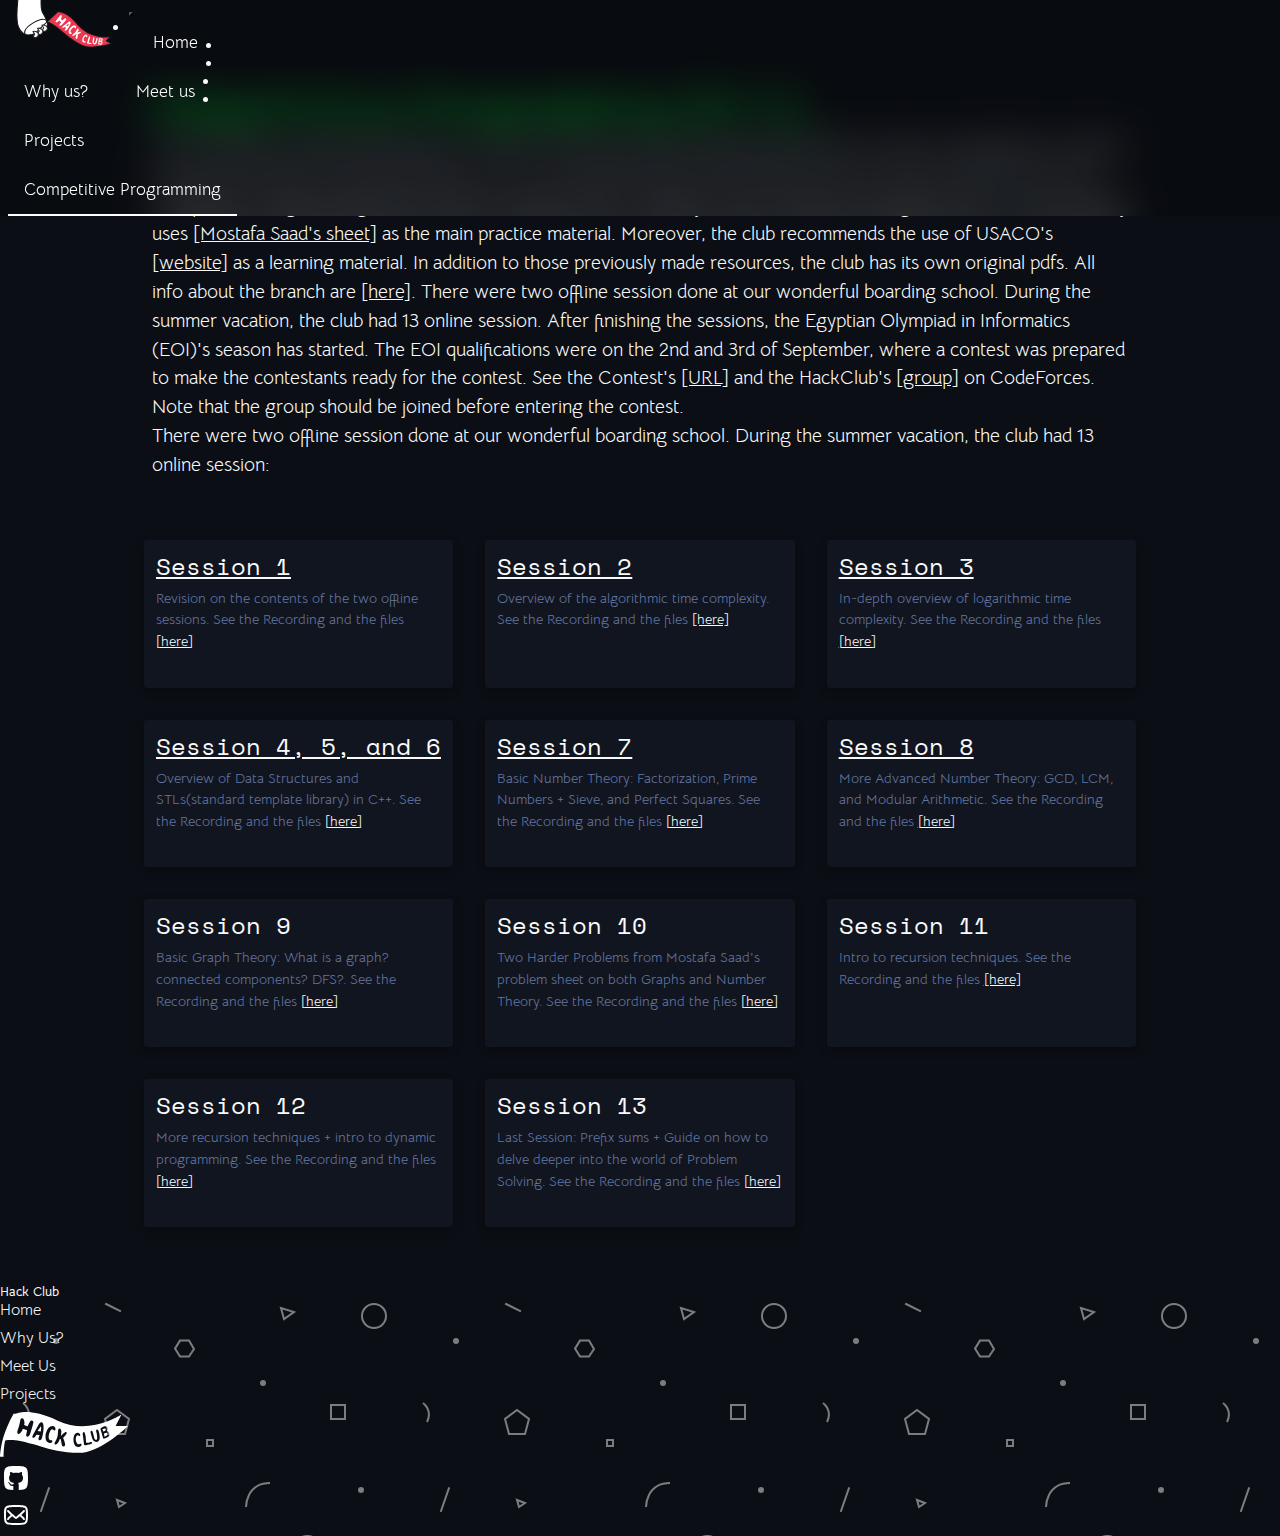
<file: cp.html>
<!DOCTYPE html>
<html>
  <head>
    <meta charset="utf-8" />
    <meta name="viewport" content="width=device-width" />
    <meta http-equiv="X-UA-Compatible" content="ie=edge" />
    <title>Our Projects</title>
    <link href="https://cdn.jsdelivr.net/npm/bootstrap@5.2.0/dist/css/bootstrap.min.css" rel="stylesheet" 0 integrity="sha384-gH2yIJqKdNHPEq0n4Mqa/HGKIhSkIHeL5AyhkYV8i59U5AR6csBvApHHNl/vI1Bx" crossorigin="anonymous" />
    <link href="style.css" rel="stylesheet" type="text/css" />
    <link href="tags.css" rel="stylesheet" type="text/css" />
    <link rel="icon" type="image/png" href="/274413.svg" />
    <link rel="icon" type="image/png" href="https://www.flaticon.com/svg/static/icons/svg/274/274413.svg" />
    <link rel="stylesheet" href="https://cdnjs.cloudflare.com/ajax/libs/font-awesome/4.7.0/css/font-awesome.min.css" />
  </head>
  <body>
    <nav class="navbar navbar-expand-lg">
      <div class="container-lg">
        <a class="navbar-brand" href="index.html"><img src="assets/imgs/flag-hc-top.svg" alt="HackClub Flag" /></a>
        <button class="navbar-toggler" type="button" data-bs-toggle="collapse" data-bs-target="#navbarNav" aria-controls="navbarNav" aria-expanded="false" aria-label="Toggle navigation">
          <span class="navbar-toggler-icon"></span>
        </button>
        <div class="collapse navbar-collapse" id="navbarNav">
          <ul class="navbar-nav ms-auto">
            <li class="nav-item">
              <a class="nav-link" aria-current="page" href="index.html">Home</a>
            </li>
            <li class="nav-item">
              <a class="nav-link" href="howtojoin.html">Why us?</a>
            </li>
            <li class="nav-item">
              <a class="nav-link" href="contact.html">Meet us</a>
            </li>
            <li class="nav-item">
              <a class="nav-link" href="projects.html">Projects</a>
            </li>
            <li class="nav-item">
                <a class="nav-link active" href="cp.html">Competitive Programming</a>
              </li>
          </ul>
        </div>
      </div>
    </nav>
		
    <div id="main">
      <div class="content join">
        <div class="content-introduction">
          <h1 class="welcome">Competitive Programming (C++)</h1>
          <p>The competitive programming branch is a branch that has the goal of giving introductory sessions in algorithms, problem solving, and solution-oriented thinking. This is a concluding report that summarizes the work done by the Hack Club - Competitive Programming Branch (which contained seven, carefully-chosen mentees) throughout 2022. The club mainly uses <a href="https://docs.google.com/spreadsheets/d/1oWHRW51zFzf_RgFHs6oCzxahJFouvNN0/edit?usp=sharing&ouid=118107763559604272263&rtpof=true&sd=true">[Mostafa Saad's sheet]</a> as the main practice material. Moreover, the club recommends the use of USACO's <a href="https://usaco.guide/">[website]</a> as a learning material. In addition to those previously made resources, the club has its own original pdfs. All info about the branch are <a href="https://drive.google.com/drive/folders/1lmA6TTd1d2WKZ1Nxc3PIjM0Ri9j8faZC?usp=sharing">[here]</a>. There were two offline session done at our wonderful boarding school. During the summer vacation, the club had 13 online session. After finishing the sessions, the Egyptian Olympiad in Informatics (EOI)'s season has started. The EOI qualifications were on the 2nd and 3rd of September, where a contest was prepared to make the contestants ready for the contest. See the Contest's <a href="https://codeforces.com/gym/397083">[URL]</a> and the HackClub's <a href="https://codeforces.com/group/DlEKRmkyeU">[group]</a> on CodeForces. Note that the group should be joined before entering the contest.
</p>
<p>
    There were two offline session done at our wonderful boarding school. During the summer vacation, the club had 13 online session: 
    </p>
        </div>
        <br />
        <div class="card-grid">
          <div class="card">
            <a href="cp/1.html" target="_blank">
							<h1 class="card-title">Session 1</h1>
						</a>
                        <p>Revision on the contents of the two offline sessions. See the Recording and the files <a href="https://drive.google.com/drive/folders/1Zku5mwhWbo1eGYAQUTE1RIdpMJ6jr-dx?usp=sharing"> [here]</a></p>
          </div>

          <div class="card">
            <a href="cp/2.html" target="_blank">
							<h1 class="card-title">Session 2</h1>
						</a>
                        <p>Overview of the algorithmic time complexity. See the Recording and the files <a href="https://drive.google.com/drive/folders/1sAg4PbdDec3fE3l7_fK4nm8oLt0tXz3l?usp=sharing"> [here]</a></p>

          </div>

          <div class="card">
            <a href="cp/3.html" target="_blank">
							<h1 class="card-title">Session 3</h1>
						</a>
                        <p>In-depth overview of logarithmic time complexity. See the Recording and the files <a href="https://drive.google.com/drive/folders/1fMPpGM0KeFRSYvNi9s6lXfKE95UC6C1t?usp=sharing"> [here]</a></p>

          </div>

          <div class="card">
            <a href="cp/4.html" target="_blank">
							<h1 class="card-title">Session 4, 5, and 6</h1>
						</a>
                        <p>Overview of Data Structures and STLs(standard template library) in C++. See the Recording and the files <a href="https://drive.google.com/drive/folders/13d7L1LPIVYCWikYmi5uMzfWNuzES8p8M?usp=sharing"> [here]</a></p>

          </div>

          <div class="card">
            <a href="cp/5.html" target="_blank">
							<h1 class="card-title">Session 7</h1>
						</a>
                        <p>Basic Number Theory: Factorization, Prime Numbers + Sieve, and Perfect Squares. See the Recording and the files <a href="https://drive.google.com/drive/folders/1S4mRIsfBk4OdH5CXtK3-4lEmyfCOrkrj?usp=sharing"> [here]</a></p>

          </div>

          <div class="card">
            <a href="cp/6.html" target="_blank">
							<h1 class="card-title">Session 8</h1>
						</a>
                        <p>More Advanced Number Theory: GCD, LCM, and Modular Arithmetic. See the Recording and the files <a href="https://drive.google.com/drive/folders/17-tbmwcA4dD6s5FB8sLqsFRXy7ImkybW?usp=sharing"> [here]</a></p>

          </div>

          <div class="card">
							<h1 class="card-title">Session 9</h1>
						</a>
                        <p>Basic Graph Theory: What is a graph? connected components? DFS?. See the Recording and the files <a href="https://drive.google.com/drive/folders/1JnlMXwItmfSuEXu6wjqf2sgf_RfXcPsy?usp=sharing"> [here]</a></p>

          </div>

          <div class="card">
							<h1 class="card-title">Session 10</h1>
						</a>
                        <p>Two Harder Problems from Mostafa Saad's problem sheet on both Graphs and Number Theory. See the Recording and the files <a href="https://drive.google.com/drive/folders/1Alo02Vu-t7bzzTJ7F7SzFsunVhSbnVBW?usp=sharing"> [here]</a></p>

          </div>

          <div class="card">
							<h1 class="card-title">Session 11</h1>
						</a>
                        <p>Intro to recursion techniques. See the Recording and the files <a href="https://drive.google.com/drive/folders/1_Z3gJbpLsBKCWkVUat15vBdrdfbjsaTt?usp=sharing"> [here]</a></p>

          </div>

          <div class="card">
							<h1 class="card-title">Session 12</h1>
						</a>
                        <p>More recursion techniques + intro to dynamic programming. See the Recording and the files <a href="https://drive.google.com/drive/folders/1zNuPECevOJo9pddpgU7VlIb6naHWTRbA?usp=sharing"> [here]</a></p>

          </div>

          <div class="card">
							<h1 class="card-title">Session 13</h1>
						</a>
                        <p>Last Session: Prefix sums + Guide on how to delve deeper into the world of Problem Solving. See the Recording and the files <a href="https://drive.google.com/drive/folders/18HqMmYRY8_21KnCArRTHgEvYL11ak7Bf?usp=sharing"> [here]</a></p>


          </div>

        </div>
        <br>
        <br>
      </div>
    </div>

    <div class="container-fluid footer-container">
      <footer class="py-5 container-lg">
        <div class="row g-0">
          <div class="col-lg d-flex justify-content-center">
            <div>
              <h5 class="fw-bold">Hack Club</h5>
              <ul class="list-unstyled ps-2">
                <li><a href="index.html">Home</a></li>
                <li><a href="howtojoin.html">Why Us?</a></li>
                <li><a href="contact.html">Meet Us</a></li>
                <li><a href="projects.html">Projects</a></li>
              </ul>
            </div>
          </div>
          <div class="col-lg d-flex justify-content-center">
            <div>
              <svg xmlns="http://www.w3.org/2000/svg" width="128" height="45" fill="#fff" viewBox="0 0 256 90" aria-label="Hack Club logo">
                <path d="M75.156 38.08l6.475 1.105s1.798-11.402-.224-10.199l-6.251 9.094zM204.85 34.495l2.161 5.06s5.237-2.106 4.619-4.915c-.537-2.442-3.098-1.496-5.641-.557h-.001c-.382.142-.764.282-1.138.412zM207.752 43.455s1.483 6.212 1.421 5.93c-.007-.093.397-.247 1.002-.477 2.014-.766 6.257-2.379 4.999-5.453-1.636-3.997-7.422 0-7.422 0z"></path>
                <path
                  fill-rule="evenodd"
                  d="M7.205 89.303c-.022-2.227-.161-16.553 3.072-32.54 15.846-2.401 28.778.144 54.94 7.37 5.142 1.42 10.135 2.927 15.139 4.437 21.52 6.494 43.238 13.047 77.819 13.047 39.513 0 89.839-46.125 96.97-52.854.321-.303.07-.804-.37-.798a895.798 895.798 0 01-22.817-.006.484.484 0 01-.422-.707L241.991 6.9c.186-.36-.392-.91-.737-.696-10.403 6.44-68.291 38.655-125.701 11.127C62.987-7.874 36.693.801 29.405 4.381c.206-.647.195-1.355-.559-1.45-.953-.121-1.458.46-1.458.46-.955.738-11.701 20.409-18.91 41.665C1.272 66.313-.092 87.361.006 89.551h7.202c0-.049 0-.132-.002-.248zm33.522-73.187c-.647 3.657-1.888 9.939-4.497 18.056-5.42 12.948 3.823 10.836 6.47 5.457 1.569-2.97 3.182-6.194 3.182-6.194l8.307 3.185s-.669 3.783-1.353 6.912c-2.61 8.118 4.998 7.144 7.102 1.146.177-.583.477-1.518.856-2.697 1.62-5.045 4.672-14.553 5.648-20.073 1.814-4.357-4.395-8.336-7.205-1.295-1.502 2.593-3.941 8.27-3.941 8.27s-6.857-2.534-6.938-2.81c-.14-.362.021-1.024.212-1.812.177-.727.38-1.562.397-2.37-.418-11.655-7.37-10.693-8.24-5.775zm36.6 9.076c2.114-4.209 4.542-4.915 6.347-4.723.779.065 1.838 1.648 2.648 3.17 2.651 10.02-2.1 28.448-2.94 29.686-2.892 4.671-7.967 3.788-6.04-1.259.901-3.066 1.865-5.852 1.865-5.852l-6.568-.734c-5.162 10.028-9.802 5.829-7.128 1.497 2.861-5.074 8.956-16.183 11.816-21.785zm33.437 10.102c.857-2.414-.924-7.875-7.149-6.964-9.016.065-12.136 15.862-12.136 15.862s-1.498 7.65.867 12.865c1.971 4.611 6.52 5.007 8.041 5.139.137.012.25.022.334.032 5.917-1.78 3.891-5.722 2.879-5.849-.221-.011-.456-.014-.701-.018-1.178-.015-2.578-.034-3.746-.988-2.393-1.928-1.967-6.824-1.447-9.457 1.224-4.429 3.918-13.223 8.213-11.07 2.577 3.293 4.386 1.78 4.845.448zm5.93-.406c-.608 1.855-.691 3.748-.785 5.895-.151 3.458-.332 7.576-2.777 13.261-.68 1.62-2.071 4.212-2.9 5.756-.323.602-.561 1.045-.638 1.21-2.196 4.16 2.263 6.611 7.175-.657 1.19-1.664 2.501-5.919 2.501-5.919l2.137-.24s1.867 8.216 2.296 11.736c.46 3.396 6.476 5.328 6.564-1.338-.215-2.285-1.011-5.374-2.509-9.298 0 0-.978-2.874-1.925-3.247 0 0 6.713-6.677 7.353-9.268.67-2.714-.552-4.6-5.802-.172-5.249 4.428-5.858 5.846-5.858 5.846s1.248-5.583 1.123-9.812c.456-4.473-4.584-7.73-5.955-3.753zm33.811 8.412c-2.253 2.233-3.67 6.425-3.512 12.767.314 9.466 4.236 14.906 10.933 13.822 6.697-1.083 5.12-5.915 4.503-6.075-.088-.022-.163-.059-.244-.098-.376-.181-.861-.415-3.12.435-2.746 1.032-4.814-.173-6.545-4.375-1.144-2.843-1.764-8.367.302-11.452.537-.795 1.051-1.088 1.378-1.275l.075-.042.039-.024.019-.011c1.235-.753 2.5-.023 2.717.166 3.458 2.504 4.135-.27 2.899-2.736-2.44-3.446-5.681-4.15-9.444-1.102zm14.971.143c-.033-3.593 3.677-6.363 4.981 1.672.926 2.985 1.185 7.574 1.384 11.111.147 2.614.262 4.655.59 5.05.773.93 6.526-.368 8.084-.892 1.558-.524 4.428.164 3.78 1.724-.423 1.281-1.467 1.63-2.02 1.814-.134.045-.239.08-.3.116-.309.187-13.313 4.042-13.796 1.475-.342-1.815-.457-2.938-.667-4.986h-.001c-.087-.848-.19-1.854-.332-3.133-.178-1.594-.448-3.404-.721-5.234h-.001c-.475-3.187-.961-6.434-.981-8.717zm15.594-3.216c-.282-2.598 2.367-4.185 3.927-1.396.534.974 1.107 3.415 1.752 6.165.788 3.354 1.682 7.167 2.746 9.337 1.06 1.599 3.243 1.887 4.271.42 1.214-2.218.338-7.759-.413-12.204a62.31 62.31 0 00-.479-1.777v-.001c-.361-1.286-.655-2.334-.634-3.168.466-4.003 3.677-3.055 5.175 1.049 1.249 4.572 2.551 11.959 1.898 14.585l-.074.3c-.604 2.447-1.329 5.39-4.442 6.131-.842.185-7.855 1.196-10.321-6.477l-.757-2.562c-1.783-6.024-2.399-8.103-2.649-10.402zm21.992-8.576c4.312-2.607 7.547-3.502 10.075-2.589 1.48.91 2.436 3.407 2.037 5.558-.461 1.87-1.231 3.396-1.231 3.396 2.559.258 4.432 2.811 4.918 6.153.487 3.341-2.661 6.486-8.515 8.433-1.972.556-4.067.549-4.16-.138-.063-1.341-5.033-17.326-5.033-17.326-.015-.096-.034-.193-.053-.29-.175-.892-.37-1.884 1.962-3.197z"
                  clip-rule="evenodd"
                ></path>
              </svg>
              <div style="width: 200px">
                <div class="row gy-3 my-3">

                  <div class="col-3">
                    <a href="https://github.com/Mohanad-Elagan/Hack-Club-STEM-Egypt-Data" title="GitHub">
                      <svg fill-rule="evenodd" clip-rule="evenodd" stroke-linejoin="round" stroke-miterlimit="1.414" xmlns="http://www.w3.org/2000/svg" aria-label="github" viewBox="0 0 32 32" preserveAspectRatio="xMidYMid meet" fill="currentColor" width="32" height="32">
                        <g>
                          <path
                            d="M18.837,27.966c8.342,-0.241 9.163,-1.997 9.163,-11.966c0,-11 -1,-12 -12,-12c-11,0 -12,1 -12,12c0,9.995 0.826,11.734 9.228,11.968c0.073,-0.091 0.1,-0.205 0.1,-0.321c0,-0.25 -0.01,-2.816 -0.015,-3.699c-3.037,0.639 -3.678,-1.419 -3.678,-1.419c-0.497,-1.222 -1.213,-1.548 -1.213,-1.548c-0.991,-0.656 0.075,-0.643 0.075,-0.643c1.096,0.075 1.673,1.091 1.673,1.091c0.974,1.617 2.556,1.15 3.178,0.879c0.099,-0.683 0.381,-1.15 0.693,-1.414c-2.425,-0.267 -4.974,-1.175 -4.974,-5.23c0,-1.155 0.426,-2.099 1.124,-2.839c-0.113,-0.268 -0.487,-1.344 0.107,-2.8c0,0 0.917,-0.285 3.003,1.084c0.871,-0.235 1.805,-0.352 2.734,-0.356c0.927,0.004 1.861,0.121 2.734,0.356c2.085,-1.369 3,-1.084 3,-1.084c0.596,1.456 0.221,2.532 0.108,2.8c0.7,0.74 1.123,1.684 1.123,2.839c0,4.065 -2.553,4.96 -4.986,5.221c0.392,0.327 0.741,0.973 0.741,1.96c0,0.946 -0.006,2.619 -0.01,3.728c-0.002,0.549 -0.003,0.959 -0.003,1.074c0,0.109 0.029,0.224 0.095,0.319Z"
                          ></path>
                        </g>
                      </svg>
                    </a>
                  </div>

                  <div class="col-3">
                    <a href="mailto:hackclub@stemegypt.edu.eg" title="Email">
                      <svg fill-rule="evenodd" clip-rule="evenodd" stroke-linejoin="round" stroke-miterlimit="1.414" xmlns="http://www.w3.org/2000/svg" aria-label="email" viewBox="0 0 32 32" preserveAspectRatio="xMidYMid meet" fill="currentColor" width="32" height="32">
                        <g>
                          <path
                            d="M25.709,21.048c0.241,-1.212 0.291,-2.792 0.291,-5.048c0,-2.256 -0.05,-3.836 -0.291,-5.048c-0.216,-1.11 -0.533,-1.577 -0.864,-1.853c-0.384,-0.32 -1.094,-0.641 -2.597,-0.844c-1.531,-0.209 -3.522,-0.255 -6.248,-0.255c-2.725,0 -4.717,0.046 -6.248,0.255c-1.503,0.203 -2.213,0.524 -2.597,0.844c-0.331,0.276 -0.648,0.743 -0.864,1.853c-0.241,1.212 -0.291,2.792 -0.291,5.048c0,2.256 0.05,3.836 0.291,5.048c0.216,1.11 0.533,1.577 0.864,1.853c0.384,0.32 1.094,0.641 2.597,0.843c1.531,0.21 3.523,0.256 6.248,0.256c2.726,0 4.717,-0.046 6.248,-0.256c1.503,-0.202 2.213,-0.523 2.597,-0.843c0.331,-0.276 0.648,-0.743 0.864,-1.853Zm-9.709,4.952c11,0 12,-0.833 12,-10c0,-9.167 -1,-10 -12,-10c-11,0 -12,0.833 -12,10c0,9.167 1,10 12,10Zm-8.651,-14.774c0.411,-0.344 1.023,-0.289 1.366,0.124c1.335,1.601 5.617,5.318 7.285,6.592c1.696,-1.296 5.931,-4.963 7.285,-6.592c0.343,-0.413 0.955,-0.468 1.366,-0.124c0.412,0.344 0.467,0.957 0.124,1.37c-0.695,0.838 -2.02,2.129 -3.429,3.404c1.409,1.275 2.734,2.566 3.429,3.404c0.343,0.412 0.288,1.026 -0.124,1.37c-0.411,0.344 -1.023,0.289 -1.366,-0.124c-0.662,-0.798 -2.015,-2.083 -3.422,-3.339c-1.102,0.95 -2.137,1.789 -2.841,2.291c-0.302,0.213 -0.644,0.398 -1.022,0.398c-0.378,0 -0.72,-0.185 -1.021,-0.398c-0.691,-0.492 -1.728,-1.335 -2.835,-2.292c-1.414,1.264 -2.775,2.556 -3.429,3.34c-0.343,0.413 -0.955,0.468 -1.366,0.124c-0.411,-0.344 -0.467,-0.957 -0.124,-1.37l0.001,-0.001c0.683,-0.822 2.018,-2.119 3.436,-3.403c-1.418,-1.284 -2.753,-2.582 -3.436,-3.403l-0.001,-0.001c-0.343,-0.413 -0.287,-1.026 0.124,-1.37Z"
                          ></path>
                        </g>
                      </svg>
                    </a>
                  </div>
                </div>
              </div>
            </div>
          </div>
        </div>
      </footer>
    </div>
    </div>

    <script src="https://cdn.jsdelivr.net/npm/bootstrap@5.2.0/dist/js/bootstrap.bundle.min.js" integrity="sha384-A3rJD856KowSb7dwlZdYEkO39Gagi7vIsF0jrRAoQmDKKtQBHUuLZ9AsSv4jD4Xa" crossorigin="anonymous"></script>
		<script src="mode.js"></script>
  </body>
</html>
</file>
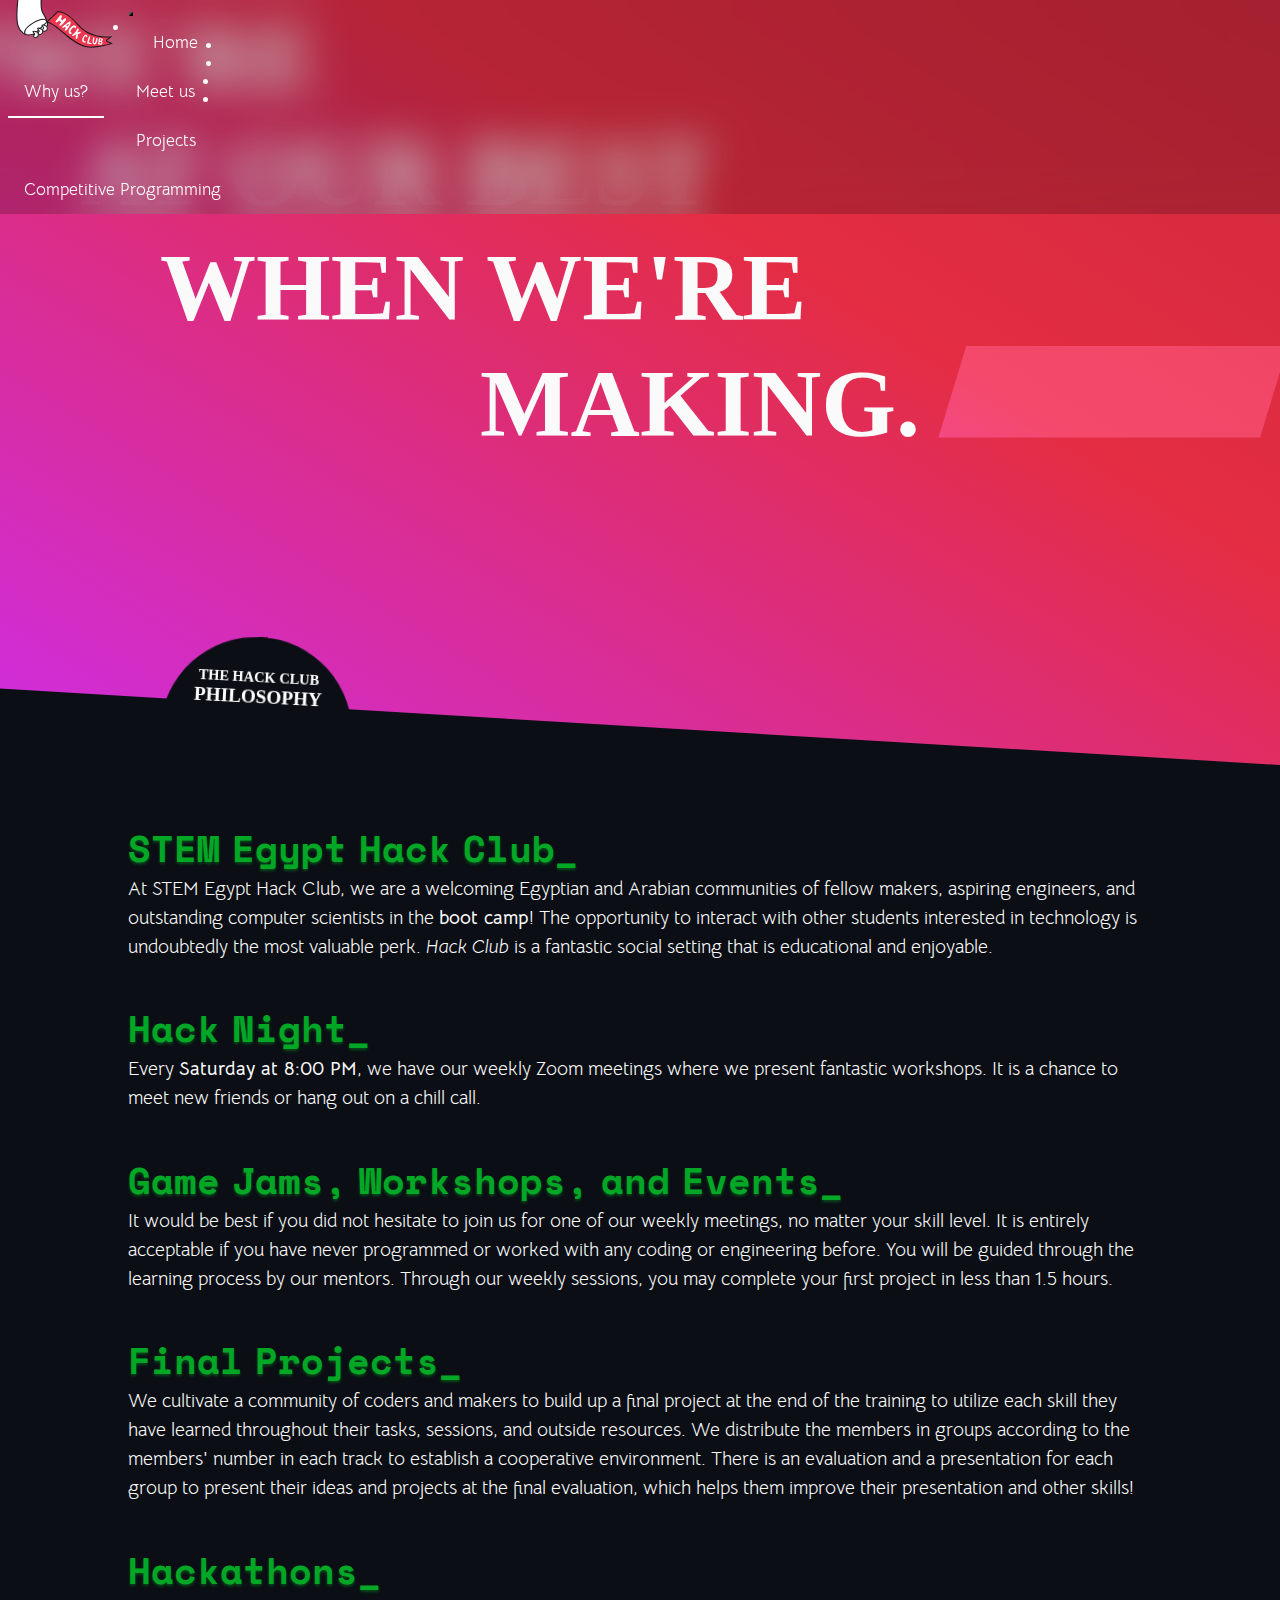
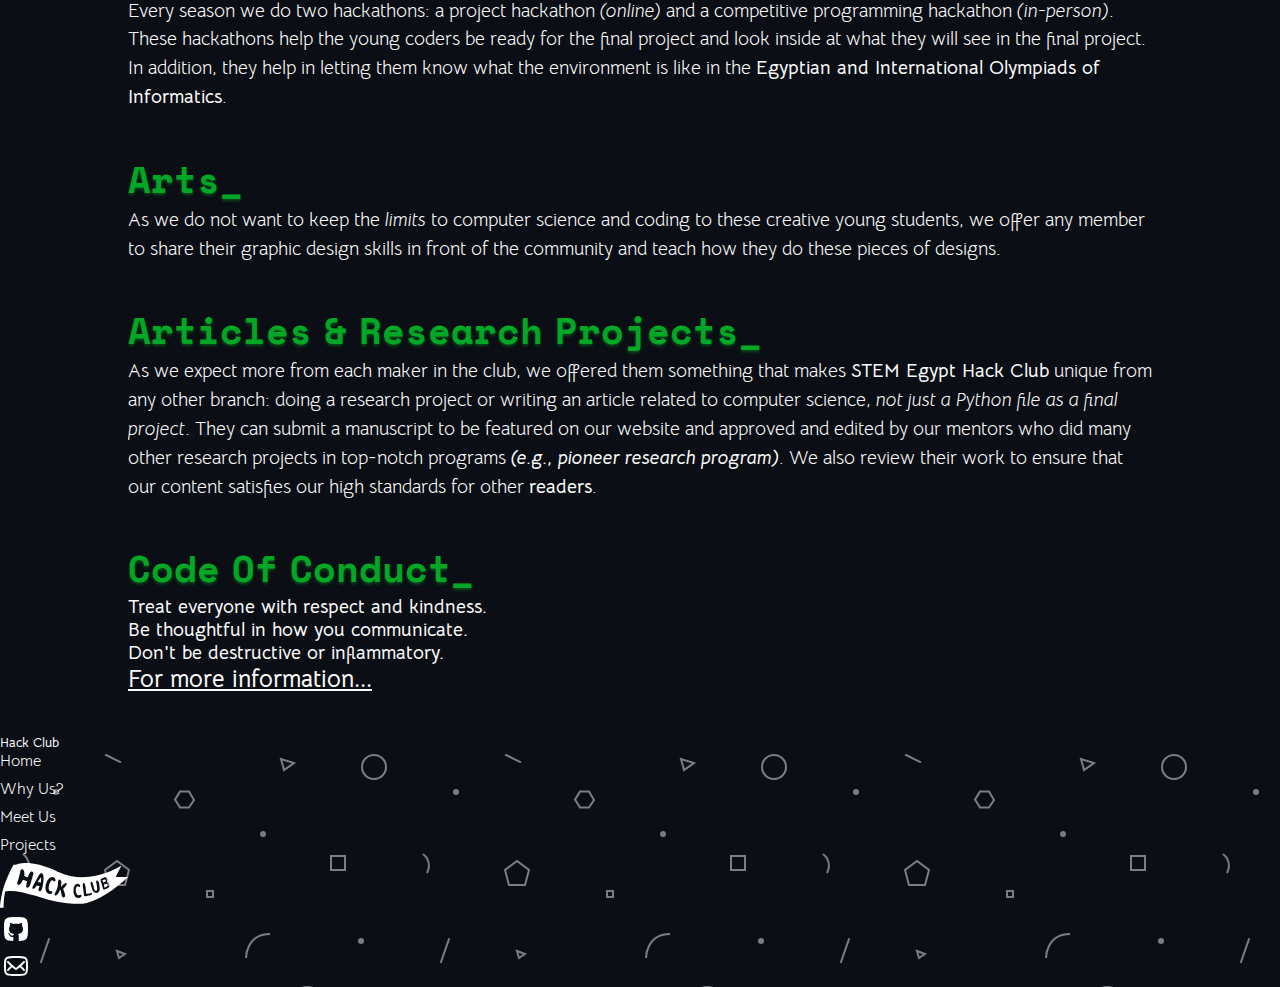
<file: howtojoin.html>
<!DOCTYPE html>
<html>
  <head>
    <meta charset="utf-8" />
    <meta name="viewport" content="width=device-width" />
    <meta http-equiv="X-UA-Compatible" content="ie=edge" />
    <title>STEM Egypt Hack Club</title>
    <link href="https://cdn.jsdelivr.net/npm/bootstrap@5.2.0/dist/css/bootstrap.min.css" rel="stylesheet" 0 integrity="sha384-gH2yIJqKdNHPEq0n4Mqa/HGKIhSkIHeL5AyhkYV8i59U5AR6csBvApHHNl/vI1Bx" crossorigin="anonymous" />
    <link rel="icon" type="image/png" href="/274413.svg" />
    <link rel="icon" type="image/png" href="https://www.flaticon.com/svg/static/icons/svg/274/274413.svg" />
    <link rel="stylesheet" href="https://cdnjs.cloudflare.com/ajax/libs/font-awesome/4.7.0/css/font-awesome.min.css" />
    <link href="style.css" rel="stylesheet" type="text/css" />
    <link rel="stylesheet" href="assets/css/howtojoin.css">
  </head>

  <body>
    <nav class="navbar navbar-expand-lg">
      <div class="container-lg">
        <a class="navbar-brand" href="index.html"><img src="assets/imgs/flag-hc-top.svg" alt="HackClub Flag" /></a>
        <button class="navbar-toggler" type="button" data-bs-toggle="collapse" data-bs-target="#navbarNav" aria-controls="navbarNav" aria-expanded="false" aria-label="Toggle navigation">
          <span class="navbar-toggler-icon"></span>
        </button>
        <div class="collapse navbar-collapse" id="navbarNav">
          <ul class="navbar-nav ms-auto">
            <li class="nav-item">
              <a class="nav-link" aria-current="page" href="index.html">Home</a>
            </li>
            <li class="nav-item">
              <a class="nav-link active" href="howtojoin.html">Why us?</a>
            </li>
            <li class="nav-item">
              <a class="nav-link" href="contact.html">Meet us</a>
            </li>
            <li class="nav-item">
              <a class="nav-link" href="projects.html">Projects</a>
            </li>
            <li class="nav-item">
              <a class="nav-link" href="cp.html">Competitive Programming</a>
            </li>
          </ul>
        </div>
      </div>
    </nav>

    <div id="main">

      <div class="hero">
        <div class="h-100 w-100 d-flex align-items-center justify-content-center">
        <p class="myquote"><span>We're</span> <span>at our best</span> <span>when we're</span> <span>making.</span></p>
        </div>
        <div class="title">
          <h1>THE HACK CLUB <span class="fw-bold d-block">PHILOSOPHY</span></h1>
        </div>
      </div>

      <div class="content join">
        <h1 class="welcome">STEM Egypt Hack Club</h1>
        <p>At STEM Egypt Hack Club, we are a welcoming Egyptian and Arabian communities of fellow makers, aspiring engineers, and outstanding computer scientists in the <b>boot camp</b>! The opportunity to interact with other students interested in technology is undoubtedly the most valuable perk. <i>Hack Club</i> is a fantastic social setting that is educational and enjoyable.</p>
        <br />
        <br />

        <h1 class="welcome">Hack Night</h1>

        <p>Every <b>Saturday at 8:00 PM</b>, we have our weekly Zoom meetings where we present fantastic workshops. It is a chance to meet new friends or hang out on a chill call.</p>
        <br />
        <br />
        <h1 class="welcome">Game Jams, Workshops, and Events</h1>
        <p>It would be best if you did not hesitate to join us for one of our weekly meetings, no matter your skill level. It is entirely acceptable if you have never programmed or worked with any coding or engineering before. You will be guided through the learning process by our mentors. Through our weekly sessions, you may complete your first project in less than 1.5 hours.</p>
        <br />
        <br />
        <h1 class="welcome">Final Projects</h1>
        <p>We cultivate a community of coders and makers to build up a final project at the end of the training to utilize each skill they have learned throughout their tasks, sessions, and outside resources. We distribute the members in groups according to the members' number in each track to establish a cooperative environment. There is an evaluation and a presentation for each group to present their ideas and projects at the final evaluation, which helps them improve their presentation and other skills!</p>
        <br />
        <br />
        <h1 class="welcome">Hackathons</h1>
        <p>Every season we do two hackathons: a project hackathon <i>(online)</i> and a competitive programming hackathon <i>(in-person)</i>. These hackathons help the young coders be ready for the final project and look inside at what they will see in the final project. In addition, they help in letting them know what the environment is like in the <b>Egyptian and International Olympiads of Informatics</b>.</p>
        <br />
        <br />
        <h1 class="welcome">Arts</h1>
        <p>As we do not want to keep the <i>limits</i> to computer science and coding to these creative young students, we offer any member to share their graphic design skills in front of the community and teach how they do these pieces of designs.</p>
        <br />
        <br />
        <h1 class="welcome">Articles & Research Projects</h1>
        <p>
          As we expect more from each maker in the club, we offered them something that makes <b>STEM Egypt Hack Club</b> unique from any other branch: doing a research project or writing an article related to computer science, <i>not just a Python file as a final project</i>. They can submit a manuscript to be featured on our website and approved and edited by our mentors who did many other research projects in top-notch programs <b><i>(e.g., pioneer research program)</i></b
          >. We also review their work to ensure that our content satisfies our high standards for other <b>readers</b>.
        </p>
        <br />
        <br />
        <h1 class="welcome">Code Of Conduct</h1>
        <h3>Treat everyone with respect and kindness.</h3>
        <h3>Be thoughtful in how you communicate.</h3>
        <h3>Don't be destructive or inflammatory.</h3>
        <h2><a href="https://hackclub.com/conduct/" target="_blank">For more information...</a></h2>
        <br />
        <br />
      </div>
    </div>

    <div class="container-fluid footer-container">
      <footer class="py-5 container-lg">
        <div class="row g-0">
          <div class="col-lg d-flex justify-content-center">
            <div>
              <h5 class="fw-bold">Hack Club</h5>
              <ul class="list-unstyled ps-2">
                <li><a href="index.html">Home</a></li>
                <li><a href="howtojoin.html">Why Us?</a></li>
                <li><a href="contact.html">Meet Us</a></li>
                <li><a href="projects.html">Projects</a></li>
              </ul>
            </div>
          </div>
          <div class="col-lg d-flex justify-content-center">
            <div>
              <svg xmlns="http://www.w3.org/2000/svg" width="128" height="45" fill="#fff" viewBox="0 0 256 90" aria-label="Hack Club logo">
                <path d="M75.156 38.08l6.475 1.105s1.798-11.402-.224-10.199l-6.251 9.094zM204.85 34.495l2.161 5.06s5.237-2.106 4.619-4.915c-.537-2.442-3.098-1.496-5.641-.557h-.001c-.382.142-.764.282-1.138.412zM207.752 43.455s1.483 6.212 1.421 5.93c-.007-.093.397-.247 1.002-.477 2.014-.766 6.257-2.379 4.999-5.453-1.636-3.997-7.422 0-7.422 0z"></path>
                <path
                  fill-rule="evenodd"
                  d="M7.205 89.303c-.022-2.227-.161-16.553 3.072-32.54 15.846-2.401 28.778.144 54.94 7.37 5.142 1.42 10.135 2.927 15.139 4.437 21.52 6.494 43.238 13.047 77.819 13.047 39.513 0 89.839-46.125 96.97-52.854.321-.303.07-.804-.37-.798a895.798 895.798 0 01-22.817-.006.484.484 0 01-.422-.707L241.991 6.9c.186-.36-.392-.91-.737-.696-10.403 6.44-68.291 38.655-125.701 11.127C62.987-7.874 36.693.801 29.405 4.381c.206-.647.195-1.355-.559-1.45-.953-.121-1.458.46-1.458.46-.955.738-11.701 20.409-18.91 41.665C1.272 66.313-.092 87.361.006 89.551h7.202c0-.049 0-.132-.002-.248zm33.522-73.187c-.647 3.657-1.888 9.939-4.497 18.056-5.42 12.948 3.823 10.836 6.47 5.457 1.569-2.97 3.182-6.194 3.182-6.194l8.307 3.185s-.669 3.783-1.353 6.912c-2.61 8.118 4.998 7.144 7.102 1.146.177-.583.477-1.518.856-2.697 1.62-5.045 4.672-14.553 5.648-20.073 1.814-4.357-4.395-8.336-7.205-1.295-1.502 2.593-3.941 8.27-3.941 8.27s-6.857-2.534-6.938-2.81c-.14-.362.021-1.024.212-1.812.177-.727.38-1.562.397-2.37-.418-11.655-7.37-10.693-8.24-5.775zm36.6 9.076c2.114-4.209 4.542-4.915 6.347-4.723.779.065 1.838 1.648 2.648 3.17 2.651 10.02-2.1 28.448-2.94 29.686-2.892 4.671-7.967 3.788-6.04-1.259.901-3.066 1.865-5.852 1.865-5.852l-6.568-.734c-5.162 10.028-9.802 5.829-7.128 1.497 2.861-5.074 8.956-16.183 11.816-21.785zm33.437 10.102c.857-2.414-.924-7.875-7.149-6.964-9.016.065-12.136 15.862-12.136 15.862s-1.498 7.65.867 12.865c1.971 4.611 6.52 5.007 8.041 5.139.137.012.25.022.334.032 5.917-1.78 3.891-5.722 2.879-5.849-.221-.011-.456-.014-.701-.018-1.178-.015-2.578-.034-3.746-.988-2.393-1.928-1.967-6.824-1.447-9.457 1.224-4.429 3.918-13.223 8.213-11.07 2.577 3.293 4.386 1.78 4.845.448zm5.93-.406c-.608 1.855-.691 3.748-.785 5.895-.151 3.458-.332 7.576-2.777 13.261-.68 1.62-2.071 4.212-2.9 5.756-.323.602-.561 1.045-.638 1.21-2.196 4.16 2.263 6.611 7.175-.657 1.19-1.664 2.501-5.919 2.501-5.919l2.137-.24s1.867 8.216 2.296 11.736c.46 3.396 6.476 5.328 6.564-1.338-.215-2.285-1.011-5.374-2.509-9.298 0 0-.978-2.874-1.925-3.247 0 0 6.713-6.677 7.353-9.268.67-2.714-.552-4.6-5.802-.172-5.249 4.428-5.858 5.846-5.858 5.846s1.248-5.583 1.123-9.812c.456-4.473-4.584-7.73-5.955-3.753zm33.811 8.412c-2.253 2.233-3.67 6.425-3.512 12.767.314 9.466 4.236 14.906 10.933 13.822 6.697-1.083 5.12-5.915 4.503-6.075-.088-.022-.163-.059-.244-.098-.376-.181-.861-.415-3.12.435-2.746 1.032-4.814-.173-6.545-4.375-1.144-2.843-1.764-8.367.302-11.452.537-.795 1.051-1.088 1.378-1.275l.075-.042.039-.024.019-.011c1.235-.753 2.5-.023 2.717.166 3.458 2.504 4.135-.27 2.899-2.736-2.44-3.446-5.681-4.15-9.444-1.102zm14.971.143c-.033-3.593 3.677-6.363 4.981 1.672.926 2.985 1.185 7.574 1.384 11.111.147 2.614.262 4.655.59 5.05.773.93 6.526-.368 8.084-.892 1.558-.524 4.428.164 3.78 1.724-.423 1.281-1.467 1.63-2.02 1.814-.134.045-.239.08-.3.116-.309.187-13.313 4.042-13.796 1.475-.342-1.815-.457-2.938-.667-4.986h-.001c-.087-.848-.19-1.854-.332-3.133-.178-1.594-.448-3.404-.721-5.234h-.001c-.475-3.187-.961-6.434-.981-8.717zm15.594-3.216c-.282-2.598 2.367-4.185 3.927-1.396.534.974 1.107 3.415 1.752 6.165.788 3.354 1.682 7.167 2.746 9.337 1.06 1.599 3.243 1.887 4.271.42 1.214-2.218.338-7.759-.413-12.204a62.31 62.31 0 00-.479-1.777v-.001c-.361-1.286-.655-2.334-.634-3.168.466-4.003 3.677-3.055 5.175 1.049 1.249 4.572 2.551 11.959 1.898 14.585l-.074.3c-.604 2.447-1.329 5.39-4.442 6.131-.842.185-7.855 1.196-10.321-6.477l-.757-2.562c-1.783-6.024-2.399-8.103-2.649-10.402zm21.992-8.576c4.312-2.607 7.547-3.502 10.075-2.589 1.48.91 2.436 3.407 2.037 5.558-.461 1.87-1.231 3.396-1.231 3.396 2.559.258 4.432 2.811 4.918 6.153.487 3.341-2.661 6.486-8.515 8.433-1.972.556-4.067.549-4.16-.138-.063-1.341-5.033-17.326-5.033-17.326-.015-.096-.034-.193-.053-.29-.175-.892-.37-1.884 1.962-3.197z"
                  clip-rule="evenodd"
                ></path>
              </svg>
              <div style="width: 200px">
                <div class="row gy-3 my-3">

                  <div class="col-3">
                    <a href="https://github.com/Mohanad-Elagan/Hack-Club-STEM-Egypt-Data" title="GitHub">
                      <svg fill-rule="evenodd" clip-rule="evenodd" stroke-linejoin="round" stroke-miterlimit="1.414" xmlns="http://www.w3.org/2000/svg" aria-label="github" viewBox="0 0 32 32" preserveAspectRatio="xMidYMid meet" fill="currentColor" width="32" height="32">
                        <g>
                          <path
                            d="M18.837,27.966c8.342,-0.241 9.163,-1.997 9.163,-11.966c0,-11 -1,-12 -12,-12c-11,0 -12,1 -12,12c0,9.995 0.826,11.734 9.228,11.968c0.073,-0.091 0.1,-0.205 0.1,-0.321c0,-0.25 -0.01,-2.816 -0.015,-3.699c-3.037,0.639 -3.678,-1.419 -3.678,-1.419c-0.497,-1.222 -1.213,-1.548 -1.213,-1.548c-0.991,-0.656 0.075,-0.643 0.075,-0.643c1.096,0.075 1.673,1.091 1.673,1.091c0.974,1.617 2.556,1.15 3.178,0.879c0.099,-0.683 0.381,-1.15 0.693,-1.414c-2.425,-0.267 -4.974,-1.175 -4.974,-5.23c0,-1.155 0.426,-2.099 1.124,-2.839c-0.113,-0.268 -0.487,-1.344 0.107,-2.8c0,0 0.917,-0.285 3.003,1.084c0.871,-0.235 1.805,-0.352 2.734,-0.356c0.927,0.004 1.861,0.121 2.734,0.356c2.085,-1.369 3,-1.084 3,-1.084c0.596,1.456 0.221,2.532 0.108,2.8c0.7,0.74 1.123,1.684 1.123,2.839c0,4.065 -2.553,4.96 -4.986,5.221c0.392,0.327 0.741,0.973 0.741,1.96c0,0.946 -0.006,2.619 -0.01,3.728c-0.002,0.549 -0.003,0.959 -0.003,1.074c0,0.109 0.029,0.224 0.095,0.319Z"
                          ></path>
                        </g>
                      </svg>
                    </a>
                  </div>

                  <div class="col-3">
                    <a href="mailto:hackclub@stemegypt.edu.eg" title="Email">
                      <svg fill-rule="evenodd" clip-rule="evenodd" stroke-linejoin="round" stroke-miterlimit="1.414" xmlns="http://www.w3.org/2000/svg" aria-label="email" viewBox="0 0 32 32" preserveAspectRatio="xMidYMid meet" fill="currentColor" width="32" height="32">
                        <g>
                          <path
                            d="M25.709,21.048c0.241,-1.212 0.291,-2.792 0.291,-5.048c0,-2.256 -0.05,-3.836 -0.291,-5.048c-0.216,-1.11 -0.533,-1.577 -0.864,-1.853c-0.384,-0.32 -1.094,-0.641 -2.597,-0.844c-1.531,-0.209 -3.522,-0.255 -6.248,-0.255c-2.725,0 -4.717,0.046 -6.248,0.255c-1.503,0.203 -2.213,0.524 -2.597,0.844c-0.331,0.276 -0.648,0.743 -0.864,1.853c-0.241,1.212 -0.291,2.792 -0.291,5.048c0,2.256 0.05,3.836 0.291,5.048c0.216,1.11 0.533,1.577 0.864,1.853c0.384,0.32 1.094,0.641 2.597,0.843c1.531,0.21 3.523,0.256 6.248,0.256c2.726,0 4.717,-0.046 6.248,-0.256c1.503,-0.202 2.213,-0.523 2.597,-0.843c0.331,-0.276 0.648,-0.743 0.864,-1.853Zm-9.709,4.952c11,0 12,-0.833 12,-10c0,-9.167 -1,-10 -12,-10c-11,0 -12,0.833 -12,10c0,9.167 1,10 12,10Zm-8.651,-14.774c0.411,-0.344 1.023,-0.289 1.366,0.124c1.335,1.601 5.617,5.318 7.285,6.592c1.696,-1.296 5.931,-4.963 7.285,-6.592c0.343,-0.413 0.955,-0.468 1.366,-0.124c0.412,0.344 0.467,0.957 0.124,1.37c-0.695,0.838 -2.02,2.129 -3.429,3.404c1.409,1.275 2.734,2.566 3.429,3.404c0.343,0.412 0.288,1.026 -0.124,1.37c-0.411,0.344 -1.023,0.289 -1.366,-0.124c-0.662,-0.798 -2.015,-2.083 -3.422,-3.339c-1.102,0.95 -2.137,1.789 -2.841,2.291c-0.302,0.213 -0.644,0.398 -1.022,0.398c-0.378,0 -0.72,-0.185 -1.021,-0.398c-0.691,-0.492 -1.728,-1.335 -2.835,-2.292c-1.414,1.264 -2.775,2.556 -3.429,3.34c-0.343,0.413 -0.955,0.468 -1.366,0.124c-0.411,-0.344 -0.467,-0.957 -0.124,-1.37l0.001,-0.001c0.683,-0.822 2.018,-2.119 3.436,-3.403c-1.418,-1.284 -2.753,-2.582 -3.436,-3.403l-0.001,-0.001c-0.343,-0.413 -0.287,-1.026 0.124,-1.37Z"
                          ></path>
                        </g>
                      </svg>
                    </a>
                  </div>
                </div>
              </div>
            </div>
          </div>
        </div>
      </footer>
    </div>
    </div>

    <script src="https://cdn.jsdelivr.net/npm/bootstrap@5.2.0/dist/js/bootstrap.bundle.min.js" integrity="sha384-A3rJD856KowSb7dwlZdYEkO39Gagi7vIsF0jrRAoQmDKKtQBHUuLZ9AsSv4jD4Xa" crossorigin="anonymous"></script>
    <script src="script.js"></script>
    <script src="mode.js"></script>
  </body>
</html>
</file>
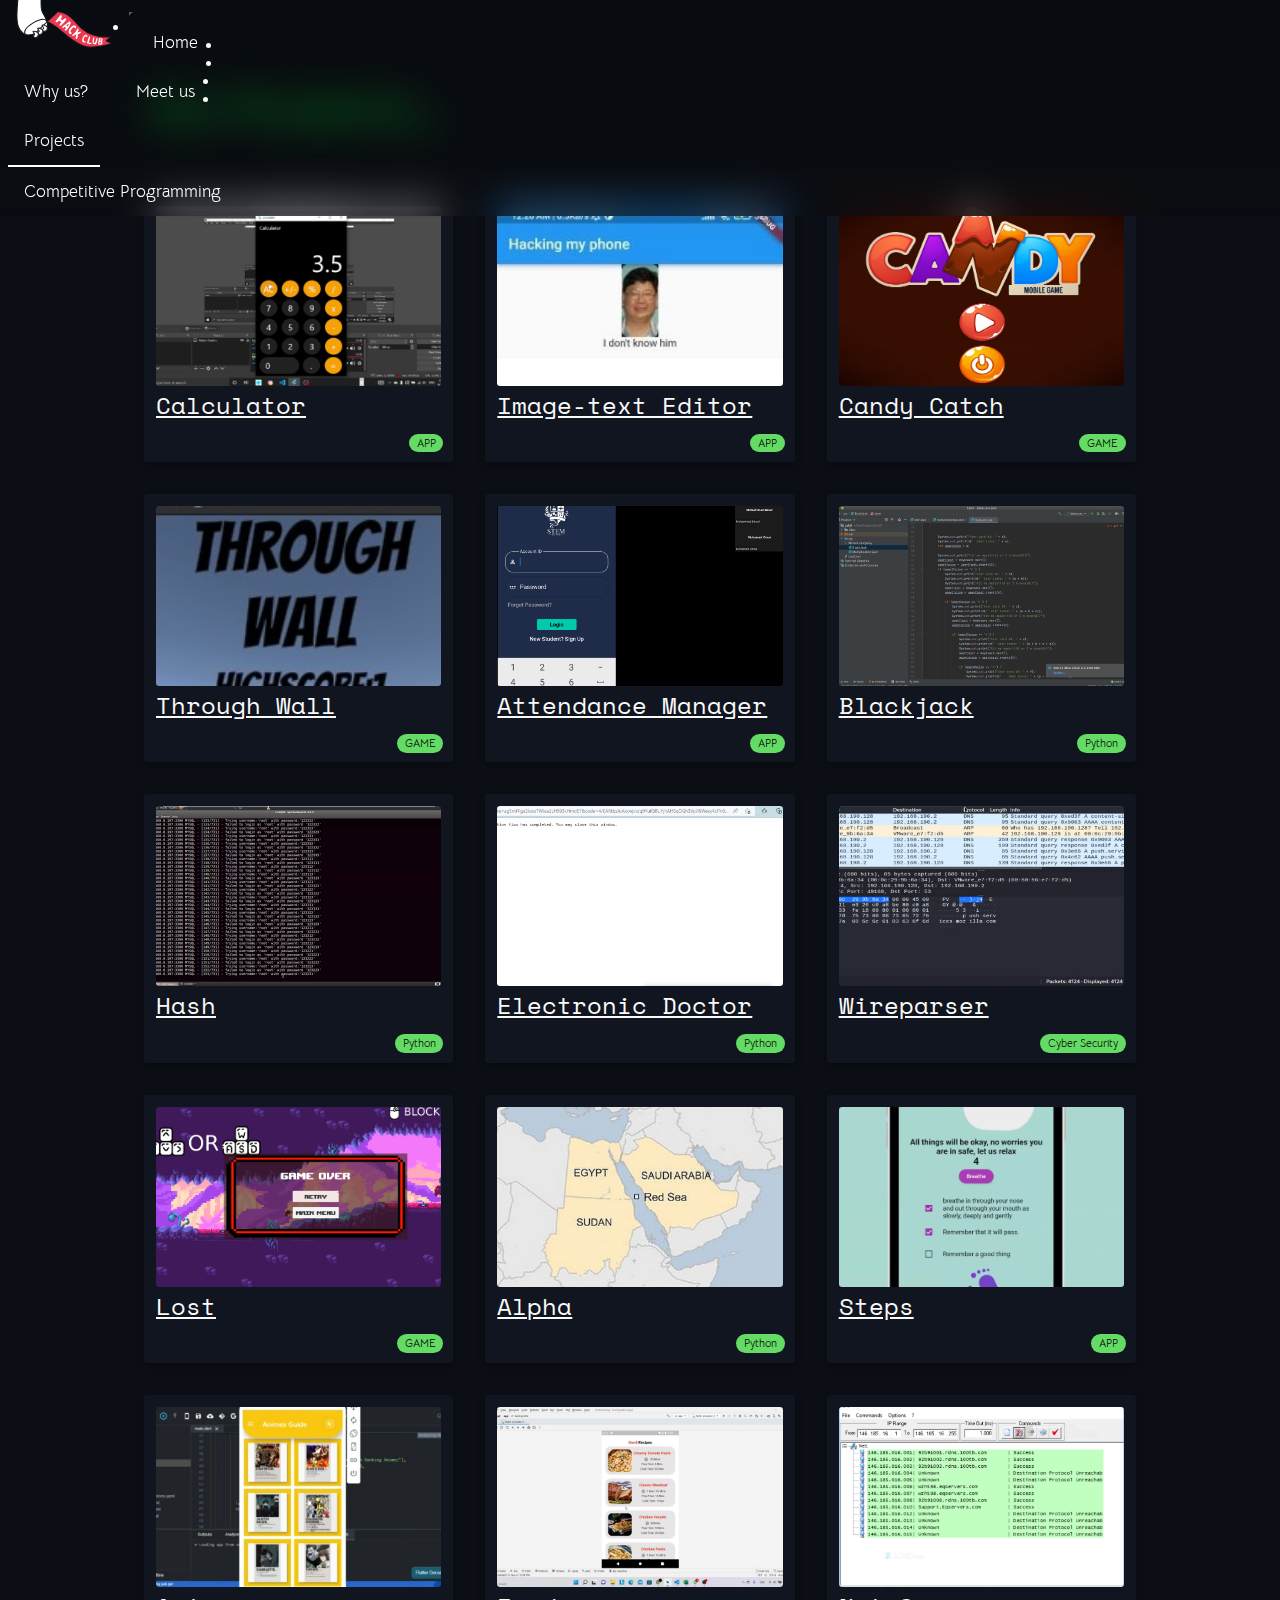
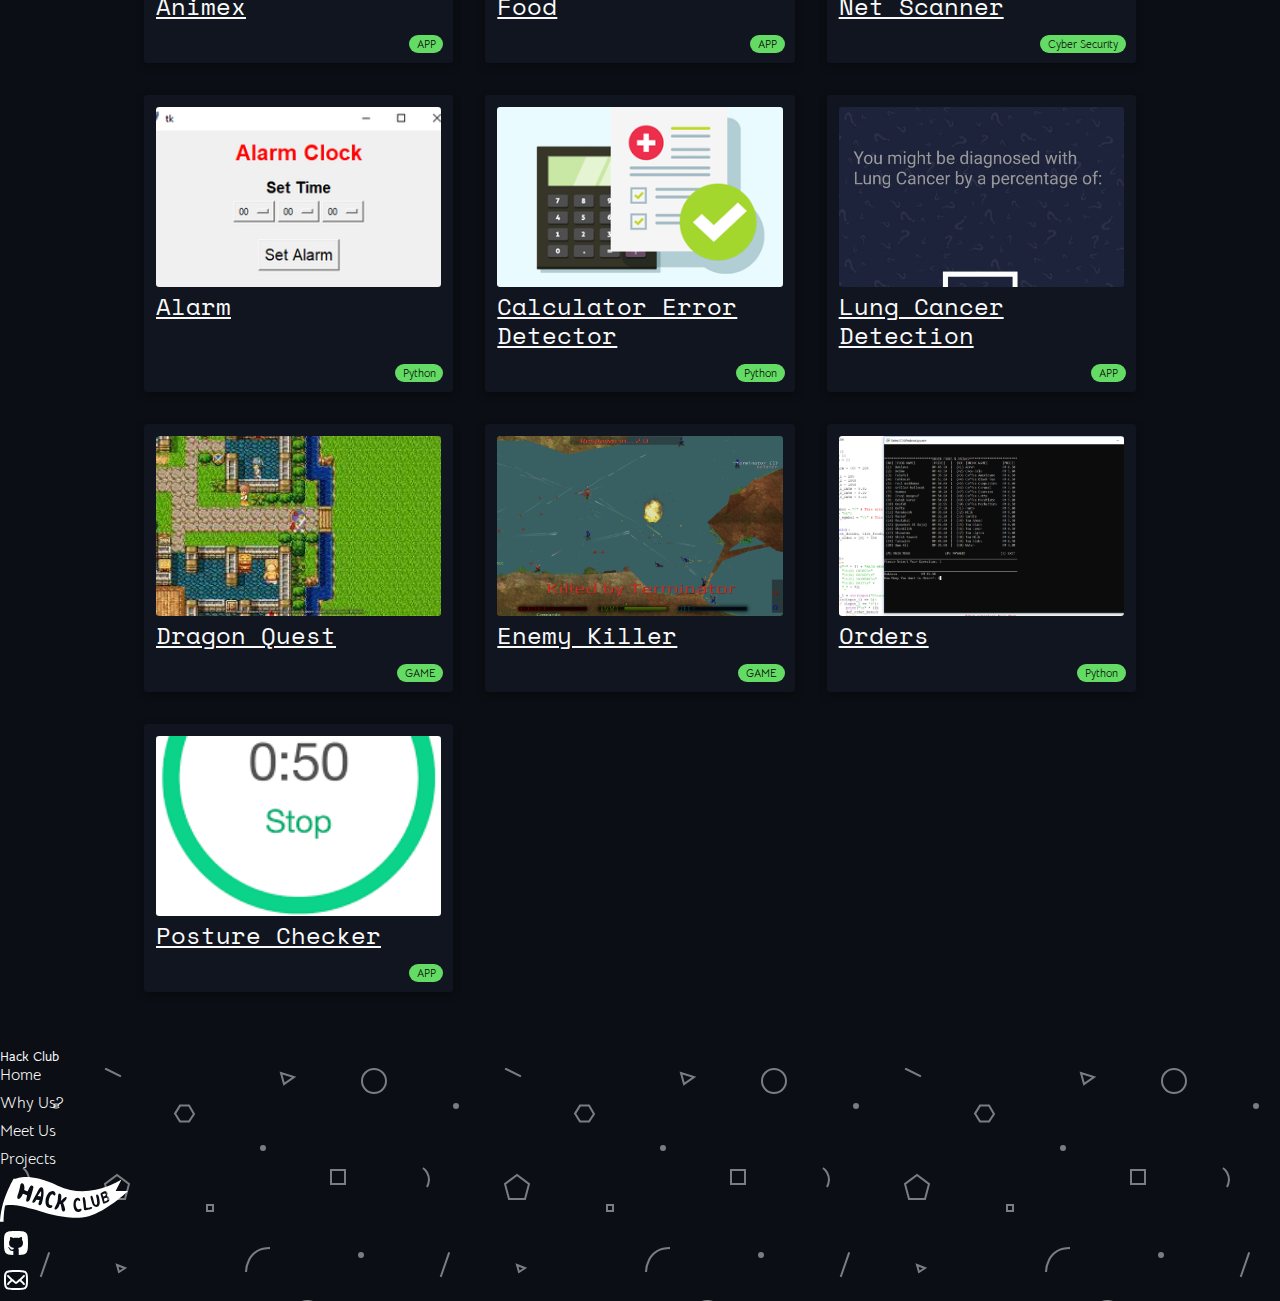
<file: projects.html>
<!DOCTYPE html>
<html>
  <head>
    <meta charset="utf-8" />
    <meta name="viewport" content="width=device-width" />
    <meta http-equiv="X-UA-Compatible" content="ie=edge" />
    <title>Our Projects</title>
    <link href="https://cdn.jsdelivr.net/npm/bootstrap@5.2.0/dist/css/bootstrap.min.css" rel="stylesheet" 0 integrity="sha384-gH2yIJqKdNHPEq0n4Mqa/HGKIhSkIHeL5AyhkYV8i59U5AR6csBvApHHNl/vI1Bx" crossorigin="anonymous" />
    <link href="style.css" rel="stylesheet" type="text/css" />
    <link href="tags.css" rel="stylesheet" type="text/css" />
    <link rel="icon" type="image/png" href="/274413.svg" />
    <link rel="icon" type="image/png" href="https://www.flaticon.com/svg/static/icons/svg/274/274413.svg" />
    <link rel="stylesheet" href="https://cdnjs.cloudflare.com/ajax/libs/font-awesome/4.7.0/css/font-awesome.min.css" />
  </head>
  <body>
    <nav class="navbar navbar-expand-lg">
      <div class="container-lg">
        <a class="navbar-brand" href="index.html"><img src="assets/imgs/flag-hc-top.svg" alt="HackClub Flag" /></a>
        <button class="navbar-toggler" type="button" data-bs-toggle="collapse" data-bs-target="#navbarNav" aria-controls="navbarNav" aria-expanded="false" aria-label="Toggle navigation">
          <span class="navbar-toggler-icon"></span>
        </button>
        <div class="collapse navbar-collapse" id="navbarNav">
          <ul class="navbar-nav ms-auto">
            <li class="nav-item">
              <a class="nav-link" aria-current="page" href="index.html">Home</a>
            </li>
            <li class="nav-item">
              <a class="nav-link" href="howtojoin.html">Why us?</a>
            </li>
            <li class="nav-item">
              <a class="nav-link" href="contact.html">Meet us</a>
            </li>
            <li class="nav-item">
              <a class="nav-link active" href="projects.html">Projects</a>
            </li>
            <li class="nav-item">
              <a class="nav-link" href="cp.html">Competitive Programming</a>
            </li>
          </ul>
        </div>
      </div>
    </nav>
		
    <div id="main">
      <div class="content join">
        <div class="content-introduction">
          <h1 class="welcome">Our Projects</h1>
        </div>
        <br />
        <div class="card-grid">
          <div class="card">
            <a href="https://github.com/Mohanad-Elagan/Hack-Club-STEM-Egypt-Data/tree/main/Mobile%20Development%20Track/Mina%20Ashraf/Calculator" target="_blank"><img class="cardImgs" src="/assets/imgs/projects/calc.png">
							<h1 class="card-title">Calculator</h1>
						</a>
						<div class="tags">
							<span class="tag tag-game">APP</span>
            </div>
          </div>

          <div class="card">
            <a href="https://github.com/Mohanad-Elagan/Hack-Club-STEM-Egypt-Data/tree/main/Mobile%20Development%20Track/Mina%20Ashraf/Image-text%20Editor" target="_blank"><img class="cardImgs" src="/assets/imgs/projects/pic.jpeg">
							<h1 class="card-title">Image-text Editor</h1>
						</a>
						<div class="tags">
							<span class="tag tag-game">APP</span>
            </div>
          </div>

          <div class="card">
            <a href="https://github.com/Mohanad-Elagan/Hack-Club-STEM-Egypt-Data/tree/main/Game%20Development%20Track/Candy%20Catch" target="_blank"><img class="cardImgs" src="/assets/imgs/projects/candy.jfif">
							<h1 class="card-title">Candy Catch</h1>
						</a>
						<div class="tags">
							<span class="tag tag-game">GAME</span>
            </div>
          </div>

          <div class="card">
            <a href="https://github.com/Mohanad-Elagan/Hack-Club-STEM-Egypt-Data/tree/main/Game%20Development%20Track/Through%20Wall" target="_blank"><img class="cardImgs" src="/assets/imgs/projects/wall.jfif">
							<h1 class="card-title">Through Wall</h1>
						</a>
						<div class="tags">
							<span class="tag tag-game">GAME</span>
            </div>
          </div>

          <div class="card">
            <a href="https://github.com/Mohanad-Elagan/Hack-Club-STEM-Egypt-Data/tree/main/Mobile%20Development%20Track/Attendance-manager-main" target="_blank"><img class="cardImgs" src="assets/imgs/projects/attend.png">
							<h1 class="card-title">Attendance Manager</h1>
						</a>
						<div class="tags">
							<span class="tag tag-game">APP</span>
            </div>
          </div>

          <div class="card">
            <a href="https://github.com/Mohanad-Elagan/Hack-Club-STEM-Egypt-Data/tree/main/Python%20Track/Blackjack-main" target="_blank"><img class="cardImgs" src="assets/imgs/projects/black.png">
							<h1 class="card-title">Blackjack</h1>
						</a>
						<div class="tags">
							<span class="tag tag-game">Python</span>
            </div>
          </div>

          <div class="card">
            <a href="https://github.com/Mohanad-Elagan/Hack-Club-STEM-Egypt-Data/tree/main/Python%20Track/Hash" target="_blank"><img class="cardImgs" src="assets/imgs/projects/hash.jpg">
							<h1 class="card-title">Hash</h1>
						</a>
						<div class="tags">
							<span class="tag tag-game">Python</span>
            </div>
          </div>

          <div class="card">
            <a href="https://github.com/Mohanad-Elagan/Hack-Club-STEM-Egypt-Data/tree/main/Python%20Track/Electronic-Doctor-V2-main" target="_blank"><img class="cardImgs" src="assets/imgs/projects/edoctor.png">
							<h1 class="card-title">Electronic Doctor</h1>
						</a>
						<div class="tags">
							<span class="tag tag-game">Python</span>
            </div>
          </div>

          <div class="card">
            <a href="https://github.com/Mohanad-Elagan/Hack-Club-STEM-Egypt-Data/tree/main/Cybersecurity/wireparser-main" target="_blank"><img class="cardImgs" src="assets/imgs/projects/wire.png">
							<h1 class="card-title">Wireparser</h1>
						</a>
						<div class="tags">
							<span class="tag tag-game">Cyber Security</span>
            </div>
          </div>

          <div class="card">
            <a href="https://github.com/Mohanad-Elagan/Hack-Club-STEM-Egypt-Data/tree/main/Game%20Development%20Track/Lost" target="_blank"><img class="cardImgs" src="assets/imgs/projects/lost.png">
							<h1 class="card-title">Lost</h1>
						</a>
						<div class="tags">
							<span class="tag tag-game">GAME</span>
            </div>
          </div>

          <div class="card">
            <a href="https://github.com/Mohanad-Elagan/Hack-Club-STEM-Egypt-Data/tree/main/Python%20Track/Alpha" target="_blank"><img class="cardImgs" src="assets/imgs/projects/arab-connect.jpg">
							<h1 class="card-title">Alpha</h1>
						</a>
						<div class="tags">
							<span class="tag tag-game">Python</span>
            </div>
          </div>

          <div class="card">
            <a href="#" target="_blank"><img class="cardImgs" src="assets/imgs/projects/steps.png">
							<h1 class="card-title">Steps</h1>
						</a>
						<div class="tags">
							<span class="tag tag-game">APP</span>
            </div>
          </div>

          <div class="card">
            <a href="https://github.com/Mohanad-Elagan/Hack-Club-STEM-Egypt-Data/tree/main/Bootcamp/Animex" target="_blank"><img class="cardImgs" src="assets/imgs/projects/Anime.jpeg">
							<h1 class="card-title">Animex</h1>
						</a>
						<div class="tags">
							<span class="tag tag-game">APP</span>
            </div>
          </div>

          <div class="card">
            <a href="https://github.com/Mohanad-Elagan/Hack-Club-STEM-Egypt-Data/tree/main/Bootcamp/Food" target="_blank"><img class="cardImgs" src="assets/imgs/projects/Food.jpg">
							<h1 class="card-title">Food</h1>
						</a>
						<div class="tags">
							<span class="tag tag-game">APP</span>
            </div>
          </div>

          <div class="card">
            <a href="https://github.com/Mohanad-Elagan/Hack-Club-STEM-Egypt-Data/tree/main/Bootcamp/net%20scanner" target="_blank"><img class="cardImgs" src="assets/imgs/projects/net-scan.png">
							<h1 class="card-title">Net Scanner</h1>
						</a>
						<div class="tags">
							<span class="tag tag-game">Cyber Security</span>
            </div>
          </div>

          <div class="card">
            <a href="https://github.com/Mohanad-Elagan/Hack-Club-STEM-Egypt-Data/tree/main/Bootcamp/Alarm" target="_blank"><img class="cardImgs" src="assets/imgs/projects/alarm.png">
							<h1 class="card-title">Alarm</h1>
						</a>
						<div class="tags">
							<span class="tag tag-game">Python</span>
            </div>
          </div>

          <div class="card">
            <a href="https://github.com/Mohanad-Elagan/Hack-Club-STEM-Egypt-Data/tree/main/Hackathons/CalcErrorDetector" target="_blank"><img class="cardImgs" src="assets/imgs/projects/calcerror.png">
							<h1 class="card-title">Calculator Error Detector</h1>
						</a>
						<div class="tags">
							<span class="tag tag-game">Python</span>
            </div>
          </div>

          <div class="card">
            <a href="https://github.com/Mohanad-Elagan/Hack-Club-STEM-Egypt-Data/tree/main/Hackathons/Code%20of%20Duty" target="_blank"><img class="cardImgs" src="assets/imgs/projects/jeka.jpeg">
							<h1 class="card-title">Lung Cancer Detection</h1>
						</a>
						<div class="tags">
							<span class="tag tag-game">APP</span>
            </div>
          </div>

          <div class="card">
            <a href="https://github.com/Mohanad-Elagan/Hack-Club-STEM-Egypt-Data/tree/main/Hackathons/Dragon-Quest" target="_blank"><img class="cardImgs" src="assets/imgs/projects/Dragon.jpg">
							<h1 class="card-title">Dragon Quest</h1>
						</a>
						<div class="tags">
							<span class="tag tag-game">GAME</span>
            </div>
          </div>


          <div class="card">
            <a href="https://github.com/Mohanad-Elagan/Hack-Club-STEM-Egypt-Data/tree/main/Hackathons/Enemy%20killer" target="_blank"><img class="cardImgs" src="assets/imgs/projects/enemy.png">
							<h1 class="card-title">Enemy Killer</h1>
						</a>
						<div class="tags">
							<span class="tag tag-game">GAME</span>
            </div>
          </div>

          <div class="card">
            <a href="https://github.com/Mohanad-Elagan/Hack-Club-STEM-Egypt-Data/tree/main/Hackathons/Orders" target="_blank"><img class="cardImgs" src="assets/imgs/projects/order.png">
							<h1 class="card-title">Orders</h1>
						</a>
						<div class="tags">
							<span class="tag tag-game">Python</span>
            </div>
          </div>

          <div class="card">
            <a href="https://github.com/Mohanad-Elagan/Hack-Club-STEM-Egypt-Data/tree/main/Hackathons/posture_checker" target="_blank"><img class="cardImgs" src="assets/imgs/projects/posture.png">
							<h1 class="card-title">Posture Checker</h1>
						</a>
						<div class="tags">
							<span class="tag tag-game">APP</span>
            </div>
          </div>
          
        </div>
        <br>
        <br>
      </div>
    </div>

    <div class="container-fluid footer-container">
      <footer class="py-5 container-lg">
        <div class="row g-0">
          <div class="col-lg d-flex justify-content-center">
            <div>
              <h5 class="fw-bold">Hack Club</h5>
              <ul class="list-unstyled ps-2">
                <li><a href="index.html">Home</a></li>
                <li><a href="howtojoin.html">Why Us?</a></li>
                <li><a href="contact.html">Meet Us</a></li>
                <li><a href="projects.html">Projects</a></li>
              </ul>
            </div>
          </div>
          <div class="col-lg d-flex justify-content-center">
            <div>
              <svg xmlns="http://www.w3.org/2000/svg" width="128" height="45" fill="#fff" viewBox="0 0 256 90" aria-label="Hack Club logo">
                <path d="M75.156 38.08l6.475 1.105s1.798-11.402-.224-10.199l-6.251 9.094zM204.85 34.495l2.161 5.06s5.237-2.106 4.619-4.915c-.537-2.442-3.098-1.496-5.641-.557h-.001c-.382.142-.764.282-1.138.412zM207.752 43.455s1.483 6.212 1.421 5.93c-.007-.093.397-.247 1.002-.477 2.014-.766 6.257-2.379 4.999-5.453-1.636-3.997-7.422 0-7.422 0z"></path>
                <path
                  fill-rule="evenodd"
                  d="M7.205 89.303c-.022-2.227-.161-16.553 3.072-32.54 15.846-2.401 28.778.144 54.94 7.37 5.142 1.42 10.135 2.927 15.139 4.437 21.52 6.494 43.238 13.047 77.819 13.047 39.513 0 89.839-46.125 96.97-52.854.321-.303.07-.804-.37-.798a895.798 895.798 0 01-22.817-.006.484.484 0 01-.422-.707L241.991 6.9c.186-.36-.392-.91-.737-.696-10.403 6.44-68.291 38.655-125.701 11.127C62.987-7.874 36.693.801 29.405 4.381c.206-.647.195-1.355-.559-1.45-.953-.121-1.458.46-1.458.46-.955.738-11.701 20.409-18.91 41.665C1.272 66.313-.092 87.361.006 89.551h7.202c0-.049 0-.132-.002-.248zm33.522-73.187c-.647 3.657-1.888 9.939-4.497 18.056-5.42 12.948 3.823 10.836 6.47 5.457 1.569-2.97 3.182-6.194 3.182-6.194l8.307 3.185s-.669 3.783-1.353 6.912c-2.61 8.118 4.998 7.144 7.102 1.146.177-.583.477-1.518.856-2.697 1.62-5.045 4.672-14.553 5.648-20.073 1.814-4.357-4.395-8.336-7.205-1.295-1.502 2.593-3.941 8.27-3.941 8.27s-6.857-2.534-6.938-2.81c-.14-.362.021-1.024.212-1.812.177-.727.38-1.562.397-2.37-.418-11.655-7.37-10.693-8.24-5.775zm36.6 9.076c2.114-4.209 4.542-4.915 6.347-4.723.779.065 1.838 1.648 2.648 3.17 2.651 10.02-2.1 28.448-2.94 29.686-2.892 4.671-7.967 3.788-6.04-1.259.901-3.066 1.865-5.852 1.865-5.852l-6.568-.734c-5.162 10.028-9.802 5.829-7.128 1.497 2.861-5.074 8.956-16.183 11.816-21.785zm33.437 10.102c.857-2.414-.924-7.875-7.149-6.964-9.016.065-12.136 15.862-12.136 15.862s-1.498 7.65.867 12.865c1.971 4.611 6.52 5.007 8.041 5.139.137.012.25.022.334.032 5.917-1.78 3.891-5.722 2.879-5.849-.221-.011-.456-.014-.701-.018-1.178-.015-2.578-.034-3.746-.988-2.393-1.928-1.967-6.824-1.447-9.457 1.224-4.429 3.918-13.223 8.213-11.07 2.577 3.293 4.386 1.78 4.845.448zm5.93-.406c-.608 1.855-.691 3.748-.785 5.895-.151 3.458-.332 7.576-2.777 13.261-.68 1.62-2.071 4.212-2.9 5.756-.323.602-.561 1.045-.638 1.21-2.196 4.16 2.263 6.611 7.175-.657 1.19-1.664 2.501-5.919 2.501-5.919l2.137-.24s1.867 8.216 2.296 11.736c.46 3.396 6.476 5.328 6.564-1.338-.215-2.285-1.011-5.374-2.509-9.298 0 0-.978-2.874-1.925-3.247 0 0 6.713-6.677 7.353-9.268.67-2.714-.552-4.6-5.802-.172-5.249 4.428-5.858 5.846-5.858 5.846s1.248-5.583 1.123-9.812c.456-4.473-4.584-7.73-5.955-3.753zm33.811 8.412c-2.253 2.233-3.67 6.425-3.512 12.767.314 9.466 4.236 14.906 10.933 13.822 6.697-1.083 5.12-5.915 4.503-6.075-.088-.022-.163-.059-.244-.098-.376-.181-.861-.415-3.12.435-2.746 1.032-4.814-.173-6.545-4.375-1.144-2.843-1.764-8.367.302-11.452.537-.795 1.051-1.088 1.378-1.275l.075-.042.039-.024.019-.011c1.235-.753 2.5-.023 2.717.166 3.458 2.504 4.135-.27 2.899-2.736-2.44-3.446-5.681-4.15-9.444-1.102zm14.971.143c-.033-3.593 3.677-6.363 4.981 1.672.926 2.985 1.185 7.574 1.384 11.111.147 2.614.262 4.655.59 5.05.773.93 6.526-.368 8.084-.892 1.558-.524 4.428.164 3.78 1.724-.423 1.281-1.467 1.63-2.02 1.814-.134.045-.239.08-.3.116-.309.187-13.313 4.042-13.796 1.475-.342-1.815-.457-2.938-.667-4.986h-.001c-.087-.848-.19-1.854-.332-3.133-.178-1.594-.448-3.404-.721-5.234h-.001c-.475-3.187-.961-6.434-.981-8.717zm15.594-3.216c-.282-2.598 2.367-4.185 3.927-1.396.534.974 1.107 3.415 1.752 6.165.788 3.354 1.682 7.167 2.746 9.337 1.06 1.599 3.243 1.887 4.271.42 1.214-2.218.338-7.759-.413-12.204a62.31 62.31 0 00-.479-1.777v-.001c-.361-1.286-.655-2.334-.634-3.168.466-4.003 3.677-3.055 5.175 1.049 1.249 4.572 2.551 11.959 1.898 14.585l-.074.3c-.604 2.447-1.329 5.39-4.442 6.131-.842.185-7.855 1.196-10.321-6.477l-.757-2.562c-1.783-6.024-2.399-8.103-2.649-10.402zm21.992-8.576c4.312-2.607 7.547-3.502 10.075-2.589 1.48.91 2.436 3.407 2.037 5.558-.461 1.87-1.231 3.396-1.231 3.396 2.559.258 4.432 2.811 4.918 6.153.487 3.341-2.661 6.486-8.515 8.433-1.972.556-4.067.549-4.16-.138-.063-1.341-5.033-17.326-5.033-17.326-.015-.096-.034-.193-.053-.29-.175-.892-.37-1.884 1.962-3.197z"
                  clip-rule="evenodd"
                ></path>
              </svg>
              <div style="width: 200px">
                <div class="row gy-3 my-3">

                  <div class="col-3">
                    <a href="https://github.com/Mohanad-Elagan/Hack-Club-STEM-Egypt-Data" title="GitHub">
                      <svg fill-rule="evenodd" clip-rule="evenodd" stroke-linejoin="round" stroke-miterlimit="1.414" xmlns="http://www.w3.org/2000/svg" aria-label="github" viewBox="0 0 32 32" preserveAspectRatio="xMidYMid meet" fill="currentColor" width="32" height="32">
                        <g>
                          <path
                            d="M18.837,27.966c8.342,-0.241 9.163,-1.997 9.163,-11.966c0,-11 -1,-12 -12,-12c-11,0 -12,1 -12,12c0,9.995 0.826,11.734 9.228,11.968c0.073,-0.091 0.1,-0.205 0.1,-0.321c0,-0.25 -0.01,-2.816 -0.015,-3.699c-3.037,0.639 -3.678,-1.419 -3.678,-1.419c-0.497,-1.222 -1.213,-1.548 -1.213,-1.548c-0.991,-0.656 0.075,-0.643 0.075,-0.643c1.096,0.075 1.673,1.091 1.673,1.091c0.974,1.617 2.556,1.15 3.178,0.879c0.099,-0.683 0.381,-1.15 0.693,-1.414c-2.425,-0.267 -4.974,-1.175 -4.974,-5.23c0,-1.155 0.426,-2.099 1.124,-2.839c-0.113,-0.268 -0.487,-1.344 0.107,-2.8c0,0 0.917,-0.285 3.003,1.084c0.871,-0.235 1.805,-0.352 2.734,-0.356c0.927,0.004 1.861,0.121 2.734,0.356c2.085,-1.369 3,-1.084 3,-1.084c0.596,1.456 0.221,2.532 0.108,2.8c0.7,0.74 1.123,1.684 1.123,2.839c0,4.065 -2.553,4.96 -4.986,5.221c0.392,0.327 0.741,0.973 0.741,1.96c0,0.946 -0.006,2.619 -0.01,3.728c-0.002,0.549 -0.003,0.959 -0.003,1.074c0,0.109 0.029,0.224 0.095,0.319Z"
                          ></path>
                        </g>
                      </svg>
                    </a>
                  </div>

                  <div class="col-3">
                    <a href="mailto:hackclub@stemegypt.edu.eg" title="Email">
                      <svg fill-rule="evenodd" clip-rule="evenodd" stroke-linejoin="round" stroke-miterlimit="1.414" xmlns="http://www.w3.org/2000/svg" aria-label="email" viewBox="0 0 32 32" preserveAspectRatio="xMidYMid meet" fill="currentColor" width="32" height="32">
                        <g>
                          <path
                            d="M25.709,21.048c0.241,-1.212 0.291,-2.792 0.291,-5.048c0,-2.256 -0.05,-3.836 -0.291,-5.048c-0.216,-1.11 -0.533,-1.577 -0.864,-1.853c-0.384,-0.32 -1.094,-0.641 -2.597,-0.844c-1.531,-0.209 -3.522,-0.255 -6.248,-0.255c-2.725,0 -4.717,0.046 -6.248,0.255c-1.503,0.203 -2.213,0.524 -2.597,0.844c-0.331,0.276 -0.648,0.743 -0.864,1.853c-0.241,1.212 -0.291,2.792 -0.291,5.048c0,2.256 0.05,3.836 0.291,5.048c0.216,1.11 0.533,1.577 0.864,1.853c0.384,0.32 1.094,0.641 2.597,0.843c1.531,0.21 3.523,0.256 6.248,0.256c2.726,0 4.717,-0.046 6.248,-0.256c1.503,-0.202 2.213,-0.523 2.597,-0.843c0.331,-0.276 0.648,-0.743 0.864,-1.853Zm-9.709,4.952c11,0 12,-0.833 12,-10c0,-9.167 -1,-10 -12,-10c-11,0 -12,0.833 -12,10c0,9.167 1,10 12,10Zm-8.651,-14.774c0.411,-0.344 1.023,-0.289 1.366,0.124c1.335,1.601 5.617,5.318 7.285,6.592c1.696,-1.296 5.931,-4.963 7.285,-6.592c0.343,-0.413 0.955,-0.468 1.366,-0.124c0.412,0.344 0.467,0.957 0.124,1.37c-0.695,0.838 -2.02,2.129 -3.429,3.404c1.409,1.275 2.734,2.566 3.429,3.404c0.343,0.412 0.288,1.026 -0.124,1.37c-0.411,0.344 -1.023,0.289 -1.366,-0.124c-0.662,-0.798 -2.015,-2.083 -3.422,-3.339c-1.102,0.95 -2.137,1.789 -2.841,2.291c-0.302,0.213 -0.644,0.398 -1.022,0.398c-0.378,0 -0.72,-0.185 -1.021,-0.398c-0.691,-0.492 -1.728,-1.335 -2.835,-2.292c-1.414,1.264 -2.775,2.556 -3.429,3.34c-0.343,0.413 -0.955,0.468 -1.366,0.124c-0.411,-0.344 -0.467,-0.957 -0.124,-1.37l0.001,-0.001c0.683,-0.822 2.018,-2.119 3.436,-3.403c-1.418,-1.284 -2.753,-2.582 -3.436,-3.403l-0.001,-0.001c-0.343,-0.413 -0.287,-1.026 0.124,-1.37Z"
                          ></path>
                        </g>
                      </svg>
                    </a>
                  </div>
                </div>
              </div>
            </div>
          </div>
        </div>
      </footer>
    </div>
    </div>

    <script src="https://cdn.jsdelivr.net/npm/bootstrap@5.2.0/dist/js/bootstrap.bundle.min.js" integrity="sha384-A3rJD856KowSb7dwlZdYEkO39Gagi7vIsF0jrRAoQmDKKtQBHUuLZ9AsSv4jD4Xa" crossorigin="anonymous"></script>
		<script src="mode.js"></script>
  </body>
</html>
</file>
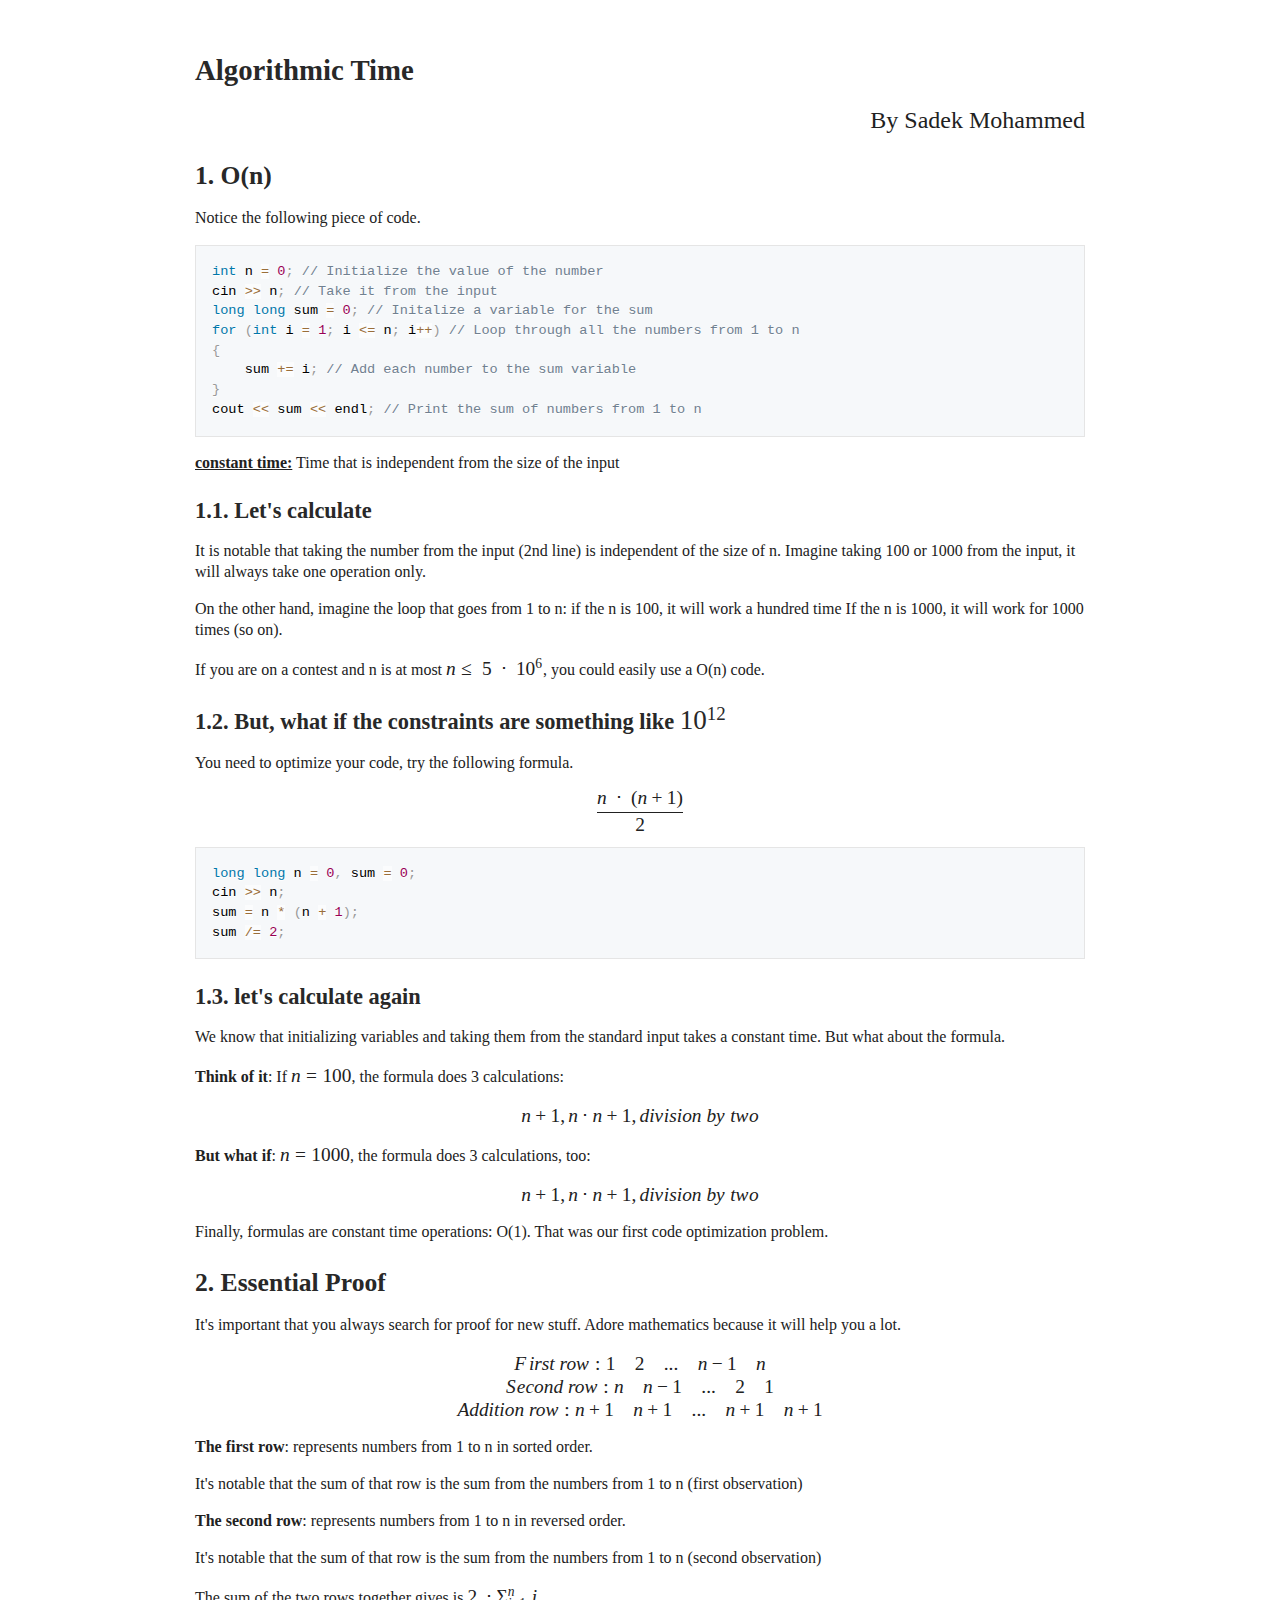
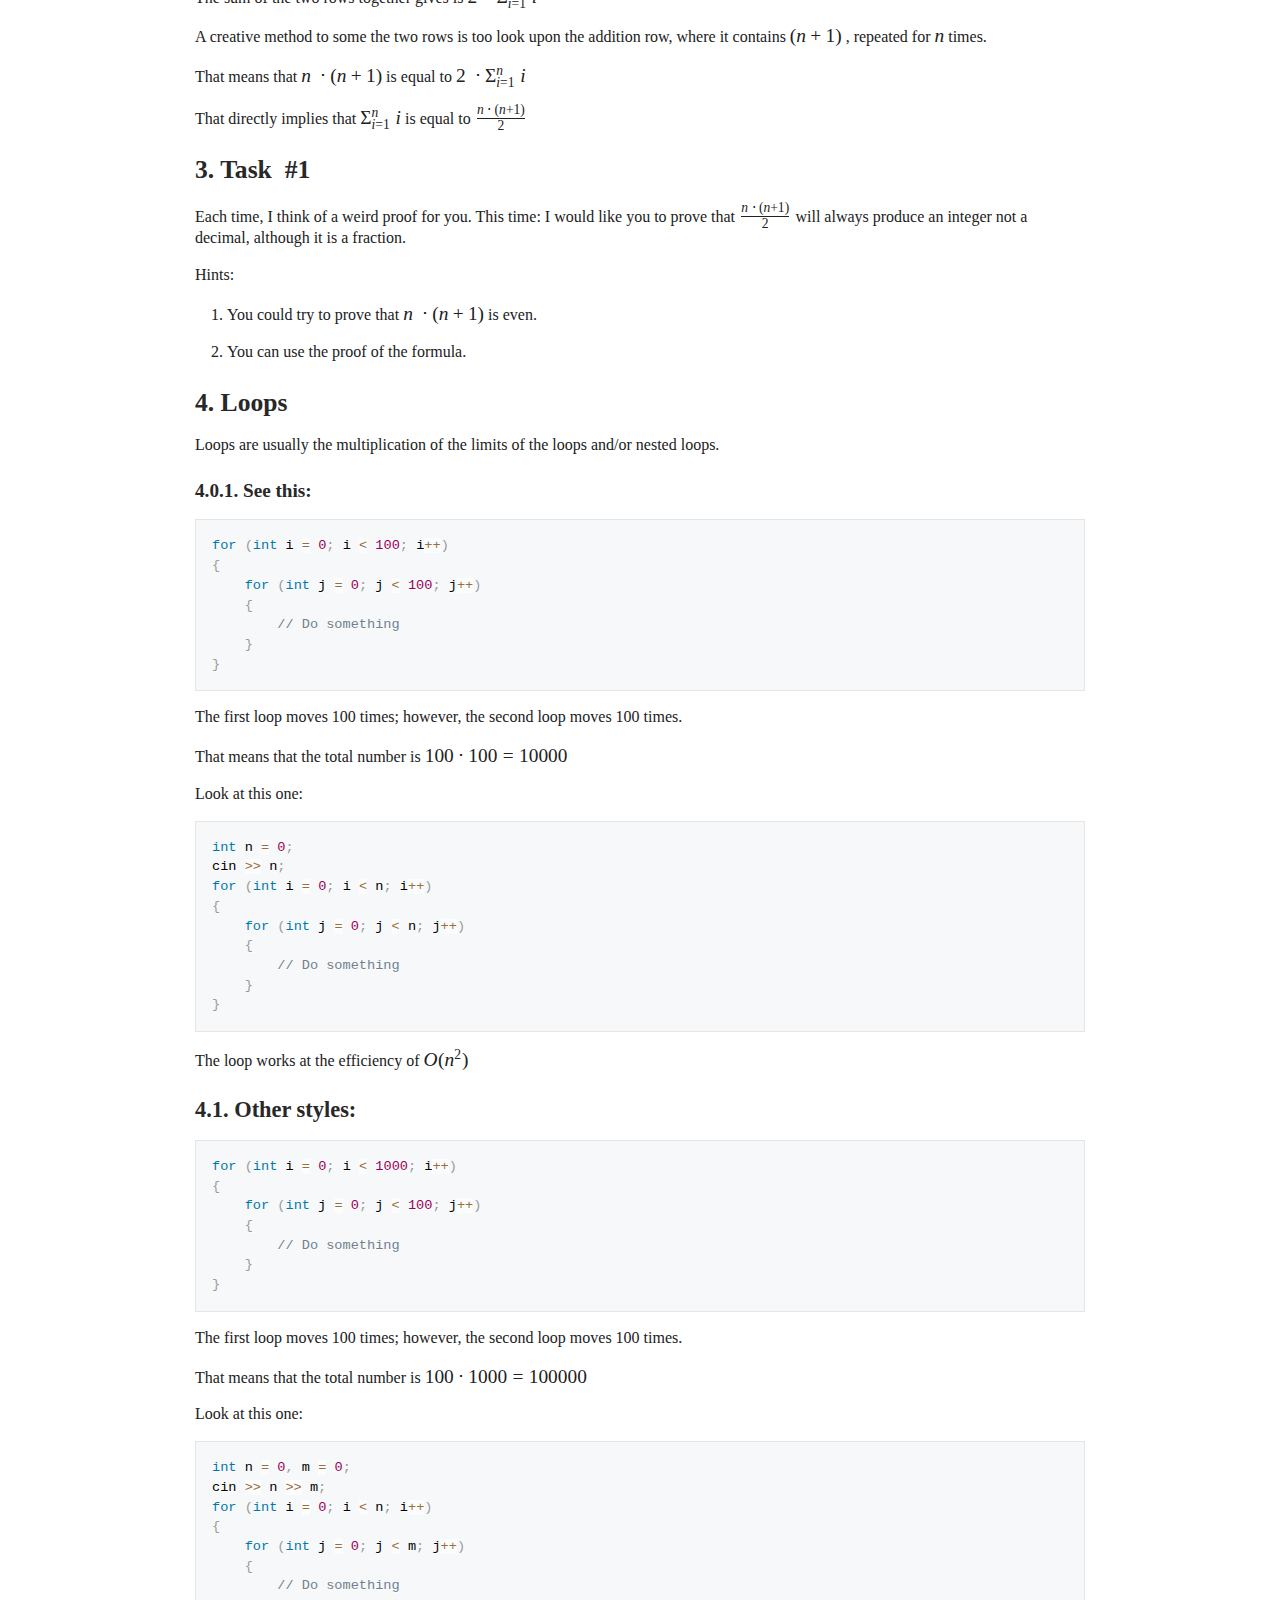
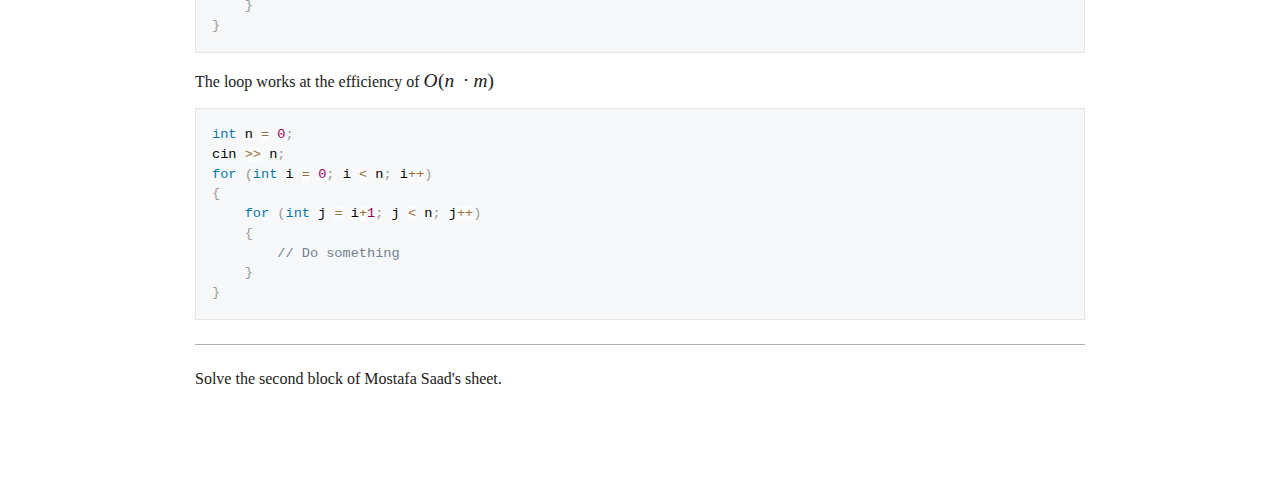
<file: cp/2.html>
<!DOCTYPE html>
<html lang="en">
<head>
  <meta charset="UTF-8">
  <meta name="viewport" content="width=device-width, initial-scale=1">
  <title>Session 2 - Algorithmic Time</title>
  <style>
  @font-face {
  font-family: octicons-link;
  src: url([data-uri]) format('woff');
}

.markdown-body .octicon {
  display: inline-block;
  fill: currentColor;
  vertical-align: text-bottom;
}

.markdown-body .anchor {
  float: left;
  line-height: 1;
  margin-left: -20px;
  padding-right: 4px;
}

.markdown-body .anchor:focus {
  outline: none;
}

.markdown-body h1 .octicon-link,
.markdown-body h2 .octicon-link,
.markdown-body h3 .octicon-link,
.markdown-body h4 .octicon-link,
.markdown-body h5 .octicon-link,
.markdown-body h6 .octicon-link {
  color: #1b1f23;
  vertical-align: middle;
  visibility: hidden;
}

.markdown-body h1:hover .anchor,
.markdown-body h2:hover .anchor,
.markdown-body h3:hover .anchor,
.markdown-body h4:hover .anchor,
.markdown-body h5:hover .anchor,
.markdown-body h6:hover .anchor {
  text-decoration: none;
}

.markdown-body h1:hover .anchor .octicon-link,
.markdown-body h2:hover .anchor .octicon-link,
.markdown-body h3:hover .anchor .octicon-link,
.markdown-body h4:hover .anchor .octicon-link,
.markdown-body h5:hover .anchor .octicon-link,
.markdown-body h6:hover .anchor .octicon-link {
  visibility: visible;
}

.markdown-body {
  -ms-text-size-adjust: 100%;
  -webkit-text-size-adjust: 100%;
  color: #24292e;
  line-height: 1.5;
  font-family: -apple-system,BlinkMacSystemFont,Segoe UI,Helvetica,Arial,sans-serif,Apple Color Emoji,Segoe UI Emoji,Segoe UI Symbol;
  font-size: 16px;
  line-height: 1.5;
  word-wrap: break-word;
}

.markdown-body .pl-c {
  color: #6a737d;
}

.markdown-body .pl-c1,
.markdown-body .pl-s .pl-v {
  color: #005cc5;
}

.markdown-body .pl-e,
.markdown-body .pl-en {
  color: #6f42c1;
}

.markdown-body .pl-s .pl-s1,
.markdown-body .pl-smi {
  color: #24292e;
}

.markdown-body .pl-ent {
  color: #22863a;
}

.markdown-body .pl-k {
  color: #d73a49;
}

.markdown-body .pl-pds,
.markdown-body .pl-s,
.markdown-body .pl-s .pl-pse .pl-s1,
.markdown-body .pl-sr,
.markdown-body .pl-sr .pl-cce,
.markdown-body .pl-sr .pl-sra,
.markdown-body .pl-sr .pl-sre {
  color: #032f62;
}

.markdown-body .pl-smw,
.markdown-body .pl-v {
  color: #e36209;
}

.markdown-body .pl-bu {
  color: #b31d28;
}

.markdown-body .pl-ii {
  background-color: #b31d28;
  color: #fafbfc;
}

.markdown-body .pl-c2 {
  background-color: #d73a49;
  color: #fafbfc;
}

.markdown-body .pl-c2:before {
  content: "^M";
}

.markdown-body .pl-sr .pl-cce {
  color: #22863a;
  font-weight: 700;
}

.markdown-body .pl-ml {
  color: #735c0f;
}

.markdown-body .pl-mh,
.markdown-body .pl-mh .pl-en,
.markdown-body .pl-ms {
  color: #005cc5;
  font-weight: 700;
}

.markdown-body .pl-mi {
  color: #24292e;
  font-style: italic;
}

.markdown-body .pl-mb {
  color: #24292e;
  font-weight: 700;
}

.markdown-body .pl-md {
  background-color: #ffeef0;
  color: #b31d28;
}

.markdown-body .pl-mi1 {
  background-color: #f0fff4;
  color: #22863a;
}

.markdown-body .pl-mc {
  background-color: #ffebda;
  color: #e36209;
}

.markdown-body .pl-mi2 {
  background-color: #005cc5;
  color: #f6f8fa;
}

.markdown-body .pl-mdr {
  color: #6f42c1;
  font-weight: 700;
}

.markdown-body .pl-ba {
  color: #586069;
}

.markdown-body .pl-sg {
  color: #959da5;
}

.markdown-body .pl-corl {
  color: #032f62;
  text-decoration: underline;
}

.markdown-body details {
  display: block;
}

.markdown-body summary {
  display: list-item;
}

.markdown-body a {
  background-color: transparent;
}

.markdown-body a:active,
.markdown-body a:hover {
  outline-width: 0;
}

.markdown-body strong {
  font-weight: inherit;
  font-weight: bolder;
}

.markdown-body h1 {
  font-size: 2em;
  margin: .67em 0;
}

.markdown-body img {
  border-style: none;
}

.markdown-body code,
.markdown-body kbd,
.markdown-body pre {
  font-family: monospace,monospace;
  font-size: 1em;
}

.markdown-body hr {
  box-sizing: content-box;
  height: 0;
  overflow: visible;
}

.markdown-body input {
  font: inherit;
  margin: 0;
}

.markdown-body input {
  overflow: visible;
}

.markdown-body [type=checkbox] {
  box-sizing: border-box;
  padding: 0;
}

.markdown-body * {
  box-sizing: border-box;
}

.markdown-body input {
  font-family: inherit;
  font-size: inherit;
  line-height: inherit;
}

.markdown-body a {
  color: #0366d6;
  text-decoration: none;
}

.markdown-body a:hover {
  text-decoration: underline;
}

.markdown-body strong {
  font-weight: 600;
}

.markdown-body hr {
  background: transparent;
  border: 0;
  border-bottom: 1px solid #dfe2e5;
  height: 0;
  margin: 15px 0;
  overflow: hidden;
}

.markdown-body hr:before {
  content: "";
  display: table;
}

.markdown-body hr:after {
  clear: both;
  content: "";
  display: table;
}

.markdown-body table {
  border-collapse: collapse;
  border-spacing: 0;
}

.markdown-body td,
.markdown-body th {
  padding: 0;
}

.markdown-body details summary {
  cursor: pointer;
}

.markdown-body h1,
.markdown-body h2,
.markdown-body h3,
.markdown-body h4,
.markdown-body h5,
.markdown-body h6 {
  margin-bottom: 0;
  margin-top: 0;
}

.markdown-body h1 {
  font-size: 32px;
}

.markdown-body h1,
.markdown-body h2 {
  font-weight: 600;
}

.markdown-body h2 {
  font-size: 24px;
}

.markdown-body h3 {
  font-size: 20px;
}

.markdown-body h3,
.markdown-body h4 {
  font-weight: 600;
}

.markdown-body h4 {
  font-size: 16px;
}

.markdown-body h5 {
  font-size: 14px;
}

.markdown-body h5,
.markdown-body h6 {
  font-weight: 600;
}

.markdown-body h6 {
  font-size: 12px;
}

.markdown-body p {
  margin-bottom: 10px;
  margin-top: 0;
}

.markdown-body blockquote {
  margin: 0;
}

.markdown-body ol,
.markdown-body ul {
  margin-bottom: 0;
  margin-top: 0;
  padding-left: 0;
}

.markdown-body ol ol,
.markdown-body ul ol {
  list-style-type: lower-roman;
}

.markdown-body ol ol ol,
.markdown-body ol ul ol,
.markdown-body ul ol ol,
.markdown-body ul ul ol {
  list-style-type: lower-alpha;
}

.markdown-body dd {
  margin-left: 0;
}

.markdown-body code,
.markdown-body pre {
  font-family: SFMono-Regular,Consolas,Liberation Mono,Menlo,Courier,monospace;
  font-size: 12px;
}

.markdown-body pre {
  margin-bottom: 0;
  margin-top: 0;
}

.markdown-body input::-webkit-inner-spin-button,
.markdown-body input::-webkit-outer-spin-button {
  -webkit-appearance: none;
  appearance: none;
  margin: 0;
}

.markdown-body .border {
  border: 1px solid #e1e4e8!important;
}

.markdown-body .border-0 {
  border: 0!important;
}

.markdown-body .border-bottom {
  border-bottom: 1px solid #e1e4e8!important;
}

.markdown-body .rounded-1 {
  border-radius: 3px!important;
}

.markdown-body .bg-white {
  background-color: #fff!important;
}

.markdown-body .bg-gray-light {
  background-color: #fafbfc!important;
}

.markdown-body .text-gray-light {
  color: #6a737d!important;
}

.markdown-body .mb-0 {
  margin-bottom: 0!important;
}

.markdown-body .my-2 {
  margin-bottom: 8px!important;
  margin-top: 8px!important;
}

.markdown-body .pl-0 {
  padding-left: 0!important;
}

.markdown-body .py-0 {
  padding-bottom: 0!important;
  padding-top: 0!important;
}

.markdown-body .pl-1 {
  padding-left: 4px!important;
}

.markdown-body .pl-2 {
  padding-left: 8px!important;
}

.markdown-body .py-2 {
  padding-bottom: 8px!important;
  padding-top: 8px!important;
}

.markdown-body .pl-3,
.markdown-body .px-3 {
  padding-left: 16px!important;
}

.markdown-body .px-3 {
  padding-right: 16px!important;
}

.markdown-body .pl-4 {
  padding-left: 24px!important;
}

.markdown-body .pl-5 {
  padding-left: 32px!important;
}

.markdown-body .pl-6 {
  padding-left: 40px!important;
}

.markdown-body .f6 {
  font-size: 12px!important;
}

.markdown-body .lh-condensed {
  line-height: 1.25!important;
}

.markdown-body .text-bold {
  font-weight: 600!important;
}

.markdown-body:before {
  content: "";
  display: table;
}

.markdown-body:after {
  clear: both;
  content: "";
  display: table;
}

.markdown-body>:first-child {
  margin-top: 0!important;
}

.markdown-body>:last-child {
  margin-bottom: 0!important;
}

.markdown-body a:not([href]) {
  color: inherit;
  text-decoration: none;
}

.markdown-body blockquote,
.markdown-body dl,
.markdown-body ol,
.markdown-body p,
.markdown-body pre,
.markdown-body table,
.markdown-body ul {
  margin-bottom: 16px;
  margin-top: 0;
}

.markdown-body hr {
  background-color: #e1e4e8;
  border: 0;
  height: .25em;
  margin: 24px 0;
  padding: 0;
}

.markdown-body blockquote {
  border-left: .25em solid #dfe2e5;
  color: #6a737d;
  padding: 0 1em;
}

.markdown-body blockquote>:first-child {
  margin-top: 0;
}

.markdown-body blockquote>:last-child {
  margin-bottom: 0;
}

.markdown-body kbd {
  background-color: #fafbfc;
  border: 1px solid #c6cbd1;
  border-bottom-color: #959da5;
  border-radius: 3px;
  box-shadow: inset 0 -1px 0 #959da5;
  color: #444d56;
  display: inline-block;
  font-size: 11px;
  line-height: 10px;
  padding: 3px 5px;
  vertical-align: middle;
}

.markdown-body h1,
.markdown-body h2,
.markdown-body h3,
.markdown-body h4,
.markdown-body h5,
.markdown-body h6 {
  font-weight: 600;
  line-height: 1.25;
  margin-bottom: 16px;
  margin-top: 24px;
}

.markdown-body h1 {
  font-size: 2em;
}

.markdown-body h1,
.markdown-body h2 {
  border-bottom: 1px solid #eaecef;
  padding-bottom: .3em;
}

.markdown-body h2 {
  font-size: 1.5em;
}

.markdown-body h3 {
  font-size: 1.25em;
}

.markdown-body h4 {
  font-size: 1em;
}

.markdown-body h5 {
  font-size: .875em;
}

.markdown-body h6 {
  color: #6a737d;
  font-size: .85em;
}

.markdown-body ol,
.markdown-body ul {
  padding-left: 2em;
}

.markdown-body ol ol,
.markdown-body ol ul,
.markdown-body ul ol,
.markdown-body ul ul {
  margin-bottom: 0;
  margin-top: 0;
}

.markdown-body li {
  word-wrap: break-all;
}

.markdown-body li>p {
  margin-top: 16px;
}

.markdown-body li+li {
  margin-top: .25em;
}

.markdown-body dl {
  padding: 0;
}

.markdown-body dl dt {
  font-size: 1em;
  font-style: italic;
  font-weight: 600;
  margin-top: 16px;
  padding: 0;
}

.markdown-body dl dd {
  margin-bottom: 16px;
  padding: 0 16px;
}

.markdown-body table {
  display: block;
  overflow: auto;
  width: 100%;
}

.markdown-body table th {
  font-weight: 600;
}

.markdown-body table td,
.markdown-body table th {
  border: 1px solid #dfe2e5;
  padding: 6px 13px;
}

.markdown-body table tr {
  background-color: #fff;
  border-top: 1px solid #c6cbd1;
}

.markdown-body table tr:nth-child(2n) {
  background-color: #f6f8fa;
}

.markdown-body img {
  background-color: #fff;
  box-sizing: content-box;
  max-width: 100%;
}

.markdown-body img[align=right] {
  padding-left: 20px;
}

.markdown-body img[align=left] {
  padding-right: 20px;
}

.markdown-body code {
  background-color: rgba(27,31,35,.05);
  border-radius: 3px;
  font-size: 85%;
  margin: 0;
  padding: .2em .4em;
}

.markdown-body pre {
  word-wrap: normal;
}

.markdown-body pre>code {
  background: transparent;
  border: 0;
  font-size: 100%;
  margin: 0;
  padding: 0;
  white-space: pre;
  word-break: normal;
}

.markdown-body .highlight {
  margin-bottom: 16px;
}

.markdown-body .highlight pre {
  margin-bottom: 0;
  word-break: normal;
}

.markdown-body .highlight pre,
.markdown-body pre {
  background-color: #f6f8fa;
  border-radius: 3px;
  font-size: 85%;
  line-height: 1.45;
  overflow: auto;
  padding: 16px;
}

.markdown-body pre code {
  background-color: transparent;
  border: 0;
  display: inline;
  line-height: inherit;
  margin: 0;
  max-width: auto;
  overflow: visible;
  padding: 0;
  word-wrap: normal;
}

.markdown-body .commit-tease-sha {
  color: #444d56;
  display: inline-block;
  font-family: SFMono-Regular,Consolas,Liberation Mono,Menlo,Courier,monospace;
  font-size: 90%;
}

.markdown-body .blob-wrapper {
  border-bottom-left-radius: 3px;
  border-bottom-right-radius: 3px;
  overflow-x: auto;
  overflow-y: hidden;
}

.markdown-body .blob-wrapper-embedded {
  max-height: 240px;
  overflow-y: auto;
}

.markdown-body .blob-num {
  -moz-user-select: none;
  -ms-user-select: none;
  -webkit-user-select: none;
  color: rgba(27,31,35,.3);
  cursor: pointer;
  font-family: SFMono-Regular,Consolas,Liberation Mono,Menlo,Courier,monospace;
  font-size: 12px;
  line-height: 20px;
  min-width: 50px;
  padding-left: 10px;
  padding-right: 10px;
  text-align: right;
  user-select: none;
  vertical-align: top;
  white-space: nowrap;
  width: 1%;
}

.markdown-body .blob-num:hover {
  color: rgba(27,31,35,.6);
}

.markdown-body .blob-num:before {
  content: attr(data-line-number);
}

.markdown-body .blob-code {
  line-height: 20px;
  padding-left: 10px;
  padding-right: 10px;
  position: relative;
  vertical-align: top;
}

.markdown-body .blob-code-inner {
  color: #24292e;
  font-family: SFMono-Regular,Consolas,Liberation Mono,Menlo,Courier,monospace;
  font-size: 12px;
  overflow: visible;
  white-space: pre;
  word-wrap: normal;
}

.markdown-body .pl-token.active,
.markdown-body .pl-token:hover {
  background: #ffea7f;
  cursor: pointer;
}

.markdown-body kbd {
  background-color: #fafbfc;
  border: 1px solid #d1d5da;
  border-bottom-color: #c6cbd1;
  border-radius: 3px;
  box-shadow: inset 0 -1px 0 #c6cbd1;
  color: #444d56;
  display: inline-block;
  font: 11px SFMono-Regular,Consolas,Liberation Mono,Menlo,Courier,monospace;
  line-height: 10px;
  padding: 3px 5px;
  vertical-align: middle;
}

.markdown-body :checked+.radio-label {
  border-color: #0366d6;
  position: relative;
  z-index: 1;
}

.markdown-body .tab-size[data-tab-size="1"] {
  -moz-tab-size: 1;
  tab-size: 1;
}

.markdown-body .tab-size[data-tab-size="2"] {
  -moz-tab-size: 2;
  tab-size: 2;
}

.markdown-body .tab-size[data-tab-size="3"] {
  -moz-tab-size: 3;
  tab-size: 3;
}

.markdown-body .tab-size[data-tab-size="4"] {
  -moz-tab-size: 4;
  tab-size: 4;
}

.markdown-body .tab-size[data-tab-size="5"] {
  -moz-tab-size: 5;
  tab-size: 5;
}

.markdown-body .tab-size[data-tab-size="6"] {
  -moz-tab-size: 6;
  tab-size: 6;
}

.markdown-body .tab-size[data-tab-size="7"] {
  -moz-tab-size: 7;
  tab-size: 7;
}

.markdown-body .tab-size[data-tab-size="8"] {
  -moz-tab-size: 8;
  tab-size: 8;
}

.markdown-body .tab-size[data-tab-size="9"] {
  -moz-tab-size: 9;
  tab-size: 9;
}

.markdown-body .tab-size[data-tab-size="10"] {
  -moz-tab-size: 10;
  tab-size: 10;
}

.markdown-body .tab-size[data-tab-size="11"] {
  -moz-tab-size: 11;
  tab-size: 11;
}

.markdown-body .tab-size[data-tab-size="12"] {
  -moz-tab-size: 12;
  tab-size: 12;
}

.markdown-body .task-list-item {
  list-style-type: none;
}

.markdown-body .task-list-item+.task-list-item {
  margin-top: 3px;
}

.markdown-body .task-list-item input {
  margin: 0 .2em .25em -1.6em;
  vertical-align: middle;
}

.markdown-body hr {
  border-bottom-color: #eee;
}

.markdown-body .pl-0 {
  padding-left: 0!important;
}

.markdown-body .pl-1 {
  padding-left: 4px!important;
}

.markdown-body .pl-2 {
  padding-left: 8px!important;
}

.markdown-body .pl-3 {
  padding-left: 16px!important;
}

.markdown-body .pl-4 {
  padding-left: 24px!important;
}

.markdown-body .pl-5 {
  padding-left: 32px!important;
}

.markdown-body .pl-6 {
  padding-left: 40px!important;
}

.markdown-body .pl-7 {
  padding-left: 48px!important;
}

.markdown-body .pl-8 {
  padding-left: 64px!important;
}

.markdown-body .pl-9 {
  padding-left: 80px!important;
}

.markdown-body .pl-10 {
  padding-left: 96px!important;
}

.markdown-body .pl-11 {
  padding-left: 112px!important;
}

.markdown-body .pl-12 {
  padding-left: 128px!important;
}

/*# sourceURL=webpack://./node_modules/github-markdown-css/github-markdown.css */
/*# sourceMappingURL=[data-uri] */
  </style>
  <style>
  /**
 * prism.js default theme for JavaScript, CSS and HTML
 * Based on dabblet (http://dabblet.com)
 * @author Lea Verou
 */

code[class*="language-"],
pre[class*="language-"] {
	color: black;
	background: none;
	text-shadow: 0 1px white;
	font-family: Consolas, Monaco, 'Andale Mono', 'Ubuntu Mono', monospace;
	font-size: 1em;
	text-align: left;
	white-space: pre;
	word-spacing: normal;
	word-break: normal;
	word-wrap: normal;
	line-height: 1.5;

	-moz-tab-size: 4;
	-o-tab-size: 4;
	tab-size: 4;

	-webkit-hyphens: none;
	-moz-hyphens: none;
	-ms-hyphens: none;
	hyphens: none;
}

pre[class*="language-"]::-moz-selection, pre[class*="language-"] ::-moz-selection,
code[class*="language-"]::-moz-selection, code[class*="language-"] ::-moz-selection {
	text-shadow: none;
	background: #b3d4fc;
}

pre[class*="language-"]::selection, pre[class*="language-"] ::selection,
code[class*="language-"]::selection, code[class*="language-"] ::selection {
	text-shadow: none;
	background: #b3d4fc;
}

@media print {
	code[class*="language-"],
	pre[class*="language-"] {
		text-shadow: none;
	}
}

/* Code blocks */
pre[class*="language-"] {
	padding: 1em;
	margin: .5em 0;
	overflow: auto;
}

:not(pre) > code[class*="language-"],
pre[class*="language-"] {
	background: #f5f2f0;
}

/* Inline code */
:not(pre) > code[class*="language-"] {
	padding: .1em;
	border-radius: .3em;
	white-space: normal;
}

.token.comment,
.token.prolog,
.token.doctype,
.token.cdata {
	color: slategray;
}

.token.punctuation {
	color: #999;
}

.token.namespace {
	opacity: .7;
}

.token.property,
.token.tag,
.token.boolean,
.token.number,
.token.constant,
.token.symbol,
.token.deleted {
	color: #905;
}

.token.selector,
.token.attr-name,
.token.string,
.token.char,
.token.builtin,
.token.inserted {
	color: #690;
}

.token.operator,
.token.entity,
.token.url,
.language-css .token.string,
.style .token.string {
	color: #9a6e3a;
	/* This background color was intended by the author of this theme. */
	background: hsla(0, 0%, 100%, .5);
}

.token.atrule,
.token.attr-value,
.token.keyword {
	color: #07a;
}

.token.function,
.token.class-name {
	color: #DD4A68;
}

.token.regex,
.token.important,
.token.variable {
	color: #e90;
}

.token.important,
.token.bold {
	font-weight: bold;
}
.token.italic {
	font-style: italic;
}

.token.entity {
	cursor: help;
}

/*# sourceURL=webpack://./node_modules/prismjs/themes/prism.css */
/*# sourceMappingURL=[data-uri] */
  </style>
  <style>
  /* stylelint-disable font-family-no-missing-generic-family-keyword */
@font-face {
  font-family: 'KaTeX_AMS';
  src: url(file:///tmp/.mount_markteSpJvCv/resources/app.asar/dist/electron/fonts/KaTeX_AMS-Regular.73ea273a.woff2) format('woff2'), url(file:///tmp/.mount_markteSpJvCv/resources/app.asar/dist/electron/fonts/KaTeX_AMS-Regular.d562e886.woff) format('woff'), url(file:///tmp/.mount_markteSpJvCv/resources/app.asar/dist/electron/fonts/KaTeX_AMS-Regular.853be924.ttf) format('truetype');
  font-weight: normal;
  font-style: normal;
}
@font-face {
  font-family: 'KaTeX_Caligraphic';
  src: url(file:///tmp/.mount_markteSpJvCv/resources/app.asar/dist/electron/fonts/KaTeX_Caligraphic-Bold.a1abf90d.woff2) format('woff2'), url(file:///tmp/.mount_markteSpJvCv/resources/app.asar/dist/electron/fonts/KaTeX_Caligraphic-Bold.d757c535.woff) format('woff'), url(file:///tmp/.mount_markteSpJvCv/resources/app.asar/dist/electron/fonts/KaTeX_Caligraphic-Bold.7489a2fb.ttf) format('truetype');
  font-weight: bold;
  font-style: normal;
}
@font-face {
  font-family: 'KaTeX_Caligraphic';
  src: url(file:///tmp/.mount_markteSpJvCv/resources/app.asar/dist/electron/fonts/KaTeX_Caligraphic-Regular.d6484fce.woff2) format('woff2'), url(file:///tmp/.mount_markteSpJvCv/resources/app.asar/dist/electron/fonts/KaTeX_Caligraphic-Regular.db074fa2.woff) format('woff'), url(file:///tmp/.mount_markteSpJvCv/resources/app.asar/dist/electron/fonts/KaTeX_Caligraphic-Regular.7e873d38.ttf) format('truetype');
  font-weight: normal;
  font-style: normal;
}
@font-face {
  font-family: 'KaTeX_Fraktur';
  src: url(file:///tmp/.mount_markteSpJvCv/resources/app.asar/dist/electron/fonts/KaTeX_Fraktur-Bold.931d67ea.woff2) format('woff2'), url(file:///tmp/.mount_markteSpJvCv/resources/app.asar/dist/electron/fonts/KaTeX_Fraktur-Bold.354501ba.woff) format('woff'), url(file:///tmp/.mount_markteSpJvCv/resources/app.asar/dist/electron/fonts/KaTeX_Fraktur-Bold.4c761b37.ttf) format('truetype');
  font-weight: bold;
  font-style: normal;
}
@font-face {
  font-family: 'KaTeX_Fraktur';
  src: url(file:///tmp/.mount_markteSpJvCv/resources/app.asar/dist/electron/fonts/KaTeX_Fraktur-Regular.172d3529.woff2) format('woff2'), url(file:///tmp/.mount_markteSpJvCv/resources/app.asar/dist/electron/fonts/KaTeX_Fraktur-Regular.6fdf0ac5.woff) format('woff'), url(file:///tmp/.mount_markteSpJvCv/resources/app.asar/dist/electron/fonts/KaTeX_Fraktur-Regular.ed305b54.ttf) format('truetype');
  font-weight: normal;
  font-style: normal;
}
@font-face {
  font-family: 'KaTeX_Main';
  src: url(file:///tmp/.mount_markteSpJvCv/resources/app.asar/dist/electron/fonts/KaTeX_Main-Bold.39890742.woff2) format('woff2'), url(file:///tmp/.mount_markteSpJvCv/resources/app.asar/dist/electron/fonts/KaTeX_Main-Bold.0c3b8929.woff) format('woff'), url(file:///tmp/.mount_markteSpJvCv/resources/app.asar/dist/electron/fonts/KaTeX_Main-Bold.8169508b.ttf) format('truetype');
  font-weight: bold;
  font-style: normal;
}
@font-face {
  font-family: 'KaTeX_Main';
  src: url(file:///tmp/.mount_markteSpJvCv/resources/app.asar/dist/electron/fonts/KaTeX_Main-BoldItalic.20f389c4.woff2) format('woff2'), url(file:///tmp/.mount_markteSpJvCv/resources/app.asar/dist/electron/fonts/KaTeX_Main-BoldItalic.428978dc.woff) format('woff'), url(file:///tmp/.mount_markteSpJvCv/resources/app.asar/dist/electron/fonts/KaTeX_Main-BoldItalic.828abcb2.ttf) format('truetype');
  font-weight: bold;
  font-style: italic;
}
@font-face {
  font-family: 'KaTeX_Main';
  src: url(file:///tmp/.mount_markteSpJvCv/resources/app.asar/dist/electron/fonts/KaTeX_Main-Italic.fe2176f7.woff2) format('woff2'), url(file:///tmp/.mount_markteSpJvCv/resources/app.asar/dist/electron/fonts/KaTeX_Main-Italic.fd947498.woff) format('woff'), url(file:///tmp/.mount_markteSpJvCv/resources/app.asar/dist/electron/fonts/KaTeX_Main-Italic.fa675e5e.ttf) format('truetype');
  font-weight: normal;
  font-style: italic;
}
@font-face {
  font-family: 'KaTeX_Main';
  src: url(file:///tmp/.mount_markteSpJvCv/resources/app.asar/dist/electron/fonts/KaTeX_Main-Regular.f650f111.woff2) format('woff2'), url(file:///tmp/.mount_markteSpJvCv/resources/app.asar/dist/electron/fonts/KaTeX_Main-Regular.4f35fbcc.woff) format('woff'), url(file:///tmp/.mount_markteSpJvCv/resources/app.asar/dist/electron/fonts/KaTeX_Main-Regular.9eba1d77.ttf) format('truetype');
  font-weight: normal;
  font-style: normal;
}
@font-face {
  font-family: 'KaTeX_Math';
  src: url(file:///tmp/.mount_markteSpJvCv/resources/app.asar/dist/electron/fonts/KaTeX_Math-BoldItalic.dcbcbd93.woff2) format('woff2'), url(file:///tmp/.mount_markteSpJvCv/resources/app.asar/dist/electron/fonts/KaTeX_Math-BoldItalic.3f07ed67.woff) format('woff'), url(file:///tmp/.mount_markteSpJvCv/resources/app.asar/dist/electron/fonts/KaTeX_Math-BoldItalic.bf2d440b.ttf) format('truetype');
  font-weight: bold;
  font-style: italic;
}
@font-face {
  font-family: 'KaTeX_Math';
  src: url(file:///tmp/.mount_markteSpJvCv/resources/app.asar/dist/electron/fonts/KaTeX_Math-Italic.6d3d25f4.woff2) format('woff2'), url(file:///tmp/.mount_markteSpJvCv/resources/app.asar/dist/electron/fonts/KaTeX_Math-Italic.96759856.woff) format('woff'), url(file:///tmp/.mount_markteSpJvCv/resources/app.asar/dist/electron/fonts/KaTeX_Math-Italic.8a5f9363.ttf) format('truetype');
  font-weight: normal;
  font-style: italic;
}
@font-face {
  font-family: 'KaTeX_SansSerif';
  src: url(file:///tmp/.mount_markteSpJvCv/resources/app.asar/dist/electron/fonts/KaTeX_SansSerif-Bold.95591a92.woff2) format('woff2'), url(file:///tmp/.mount_markteSpJvCv/resources/app.asar/dist/electron/fonts/KaTeX_SansSerif-Bold.b9cd458a.woff) format('woff'), url(file:///tmp/.mount_markteSpJvCv/resources/app.asar/dist/electron/fonts/KaTeX_SansSerif-Bold.5b49f499.ttf) format('truetype');
  font-weight: bold;
  font-style: normal;
}
@font-face {
  font-family: 'KaTeX_SansSerif';
  src: url(file:///tmp/.mount_markteSpJvCv/resources/app.asar/dist/electron/fonts/KaTeX_SansSerif-Italic.7d393d38.woff2) format('woff2'), url(file:///tmp/.mount_markteSpJvCv/resources/app.asar/dist/electron/fonts/KaTeX_SansSerif-Italic.8d593cfa.woff) format('woff'), url(file:///tmp/.mount_markteSpJvCv/resources/app.asar/dist/electron/fonts/KaTeX_SansSerif-Italic.b257a18c.ttf) format('truetype');
  font-weight: normal;
  font-style: italic;
}
@font-face {
  font-family: 'KaTeX_SansSerif';
  src: url(file:///tmp/.mount_markteSpJvCv/resources/app.asar/dist/electron/fonts/KaTeX_SansSerif-Regular.cd5e231e.woff2) format('woff2'), url(file:///tmp/.mount_markteSpJvCv/resources/app.asar/dist/electron/fonts/KaTeX_SansSerif-Regular.02271ec5.woff) format('woff'), url(file:///tmp/.mount_markteSpJvCv/resources/app.asar/dist/electron/fonts/KaTeX_SansSerif-Regular.2f7bc363.ttf) format('truetype');
  font-weight: normal;
  font-style: normal;
}
@font-face {
  font-family: 'KaTeX_Script';
  src: url(file:///tmp/.mount_markteSpJvCv/resources/app.asar/dist/electron/fonts/KaTeX_Script-Regular.c81d1b2a.woff2) format('woff2'), url(file:///tmp/.mount_markteSpJvCv/resources/app.asar/dist/electron/fonts/KaTeX_Script-Regular.073b3402.woff) format('woff'), url(file:///tmp/.mount_markteSpJvCv/resources/app.asar/dist/electron/fonts/KaTeX_Script-Regular.fc9ba524.ttf) format('truetype');
  font-weight: normal;
  font-style: normal;
}
@font-face {
  font-family: 'KaTeX_Size1';
  src: url(file:///tmp/.mount_markteSpJvCv/resources/app.asar/dist/electron/fonts/KaTeX_Size1-Regular.6eec866c.woff2) format('woff2'), url(file:///tmp/.mount_markteSpJvCv/resources/app.asar/dist/electron/fonts/KaTeX_Size1-Regular.0108e89c.woff) format('woff'), url(file:///tmp/.mount_markteSpJvCv/resources/app.asar/dist/electron/fonts/KaTeX_Size1-Regular.6de7d4b5.ttf) format('truetype');
  font-weight: normal;
  font-style: normal;
}
@font-face {
  font-family: 'KaTeX_Size2';
  src: url(file:///tmp/.mount_markteSpJvCv/resources/app.asar/dist/electron/fonts/KaTeX_Size2-Regular.2960900c.woff2) format('woff2'), url(file:///tmp/.mount_markteSpJvCv/resources/app.asar/dist/electron/fonts/KaTeX_Size2-Regular.3a99e70a.woff) format('woff'), url(file:///tmp/.mount_markteSpJvCv/resources/app.asar/dist/electron/fonts/KaTeX_Size2-Regular.57f5c183.ttf) format('truetype');
  font-weight: normal;
  font-style: normal;
}
@font-face {
  font-family: 'KaTeX_Size3';
  src: url(file:///tmp/.mount_markteSpJvCv/resources/app.asar/dist/electron/fonts/KaTeX_Size3-Regular.e1951519.woff2) format('woff2'), url(file:///tmp/.mount_markteSpJvCv/resources/app.asar/dist/electron/fonts/KaTeX_Size3-Regular.7947224e.woff) format('woff'), url(file:///tmp/.mount_markteSpJvCv/resources/app.asar/dist/electron/fonts/KaTeX_Size3-Regular.8d6b6822.ttf) format('truetype');
  font-weight: normal;
  font-style: normal;
}
@font-face {
  font-family: 'KaTeX_Size4';
  src: url(file:///tmp/.mount_markteSpJvCv/resources/app.asar/dist/electron/fonts/KaTeX_Size4-Regular.e418bf25.woff2) format('woff2'), url(file:///tmp/.mount_markteSpJvCv/resources/app.asar/dist/electron/fonts/KaTeX_Size4-Regular.aeffd802.woff) format('woff'), url(file:///tmp/.mount_markteSpJvCv/resources/app.asar/dist/electron/fonts/KaTeX_Size4-Regular.4ad7c7e8.ttf) format('truetype');
  font-weight: normal;
  font-style: normal;
}
@font-face {
  font-family: 'KaTeX_Typewriter';
  src: url(file:///tmp/.mount_markteSpJvCv/resources/app.asar/dist/electron/fonts/KaTeX_Typewriter-Regular.c295e7f7.woff2) format('woff2'), url(file:///tmp/.mount_markteSpJvCv/resources/app.asar/dist/electron/fonts/KaTeX_Typewriter-Regular.4c6b94fd.woff) format('woff'), url(file:///tmp/.mount_markteSpJvCv/resources/app.asar/dist/electron/fonts/KaTeX_Typewriter-Regular.c5c02d76.ttf) format('truetype');
  font-weight: normal;
  font-style: normal;
}
.katex {
  font: normal 1.21em KaTeX_Main, Times New Roman, serif;
  line-height: 1.2;
  text-indent: 0;
  text-rendering: auto;
}
.katex * {
  -ms-high-contrast-adjust: none !important;
  border-color: currentColor;
}
.katex .katex-version::after {
  content: "0.15.2";
}
.katex .katex-mathml {
  /* Accessibility hack to only show to screen readers
         Found at: http://a11yproject.com/posts/how-to-hide-content/ */
  position: absolute;
  clip: rect(1px, 1px, 1px, 1px);
  padding: 0;
  border: 0;
  height: 1px;
  width: 1px;
  overflow: hidden;
}
.katex .katex-html {
  /* \newline is an empty block at top level, between .base elements */
}
.katex .katex-html > .newline {
  display: block;
}
.katex .base {
  position: relative;
  display: inline-block;
  white-space: nowrap;
  width: -webkit-min-content;
  width: -moz-min-content;
  width: min-content;
}
.katex .strut {
  display: inline-block;
}
.katex .textbf {
  font-weight: bold;
}
.katex .textit {
  font-style: italic;
}
.katex .textrm {
  font-family: KaTeX_Main;
}
.katex .textsf {
  font-family: KaTeX_SansSerif;
}
.katex .texttt {
  font-family: KaTeX_Typewriter;
}
.katex .mathnormal {
  font-family: KaTeX_Math;
  font-style: italic;
}
.katex .mathit {
  font-family: KaTeX_Main;
  font-style: italic;
}
.katex .mathrm {
  font-style: normal;
}
.katex .mathbf {
  font-family: KaTeX_Main;
  font-weight: bold;
}
.katex .boldsymbol {
  font-family: KaTeX_Math;
  font-weight: bold;
  font-style: italic;
}
.katex .amsrm {
  font-family: KaTeX_AMS;
}
.katex .mathbb,
.katex .textbb {
  font-family: KaTeX_AMS;
}
.katex .mathcal {
  font-family: KaTeX_Caligraphic;
}
.katex .mathfrak,
.katex .textfrak {
  font-family: KaTeX_Fraktur;
}
.katex .mathtt {
  font-family: KaTeX_Typewriter;
}
.katex .mathscr,
.katex .textscr {
  font-family: KaTeX_Script;
}
.katex .mathsf,
.katex .textsf {
  font-family: KaTeX_SansSerif;
}
.katex .mathboldsf,
.katex .textboldsf {
  font-family: KaTeX_SansSerif;
  font-weight: bold;
}
.katex .mathitsf,
.katex .textitsf {
  font-family: KaTeX_SansSerif;
  font-style: italic;
}
.katex .mainrm {
  font-family: KaTeX_Main;
  font-style: normal;
}
.katex .vlist-t {
  display: inline-table;
  table-layout: fixed;
  border-collapse: collapse;
}
.katex .vlist-r {
  display: table-row;
}
.katex .vlist {
  display: table-cell;
  vertical-align: bottom;
  position: relative;
}
.katex .vlist > span {
  display: block;
  height: 0;
  position: relative;
}
.katex .vlist > span > span {
  display: inline-block;
}
.katex .vlist > span > .pstrut {
  overflow: hidden;
  width: 0;
}
.katex .vlist-t2 {
  margin-right: -2px;
}
.katex .vlist-s {
  display: table-cell;
  vertical-align: bottom;
  font-size: 1px;
  width: 2px;
  min-width: 2px;
}
.katex .vbox {
  display: inline-flex;
  flex-direction: column;
  align-items: baseline;
}
.katex .hbox {
  display: inline-flex;
  flex-direction: row;
  width: 100%;
}
.katex .thinbox {
  display: inline-flex;
  flex-direction: row;
  width: 0;
  max-width: 0;
}
.katex .msupsub {
  text-align: left;
}
.katex .mfrac > span > span {
  text-align: center;
}
.katex .mfrac .frac-line {
  display: inline-block;
  width: 100%;
  border-bottom-style: solid;
}
.katex .mfrac .frac-line,
.katex .overline .overline-line,
.katex .underline .underline-line,
.katex .hline,
.katex .hdashline,
.katex .rule {
  min-height: 1px;
}
.katex .mspace {
  display: inline-block;
}
.katex .llap,
.katex .rlap,
.katex .clap {
  width: 0;
  position: relative;
}
.katex .llap > .inner,
.katex .rlap > .inner,
.katex .clap > .inner {
  position: absolute;
}
.katex .llap > .fix,
.katex .rlap > .fix,
.katex .clap > .fix {
  display: inline-block;
}
.katex .llap > .inner {
  right: 0;
}
.katex .rlap > .inner,
.katex .clap > .inner {
  left: 0;
}
.katex .clap > .inner > span {
  margin-left: -50%;
  margin-right: 50%;
}
.katex .rule {
  display: inline-block;
  border: solid 0;
  position: relative;
}
.katex .overline .overline-line,
.katex .underline .underline-line,
.katex .hline {
  display: inline-block;
  width: 100%;
  border-bottom-style: solid;
}
.katex .hdashline {
  display: inline-block;
  width: 100%;
  border-bottom-style: dashed;
}
.katex .sqrt > .root {
  /* These values are taken from the definition of `\r@@t`,
             `\mkern 5mu` and `\mkern -10mu`. */
  margin-left: 0.27777778em;
  margin-right: -0.55555556em;
}
.katex .sizing.reset-size1.size1,
.katex .fontsize-ensurer.reset-size1.size1 {
  font-size: 1em;
}
.katex .sizing.reset-size1.size2,
.katex .fontsize-ensurer.reset-size1.size2 {
  font-size: 1.2em;
}
.katex .sizing.reset-size1.size3,
.katex .fontsize-ensurer.reset-size1.size3 {
  font-size: 1.4em;
}
.katex .sizing.reset-size1.size4,
.katex .fontsize-ensurer.reset-size1.size4 {
  font-size: 1.6em;
}
.katex .sizing.reset-size1.size5,
.katex .fontsize-ensurer.reset-size1.size5 {
  font-size: 1.8em;
}
.katex .sizing.reset-size1.size6,
.katex .fontsize-ensurer.reset-size1.size6 {
  font-size: 2em;
}
.katex .sizing.reset-size1.size7,
.katex .fontsize-ensurer.reset-size1.size7 {
  font-size: 2.4em;
}
.katex .sizing.reset-size1.size8,
.katex .fontsize-ensurer.reset-size1.size8 {
  font-size: 2.88em;
}
.katex .sizing.reset-size1.size9,
.katex .fontsize-ensurer.reset-size1.size9 {
  font-size: 3.456em;
}
.katex .sizing.reset-size1.size10,
.katex .fontsize-ensurer.reset-size1.size10 {
  font-size: 4.148em;
}
.katex .sizing.reset-size1.size11,
.katex .fontsize-ensurer.reset-size1.size11 {
  font-size: 4.976em;
}
.katex .sizing.reset-size2.size1,
.katex .fontsize-ensurer.reset-size2.size1 {
  font-size: 0.83333333em;
}
.katex .sizing.reset-size2.size2,
.katex .fontsize-ensurer.reset-size2.size2 {
  font-size: 1em;
}
.katex .sizing.reset-size2.size3,
.katex .fontsize-ensurer.reset-size2.size3 {
  font-size: 1.16666667em;
}
.katex .sizing.reset-size2.size4,
.katex .fontsize-ensurer.reset-size2.size4 {
  font-size: 1.33333333em;
}
.katex .sizing.reset-size2.size5,
.katex .fontsize-ensurer.reset-size2.size5 {
  font-size: 1.5em;
}
.katex .sizing.reset-size2.size6,
.katex .fontsize-ensurer.reset-size2.size6 {
  font-size: 1.66666667em;
}
.katex .sizing.reset-size2.size7,
.katex .fontsize-ensurer.reset-size2.size7 {
  font-size: 2em;
}
.katex .sizing.reset-size2.size8,
.katex .fontsize-ensurer.reset-size2.size8 {
  font-size: 2.4em;
}
.katex .sizing.reset-size2.size9,
.katex .fontsize-ensurer.reset-size2.size9 {
  font-size: 2.88em;
}
.katex .sizing.reset-size2.size10,
.katex .fontsize-ensurer.reset-size2.size10 {
  font-size: 3.45666667em;
}
.katex .sizing.reset-size2.size11,
.katex .fontsize-ensurer.reset-size2.size11 {
  font-size: 4.14666667em;
}
.katex .sizing.reset-size3.size1,
.katex .fontsize-ensurer.reset-size3.size1 {
  font-size: 0.71428571em;
}
.katex .sizing.reset-size3.size2,
.katex .fontsize-ensurer.reset-size3.size2 {
  font-size: 0.85714286em;
}
.katex .sizing.reset-size3.size3,
.katex .fontsize-ensurer.reset-size3.size3 {
  font-size: 1em;
}
.katex .sizing.reset-size3.size4,
.katex .fontsize-ensurer.reset-size3.size4 {
  font-size: 1.14285714em;
}
.katex .sizing.reset-size3.size5,
.katex .fontsize-ensurer.reset-size3.size5 {
  font-size: 1.28571429em;
}
.katex .sizing.reset-size3.size6,
.katex .fontsize-ensurer.reset-size3.size6 {
  font-size: 1.42857143em;
}
.katex .sizing.reset-size3.size7,
.katex .fontsize-ensurer.reset-size3.size7 {
  font-size: 1.71428571em;
}
.katex .sizing.reset-size3.size8,
.katex .fontsize-ensurer.reset-size3.size8 {
  font-size: 2.05714286em;
}
.katex .sizing.reset-size3.size9,
.katex .fontsize-ensurer.reset-size3.size9 {
  font-size: 2.46857143em;
}
.katex .sizing.reset-size3.size10,
.katex .fontsize-ensurer.reset-size3.size10 {
  font-size: 2.96285714em;
}
.katex .sizing.reset-size3.size11,
.katex .fontsize-ensurer.reset-size3.size11 {
  font-size: 3.55428571em;
}
.katex .sizing.reset-size4.size1,
.katex .fontsize-ensurer.reset-size4.size1 {
  font-size: 0.625em;
}
.katex .sizing.reset-size4.size2,
.katex .fontsize-ensurer.reset-size4.size2 {
  font-size: 0.75em;
}
.katex .sizing.reset-size4.size3,
.katex .fontsize-ensurer.reset-size4.size3 {
  font-size: 0.875em;
}
.katex .sizing.reset-size4.size4,
.katex .fontsize-ensurer.reset-size4.size4 {
  font-size: 1em;
}
.katex .sizing.reset-size4.size5,
.katex .fontsize-ensurer.reset-size4.size5 {
  font-size: 1.125em;
}
.katex .sizing.reset-size4.size6,
.katex .fontsize-ensurer.reset-size4.size6 {
  font-size: 1.25em;
}
.katex .sizing.reset-size4.size7,
.katex .fontsize-ensurer.reset-size4.size7 {
  font-size: 1.5em;
}
.katex .sizing.reset-size4.size8,
.katex .fontsize-ensurer.reset-size4.size8 {
  font-size: 1.8em;
}
.katex .sizing.reset-size4.size9,
.katex .fontsize-ensurer.reset-size4.size9 {
  font-size: 2.16em;
}
.katex .sizing.reset-size4.size10,
.katex .fontsize-ensurer.reset-size4.size10 {
  font-size: 2.5925em;
}
.katex .sizing.reset-size4.size11,
.katex .fontsize-ensurer.reset-size4.size11 {
  font-size: 3.11em;
}
.katex .sizing.reset-size5.size1,
.katex .fontsize-ensurer.reset-size5.size1 {
  font-size: 0.55555556em;
}
.katex .sizing.reset-size5.size2,
.katex .fontsize-ensurer.reset-size5.size2 {
  font-size: 0.66666667em;
}
.katex .sizing.reset-size5.size3,
.katex .fontsize-ensurer.reset-size5.size3 {
  font-size: 0.77777778em;
}
.katex .sizing.reset-size5.size4,
.katex .fontsize-ensurer.reset-size5.size4 {
  font-size: 0.88888889em;
}
.katex .sizing.reset-size5.size5,
.katex .fontsize-ensurer.reset-size5.size5 {
  font-size: 1em;
}
.katex .sizing.reset-size5.size6,
.katex .fontsize-ensurer.reset-size5.size6 {
  font-size: 1.11111111em;
}
.katex .sizing.reset-size5.size7,
.katex .fontsize-ensurer.reset-size5.size7 {
  font-size: 1.33333333em;
}
.katex .sizing.reset-size5.size8,
.katex .fontsize-ensurer.reset-size5.size8 {
  font-size: 1.6em;
}
.katex .sizing.reset-size5.size9,
.katex .fontsize-ensurer.reset-size5.size9 {
  font-size: 1.92em;
}
.katex .sizing.reset-size5.size10,
.katex .fontsize-ensurer.reset-size5.size10 {
  font-size: 2.30444444em;
}
.katex .sizing.reset-size5.size11,
.katex .fontsize-ensurer.reset-size5.size11 {
  font-size: 2.76444444em;
}
.katex .sizing.reset-size6.size1,
.katex .fontsize-ensurer.reset-size6.size1 {
  font-size: 0.5em;
}
.katex .sizing.reset-size6.size2,
.katex .fontsize-ensurer.reset-size6.size2 {
  font-size: 0.6em;
}
.katex .sizing.reset-size6.size3,
.katex .fontsize-ensurer.reset-size6.size3 {
  font-size: 0.7em;
}
.katex .sizing.reset-size6.size4,
.katex .fontsize-ensurer.reset-size6.size4 {
  font-size: 0.8em;
}
.katex .sizing.reset-size6.size5,
.katex .fontsize-ensurer.reset-size6.size5 {
  font-size: 0.9em;
}
.katex .sizing.reset-size6.size6,
.katex .fontsize-ensurer.reset-size6.size6 {
  font-size: 1em;
}
.katex .sizing.reset-size6.size7,
.katex .fontsize-ensurer.reset-size6.size7 {
  font-size: 1.2em;
}
.katex .sizing.reset-size6.size8,
.katex .fontsize-ensurer.reset-size6.size8 {
  font-size: 1.44em;
}
.katex .sizing.reset-size6.size9,
.katex .fontsize-ensurer.reset-size6.size9 {
  font-size: 1.728em;
}
.katex .sizing.reset-size6.size10,
.katex .fontsize-ensurer.reset-size6.size10 {
  font-size: 2.074em;
}
.katex .sizing.reset-size6.size11,
.katex .fontsize-ensurer.reset-size6.size11 {
  font-size: 2.488em;
}
.katex .sizing.reset-size7.size1,
.katex .fontsize-ensurer.reset-size7.size1 {
  font-size: 0.41666667em;
}
.katex .sizing.reset-size7.size2,
.katex .fontsize-ensurer.reset-size7.size2 {
  font-size: 0.5em;
}
.katex .sizing.reset-size7.size3,
.katex .fontsize-ensurer.reset-size7.size3 {
  font-size: 0.58333333em;
}
.katex .sizing.reset-size7.size4,
.katex .fontsize-ensurer.reset-size7.size4 {
  font-size: 0.66666667em;
}
.katex .sizing.reset-size7.size5,
.katex .fontsize-ensurer.reset-size7.size5 {
  font-size: 0.75em;
}
.katex .sizing.reset-size7.size6,
.katex .fontsize-ensurer.reset-size7.size6 {
  font-size: 0.83333333em;
}
.katex .sizing.reset-size7.size7,
.katex .fontsize-ensurer.reset-size7.size7 {
  font-size: 1em;
}
.katex .sizing.reset-size7.size8,
.katex .fontsize-ensurer.reset-size7.size8 {
  font-size: 1.2em;
}
.katex .sizing.reset-size7.size9,
.katex .fontsize-ensurer.reset-size7.size9 {
  font-size: 1.44em;
}
.katex .sizing.reset-size7.size10,
.katex .fontsize-ensurer.reset-size7.size10 {
  font-size: 1.72833333em;
}
.katex .sizing.reset-size7.size11,
.katex .fontsize-ensurer.reset-size7.size11 {
  font-size: 2.07333333em;
}
.katex .sizing.reset-size8.size1,
.katex .fontsize-ensurer.reset-size8.size1 {
  font-size: 0.34722222em;
}
.katex .sizing.reset-size8.size2,
.katex .fontsize-ensurer.reset-size8.size2 {
  font-size: 0.41666667em;
}
.katex .sizing.reset-size8.size3,
.katex .fontsize-ensurer.reset-size8.size3 {
  font-size: 0.48611111em;
}
.katex .sizing.reset-size8.size4,
.katex .fontsize-ensurer.reset-size8.size4 {
  font-size: 0.55555556em;
}
.katex .sizing.reset-size8.size5,
.katex .fontsize-ensurer.reset-size8.size5 {
  font-size: 0.625em;
}
.katex .sizing.reset-size8.size6,
.katex .fontsize-ensurer.reset-size8.size6 {
  font-size: 0.69444444em;
}
.katex .sizing.reset-size8.size7,
.katex .fontsize-ensurer.reset-size8.size7 {
  font-size: 0.83333333em;
}
.katex .sizing.reset-size8.size8,
.katex .fontsize-ensurer.reset-size8.size8 {
  font-size: 1em;
}
.katex .sizing.reset-size8.size9,
.katex .fontsize-ensurer.reset-size8.size9 {
  font-size: 1.2em;
}
.katex .sizing.reset-size8.size10,
.katex .fontsize-ensurer.reset-size8.size10 {
  font-size: 1.44027778em;
}
.katex .sizing.reset-size8.size11,
.katex .fontsize-ensurer.reset-size8.size11 {
  font-size: 1.72777778em;
}
.katex .sizing.reset-size9.size1,
.katex .fontsize-ensurer.reset-size9.size1 {
  font-size: 0.28935185em;
}
.katex .sizing.reset-size9.size2,
.katex .fontsize-ensurer.reset-size9.size2 {
  font-size: 0.34722222em;
}
.katex .sizing.reset-size9.size3,
.katex .fontsize-ensurer.reset-size9.size3 {
  font-size: 0.40509259em;
}
.katex .sizing.reset-size9.size4,
.katex .fontsize-ensurer.reset-size9.size4 {
  font-size: 0.46296296em;
}
.katex .sizing.reset-size9.size5,
.katex .fontsize-ensurer.reset-size9.size5 {
  font-size: 0.52083333em;
}
.katex .sizing.reset-size9.size6,
.katex .fontsize-ensurer.reset-size9.size6 {
  font-size: 0.5787037em;
}
.katex .sizing.reset-size9.size7,
.katex .fontsize-ensurer.reset-size9.size7 {
  font-size: 0.69444444em;
}
.katex .sizing.reset-size9.size8,
.katex .fontsize-ensurer.reset-size9.size8 {
  font-size: 0.83333333em;
}
.katex .sizing.reset-size9.size9,
.katex .fontsize-ensurer.reset-size9.size9 {
  font-size: 1em;
}
.katex .sizing.reset-size9.size10,
.katex .fontsize-ensurer.reset-size9.size10 {
  font-size: 1.20023148em;
}
.katex .sizing.reset-size9.size11,
.katex .fontsize-ensurer.reset-size9.size11 {
  font-size: 1.43981481em;
}
.katex .sizing.reset-size10.size1,
.katex .fontsize-ensurer.reset-size10.size1 {
  font-size: 0.24108004em;
}
.katex .sizing.reset-size10.size2,
.katex .fontsize-ensurer.reset-size10.size2 {
  font-size: 0.28929605em;
}
.katex .sizing.reset-size10.size3,
.katex .fontsize-ensurer.reset-size10.size3 {
  font-size: 0.33751205em;
}
.katex .sizing.reset-size10.size4,
.katex .fontsize-ensurer.reset-size10.size4 {
  font-size: 0.38572806em;
}
.katex .sizing.reset-size10.size5,
.katex .fontsize-ensurer.reset-size10.size5 {
  font-size: 0.43394407em;
}
.katex .sizing.reset-size10.size6,
.katex .fontsize-ensurer.reset-size10.size6 {
  font-size: 0.48216008em;
}
.katex .sizing.reset-size10.size7,
.katex .fontsize-ensurer.reset-size10.size7 {
  font-size: 0.57859209em;
}
.katex .sizing.reset-size10.size8,
.katex .fontsize-ensurer.reset-size10.size8 {
  font-size: 0.69431051em;
}
.katex .sizing.reset-size10.size9,
.katex .fontsize-ensurer.reset-size10.size9 {
  font-size: 0.83317261em;
}
.katex .sizing.reset-size10.size10,
.katex .fontsize-ensurer.reset-size10.size10 {
  font-size: 1em;
}
.katex .sizing.reset-size10.size11,
.katex .fontsize-ensurer.reset-size10.size11 {
  font-size: 1.19961427em;
}
.katex .sizing.reset-size11.size1,
.katex .fontsize-ensurer.reset-size11.size1 {
  font-size: 0.20096463em;
}
.katex .sizing.reset-size11.size2,
.katex .fontsize-ensurer.reset-size11.size2 {
  font-size: 0.24115756em;
}
.katex .sizing.reset-size11.size3,
.katex .fontsize-ensurer.reset-size11.size3 {
  font-size: 0.28135048em;
}
.katex .sizing.reset-size11.size4,
.katex .fontsize-ensurer.reset-size11.size4 {
  font-size: 0.32154341em;
}
.katex .sizing.reset-size11.size5,
.katex .fontsize-ensurer.reset-size11.size5 {
  font-size: 0.36173633em;
}
.katex .sizing.reset-size11.size6,
.katex .fontsize-ensurer.reset-size11.size6 {
  font-size: 0.40192926em;
}
.katex .sizing.reset-size11.size7,
.katex .fontsize-ensurer.reset-size11.size7 {
  font-size: 0.48231511em;
}
.katex .sizing.reset-size11.size8,
.katex .fontsize-ensurer.reset-size11.size8 {
  font-size: 0.57877814em;
}
.katex .sizing.reset-size11.size9,
.katex .fontsize-ensurer.reset-size11.size9 {
  font-size: 0.69453376em;
}
.katex .sizing.reset-size11.size10,
.katex .fontsize-ensurer.reset-size11.size10 {
  font-size: 0.83360129em;
}
.katex .sizing.reset-size11.size11,
.katex .fontsize-ensurer.reset-size11.size11 {
  font-size: 1em;
}
.katex .delimsizing.size1 {
  font-family: KaTeX_Size1;
}
.katex .delimsizing.size2 {
  font-family: KaTeX_Size2;
}
.katex .delimsizing.size3 {
  font-family: KaTeX_Size3;
}
.katex .delimsizing.size4 {
  font-family: KaTeX_Size4;
}
.katex .delimsizing.mult .delim-size1 > span {
  font-family: KaTeX_Size1;
}
.katex .delimsizing.mult .delim-size4 > span {
  font-family: KaTeX_Size4;
}
.katex .nulldelimiter {
  display: inline-block;
  width: 0.12em;
}
.katex .delimcenter {
  position: relative;
}
.katex .op-symbol {
  position: relative;
}
.katex .op-symbol.small-op {
  font-family: KaTeX_Size1;
}
.katex .op-symbol.large-op {
  font-family: KaTeX_Size2;
}
.katex .op-limits > .vlist-t {
  text-align: center;
}
.katex .accent > .vlist-t {
  text-align: center;
}
.katex .accent .accent-body {
  position: relative;
}
.katex .accent .accent-body:not(.accent-full) {
  width: 0;
}
.katex .overlay {
  display: block;
}
.katex .mtable .vertical-separator {
  display: inline-block;
  min-width: 1px;
}
.katex .mtable .arraycolsep {
  display: inline-block;
}
.katex .mtable .col-align-c > .vlist-t {
  text-align: center;
}
.katex .mtable .col-align-l > .vlist-t {
  text-align: left;
}
.katex .mtable .col-align-r > .vlist-t {
  text-align: right;
}
.katex .svg-align {
  text-align: left;
}
.katex svg {
  display: block;
  position: absolute;
  width: 100%;
  height: inherit;
  fill: currentColor;
  stroke: currentColor;
  fill-rule: nonzero;
  fill-opacity: 1;
  stroke-width: 1;
  stroke-linecap: butt;
  stroke-linejoin: miter;
  stroke-miterlimit: 4;
  stroke-dasharray: none;
  stroke-dashoffset: 0;
  stroke-opacity: 1;
}
.katex svg path {
  stroke: none;
}
.katex img {
  border-style: none;
  min-width: 0;
  min-height: 0;
  max-width: none;
  max-height: none;
}
.katex .stretchy {
  width: 100%;
  display: block;
  position: relative;
  overflow: hidden;
}
.katex .stretchy::before,
.katex .stretchy::after {
  content: "";
}
.katex .hide-tail {
  width: 100%;
  position: relative;
  overflow: hidden;
}
.katex .halfarrow-left {
  position: absolute;
  left: 0;
  width: 50.2%;
  overflow: hidden;
}
.katex .halfarrow-right {
  position: absolute;
  right: 0;
  width: 50.2%;
  overflow: hidden;
}
.katex .brace-left {
  position: absolute;
  left: 0;
  width: 25.1%;
  overflow: hidden;
}
.katex .brace-center {
  position: absolute;
  left: 25%;
  width: 50%;
  overflow: hidden;
}
.katex .brace-right {
  position: absolute;
  right: 0;
  width: 25.1%;
  overflow: hidden;
}
.katex .x-arrow-pad {
  padding: 0 0.5em;
}
.katex .cd-arrow-pad {
  padding: 0 0.55556em 0 0.27778em;
}
.katex .x-arrow,
.katex .mover,
.katex .munder {
  text-align: center;
}
.katex .boxpad {
  padding: 0 0.3em;
}
.katex .fbox,
.katex .fcolorbox {
  box-sizing: border-box;
  border: 0.04em solid;
}
.katex .cancel-pad {
  padding: 0 0.2em;
}
.katex .cancel-lap {
  margin-left: -0.2em;
  margin-right: -0.2em;
}
.katex .sout {
  border-bottom-style: solid;
  border-bottom-width: 0.08em;
}
.katex .angl {
  box-sizing: border-box;
  border-top: 0.049em solid;
  border-right: 0.049em solid;
  margin-right: 0.03889em;
}
.katex .anglpad {
  padding: 0 0.03889em;
}
.katex .eqn-num::before {
  counter-increment: katexEqnNo;
  content: "(" counter(katexEqnNo) ")";
}
.katex .mml-eqn-num::before {
  counter-increment: mmlEqnNo;
  content: "(" counter(mmlEqnNo) ")";
}
.katex .mtr-glue {
  width: 50%;
}
.katex .cd-vert-arrow {
  display: inline-block;
  position: relative;
}
.katex .cd-label-left {
  display: inline-block;
  position: absolute;
  right: calc(50% + 0.3em);
  text-align: left;
}
.katex .cd-label-right {
  display: inline-block;
  position: absolute;
  left: calc(50% + 0.3em);
  text-align: right;
}
.katex-display {
  display: block;
  margin: 1em 0;
  text-align: center;
}
.katex-display > .katex {
  display: block;
  text-align: center;
  white-space: nowrap;
}
.katex-display > .katex > .katex-html {
  display: block;
  position: relative;
}
.katex-display > .katex > .katex-html > .tag {
  position: absolute;
  right: 0;
}
.katex-display.leqno > .katex > .katex-html > .tag {
  left: 0;
  right: auto;
}
.katex-display.fleqn > .katex {
  text-align: left;
  padding-left: 2em;
}
body {
  counter-reset: katexEqnNo mmlEqnNo;
}


/*# sourceURL=webpack://./node_modules/katex/dist/katex.css */
/*# sourceMappingURL=[data-uri] */
  </style>
  <style>
    .markdown-body {
      font-family: -apple-system,Segoe UI,Helvetica,Arial,sans-serif,Apple Color Emoji,Segoe UI Emoji;
      box-sizing: border-box;
      min-width: 200px;
      max-width: 980px;
      margin: 0 auto;
      padding: 45px;
    }

    @media not print {
      .markdown-body {
        padding: 45px;
      }

      @media (max-width: 767px) {
        .markdown-body {
          padding: 15px;
        }
      }
    }

    .hf-container {
      color: #24292e;
      line-height: 1.3;
    }

    .markdown-body .highlight pre,
    .markdown-body pre {
      white-space: pre-wrap;
    }
    .markdown-body table {
      display: table;
    }
    .markdown-body img[data-align="center"] {
      display: block;
      margin: 0 auto;
    }
    .markdown-body img[data-align="right"] {
      display: block;
      margin: 0 0 0 auto;
    }
    .markdown-body li.task-list-item {
      list-style-type: none;
    }
    .markdown-body li > [type=checkbox] {
      margin: 0 0 0 -1.3em;
    }
    .markdown-body input[type="checkbox"] ~ p {
      margin-top: 0;
      display: inline-block;
    }
    .markdown-body ol ol,
    .markdown-body ul ol {
      list-style-type: decimal;
    }
    .markdown-body ol ol ol,
    .markdown-body ol ul ol,
    .markdown-body ul ol ol,
    .markdown-body ul ul ol {
      list-style-type: decimal;
    }
  </style>
  <style>.markdown-body a.footnote-ref {
  text-decoration: none;
}

.footnotes {
  font-size: .85em;
  opacity: .8;
}

.footnotes li[role="doc-endnote"] {
  position: relative;
}

.footnotes .footnote-back {
  position: absolute;
  font-family: initial;
  top: .2em;
  right: 1em;
  text-decoration: none;
}

.inline-math.invalid,
.multiple-math.invalid {
  color: rgb(255, 105, 105);
}

.toc-container {
  width: 100%;
}

.toc-container .toc-title {
  font-weight: 700;
  font-size: 1.2em;
  margin-bottom: 0;
}

.toc-container li,
.toc-container ul,
.toc-container ul li {
  list-style: none !important;
}

.toc-container > ul {
  padding-left: 0;
}

.toc-container ul li span {
  display : flex;
}

.toc-container ul li span a {
  color: inherit;
  text-decoration: none;
}
.toc-container ul li span a:hover {
  color: inherit;
  text-decoration: none;
}

.toc-container ul li span span.dots {
  flex: 1;
  height: 0.65em;
  margin: 0 10px;
  border-bottom: 2px dotted black;
}

/*# sourceURL=webpack://./src/muya/lib/assets/styles/exportStyle.css */
/*# sourceMappingURL=[data-uri] */</style>
  <style>.markdown-body{}body {counter-reset: h2}
h2 {counter-reset: h3}
h3 {counter-reset: h4}
h4 {counter-reset: h5}
h5 {counter-reset: h6}
h2:before {counter-increment: h2; content: counter(h2) ". "}
h3:before {counter-increment: h3; content: counter(h2) "." counter(h3) ". "}
h4:before {counter-increment: h4; content: counter(h2) "." counter(h3) "." counter(h4) ". "}
h5:before {counter-increment: h5; content: counter(h2) "." counter(h3) "." counter(h4) "." counter(h5) ". "}
h6:before {counter-increment: h6; content: counter(h2) "." counter(h3) "." counter(h4) "." counter(h5) "." counter(h6) ". "}
h2.nocount:before, h3.nocount:before, h4.nocount:before, h5.nocount:before, h6.nocount:before { content: ""; counter-increment: none }pre.front-matter{display:none!important;}/** Academic **/

/* DejaVu Serif should use 11pt */
.hf-container,
.markdown-body {
  font-family: Georgia,Palatino,"Palatino Linotype","Times New Roman","DejaVu Serif",serif,"Apple Color Emoji","Segoe UI Emoji";
  font-size: 12pt;
  line-height: 1.3;
  color: #212121;
}

:root {
  --footerHeaderBorderColor: #1c1c1c;
}
.hf-container {
  font-size: 0.75em;
}
.page-header:not(.simple) .hf-container {
  padding-bottom: 2px;
  border-bottom: 1px solid var(--footerHeaderBorderColor);
}
.page-footer:not(.simple) .hf-container {
  padding-top: 2px;
  border-top: 1px solid var(--footerHeaderBorderColor);
}

.footnotes {
  font-size: 0.75em;
  opacity: 0.9;
}
.footnotes > hr:first-of-type {
  width: 250px;
  height: 1px;
  background: var(--footerHeaderBorderColor);
}
.footnotes > ol > li > p {
  margin-top: 4px;
  margin-bottom: 4px;
}

.markdown-body h1,
.markdown-body h2,
.markdown-body h3,
.markdown-body h4,
.markdown-body h5,
.markdown-body h6 {
  font-weight: 600;
  color: #282828;
}

.markdown-body h1 {
  font-size: 1.8em;
}
.markdown-body h2 {
  font-size: 1.6em;
}
.markdown-body h3 {
  font-size: 1.4em;
}
.markdown-body h4,
.markdown-body h5 {
  font-size: 1.2em;
}
.markdown-body h6 {
  font-size: 1em;
}

.markdown-body h1,
.markdown-body h2 {
  border-bottom: none;
  padding-bottom: 0;
}

.markdown-body a {
  color: #212121;
  text-decoration: underline;
}

.markdown-body hr {
  background-color: #b0b0b0;
  height: 1px;
}

.markdown-body blockquote {
  border: none;
  color: #282828;
  padding: 0 1em;
  margin-left: 20px;
}

.markdown-body .highlight pre,
.markdown-body pre {
  background-color: #f6f8fa;
  border: 1px solid #e5e5e5;
  border-radius: 0;
}

.markdown-body table td,
.markdown-body table th {
  border: 1px solid #1a1a1a;
  padding: 2px 6px;
}
.markdown-body table tr {
  background: none;
  border-top: 1px solid #1a1a1a;
  text-align: left;
}
.markdown-body table tr:nth-child(2n) {
  background: none;
}

/*# sourceURL=webpack://./src/renderer/assets/themes/export/academic.theme.css */
/*# sourceMappingURL=[data-uri] */</style>
</head>
<body>
  <article class="markdown-body"><h1 class="atx" id="algorithmic-time">Algorithmic Time</h1>
 <p align="right"> 
 <font size="5">By Sadek Mohammed</font> 

</p><h2 class="atx" id="on">O(n)</h2>
<p>Notice the following piece of code.</p>
<pre><code class="fenced-code-block language-cpp"><span class="token keyword">int</span> n <span class="token operator">=</span> <span class="token number">0</span><span class="token punctuation">;</span> <span class="token comment">// Initialize the value of the number</span>
cin <span class="token operator">&gt;&gt;</span> n<span class="token punctuation">;</span> <span class="token comment">// Take it from the input</span>
<span class="token keyword">long</span> <span class="token keyword">long</span> sum <span class="token operator">=</span> <span class="token number">0</span><span class="token punctuation">;</span> <span class="token comment">// Initalize a variable for the sum</span>
<span class="token keyword">for</span> <span class="token punctuation">(</span><span class="token keyword">int</span> i <span class="token operator">=</span> <span class="token number">1</span><span class="token punctuation">;</span> i <span class="token operator">&lt;=</span> n<span class="token punctuation">;</span> i<span class="token operator">++</span><span class="token punctuation">)</span> <span class="token comment">// Loop through all the numbers from 1 to n</span>
<span class="token punctuation">{</span>
    sum <span class="token operator">+=</span> i<span class="token punctuation">;</span> <span class="token comment">// Add each number to the sum variable</span>
<span class="token punctuation">}</span>
cout <span class="token operator">&lt;&lt;</span> sum <span class="token operator">&lt;&lt;</span> endl<span class="token punctuation">;</span> <span class="token comment">// Print the sum of numbers from 1 to n</span></code></pre>
<p><u><strong>constant time:</strong></u> Time that is independent from the size of the input</p>
<h3 class="atx" id="letand39s-calculate">Let's calculate</h3>
<p>It is notable that taking the number from the input (2nd line) is independent of the size of n. Imagine taking 100 or 1000 from the input, it will always take one operation only.</p>
<p>On the other hand, imagine the loop that goes from 1 to n: if the n is 100, it will work a hundred time If the n is 1000, it will work for 1000 times (so on).</p>
<p>If you are on a contest and n is at most <span class="katex"><span class="katex-mathml"></span><span aria-hidden="true" class="katex-html"><span class="base"><span style="height:0.7719em;vertical-align:-0.136em;" class="strut"></span><span class="mord mathnormal">n</span><span style="margin-right:0.2778em;" class="mspace"></span><span class="mrel">≤</span><span style="margin-right:0.2778em;" class="mspace"></span></span><span class="base"><span style="height:0.8141em;" class="strut"></span><span class="mord"><span class="mspace">&nbsp;</span><span class="mord">5</span><span class="mspace">&nbsp;</span><span style="margin-right:0.2222em;" class="mspace"></span><span class="mbin">⋅</span><span class="mspace">&nbsp;</span><span style="margin-right:0.2222em;" class="mspace"></span><span class="mord">1</span><span class="mord"><span class="mord">0</span><span class="msupsub"><span class="vlist-t"><span class="vlist-r"><span style="height:0.8141em;" class="vlist"><span style="top:-3.063em;margin-right:0.05em;"><span style="height:2.7em;" class="pstrut"></span><span class="sizing reset-size6 size3 mtight"><span class="mord mtight">6</span></span></span></span></span></span></span></span></span></span></span></span>, you could easily use a O(n) code.</p>
<h3 class="atx" id="but-what-if-the-constraints-are-something-like-1012">But, what if the constraints are something like <span class="katex"><span class="katex-mathml"></span><span aria-hidden="true" class="katex-html"><span class="base"><span style="height:0.8141em;" class="strut"></span><span class="mord">1</span><span class="mord"><span class="mord">0</span><span class="msupsub"><span class="vlist-t"><span class="vlist-r"><span style="height:0.8141em;" class="vlist"><span style="top:-3.063em;margin-right:0.05em;"><span style="height:2.7em;" class="pstrut"></span><span class="sizing reset-size6 size3 mtight"><span class="mord mtight"><span class="mord mtight">12</span></span></span></span></span></span></span></span></span></span></span></span></h3>
<p>You need to optimize your code, try the following formula.</p>
<span class="katex-display"><span class="katex"><span class="katex-mathml"></span><span aria-hidden="true" class="katex-html"><span class="base"><span style="height:2.113em;vertical-align:-0.686em;" class="strut"></span><span class="mord"><span class="mopen nulldelimiter"></span><span class="mfrac"><span class="vlist-t vlist-t2"><span class="vlist-r"><span style="height:1.427em;" class="vlist"><span style="top:-2.314em;"><span style="height:3em;" class="pstrut"></span><span class="mord"><span class="mord">2</span></span></span><span style="top:-3.23em;"><span style="height:3em;" class="pstrut"></span><span style="border-bottom-width:0.04em;" class="frac-line"></span></span><span style="top:-3.677em;"><span style="height:3em;" class="pstrut"></span><span class="mord"><span class="mord mathnormal">n</span><span class="mspace">&nbsp;</span><span style="margin-right:0.2222em;" class="mspace"></span><span class="mbin">⋅</span><span class="mspace">&nbsp;</span><span style="margin-right:0.2222em;" class="mspace"></span><span class="mopen">(</span><span class="mord mathnormal">n</span><span style="margin-right:0.2222em;" class="mspace"></span><span class="mbin">+</span><span style="margin-right:0.2222em;" class="mspace"></span><span class="mord">1</span><span class="mclose">)</span></span></span></span><span class="vlist-s">​</span></span><span class="vlist-r"><span style="height:0.686em;" class="vlist"><span></span></span></span></span></span><span class="mclose nulldelimiter"></span></span></span></span></span></span><pre><code class="fenced-code-block language-cpp"><span class="token keyword">long</span> <span class="token keyword">long</span> n <span class="token operator">=</span> <span class="token number">0</span><span class="token punctuation">,</span> sum <span class="token operator">=</span> <span class="token number">0</span><span class="token punctuation">;</span>
cin <span class="token operator">&gt;&gt;</span> n<span class="token punctuation">;</span>
sum <span class="token operator">=</span> n <span class="token operator">*</span> <span class="token punctuation">(</span>n <span class="token operator">+</span> <span class="token number">1</span><span class="token punctuation">)</span><span class="token punctuation">;</span>
sum <span class="token operator">/=</span> <span class="token number">2</span><span class="token punctuation">;</span></code></pre>
<h3 class="atx" id="letand39s-calculate-again">let's calculate again</h3>
<p>We know that initializing variables and taking them from the standard input takes a constant time. But what about the formula.</p>
<p><strong>Think of it</strong>: If <span class="katex"><span class="katex-mathml"></span><span aria-hidden="true" class="katex-html"><span class="base"><span style="height:0.4306em;" class="strut"></span><span class="mord mathnormal">n</span><span style="margin-right:0.2778em;" class="mspace"></span><span class="mrel">=</span><span style="margin-right:0.2778em;" class="mspace"></span></span><span class="base"><span style="height:0.6444em;" class="strut"></span><span class="mord">100</span></span></span></span>, the formula does 3 calculations: </p>
<span class="katex-display"><span class="katex"><span class="katex-mathml"></span><span aria-hidden="true" class="katex-html"><span class="base"><span style="height:0.6667em;vertical-align:-0.0833em;" class="strut"></span><span class="mord mathnormal">n</span><span style="margin-right:0.2222em;" class="mspace"></span><span class="mbin">+</span><span style="margin-right:0.2222em;" class="mspace"></span></span><span class="base"><span style="height:0.8389em;vertical-align:-0.1944em;" class="strut"></span><span class="mord">1</span><span class="mpunct">,</span><span style="margin-right:0.1667em;" class="mspace"></span><span class="mord mathnormal">n</span><span style="margin-right:0.2222em;" class="mspace"></span><span class="mbin">⋅</span><span style="margin-right:0.2222em;" class="mspace"></span></span><span class="base"><span style="height:0.6667em;vertical-align:-0.0833em;" class="strut"></span><span class="mord mathnormal">n</span><span style="margin-right:0.2222em;" class="mspace"></span><span class="mbin">+</span><span style="margin-right:0.2222em;" class="mspace"></span></span><span class="base"><span style="height:0.8889em;vertical-align:-0.1944em;" class="strut"></span><span class="mord">1</span><span class="mpunct">,</span><span style="margin-right:0.1667em;" class="mspace"></span><span class="mord mathnormal">d</span><span class="mord mathnormal">i</span><span style="margin-right:0.03588em;" class="mord mathnormal">v</span><span class="mord mathnormal">i</span><span class="mord mathnormal">s</span><span class="mord mathnormal">i</span><span class="mord mathnormal">o</span><span class="mord mathnormal">n</span><span class="mspace">&nbsp;</span><span class="mord mathnormal">b</span><span style="margin-right:0.03588em;" class="mord mathnormal">y</span><span class="mspace">&nbsp;</span><span style="margin-right:0.02691em;" class="mord mathnormal">tw</span><span class="mord mathnormal">o</span></span></span></span></span><p><strong>But what if</strong>: <span class="katex"><span class="katex-mathml"></span><span aria-hidden="true" class="katex-html"><span class="base"><span style="height:0.4306em;" class="strut"></span><span class="mord mathnormal">n</span><span style="margin-right:0.2778em;" class="mspace"></span><span class="mrel">=</span><span style="margin-right:0.2778em;" class="mspace"></span></span><span class="base"><span style="height:0.6444em;" class="strut"></span><span class="mord">1000</span></span></span></span>, the formula does 3 calculations, too: </p>
<span class="katex-display"><span class="katex"><span class="katex-mathml"></span><span aria-hidden="true" class="katex-html"><span class="base"><span style="height:0.6667em;vertical-align:-0.0833em;" class="strut"></span><span class="mord mathnormal">n</span><span style="margin-right:0.2222em;" class="mspace"></span><span class="mbin">+</span><span style="margin-right:0.2222em;" class="mspace"></span></span><span class="base"><span style="height:0.8389em;vertical-align:-0.1944em;" class="strut"></span><span class="mord">1</span><span class="mpunct">,</span><span style="margin-right:0.1667em;" class="mspace"></span><span class="mord mathnormal">n</span><span style="margin-right:0.2222em;" class="mspace"></span><span class="mbin">⋅</span><span style="margin-right:0.2222em;" class="mspace"></span></span><span class="base"><span style="height:0.6667em;vertical-align:-0.0833em;" class="strut"></span><span class="mord mathnormal">n</span><span style="margin-right:0.2222em;" class="mspace"></span><span class="mbin">+</span><span style="margin-right:0.2222em;" class="mspace"></span></span><span class="base"><span style="height:0.8889em;vertical-align:-0.1944em;" class="strut"></span><span class="mord">1</span><span class="mpunct">,</span><span style="margin-right:0.1667em;" class="mspace"></span><span class="mord mathnormal">d</span><span class="mord mathnormal">i</span><span style="margin-right:0.03588em;" class="mord mathnormal">v</span><span class="mord mathnormal">i</span><span class="mord mathnormal">s</span><span class="mord mathnormal">i</span><span class="mord mathnormal">o</span><span class="mord mathnormal">n</span><span class="mspace">&nbsp;</span><span class="mord mathnormal">b</span><span style="margin-right:0.03588em;" class="mord mathnormal">y</span><span class="mspace">&nbsp;</span><span style="margin-right:0.02691em;" class="mord mathnormal">tw</span><span class="mord mathnormal">o</span></span></span></span></span><p>Finally, formulas are constant time operations: O(1). That was our first code optimization problem.</p>
<h2 class="atx" id="essential-proof">Essential Proof</h2>
<p>It's important that you always search for proof for new stuff. Adore mathematics because it will help you a lot.</p>
<span class="katex-display"><span class="katex"><span class="katex-mathml"></span><span aria-hidden="true" class="katex-html"><span class="base"><span style="height:0.6833em;" class="strut"></span><span style="margin-right:0.13889em;" class="mord mathnormal">F</span><span class="mord mathnormal">i</span><span class="mord mathnormal">rs</span><span class="mord mathnormal">t</span><span class="mspace">&nbsp;</span><span class="mord mathnormal">ro</span><span style="margin-right:0.02691em;" class="mord mathnormal">w</span><span style="margin-right:0.2778em;" class="mspace"></span><span class="mrel">:</span><span style="margin-right:0.2778em;" class="mspace"></span></span><span class="base"><span style="height:0.7278em;vertical-align:-0.0833em;" class="strut"></span><span class="mord">1</span><span class="mspace">&nbsp;</span><span class="mspace">&nbsp;</span><span class="mspace">&nbsp;</span><span class="mspace">&nbsp;</span><span class="mord">2</span><span class="mspace">&nbsp;</span><span class="mspace">&nbsp;</span><span class="mspace">&nbsp;</span><span class="mspace">&nbsp;</span><span class="mord">...</span><span class="mspace">&nbsp;</span><span class="mspace">&nbsp;</span><span class="mspace">&nbsp;</span><span class="mspace">&nbsp;</span><span class="mord mathnormal">n</span><span style="margin-right:0.2222em;" class="mspace"></span><span class="mbin">−</span><span style="margin-right:0.2222em;" class="mspace"></span></span><span class="base"><span style="height:0.6444em;" class="strut"></span><span class="mord">1</span><span class="mspace">&nbsp;</span><span class="mspace">&nbsp;</span><span class="mspace">&nbsp;</span><span class="mspace">&nbsp;</span><span class="mord mathnormal">n</span></span><span class="mspace newline"></span><span class="base"><span style="height:0.6944em;" class="strut"></span><span style="margin-right:0.05764em;" class="mord mathnormal">S</span><span class="mord mathnormal">eco</span><span class="mord mathnormal">n</span><span class="mord mathnormal">d</span><span class="mspace">&nbsp;</span><span class="mord mathnormal">ro</span><span style="margin-right:0.02691em;" class="mord mathnormal">w</span><span style="margin-right:0.2778em;" class="mspace"></span><span class="mrel">:</span><span style="margin-right:0.2778em;" class="mspace"></span></span><span class="base"><span style="height:0.6667em;vertical-align:-0.0833em;" class="strut"></span><span class="mord mathnormal">n</span><span class="mspace">&nbsp;</span><span class="mspace">&nbsp;</span><span class="mspace">&nbsp;</span><span class="mspace">&nbsp;</span><span class="mord mathnormal">n</span><span style="margin-right:0.2222em;" class="mspace"></span><span class="mbin">−</span><span style="margin-right:0.2222em;" class="mspace"></span></span><span class="base"><span style="height:0.6444em;" class="strut"></span><span class="mord">1</span><span class="mspace">&nbsp;</span><span class="mspace">&nbsp;</span><span class="mspace">&nbsp;</span><span class="mspace">&nbsp;</span><span class="mord">...</span><span class="mspace">&nbsp;</span><span class="mspace">&nbsp;</span><span class="mspace">&nbsp;</span><span class="mspace">&nbsp;</span><span class="mord">2</span><span class="mspace">&nbsp;</span><span class="mspace">&nbsp;</span><span class="mspace">&nbsp;</span><span class="mspace">&nbsp;</span><span class="mord">1</span></span><span class="mspace newline"></span><span class="base"><span style="height:0.6944em;" class="strut"></span><span class="mord mathnormal">A</span><span class="mord mathnormal">dd</span><span class="mord mathnormal">i</span><span class="mord mathnormal">t</span><span class="mord mathnormal">i</span><span class="mord mathnormal">o</span><span class="mord mathnormal">n</span><span class="mspace">&nbsp;</span><span class="mord mathnormal">ro</span><span style="margin-right:0.02691em;" class="mord mathnormal">w</span><span style="margin-right:0.2778em;" class="mspace"></span><span class="mrel">:</span><span style="margin-right:0.2778em;" class="mspace"></span></span><span class="base"><span style="height:0.6667em;vertical-align:-0.0833em;" class="strut"></span><span class="mord mathnormal">n</span><span style="margin-right:0.2222em;" class="mspace"></span><span class="mbin">+</span><span style="margin-right:0.2222em;" class="mspace"></span></span><span class="base"><span style="height:0.7278em;vertical-align:-0.0833em;" class="strut"></span><span class="mord">1</span><span class="mspace">&nbsp;</span><span class="mspace">&nbsp;</span><span class="mspace">&nbsp;</span><span class="mspace">&nbsp;</span><span class="mord mathnormal">n</span><span style="margin-right:0.2222em;" class="mspace"></span><span class="mbin">+</span><span style="margin-right:0.2222em;" class="mspace"></span></span><span class="base"><span style="height:0.7278em;vertical-align:-0.0833em;" class="strut"></span><span class="mord">1</span><span class="mspace">&nbsp;</span><span class="mspace">&nbsp;</span><span class="mspace">&nbsp;</span><span class="mspace">&nbsp;</span><span class="mord">...</span><span class="mspace">&nbsp;</span><span class="mspace">&nbsp;</span><span class="mspace">&nbsp;</span><span class="mspace">&nbsp;</span><span class="mord mathnormal">n</span><span style="margin-right:0.2222em;" class="mspace"></span><span class="mbin">+</span><span style="margin-right:0.2222em;" class="mspace"></span></span><span class="base"><span style="height:0.7278em;vertical-align:-0.0833em;" class="strut"></span><span class="mord">1</span><span class="mspace">&nbsp;</span><span class="mspace">&nbsp;</span><span class="mspace">&nbsp;</span><span class="mspace">&nbsp;</span><span class="mord mathnormal">n</span><span style="margin-right:0.2222em;" class="mspace"></span><span class="mbin">+</span><span style="margin-right:0.2222em;" class="mspace"></span></span><span class="base"><span style="height:0.6444em;" class="strut"></span><span class="mord">1</span></span></span></span></span><p><strong>The first row</strong>: represents numbers from 1 to n in sorted order. </p>
<p>It's notable that the sum of that row is the sum from the numbers from 1 to n (first observation)</p>
<p><strong>The second row</strong>: represents numbers from 1 to n in reversed order.</p>
<p>It's notable that the sum of that row is the sum from the numbers from 1 to n (second observation)</p>
<p>The sum of the two rows together gives is <span class="katex"><span class="katex-mathml"></span><span aria-hidden="true" class="katex-html"><span class="base"><span style="height:0.6444em;" class="strut"></span><span class="mord">2</span><span class="mspace">&nbsp;</span><span style="margin-right:0.2222em;" class="mspace"></span><span class="mbin">⋅</span><span style="margin-right:0.2222em;" class="mspace"></span></span><span class="base"><span style="height:0.942em;vertical-align:-0.2587em;" class="strut"></span><span class="mord"><span class="mord">Σ</span><span class="msupsub"><span class="vlist-t vlist-t2"><span class="vlist-r"><span style="height:0.6644em;" class="vlist"><span style="top:-2.4413em;margin-left:0em;margin-right:0.05em;"><span style="height:2.7em;" class="pstrut"></span><span class="sizing reset-size6 size3 mtight"><span class="mord mtight"><span class="mord mathnormal mtight">i</span><span class="mrel mtight">=</span><span class="mord mtight">1</span></span></span></span><span style="top:-3.063em;margin-right:0.05em;"><span style="height:2.7em;" class="pstrut"></span><span class="sizing reset-size6 size3 mtight"><span class="mord mtight"><span class="mord mathnormal mtight">n</span></span></span></span></span><span class="vlist-s">​</span></span><span class="vlist-r"><span style="height:0.2587em;" class="vlist"><span></span></span></span></span></span></span><span class="mspace">&nbsp;</span><span class="mord"><span class="mord mathnormal">i</span></span></span></span></span></p>
<p>A creative method to some the two rows is too look upon the addition row, where it contains <span class="katex"><span class="katex-mathml"></span><span aria-hidden="true" class="katex-html"><span class="base"><span style="height:1em;vertical-align:-0.25em;" class="strut"></span><span class="mopen">(</span><span class="mord mathnormal">n</span><span style="margin-right:0.2222em;" class="mspace"></span><span class="mbin">+</span><span style="margin-right:0.2222em;" class="mspace"></span></span><span class="base"><span style="height:1em;vertical-align:-0.25em;" class="strut"></span><span class="mord">1</span><span class="mclose">)</span></span></span></span> , repeated for <span class="katex"><span class="katex-mathml"></span><span aria-hidden="true" class="katex-html"><span class="base"><span style="height:0.4306em;" class="strut"></span><span class="mord mathnormal">n</span></span></span></span> times. </p>
<p>That means that <span class="katex"><span class="katex-mathml"></span><span aria-hidden="true" class="katex-html"><span class="base"><span style="height:0.4445em;" class="strut"></span><span class="mord mathnormal">n</span><span class="mspace">&nbsp;</span><span style="margin-right:0.2222em;" class="mspace"></span><span class="mbin">⋅</span><span style="margin-right:0.2222em;" class="mspace"></span></span><span class="base"><span style="height:1em;vertical-align:-0.25em;" class="strut"></span><span class="mopen">(</span><span class="mord mathnormal">n</span><span style="margin-right:0.2222em;" class="mspace"></span><span class="mbin">+</span><span style="margin-right:0.2222em;" class="mspace"></span></span><span class="base"><span style="height:1em;vertical-align:-0.25em;" class="strut"></span><span class="mord">1</span><span class="mclose">)</span></span></span></span> is equal to <span class="katex"><span class="katex-mathml"></span><span aria-hidden="true" class="katex-html"><span class="base"><span style="height:0.6444em;" class="strut"></span><span class="mord">2</span><span class="mspace">&nbsp;</span><span style="margin-right:0.2222em;" class="mspace"></span><span class="mbin">⋅</span><span style="margin-right:0.2222em;" class="mspace"></span></span><span class="base"><span style="height:0.942em;vertical-align:-0.2587em;" class="strut"></span><span class="mord"><span class="mord">Σ</span><span class="msupsub"><span class="vlist-t vlist-t2"><span class="vlist-r"><span style="height:0.6644em;" class="vlist"><span style="top:-2.4413em;margin-left:0em;margin-right:0.05em;"><span style="height:2.7em;" class="pstrut"></span><span class="sizing reset-size6 size3 mtight"><span class="mord mtight"><span class="mord mathnormal mtight">i</span><span class="mrel mtight">=</span><span class="mord mtight">1</span></span></span></span><span style="top:-3.063em;margin-right:0.05em;"><span style="height:2.7em;" class="pstrut"></span><span class="sizing reset-size6 size3 mtight"><span class="mord mtight"><span class="mord mathnormal mtight">n</span></span></span></span></span><span class="vlist-s">​</span></span><span class="vlist-r"><span style="height:0.2587em;" class="vlist"><span></span></span></span></span></span></span><span class="mspace">&nbsp;</span><span class="mord"><span class="mord mathnormal">i</span></span></span></span></span></p>
<p>That directly implies that <span class="katex"><span class="katex-mathml"></span><span aria-hidden="true" class="katex-html"><span class="base"><span style="height:0.942em;vertical-align:-0.2587em;" class="strut"></span><span class="mord"><span class="mord">Σ</span><span class="msupsub"><span class="vlist-t vlist-t2"><span class="vlist-r"><span style="height:0.6644em;" class="vlist"><span style="top:-2.4413em;margin-left:0em;margin-right:0.05em;"><span style="height:2.7em;" class="pstrut"></span><span class="sizing reset-size6 size3 mtight"><span class="mord mtight"><span class="mord mathnormal mtight">i</span><span class="mrel mtight">=</span><span class="mord mtight">1</span></span></span></span><span style="top:-3.063em;margin-right:0.05em;"><span style="height:2.7em;" class="pstrut"></span><span class="sizing reset-size6 size3 mtight"><span class="mord mtight"><span class="mord mathnormal mtight">n</span></span></span></span></span><span class="vlist-s">​</span></span><span class="vlist-r"><span style="height:0.2587em;" class="vlist"><span></span></span></span></span></span></span><span class="mspace">&nbsp;</span><span class="mord"><span class="mord mathnormal">i</span></span></span></span></span> is equal to <span class="katex"><span class="katex-mathml"></span><span aria-hidden="true" class="katex-html"><span class="base"><span style="height:1.355em;vertical-align:-0.345em;" class="strut"></span><span class="mord"><span class="mopen nulldelimiter"></span><span class="mfrac"><span class="vlist-t vlist-t2"><span class="vlist-r"><span style="height:1.01em;" class="vlist"><span style="top:-2.655em;"><span style="height:3em;" class="pstrut"></span><span class="sizing reset-size6 size3 mtight"><span class="mord mtight"><span class="mord mtight">2</span></span></span></span><span style="top:-3.23em;"><span style="height:3em;" class="pstrut"></span><span style="border-bottom-width:0.04em;" class="frac-line"></span></span><span style="top:-3.485em;"><span style="height:3em;" class="pstrut"></span><span class="sizing reset-size6 size3 mtight"><span class="mord mtight"><span class="mord mathnormal mtight">n</span><span class="mspace mtight"><span class="mtight">&nbsp;</span></span><span class="mbin mtight">⋅</span><span class="mspace mtight"><span class="mtight">&nbsp;</span></span><span class="mopen mtight">(</span><span class="mord mathnormal mtight">n</span><span class="mbin mtight">+</span><span class="mord mtight">1</span><span class="mclose mtight">)</span></span></span></span></span><span class="vlist-s">​</span></span><span class="vlist-r"><span style="height:0.345em;" class="vlist"><span></span></span></span></span></span><span class="mclose nulldelimiter"></span></span></span></span></span></p>
<h2 class="atx" id="task--1">Task&nbsp;&nbsp;#1</h2>
<p>Each time, I think of a weird proof for you. This time: I would like you to prove that <span class="katex"><span class="katex-mathml"></span><span aria-hidden="true" class="katex-html"><span class="base"><span style="height:1.355em;vertical-align:-0.345em;" class="strut"></span><span class="mord"><span class="mopen nulldelimiter"></span><span class="mfrac"><span class="vlist-t vlist-t2"><span class="vlist-r"><span style="height:1.01em;" class="vlist"><span style="top:-2.655em;"><span style="height:3em;" class="pstrut"></span><span class="sizing reset-size6 size3 mtight"><span class="mord mtight"><span class="mord mtight">2</span></span></span></span><span style="top:-3.23em;"><span style="height:3em;" class="pstrut"></span><span style="border-bottom-width:0.04em;" class="frac-line"></span></span><span style="top:-3.485em;"><span style="height:3em;" class="pstrut"></span><span class="sizing reset-size6 size3 mtight"><span class="mord mtight"><span class="mord mathnormal mtight">n</span><span class="mspace mtight"><span class="mtight">&nbsp;</span></span><span class="mbin mtight">⋅</span><span class="mspace mtight"><span class="mtight">&nbsp;</span></span><span class="mopen mtight">(</span><span class="mord mathnormal mtight">n</span><span class="mbin mtight">+</span><span class="mord mtight">1</span><span class="mclose mtight">)</span></span></span></span></span><span class="vlist-s">​</span></span><span class="vlist-r"><span style="height:0.345em;" class="vlist"><span></span></span></span></span></span><span class="mclose nulldelimiter"></span></span></span></span></span> will always produce an integer not a decimal, although it is a fraction. </p>
<p>Hints: </p>
<ol>
<li><p>You could try to prove that <span class="katex"><span class="katex-mathml"></span><span aria-hidden="true" class="katex-html"><span class="base"><span style="height:0.4445em;" class="strut"></span><span class="mord mathnormal">n</span><span class="mspace">&nbsp;</span><span style="margin-right:0.2222em;" class="mspace"></span><span class="mbin">⋅</span><span style="margin-right:0.2222em;" class="mspace"></span></span><span class="base"><span style="height:1em;vertical-align:-0.25em;" class="strut"></span><span class="mopen">(</span><span class="mord mathnormal">n</span><span style="margin-right:0.2222em;" class="mspace"></span><span class="mbin">+</span><span style="margin-right:0.2222em;" class="mspace"></span></span><span class="base"><span style="height:1em;vertical-align:-0.25em;" class="strut"></span><span class="mord">1</span><span class="mclose">)</span></span></span></span> is even.</p>
</li>
<li><p>You can use the proof of the formula.</p>
</li>
</ol>
<h2 class="atx" id="loops">Loops</h2>
<p>Loops are usually the multiplication of the limits of the loops and/or nested loops.</p>
<h4 class="atx" id="see-this">See this:</h4>
<pre><code class="fenced-code-block language-cpp"><span class="token keyword">for</span> <span class="token punctuation">(</span><span class="token keyword">int</span> i <span class="token operator">=</span> <span class="token number">0</span><span class="token punctuation">;</span> i <span class="token operator">&lt;</span> <span class="token number">100</span><span class="token punctuation">;</span> i<span class="token operator">++</span><span class="token punctuation">)</span>
<span class="token punctuation">{</span>
    <span class="token keyword">for</span> <span class="token punctuation">(</span><span class="token keyword">int</span> j <span class="token operator">=</span> <span class="token number">0</span><span class="token punctuation">;</span> j <span class="token operator">&lt;</span> <span class="token number">100</span><span class="token punctuation">;</span> j<span class="token operator">++</span><span class="token punctuation">)</span>
    <span class="token punctuation">{</span>
        <span class="token comment">// Do something</span>
    <span class="token punctuation">}</span>
<span class="token punctuation">}</span></code></pre>
<p>The first loop moves 100 times; however, the second loop moves 100 times. </p>
<p>That means that the total number is <span class="katex"><span class="katex-mathml"></span><span aria-hidden="true" class="katex-html"><span class="base"><span style="height:0.6444em;" class="strut"></span><span class="mord">100</span><span style="margin-right:0.2222em;" class="mspace"></span><span class="mbin">⋅</span><span style="margin-right:0.2222em;" class="mspace"></span></span><span class="base"><span style="height:0.6444em;" class="strut"></span><span class="mord">100</span><span style="margin-right:0.2778em;" class="mspace"></span><span class="mrel">=</span><span style="margin-right:0.2778em;" class="mspace"></span></span><span class="base"><span style="height:0.6444em;" class="strut"></span><span class="mord">10000</span></span></span></span></p>
<p>Look at this one:</p>
<pre><code class="fenced-code-block language-cpp"><span class="token keyword">int</span> n <span class="token operator">=</span> <span class="token number">0</span><span class="token punctuation">;</span>
cin <span class="token operator">&gt;&gt;</span> n<span class="token punctuation">;</span>
<span class="token keyword">for</span> <span class="token punctuation">(</span><span class="token keyword">int</span> i <span class="token operator">=</span> <span class="token number">0</span><span class="token punctuation">;</span> i <span class="token operator">&lt;</span> n<span class="token punctuation">;</span> i<span class="token operator">++</span><span class="token punctuation">)</span>
<span class="token punctuation">{</span>
    <span class="token keyword">for</span> <span class="token punctuation">(</span><span class="token keyword">int</span> j <span class="token operator">=</span> <span class="token number">0</span><span class="token punctuation">;</span> j <span class="token operator">&lt;</span> n<span class="token punctuation">;</span> j<span class="token operator">++</span><span class="token punctuation">)</span>
    <span class="token punctuation">{</span>
        <span class="token comment">// Do something</span>
    <span class="token punctuation">}</span>
<span class="token punctuation">}</span></code></pre>
<p>The loop works at the efficiency of  <span class="katex"><span class="katex-mathml"></span><span aria-hidden="true" class="katex-html"><span class="base"><span style="height:1.0641em;vertical-align:-0.25em;" class="strut"></span><span style="margin-right:0.02778em;" class="mord mathnormal">O</span><span class="mopen">(</span><span class="mord"><span class="mord mathnormal">n</span><span class="msupsub"><span class="vlist-t"><span class="vlist-r"><span style="height:0.8141em;" class="vlist"><span style="top:-3.063em;margin-right:0.05em;"><span style="height:2.7em;" class="pstrut"></span><span class="sizing reset-size6 size3 mtight"><span class="mord mtight">2</span></span></span></span></span></span></span></span><span class="mclose">)</span></span></span></span></p>
<h3 class="atx" id="other-styles">Other styles:</h3>
<pre><code class="fenced-code-block language-cpp"><span class="token keyword">for</span> <span class="token punctuation">(</span><span class="token keyword">int</span> i <span class="token operator">=</span> <span class="token number">0</span><span class="token punctuation">;</span> i <span class="token operator">&lt;</span> <span class="token number">1000</span><span class="token punctuation">;</span> i<span class="token operator">++</span><span class="token punctuation">)</span>
<span class="token punctuation">{</span>
    <span class="token keyword">for</span> <span class="token punctuation">(</span><span class="token keyword">int</span> j <span class="token operator">=</span> <span class="token number">0</span><span class="token punctuation">;</span> j <span class="token operator">&lt;</span> <span class="token number">100</span><span class="token punctuation">;</span> j<span class="token operator">++</span><span class="token punctuation">)</span>
    <span class="token punctuation">{</span>
        <span class="token comment">// Do something</span>
    <span class="token punctuation">}</span>
<span class="token punctuation">}</span></code></pre>
<p>The first loop moves 100 times; however, the second loop moves 100 times.</p>
<p>That means that the total number is <span class="katex"><span class="katex-mathml"></span><span aria-hidden="true" class="katex-html"><span class="base"><span style="height:0.6444em;" class="strut"></span><span class="mord">100</span><span style="margin-right:0.2222em;" class="mspace"></span><span class="mbin">⋅</span><span style="margin-right:0.2222em;" class="mspace"></span></span><span class="base"><span style="height:0.6444em;" class="strut"></span><span class="mord">1000</span><span style="margin-right:0.2778em;" class="mspace"></span><span class="mrel">=</span><span style="margin-right:0.2778em;" class="mspace"></span></span><span class="base"><span style="height:0.6444em;" class="strut"></span><span class="mord">100000</span></span></span></span></p>
<p>Look at this one:</p>
<pre><code class="fenced-code-block language-cpp"><span class="token keyword">int</span> n <span class="token operator">=</span> <span class="token number">0</span><span class="token punctuation">,</span> m <span class="token operator">=</span> <span class="token number">0</span><span class="token punctuation">;</span>
cin <span class="token operator">&gt;&gt;</span> n <span class="token operator">&gt;&gt;</span> m<span class="token punctuation">;</span>
<span class="token keyword">for</span> <span class="token punctuation">(</span><span class="token keyword">int</span> i <span class="token operator">=</span> <span class="token number">0</span><span class="token punctuation">;</span> i <span class="token operator">&lt;</span> n<span class="token punctuation">;</span> i<span class="token operator">++</span><span class="token punctuation">)</span>
<span class="token punctuation">{</span>
    <span class="token keyword">for</span> <span class="token punctuation">(</span><span class="token keyword">int</span> j <span class="token operator">=</span> <span class="token number">0</span><span class="token punctuation">;</span> j <span class="token operator">&lt;</span> m<span class="token punctuation">;</span> j<span class="token operator">++</span><span class="token punctuation">)</span>
    <span class="token punctuation">{</span>
        <span class="token comment">// Do something</span>
    <span class="token punctuation">}</span>
<span class="token punctuation">}</span></code></pre>
<p>The loop works at the efficiency of <span class="katex"><span class="katex-mathml"></span><span aria-hidden="true" class="katex-html"><span class="base"><span style="height:1em;vertical-align:-0.25em;" class="strut"></span><span style="margin-right:0.02778em;" class="mord mathnormal">O</span><span class="mopen">(</span><span class="mord mathnormal">n</span><span class="mspace">&nbsp;</span><span style="margin-right:0.2222em;" class="mspace"></span><span class="mbin">⋅</span><span style="margin-right:0.2222em;" class="mspace"></span></span><span class="base"><span style="height:1em;vertical-align:-0.25em;" class="strut"></span><span class="mord mathnormal">m</span><span class="mclose">)</span></span></span></span></p>
<pre><code class="fenced-code-block language-cpp"><span class="token keyword">int</span> n <span class="token operator">=</span> <span class="token number">0</span><span class="token punctuation">;</span>
cin <span class="token operator">&gt;&gt;</span> n<span class="token punctuation">;</span>
<span class="token keyword">for</span> <span class="token punctuation">(</span><span class="token keyword">int</span> i <span class="token operator">=</span> <span class="token number">0</span><span class="token punctuation">;</span> i <span class="token operator">&lt;</span> n<span class="token punctuation">;</span> i<span class="token operator">++</span><span class="token punctuation">)</span>
<span class="token punctuation">{</span>
    <span class="token keyword">for</span> <span class="token punctuation">(</span><span class="token keyword">int</span> j <span class="token operator">=</span> i<span class="token operator">+</span><span class="token number">1</span><span class="token punctuation">;</span> j <span class="token operator">&lt;</span> n<span class="token punctuation">;</span> j<span class="token operator">++</span><span class="token punctuation">)</span>
    <span class="token punctuation">{</span>
        <span class="token comment">// Do something</span>
    <span class="token punctuation">}</span>
<span class="token punctuation">}</span></code></pre>
<hr>
<p>Solve the second block of Mostafa Saad's sheet.</p>
</article>
</body>
</html>
</file>
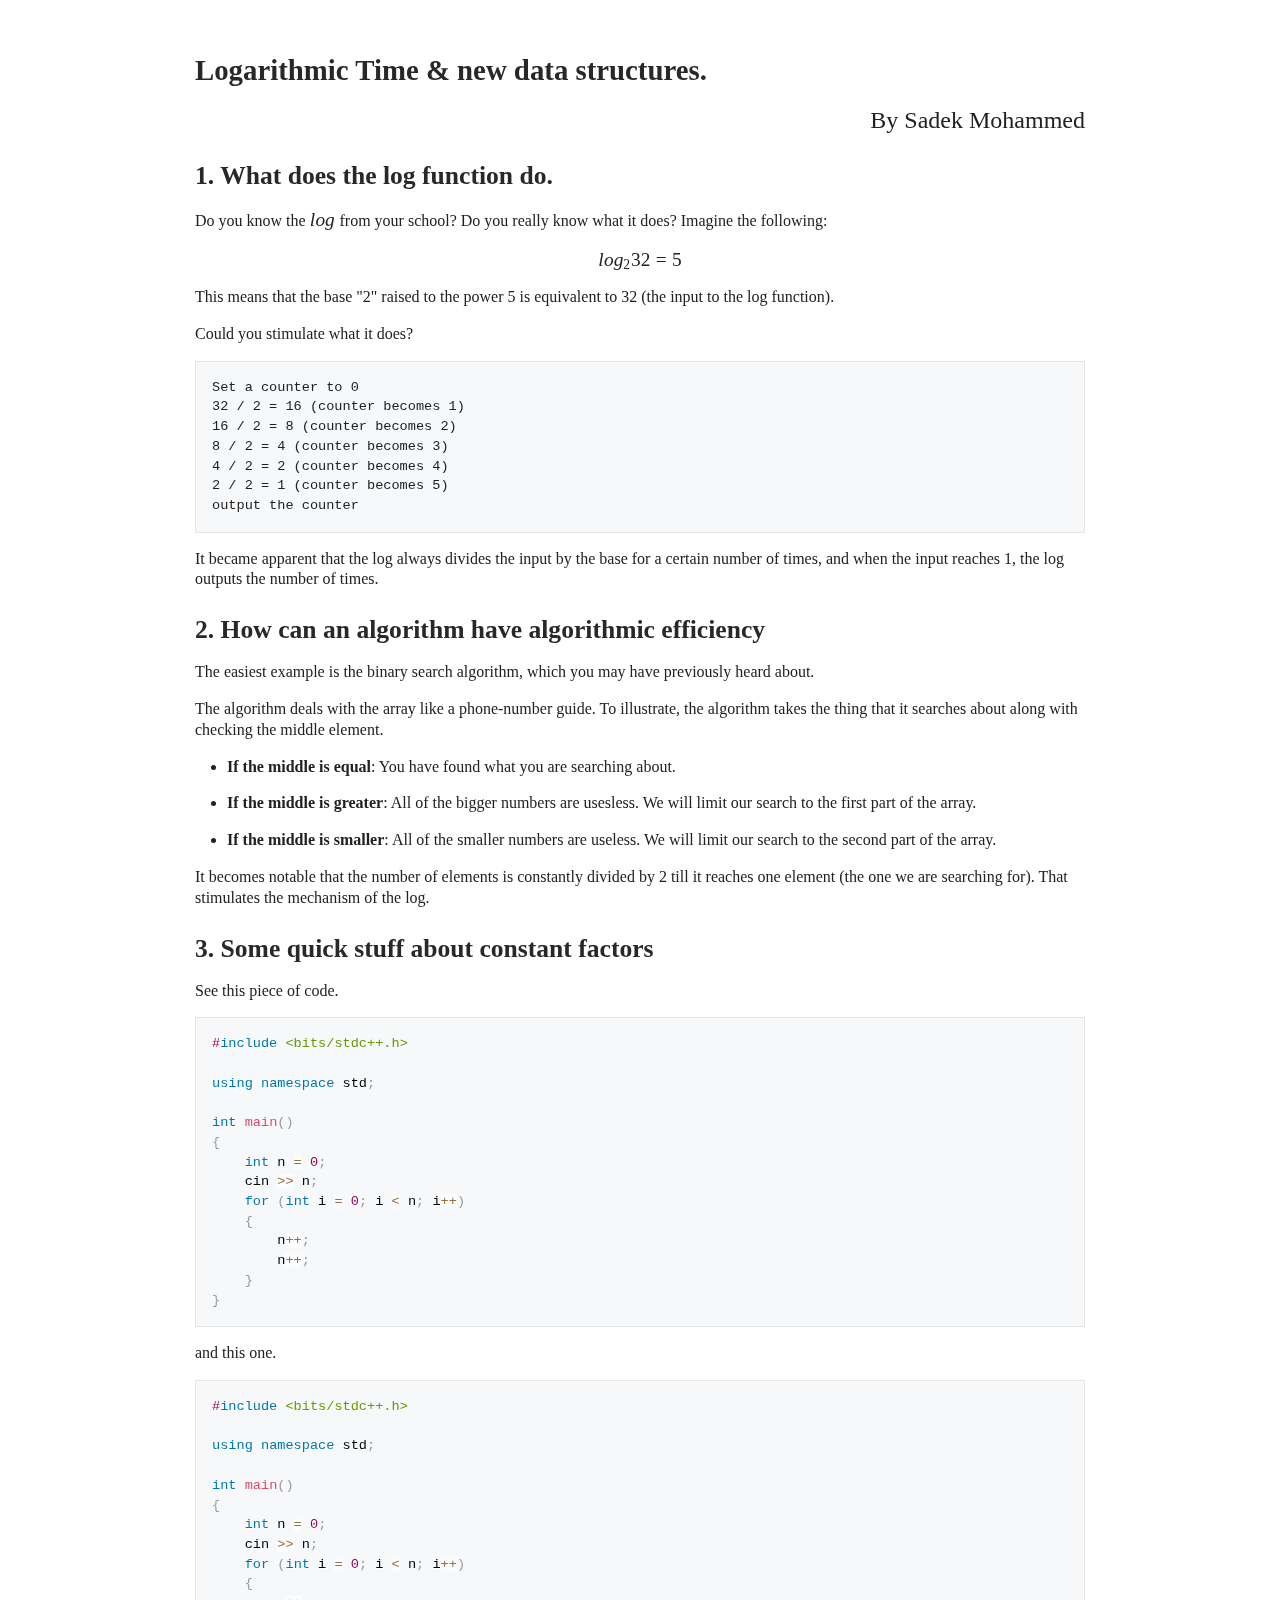
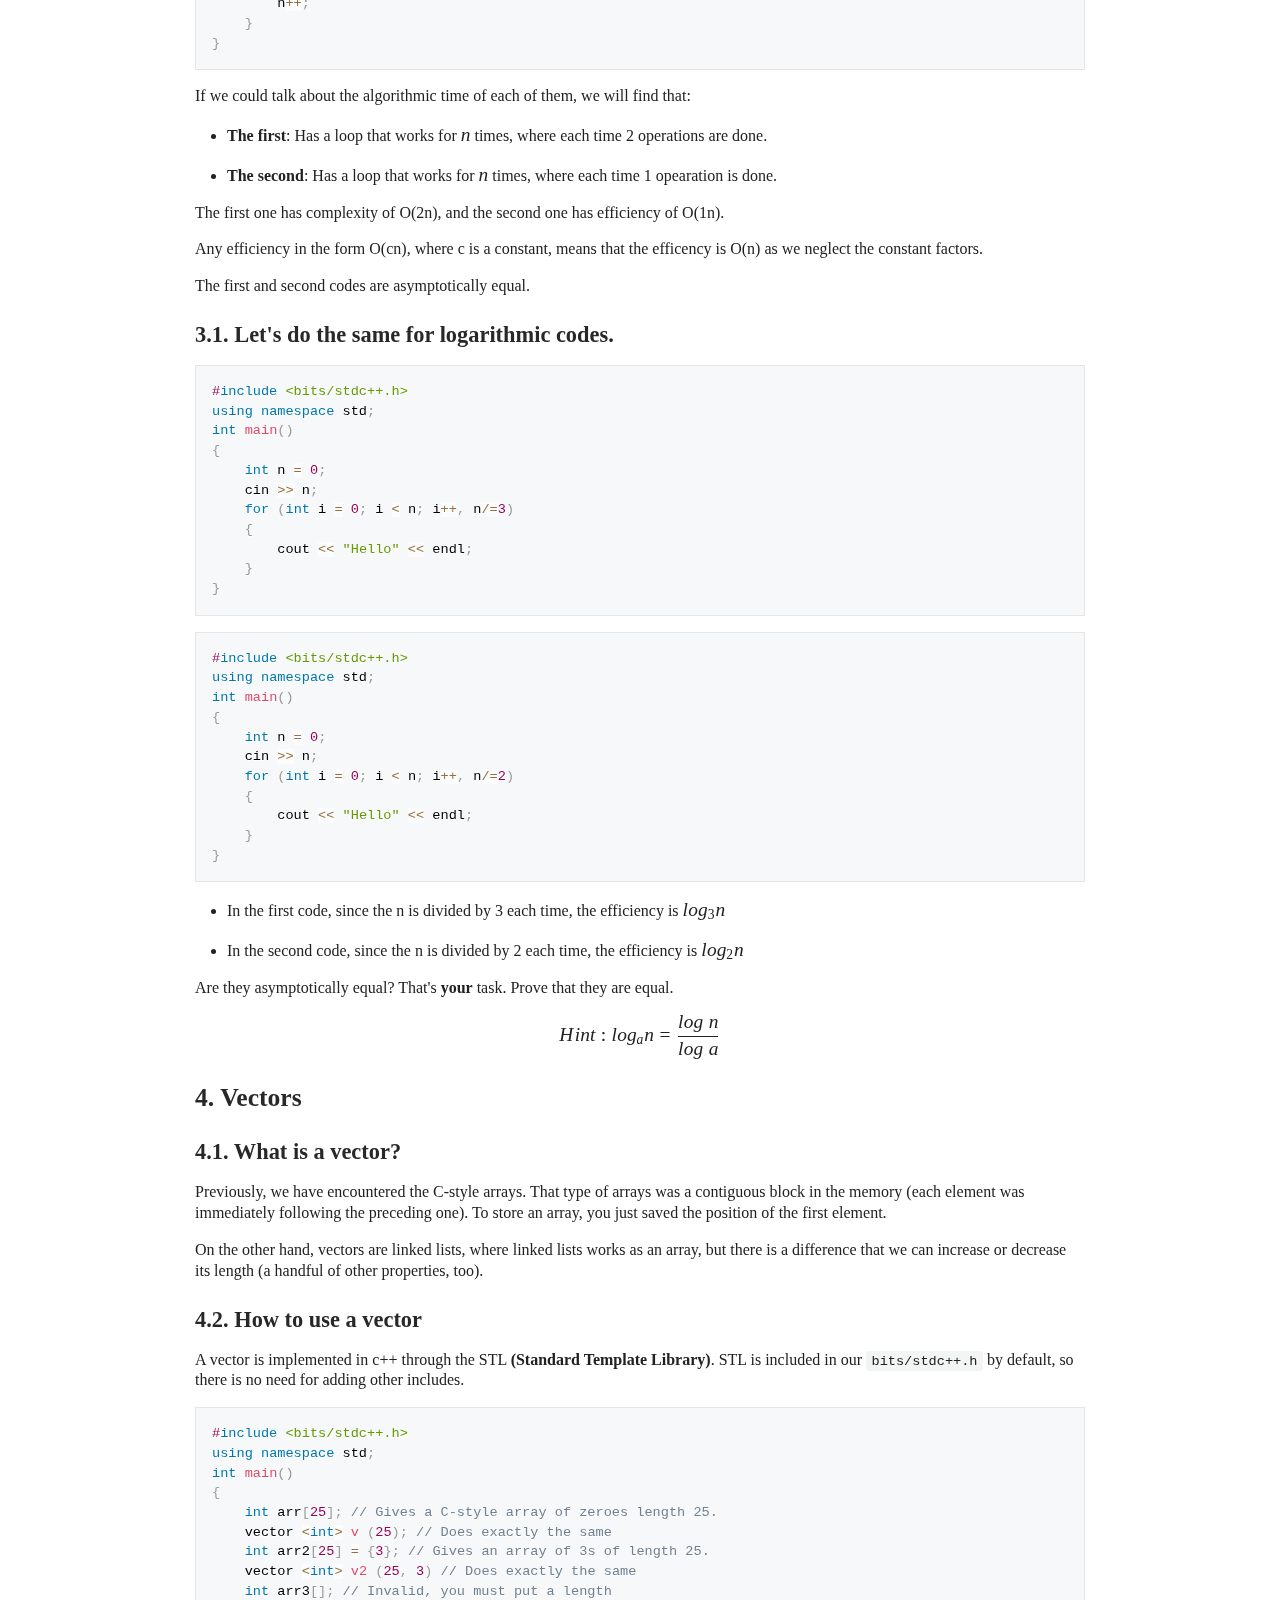
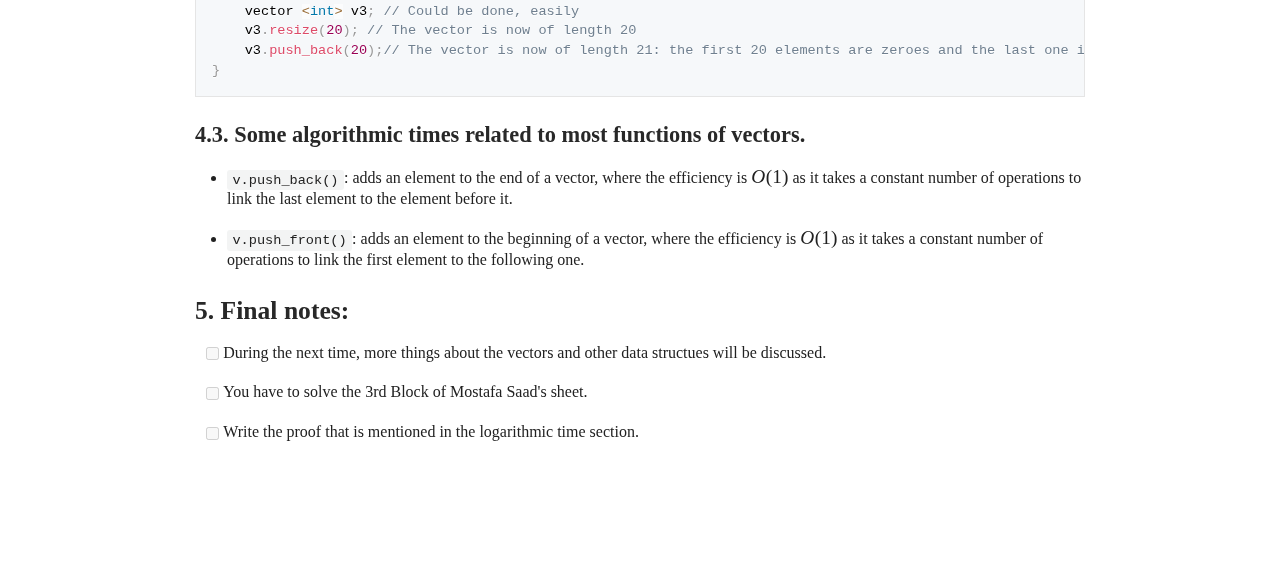
<file: cp/3.html>
<!DOCTYPE html>
<html lang="en">
<head>
  <meta charset="UTF-8">
  <meta name="viewport" content="width=device-width, initial-scale=1">
  <title>Session 3 - Logarithmic Time</title>
  <style>
  @font-face {
  font-family: octicons-link;
  src: url([data-uri]) format('woff');
}

.markdown-body .octicon {
  display: inline-block;
  fill: currentColor;
  vertical-align: text-bottom;
}

.markdown-body .anchor {
  float: left;
  line-height: 1;
  margin-left: -20px;
  padding-right: 4px;
}

.markdown-body .anchor:focus {
  outline: none;
}

.markdown-body h1 .octicon-link,
.markdown-body h2 .octicon-link,
.markdown-body h3 .octicon-link,
.markdown-body h4 .octicon-link,
.markdown-body h5 .octicon-link,
.markdown-body h6 .octicon-link {
  color: #1b1f23;
  vertical-align: middle;
  visibility: hidden;
}

.markdown-body h1:hover .anchor,
.markdown-body h2:hover .anchor,
.markdown-body h3:hover .anchor,
.markdown-body h4:hover .anchor,
.markdown-body h5:hover .anchor,
.markdown-body h6:hover .anchor {
  text-decoration: none;
}

.markdown-body h1:hover .anchor .octicon-link,
.markdown-body h2:hover .anchor .octicon-link,
.markdown-body h3:hover .anchor .octicon-link,
.markdown-body h4:hover .anchor .octicon-link,
.markdown-body h5:hover .anchor .octicon-link,
.markdown-body h6:hover .anchor .octicon-link {
  visibility: visible;
}

.markdown-body {
  -ms-text-size-adjust: 100%;
  -webkit-text-size-adjust: 100%;
  color: #24292e;
  line-height: 1.5;
  font-family: -apple-system,BlinkMacSystemFont,Segoe UI,Helvetica,Arial,sans-serif,Apple Color Emoji,Segoe UI Emoji,Segoe UI Symbol;
  font-size: 16px;
  line-height: 1.5;
  word-wrap: break-word;
}

.markdown-body .pl-c {
  color: #6a737d;
}

.markdown-body .pl-c1,
.markdown-body .pl-s .pl-v {
  color: #005cc5;
}

.markdown-body .pl-e,
.markdown-body .pl-en {
  color: #6f42c1;
}

.markdown-body .pl-s .pl-s1,
.markdown-body .pl-smi {
  color: #24292e;
}

.markdown-body .pl-ent {
  color: #22863a;
}

.markdown-body .pl-k {
  color: #d73a49;
}

.markdown-body .pl-pds,
.markdown-body .pl-s,
.markdown-body .pl-s .pl-pse .pl-s1,
.markdown-body .pl-sr,
.markdown-body .pl-sr .pl-cce,
.markdown-body .pl-sr .pl-sra,
.markdown-body .pl-sr .pl-sre {
  color: #032f62;
}

.markdown-body .pl-smw,
.markdown-body .pl-v {
  color: #e36209;
}

.markdown-body .pl-bu {
  color: #b31d28;
}

.markdown-body .pl-ii {
  background-color: #b31d28;
  color: #fafbfc;
}

.markdown-body .pl-c2 {
  background-color: #d73a49;
  color: #fafbfc;
}

.markdown-body .pl-c2:before {
  content: "^M";
}

.markdown-body .pl-sr .pl-cce {
  color: #22863a;
  font-weight: 700;
}

.markdown-body .pl-ml {
  color: #735c0f;
}

.markdown-body .pl-mh,
.markdown-body .pl-mh .pl-en,
.markdown-body .pl-ms {
  color: #005cc5;
  font-weight: 700;
}

.markdown-body .pl-mi {
  color: #24292e;
  font-style: italic;
}

.markdown-body .pl-mb {
  color: #24292e;
  font-weight: 700;
}

.markdown-body .pl-md {
  background-color: #ffeef0;
  color: #b31d28;
}

.markdown-body .pl-mi1 {
  background-color: #f0fff4;
  color: #22863a;
}

.markdown-body .pl-mc {
  background-color: #ffebda;
  color: #e36209;
}

.markdown-body .pl-mi2 {
  background-color: #005cc5;
  color: #f6f8fa;
}

.markdown-body .pl-mdr {
  color: #6f42c1;
  font-weight: 700;
}

.markdown-body .pl-ba {
  color: #586069;
}

.markdown-body .pl-sg {
  color: #959da5;
}

.markdown-body .pl-corl {
  color: #032f62;
  text-decoration: underline;
}

.markdown-body details {
  display: block;
}

.markdown-body summary {
  display: list-item;
}

.markdown-body a {
  background-color: transparent;
}

.markdown-body a:active,
.markdown-body a:hover {
  outline-width: 0;
}

.markdown-body strong {
  font-weight: inherit;
  font-weight: bolder;
}

.markdown-body h1 {
  font-size: 2em;
  margin: .67em 0;
}

.markdown-body img {
  border-style: none;
}

.markdown-body code,
.markdown-body kbd,
.markdown-body pre {
  font-family: monospace,monospace;
  font-size: 1em;
}

.markdown-body hr {
  box-sizing: content-box;
  height: 0;
  overflow: visible;
}

.markdown-body input {
  font: inherit;
  margin: 0;
}

.markdown-body input {
  overflow: visible;
}

.markdown-body [type=checkbox] {
  box-sizing: border-box;
  padding: 0;
}

.markdown-body * {
  box-sizing: border-box;
}

.markdown-body input {
  font-family: inherit;
  font-size: inherit;
  line-height: inherit;
}

.markdown-body a {
  color: #0366d6;
  text-decoration: none;
}

.markdown-body a:hover {
  text-decoration: underline;
}

.markdown-body strong {
  font-weight: 600;
}

.markdown-body hr {
  background: transparent;
  border: 0;
  border-bottom: 1px solid #dfe2e5;
  height: 0;
  margin: 15px 0;
  overflow: hidden;
}

.markdown-body hr:before {
  content: "";
  display: table;
}

.markdown-body hr:after {
  clear: both;
  content: "";
  display: table;
}

.markdown-body table {
  border-collapse: collapse;
  border-spacing: 0;
}

.markdown-body td,
.markdown-body th {
  padding: 0;
}

.markdown-body details summary {
  cursor: pointer;
}

.markdown-body h1,
.markdown-body h2,
.markdown-body h3,
.markdown-body h4,
.markdown-body h5,
.markdown-body h6 {
  margin-bottom: 0;
  margin-top: 0;
}

.markdown-body h1 {
  font-size: 32px;
}

.markdown-body h1,
.markdown-body h2 {
  font-weight: 600;
}

.markdown-body h2 {
  font-size: 24px;
}

.markdown-body h3 {
  font-size: 20px;
}

.markdown-body h3,
.markdown-body h4 {
  font-weight: 600;
}

.markdown-body h4 {
  font-size: 16px;
}

.markdown-body h5 {
  font-size: 14px;
}

.markdown-body h5,
.markdown-body h6 {
  font-weight: 600;
}

.markdown-body h6 {
  font-size: 12px;
}

.markdown-body p {
  margin-bottom: 10px;
  margin-top: 0;
}

.markdown-body blockquote {
  margin: 0;
}

.markdown-body ol,
.markdown-body ul {
  margin-bottom: 0;
  margin-top: 0;
  padding-left: 0;
}

.markdown-body ol ol,
.markdown-body ul ol {
  list-style-type: lower-roman;
}

.markdown-body ol ol ol,
.markdown-body ol ul ol,
.markdown-body ul ol ol,
.markdown-body ul ul ol {
  list-style-type: lower-alpha;
}

.markdown-body dd {
  margin-left: 0;
}

.markdown-body code,
.markdown-body pre {
  font-family: SFMono-Regular,Consolas,Liberation Mono,Menlo,Courier,monospace;
  font-size: 12px;
}

.markdown-body pre {
  margin-bottom: 0;
  margin-top: 0;
}

.markdown-body input::-webkit-inner-spin-button,
.markdown-body input::-webkit-outer-spin-button {
  -webkit-appearance: none;
  appearance: none;
  margin: 0;
}

.markdown-body .border {
  border: 1px solid #e1e4e8!important;
}

.markdown-body .border-0 {
  border: 0!important;
}

.markdown-body .border-bottom {
  border-bottom: 1px solid #e1e4e8!important;
}

.markdown-body .rounded-1 {
  border-radius: 3px!important;
}

.markdown-body .bg-white {
  background-color: #fff!important;
}

.markdown-body .bg-gray-light {
  background-color: #fafbfc!important;
}

.markdown-body .text-gray-light {
  color: #6a737d!important;
}

.markdown-body .mb-0 {
  margin-bottom: 0!important;
}

.markdown-body .my-2 {
  margin-bottom: 8px!important;
  margin-top: 8px!important;
}

.markdown-body .pl-0 {
  padding-left: 0!important;
}

.markdown-body .py-0 {
  padding-bottom: 0!important;
  padding-top: 0!important;
}

.markdown-body .pl-1 {
  padding-left: 4px!important;
}

.markdown-body .pl-2 {
  padding-left: 8px!important;
}

.markdown-body .py-2 {
  padding-bottom: 8px!important;
  padding-top: 8px!important;
}

.markdown-body .pl-3,
.markdown-body .px-3 {
  padding-left: 16px!important;
}

.markdown-body .px-3 {
  padding-right: 16px!important;
}

.markdown-body .pl-4 {
  padding-left: 24px!important;
}

.markdown-body .pl-5 {
  padding-left: 32px!important;
}

.markdown-body .pl-6 {
  padding-left: 40px!important;
}

.markdown-body .f6 {
  font-size: 12px!important;
}

.markdown-body .lh-condensed {
  line-height: 1.25!important;
}

.markdown-body .text-bold {
  font-weight: 600!important;
}

.markdown-body:before {
  content: "";
  display: table;
}

.markdown-body:after {
  clear: both;
  content: "";
  display: table;
}

.markdown-body>:first-child {
  margin-top: 0!important;
}

.markdown-body>:last-child {
  margin-bottom: 0!important;
}

.markdown-body a:not([href]) {
  color: inherit;
  text-decoration: none;
}

.markdown-body blockquote,
.markdown-body dl,
.markdown-body ol,
.markdown-body p,
.markdown-body pre,
.markdown-body table,
.markdown-body ul {
  margin-bottom: 16px;
  margin-top: 0;
}

.markdown-body hr {
  background-color: #e1e4e8;
  border: 0;
  height: .25em;
  margin: 24px 0;
  padding: 0;
}

.markdown-body blockquote {
  border-left: .25em solid #dfe2e5;
  color: #6a737d;
  padding: 0 1em;
}

.markdown-body blockquote>:first-child {
  margin-top: 0;
}

.markdown-body blockquote>:last-child {
  margin-bottom: 0;
}

.markdown-body kbd {
  background-color: #fafbfc;
  border: 1px solid #c6cbd1;
  border-bottom-color: #959da5;
  border-radius: 3px;
  box-shadow: inset 0 -1px 0 #959da5;
  color: #444d56;
  display: inline-block;
  font-size: 11px;
  line-height: 10px;
  padding: 3px 5px;
  vertical-align: middle;
}

.markdown-body h1,
.markdown-body h2,
.markdown-body h3,
.markdown-body h4,
.markdown-body h5,
.markdown-body h6 {
  font-weight: 600;
  line-height: 1.25;
  margin-bottom: 16px;
  margin-top: 24px;
}

.markdown-body h1 {
  font-size: 2em;
}

.markdown-body h1,
.markdown-body h2 {
  border-bottom: 1px solid #eaecef;
  padding-bottom: .3em;
}

.markdown-body h2 {
  font-size: 1.5em;
}

.markdown-body h3 {
  font-size: 1.25em;
}

.markdown-body h4 {
  font-size: 1em;
}

.markdown-body h5 {
  font-size: .875em;
}

.markdown-body h6 {
  color: #6a737d;
  font-size: .85em;
}

.markdown-body ol,
.markdown-body ul {
  padding-left: 2em;
}

.markdown-body ol ol,
.markdown-body ol ul,
.markdown-body ul ol,
.markdown-body ul ul {
  margin-bottom: 0;
  margin-top: 0;
}

.markdown-body li {
  word-wrap: break-all;
}

.markdown-body li>p {
  margin-top: 16px;
}

.markdown-body li+li {
  margin-top: .25em;
}

.markdown-body dl {
  padding: 0;
}

.markdown-body dl dt {
  font-size: 1em;
  font-style: italic;
  font-weight: 600;
  margin-top: 16px;
  padding: 0;
}

.markdown-body dl dd {
  margin-bottom: 16px;
  padding: 0 16px;
}

.markdown-body table {
  display: block;
  overflow: auto;
  width: 100%;
}

.markdown-body table th {
  font-weight: 600;
}

.markdown-body table td,
.markdown-body table th {
  border: 1px solid #dfe2e5;
  padding: 6px 13px;
}

.markdown-body table tr {
  background-color: #fff;
  border-top: 1px solid #c6cbd1;
}

.markdown-body table tr:nth-child(2n) {
  background-color: #f6f8fa;
}

.markdown-body img {
  background-color: #fff;
  box-sizing: content-box;
  max-width: 100%;
}

.markdown-body img[align=right] {
  padding-left: 20px;
}

.markdown-body img[align=left] {
  padding-right: 20px;
}

.markdown-body code {
  background-color: rgba(27,31,35,.05);
  border-radius: 3px;
  font-size: 85%;
  margin: 0;
  padding: .2em .4em;
}

.markdown-body pre {
  word-wrap: normal;
}

.markdown-body pre>code {
  background: transparent;
  border: 0;
  font-size: 100%;
  margin: 0;
  padding: 0;
  white-space: pre;
  word-break: normal;
}

.markdown-body .highlight {
  margin-bottom: 16px;
}

.markdown-body .highlight pre {
  margin-bottom: 0;
  word-break: normal;
}

.markdown-body .highlight pre,
.markdown-body pre {
  background-color: #f6f8fa;
  border-radius: 3px;
  font-size: 85%;
  line-height: 1.45;
  overflow: auto;
  padding: 16px;
}

.markdown-body pre code {
  background-color: transparent;
  border: 0;
  display: inline;
  line-height: inherit;
  margin: 0;
  max-width: auto;
  overflow: visible;
  padding: 0;
  word-wrap: normal;
}

.markdown-body .commit-tease-sha {
  color: #444d56;
  display: inline-block;
  font-family: SFMono-Regular,Consolas,Liberation Mono,Menlo,Courier,monospace;
  font-size: 90%;
}

.markdown-body .blob-wrapper {
  border-bottom-left-radius: 3px;
  border-bottom-right-radius: 3px;
  overflow-x: auto;
  overflow-y: hidden;
}

.markdown-body .blob-wrapper-embedded {
  max-height: 240px;
  overflow-y: auto;
}

.markdown-body .blob-num {
  -moz-user-select: none;
  -ms-user-select: none;
  -webkit-user-select: none;
  color: rgba(27,31,35,.3);
  cursor: pointer;
  font-family: SFMono-Regular,Consolas,Liberation Mono,Menlo,Courier,monospace;
  font-size: 12px;
  line-height: 20px;
  min-width: 50px;
  padding-left: 10px;
  padding-right: 10px;
  text-align: right;
  user-select: none;
  vertical-align: top;
  white-space: nowrap;
  width: 1%;
}

.markdown-body .blob-num:hover {
  color: rgba(27,31,35,.6);
}

.markdown-body .blob-num:before {
  content: attr(data-line-number);
}

.markdown-body .blob-code {
  line-height: 20px;
  padding-left: 10px;
  padding-right: 10px;
  position: relative;
  vertical-align: top;
}

.markdown-body .blob-code-inner {
  color: #24292e;
  font-family: SFMono-Regular,Consolas,Liberation Mono,Menlo,Courier,monospace;
  font-size: 12px;
  overflow: visible;
  white-space: pre;
  word-wrap: normal;
}

.markdown-body .pl-token.active,
.markdown-body .pl-token:hover {
  background: #ffea7f;
  cursor: pointer;
}

.markdown-body kbd {
  background-color: #fafbfc;
  border: 1px solid #d1d5da;
  border-bottom-color: #c6cbd1;
  border-radius: 3px;
  box-shadow: inset 0 -1px 0 #c6cbd1;
  color: #444d56;
  display: inline-block;
  font: 11px SFMono-Regular,Consolas,Liberation Mono,Menlo,Courier,monospace;
  line-height: 10px;
  padding: 3px 5px;
  vertical-align: middle;
}

.markdown-body :checked+.radio-label {
  border-color: #0366d6;
  position: relative;
  z-index: 1;
}

.markdown-body .tab-size[data-tab-size="1"] {
  -moz-tab-size: 1;
  tab-size: 1;
}

.markdown-body .tab-size[data-tab-size="2"] {
  -moz-tab-size: 2;
  tab-size: 2;
}

.markdown-body .tab-size[data-tab-size="3"] {
  -moz-tab-size: 3;
  tab-size: 3;
}

.markdown-body .tab-size[data-tab-size="4"] {
  -moz-tab-size: 4;
  tab-size: 4;
}

.markdown-body .tab-size[data-tab-size="5"] {
  -moz-tab-size: 5;
  tab-size: 5;
}

.markdown-body .tab-size[data-tab-size="6"] {
  -moz-tab-size: 6;
  tab-size: 6;
}

.markdown-body .tab-size[data-tab-size="7"] {
  -moz-tab-size: 7;
  tab-size: 7;
}

.markdown-body .tab-size[data-tab-size="8"] {
  -moz-tab-size: 8;
  tab-size: 8;
}

.markdown-body .tab-size[data-tab-size="9"] {
  -moz-tab-size: 9;
  tab-size: 9;
}

.markdown-body .tab-size[data-tab-size="10"] {
  -moz-tab-size: 10;
  tab-size: 10;
}

.markdown-body .tab-size[data-tab-size="11"] {
  -moz-tab-size: 11;
  tab-size: 11;
}

.markdown-body .tab-size[data-tab-size="12"] {
  -moz-tab-size: 12;
  tab-size: 12;
}

.markdown-body .task-list-item {
  list-style-type: none;
}

.markdown-body .task-list-item+.task-list-item {
  margin-top: 3px;
}

.markdown-body .task-list-item input {
  margin: 0 .2em .25em -1.6em;
  vertical-align: middle;
}

.markdown-body hr {
  border-bottom-color: #eee;
}

.markdown-body .pl-0 {
  padding-left: 0!important;
}

.markdown-body .pl-1 {
  padding-left: 4px!important;
}

.markdown-body .pl-2 {
  padding-left: 8px!important;
}

.markdown-body .pl-3 {
  padding-left: 16px!important;
}

.markdown-body .pl-4 {
  padding-left: 24px!important;
}

.markdown-body .pl-5 {
  padding-left: 32px!important;
}

.markdown-body .pl-6 {
  padding-left: 40px!important;
}

.markdown-body .pl-7 {
  padding-left: 48px!important;
}

.markdown-body .pl-8 {
  padding-left: 64px!important;
}

.markdown-body .pl-9 {
  padding-left: 80px!important;
}

.markdown-body .pl-10 {
  padding-left: 96px!important;
}

.markdown-body .pl-11 {
  padding-left: 112px!important;
}

.markdown-body .pl-12 {
  padding-left: 128px!important;
}

/*# sourceURL=webpack://./node_modules/github-markdown-css/github-markdown.css */
/*# sourceMappingURL=[data-uri] */
  </style>
  <style>
  /**
 * prism.js default theme for JavaScript, CSS and HTML
 * Based on dabblet (http://dabblet.com)
 * @author Lea Verou
 */

code[class*="language-"],
pre[class*="language-"] {
	color: black;
	background: none;
	text-shadow: 0 1px white;
	font-family: Consolas, Monaco, 'Andale Mono', 'Ubuntu Mono', monospace;
	font-size: 1em;
	text-align: left;
	white-space: pre;
	word-spacing: normal;
	word-break: normal;
	word-wrap: normal;
	line-height: 1.5;

	-moz-tab-size: 4;
	-o-tab-size: 4;
	tab-size: 4;

	-webkit-hyphens: none;
	-moz-hyphens: none;
	-ms-hyphens: none;
	hyphens: none;
}

pre[class*="language-"]::-moz-selection, pre[class*="language-"] ::-moz-selection,
code[class*="language-"]::-moz-selection, code[class*="language-"] ::-moz-selection {
	text-shadow: none;
	background: #b3d4fc;
}

pre[class*="language-"]::selection, pre[class*="language-"] ::selection,
code[class*="language-"]::selection, code[class*="language-"] ::selection {
	text-shadow: none;
	background: #b3d4fc;
}

@media print {
	code[class*="language-"],
	pre[class*="language-"] {
		text-shadow: none;
	}
}

/* Code blocks */
pre[class*="language-"] {
	padding: 1em;
	margin: .5em 0;
	overflow: auto;
}

:not(pre) > code[class*="language-"],
pre[class*="language-"] {
	background: #f5f2f0;
}

/* Inline code */
:not(pre) > code[class*="language-"] {
	padding: .1em;
	border-radius: .3em;
	white-space: normal;
}

.token.comment,
.token.prolog,
.token.doctype,
.token.cdata {
	color: slategray;
}

.token.punctuation {
	color: #999;
}

.token.namespace {
	opacity: .7;
}

.token.property,
.token.tag,
.token.boolean,
.token.number,
.token.constant,
.token.symbol,
.token.deleted {
	color: #905;
}

.token.selector,
.token.attr-name,
.token.string,
.token.char,
.token.builtin,
.token.inserted {
	color: #690;
}

.token.operator,
.token.entity,
.token.url,
.language-css .token.string,
.style .token.string {
	color: #9a6e3a;
	/* This background color was intended by the author of this theme. */
	background: hsla(0, 0%, 100%, .5);
}

.token.atrule,
.token.attr-value,
.token.keyword {
	color: #07a;
}

.token.function,
.token.class-name {
	color: #DD4A68;
}

.token.regex,
.token.important,
.token.variable {
	color: #e90;
}

.token.important,
.token.bold {
	font-weight: bold;
}
.token.italic {
	font-style: italic;
}

.token.entity {
	cursor: help;
}

/*# sourceURL=webpack://./node_modules/prismjs/themes/prism.css */
/*# sourceMappingURL=[data-uri] */
  </style>
  <style>
  /* stylelint-disable font-family-no-missing-generic-family-keyword */
@font-face {
  font-family: 'KaTeX_AMS';
  src: url(file:///tmp/.mount_markteHkGucq/resources/app.asar/dist/electron/fonts/KaTeX_AMS-Regular.73ea273a.woff2) format('woff2'), url(file:///tmp/.mount_markteHkGucq/resources/app.asar/dist/electron/fonts/KaTeX_AMS-Regular.d562e886.woff) format('woff'), url(file:///tmp/.mount_markteHkGucq/resources/app.asar/dist/electron/fonts/KaTeX_AMS-Regular.853be924.ttf) format('truetype');
  font-weight: normal;
  font-style: normal;
}
@font-face {
  font-family: 'KaTeX_Caligraphic';
  src: url(file:///tmp/.mount_markteHkGucq/resources/app.asar/dist/electron/fonts/KaTeX_Caligraphic-Bold.a1abf90d.woff2) format('woff2'), url(file:///tmp/.mount_markteHkGucq/resources/app.asar/dist/electron/fonts/KaTeX_Caligraphic-Bold.d757c535.woff) format('woff'), url(file:///tmp/.mount_markteHkGucq/resources/app.asar/dist/electron/fonts/KaTeX_Caligraphic-Bold.7489a2fb.ttf) format('truetype');
  font-weight: bold;
  font-style: normal;
}
@font-face {
  font-family: 'KaTeX_Caligraphic';
  src: url(file:///tmp/.mount_markteHkGucq/resources/app.asar/dist/electron/fonts/KaTeX_Caligraphic-Regular.d6484fce.woff2) format('woff2'), url(file:///tmp/.mount_markteHkGucq/resources/app.asar/dist/electron/fonts/KaTeX_Caligraphic-Regular.db074fa2.woff) format('woff'), url(file:///tmp/.mount_markteHkGucq/resources/app.asar/dist/electron/fonts/KaTeX_Caligraphic-Regular.7e873d38.ttf) format('truetype');
  font-weight: normal;
  font-style: normal;
}
@font-face {
  font-family: 'KaTeX_Fraktur';
  src: url(file:///tmp/.mount_markteHkGucq/resources/app.asar/dist/electron/fonts/KaTeX_Fraktur-Bold.931d67ea.woff2) format('woff2'), url(file:///tmp/.mount_markteHkGucq/resources/app.asar/dist/electron/fonts/KaTeX_Fraktur-Bold.354501ba.woff) format('woff'), url(file:///tmp/.mount_markteHkGucq/resources/app.asar/dist/electron/fonts/KaTeX_Fraktur-Bold.4c761b37.ttf) format('truetype');
  font-weight: bold;
  font-style: normal;
}
@font-face {
  font-family: 'KaTeX_Fraktur';
  src: url(file:///tmp/.mount_markteHkGucq/resources/app.asar/dist/electron/fonts/KaTeX_Fraktur-Regular.172d3529.woff2) format('woff2'), url(file:///tmp/.mount_markteHkGucq/resources/app.asar/dist/electron/fonts/KaTeX_Fraktur-Regular.6fdf0ac5.woff) format('woff'), url(file:///tmp/.mount_markteHkGucq/resources/app.asar/dist/electron/fonts/KaTeX_Fraktur-Regular.ed305b54.ttf) format('truetype');
  font-weight: normal;
  font-style: normal;
}
@font-face {
  font-family: 'KaTeX_Main';
  src: url(file:///tmp/.mount_markteHkGucq/resources/app.asar/dist/electron/fonts/KaTeX_Main-Bold.39890742.woff2) format('woff2'), url(file:///tmp/.mount_markteHkGucq/resources/app.asar/dist/electron/fonts/KaTeX_Main-Bold.0c3b8929.woff) format('woff'), url(file:///tmp/.mount_markteHkGucq/resources/app.asar/dist/electron/fonts/KaTeX_Main-Bold.8169508b.ttf) format('truetype');
  font-weight: bold;
  font-style: normal;
}
@font-face {
  font-family: 'KaTeX_Main';
  src: url(file:///tmp/.mount_markteHkGucq/resources/app.asar/dist/electron/fonts/KaTeX_Main-BoldItalic.20f389c4.woff2) format('woff2'), url(file:///tmp/.mount_markteHkGucq/resources/app.asar/dist/electron/fonts/KaTeX_Main-BoldItalic.428978dc.woff) format('woff'), url(file:///tmp/.mount_markteHkGucq/resources/app.asar/dist/electron/fonts/KaTeX_Main-BoldItalic.828abcb2.ttf) format('truetype');
  font-weight: bold;
  font-style: italic;
}
@font-face {
  font-family: 'KaTeX_Main';
  src: url(file:///tmp/.mount_markteHkGucq/resources/app.asar/dist/electron/fonts/KaTeX_Main-Italic.fe2176f7.woff2) format('woff2'), url(file:///tmp/.mount_markteHkGucq/resources/app.asar/dist/electron/fonts/KaTeX_Main-Italic.fd947498.woff) format('woff'), url(file:///tmp/.mount_markteHkGucq/resources/app.asar/dist/electron/fonts/KaTeX_Main-Italic.fa675e5e.ttf) format('truetype');
  font-weight: normal;
  font-style: italic;
}
@font-face {
  font-family: 'KaTeX_Main';
  src: url(file:///tmp/.mount_markteHkGucq/resources/app.asar/dist/electron/fonts/KaTeX_Main-Regular.f650f111.woff2) format('woff2'), url(file:///tmp/.mount_markteHkGucq/resources/app.asar/dist/electron/fonts/KaTeX_Main-Regular.4f35fbcc.woff) format('woff'), url(file:///tmp/.mount_markteHkGucq/resources/app.asar/dist/electron/fonts/KaTeX_Main-Regular.9eba1d77.ttf) format('truetype');
  font-weight: normal;
  font-style: normal;
}
@font-face {
  font-family: 'KaTeX_Math';
  src: url(file:///tmp/.mount_markteHkGucq/resources/app.asar/dist/electron/fonts/KaTeX_Math-BoldItalic.dcbcbd93.woff2) format('woff2'), url(file:///tmp/.mount_markteHkGucq/resources/app.asar/dist/electron/fonts/KaTeX_Math-BoldItalic.3f07ed67.woff) format('woff'), url(file:///tmp/.mount_markteHkGucq/resources/app.asar/dist/electron/fonts/KaTeX_Math-BoldItalic.bf2d440b.ttf) format('truetype');
  font-weight: bold;
  font-style: italic;
}
@font-face {
  font-family: 'KaTeX_Math';
  src: url(file:///tmp/.mount_markteHkGucq/resources/app.asar/dist/electron/fonts/KaTeX_Math-Italic.6d3d25f4.woff2) format('woff2'), url(file:///tmp/.mount_markteHkGucq/resources/app.asar/dist/electron/fonts/KaTeX_Math-Italic.96759856.woff) format('woff'), url(file:///tmp/.mount_markteHkGucq/resources/app.asar/dist/electron/fonts/KaTeX_Math-Italic.8a5f9363.ttf) format('truetype');
  font-weight: normal;
  font-style: italic;
}
@font-face {
  font-family: 'KaTeX_SansSerif';
  src: url(file:///tmp/.mount_markteHkGucq/resources/app.asar/dist/electron/fonts/KaTeX_SansSerif-Bold.95591a92.woff2) format('woff2'), url(file:///tmp/.mount_markteHkGucq/resources/app.asar/dist/electron/fonts/KaTeX_SansSerif-Bold.b9cd458a.woff) format('woff'), url(file:///tmp/.mount_markteHkGucq/resources/app.asar/dist/electron/fonts/KaTeX_SansSerif-Bold.5b49f499.ttf) format('truetype');
  font-weight: bold;
  font-style: normal;
}
@font-face {
  font-family: 'KaTeX_SansSerif';
  src: url(file:///tmp/.mount_markteHkGucq/resources/app.asar/dist/electron/fonts/KaTeX_SansSerif-Italic.7d393d38.woff2) format('woff2'), url(file:///tmp/.mount_markteHkGucq/resources/app.asar/dist/electron/fonts/KaTeX_SansSerif-Italic.8d593cfa.woff) format('woff'), url(file:///tmp/.mount_markteHkGucq/resources/app.asar/dist/electron/fonts/KaTeX_SansSerif-Italic.b257a18c.ttf) format('truetype');
  font-weight: normal;
  font-style: italic;
}
@font-face {
  font-family: 'KaTeX_SansSerif';
  src: url(file:///tmp/.mount_markteHkGucq/resources/app.asar/dist/electron/fonts/KaTeX_SansSerif-Regular.cd5e231e.woff2) format('woff2'), url(file:///tmp/.mount_markteHkGucq/resources/app.asar/dist/electron/fonts/KaTeX_SansSerif-Regular.02271ec5.woff) format('woff'), url(file:///tmp/.mount_markteHkGucq/resources/app.asar/dist/electron/fonts/KaTeX_SansSerif-Regular.2f7bc363.ttf) format('truetype');
  font-weight: normal;
  font-style: normal;
}
@font-face {
  font-family: 'KaTeX_Script';
  src: url(file:///tmp/.mount_markteHkGucq/resources/app.asar/dist/electron/fonts/KaTeX_Script-Regular.c81d1b2a.woff2) format('woff2'), url(file:///tmp/.mount_markteHkGucq/resources/app.asar/dist/electron/fonts/KaTeX_Script-Regular.073b3402.woff) format('woff'), url(file:///tmp/.mount_markteHkGucq/resources/app.asar/dist/electron/fonts/KaTeX_Script-Regular.fc9ba524.ttf) format('truetype');
  font-weight: normal;
  font-style: normal;
}
@font-face {
  font-family: 'KaTeX_Size1';
  src: url(file:///tmp/.mount_markteHkGucq/resources/app.asar/dist/electron/fonts/KaTeX_Size1-Regular.6eec866c.woff2) format('woff2'), url(file:///tmp/.mount_markteHkGucq/resources/app.asar/dist/electron/fonts/KaTeX_Size1-Regular.0108e89c.woff) format('woff'), url(file:///tmp/.mount_markteHkGucq/resources/app.asar/dist/electron/fonts/KaTeX_Size1-Regular.6de7d4b5.ttf) format('truetype');
  font-weight: normal;
  font-style: normal;
}
@font-face {
  font-family: 'KaTeX_Size2';
  src: url(file:///tmp/.mount_markteHkGucq/resources/app.asar/dist/electron/fonts/KaTeX_Size2-Regular.2960900c.woff2) format('woff2'), url(file:///tmp/.mount_markteHkGucq/resources/app.asar/dist/electron/fonts/KaTeX_Size2-Regular.3a99e70a.woff) format('woff'), url(file:///tmp/.mount_markteHkGucq/resources/app.asar/dist/electron/fonts/KaTeX_Size2-Regular.57f5c183.ttf) format('truetype');
  font-weight: normal;
  font-style: normal;
}
@font-face {
  font-family: 'KaTeX_Size3';
  src: url(file:///tmp/.mount_markteHkGucq/resources/app.asar/dist/electron/fonts/KaTeX_Size3-Regular.e1951519.woff2) format('woff2'), url(file:///tmp/.mount_markteHkGucq/resources/app.asar/dist/electron/fonts/KaTeX_Size3-Regular.7947224e.woff) format('woff'), url(file:///tmp/.mount_markteHkGucq/resources/app.asar/dist/electron/fonts/KaTeX_Size3-Regular.8d6b6822.ttf) format('truetype');
  font-weight: normal;
  font-style: normal;
}
@font-face {
  font-family: 'KaTeX_Size4';
  src: url(file:///tmp/.mount_markteHkGucq/resources/app.asar/dist/electron/fonts/KaTeX_Size4-Regular.e418bf25.woff2) format('woff2'), url(file:///tmp/.mount_markteHkGucq/resources/app.asar/dist/electron/fonts/KaTeX_Size4-Regular.aeffd802.woff) format('woff'), url(file:///tmp/.mount_markteHkGucq/resources/app.asar/dist/electron/fonts/KaTeX_Size4-Regular.4ad7c7e8.ttf) format('truetype');
  font-weight: normal;
  font-style: normal;
}
@font-face {
  font-family: 'KaTeX_Typewriter';
  src: url(file:///tmp/.mount_markteHkGucq/resources/app.asar/dist/electron/fonts/KaTeX_Typewriter-Regular.c295e7f7.woff2) format('woff2'), url(file:///tmp/.mount_markteHkGucq/resources/app.asar/dist/electron/fonts/KaTeX_Typewriter-Regular.4c6b94fd.woff) format('woff'), url(file:///tmp/.mount_markteHkGucq/resources/app.asar/dist/electron/fonts/KaTeX_Typewriter-Regular.c5c02d76.ttf) format('truetype');
  font-weight: normal;
  font-style: normal;
}
.katex {
  font: normal 1.21em KaTeX_Main, Times New Roman, serif;
  line-height: 1.2;
  text-indent: 0;
  text-rendering: auto;
}
.katex * {
  -ms-high-contrast-adjust: none !important;
  border-color: currentColor;
}
.katex .katex-version::after {
  content: "0.15.2";
}
.katex .katex-mathml {
  /* Accessibility hack to only show to screen readers
         Found at: http://a11yproject.com/posts/how-to-hide-content/ */
  position: absolute;
  clip: rect(1px, 1px, 1px, 1px);
  padding: 0;
  border: 0;
  height: 1px;
  width: 1px;
  overflow: hidden;
}
.katex .katex-html {
  /* \newline is an empty block at top level, between .base elements */
}
.katex .katex-html > .newline {
  display: block;
}
.katex .base {
  position: relative;
  display: inline-block;
  white-space: nowrap;
  width: -webkit-min-content;
  width: -moz-min-content;
  width: min-content;
}
.katex .strut {
  display: inline-block;
}
.katex .textbf {
  font-weight: bold;
}
.katex .textit {
  font-style: italic;
}
.katex .textrm {
  font-family: KaTeX_Main;
}
.katex .textsf {
  font-family: KaTeX_SansSerif;
}
.katex .texttt {
  font-family: KaTeX_Typewriter;
}
.katex .mathnormal {
  font-family: KaTeX_Math;
  font-style: italic;
}
.katex .mathit {
  font-family: KaTeX_Main;
  font-style: italic;
}
.katex .mathrm {
  font-style: normal;
}
.katex .mathbf {
  font-family: KaTeX_Main;
  font-weight: bold;
}
.katex .boldsymbol {
  font-family: KaTeX_Math;
  font-weight: bold;
  font-style: italic;
}
.katex .amsrm {
  font-family: KaTeX_AMS;
}
.katex .mathbb,
.katex .textbb {
  font-family: KaTeX_AMS;
}
.katex .mathcal {
  font-family: KaTeX_Caligraphic;
}
.katex .mathfrak,
.katex .textfrak {
  font-family: KaTeX_Fraktur;
}
.katex .mathtt {
  font-family: KaTeX_Typewriter;
}
.katex .mathscr,
.katex .textscr {
  font-family: KaTeX_Script;
}
.katex .mathsf,
.katex .textsf {
  font-family: KaTeX_SansSerif;
}
.katex .mathboldsf,
.katex .textboldsf {
  font-family: KaTeX_SansSerif;
  font-weight: bold;
}
.katex .mathitsf,
.katex .textitsf {
  font-family: KaTeX_SansSerif;
  font-style: italic;
}
.katex .mainrm {
  font-family: KaTeX_Main;
  font-style: normal;
}
.katex .vlist-t {
  display: inline-table;
  table-layout: fixed;
  border-collapse: collapse;
}
.katex .vlist-r {
  display: table-row;
}
.katex .vlist {
  display: table-cell;
  vertical-align: bottom;
  position: relative;
}
.katex .vlist > span {
  display: block;
  height: 0;
  position: relative;
}
.katex .vlist > span > span {
  display: inline-block;
}
.katex .vlist > span > .pstrut {
  overflow: hidden;
  width: 0;
}
.katex .vlist-t2 {
  margin-right: -2px;
}
.katex .vlist-s {
  display: table-cell;
  vertical-align: bottom;
  font-size: 1px;
  width: 2px;
  min-width: 2px;
}
.katex .vbox {
  display: inline-flex;
  flex-direction: column;
  align-items: baseline;
}
.katex .hbox {
  display: inline-flex;
  flex-direction: row;
  width: 100%;
}
.katex .thinbox {
  display: inline-flex;
  flex-direction: row;
  width: 0;
  max-width: 0;
}
.katex .msupsub {
  text-align: left;
}
.katex .mfrac > span > span {
  text-align: center;
}
.katex .mfrac .frac-line {
  display: inline-block;
  width: 100%;
  border-bottom-style: solid;
}
.katex .mfrac .frac-line,
.katex .overline .overline-line,
.katex .underline .underline-line,
.katex .hline,
.katex .hdashline,
.katex .rule {
  min-height: 1px;
}
.katex .mspace {
  display: inline-block;
}
.katex .llap,
.katex .rlap,
.katex .clap {
  width: 0;
  position: relative;
}
.katex .llap > .inner,
.katex .rlap > .inner,
.katex .clap > .inner {
  position: absolute;
}
.katex .llap > .fix,
.katex .rlap > .fix,
.katex .clap > .fix {
  display: inline-block;
}
.katex .llap > .inner {
  right: 0;
}
.katex .rlap > .inner,
.katex .clap > .inner {
  left: 0;
}
.katex .clap > .inner > span {
  margin-left: -50%;
  margin-right: 50%;
}
.katex .rule {
  display: inline-block;
  border: solid 0;
  position: relative;
}
.katex .overline .overline-line,
.katex .underline .underline-line,
.katex .hline {
  display: inline-block;
  width: 100%;
  border-bottom-style: solid;
}
.katex .hdashline {
  display: inline-block;
  width: 100%;
  border-bottom-style: dashed;
}
.katex .sqrt > .root {
  /* These values are taken from the definition of `\r@@t`,
             `\mkern 5mu` and `\mkern -10mu`. */
  margin-left: 0.27777778em;
  margin-right: -0.55555556em;
}
.katex .sizing.reset-size1.size1,
.katex .fontsize-ensurer.reset-size1.size1 {
  font-size: 1em;
}
.katex .sizing.reset-size1.size2,
.katex .fontsize-ensurer.reset-size1.size2 {
  font-size: 1.2em;
}
.katex .sizing.reset-size1.size3,
.katex .fontsize-ensurer.reset-size1.size3 {
  font-size: 1.4em;
}
.katex .sizing.reset-size1.size4,
.katex .fontsize-ensurer.reset-size1.size4 {
  font-size: 1.6em;
}
.katex .sizing.reset-size1.size5,
.katex .fontsize-ensurer.reset-size1.size5 {
  font-size: 1.8em;
}
.katex .sizing.reset-size1.size6,
.katex .fontsize-ensurer.reset-size1.size6 {
  font-size: 2em;
}
.katex .sizing.reset-size1.size7,
.katex .fontsize-ensurer.reset-size1.size7 {
  font-size: 2.4em;
}
.katex .sizing.reset-size1.size8,
.katex .fontsize-ensurer.reset-size1.size8 {
  font-size: 2.88em;
}
.katex .sizing.reset-size1.size9,
.katex .fontsize-ensurer.reset-size1.size9 {
  font-size: 3.456em;
}
.katex .sizing.reset-size1.size10,
.katex .fontsize-ensurer.reset-size1.size10 {
  font-size: 4.148em;
}
.katex .sizing.reset-size1.size11,
.katex .fontsize-ensurer.reset-size1.size11 {
  font-size: 4.976em;
}
.katex .sizing.reset-size2.size1,
.katex .fontsize-ensurer.reset-size2.size1 {
  font-size: 0.83333333em;
}
.katex .sizing.reset-size2.size2,
.katex .fontsize-ensurer.reset-size2.size2 {
  font-size: 1em;
}
.katex .sizing.reset-size2.size3,
.katex .fontsize-ensurer.reset-size2.size3 {
  font-size: 1.16666667em;
}
.katex .sizing.reset-size2.size4,
.katex .fontsize-ensurer.reset-size2.size4 {
  font-size: 1.33333333em;
}
.katex .sizing.reset-size2.size5,
.katex .fontsize-ensurer.reset-size2.size5 {
  font-size: 1.5em;
}
.katex .sizing.reset-size2.size6,
.katex .fontsize-ensurer.reset-size2.size6 {
  font-size: 1.66666667em;
}
.katex .sizing.reset-size2.size7,
.katex .fontsize-ensurer.reset-size2.size7 {
  font-size: 2em;
}
.katex .sizing.reset-size2.size8,
.katex .fontsize-ensurer.reset-size2.size8 {
  font-size: 2.4em;
}
.katex .sizing.reset-size2.size9,
.katex .fontsize-ensurer.reset-size2.size9 {
  font-size: 2.88em;
}
.katex .sizing.reset-size2.size10,
.katex .fontsize-ensurer.reset-size2.size10 {
  font-size: 3.45666667em;
}
.katex .sizing.reset-size2.size11,
.katex .fontsize-ensurer.reset-size2.size11 {
  font-size: 4.14666667em;
}
.katex .sizing.reset-size3.size1,
.katex .fontsize-ensurer.reset-size3.size1 {
  font-size: 0.71428571em;
}
.katex .sizing.reset-size3.size2,
.katex .fontsize-ensurer.reset-size3.size2 {
  font-size: 0.85714286em;
}
.katex .sizing.reset-size3.size3,
.katex .fontsize-ensurer.reset-size3.size3 {
  font-size: 1em;
}
.katex .sizing.reset-size3.size4,
.katex .fontsize-ensurer.reset-size3.size4 {
  font-size: 1.14285714em;
}
.katex .sizing.reset-size3.size5,
.katex .fontsize-ensurer.reset-size3.size5 {
  font-size: 1.28571429em;
}
.katex .sizing.reset-size3.size6,
.katex .fontsize-ensurer.reset-size3.size6 {
  font-size: 1.42857143em;
}
.katex .sizing.reset-size3.size7,
.katex .fontsize-ensurer.reset-size3.size7 {
  font-size: 1.71428571em;
}
.katex .sizing.reset-size3.size8,
.katex .fontsize-ensurer.reset-size3.size8 {
  font-size: 2.05714286em;
}
.katex .sizing.reset-size3.size9,
.katex .fontsize-ensurer.reset-size3.size9 {
  font-size: 2.46857143em;
}
.katex .sizing.reset-size3.size10,
.katex .fontsize-ensurer.reset-size3.size10 {
  font-size: 2.96285714em;
}
.katex .sizing.reset-size3.size11,
.katex .fontsize-ensurer.reset-size3.size11 {
  font-size: 3.55428571em;
}
.katex .sizing.reset-size4.size1,
.katex .fontsize-ensurer.reset-size4.size1 {
  font-size: 0.625em;
}
.katex .sizing.reset-size4.size2,
.katex .fontsize-ensurer.reset-size4.size2 {
  font-size: 0.75em;
}
.katex .sizing.reset-size4.size3,
.katex .fontsize-ensurer.reset-size4.size3 {
  font-size: 0.875em;
}
.katex .sizing.reset-size4.size4,
.katex .fontsize-ensurer.reset-size4.size4 {
  font-size: 1em;
}
.katex .sizing.reset-size4.size5,
.katex .fontsize-ensurer.reset-size4.size5 {
  font-size: 1.125em;
}
.katex .sizing.reset-size4.size6,
.katex .fontsize-ensurer.reset-size4.size6 {
  font-size: 1.25em;
}
.katex .sizing.reset-size4.size7,
.katex .fontsize-ensurer.reset-size4.size7 {
  font-size: 1.5em;
}
.katex .sizing.reset-size4.size8,
.katex .fontsize-ensurer.reset-size4.size8 {
  font-size: 1.8em;
}
.katex .sizing.reset-size4.size9,
.katex .fontsize-ensurer.reset-size4.size9 {
  font-size: 2.16em;
}
.katex .sizing.reset-size4.size10,
.katex .fontsize-ensurer.reset-size4.size10 {
  font-size: 2.5925em;
}
.katex .sizing.reset-size4.size11,
.katex .fontsize-ensurer.reset-size4.size11 {
  font-size: 3.11em;
}
.katex .sizing.reset-size5.size1,
.katex .fontsize-ensurer.reset-size5.size1 {
  font-size: 0.55555556em;
}
.katex .sizing.reset-size5.size2,
.katex .fontsize-ensurer.reset-size5.size2 {
  font-size: 0.66666667em;
}
.katex .sizing.reset-size5.size3,
.katex .fontsize-ensurer.reset-size5.size3 {
  font-size: 0.77777778em;
}
.katex .sizing.reset-size5.size4,
.katex .fontsize-ensurer.reset-size5.size4 {
  font-size: 0.88888889em;
}
.katex .sizing.reset-size5.size5,
.katex .fontsize-ensurer.reset-size5.size5 {
  font-size: 1em;
}
.katex .sizing.reset-size5.size6,
.katex .fontsize-ensurer.reset-size5.size6 {
  font-size: 1.11111111em;
}
.katex .sizing.reset-size5.size7,
.katex .fontsize-ensurer.reset-size5.size7 {
  font-size: 1.33333333em;
}
.katex .sizing.reset-size5.size8,
.katex .fontsize-ensurer.reset-size5.size8 {
  font-size: 1.6em;
}
.katex .sizing.reset-size5.size9,
.katex .fontsize-ensurer.reset-size5.size9 {
  font-size: 1.92em;
}
.katex .sizing.reset-size5.size10,
.katex .fontsize-ensurer.reset-size5.size10 {
  font-size: 2.30444444em;
}
.katex .sizing.reset-size5.size11,
.katex .fontsize-ensurer.reset-size5.size11 {
  font-size: 2.76444444em;
}
.katex .sizing.reset-size6.size1,
.katex .fontsize-ensurer.reset-size6.size1 {
  font-size: 0.5em;
}
.katex .sizing.reset-size6.size2,
.katex .fontsize-ensurer.reset-size6.size2 {
  font-size: 0.6em;
}
.katex .sizing.reset-size6.size3,
.katex .fontsize-ensurer.reset-size6.size3 {
  font-size: 0.7em;
}
.katex .sizing.reset-size6.size4,
.katex .fontsize-ensurer.reset-size6.size4 {
  font-size: 0.8em;
}
.katex .sizing.reset-size6.size5,
.katex .fontsize-ensurer.reset-size6.size5 {
  font-size: 0.9em;
}
.katex .sizing.reset-size6.size6,
.katex .fontsize-ensurer.reset-size6.size6 {
  font-size: 1em;
}
.katex .sizing.reset-size6.size7,
.katex .fontsize-ensurer.reset-size6.size7 {
  font-size: 1.2em;
}
.katex .sizing.reset-size6.size8,
.katex .fontsize-ensurer.reset-size6.size8 {
  font-size: 1.44em;
}
.katex .sizing.reset-size6.size9,
.katex .fontsize-ensurer.reset-size6.size9 {
  font-size: 1.728em;
}
.katex .sizing.reset-size6.size10,
.katex .fontsize-ensurer.reset-size6.size10 {
  font-size: 2.074em;
}
.katex .sizing.reset-size6.size11,
.katex .fontsize-ensurer.reset-size6.size11 {
  font-size: 2.488em;
}
.katex .sizing.reset-size7.size1,
.katex .fontsize-ensurer.reset-size7.size1 {
  font-size: 0.41666667em;
}
.katex .sizing.reset-size7.size2,
.katex .fontsize-ensurer.reset-size7.size2 {
  font-size: 0.5em;
}
.katex .sizing.reset-size7.size3,
.katex .fontsize-ensurer.reset-size7.size3 {
  font-size: 0.58333333em;
}
.katex .sizing.reset-size7.size4,
.katex .fontsize-ensurer.reset-size7.size4 {
  font-size: 0.66666667em;
}
.katex .sizing.reset-size7.size5,
.katex .fontsize-ensurer.reset-size7.size5 {
  font-size: 0.75em;
}
.katex .sizing.reset-size7.size6,
.katex .fontsize-ensurer.reset-size7.size6 {
  font-size: 0.83333333em;
}
.katex .sizing.reset-size7.size7,
.katex .fontsize-ensurer.reset-size7.size7 {
  font-size: 1em;
}
.katex .sizing.reset-size7.size8,
.katex .fontsize-ensurer.reset-size7.size8 {
  font-size: 1.2em;
}
.katex .sizing.reset-size7.size9,
.katex .fontsize-ensurer.reset-size7.size9 {
  font-size: 1.44em;
}
.katex .sizing.reset-size7.size10,
.katex .fontsize-ensurer.reset-size7.size10 {
  font-size: 1.72833333em;
}
.katex .sizing.reset-size7.size11,
.katex .fontsize-ensurer.reset-size7.size11 {
  font-size: 2.07333333em;
}
.katex .sizing.reset-size8.size1,
.katex .fontsize-ensurer.reset-size8.size1 {
  font-size: 0.34722222em;
}
.katex .sizing.reset-size8.size2,
.katex .fontsize-ensurer.reset-size8.size2 {
  font-size: 0.41666667em;
}
.katex .sizing.reset-size8.size3,
.katex .fontsize-ensurer.reset-size8.size3 {
  font-size: 0.48611111em;
}
.katex .sizing.reset-size8.size4,
.katex .fontsize-ensurer.reset-size8.size4 {
  font-size: 0.55555556em;
}
.katex .sizing.reset-size8.size5,
.katex .fontsize-ensurer.reset-size8.size5 {
  font-size: 0.625em;
}
.katex .sizing.reset-size8.size6,
.katex .fontsize-ensurer.reset-size8.size6 {
  font-size: 0.69444444em;
}
.katex .sizing.reset-size8.size7,
.katex .fontsize-ensurer.reset-size8.size7 {
  font-size: 0.83333333em;
}
.katex .sizing.reset-size8.size8,
.katex .fontsize-ensurer.reset-size8.size8 {
  font-size: 1em;
}
.katex .sizing.reset-size8.size9,
.katex .fontsize-ensurer.reset-size8.size9 {
  font-size: 1.2em;
}
.katex .sizing.reset-size8.size10,
.katex .fontsize-ensurer.reset-size8.size10 {
  font-size: 1.44027778em;
}
.katex .sizing.reset-size8.size11,
.katex .fontsize-ensurer.reset-size8.size11 {
  font-size: 1.72777778em;
}
.katex .sizing.reset-size9.size1,
.katex .fontsize-ensurer.reset-size9.size1 {
  font-size: 0.28935185em;
}
.katex .sizing.reset-size9.size2,
.katex .fontsize-ensurer.reset-size9.size2 {
  font-size: 0.34722222em;
}
.katex .sizing.reset-size9.size3,
.katex .fontsize-ensurer.reset-size9.size3 {
  font-size: 0.40509259em;
}
.katex .sizing.reset-size9.size4,
.katex .fontsize-ensurer.reset-size9.size4 {
  font-size: 0.46296296em;
}
.katex .sizing.reset-size9.size5,
.katex .fontsize-ensurer.reset-size9.size5 {
  font-size: 0.52083333em;
}
.katex .sizing.reset-size9.size6,
.katex .fontsize-ensurer.reset-size9.size6 {
  font-size: 0.5787037em;
}
.katex .sizing.reset-size9.size7,
.katex .fontsize-ensurer.reset-size9.size7 {
  font-size: 0.69444444em;
}
.katex .sizing.reset-size9.size8,
.katex .fontsize-ensurer.reset-size9.size8 {
  font-size: 0.83333333em;
}
.katex .sizing.reset-size9.size9,
.katex .fontsize-ensurer.reset-size9.size9 {
  font-size: 1em;
}
.katex .sizing.reset-size9.size10,
.katex .fontsize-ensurer.reset-size9.size10 {
  font-size: 1.20023148em;
}
.katex .sizing.reset-size9.size11,
.katex .fontsize-ensurer.reset-size9.size11 {
  font-size: 1.43981481em;
}
.katex .sizing.reset-size10.size1,
.katex .fontsize-ensurer.reset-size10.size1 {
  font-size: 0.24108004em;
}
.katex .sizing.reset-size10.size2,
.katex .fontsize-ensurer.reset-size10.size2 {
  font-size: 0.28929605em;
}
.katex .sizing.reset-size10.size3,
.katex .fontsize-ensurer.reset-size10.size3 {
  font-size: 0.33751205em;
}
.katex .sizing.reset-size10.size4,
.katex .fontsize-ensurer.reset-size10.size4 {
  font-size: 0.38572806em;
}
.katex .sizing.reset-size10.size5,
.katex .fontsize-ensurer.reset-size10.size5 {
  font-size: 0.43394407em;
}
.katex .sizing.reset-size10.size6,
.katex .fontsize-ensurer.reset-size10.size6 {
  font-size: 0.48216008em;
}
.katex .sizing.reset-size10.size7,
.katex .fontsize-ensurer.reset-size10.size7 {
  font-size: 0.57859209em;
}
.katex .sizing.reset-size10.size8,
.katex .fontsize-ensurer.reset-size10.size8 {
  font-size: 0.69431051em;
}
.katex .sizing.reset-size10.size9,
.katex .fontsize-ensurer.reset-size10.size9 {
  font-size: 0.83317261em;
}
.katex .sizing.reset-size10.size10,
.katex .fontsize-ensurer.reset-size10.size10 {
  font-size: 1em;
}
.katex .sizing.reset-size10.size11,
.katex .fontsize-ensurer.reset-size10.size11 {
  font-size: 1.19961427em;
}
.katex .sizing.reset-size11.size1,
.katex .fontsize-ensurer.reset-size11.size1 {
  font-size: 0.20096463em;
}
.katex .sizing.reset-size11.size2,
.katex .fontsize-ensurer.reset-size11.size2 {
  font-size: 0.24115756em;
}
.katex .sizing.reset-size11.size3,
.katex .fontsize-ensurer.reset-size11.size3 {
  font-size: 0.28135048em;
}
.katex .sizing.reset-size11.size4,
.katex .fontsize-ensurer.reset-size11.size4 {
  font-size: 0.32154341em;
}
.katex .sizing.reset-size11.size5,
.katex .fontsize-ensurer.reset-size11.size5 {
  font-size: 0.36173633em;
}
.katex .sizing.reset-size11.size6,
.katex .fontsize-ensurer.reset-size11.size6 {
  font-size: 0.40192926em;
}
.katex .sizing.reset-size11.size7,
.katex .fontsize-ensurer.reset-size11.size7 {
  font-size: 0.48231511em;
}
.katex .sizing.reset-size11.size8,
.katex .fontsize-ensurer.reset-size11.size8 {
  font-size: 0.57877814em;
}
.katex .sizing.reset-size11.size9,
.katex .fontsize-ensurer.reset-size11.size9 {
  font-size: 0.69453376em;
}
.katex .sizing.reset-size11.size10,
.katex .fontsize-ensurer.reset-size11.size10 {
  font-size: 0.83360129em;
}
.katex .sizing.reset-size11.size11,
.katex .fontsize-ensurer.reset-size11.size11 {
  font-size: 1em;
}
.katex .delimsizing.size1 {
  font-family: KaTeX_Size1;
}
.katex .delimsizing.size2 {
  font-family: KaTeX_Size2;
}
.katex .delimsizing.size3 {
  font-family: KaTeX_Size3;
}
.katex .delimsizing.size4 {
  font-family: KaTeX_Size4;
}
.katex .delimsizing.mult .delim-size1 > span {
  font-family: KaTeX_Size1;
}
.katex .delimsizing.mult .delim-size4 > span {
  font-family: KaTeX_Size4;
}
.katex .nulldelimiter {
  display: inline-block;
  width: 0.12em;
}
.katex .delimcenter {
  position: relative;
}
.katex .op-symbol {
  position: relative;
}
.katex .op-symbol.small-op {
  font-family: KaTeX_Size1;
}
.katex .op-symbol.large-op {
  font-family: KaTeX_Size2;
}
.katex .op-limits > .vlist-t {
  text-align: center;
}
.katex .accent > .vlist-t {
  text-align: center;
}
.katex .accent .accent-body {
  position: relative;
}
.katex .accent .accent-body:not(.accent-full) {
  width: 0;
}
.katex .overlay {
  display: block;
}
.katex .mtable .vertical-separator {
  display: inline-block;
  min-width: 1px;
}
.katex .mtable .arraycolsep {
  display: inline-block;
}
.katex .mtable .col-align-c > .vlist-t {
  text-align: center;
}
.katex .mtable .col-align-l > .vlist-t {
  text-align: left;
}
.katex .mtable .col-align-r > .vlist-t {
  text-align: right;
}
.katex .svg-align {
  text-align: left;
}
.katex svg {
  display: block;
  position: absolute;
  width: 100%;
  height: inherit;
  fill: currentColor;
  stroke: currentColor;
  fill-rule: nonzero;
  fill-opacity: 1;
  stroke-width: 1;
  stroke-linecap: butt;
  stroke-linejoin: miter;
  stroke-miterlimit: 4;
  stroke-dasharray: none;
  stroke-dashoffset: 0;
  stroke-opacity: 1;
}
.katex svg path {
  stroke: none;
}
.katex img {
  border-style: none;
  min-width: 0;
  min-height: 0;
  max-width: none;
  max-height: none;
}
.katex .stretchy {
  width: 100%;
  display: block;
  position: relative;
  overflow: hidden;
}
.katex .stretchy::before,
.katex .stretchy::after {
  content: "";
}
.katex .hide-tail {
  width: 100%;
  position: relative;
  overflow: hidden;
}
.katex .halfarrow-left {
  position: absolute;
  left: 0;
  width: 50.2%;
  overflow: hidden;
}
.katex .halfarrow-right {
  position: absolute;
  right: 0;
  width: 50.2%;
  overflow: hidden;
}
.katex .brace-left {
  position: absolute;
  left: 0;
  width: 25.1%;
  overflow: hidden;
}
.katex .brace-center {
  position: absolute;
  left: 25%;
  width: 50%;
  overflow: hidden;
}
.katex .brace-right {
  position: absolute;
  right: 0;
  width: 25.1%;
  overflow: hidden;
}
.katex .x-arrow-pad {
  padding: 0 0.5em;
}
.katex .cd-arrow-pad {
  padding: 0 0.55556em 0 0.27778em;
}
.katex .x-arrow,
.katex .mover,
.katex .munder {
  text-align: center;
}
.katex .boxpad {
  padding: 0 0.3em;
}
.katex .fbox,
.katex .fcolorbox {
  box-sizing: border-box;
  border: 0.04em solid;
}
.katex .cancel-pad {
  padding: 0 0.2em;
}
.katex .cancel-lap {
  margin-left: -0.2em;
  margin-right: -0.2em;
}
.katex .sout {
  border-bottom-style: solid;
  border-bottom-width: 0.08em;
}
.katex .angl {
  box-sizing: border-box;
  border-top: 0.049em solid;
  border-right: 0.049em solid;
  margin-right: 0.03889em;
}
.katex .anglpad {
  padding: 0 0.03889em;
}
.katex .eqn-num::before {
  counter-increment: katexEqnNo;
  content: "(" counter(katexEqnNo) ")";
}
.katex .mml-eqn-num::before {
  counter-increment: mmlEqnNo;
  content: "(" counter(mmlEqnNo) ")";
}
.katex .mtr-glue {
  width: 50%;
}
.katex .cd-vert-arrow {
  display: inline-block;
  position: relative;
}
.katex .cd-label-left {
  display: inline-block;
  position: absolute;
  right: calc(50% + 0.3em);
  text-align: left;
}
.katex .cd-label-right {
  display: inline-block;
  position: absolute;
  left: calc(50% + 0.3em);
  text-align: right;
}
.katex-display {
  display: block;
  margin: 1em 0;
  text-align: center;
}
.katex-display > .katex {
  display: block;
  text-align: center;
  white-space: nowrap;
}
.katex-display > .katex > .katex-html {
  display: block;
  position: relative;
}
.katex-display > .katex > .katex-html > .tag {
  position: absolute;
  right: 0;
}
.katex-display.leqno > .katex > .katex-html > .tag {
  left: 0;
  right: auto;
}
.katex-display.fleqn > .katex {
  text-align: left;
  padding-left: 2em;
}
body {
  counter-reset: katexEqnNo mmlEqnNo;
}


/*# sourceURL=webpack://./node_modules/katex/dist/katex.css */
/*# sourceMappingURL=[data-uri] */
  </style>
  <style>
    .markdown-body {
      font-family: -apple-system,Segoe UI,Helvetica,Arial,sans-serif,Apple Color Emoji,Segoe UI Emoji;
      box-sizing: border-box;
      min-width: 200px;
      max-width: 980px;
      margin: 0 auto;
      padding: 45px;
    }

    @media not print {
      .markdown-body {
        padding: 45px;
      }

      @media (max-width: 767px) {
        .markdown-body {
          padding: 15px;
        }
      }
    }

    .hf-container {
      color: #24292e;
      line-height: 1.3;
    }

    .markdown-body .highlight pre,
    .markdown-body pre {
      white-space: pre-wrap;
    }
    .markdown-body table {
      display: table;
    }
    .markdown-body img[data-align="center"] {
      display: block;
      margin: 0 auto;
    }
    .markdown-body img[data-align="right"] {
      display: block;
      margin: 0 0 0 auto;
    }
    .markdown-body li.task-list-item {
      list-style-type: none;
    }
    .markdown-body li > [type=checkbox] {
      margin: 0 0 0 -1.3em;
    }
    .markdown-body input[type="checkbox"] ~ p {
      margin-top: 0;
      display: inline-block;
    }
    .markdown-body ol ol,
    .markdown-body ul ol {
      list-style-type: decimal;
    }
    .markdown-body ol ol ol,
    .markdown-body ol ul ol,
    .markdown-body ul ol ol,
    .markdown-body ul ul ol {
      list-style-type: decimal;
    }
  </style>
  <style>.markdown-body a.footnote-ref {
  text-decoration: none;
}

.footnotes {
  font-size: .85em;
  opacity: .8;
}

.footnotes li[role="doc-endnote"] {
  position: relative;
}

.footnotes .footnote-back {
  position: absolute;
  font-family: initial;
  top: .2em;
  right: 1em;
  text-decoration: none;
}

.inline-math.invalid,
.multiple-math.invalid {
  color: rgb(255, 105, 105);
}

.toc-container {
  width: 100%;
}

.toc-container .toc-title {
  font-weight: 700;
  font-size: 1.2em;
  margin-bottom: 0;
}

.toc-container li,
.toc-container ul,
.toc-container ul li {
  list-style: none !important;
}

.toc-container > ul {
  padding-left: 0;
}

.toc-container ul li span {
  display : flex;
}

.toc-container ul li span a {
  color: inherit;
  text-decoration: none;
}
.toc-container ul li span a:hover {
  color: inherit;
  text-decoration: none;
}

.toc-container ul li span span.dots {
  flex: 1;
  height: 0.65em;
  margin: 0 10px;
  border-bottom: 2px dotted black;
}

/*# sourceURL=webpack://./src/muya/lib/assets/styles/exportStyle.css */
/*# sourceMappingURL=[data-uri] */</style>
  <style>.markdown-body{}body {counter-reset: h2}
h2 {counter-reset: h3}
h3 {counter-reset: h4}
h4 {counter-reset: h5}
h5 {counter-reset: h6}
h2:before {counter-increment: h2; content: counter(h2) ". "}
h3:before {counter-increment: h3; content: counter(h2) "." counter(h3) ". "}
h4:before {counter-increment: h4; content: counter(h2) "." counter(h3) "." counter(h4) ". "}
h5:before {counter-increment: h5; content: counter(h2) "." counter(h3) "." counter(h4) "." counter(h5) ". "}
h6:before {counter-increment: h6; content: counter(h2) "." counter(h3) "." counter(h4) "." counter(h5) "." counter(h6) ". "}
h2.nocount:before, h3.nocount:before, h4.nocount:before, h5.nocount:before, h6.nocount:before { content: ""; counter-increment: none }pre.front-matter{display:none!important;}/** Academic **/

/* DejaVu Serif should use 11pt */
.hf-container,
.markdown-body {
  font-family: Georgia,Palatino,"Palatino Linotype","Times New Roman","DejaVu Serif",serif,"Apple Color Emoji","Segoe UI Emoji";
  font-size: 12pt;
  line-height: 1.3;
  color: #212121;
}

:root {
  --footerHeaderBorderColor: #1c1c1c;
}
.hf-container {
  font-size: 0.75em;
}
.page-header:not(.simple) .hf-container {
  padding-bottom: 2px;
  border-bottom: 1px solid var(--footerHeaderBorderColor);
}
.page-footer:not(.simple) .hf-container {
  padding-top: 2px;
  border-top: 1px solid var(--footerHeaderBorderColor);
}

.footnotes {
  font-size: 0.75em;
  opacity: 0.9;
}
.footnotes > hr:first-of-type {
  width: 250px;
  height: 1px;
  background: var(--footerHeaderBorderColor);
}
.footnotes > ol > li > p {
  margin-top: 4px;
  margin-bottom: 4px;
}

.markdown-body h1,
.markdown-body h2,
.markdown-body h3,
.markdown-body h4,
.markdown-body h5,
.markdown-body h6 {
  font-weight: 600;
  color: #282828;
}

.markdown-body h1 {
  font-size: 1.8em;
}
.markdown-body h2 {
  font-size: 1.6em;
}
.markdown-body h3 {
  font-size: 1.4em;
}
.markdown-body h4,
.markdown-body h5 {
  font-size: 1.2em;
}
.markdown-body h6 {
  font-size: 1em;
}

.markdown-body h1,
.markdown-body h2 {
  border-bottom: none;
  padding-bottom: 0;
}

.markdown-body a {
  color: #212121;
  text-decoration: underline;
}

.markdown-body hr {
  background-color: #b0b0b0;
  height: 1px;
}

.markdown-body blockquote {
  border: none;
  color: #282828;
  padding: 0 1em;
  margin-left: 20px;
}

.markdown-body .highlight pre,
.markdown-body pre {
  background-color: #f6f8fa;
  border: 1px solid #e5e5e5;
  border-radius: 0;
}

.markdown-body table td,
.markdown-body table th {
  border: 1px solid #1a1a1a;
  padding: 2px 6px;
}
.markdown-body table tr {
  background: none;
  border-top: 1px solid #1a1a1a;
  text-align: left;
}
.markdown-body table tr:nth-child(2n) {
  background: none;
}

/*# sourceURL=webpack://./src/renderer/assets/themes/export/academic.theme.css */
/*# sourceMappingURL=[data-uri] */</style>
</head>
<body>
  <article class="markdown-body"><h1 class="atx" id="logarithmic-time-andamp-new-data-structures">Logarithmic Time &amp; new data structures.</h1>
 <p align="right"> 
 <font size="5">By Sadek Mohammed</font> 

</p><h2 class="atx" id="what-does-the-log-function-do">What does the log function do.</h2>
<p>Do you know the <span class="katex"><span class="katex-mathml"></span><span aria-hidden="true" class="katex-html"><span class="base"><span style="height:0.8889em;vertical-align:-0.1944em;" class="strut"></span><span style="margin-right:0.01968em;" class="mord mathnormal">l</span><span class="mord mathnormal">o</span><span style="margin-right:0.03588em;" class="mord mathnormal">g</span></span></span></span> from your school? Do you really know what it does? Imagine the following:</p>
<span class="katex-display"><span class="katex"><span class="katex-mathml"></span><span aria-hidden="true" class="katex-html"><span class="base"><span style="height:0.8889em;vertical-align:-0.1944em;" class="strut"></span><span style="margin-right:0.01968em;" class="mord mathnormal">l</span><span class="mord mathnormal">o</span><span class="mord"><span style="margin-right:0.03588em;" class="mord mathnormal">g</span><span class="msupsub"><span class="vlist-t vlist-t2"><span class="vlist-r"><span style="height:0.3011em;" class="vlist"><span style="top:-2.55em;margin-left:-0.0359em;margin-right:0.05em;"><span style="height:2.7em;" class="pstrut"></span><span class="sizing reset-size6 size3 mtight"><span class="mord mtight">2</span></span></span></span><span class="vlist-s">​</span></span><span class="vlist-r"><span style="height:0.15em;" class="vlist"><span></span></span></span></span></span></span><span class="mord"><span class="mord">32</span></span><span style="margin-right:0.2778em;" class="mspace"></span><span class="mrel">=</span><span style="margin-right:0.2778em;" class="mspace"></span></span><span class="base"><span style="height:0.6444em;" class="strut"></span><span class="mord">5</span></span></span></span></span><p>This means that the base "2" raised to the power 5 is equivalent to 32 (the input to the log function).</p>
<p>Could you stimulate what it does?</p>
<pre><code class="fenced-code-block">Set a counter to 0
32 / 2 = 16 (counter becomes 1)
16 / 2 = 8 (counter becomes 2)
8 / 2 = 4 (counter becomes 3)
4 / 2 = 2 (counter becomes 4)
2 / 2 = 1 (counter becomes 5)
output the counter</code></pre>
<p>It became apparent that the log always divides the input by the base for a certain number of times, and when the input reaches 1, the log outputs the number of times.</p>
<h2 class="atx" id="how-can-an-algorithm-have-algorithmic-efficiency">How can an algorithm have algorithmic efficiency</h2>
<p>The easiest example is the binary search algorithm, which you may have previously heard about. </p>
<p>The algorithm deals with the array like a phone-number guide. To illustrate, the algorithm takes the thing that it searches about along  with checking the middle element.</p>
<ul>
<li><p><strong>If the middle is equal</strong>: You have found what you are searching about.</p>
</li>
<li><p><strong>If the middle is greater</strong>: All of the bigger numbers are usesless. We will limit our search to the first part of the array.</p>
</li>
<li><p><strong>If the middle is smaller</strong>: All of the smaller numbers are useless. We will limit our search to the second part of the array. </p>
</li>
</ul>
<p>It becomes notable that the number of elements is constantly divided by 2 till it reaches one element (the one we are searching for). That stimulates the mechanism of the log. </p>
<h2 class="atx" id="some-quick-stuff-about-constant-factors">Some quick stuff about constant factors</h2>
<p>See this piece of code.</p>
<pre><code class="fenced-code-block language-cpp"><span class="token macro property"><span class="token directive-hash">#</span><span class="token directive keyword">include</span> <span class="token string">&lt;bits/stdc++.h&gt;</span></span>

<span class="token keyword">using</span> <span class="token keyword">namespace</span> std<span class="token punctuation">;</span>

<span class="token keyword">int</span> <span class="token function">main</span><span class="token punctuation">(</span><span class="token punctuation">)</span>
<span class="token punctuation">{</span>
    <span class="token keyword">int</span> n <span class="token operator">=</span> <span class="token number">0</span><span class="token punctuation">;</span>
    cin <span class="token operator">&gt;&gt;</span> n<span class="token punctuation">;</span>
    <span class="token keyword">for</span> <span class="token punctuation">(</span><span class="token keyword">int</span> i <span class="token operator">=</span> <span class="token number">0</span><span class="token punctuation">;</span> i <span class="token operator">&lt;</span> n<span class="token punctuation">;</span> i<span class="token operator">++</span><span class="token punctuation">)</span>
    <span class="token punctuation">{</span>
        n<span class="token operator">++</span><span class="token punctuation">;</span>
        n<span class="token operator">++</span><span class="token punctuation">;</span>
    <span class="token punctuation">}</span>
<span class="token punctuation">}</span></code></pre>
<p>and this one.</p>
<pre><code class="fenced-code-block language-cpp"><span class="token macro property"><span class="token directive-hash">#</span><span class="token directive keyword">include</span> <span class="token string">&lt;bits/stdc++.h&gt;</span></span>

<span class="token keyword">using</span> <span class="token keyword">namespace</span> std<span class="token punctuation">;</span>

<span class="token keyword">int</span> <span class="token function">main</span><span class="token punctuation">(</span><span class="token punctuation">)</span>
<span class="token punctuation">{</span>
    <span class="token keyword">int</span> n <span class="token operator">=</span> <span class="token number">0</span><span class="token punctuation">;</span>
    cin <span class="token operator">&gt;&gt;</span> n<span class="token punctuation">;</span>
    <span class="token keyword">for</span> <span class="token punctuation">(</span><span class="token keyword">int</span> i <span class="token operator">=</span> <span class="token number">0</span><span class="token punctuation">;</span> i <span class="token operator">&lt;</span> n<span class="token punctuation">;</span> i<span class="token operator">++</span><span class="token punctuation">)</span>
    <span class="token punctuation">{</span>
        n<span class="token operator">++</span><span class="token punctuation">;</span>
    <span class="token punctuation">}</span>
<span class="token punctuation">}</span></code></pre>
<p>If we could talk about the algorithmic time of each of them, we will find that:</p>
<ul>
<li><p><strong>The first</strong>: Has a loop that works for <span class="katex"><span class="katex-mathml"></span><span aria-hidden="true" class="katex-html"><span class="base"><span style="height:0.4306em;" class="strut"></span><span class="mord mathnormal">n</span></span></span></span> times, where each time 2 operations are done.</p>
</li>
<li><p><strong>The second</strong>: Has a loop that works for <span class="katex"><span class="katex-mathml"></span><span aria-hidden="true" class="katex-html"><span class="base"><span style="height:0.4306em;" class="strut"></span><span class="mord mathnormal">n</span></span></span></span> times, where each time 1 opearation is done. </p>
</li>
</ul>
<p>The first one has complexity of O(2n), and the second one has efficiency of O(1n).</p>
<p>Any efficiency in the form O(cn), where c is a constant, means that the efficency is O(n) as we neglect the constant factors.</p>
<p>The first and second codes are asymptotically equal.</p>
<h3 class="atx" id="letand39s-do-the-same-for-logarithmic-codes">Let's do the same for logarithmic codes.</h3>
<pre><code class="fenced-code-block language-cpp"><span class="token macro property"><span class="token directive-hash">#</span><span class="token directive keyword">include</span> <span class="token string">&lt;bits/stdc++.h&gt;</span></span>
<span class="token keyword">using</span> <span class="token keyword">namespace</span> std<span class="token punctuation">;</span> 
<span class="token keyword">int</span> <span class="token function">main</span><span class="token punctuation">(</span><span class="token punctuation">)</span>
<span class="token punctuation">{</span>
    <span class="token keyword">int</span> n <span class="token operator">=</span> <span class="token number">0</span><span class="token punctuation">;</span>
    cin <span class="token operator">&gt;&gt;</span> n<span class="token punctuation">;</span>
    <span class="token keyword">for</span> <span class="token punctuation">(</span><span class="token keyword">int</span> i <span class="token operator">=</span> <span class="token number">0</span><span class="token punctuation">;</span> i <span class="token operator">&lt;</span> n<span class="token punctuation">;</span> i<span class="token operator">++</span><span class="token punctuation">,</span> n<span class="token operator">/=</span><span class="token number">3</span><span class="token punctuation">)</span>
    <span class="token punctuation">{</span>
        cout <span class="token operator">&lt;&lt;</span> <span class="token string">"Hello"</span> <span class="token operator">&lt;&lt;</span> endl<span class="token punctuation">;</span>
    <span class="token punctuation">}</span>
<span class="token punctuation">}</span></code></pre>
<pre><code class="fenced-code-block language-cpp"><span class="token macro property"><span class="token directive-hash">#</span><span class="token directive keyword">include</span> <span class="token string">&lt;bits/stdc++.h&gt;</span></span>
<span class="token keyword">using</span> <span class="token keyword">namespace</span> std<span class="token punctuation">;</span> 
<span class="token keyword">int</span> <span class="token function">main</span><span class="token punctuation">(</span><span class="token punctuation">)</span>
<span class="token punctuation">{</span>
    <span class="token keyword">int</span> n <span class="token operator">=</span> <span class="token number">0</span><span class="token punctuation">;</span>
    cin <span class="token operator">&gt;&gt;</span> n<span class="token punctuation">;</span>
    <span class="token keyword">for</span> <span class="token punctuation">(</span><span class="token keyword">int</span> i <span class="token operator">=</span> <span class="token number">0</span><span class="token punctuation">;</span> i <span class="token operator">&lt;</span> n<span class="token punctuation">;</span> i<span class="token operator">++</span><span class="token punctuation">,</span> n<span class="token operator">/=</span><span class="token number">2</span><span class="token punctuation">)</span>
    <span class="token punctuation">{</span>
        cout <span class="token operator">&lt;&lt;</span> <span class="token string">"Hello"</span> <span class="token operator">&lt;&lt;</span> endl<span class="token punctuation">;</span>
    <span class="token punctuation">}</span>
<span class="token punctuation">}</span></code></pre>
<ul>
<li><p>In the first code, since the n is divided by 3 each time, the efficiency is <span class="katex"><span class="katex-mathml"></span><span aria-hidden="true" class="katex-html"><span class="base"><span style="height:0.8889em;vertical-align:-0.1944em;" class="strut"></span><span style="margin-right:0.01968em;" class="mord mathnormal">l</span><span class="mord mathnormal">o</span><span class="mord"><span style="margin-right:0.03588em;" class="mord mathnormal">g</span><span class="msupsub"><span class="vlist-t vlist-t2"><span class="vlist-r"><span style="height:0.3011em;" class="vlist"><span style="top:-2.55em;margin-left:-0.0359em;margin-right:0.05em;"><span style="height:2.7em;" class="pstrut"></span><span class="sizing reset-size6 size3 mtight"><span class="mord mtight">3</span></span></span></span><span class="vlist-s">​</span></span><span class="vlist-r"><span style="height:0.15em;" class="vlist"><span></span></span></span></span></span></span><span class="mord"><span class="mord mathnormal">n</span></span></span></span></span></p>
</li>
<li><p>In the second code, since the n is divided by 2 each time, the efficiency is <span class="katex"><span class="katex-mathml"></span><span aria-hidden="true" class="katex-html"><span class="base"><span style="height:0.8889em;vertical-align:-0.1944em;" class="strut"></span><span style="margin-right:0.01968em;" class="mord mathnormal">l</span><span class="mord mathnormal">o</span><span class="mord"><span style="margin-right:0.03588em;" class="mord mathnormal">g</span><span class="msupsub"><span class="vlist-t vlist-t2"><span class="vlist-r"><span style="height:0.3011em;" class="vlist"><span style="top:-2.55em;margin-left:-0.0359em;margin-right:0.05em;"><span style="height:2.7em;" class="pstrut"></span><span class="sizing reset-size6 size3 mtight"><span class="mord mtight">2</span></span></span></span><span class="vlist-s">​</span></span><span class="vlist-r"><span style="height:0.15em;" class="vlist"><span></span></span></span></span></span></span><span class="mord"><span class="mord mathnormal">n</span></span></span></span></span></p>
</li>
</ul>
<p>Are they asymptotically equal? That's <strong>your</strong> task.
Prove that they are equal.</p>
<span class="katex-display"><span class="katex"><span class="katex-mathml"></span><span aria-hidden="true" class="katex-html"><span class="base"><span style="height:0.6833em;" class="strut"></span><span style="margin-right:0.08125em;" class="mord mathnormal">H</span><span class="mord mathnormal">in</span><span class="mord mathnormal">t</span><span style="margin-right:0.2778em;" class="mspace"></span><span class="mrel">:</span><span style="margin-right:0.2778em;" class="mspace"></span></span><span class="base"><span style="height:0.8889em;vertical-align:-0.1944em;" class="strut"></span><span style="margin-right:0.01968em;" class="mord mathnormal">l</span><span class="mord mathnormal">o</span><span class="mord"><span style="margin-right:0.03588em;" class="mord mathnormal">g</span><span class="msupsub"><span class="vlist-t vlist-t2"><span class="vlist-r"><span style="height:0.1514em;" class="vlist"><span style="top:-2.55em;margin-left:-0.0359em;margin-right:0.05em;"><span style="height:2.7em;" class="pstrut"></span><span class="sizing reset-size6 size3 mtight"><span class="mord mtight"><span class="mord mathnormal mtight">a</span></span></span></span></span><span class="vlist-s">​</span></span><span class="vlist-r"><span style="height:0.15em;" class="vlist"><span></span></span></span></span></span></span><span class="mord"><span class="mord mathnormal">n</span></span><span style="margin-right:0.2778em;" class="mspace"></span><span class="mrel">=</span><span style="margin-right:0.2778em;" class="mspace"></span></span><span class="base"><span style="height:2.2519em;vertical-align:-0.8804em;" class="strut"></span><span class="mord"><span class="mopen nulldelimiter"></span><span class="mfrac"><span class="vlist-t vlist-t2"><span class="vlist-r"><span style="height:1.3714em;" class="vlist"><span style="top:-2.314em;"><span style="height:3em;" class="pstrut"></span><span class="mord"><span style="margin-right:0.01968em;" class="mord mathnormal">l</span><span class="mord mathnormal">o</span><span style="margin-right:0.03588em;" class="mord mathnormal">g</span><span class="mspace">&nbsp;</span><span class="mord mathnormal">a</span></span></span><span style="top:-3.23em;"><span style="height:3em;" class="pstrut"></span><span style="border-bottom-width:0.04em;" class="frac-line"></span></span><span style="top:-3.677em;"><span style="height:3em;" class="pstrut"></span><span class="mord"><span style="margin-right:0.01968em;" class="mord mathnormal">l</span><span class="mord mathnormal">o</span><span style="margin-right:0.03588em;" class="mord mathnormal">g</span><span class="mspace">&nbsp;</span><span class="mord mathnormal">n</span></span></span></span><span class="vlist-s">​</span></span><span class="vlist-r"><span style="height:0.8804em;" class="vlist"><span></span></span></span></span></span><span class="mclose nulldelimiter"></span></span></span></span></span></span><h2 class="atx" id="vectors">Vectors</h2>
<h3 class="atx" id="what-is-a-vector">What is a vector?</h3>
<p>Previously, we have encountered the C-style arrays. That type of arrays was a contiguous block in the memory (each element was immediately following the preceding one). To store an array, you just saved the position of the first element.</p>
<p>On the other hand, vectors are linked lists, where linked lists works as an array, but there is a difference that we can increase or decrease its length (a handful of other properties, too).</p>
<h3 class="atx" id="how-to-use-a-vector">How to use a vector</h3>
<p>A vector is implemented in c++ through the STL <strong>(Standard Template Library)</strong>. STL is included in our <code>bits/stdc++.h</code> by default, so there is no need for adding other includes. </p>
<pre><code class="fenced-code-block language-cpp"><span class="token macro property"><span class="token directive-hash">#</span><span class="token directive keyword">include</span> <span class="token string">&lt;bits/stdc++.h&gt;</span></span>
<span class="token keyword">using</span> <span class="token keyword">namespace</span> std<span class="token punctuation">;</span> 
<span class="token keyword">int</span> <span class="token function">main</span><span class="token punctuation">(</span><span class="token punctuation">)</span>
<span class="token punctuation">{</span>
    <span class="token keyword">int</span> arr<span class="token punctuation">[</span><span class="token number">25</span><span class="token punctuation">]</span><span class="token punctuation">;</span> <span class="token comment">// Gives a C-style array of zeroes length 25.</span>
    vector <span class="token operator">&lt;</span><span class="token keyword">int</span><span class="token operator">&gt;</span> <span class="token function">v</span> <span class="token punctuation">(</span><span class="token number">25</span><span class="token punctuation">)</span><span class="token punctuation">;</span> <span class="token comment">// Does exactly the same</span>
    <span class="token keyword">int</span> arr2<span class="token punctuation">[</span><span class="token number">25</span><span class="token punctuation">]</span> <span class="token operator">=</span> <span class="token punctuation">{</span><span class="token number">3</span><span class="token punctuation">}</span><span class="token punctuation">;</span> <span class="token comment">// Gives an array of 3s of length 25.</span>
    vector <span class="token operator">&lt;</span><span class="token keyword">int</span><span class="token operator">&gt;</span> <span class="token function">v2</span> <span class="token punctuation">(</span><span class="token number">25</span><span class="token punctuation">,</span> <span class="token number">3</span><span class="token punctuation">)</span> <span class="token comment">// Does exactly the same</span>
    <span class="token keyword">int</span> arr3<span class="token punctuation">[</span><span class="token punctuation">]</span><span class="token punctuation">;</span> <span class="token comment">// Invalid, you must put a length</span>
    vector <span class="token operator">&lt;</span><span class="token keyword">int</span><span class="token operator">&gt;</span> v3<span class="token punctuation">;</span> <span class="token comment">// Could be done, easily</span>
    v3<span class="token punctuation">.</span><span class="token function">resize</span><span class="token punctuation">(</span><span class="token number">20</span><span class="token punctuation">)</span><span class="token punctuation">;</span> <span class="token comment">// The vector is now of length 20</span>
    v3<span class="token punctuation">.</span><span class="token function">push_back</span><span class="token punctuation">(</span><span class="token number">20</span><span class="token punctuation">)</span><span class="token punctuation">;</span><span class="token comment">// The vector is now of length 21: the first 20 elements are zeroes and the last one is 20.</span>
<span class="token punctuation">}</span></code></pre>
<h3 class="atx" id="some-algorithmic-times-related-to-most-functions-of-vectors">Some algorithmic times related to most functions of vectors.</h3>
<ul>
<li><p><code>v.push_back()</code>: adds an element to the end of a vector, where the efficiency is <span class="katex"><span class="katex-mathml"></span><span aria-hidden="true" class="katex-html"><span class="base"><span style="height:1em;vertical-align:-0.25em;" class="strut"></span><span style="margin-right:0.02778em;" class="mord mathnormal">O</span><span class="mopen">(</span><span class="mord">1</span><span class="mclose">)</span></span></span></span> as it takes a constant number of operations to link the last element to the element before it.</p>
</li>
<li><p><code>v.push_front()</code>: adds an element to the beginning of a vector, where the efficiency is <span class="katex"><span class="katex-mathml"></span><span aria-hidden="true" class="katex-html"><span class="base"><span style="height:1em;vertical-align:-0.25em;" class="strut"></span><span style="margin-right:0.02778em;" class="mord mathnormal">O</span><span class="mopen">(</span><span class="mord">1</span><span class="mclose">)</span></span></span></span> as it takes a constant number of operations to link the first element to the following one.</p>
</li>
</ul>
<h2 class="atx" id="final-notes">Final notes:</h2>
<ul>
<li class="task-list-item"><input disabled="" type="checkbox"> <p>During the next time, more things about the vectors and other data structues will be discussed.</p>
</li>
<li class="task-list-item"><input disabled="" type="checkbox"> <p>You have to solve the 3rd Block of Mostafa Saad's sheet.</p>
</li>
<li class="task-list-item"><input disabled="" type="checkbox"> <p>Write the proof that is mentioned in the logarithmic time section.</p>
</li>
</ul>
</article>
</body>
</html>
</file>
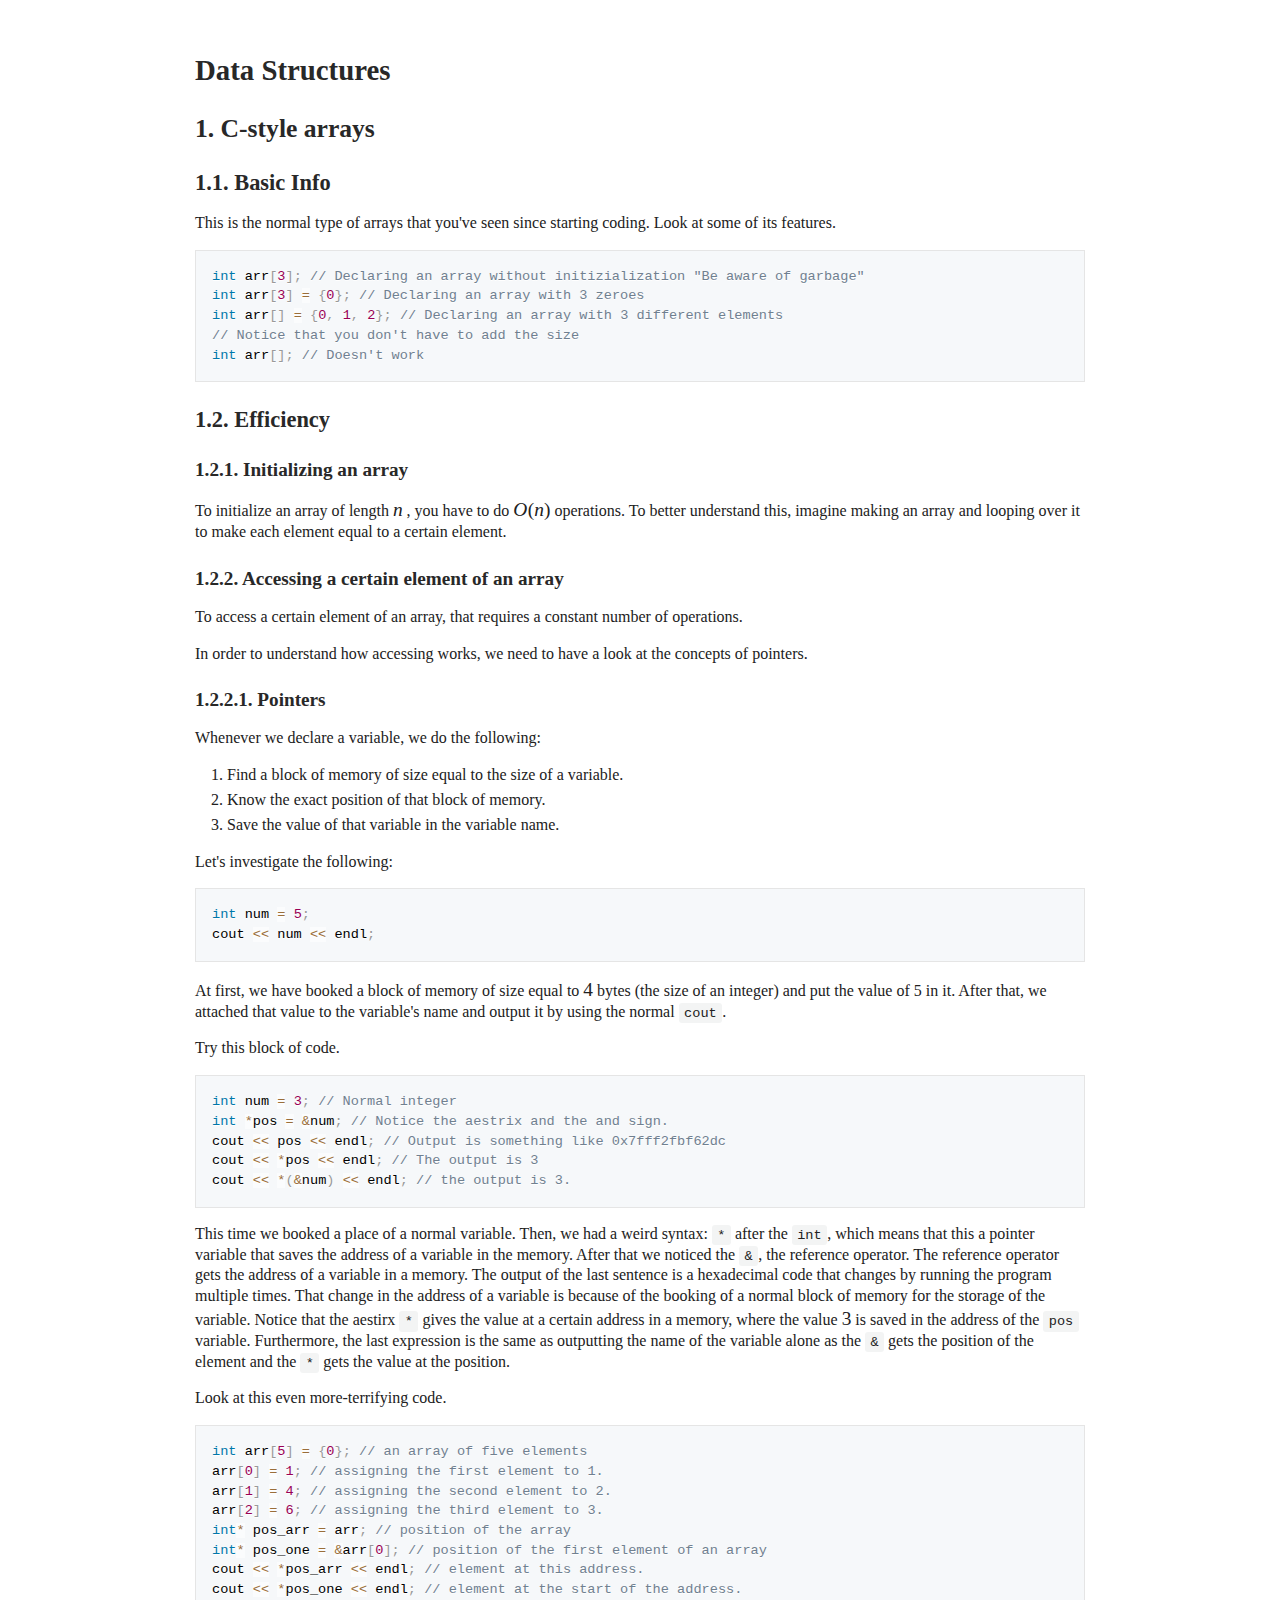
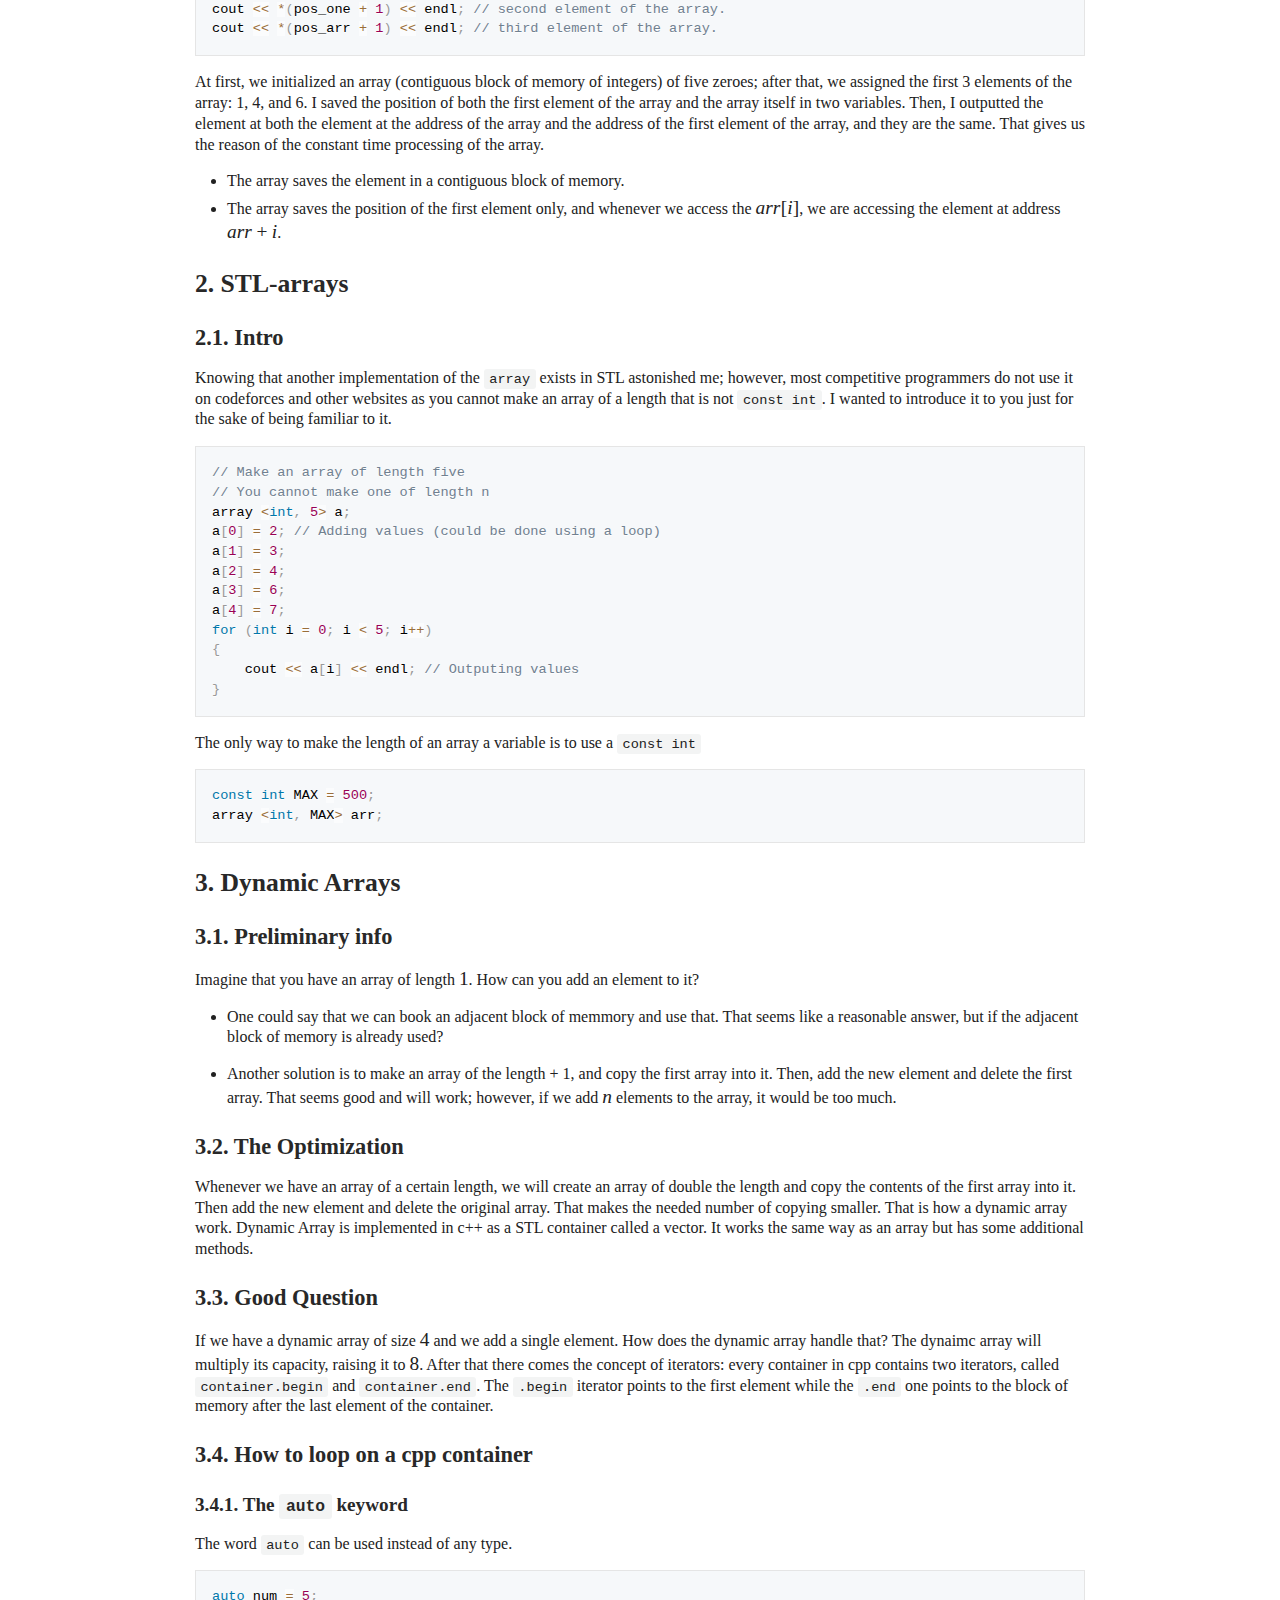
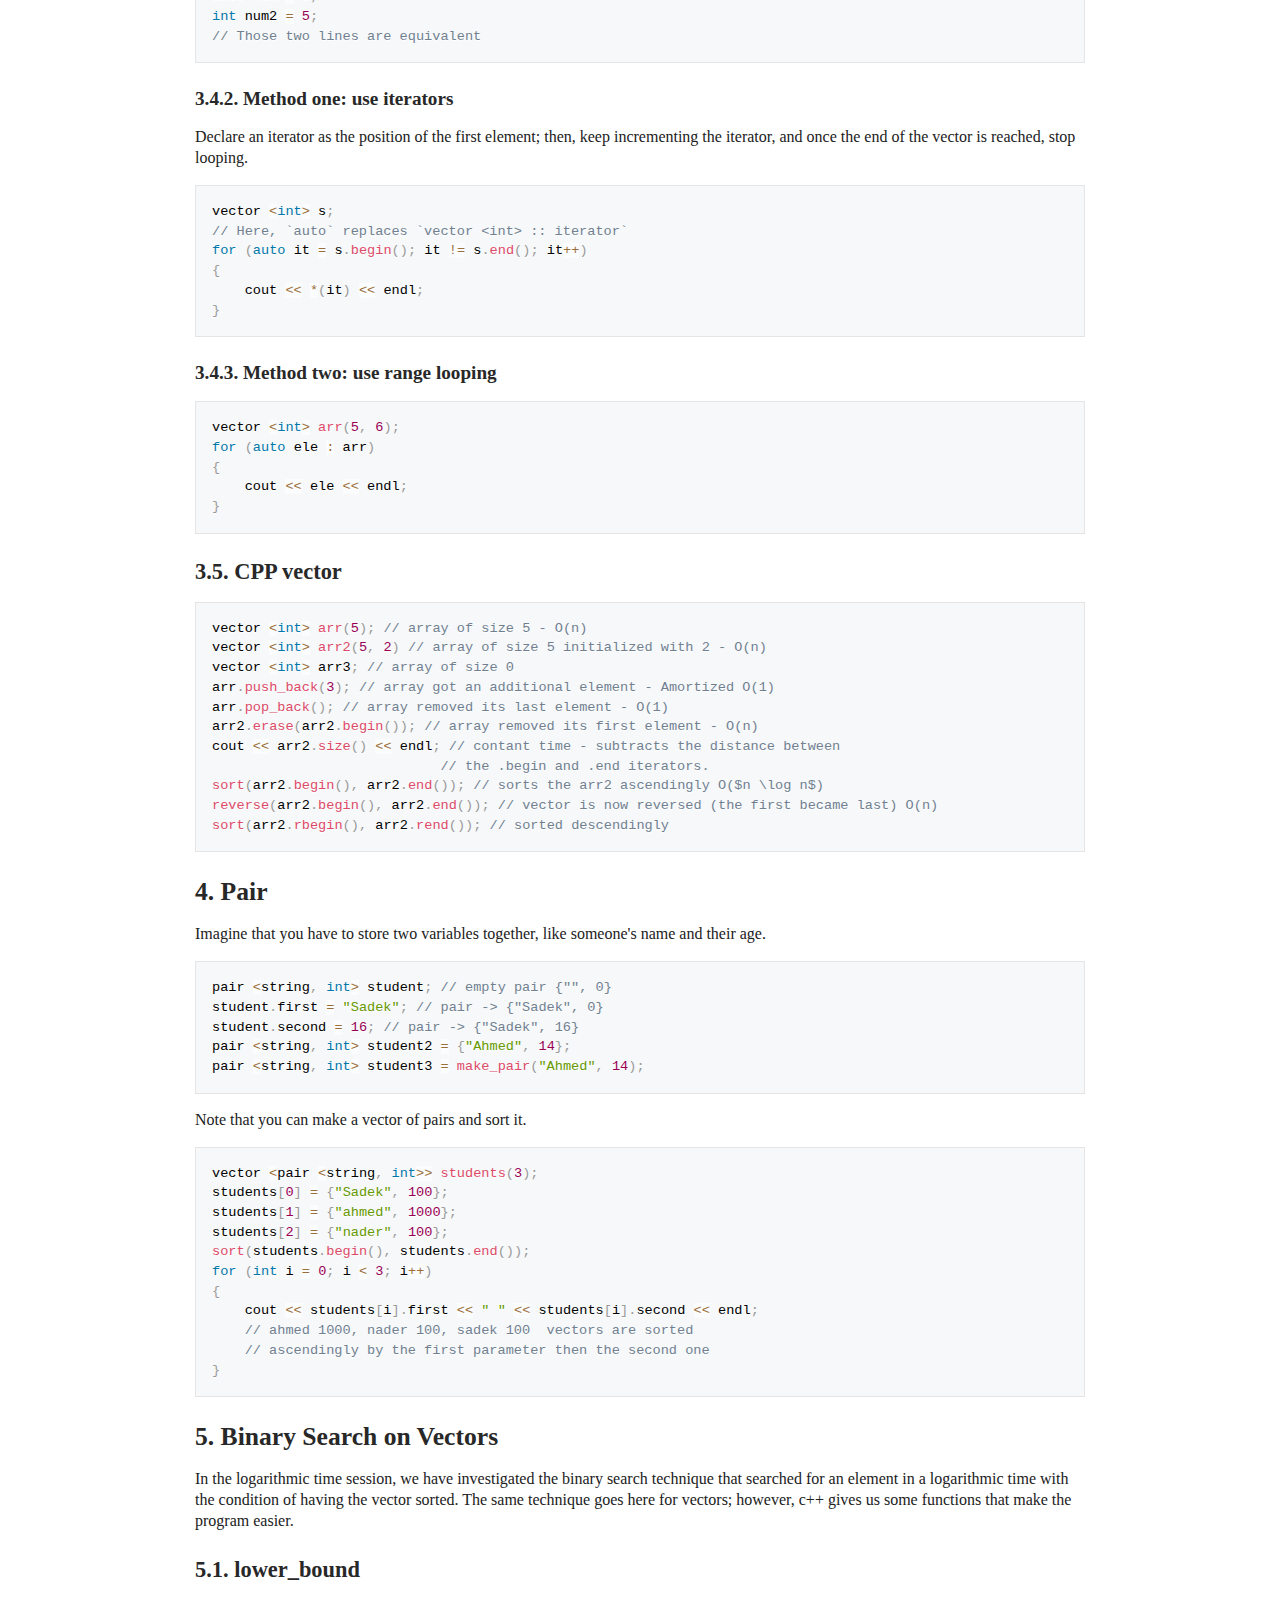
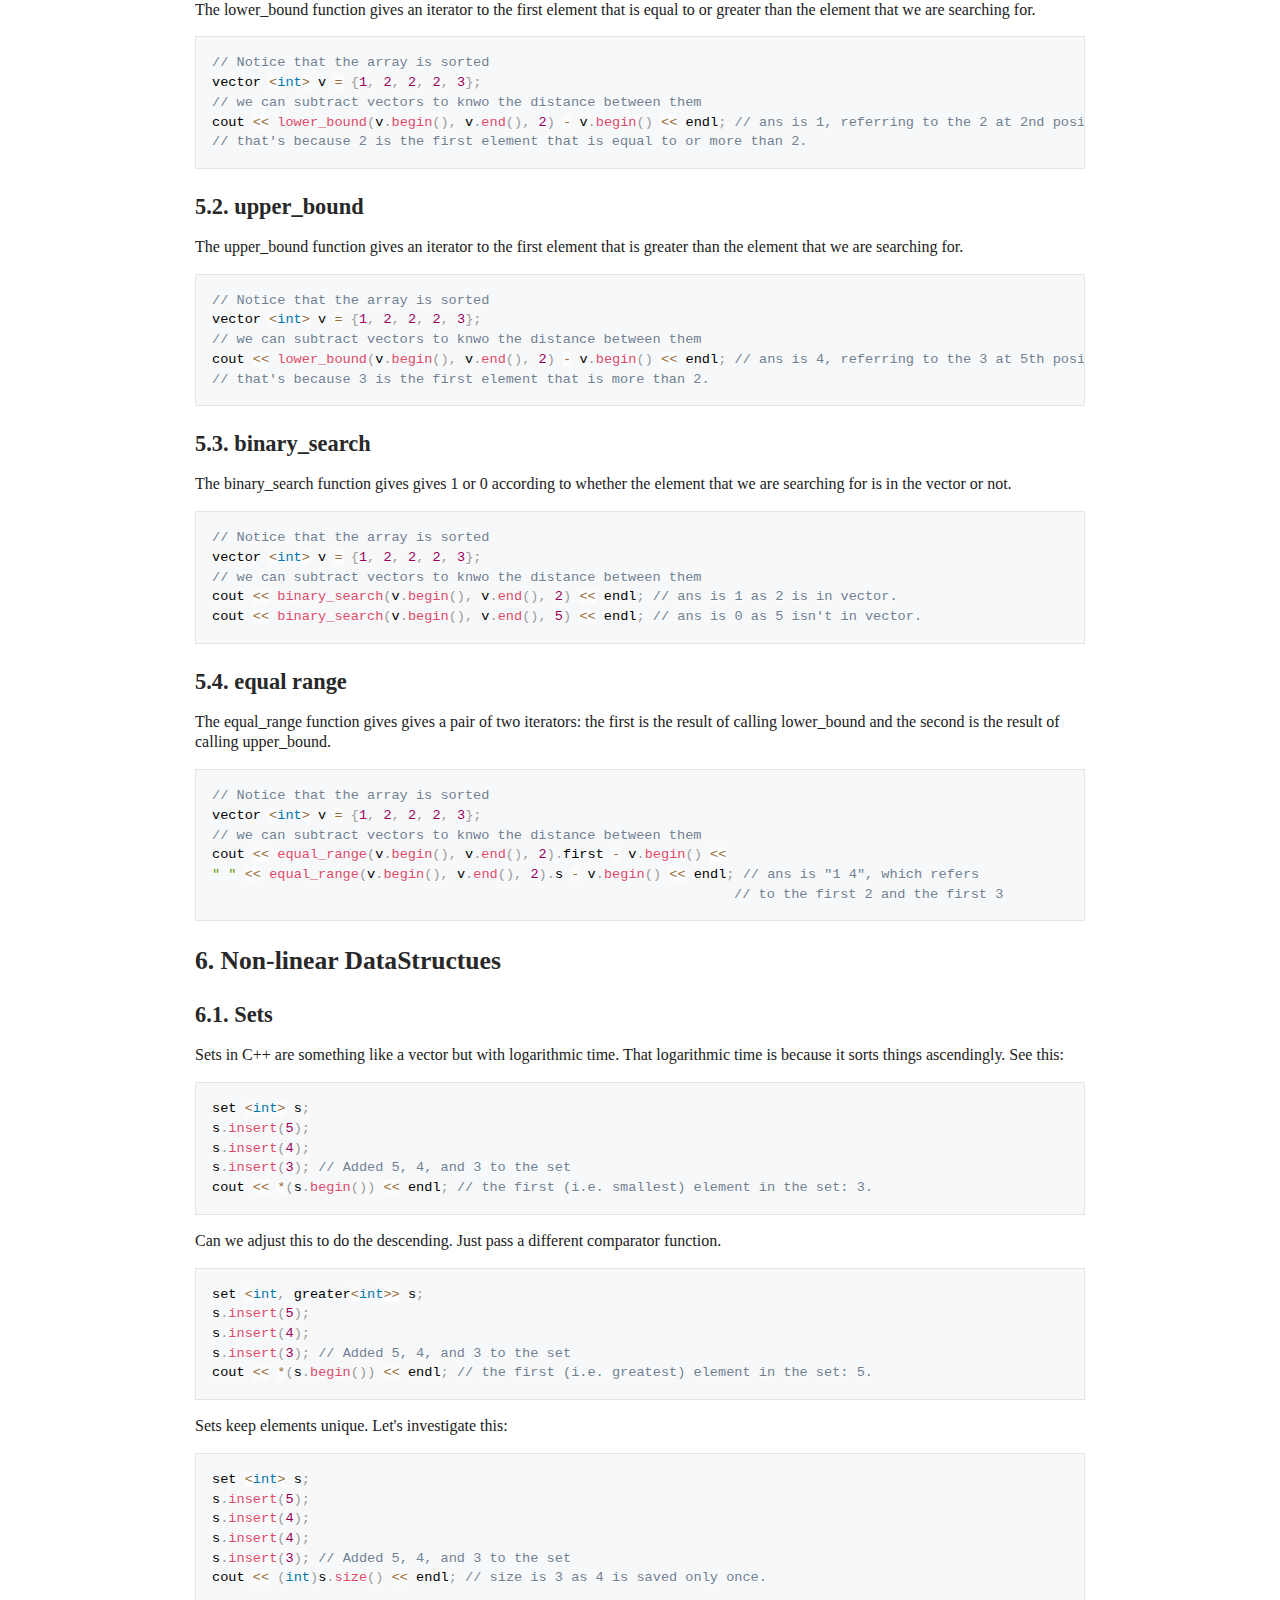
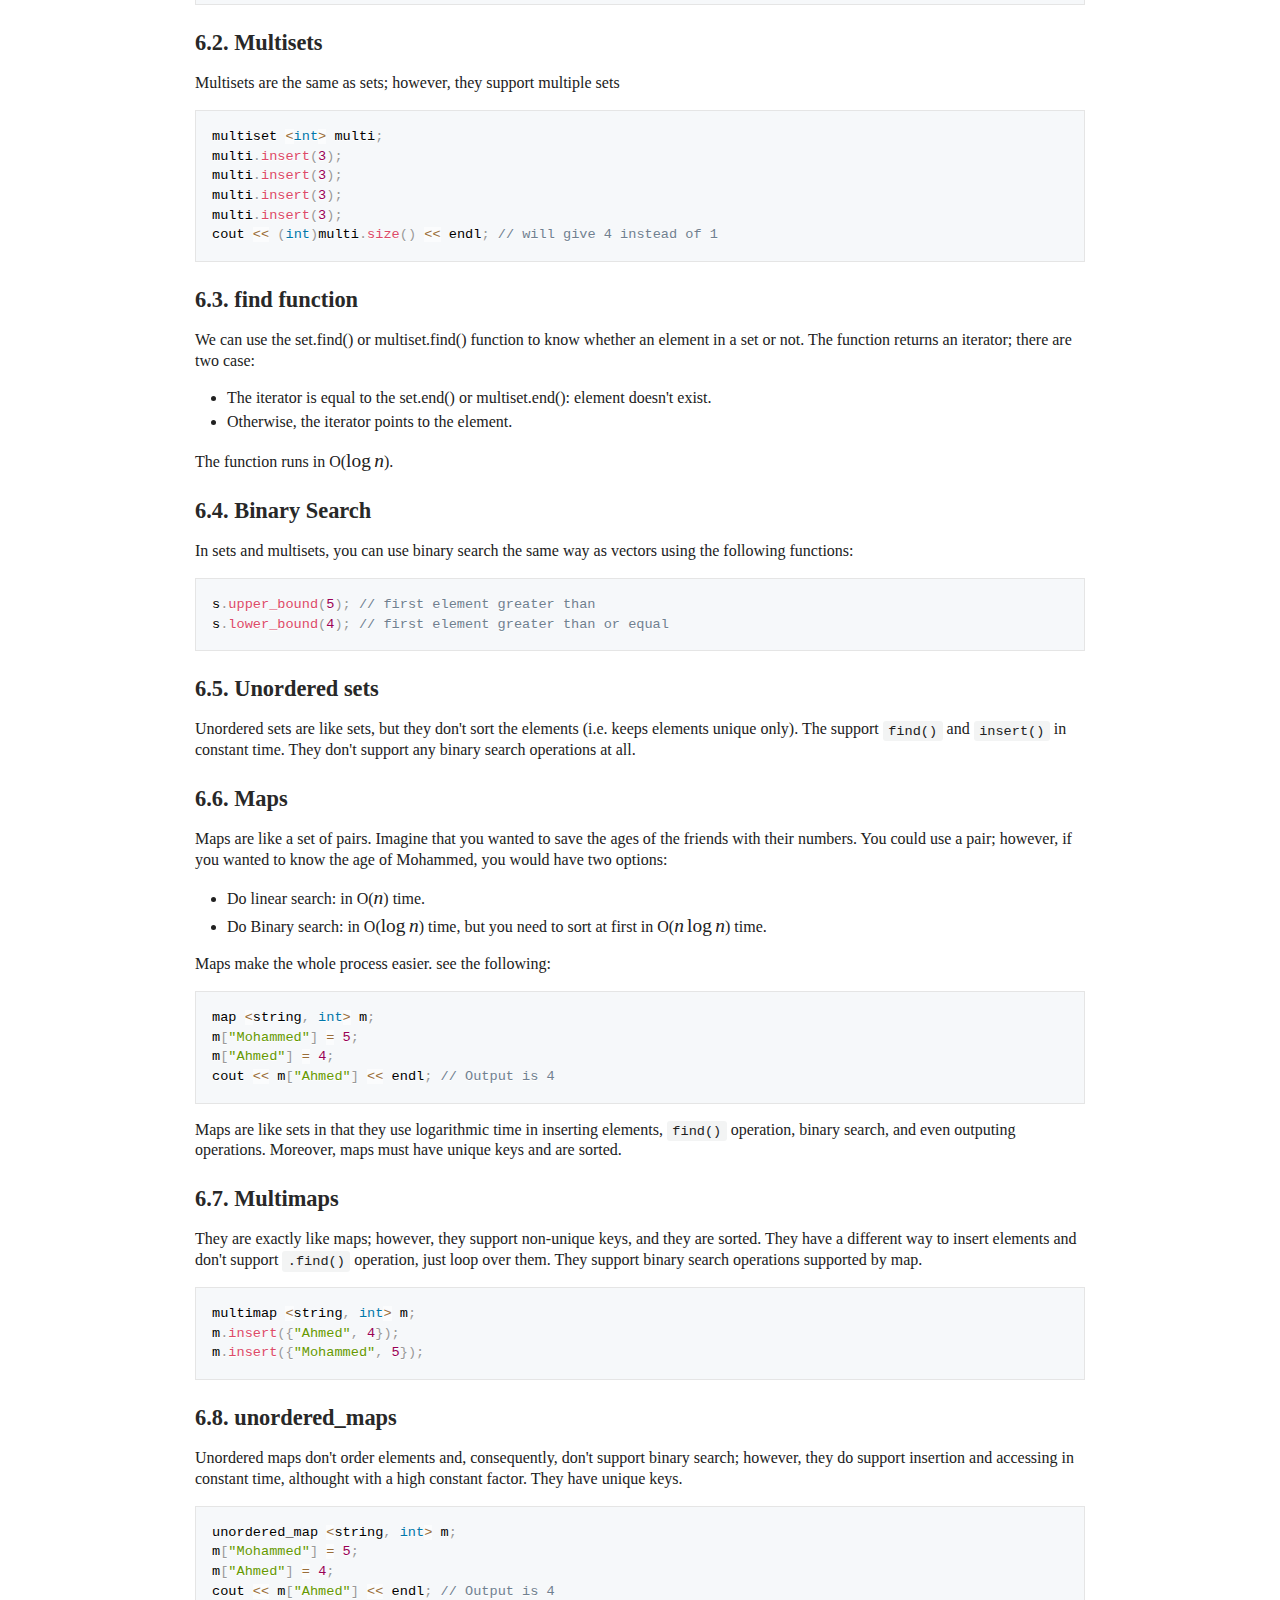
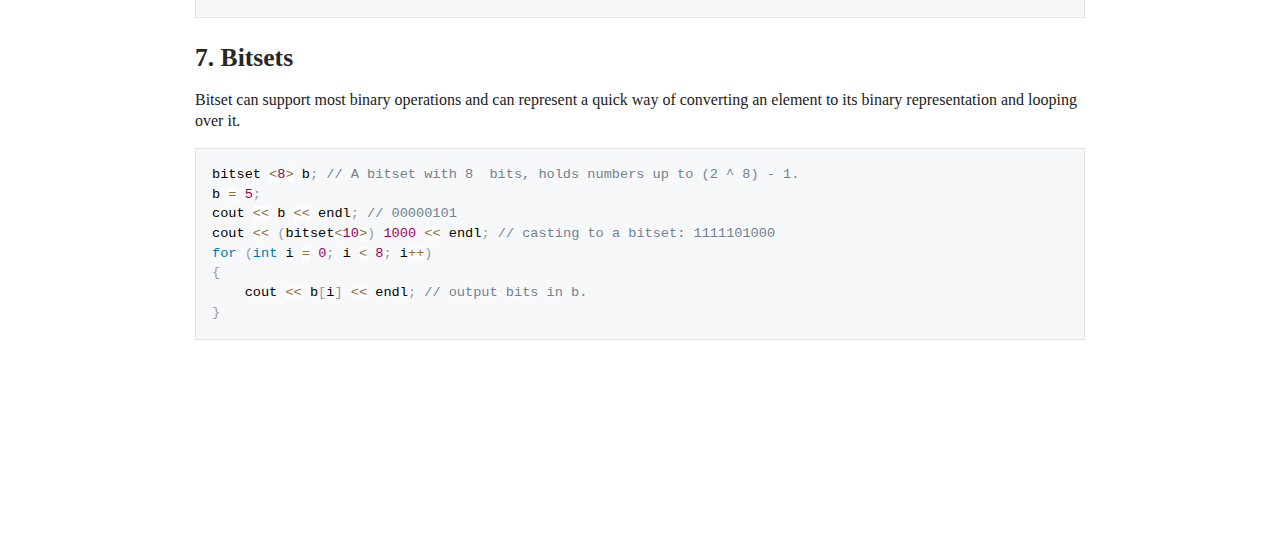
<file: cp/4.html>
<!DOCTYPE html>
<html lang="en">
<head>
  <meta charset="UTF-8">
  <meta name="viewport" content="width=device-width, initial-scale=1">
  <title></title>
  <style>
  @font-face {
  font-family: octicons-link;
  src: url([data-uri]) format('woff');
}

.markdown-body .octicon {
  display: inline-block;
  fill: currentColor;
  vertical-align: text-bottom;
}

.markdown-body .anchor {
  float: left;
  line-height: 1;
  margin-left: -20px;
  padding-right: 4px;
}

.markdown-body .anchor:focus {
  outline: none;
}

.markdown-body h1 .octicon-link,
.markdown-body h2 .octicon-link,
.markdown-body h3 .octicon-link,
.markdown-body h4 .octicon-link,
.markdown-body h5 .octicon-link,
.markdown-body h6 .octicon-link {
  color: #1b1f23;
  vertical-align: middle;
  visibility: hidden;
}

.markdown-body h1:hover .anchor,
.markdown-body h2:hover .anchor,
.markdown-body h3:hover .anchor,
.markdown-body h4:hover .anchor,
.markdown-body h5:hover .anchor,
.markdown-body h6:hover .anchor {
  text-decoration: none;
}

.markdown-body h1:hover .anchor .octicon-link,
.markdown-body h2:hover .anchor .octicon-link,
.markdown-body h3:hover .anchor .octicon-link,
.markdown-body h4:hover .anchor .octicon-link,
.markdown-body h5:hover .anchor .octicon-link,
.markdown-body h6:hover .anchor .octicon-link {
  visibility: visible;
}

.markdown-body {
  -ms-text-size-adjust: 100%;
  -webkit-text-size-adjust: 100%;
  color: #24292e;
  line-height: 1.5;
  font-family: -apple-system,BlinkMacSystemFont,Segoe UI,Helvetica,Arial,sans-serif,Apple Color Emoji,Segoe UI Emoji,Segoe UI Symbol;
  font-size: 16px;
  line-height: 1.5;
  word-wrap: break-word;
}

.markdown-body .pl-c {
  color: #6a737d;
}

.markdown-body .pl-c1,
.markdown-body .pl-s .pl-v {
  color: #005cc5;
}

.markdown-body .pl-e,
.markdown-body .pl-en {
  color: #6f42c1;
}

.markdown-body .pl-s .pl-s1,
.markdown-body .pl-smi {
  color: #24292e;
}

.markdown-body .pl-ent {
  color: #22863a;
}

.markdown-body .pl-k {
  color: #d73a49;
}

.markdown-body .pl-pds,
.markdown-body .pl-s,
.markdown-body .pl-s .pl-pse .pl-s1,
.markdown-body .pl-sr,
.markdown-body .pl-sr .pl-cce,
.markdown-body .pl-sr .pl-sra,
.markdown-body .pl-sr .pl-sre {
  color: #032f62;
}

.markdown-body .pl-smw,
.markdown-body .pl-v {
  color: #e36209;
}

.markdown-body .pl-bu {
  color: #b31d28;
}

.markdown-body .pl-ii {
  background-color: #b31d28;
  color: #fafbfc;
}

.markdown-body .pl-c2 {
  background-color: #d73a49;
  color: #fafbfc;
}

.markdown-body .pl-c2:before {
  content: "^M";
}

.markdown-body .pl-sr .pl-cce {
  color: #22863a;
  font-weight: 700;
}

.markdown-body .pl-ml {
  color: #735c0f;
}

.markdown-body .pl-mh,
.markdown-body .pl-mh .pl-en,
.markdown-body .pl-ms {
  color: #005cc5;
  font-weight: 700;
}

.markdown-body .pl-mi {
  color: #24292e;
  font-style: italic;
}

.markdown-body .pl-mb {
  color: #24292e;
  font-weight: 700;
}

.markdown-body .pl-md {
  background-color: #ffeef0;
  color: #b31d28;
}

.markdown-body .pl-mi1 {
  background-color: #f0fff4;
  color: #22863a;
}

.markdown-body .pl-mc {
  background-color: #ffebda;
  color: #e36209;
}

.markdown-body .pl-mi2 {
  background-color: #005cc5;
  color: #f6f8fa;
}

.markdown-body .pl-mdr {
  color: #6f42c1;
  font-weight: 700;
}

.markdown-body .pl-ba {
  color: #586069;
}

.markdown-body .pl-sg {
  color: #959da5;
}

.markdown-body .pl-corl {
  color: #032f62;
  text-decoration: underline;
}

.markdown-body details {
  display: block;
}

.markdown-body summary {
  display: list-item;
}

.markdown-body a {
  background-color: transparent;
}

.markdown-body a:active,
.markdown-body a:hover {
  outline-width: 0;
}

.markdown-body strong {
  font-weight: inherit;
  font-weight: bolder;
}

.markdown-body h1 {
  font-size: 2em;
  margin: .67em 0;
}

.markdown-body img {
  border-style: none;
}

.markdown-body code,
.markdown-body kbd,
.markdown-body pre {
  font-family: monospace,monospace;
  font-size: 1em;
}

.markdown-body hr {
  box-sizing: content-box;
  height: 0;
  overflow: visible;
}

.markdown-body input {
  font: inherit;
  margin: 0;
}

.markdown-body input {
  overflow: visible;
}

.markdown-body [type=checkbox] {
  box-sizing: border-box;
  padding: 0;
}

.markdown-body * {
  box-sizing: border-box;
}

.markdown-body input {
  font-family: inherit;
  font-size: inherit;
  line-height: inherit;
}

.markdown-body a {
  color: #0366d6;
  text-decoration: none;
}

.markdown-body a:hover {
  text-decoration: underline;
}

.markdown-body strong {
  font-weight: 600;
}

.markdown-body hr {
  background: transparent;
  border: 0;
  border-bottom: 1px solid #dfe2e5;
  height: 0;
  margin: 15px 0;
  overflow: hidden;
}

.markdown-body hr:before {
  content: "";
  display: table;
}

.markdown-body hr:after {
  clear: both;
  content: "";
  display: table;
}

.markdown-body table {
  border-collapse: collapse;
  border-spacing: 0;
}

.markdown-body td,
.markdown-body th {
  padding: 0;
}

.markdown-body details summary {
  cursor: pointer;
}

.markdown-body h1,
.markdown-body h2,
.markdown-body h3,
.markdown-body h4,
.markdown-body h5,
.markdown-body h6 {
  margin-bottom: 0;
  margin-top: 0;
}

.markdown-body h1 {
  font-size: 32px;
}

.markdown-body h1,
.markdown-body h2 {
  font-weight: 600;
}

.markdown-body h2 {
  font-size: 24px;
}

.markdown-body h3 {
  font-size: 20px;
}

.markdown-body h3,
.markdown-body h4 {
  font-weight: 600;
}

.markdown-body h4 {
  font-size: 16px;
}

.markdown-body h5 {
  font-size: 14px;
}

.markdown-body h5,
.markdown-body h6 {
  font-weight: 600;
}

.markdown-body h6 {
  font-size: 12px;
}

.markdown-body p {
  margin-bottom: 10px;
  margin-top: 0;
}

.markdown-body blockquote {
  margin: 0;
}

.markdown-body ol,
.markdown-body ul {
  margin-bottom: 0;
  margin-top: 0;
  padding-left: 0;
}

.markdown-body ol ol,
.markdown-body ul ol {
  list-style-type: lower-roman;
}

.markdown-body ol ol ol,
.markdown-body ol ul ol,
.markdown-body ul ol ol,
.markdown-body ul ul ol {
  list-style-type: lower-alpha;
}

.markdown-body dd {
  margin-left: 0;
}

.markdown-body code,
.markdown-body pre {
  font-family: SFMono-Regular,Consolas,Liberation Mono,Menlo,Courier,monospace;
  font-size: 12px;
}

.markdown-body pre {
  margin-bottom: 0;
  margin-top: 0;
}

.markdown-body input::-webkit-inner-spin-button,
.markdown-body input::-webkit-outer-spin-button {
  -webkit-appearance: none;
  appearance: none;
  margin: 0;
}

.markdown-body .border {
  border: 1px solid #e1e4e8!important;
}

.markdown-body .border-0 {
  border: 0!important;
}

.markdown-body .border-bottom {
  border-bottom: 1px solid #e1e4e8!important;
}

.markdown-body .rounded-1 {
  border-radius: 3px!important;
}

.markdown-body .bg-white {
  background-color: #fff!important;
}

.markdown-body .bg-gray-light {
  background-color: #fafbfc!important;
}

.markdown-body .text-gray-light {
  color: #6a737d!important;
}

.markdown-body .mb-0 {
  margin-bottom: 0!important;
}

.markdown-body .my-2 {
  margin-bottom: 8px!important;
  margin-top: 8px!important;
}

.markdown-body .pl-0 {
  padding-left: 0!important;
}

.markdown-body .py-0 {
  padding-bottom: 0!important;
  padding-top: 0!important;
}

.markdown-body .pl-1 {
  padding-left: 4px!important;
}

.markdown-body .pl-2 {
  padding-left: 8px!important;
}

.markdown-body .py-2 {
  padding-bottom: 8px!important;
  padding-top: 8px!important;
}

.markdown-body .pl-3,
.markdown-body .px-3 {
  padding-left: 16px!important;
}

.markdown-body .px-3 {
  padding-right: 16px!important;
}

.markdown-body .pl-4 {
  padding-left: 24px!important;
}

.markdown-body .pl-5 {
  padding-left: 32px!important;
}

.markdown-body .pl-6 {
  padding-left: 40px!important;
}

.markdown-body .f6 {
  font-size: 12px!important;
}

.markdown-body .lh-condensed {
  line-height: 1.25!important;
}

.markdown-body .text-bold {
  font-weight: 600!important;
}

.markdown-body:before {
  content: "";
  display: table;
}

.markdown-body:after {
  clear: both;
  content: "";
  display: table;
}

.markdown-body>:first-child {
  margin-top: 0!important;
}

.markdown-body>:last-child {
  margin-bottom: 0!important;
}

.markdown-body a:not([href]) {
  color: inherit;
  text-decoration: none;
}

.markdown-body blockquote,
.markdown-body dl,
.markdown-body ol,
.markdown-body p,
.markdown-body pre,
.markdown-body table,
.markdown-body ul {
  margin-bottom: 16px;
  margin-top: 0;
}

.markdown-body hr {
  background-color: #e1e4e8;
  border: 0;
  height: .25em;
  margin: 24px 0;
  padding: 0;
}

.markdown-body blockquote {
  border-left: .25em solid #dfe2e5;
  color: #6a737d;
  padding: 0 1em;
}

.markdown-body blockquote>:first-child {
  margin-top: 0;
}

.markdown-body blockquote>:last-child {
  margin-bottom: 0;
}

.markdown-body kbd {
  background-color: #fafbfc;
  border: 1px solid #c6cbd1;
  border-bottom-color: #959da5;
  border-radius: 3px;
  box-shadow: inset 0 -1px 0 #959da5;
  color: #444d56;
  display: inline-block;
  font-size: 11px;
  line-height: 10px;
  padding: 3px 5px;
  vertical-align: middle;
}

.markdown-body h1,
.markdown-body h2,
.markdown-body h3,
.markdown-body h4,
.markdown-body h5,
.markdown-body h6 {
  font-weight: 600;
  line-height: 1.25;
  margin-bottom: 16px;
  margin-top: 24px;
}

.markdown-body h1 {
  font-size: 2em;
}

.markdown-body h1,
.markdown-body h2 {
  border-bottom: 1px solid #eaecef;
  padding-bottom: .3em;
}

.markdown-body h2 {
  font-size: 1.5em;
}

.markdown-body h3 {
  font-size: 1.25em;
}

.markdown-body h4 {
  font-size: 1em;
}

.markdown-body h5 {
  font-size: .875em;
}

.markdown-body h6 {
  color: #6a737d;
  font-size: .85em;
}

.markdown-body ol,
.markdown-body ul {
  padding-left: 2em;
}

.markdown-body ol ol,
.markdown-body ol ul,
.markdown-body ul ol,
.markdown-body ul ul {
  margin-bottom: 0;
  margin-top: 0;
}

.markdown-body li {
  word-wrap: break-all;
}

.markdown-body li>p {
  margin-top: 16px;
}

.markdown-body li+li {
  margin-top: .25em;
}

.markdown-body dl {
  padding: 0;
}

.markdown-body dl dt {
  font-size: 1em;
  font-style: italic;
  font-weight: 600;
  margin-top: 16px;
  padding: 0;
}

.markdown-body dl dd {
  margin-bottom: 16px;
  padding: 0 16px;
}

.markdown-body table {
  display: block;
  overflow: auto;
  width: 100%;
}

.markdown-body table th {
  font-weight: 600;
}

.markdown-body table td,
.markdown-body table th {
  border: 1px solid #dfe2e5;
  padding: 6px 13px;
}

.markdown-body table tr {
  background-color: #fff;
  border-top: 1px solid #c6cbd1;
}

.markdown-body table tr:nth-child(2n) {
  background-color: #f6f8fa;
}

.markdown-body img {
  background-color: #fff;
  box-sizing: content-box;
  max-width: 100%;
}

.markdown-body img[align=right] {
  padding-left: 20px;
}

.markdown-body img[align=left] {
  padding-right: 20px;
}

.markdown-body code {
  background-color: rgba(27,31,35,.05);
  border-radius: 3px;
  font-size: 85%;
  margin: 0;
  padding: .2em .4em;
}

.markdown-body pre {
  word-wrap: normal;
}

.markdown-body pre>code {
  background: transparent;
  border: 0;
  font-size: 100%;
  margin: 0;
  padding: 0;
  white-space: pre;
  word-break: normal;
}

.markdown-body .highlight {
  margin-bottom: 16px;
}

.markdown-body .highlight pre {
  margin-bottom: 0;
  word-break: normal;
}

.markdown-body .highlight pre,
.markdown-body pre {
  background-color: #f6f8fa;
  border-radius: 3px;
  font-size: 85%;
  line-height: 1.45;
  overflow: auto;
  padding: 16px;
}

.markdown-body pre code {
  background-color: transparent;
  border: 0;
  display: inline;
  line-height: inherit;
  margin: 0;
  max-width: auto;
  overflow: visible;
  padding: 0;
  word-wrap: normal;
}

.markdown-body .commit-tease-sha {
  color: #444d56;
  display: inline-block;
  font-family: SFMono-Regular,Consolas,Liberation Mono,Menlo,Courier,monospace;
  font-size: 90%;
}

.markdown-body .blob-wrapper {
  border-bottom-left-radius: 3px;
  border-bottom-right-radius: 3px;
  overflow-x: auto;
  overflow-y: hidden;
}

.markdown-body .blob-wrapper-embedded {
  max-height: 240px;
  overflow-y: auto;
}

.markdown-body .blob-num {
  -moz-user-select: none;
  -ms-user-select: none;
  -webkit-user-select: none;
  color: rgba(27,31,35,.3);
  cursor: pointer;
  font-family: SFMono-Regular,Consolas,Liberation Mono,Menlo,Courier,monospace;
  font-size: 12px;
  line-height: 20px;
  min-width: 50px;
  padding-left: 10px;
  padding-right: 10px;
  text-align: right;
  user-select: none;
  vertical-align: top;
  white-space: nowrap;
  width: 1%;
}

.markdown-body .blob-num:hover {
  color: rgba(27,31,35,.6);
}

.markdown-body .blob-num:before {
  content: attr(data-line-number);
}

.markdown-body .blob-code {
  line-height: 20px;
  padding-left: 10px;
  padding-right: 10px;
  position: relative;
  vertical-align: top;
}

.markdown-body .blob-code-inner {
  color: #24292e;
  font-family: SFMono-Regular,Consolas,Liberation Mono,Menlo,Courier,monospace;
  font-size: 12px;
  overflow: visible;
  white-space: pre;
  word-wrap: normal;
}

.markdown-body .pl-token.active,
.markdown-body .pl-token:hover {
  background: #ffea7f;
  cursor: pointer;
}

.markdown-body kbd {
  background-color: #fafbfc;
  border: 1px solid #d1d5da;
  border-bottom-color: #c6cbd1;
  border-radius: 3px;
  box-shadow: inset 0 -1px 0 #c6cbd1;
  color: #444d56;
  display: inline-block;
  font: 11px SFMono-Regular,Consolas,Liberation Mono,Menlo,Courier,monospace;
  line-height: 10px;
  padding: 3px 5px;
  vertical-align: middle;
}

.markdown-body :checked+.radio-label {
  border-color: #0366d6;
  position: relative;
  z-index: 1;
}

.markdown-body .tab-size[data-tab-size="1"] {
  -moz-tab-size: 1;
  tab-size: 1;
}

.markdown-body .tab-size[data-tab-size="2"] {
  -moz-tab-size: 2;
  tab-size: 2;
}

.markdown-body .tab-size[data-tab-size="3"] {
  -moz-tab-size: 3;
  tab-size: 3;
}

.markdown-body .tab-size[data-tab-size="4"] {
  -moz-tab-size: 4;
  tab-size: 4;
}

.markdown-body .tab-size[data-tab-size="5"] {
  -moz-tab-size: 5;
  tab-size: 5;
}

.markdown-body .tab-size[data-tab-size="6"] {
  -moz-tab-size: 6;
  tab-size: 6;
}

.markdown-body .tab-size[data-tab-size="7"] {
  -moz-tab-size: 7;
  tab-size: 7;
}

.markdown-body .tab-size[data-tab-size="8"] {
  -moz-tab-size: 8;
  tab-size: 8;
}

.markdown-body .tab-size[data-tab-size="9"] {
  -moz-tab-size: 9;
  tab-size: 9;
}

.markdown-body .tab-size[data-tab-size="10"] {
  -moz-tab-size: 10;
  tab-size: 10;
}

.markdown-body .tab-size[data-tab-size="11"] {
  -moz-tab-size: 11;
  tab-size: 11;
}

.markdown-body .tab-size[data-tab-size="12"] {
  -moz-tab-size: 12;
  tab-size: 12;
}

.markdown-body .task-list-item {
  list-style-type: none;
}

.markdown-body .task-list-item+.task-list-item {
  margin-top: 3px;
}

.markdown-body .task-list-item input {
  margin: 0 .2em .25em -1.6em;
  vertical-align: middle;
}

.markdown-body hr {
  border-bottom-color: #eee;
}

.markdown-body .pl-0 {
  padding-left: 0!important;
}

.markdown-body .pl-1 {
  padding-left: 4px!important;
}

.markdown-body .pl-2 {
  padding-left: 8px!important;
}

.markdown-body .pl-3 {
  padding-left: 16px!important;
}

.markdown-body .pl-4 {
  padding-left: 24px!important;
}

.markdown-body .pl-5 {
  padding-left: 32px!important;
}

.markdown-body .pl-6 {
  padding-left: 40px!important;
}

.markdown-body .pl-7 {
  padding-left: 48px!important;
}

.markdown-body .pl-8 {
  padding-left: 64px!important;
}

.markdown-body .pl-9 {
  padding-left: 80px!important;
}

.markdown-body .pl-10 {
  padding-left: 96px!important;
}

.markdown-body .pl-11 {
  padding-left: 112px!important;
}

.markdown-body .pl-12 {
  padding-left: 128px!important;
}

/*# sourceURL=webpack://./node_modules/github-markdown-css/github-markdown.css */
/*# sourceMappingURL=[data-uri] */
  </style>
  <style>
  /**
 * prism.js default theme for JavaScript, CSS and HTML
 * Based on dabblet (http://dabblet.com)
 * @author Lea Verou
 */

code[class*="language-"],
pre[class*="language-"] {
	color: black;
	background: none;
	text-shadow: 0 1px white;
	font-family: Consolas, Monaco, 'Andale Mono', 'Ubuntu Mono', monospace;
	font-size: 1em;
	text-align: left;
	white-space: pre;
	word-spacing: normal;
	word-break: normal;
	word-wrap: normal;
	line-height: 1.5;

	-moz-tab-size: 4;
	-o-tab-size: 4;
	tab-size: 4;

	-webkit-hyphens: none;
	-moz-hyphens: none;
	-ms-hyphens: none;
	hyphens: none;
}

pre[class*="language-"]::-moz-selection, pre[class*="language-"] ::-moz-selection,
code[class*="language-"]::-moz-selection, code[class*="language-"] ::-moz-selection {
	text-shadow: none;
	background: #b3d4fc;
}

pre[class*="language-"]::selection, pre[class*="language-"] ::selection,
code[class*="language-"]::selection, code[class*="language-"] ::selection {
	text-shadow: none;
	background: #b3d4fc;
}

@media print {
	code[class*="language-"],
	pre[class*="language-"] {
		text-shadow: none;
	}
}

/* Code blocks */
pre[class*="language-"] {
	padding: 1em;
	margin: .5em 0;
	overflow: auto;
}

:not(pre) > code[class*="language-"],
pre[class*="language-"] {
	background: #f5f2f0;
}

/* Inline code */
:not(pre) > code[class*="language-"] {
	padding: .1em;
	border-radius: .3em;
	white-space: normal;
}

.token.comment,
.token.prolog,
.token.doctype,
.token.cdata {
	color: slategray;
}

.token.punctuation {
	color: #999;
}

.token.namespace {
	opacity: .7;
}

.token.property,
.token.tag,
.token.boolean,
.token.number,
.token.constant,
.token.symbol,
.token.deleted {
	color: #905;
}

.token.selector,
.token.attr-name,
.token.string,
.token.char,
.token.builtin,
.token.inserted {
	color: #690;
}

.token.operator,
.token.entity,
.token.url,
.language-css .token.string,
.style .token.string {
	color: #9a6e3a;
	/* This background color was intended by the author of this theme. */
	background: hsla(0, 0%, 100%, .5);
}

.token.atrule,
.token.attr-value,
.token.keyword {
	color: #07a;
}

.token.function,
.token.class-name {
	color: #DD4A68;
}

.token.regex,
.token.important,
.token.variable {
	color: #e90;
}

.token.important,
.token.bold {
	font-weight: bold;
}
.token.italic {
	font-style: italic;
}

.token.entity {
	cursor: help;
}

/*# sourceURL=webpack://./node_modules/prismjs/themes/prism.css */
/*# sourceMappingURL=[data-uri] */
  </style>
  <style>
  /* stylelint-disable font-family-no-missing-generic-family-keyword */
@font-face {
  font-family: 'KaTeX_AMS';
  src: url(file:///tmp/.mount_markteinX7LU/resources/app.asar/dist/electron/fonts/KaTeX_AMS-Regular.73ea273a.woff2) format('woff2'), url(file:///tmp/.mount_markteinX7LU/resources/app.asar/dist/electron/fonts/KaTeX_AMS-Regular.d562e886.woff) format('woff'), url(file:///tmp/.mount_markteinX7LU/resources/app.asar/dist/electron/fonts/KaTeX_AMS-Regular.853be924.ttf) format('truetype');
  font-weight: normal;
  font-style: normal;
}
@font-face {
  font-family: 'KaTeX_Caligraphic';
  src: url(file:///tmp/.mount_markteinX7LU/resources/app.asar/dist/electron/fonts/KaTeX_Caligraphic-Bold.a1abf90d.woff2) format('woff2'), url(file:///tmp/.mount_markteinX7LU/resources/app.asar/dist/electron/fonts/KaTeX_Caligraphic-Bold.d757c535.woff) format('woff'), url(file:///tmp/.mount_markteinX7LU/resources/app.asar/dist/electron/fonts/KaTeX_Caligraphic-Bold.7489a2fb.ttf) format('truetype');
  font-weight: bold;
  font-style: normal;
}
@font-face {
  font-family: 'KaTeX_Caligraphic';
  src: url(file:///tmp/.mount_markteinX7LU/resources/app.asar/dist/electron/fonts/KaTeX_Caligraphic-Regular.d6484fce.woff2) format('woff2'), url(file:///tmp/.mount_markteinX7LU/resources/app.asar/dist/electron/fonts/KaTeX_Caligraphic-Regular.db074fa2.woff) format('woff'), url(file:///tmp/.mount_markteinX7LU/resources/app.asar/dist/electron/fonts/KaTeX_Caligraphic-Regular.7e873d38.ttf) format('truetype');
  font-weight: normal;
  font-style: normal;
}
@font-face {
  font-family: 'KaTeX_Fraktur';
  src: url(file:///tmp/.mount_markteinX7LU/resources/app.asar/dist/electron/fonts/KaTeX_Fraktur-Bold.931d67ea.woff2) format('woff2'), url(file:///tmp/.mount_markteinX7LU/resources/app.asar/dist/electron/fonts/KaTeX_Fraktur-Bold.354501ba.woff) format('woff'), url(file:///tmp/.mount_markteinX7LU/resources/app.asar/dist/electron/fonts/KaTeX_Fraktur-Bold.4c761b37.ttf) format('truetype');
  font-weight: bold;
  font-style: normal;
}
@font-face {
  font-family: 'KaTeX_Fraktur';
  src: url(file:///tmp/.mount_markteinX7LU/resources/app.asar/dist/electron/fonts/KaTeX_Fraktur-Regular.172d3529.woff2) format('woff2'), url(file:///tmp/.mount_markteinX7LU/resources/app.asar/dist/electron/fonts/KaTeX_Fraktur-Regular.6fdf0ac5.woff) format('woff'), url(file:///tmp/.mount_markteinX7LU/resources/app.asar/dist/electron/fonts/KaTeX_Fraktur-Regular.ed305b54.ttf) format('truetype');
  font-weight: normal;
  font-style: normal;
}
@font-face {
  font-family: 'KaTeX_Main';
  src: url(file:///tmp/.mount_markteinX7LU/resources/app.asar/dist/electron/fonts/KaTeX_Main-Bold.39890742.woff2) format('woff2'), url(file:///tmp/.mount_markteinX7LU/resources/app.asar/dist/electron/fonts/KaTeX_Main-Bold.0c3b8929.woff) format('woff'), url(file:///tmp/.mount_markteinX7LU/resources/app.asar/dist/electron/fonts/KaTeX_Main-Bold.8169508b.ttf) format('truetype');
  font-weight: bold;
  font-style: normal;
}
@font-face {
  font-family: 'KaTeX_Main';
  src: url(file:///tmp/.mount_markteinX7LU/resources/app.asar/dist/electron/fonts/KaTeX_Main-BoldItalic.20f389c4.woff2) format('woff2'), url(file:///tmp/.mount_markteinX7LU/resources/app.asar/dist/electron/fonts/KaTeX_Main-BoldItalic.428978dc.woff) format('woff'), url(file:///tmp/.mount_markteinX7LU/resources/app.asar/dist/electron/fonts/KaTeX_Main-BoldItalic.828abcb2.ttf) format('truetype');
  font-weight: bold;
  font-style: italic;
}
@font-face {
  font-family: 'KaTeX_Main';
  src: url(file:///tmp/.mount_markteinX7LU/resources/app.asar/dist/electron/fonts/KaTeX_Main-Italic.fe2176f7.woff2) format('woff2'), url(file:///tmp/.mount_markteinX7LU/resources/app.asar/dist/electron/fonts/KaTeX_Main-Italic.fd947498.woff) format('woff'), url(file:///tmp/.mount_markteinX7LU/resources/app.asar/dist/electron/fonts/KaTeX_Main-Italic.fa675e5e.ttf) format('truetype');
  font-weight: normal;
  font-style: italic;
}
@font-face {
  font-family: 'KaTeX_Main';
  src: url(file:///tmp/.mount_markteinX7LU/resources/app.asar/dist/electron/fonts/KaTeX_Main-Regular.f650f111.woff2) format('woff2'), url(file:///tmp/.mount_markteinX7LU/resources/app.asar/dist/electron/fonts/KaTeX_Main-Regular.4f35fbcc.woff) format('woff'), url(file:///tmp/.mount_markteinX7LU/resources/app.asar/dist/electron/fonts/KaTeX_Main-Regular.9eba1d77.ttf) format('truetype');
  font-weight: normal;
  font-style: normal;
}
@font-face {
  font-family: 'KaTeX_Math';
  src: url(file:///tmp/.mount_markteinX7LU/resources/app.asar/dist/electron/fonts/KaTeX_Math-BoldItalic.dcbcbd93.woff2) format('woff2'), url(file:///tmp/.mount_markteinX7LU/resources/app.asar/dist/electron/fonts/KaTeX_Math-BoldItalic.3f07ed67.woff) format('woff'), url(file:///tmp/.mount_markteinX7LU/resources/app.asar/dist/electron/fonts/KaTeX_Math-BoldItalic.bf2d440b.ttf) format('truetype');
  font-weight: bold;
  font-style: italic;
}
@font-face {
  font-family: 'KaTeX_Math';
  src: url(file:///tmp/.mount_markteinX7LU/resources/app.asar/dist/electron/fonts/KaTeX_Math-Italic.6d3d25f4.woff2) format('woff2'), url(file:///tmp/.mount_markteinX7LU/resources/app.asar/dist/electron/fonts/KaTeX_Math-Italic.96759856.woff) format('woff'), url(file:///tmp/.mount_markteinX7LU/resources/app.asar/dist/electron/fonts/KaTeX_Math-Italic.8a5f9363.ttf) format('truetype');
  font-weight: normal;
  font-style: italic;
}
@font-face {
  font-family: 'KaTeX_SansSerif';
  src: url(file:///tmp/.mount_markteinX7LU/resources/app.asar/dist/electron/fonts/KaTeX_SansSerif-Bold.95591a92.woff2) format('woff2'), url(file:///tmp/.mount_markteinX7LU/resources/app.asar/dist/electron/fonts/KaTeX_SansSerif-Bold.b9cd458a.woff) format('woff'), url(file:///tmp/.mount_markteinX7LU/resources/app.asar/dist/electron/fonts/KaTeX_SansSerif-Bold.5b49f499.ttf) format('truetype');
  font-weight: bold;
  font-style: normal;
}
@font-face {
  font-family: 'KaTeX_SansSerif';
  src: url(file:///tmp/.mount_markteinX7LU/resources/app.asar/dist/electron/fonts/KaTeX_SansSerif-Italic.7d393d38.woff2) format('woff2'), url(file:///tmp/.mount_markteinX7LU/resources/app.asar/dist/electron/fonts/KaTeX_SansSerif-Italic.8d593cfa.woff) format('woff'), url(file:///tmp/.mount_markteinX7LU/resources/app.asar/dist/electron/fonts/KaTeX_SansSerif-Italic.b257a18c.ttf) format('truetype');
  font-weight: normal;
  font-style: italic;
}
@font-face {
  font-family: 'KaTeX_SansSerif';
  src: url(file:///tmp/.mount_markteinX7LU/resources/app.asar/dist/electron/fonts/KaTeX_SansSerif-Regular.cd5e231e.woff2) format('woff2'), url(file:///tmp/.mount_markteinX7LU/resources/app.asar/dist/electron/fonts/KaTeX_SansSerif-Regular.02271ec5.woff) format('woff'), url(file:///tmp/.mount_markteinX7LU/resources/app.asar/dist/electron/fonts/KaTeX_SansSerif-Regular.2f7bc363.ttf) format('truetype');
  font-weight: normal;
  font-style: normal;
}
@font-face {
  font-family: 'KaTeX_Script';
  src: url(file:///tmp/.mount_markteinX7LU/resources/app.asar/dist/electron/fonts/KaTeX_Script-Regular.c81d1b2a.woff2) format('woff2'), url(file:///tmp/.mount_markteinX7LU/resources/app.asar/dist/electron/fonts/KaTeX_Script-Regular.073b3402.woff) format('woff'), url(file:///tmp/.mount_markteinX7LU/resources/app.asar/dist/electron/fonts/KaTeX_Script-Regular.fc9ba524.ttf) format('truetype');
  font-weight: normal;
  font-style: normal;
}
@font-face {
  font-family: 'KaTeX_Size1';
  src: url(file:///tmp/.mount_markteinX7LU/resources/app.asar/dist/electron/fonts/KaTeX_Size1-Regular.6eec866c.woff2) format('woff2'), url(file:///tmp/.mount_markteinX7LU/resources/app.asar/dist/electron/fonts/KaTeX_Size1-Regular.0108e89c.woff) format('woff'), url(file:///tmp/.mount_markteinX7LU/resources/app.asar/dist/electron/fonts/KaTeX_Size1-Regular.6de7d4b5.ttf) format('truetype');
  font-weight: normal;
  font-style: normal;
}
@font-face {
  font-family: 'KaTeX_Size2';
  src: url(file:///tmp/.mount_markteinX7LU/resources/app.asar/dist/electron/fonts/KaTeX_Size2-Regular.2960900c.woff2) format('woff2'), url(file:///tmp/.mount_markteinX7LU/resources/app.asar/dist/electron/fonts/KaTeX_Size2-Regular.3a99e70a.woff) format('woff'), url(file:///tmp/.mount_markteinX7LU/resources/app.asar/dist/electron/fonts/KaTeX_Size2-Regular.57f5c183.ttf) format('truetype');
  font-weight: normal;
  font-style: normal;
}
@font-face {
  font-family: 'KaTeX_Size3';
  src: url(file:///tmp/.mount_markteinX7LU/resources/app.asar/dist/electron/fonts/KaTeX_Size3-Regular.e1951519.woff2) format('woff2'), url(file:///tmp/.mount_markteinX7LU/resources/app.asar/dist/electron/fonts/KaTeX_Size3-Regular.7947224e.woff) format('woff'), url(file:///tmp/.mount_markteinX7LU/resources/app.asar/dist/electron/fonts/KaTeX_Size3-Regular.8d6b6822.ttf) format('truetype');
  font-weight: normal;
  font-style: normal;
}
@font-face {
  font-family: 'KaTeX_Size4';
  src: url(file:///tmp/.mount_markteinX7LU/resources/app.asar/dist/electron/fonts/KaTeX_Size4-Regular.e418bf25.woff2) format('woff2'), url(file:///tmp/.mount_markteinX7LU/resources/app.asar/dist/electron/fonts/KaTeX_Size4-Regular.aeffd802.woff) format('woff'), url(file:///tmp/.mount_markteinX7LU/resources/app.asar/dist/electron/fonts/KaTeX_Size4-Regular.4ad7c7e8.ttf) format('truetype');
  font-weight: normal;
  font-style: normal;
}
@font-face {
  font-family: 'KaTeX_Typewriter';
  src: url(file:///tmp/.mount_markteinX7LU/resources/app.asar/dist/electron/fonts/KaTeX_Typewriter-Regular.c295e7f7.woff2) format('woff2'), url(file:///tmp/.mount_markteinX7LU/resources/app.asar/dist/electron/fonts/KaTeX_Typewriter-Regular.4c6b94fd.woff) format('woff'), url(file:///tmp/.mount_markteinX7LU/resources/app.asar/dist/electron/fonts/KaTeX_Typewriter-Regular.c5c02d76.ttf) format('truetype');
  font-weight: normal;
  font-style: normal;
}
.katex {
  font: normal 1.21em KaTeX_Main, Times New Roman, serif;
  line-height: 1.2;
  text-indent: 0;
  text-rendering: auto;
}
.katex * {
  -ms-high-contrast-adjust: none !important;
  border-color: currentColor;
}
.katex .katex-version::after {
  content: "0.15.2";
}
.katex .katex-mathml {
  /* Accessibility hack to only show to screen readers
         Found at: http://a11yproject.com/posts/how-to-hide-content/ */
  position: absolute;
  clip: rect(1px, 1px, 1px, 1px);
  padding: 0;
  border: 0;
  height: 1px;
  width: 1px;
  overflow: hidden;
}
.katex .katex-html {
  /* \newline is an empty block at top level, between .base elements */
}
.katex .katex-html > .newline {
  display: block;
}
.katex .base {
  position: relative;
  display: inline-block;
  white-space: nowrap;
  width: -webkit-min-content;
  width: -moz-min-content;
  width: min-content;
}
.katex .strut {
  display: inline-block;
}
.katex .textbf {
  font-weight: bold;
}
.katex .textit {
  font-style: italic;
}
.katex .textrm {
  font-family: KaTeX_Main;
}
.katex .textsf {
  font-family: KaTeX_SansSerif;
}
.katex .texttt {
  font-family: KaTeX_Typewriter;
}
.katex .mathnormal {
  font-family: KaTeX_Math;
  font-style: italic;
}
.katex .mathit {
  font-family: KaTeX_Main;
  font-style: italic;
}
.katex .mathrm {
  font-style: normal;
}
.katex .mathbf {
  font-family: KaTeX_Main;
  font-weight: bold;
}
.katex .boldsymbol {
  font-family: KaTeX_Math;
  font-weight: bold;
  font-style: italic;
}
.katex .amsrm {
  font-family: KaTeX_AMS;
}
.katex .mathbb,
.katex .textbb {
  font-family: KaTeX_AMS;
}
.katex .mathcal {
  font-family: KaTeX_Caligraphic;
}
.katex .mathfrak,
.katex .textfrak {
  font-family: KaTeX_Fraktur;
}
.katex .mathtt {
  font-family: KaTeX_Typewriter;
}
.katex .mathscr,
.katex .textscr {
  font-family: KaTeX_Script;
}
.katex .mathsf,
.katex .textsf {
  font-family: KaTeX_SansSerif;
}
.katex .mathboldsf,
.katex .textboldsf {
  font-family: KaTeX_SansSerif;
  font-weight: bold;
}
.katex .mathitsf,
.katex .textitsf {
  font-family: KaTeX_SansSerif;
  font-style: italic;
}
.katex .mainrm {
  font-family: KaTeX_Main;
  font-style: normal;
}
.katex .vlist-t {
  display: inline-table;
  table-layout: fixed;
  border-collapse: collapse;
}
.katex .vlist-r {
  display: table-row;
}
.katex .vlist {
  display: table-cell;
  vertical-align: bottom;
  position: relative;
}
.katex .vlist > span {
  display: block;
  height: 0;
  position: relative;
}
.katex .vlist > span > span {
  display: inline-block;
}
.katex .vlist > span > .pstrut {
  overflow: hidden;
  width: 0;
}
.katex .vlist-t2 {
  margin-right: -2px;
}
.katex .vlist-s {
  display: table-cell;
  vertical-align: bottom;
  font-size: 1px;
  width: 2px;
  min-width: 2px;
}
.katex .vbox {
  display: inline-flex;
  flex-direction: column;
  align-items: baseline;
}
.katex .hbox {
  display: inline-flex;
  flex-direction: row;
  width: 100%;
}
.katex .thinbox {
  display: inline-flex;
  flex-direction: row;
  width: 0;
  max-width: 0;
}
.katex .msupsub {
  text-align: left;
}
.katex .mfrac > span > span {
  text-align: center;
}
.katex .mfrac .frac-line {
  display: inline-block;
  width: 100%;
  border-bottom-style: solid;
}
.katex .mfrac .frac-line,
.katex .overline .overline-line,
.katex .underline .underline-line,
.katex .hline,
.katex .hdashline,
.katex .rule {
  min-height: 1px;
}
.katex .mspace {
  display: inline-block;
}
.katex .llap,
.katex .rlap,
.katex .clap {
  width: 0;
  position: relative;
}
.katex .llap > .inner,
.katex .rlap > .inner,
.katex .clap > .inner {
  position: absolute;
}
.katex .llap > .fix,
.katex .rlap > .fix,
.katex .clap > .fix {
  display: inline-block;
}
.katex .llap > .inner {
  right: 0;
}
.katex .rlap > .inner,
.katex .clap > .inner {
  left: 0;
}
.katex .clap > .inner > span {
  margin-left: -50%;
  margin-right: 50%;
}
.katex .rule {
  display: inline-block;
  border: solid 0;
  position: relative;
}
.katex .overline .overline-line,
.katex .underline .underline-line,
.katex .hline {
  display: inline-block;
  width: 100%;
  border-bottom-style: solid;
}
.katex .hdashline {
  display: inline-block;
  width: 100%;
  border-bottom-style: dashed;
}
.katex .sqrt > .root {
  /* These values are taken from the definition of `\r@@t`,
             `\mkern 5mu` and `\mkern -10mu`. */
  margin-left: 0.27777778em;
  margin-right: -0.55555556em;
}
.katex .sizing.reset-size1.size1,
.katex .fontsize-ensurer.reset-size1.size1 {
  font-size: 1em;
}
.katex .sizing.reset-size1.size2,
.katex .fontsize-ensurer.reset-size1.size2 {
  font-size: 1.2em;
}
.katex .sizing.reset-size1.size3,
.katex .fontsize-ensurer.reset-size1.size3 {
  font-size: 1.4em;
}
.katex .sizing.reset-size1.size4,
.katex .fontsize-ensurer.reset-size1.size4 {
  font-size: 1.6em;
}
.katex .sizing.reset-size1.size5,
.katex .fontsize-ensurer.reset-size1.size5 {
  font-size: 1.8em;
}
.katex .sizing.reset-size1.size6,
.katex .fontsize-ensurer.reset-size1.size6 {
  font-size: 2em;
}
.katex .sizing.reset-size1.size7,
.katex .fontsize-ensurer.reset-size1.size7 {
  font-size: 2.4em;
}
.katex .sizing.reset-size1.size8,
.katex .fontsize-ensurer.reset-size1.size8 {
  font-size: 2.88em;
}
.katex .sizing.reset-size1.size9,
.katex .fontsize-ensurer.reset-size1.size9 {
  font-size: 3.456em;
}
.katex .sizing.reset-size1.size10,
.katex .fontsize-ensurer.reset-size1.size10 {
  font-size: 4.148em;
}
.katex .sizing.reset-size1.size11,
.katex .fontsize-ensurer.reset-size1.size11 {
  font-size: 4.976em;
}
.katex .sizing.reset-size2.size1,
.katex .fontsize-ensurer.reset-size2.size1 {
  font-size: 0.83333333em;
}
.katex .sizing.reset-size2.size2,
.katex .fontsize-ensurer.reset-size2.size2 {
  font-size: 1em;
}
.katex .sizing.reset-size2.size3,
.katex .fontsize-ensurer.reset-size2.size3 {
  font-size: 1.16666667em;
}
.katex .sizing.reset-size2.size4,
.katex .fontsize-ensurer.reset-size2.size4 {
  font-size: 1.33333333em;
}
.katex .sizing.reset-size2.size5,
.katex .fontsize-ensurer.reset-size2.size5 {
  font-size: 1.5em;
}
.katex .sizing.reset-size2.size6,
.katex .fontsize-ensurer.reset-size2.size6 {
  font-size: 1.66666667em;
}
.katex .sizing.reset-size2.size7,
.katex .fontsize-ensurer.reset-size2.size7 {
  font-size: 2em;
}
.katex .sizing.reset-size2.size8,
.katex .fontsize-ensurer.reset-size2.size8 {
  font-size: 2.4em;
}
.katex .sizing.reset-size2.size9,
.katex .fontsize-ensurer.reset-size2.size9 {
  font-size: 2.88em;
}
.katex .sizing.reset-size2.size10,
.katex .fontsize-ensurer.reset-size2.size10 {
  font-size: 3.45666667em;
}
.katex .sizing.reset-size2.size11,
.katex .fontsize-ensurer.reset-size2.size11 {
  font-size: 4.14666667em;
}
.katex .sizing.reset-size3.size1,
.katex .fontsize-ensurer.reset-size3.size1 {
  font-size: 0.71428571em;
}
.katex .sizing.reset-size3.size2,
.katex .fontsize-ensurer.reset-size3.size2 {
  font-size: 0.85714286em;
}
.katex .sizing.reset-size3.size3,
.katex .fontsize-ensurer.reset-size3.size3 {
  font-size: 1em;
}
.katex .sizing.reset-size3.size4,
.katex .fontsize-ensurer.reset-size3.size4 {
  font-size: 1.14285714em;
}
.katex .sizing.reset-size3.size5,
.katex .fontsize-ensurer.reset-size3.size5 {
  font-size: 1.28571429em;
}
.katex .sizing.reset-size3.size6,
.katex .fontsize-ensurer.reset-size3.size6 {
  font-size: 1.42857143em;
}
.katex .sizing.reset-size3.size7,
.katex .fontsize-ensurer.reset-size3.size7 {
  font-size: 1.71428571em;
}
.katex .sizing.reset-size3.size8,
.katex .fontsize-ensurer.reset-size3.size8 {
  font-size: 2.05714286em;
}
.katex .sizing.reset-size3.size9,
.katex .fontsize-ensurer.reset-size3.size9 {
  font-size: 2.46857143em;
}
.katex .sizing.reset-size3.size10,
.katex .fontsize-ensurer.reset-size3.size10 {
  font-size: 2.96285714em;
}
.katex .sizing.reset-size3.size11,
.katex .fontsize-ensurer.reset-size3.size11 {
  font-size: 3.55428571em;
}
.katex .sizing.reset-size4.size1,
.katex .fontsize-ensurer.reset-size4.size1 {
  font-size: 0.625em;
}
.katex .sizing.reset-size4.size2,
.katex .fontsize-ensurer.reset-size4.size2 {
  font-size: 0.75em;
}
.katex .sizing.reset-size4.size3,
.katex .fontsize-ensurer.reset-size4.size3 {
  font-size: 0.875em;
}
.katex .sizing.reset-size4.size4,
.katex .fontsize-ensurer.reset-size4.size4 {
  font-size: 1em;
}
.katex .sizing.reset-size4.size5,
.katex .fontsize-ensurer.reset-size4.size5 {
  font-size: 1.125em;
}
.katex .sizing.reset-size4.size6,
.katex .fontsize-ensurer.reset-size4.size6 {
  font-size: 1.25em;
}
.katex .sizing.reset-size4.size7,
.katex .fontsize-ensurer.reset-size4.size7 {
  font-size: 1.5em;
}
.katex .sizing.reset-size4.size8,
.katex .fontsize-ensurer.reset-size4.size8 {
  font-size: 1.8em;
}
.katex .sizing.reset-size4.size9,
.katex .fontsize-ensurer.reset-size4.size9 {
  font-size: 2.16em;
}
.katex .sizing.reset-size4.size10,
.katex .fontsize-ensurer.reset-size4.size10 {
  font-size: 2.5925em;
}
.katex .sizing.reset-size4.size11,
.katex .fontsize-ensurer.reset-size4.size11 {
  font-size: 3.11em;
}
.katex .sizing.reset-size5.size1,
.katex .fontsize-ensurer.reset-size5.size1 {
  font-size: 0.55555556em;
}
.katex .sizing.reset-size5.size2,
.katex .fontsize-ensurer.reset-size5.size2 {
  font-size: 0.66666667em;
}
.katex .sizing.reset-size5.size3,
.katex .fontsize-ensurer.reset-size5.size3 {
  font-size: 0.77777778em;
}
.katex .sizing.reset-size5.size4,
.katex .fontsize-ensurer.reset-size5.size4 {
  font-size: 0.88888889em;
}
.katex .sizing.reset-size5.size5,
.katex .fontsize-ensurer.reset-size5.size5 {
  font-size: 1em;
}
.katex .sizing.reset-size5.size6,
.katex .fontsize-ensurer.reset-size5.size6 {
  font-size: 1.11111111em;
}
.katex .sizing.reset-size5.size7,
.katex .fontsize-ensurer.reset-size5.size7 {
  font-size: 1.33333333em;
}
.katex .sizing.reset-size5.size8,
.katex .fontsize-ensurer.reset-size5.size8 {
  font-size: 1.6em;
}
.katex .sizing.reset-size5.size9,
.katex .fontsize-ensurer.reset-size5.size9 {
  font-size: 1.92em;
}
.katex .sizing.reset-size5.size10,
.katex .fontsize-ensurer.reset-size5.size10 {
  font-size: 2.30444444em;
}
.katex .sizing.reset-size5.size11,
.katex .fontsize-ensurer.reset-size5.size11 {
  font-size: 2.76444444em;
}
.katex .sizing.reset-size6.size1,
.katex .fontsize-ensurer.reset-size6.size1 {
  font-size: 0.5em;
}
.katex .sizing.reset-size6.size2,
.katex .fontsize-ensurer.reset-size6.size2 {
  font-size: 0.6em;
}
.katex .sizing.reset-size6.size3,
.katex .fontsize-ensurer.reset-size6.size3 {
  font-size: 0.7em;
}
.katex .sizing.reset-size6.size4,
.katex .fontsize-ensurer.reset-size6.size4 {
  font-size: 0.8em;
}
.katex .sizing.reset-size6.size5,
.katex .fontsize-ensurer.reset-size6.size5 {
  font-size: 0.9em;
}
.katex .sizing.reset-size6.size6,
.katex .fontsize-ensurer.reset-size6.size6 {
  font-size: 1em;
}
.katex .sizing.reset-size6.size7,
.katex .fontsize-ensurer.reset-size6.size7 {
  font-size: 1.2em;
}
.katex .sizing.reset-size6.size8,
.katex .fontsize-ensurer.reset-size6.size8 {
  font-size: 1.44em;
}
.katex .sizing.reset-size6.size9,
.katex .fontsize-ensurer.reset-size6.size9 {
  font-size: 1.728em;
}
.katex .sizing.reset-size6.size10,
.katex .fontsize-ensurer.reset-size6.size10 {
  font-size: 2.074em;
}
.katex .sizing.reset-size6.size11,
.katex .fontsize-ensurer.reset-size6.size11 {
  font-size: 2.488em;
}
.katex .sizing.reset-size7.size1,
.katex .fontsize-ensurer.reset-size7.size1 {
  font-size: 0.41666667em;
}
.katex .sizing.reset-size7.size2,
.katex .fontsize-ensurer.reset-size7.size2 {
  font-size: 0.5em;
}
.katex .sizing.reset-size7.size3,
.katex .fontsize-ensurer.reset-size7.size3 {
  font-size: 0.58333333em;
}
.katex .sizing.reset-size7.size4,
.katex .fontsize-ensurer.reset-size7.size4 {
  font-size: 0.66666667em;
}
.katex .sizing.reset-size7.size5,
.katex .fontsize-ensurer.reset-size7.size5 {
  font-size: 0.75em;
}
.katex .sizing.reset-size7.size6,
.katex .fontsize-ensurer.reset-size7.size6 {
  font-size: 0.83333333em;
}
.katex .sizing.reset-size7.size7,
.katex .fontsize-ensurer.reset-size7.size7 {
  font-size: 1em;
}
.katex .sizing.reset-size7.size8,
.katex .fontsize-ensurer.reset-size7.size8 {
  font-size: 1.2em;
}
.katex .sizing.reset-size7.size9,
.katex .fontsize-ensurer.reset-size7.size9 {
  font-size: 1.44em;
}
.katex .sizing.reset-size7.size10,
.katex .fontsize-ensurer.reset-size7.size10 {
  font-size: 1.72833333em;
}
.katex .sizing.reset-size7.size11,
.katex .fontsize-ensurer.reset-size7.size11 {
  font-size: 2.07333333em;
}
.katex .sizing.reset-size8.size1,
.katex .fontsize-ensurer.reset-size8.size1 {
  font-size: 0.34722222em;
}
.katex .sizing.reset-size8.size2,
.katex .fontsize-ensurer.reset-size8.size2 {
  font-size: 0.41666667em;
}
.katex .sizing.reset-size8.size3,
.katex .fontsize-ensurer.reset-size8.size3 {
  font-size: 0.48611111em;
}
.katex .sizing.reset-size8.size4,
.katex .fontsize-ensurer.reset-size8.size4 {
  font-size: 0.55555556em;
}
.katex .sizing.reset-size8.size5,
.katex .fontsize-ensurer.reset-size8.size5 {
  font-size: 0.625em;
}
.katex .sizing.reset-size8.size6,
.katex .fontsize-ensurer.reset-size8.size6 {
  font-size: 0.69444444em;
}
.katex .sizing.reset-size8.size7,
.katex .fontsize-ensurer.reset-size8.size7 {
  font-size: 0.83333333em;
}
.katex .sizing.reset-size8.size8,
.katex .fontsize-ensurer.reset-size8.size8 {
  font-size: 1em;
}
.katex .sizing.reset-size8.size9,
.katex .fontsize-ensurer.reset-size8.size9 {
  font-size: 1.2em;
}
.katex .sizing.reset-size8.size10,
.katex .fontsize-ensurer.reset-size8.size10 {
  font-size: 1.44027778em;
}
.katex .sizing.reset-size8.size11,
.katex .fontsize-ensurer.reset-size8.size11 {
  font-size: 1.72777778em;
}
.katex .sizing.reset-size9.size1,
.katex .fontsize-ensurer.reset-size9.size1 {
  font-size: 0.28935185em;
}
.katex .sizing.reset-size9.size2,
.katex .fontsize-ensurer.reset-size9.size2 {
  font-size: 0.34722222em;
}
.katex .sizing.reset-size9.size3,
.katex .fontsize-ensurer.reset-size9.size3 {
  font-size: 0.40509259em;
}
.katex .sizing.reset-size9.size4,
.katex .fontsize-ensurer.reset-size9.size4 {
  font-size: 0.46296296em;
}
.katex .sizing.reset-size9.size5,
.katex .fontsize-ensurer.reset-size9.size5 {
  font-size: 0.52083333em;
}
.katex .sizing.reset-size9.size6,
.katex .fontsize-ensurer.reset-size9.size6 {
  font-size: 0.5787037em;
}
.katex .sizing.reset-size9.size7,
.katex .fontsize-ensurer.reset-size9.size7 {
  font-size: 0.69444444em;
}
.katex .sizing.reset-size9.size8,
.katex .fontsize-ensurer.reset-size9.size8 {
  font-size: 0.83333333em;
}
.katex .sizing.reset-size9.size9,
.katex .fontsize-ensurer.reset-size9.size9 {
  font-size: 1em;
}
.katex .sizing.reset-size9.size10,
.katex .fontsize-ensurer.reset-size9.size10 {
  font-size: 1.20023148em;
}
.katex .sizing.reset-size9.size11,
.katex .fontsize-ensurer.reset-size9.size11 {
  font-size: 1.43981481em;
}
.katex .sizing.reset-size10.size1,
.katex .fontsize-ensurer.reset-size10.size1 {
  font-size: 0.24108004em;
}
.katex .sizing.reset-size10.size2,
.katex .fontsize-ensurer.reset-size10.size2 {
  font-size: 0.28929605em;
}
.katex .sizing.reset-size10.size3,
.katex .fontsize-ensurer.reset-size10.size3 {
  font-size: 0.33751205em;
}
.katex .sizing.reset-size10.size4,
.katex .fontsize-ensurer.reset-size10.size4 {
  font-size: 0.38572806em;
}
.katex .sizing.reset-size10.size5,
.katex .fontsize-ensurer.reset-size10.size5 {
  font-size: 0.43394407em;
}
.katex .sizing.reset-size10.size6,
.katex .fontsize-ensurer.reset-size10.size6 {
  font-size: 0.48216008em;
}
.katex .sizing.reset-size10.size7,
.katex .fontsize-ensurer.reset-size10.size7 {
  font-size: 0.57859209em;
}
.katex .sizing.reset-size10.size8,
.katex .fontsize-ensurer.reset-size10.size8 {
  font-size: 0.69431051em;
}
.katex .sizing.reset-size10.size9,
.katex .fontsize-ensurer.reset-size10.size9 {
  font-size: 0.83317261em;
}
.katex .sizing.reset-size10.size10,
.katex .fontsize-ensurer.reset-size10.size10 {
  font-size: 1em;
}
.katex .sizing.reset-size10.size11,
.katex .fontsize-ensurer.reset-size10.size11 {
  font-size: 1.19961427em;
}
.katex .sizing.reset-size11.size1,
.katex .fontsize-ensurer.reset-size11.size1 {
  font-size: 0.20096463em;
}
.katex .sizing.reset-size11.size2,
.katex .fontsize-ensurer.reset-size11.size2 {
  font-size: 0.24115756em;
}
.katex .sizing.reset-size11.size3,
.katex .fontsize-ensurer.reset-size11.size3 {
  font-size: 0.28135048em;
}
.katex .sizing.reset-size11.size4,
.katex .fontsize-ensurer.reset-size11.size4 {
  font-size: 0.32154341em;
}
.katex .sizing.reset-size11.size5,
.katex .fontsize-ensurer.reset-size11.size5 {
  font-size: 0.36173633em;
}
.katex .sizing.reset-size11.size6,
.katex .fontsize-ensurer.reset-size11.size6 {
  font-size: 0.40192926em;
}
.katex .sizing.reset-size11.size7,
.katex .fontsize-ensurer.reset-size11.size7 {
  font-size: 0.48231511em;
}
.katex .sizing.reset-size11.size8,
.katex .fontsize-ensurer.reset-size11.size8 {
  font-size: 0.57877814em;
}
.katex .sizing.reset-size11.size9,
.katex .fontsize-ensurer.reset-size11.size9 {
  font-size: 0.69453376em;
}
.katex .sizing.reset-size11.size10,
.katex .fontsize-ensurer.reset-size11.size10 {
  font-size: 0.83360129em;
}
.katex .sizing.reset-size11.size11,
.katex .fontsize-ensurer.reset-size11.size11 {
  font-size: 1em;
}
.katex .delimsizing.size1 {
  font-family: KaTeX_Size1;
}
.katex .delimsizing.size2 {
  font-family: KaTeX_Size2;
}
.katex .delimsizing.size3 {
  font-family: KaTeX_Size3;
}
.katex .delimsizing.size4 {
  font-family: KaTeX_Size4;
}
.katex .delimsizing.mult .delim-size1 > span {
  font-family: KaTeX_Size1;
}
.katex .delimsizing.mult .delim-size4 > span {
  font-family: KaTeX_Size4;
}
.katex .nulldelimiter {
  display: inline-block;
  width: 0.12em;
}
.katex .delimcenter {
  position: relative;
}
.katex .op-symbol {
  position: relative;
}
.katex .op-symbol.small-op {
  font-family: KaTeX_Size1;
}
.katex .op-symbol.large-op {
  font-family: KaTeX_Size2;
}
.katex .op-limits > .vlist-t {
  text-align: center;
}
.katex .accent > .vlist-t {
  text-align: center;
}
.katex .accent .accent-body {
  position: relative;
}
.katex .accent .accent-body:not(.accent-full) {
  width: 0;
}
.katex .overlay {
  display: block;
}
.katex .mtable .vertical-separator {
  display: inline-block;
  min-width: 1px;
}
.katex .mtable .arraycolsep {
  display: inline-block;
}
.katex .mtable .col-align-c > .vlist-t {
  text-align: center;
}
.katex .mtable .col-align-l > .vlist-t {
  text-align: left;
}
.katex .mtable .col-align-r > .vlist-t {
  text-align: right;
}
.katex .svg-align {
  text-align: left;
}
.katex svg {
  display: block;
  position: absolute;
  width: 100%;
  height: inherit;
  fill: currentColor;
  stroke: currentColor;
  fill-rule: nonzero;
  fill-opacity: 1;
  stroke-width: 1;
  stroke-linecap: butt;
  stroke-linejoin: miter;
  stroke-miterlimit: 4;
  stroke-dasharray: none;
  stroke-dashoffset: 0;
  stroke-opacity: 1;
}
.katex svg path {
  stroke: none;
}
.katex img {
  border-style: none;
  min-width: 0;
  min-height: 0;
  max-width: none;
  max-height: none;
}
.katex .stretchy {
  width: 100%;
  display: block;
  position: relative;
  overflow: hidden;
}
.katex .stretchy::before,
.katex .stretchy::after {
  content: "";
}
.katex .hide-tail {
  width: 100%;
  position: relative;
  overflow: hidden;
}
.katex .halfarrow-left {
  position: absolute;
  left: 0;
  width: 50.2%;
  overflow: hidden;
}
.katex .halfarrow-right {
  position: absolute;
  right: 0;
  width: 50.2%;
  overflow: hidden;
}
.katex .brace-left {
  position: absolute;
  left: 0;
  width: 25.1%;
  overflow: hidden;
}
.katex .brace-center {
  position: absolute;
  left: 25%;
  width: 50%;
  overflow: hidden;
}
.katex .brace-right {
  position: absolute;
  right: 0;
  width: 25.1%;
  overflow: hidden;
}
.katex .x-arrow-pad {
  padding: 0 0.5em;
}
.katex .cd-arrow-pad {
  padding: 0 0.55556em 0 0.27778em;
}
.katex .x-arrow,
.katex .mover,
.katex .munder {
  text-align: center;
}
.katex .boxpad {
  padding: 0 0.3em;
}
.katex .fbox,
.katex .fcolorbox {
  box-sizing: border-box;
  border: 0.04em solid;
}
.katex .cancel-pad {
  padding: 0 0.2em;
}
.katex .cancel-lap {
  margin-left: -0.2em;
  margin-right: -0.2em;
}
.katex .sout {
  border-bottom-style: solid;
  border-bottom-width: 0.08em;
}
.katex .angl {
  box-sizing: border-box;
  border-top: 0.049em solid;
  border-right: 0.049em solid;
  margin-right: 0.03889em;
}
.katex .anglpad {
  padding: 0 0.03889em;
}
.katex .eqn-num::before {
  counter-increment: katexEqnNo;
  content: "(" counter(katexEqnNo) ")";
}
.katex .mml-eqn-num::before {
  counter-increment: mmlEqnNo;
  content: "(" counter(mmlEqnNo) ")";
}
.katex .mtr-glue {
  width: 50%;
}
.katex .cd-vert-arrow {
  display: inline-block;
  position: relative;
}
.katex .cd-label-left {
  display: inline-block;
  position: absolute;
  right: calc(50% + 0.3em);
  text-align: left;
}
.katex .cd-label-right {
  display: inline-block;
  position: absolute;
  left: calc(50% + 0.3em);
  text-align: right;
}
.katex-display {
  display: block;
  margin: 1em 0;
  text-align: center;
}
.katex-display > .katex {
  display: block;
  text-align: center;
  white-space: nowrap;
}
.katex-display > .katex > .katex-html {
  display: block;
  position: relative;
}
.katex-display > .katex > .katex-html > .tag {
  position: absolute;
  right: 0;
}
.katex-display.leqno > .katex > .katex-html > .tag {
  left: 0;
  right: auto;
}
.katex-display.fleqn > .katex {
  text-align: left;
  padding-left: 2em;
}
body {
  counter-reset: katexEqnNo mmlEqnNo;
}


/*# sourceURL=webpack://./node_modules/katex/dist/katex.css */
/*# sourceMappingURL=[data-uri] */
  </style>
  <style>
    .markdown-body {
      font-family: -apple-system,Segoe UI,Helvetica,Arial,sans-serif,Apple Color Emoji,Segoe UI Emoji;
      box-sizing: border-box;
      min-width: 200px;
      max-width: 980px;
      margin: 0 auto;
      padding: 45px;
    }

    @media not print {
      .markdown-body {
        padding: 45px;
      }

      @media (max-width: 767px) {
        .markdown-body {
          padding: 15px;
        }
      }
    }

    .hf-container {
      color: #24292e;
      line-height: 1.3;
    }

    .markdown-body .highlight pre,
    .markdown-body pre {
      white-space: pre-wrap;
    }
    .markdown-body table {
      display: table;
    }
    .markdown-body img[data-align="center"] {
      display: block;
      margin: 0 auto;
    }
    .markdown-body img[data-align="right"] {
      display: block;
      margin: 0 0 0 auto;
    }
    .markdown-body li.task-list-item {
      list-style-type: none;
    }
    .markdown-body li > [type=checkbox] {
      margin: 0 0 0 -1.3em;
    }
    .markdown-body input[type="checkbox"] ~ p {
      margin-top: 0;
      display: inline-block;
    }
    .markdown-body ol ol,
    .markdown-body ul ol {
      list-style-type: decimal;
    }
    .markdown-body ol ol ol,
    .markdown-body ol ul ol,
    .markdown-body ul ol ol,
    .markdown-body ul ul ol {
      list-style-type: decimal;
    }
  </style>
  <style>.markdown-body a.footnote-ref {
  text-decoration: none;
}

.footnotes {
  font-size: .85em;
  opacity: .8;
}

.footnotes li[role="doc-endnote"] {
  position: relative;
}

.footnotes .footnote-back {
  position: absolute;
  font-family: initial;
  top: .2em;
  right: 1em;
  text-decoration: none;
}

.inline-math.invalid,
.multiple-math.invalid {
  color: rgb(255, 105, 105);
}

.toc-container {
  width: 100%;
}

.toc-container .toc-title {
  font-weight: 700;
  font-size: 1.2em;
  margin-bottom: 0;
}

.toc-container li,
.toc-container ul,
.toc-container ul li {
  list-style: none !important;
}

.toc-container > ul {
  padding-left: 0;
}

.toc-container ul li span {
  display : flex;
}

.toc-container ul li span a {
  color: inherit;
  text-decoration: none;
}
.toc-container ul li span a:hover {
  color: inherit;
  text-decoration: none;
}

.toc-container ul li span span.dots {
  flex: 1;
  height: 0.65em;
  margin: 0 10px;
  border-bottom: 2px dotted black;
}

/*# sourceURL=webpack://./src/muya/lib/assets/styles/exportStyle.css */
/*# sourceMappingURL=[data-uri] */</style>
  <style>.markdown-body{}body {counter-reset: h2}
h2 {counter-reset: h3}
h3 {counter-reset: h4}
h4 {counter-reset: h5}
h5 {counter-reset: h6}
h2:before {counter-increment: h2; content: counter(h2) ". "}
h3:before {counter-increment: h3; content: counter(h2) "." counter(h3) ". "}
h4:before {counter-increment: h4; content: counter(h2) "." counter(h3) "." counter(h4) ". "}
h5:before {counter-increment: h5; content: counter(h2) "." counter(h3) "." counter(h4) "." counter(h5) ". "}
h6:before {counter-increment: h6; content: counter(h2) "." counter(h3) "." counter(h4) "." counter(h5) "." counter(h6) ". "}
h2.nocount:before, h3.nocount:before, h4.nocount:before, h5.nocount:before, h6.nocount:before { content: ""; counter-increment: none }pre.front-matter{display:none!important;}/** Academic **/

/* DejaVu Serif should use 11pt */
.hf-container,
.markdown-body {
  font-family: Georgia,Palatino,"Palatino Linotype","Times New Roman","DejaVu Serif",serif,"Apple Color Emoji","Segoe UI Emoji";
  font-size: 12pt;
  line-height: 1.3;
  color: #212121;
}

:root {
  --footerHeaderBorderColor: #1c1c1c;
}
.hf-container {
  font-size: 0.75em;
}
.page-header:not(.simple) .hf-container {
  padding-bottom: 2px;
  border-bottom: 1px solid var(--footerHeaderBorderColor);
}
.page-footer:not(.simple) .hf-container {
  padding-top: 2px;
  border-top: 1px solid var(--footerHeaderBorderColor);
}

.footnotes {
  font-size: 0.75em;
  opacity: 0.9;
}
.footnotes > hr:first-of-type {
  width: 250px;
  height: 1px;
  background: var(--footerHeaderBorderColor);
}
.footnotes > ol > li > p {
  margin-top: 4px;
  margin-bottom: 4px;
}

.markdown-body h1,
.markdown-body h2,
.markdown-body h3,
.markdown-body h4,
.markdown-body h5,
.markdown-body h6 {
  font-weight: 600;
  color: #282828;
}

.markdown-body h1 {
  font-size: 1.8em;
}
.markdown-body h2 {
  font-size: 1.6em;
}
.markdown-body h3 {
  font-size: 1.4em;
}
.markdown-body h4,
.markdown-body h5 {
  font-size: 1.2em;
}
.markdown-body h6 {
  font-size: 1em;
}

.markdown-body h1,
.markdown-body h2 {
  border-bottom: none;
  padding-bottom: 0;
}

.markdown-body a {
  color: #212121;
  text-decoration: underline;
}

.markdown-body hr {
  background-color: #b0b0b0;
  height: 1px;
}

.markdown-body blockquote {
  border: none;
  color: #282828;
  padding: 0 1em;
  margin-left: 20px;
}

.markdown-body .highlight pre,
.markdown-body pre {
  background-color: #f6f8fa;
  border: 1px solid #e5e5e5;
  border-radius: 0;
}

.markdown-body table td,
.markdown-body table th {
  border: 1px solid #1a1a1a;
  padding: 2px 6px;
}
.markdown-body table tr {
  background: none;
  border-top: 1px solid #1a1a1a;
  text-align: left;
}
.markdown-body table tr:nth-child(2n) {
  background: none;
}

/*# sourceURL=webpack://./src/renderer/assets/themes/export/academic.theme.css */
/*# sourceMappingURL=[data-uri] */</style>
</head>
<body>
  <article class="markdown-body"><h1 class="atx" id="data-structures">Data Structures</h1>
<h2 class="atx" id="c-style-arrays">C-style arrays</h2>
<h3 class="atx" id="basic-info">Basic Info</h3>
<p>This is the normal type of arrays that you've seen since starting coding. Look at some of its features.</p>
<pre><code class="fenced-code-block language-cpp"><span class="token keyword">int</span> arr<span class="token punctuation">[</span><span class="token number">3</span><span class="token punctuation">]</span><span class="token punctuation">;</span> <span class="token comment">// Declaring an array without initizialization "Be aware of garbage"</span>
<span class="token keyword">int</span> arr<span class="token punctuation">[</span><span class="token number">3</span><span class="token punctuation">]</span> <span class="token operator">=</span> <span class="token punctuation">{</span><span class="token number">0</span><span class="token punctuation">}</span><span class="token punctuation">;</span> <span class="token comment">// Declaring an array with 3 zeroes</span>
<span class="token keyword">int</span> arr<span class="token punctuation">[</span><span class="token punctuation">]</span> <span class="token operator">=</span> <span class="token punctuation">{</span><span class="token number">0</span><span class="token punctuation">,</span> <span class="token number">1</span><span class="token punctuation">,</span> <span class="token number">2</span><span class="token punctuation">}</span><span class="token punctuation">;</span> <span class="token comment">// Declaring an array with 3 different elements </span>
<span class="token comment">// Notice that you don't have to add the size</span>
<span class="token keyword">int</span> arr<span class="token punctuation">[</span><span class="token punctuation">]</span><span class="token punctuation">;</span> <span class="token comment">// Doesn't work </span></code></pre>
<h3 class="atx" id="efficiency">Efficiency</h3>
<h4 class="atx" id="initializing-an-array">Initializing an array</h4>
<p>To initialize an array of length <span class="katex"><span class="katex-mathml"></span><span aria-hidden="true" class="katex-html"><span class="base"><span style="height:0.4306em;" class="strut"></span><span class="mord mathnormal">n</span></span></span></span> , you have to do <span class="katex"><span class="katex-mathml"></span><span aria-hidden="true" class="katex-html"><span class="base"><span style="height:1em;vertical-align:-0.25em;" class="strut"></span><span style="margin-right:0.02778em;" class="mord mathnormal">O</span><span class="mopen">(</span><span class="mord mathnormal">n</span><span class="mclose">)</span></span></span></span> operations. To better understand this, imagine making an array and looping over it to make each element equal to a certain element.</p>
<h4 class="atx" id="accessing-a-certain-element-of-an-array">Accessing a certain element of an array</h4>
<p>To access a certain element of an array, that requires a constant number of operations.</p>
<p>In order to understand how accessing works, we need to have a look at the concepts of pointers.</p>
<h5 class="atx" id="pointers">Pointers</h5>
<p>Whenever we declare a variable, we do the following: </p>
<ol>
<li>Find a block of memory of size equal to the size of a variable.</li>
<li>Know the exact position of that block of memory.</li>
<li>Save the value of that variable in the variable name.</li>
</ol>
<p>Let's investigate the following: </p>
<pre><code class="fenced-code-block language-cpp"><span class="token keyword">int</span> num <span class="token operator">=</span> <span class="token number">5</span><span class="token punctuation">;</span>
cout <span class="token operator">&lt;&lt;</span> num <span class="token operator">&lt;&lt;</span> endl<span class="token punctuation">;</span></code></pre>
<p>At first, we have booked a block of memory of size equal to <span class="katex"><span class="katex-mathml"></span><span aria-hidden="true" class="katex-html"><span class="base"><span style="height:0.6444em;" class="strut"></span><span class="mord">4</span></span></span></span> bytes (the size of an integer) and put the value of 5 in it. After that, we attached that value to the variable's name and output it by using the normal <code>cout</code>.</p>
<p>Try this block of code.</p>
<pre><code class="fenced-code-block language-cpp"><span class="token keyword">int</span> num <span class="token operator">=</span> <span class="token number">3</span><span class="token punctuation">;</span> <span class="token comment">// Normal integer</span>
<span class="token keyword">int</span> <span class="token operator">*</span>pos <span class="token operator">=</span> <span class="token operator">&amp;</span>num<span class="token punctuation">;</span> <span class="token comment">// Notice the aestrix and the and sign.</span>
cout <span class="token operator">&lt;&lt;</span> pos <span class="token operator">&lt;&lt;</span> endl<span class="token punctuation">;</span> <span class="token comment">// Output is something like 0x7fff2fbf62dc</span>
cout <span class="token operator">&lt;&lt;</span> <span class="token operator">*</span>pos <span class="token operator">&lt;&lt;</span> endl<span class="token punctuation">;</span> <span class="token comment">// The output is 3</span>
cout <span class="token operator">&lt;&lt;</span> <span class="token operator">*</span><span class="token punctuation">(</span><span class="token operator">&amp;</span>num<span class="token punctuation">)</span> <span class="token operator">&lt;&lt;</span> endl<span class="token punctuation">;</span> <span class="token comment">// the output is 3.</span></code></pre>
<p>This time we booked a place of a normal variable. Then, we had a weird syntax: <code>*</code> after the <code>int</code>, which means that this a pointer variable that saves the address of a variable in the memory. After that we noticed the <code>&amp;</code>, the reference operator. The reference operator gets the address of a variable in a memory. The output of the last sentence is a hexadecimal code that changes by running the program multiple times. That change in the address of a variable is because of the booking of a normal block of memory for the storage of the variable. Notice that the aestirx <code>*</code> gives the value at a certain address in a memory, where the value <span class="katex"><span class="katex-mathml"></span><span aria-hidden="true" class="katex-html"><span class="base"><span style="height:0.6444em;" class="strut"></span><span class="mord">3</span></span></span></span> is saved in the address of the <code>pos</code> variable. Furthermore, the last expression is the same as outputting the name of the variable alone as the <code>&amp;</code> gets the position of the element and the <code>*</code> gets the value at the position. </p>
<p>Look at this even more-terrifying code.</p>
<pre><code class="fenced-code-block language-cpp"><span class="token keyword">int</span> arr<span class="token punctuation">[</span><span class="token number">5</span><span class="token punctuation">]</span> <span class="token operator">=</span> <span class="token punctuation">{</span><span class="token number">0</span><span class="token punctuation">}</span><span class="token punctuation">;</span> <span class="token comment">// an array of five elements</span>
arr<span class="token punctuation">[</span><span class="token number">0</span><span class="token punctuation">]</span> <span class="token operator">=</span> <span class="token number">1</span><span class="token punctuation">;</span> <span class="token comment">// assigning the first element to 1.</span>
arr<span class="token punctuation">[</span><span class="token number">1</span><span class="token punctuation">]</span> <span class="token operator">=</span> <span class="token number">4</span><span class="token punctuation">;</span> <span class="token comment">// assigning the second element to 2.</span>
arr<span class="token punctuation">[</span><span class="token number">2</span><span class="token punctuation">]</span> <span class="token operator">=</span> <span class="token number">6</span><span class="token punctuation">;</span> <span class="token comment">// assigning the third element to 3.</span>
<span class="token keyword">int</span><span class="token operator">*</span> pos_arr <span class="token operator">=</span> arr<span class="token punctuation">;</span> <span class="token comment">// position of the array</span>
<span class="token keyword">int</span><span class="token operator">*</span> pos_one <span class="token operator">=</span> <span class="token operator">&amp;</span>arr<span class="token punctuation">[</span><span class="token number">0</span><span class="token punctuation">]</span><span class="token punctuation">;</span> <span class="token comment">// position of the first element of an array</span>
cout <span class="token operator">&lt;&lt;</span> <span class="token operator">*</span>pos_arr <span class="token operator">&lt;&lt;</span> endl<span class="token punctuation">;</span> <span class="token comment">// element at this address.</span>
cout <span class="token operator">&lt;&lt;</span> <span class="token operator">*</span>pos_one <span class="token operator">&lt;&lt;</span> endl<span class="token punctuation">;</span> <span class="token comment">// element at the start of the address.</span>
cout <span class="token operator">&lt;&lt;</span> <span class="token operator">*</span><span class="token punctuation">(</span>pos_one <span class="token operator">+</span> <span class="token number">1</span><span class="token punctuation">)</span> <span class="token operator">&lt;&lt;</span> endl<span class="token punctuation">;</span> <span class="token comment">// second element of the array.</span>
cout <span class="token operator">&lt;&lt;</span> <span class="token operator">*</span><span class="token punctuation">(</span>pos_arr <span class="token operator">+</span> <span class="token number">1</span><span class="token punctuation">)</span> <span class="token operator">&lt;&lt;</span> endl<span class="token punctuation">;</span> <span class="token comment">// third element of the array.</span></code></pre>
<p>At first, we initialized an array (contiguous block of memory of integers) of five zeroes; after that, we assigned the first 3 elements of the array: 1, 4, and 6. I saved the position of both the first element of the array and the array itself in two variables. Then, I outputted the element at both the element at the address of the array and the address of the first element of the array, and they are the same. That gives us the reason of the constant time processing of the array.</p>
<ul>
<li>The array saves the element in a contiguous block of memory.</li>
<li>The array saves the position of the first element only, and whenever we access the <span class="katex"><span class="katex-mathml"></span><span aria-hidden="true" class="katex-html"><span class="base"><span style="height:1em;vertical-align:-0.25em;" class="strut"></span><span class="mord mathnormal">a</span><span style="margin-right:0.02778em;" class="mord mathnormal">rr</span><span class="mopen">[</span><span class="mord mathnormal">i</span><span class="mclose">]</span></span></span></span>, we are accessing the element at address <span class="katex"><span class="katex-mathml"></span><span aria-hidden="true" class="katex-html"><span class="base"><span style="height:0.6667em;vertical-align:-0.0833em;" class="strut"></span><span class="mord mathnormal">a</span><span style="margin-right:0.02778em;" class="mord mathnormal">rr</span><span style="margin-right:0.2222em;" class="mspace"></span><span class="mbin">+</span><span style="margin-right:0.2222em;" class="mspace"></span></span><span class="base"><span style="height:0.6595em;" class="strut"></span><span class="mord mathnormal">i</span></span></span></span>.</li>
</ul>
<h2 class="atx" id="stl-arrays">STL-arrays</h2>
<h3 class="atx" id="intro">Intro</h3>
<p>Knowing that another implementation of the <code>array</code> exists in STL astonished me; however, most competitive programmers do not use it on codeforces and other websites as you cannot make an array of a length that is not <code>const int</code>. I wanted to introduce it to you just for the sake of being familiar to it.</p>
<pre><code class="fenced-code-block language-cpp"><span class="token comment">// Make an array of length five</span>
<span class="token comment">// You cannot make one of length n</span>
array <span class="token operator">&lt;</span><span class="token keyword">int</span><span class="token punctuation">,</span> <span class="token number">5</span><span class="token operator">&gt;</span> a<span class="token punctuation">;</span>
a<span class="token punctuation">[</span><span class="token number">0</span><span class="token punctuation">]</span> <span class="token operator">=</span> <span class="token number">2</span><span class="token punctuation">;</span> <span class="token comment">// Adding values (could be done using a loop)</span>
a<span class="token punctuation">[</span><span class="token number">1</span><span class="token punctuation">]</span> <span class="token operator">=</span> <span class="token number">3</span><span class="token punctuation">;</span>
a<span class="token punctuation">[</span><span class="token number">2</span><span class="token punctuation">]</span> <span class="token operator">=</span> <span class="token number">4</span><span class="token punctuation">;</span>
a<span class="token punctuation">[</span><span class="token number">3</span><span class="token punctuation">]</span> <span class="token operator">=</span> <span class="token number">6</span><span class="token punctuation">;</span>
a<span class="token punctuation">[</span><span class="token number">4</span><span class="token punctuation">]</span> <span class="token operator">=</span> <span class="token number">7</span><span class="token punctuation">;</span>
<span class="token keyword">for</span> <span class="token punctuation">(</span><span class="token keyword">int</span> i <span class="token operator">=</span> <span class="token number">0</span><span class="token punctuation">;</span> i <span class="token operator">&lt;</span> <span class="token number">5</span><span class="token punctuation">;</span> i<span class="token operator">++</span><span class="token punctuation">)</span>
<span class="token punctuation">{</span>
    cout <span class="token operator">&lt;&lt;</span> a<span class="token punctuation">[</span>i<span class="token punctuation">]</span> <span class="token operator">&lt;&lt;</span> endl<span class="token punctuation">;</span> <span class="token comment">// Outputing values</span>
<span class="token punctuation">}</span></code></pre>
<p>The only way to make the length of an array a variable is to use a <code>const int</code></p>
<pre><code class="fenced-code-block language-cpp"><span class="token keyword">const</span> <span class="token keyword">int</span> MAX <span class="token operator">=</span> <span class="token number">500</span><span class="token punctuation">;</span>
array <span class="token operator">&lt;</span><span class="token keyword">int</span><span class="token punctuation">,</span> MAX<span class="token operator">&gt;</span> arr<span class="token punctuation">;</span></code></pre>
<h2 class="atx" id="dynamic-arrays">Dynamic Arrays</h2>
<h3 class="atx" id="preliminary-info">Preliminary info</h3>
<p>Imagine that you have an array of length <span class="katex"><span class="katex-mathml"></span><span aria-hidden="true" class="katex-html"><span class="base"><span style="height:0.6444em;" class="strut"></span><span class="mord">1</span></span></span></span>. How can you add an element to it?</p>
<ul>
<li><p>One could say that we can book an adjacent block of memmory and use that. That seems like a reasonable answer, but if the adjacent block of memory is already used?</p>
</li>
<li><p>Another solution is to make an array of the length + 1, and copy the first array into it. Then, add the new element and delete the first array. That seems good and will work; however, if we add <span class="katex"><span class="katex-mathml"></span><span aria-hidden="true" class="katex-html"><span class="base"><span style="height:0.4306em;" class="strut"></span><span class="mord mathnormal">n</span></span></span></span> elements to the array, it would be too much. </p>
</li>
</ul>
<h3 class="atx" id="the-optimization">The Optimization</h3>
<p>Whenever we have an array of a certain length, we will create an array of double the length and copy the contents of the first array into it. Then add the new element and delete the original array. That makes the needed number of copying smaller. That is how a dynamic array work. Dynamic Array is implemented in c++ as a STL container called a vector. It works the same way as an array but has some additional methods.</p>
<h3 class="atx" id="good-question">Good Question</h3>
<p>If we have a dynamic array of size <span class="katex"><span class="katex-mathml"></span><span aria-hidden="true" class="katex-html"><span class="base"><span style="height:0.6444em;" class="strut"></span><span class="mord">4</span></span></span></span> and we add a single element. How does the dynamic array handle that? The dynaimc array will multiply its capacity, raising it to <span class="katex"><span class="katex-mathml"></span><span aria-hidden="true" class="katex-html"><span class="base"><span style="height:0.6444em;" class="strut"></span><span class="mord">8</span></span></span></span>. After that there comes the concept of iterators: every container in cpp contains two iterators, called <code>container.begin</code> and <code>container.end</code>. The <code>.begin</code> iterator points to the first element while the <code>.end</code> one points to the block of memory after the last element of the container.</p>
<h3 class="atx" id="how-to-loop-on-a-cpp-container">How to loop on a cpp container</h3>
<h4 class="atx" id="the-auto-keyword">The <code>auto</code> keyword</h4>
<p>The word <code>auto</code> can be used instead of any type. </p>
<pre><code class="fenced-code-block language-cpp"><span class="token keyword">auto</span> num <span class="token operator">=</span> <span class="token number">5</span><span class="token punctuation">;</span>
<span class="token keyword">int</span> num2 <span class="token operator">=</span> <span class="token number">5</span><span class="token punctuation">;</span> 
<span class="token comment">// Those two lines are equivalent</span></code></pre>
<h4 class="atx" id="method-one-use-iterators">Method one: use iterators</h4>
<p>Declare an iterator as the position of the first element; then, keep incrementing the iterator, and once the end of the vector is reached, stop looping.</p>
<pre><code class="fenced-code-block language-cpp">vector <span class="token operator">&lt;</span><span class="token keyword">int</span><span class="token operator">&gt;</span> s<span class="token punctuation">;</span>
<span class="token comment">// Here, `auto` replaces `vector &lt;int&gt; :: iterator`</span>
<span class="token keyword">for</span> <span class="token punctuation">(</span><span class="token keyword">auto</span> it <span class="token operator">=</span> s<span class="token punctuation">.</span><span class="token function">begin</span><span class="token punctuation">(</span><span class="token punctuation">)</span><span class="token punctuation">;</span> it <span class="token operator">!=</span> s<span class="token punctuation">.</span><span class="token function">end</span><span class="token punctuation">(</span><span class="token punctuation">)</span><span class="token punctuation">;</span> it<span class="token operator">++</span><span class="token punctuation">)</span>
<span class="token punctuation">{</span>
    cout <span class="token operator">&lt;&lt;</span> <span class="token operator">*</span><span class="token punctuation">(</span>it<span class="token punctuation">)</span> <span class="token operator">&lt;&lt;</span> endl<span class="token punctuation">;</span>
<span class="token punctuation">}</span></code></pre>
<h4 class="atx" id="method-two-use-range-looping">Method two: use range looping</h4>
<pre><code class="fenced-code-block language-cpp">vector <span class="token operator">&lt;</span><span class="token keyword">int</span><span class="token operator">&gt;</span> <span class="token function">arr</span><span class="token punctuation">(</span><span class="token number">5</span><span class="token punctuation">,</span> <span class="token number">6</span><span class="token punctuation">)</span><span class="token punctuation">;</span>
<span class="token keyword">for</span> <span class="token punctuation">(</span><span class="token keyword">auto</span> ele <span class="token operator">:</span> arr<span class="token punctuation">)</span>
<span class="token punctuation">{</span>
    cout <span class="token operator">&lt;&lt;</span> ele <span class="token operator">&lt;&lt;</span> endl<span class="token punctuation">;</span>
<span class="token punctuation">}</span></code></pre>
<h3 class="atx" id="cpp-vector">CPP vector</h3>
<pre><code class="fenced-code-block language-cpp">vector <span class="token operator">&lt;</span><span class="token keyword">int</span><span class="token operator">&gt;</span> <span class="token function">arr</span><span class="token punctuation">(</span><span class="token number">5</span><span class="token punctuation">)</span><span class="token punctuation">;</span> <span class="token comment">// array of size 5 - O(n)</span>
vector <span class="token operator">&lt;</span><span class="token keyword">int</span><span class="token operator">&gt;</span> <span class="token function">arr2</span><span class="token punctuation">(</span><span class="token number">5</span><span class="token punctuation">,</span> <span class="token number">2</span><span class="token punctuation">)</span> <span class="token comment">// array of size 5 initialized with 2 - O(n)</span>
vector <span class="token operator">&lt;</span><span class="token keyword">int</span><span class="token operator">&gt;</span> arr3<span class="token punctuation">;</span> <span class="token comment">// array of size 0</span>
arr<span class="token punctuation">.</span><span class="token function">push_back</span><span class="token punctuation">(</span><span class="token number">3</span><span class="token punctuation">)</span><span class="token punctuation">;</span> <span class="token comment">// array got an additional element - Amortized O(1)</span>
arr<span class="token punctuation">.</span><span class="token function">pop_back</span><span class="token punctuation">(</span><span class="token punctuation">)</span><span class="token punctuation">;</span> <span class="token comment">// array removed its last element - O(1)</span>
arr2<span class="token punctuation">.</span><span class="token function">erase</span><span class="token punctuation">(</span>arr2<span class="token punctuation">.</span><span class="token function">begin</span><span class="token punctuation">(</span><span class="token punctuation">)</span><span class="token punctuation">)</span><span class="token punctuation">;</span> <span class="token comment">// array removed its first element - O(n)</span>
cout <span class="token operator">&lt;&lt;</span> arr2<span class="token punctuation">.</span><span class="token function">size</span><span class="token punctuation">(</span><span class="token punctuation">)</span> <span class="token operator">&lt;&lt;</span> endl<span class="token punctuation">;</span> <span class="token comment">// contant time - subtracts the distance between</span>
                            <span class="token comment">// the .begin and .end iterators.</span>
<span class="token function">sort</span><span class="token punctuation">(</span>arr2<span class="token punctuation">.</span><span class="token function">begin</span><span class="token punctuation">(</span><span class="token punctuation">)</span><span class="token punctuation">,</span> arr2<span class="token punctuation">.</span><span class="token function">end</span><span class="token punctuation">(</span><span class="token punctuation">)</span><span class="token punctuation">)</span><span class="token punctuation">;</span> <span class="token comment">// sorts the arr2 ascendingly O($n \log n$)</span>
<span class="token function">reverse</span><span class="token punctuation">(</span>arr2<span class="token punctuation">.</span><span class="token function">begin</span><span class="token punctuation">(</span><span class="token punctuation">)</span><span class="token punctuation">,</span> arr2<span class="token punctuation">.</span><span class="token function">end</span><span class="token punctuation">(</span><span class="token punctuation">)</span><span class="token punctuation">)</span><span class="token punctuation">;</span> <span class="token comment">// vector is now reversed (the first became last) O(n)</span>
<span class="token function">sort</span><span class="token punctuation">(</span>arr2<span class="token punctuation">.</span><span class="token function">rbegin</span><span class="token punctuation">(</span><span class="token punctuation">)</span><span class="token punctuation">,</span> arr2<span class="token punctuation">.</span><span class="token function">rend</span><span class="token punctuation">(</span><span class="token punctuation">)</span><span class="token punctuation">)</span><span class="token punctuation">;</span> <span class="token comment">// sorted descendingly</span></code></pre>
<h2 class="atx" id="pair">Pair</h2>
<p>Imagine that you have to store two variables together, like someone's name and their age.</p>
<pre><code class="fenced-code-block language-cpp">pair <span class="token operator">&lt;</span>string<span class="token punctuation">,</span> <span class="token keyword">int</span><span class="token operator">&gt;</span> student<span class="token punctuation">;</span> <span class="token comment">// empty pair {"", 0}</span>
student<span class="token punctuation">.</span>first <span class="token operator">=</span> <span class="token string">"Sadek"</span><span class="token punctuation">;</span> <span class="token comment">// pair -&gt; {"Sadek", 0}</span>
student<span class="token punctuation">.</span>second <span class="token operator">=</span> <span class="token number">16</span><span class="token punctuation">;</span> <span class="token comment">// pair -&gt; {"Sadek", 16}</span>
pair <span class="token operator">&lt;</span>string<span class="token punctuation">,</span> <span class="token keyword">int</span><span class="token operator">&gt;</span> student2 <span class="token operator">=</span> <span class="token punctuation">{</span><span class="token string">"Ahmed"</span><span class="token punctuation">,</span> <span class="token number">14</span><span class="token punctuation">}</span><span class="token punctuation">;</span>
pair <span class="token operator">&lt;</span>string<span class="token punctuation">,</span> <span class="token keyword">int</span><span class="token operator">&gt;</span> student3 <span class="token operator">=</span> <span class="token function">make_pair</span><span class="token punctuation">(</span><span class="token string">"Ahmed"</span><span class="token punctuation">,</span> <span class="token number">14</span><span class="token punctuation">)</span><span class="token punctuation">;</span></code></pre>
<p>Note that you can make a vector of pairs and sort it.</p>
<pre><code class="fenced-code-block language-cpp">vector <span class="token operator">&lt;</span>pair <span class="token operator">&lt;</span>string<span class="token punctuation">,</span> <span class="token keyword">int</span><span class="token operator">&gt;&gt;</span> <span class="token function">students</span><span class="token punctuation">(</span><span class="token number">3</span><span class="token punctuation">)</span><span class="token punctuation">;</span>
students<span class="token punctuation">[</span><span class="token number">0</span><span class="token punctuation">]</span> <span class="token operator">=</span> <span class="token punctuation">{</span><span class="token string">"Sadek"</span><span class="token punctuation">,</span> <span class="token number">100</span><span class="token punctuation">}</span><span class="token punctuation">;</span>
students<span class="token punctuation">[</span><span class="token number">1</span><span class="token punctuation">]</span> <span class="token operator">=</span> <span class="token punctuation">{</span><span class="token string">"ahmed"</span><span class="token punctuation">,</span> <span class="token number">1000</span><span class="token punctuation">}</span><span class="token punctuation">;</span>
students<span class="token punctuation">[</span><span class="token number">2</span><span class="token punctuation">]</span> <span class="token operator">=</span> <span class="token punctuation">{</span><span class="token string">"nader"</span><span class="token punctuation">,</span> <span class="token number">100</span><span class="token punctuation">}</span><span class="token punctuation">;</span>
<span class="token function">sort</span><span class="token punctuation">(</span>students<span class="token punctuation">.</span><span class="token function">begin</span><span class="token punctuation">(</span><span class="token punctuation">)</span><span class="token punctuation">,</span> students<span class="token punctuation">.</span><span class="token function">end</span><span class="token punctuation">(</span><span class="token punctuation">)</span><span class="token punctuation">)</span><span class="token punctuation">;</span>
<span class="token keyword">for</span> <span class="token punctuation">(</span><span class="token keyword">int</span> i <span class="token operator">=</span> <span class="token number">0</span><span class="token punctuation">;</span> i <span class="token operator">&lt;</span> <span class="token number">3</span><span class="token punctuation">;</span> i<span class="token operator">++</span><span class="token punctuation">)</span>
<span class="token punctuation">{</span>
    cout <span class="token operator">&lt;&lt;</span> students<span class="token punctuation">[</span>i<span class="token punctuation">]</span><span class="token punctuation">.</span>first <span class="token operator">&lt;&lt;</span> <span class="token string">" "</span> <span class="token operator">&lt;&lt;</span> students<span class="token punctuation">[</span>i<span class="token punctuation">]</span><span class="token punctuation">.</span>second <span class="token operator">&lt;&lt;</span> endl<span class="token punctuation">;</span>
    <span class="token comment">// ahmed 1000, nader 100, sadek 100  vectors are sorted </span>
    <span class="token comment">// ascendingly by the first parameter then the second one</span>
<span class="token punctuation">}</span></code></pre>
<h2 class="atx" id="binary-search-on-vectors">Binary Search on Vectors</h2>
<p>In the logarithmic time session, we have investigated the binary search technique that searched for an element in a logarithmic time with the condition of having the vector sorted. The same technique goes here for vectors; however, c++ gives us some functions that make the program easier.</p>
<h3 class="atx" id="lower_bound">lower_bound</h3>
<p>The lower_bound function gives an iterator to the first element that is equal to or greater than the element that we are searching for.</p>
<pre><code class="fenced-code-block language-cpp"><span class="token comment">// Notice that the array is sorted</span>
vector <span class="token operator">&lt;</span><span class="token keyword">int</span><span class="token operator">&gt;</span> v <span class="token operator">=</span> <span class="token punctuation">{</span><span class="token number">1</span><span class="token punctuation">,</span> <span class="token number">2</span><span class="token punctuation">,</span> <span class="token number">2</span><span class="token punctuation">,</span> <span class="token number">2</span><span class="token punctuation">,</span> <span class="token number">3</span><span class="token punctuation">}</span><span class="token punctuation">;</span>
<span class="token comment">// we can subtract vectors to knwo the distance between them</span>
cout <span class="token operator">&lt;&lt;</span> <span class="token function">lower_bound</span><span class="token punctuation">(</span>v<span class="token punctuation">.</span><span class="token function">begin</span><span class="token punctuation">(</span><span class="token punctuation">)</span><span class="token punctuation">,</span> v<span class="token punctuation">.</span><span class="token function">end</span><span class="token punctuation">(</span><span class="token punctuation">)</span><span class="token punctuation">,</span> <span class="token number">2</span><span class="token punctuation">)</span> <span class="token operator">-</span> v<span class="token punctuation">.</span><span class="token function">begin</span><span class="token punctuation">(</span><span class="token punctuation">)</span> <span class="token operator">&lt;&lt;</span> endl<span class="token punctuation">;</span> <span class="token comment">// ans is 1, referring to the 2 at 2nd position</span>
<span class="token comment">// that's because 2 is the first element that is equal to or more than 2.</span></code></pre>
<h3 class="atx" id="upper_bound">upper_bound</h3>
<p>The upper_bound function gives an iterator to the first element that is greater than the element that we are searching for.</p>
<pre><code class="fenced-code-block language-cpp"><span class="token comment">// Notice that the array is sorted</span>
vector <span class="token operator">&lt;</span><span class="token keyword">int</span><span class="token operator">&gt;</span> v <span class="token operator">=</span> <span class="token punctuation">{</span><span class="token number">1</span><span class="token punctuation">,</span> <span class="token number">2</span><span class="token punctuation">,</span> <span class="token number">2</span><span class="token punctuation">,</span> <span class="token number">2</span><span class="token punctuation">,</span> <span class="token number">3</span><span class="token punctuation">}</span><span class="token punctuation">;</span>
<span class="token comment">// we can subtract vectors to knwo the distance between them</span>
cout <span class="token operator">&lt;&lt;</span> <span class="token function">lower_bound</span><span class="token punctuation">(</span>v<span class="token punctuation">.</span><span class="token function">begin</span><span class="token punctuation">(</span><span class="token punctuation">)</span><span class="token punctuation">,</span> v<span class="token punctuation">.</span><span class="token function">end</span><span class="token punctuation">(</span><span class="token punctuation">)</span><span class="token punctuation">,</span> <span class="token number">2</span><span class="token punctuation">)</span> <span class="token operator">-</span> v<span class="token punctuation">.</span><span class="token function">begin</span><span class="token punctuation">(</span><span class="token punctuation">)</span> <span class="token operator">&lt;&lt;</span> endl<span class="token punctuation">;</span> <span class="token comment">// ans is 4, referring to the 3 at 5th position</span>
<span class="token comment">// that's because 3 is the first element that is more than 2.</span></code></pre>
<h3 class="atx" id="binary_search">binary_search</h3>
<p>The binary_search function gives gives 1 or 0 according to whether the element that we are searching for is in the vector or not.</p>
<pre><code class="fenced-code-block language-cpp"><span class="token comment">// Notice that the array is sorted</span>
vector <span class="token operator">&lt;</span><span class="token keyword">int</span><span class="token operator">&gt;</span> v <span class="token operator">=</span> <span class="token punctuation">{</span><span class="token number">1</span><span class="token punctuation">,</span> <span class="token number">2</span><span class="token punctuation">,</span> <span class="token number">2</span><span class="token punctuation">,</span> <span class="token number">2</span><span class="token punctuation">,</span> <span class="token number">3</span><span class="token punctuation">}</span><span class="token punctuation">;</span>
<span class="token comment">// we can subtract vectors to knwo the distance between them</span>
cout <span class="token operator">&lt;&lt;</span> <span class="token function">binary_search</span><span class="token punctuation">(</span>v<span class="token punctuation">.</span><span class="token function">begin</span><span class="token punctuation">(</span><span class="token punctuation">)</span><span class="token punctuation">,</span> v<span class="token punctuation">.</span><span class="token function">end</span><span class="token punctuation">(</span><span class="token punctuation">)</span><span class="token punctuation">,</span> <span class="token number">2</span><span class="token punctuation">)</span> <span class="token operator">&lt;&lt;</span> endl<span class="token punctuation">;</span> <span class="token comment">// ans is 1 as 2 is in vector.</span>
cout <span class="token operator">&lt;&lt;</span> <span class="token function">binary_search</span><span class="token punctuation">(</span>v<span class="token punctuation">.</span><span class="token function">begin</span><span class="token punctuation">(</span><span class="token punctuation">)</span><span class="token punctuation">,</span> v<span class="token punctuation">.</span><span class="token function">end</span><span class="token punctuation">(</span><span class="token punctuation">)</span><span class="token punctuation">,</span> <span class="token number">5</span><span class="token punctuation">)</span> <span class="token operator">&lt;&lt;</span> endl<span class="token punctuation">;</span> <span class="token comment">// ans is 0 as 5 isn't in vector.</span></code></pre>
<h3 class="atx" id="equal-range">equal range</h3>
<p>The equal_range function gives gives a pair of two iterators: the first is the result of calling lower_bound and the second is the result of calling upper_bound.</p>
<pre><code class="fenced-code-block language-cpp"><span class="token comment">// Notice that the array is sorted</span>
vector <span class="token operator">&lt;</span><span class="token keyword">int</span><span class="token operator">&gt;</span> v <span class="token operator">=</span> <span class="token punctuation">{</span><span class="token number">1</span><span class="token punctuation">,</span> <span class="token number">2</span><span class="token punctuation">,</span> <span class="token number">2</span><span class="token punctuation">,</span> <span class="token number">2</span><span class="token punctuation">,</span> <span class="token number">3</span><span class="token punctuation">}</span><span class="token punctuation">;</span>
<span class="token comment">// we can subtract vectors to knwo the distance between them</span>
cout <span class="token operator">&lt;&lt;</span> <span class="token function">equal_range</span><span class="token punctuation">(</span>v<span class="token punctuation">.</span><span class="token function">begin</span><span class="token punctuation">(</span><span class="token punctuation">)</span><span class="token punctuation">,</span> v<span class="token punctuation">.</span><span class="token function">end</span><span class="token punctuation">(</span><span class="token punctuation">)</span><span class="token punctuation">,</span> <span class="token number">2</span><span class="token punctuation">)</span><span class="token punctuation">.</span>first <span class="token operator">-</span> v<span class="token punctuation">.</span><span class="token function">begin</span><span class="token punctuation">(</span><span class="token punctuation">)</span> <span class="token operator">&lt;&lt;</span>
<span class="token string">" "</span> <span class="token operator">&lt;&lt;</span> <span class="token function">equal_range</span><span class="token punctuation">(</span>v<span class="token punctuation">.</span><span class="token function">begin</span><span class="token punctuation">(</span><span class="token punctuation">)</span><span class="token punctuation">,</span> v<span class="token punctuation">.</span><span class="token function">end</span><span class="token punctuation">(</span><span class="token punctuation">)</span><span class="token punctuation">,</span> <span class="token number">2</span><span class="token punctuation">)</span><span class="token punctuation">.</span>s <span class="token operator">-</span> v<span class="token punctuation">.</span><span class="token function">begin</span><span class="token punctuation">(</span><span class="token punctuation">)</span> <span class="token operator">&lt;&lt;</span> endl<span class="token punctuation">;</span> <span class="token comment">// ans is "1 4", which refers </span>
                                                                <span class="token comment">// to the first 2 and the first 3</span></code></pre>
<h2 class="atx" id="non-linear-datastructues">Non-linear DataStructues</h2>
<h3 class="atx" id="sets">Sets</h3>
<p>Sets in C++ are something like a vector but with logarithmic time. That logarithmic time is because it sorts things ascendingly. See this: </p>
<pre><code class="fenced-code-block language-cpp">set <span class="token operator">&lt;</span><span class="token keyword">int</span><span class="token operator">&gt;</span> s<span class="token punctuation">;</span>
s<span class="token punctuation">.</span><span class="token function">insert</span><span class="token punctuation">(</span><span class="token number">5</span><span class="token punctuation">)</span><span class="token punctuation">;</span>
s<span class="token punctuation">.</span><span class="token function">insert</span><span class="token punctuation">(</span><span class="token number">4</span><span class="token punctuation">)</span><span class="token punctuation">;</span>
s<span class="token punctuation">.</span><span class="token function">insert</span><span class="token punctuation">(</span><span class="token number">3</span><span class="token punctuation">)</span><span class="token punctuation">;</span> <span class="token comment">// Added 5, 4, and 3 to the set</span>
cout <span class="token operator">&lt;&lt;</span> <span class="token operator">*</span><span class="token punctuation">(</span>s<span class="token punctuation">.</span><span class="token function">begin</span><span class="token punctuation">(</span><span class="token punctuation">)</span><span class="token punctuation">)</span> <span class="token operator">&lt;&lt;</span> endl<span class="token punctuation">;</span> <span class="token comment">// the first (i.e. smallest) element in the set: 3.</span></code></pre>
<p>Can we adjust this to do the descending. Just pass a different comparator function.</p>
<pre><code class="fenced-code-block language-cpp">set <span class="token operator">&lt;</span><span class="token keyword">int</span><span class="token punctuation">,</span> greater<span class="token operator">&lt;</span><span class="token keyword">int</span><span class="token operator">&gt;&gt;</span> s<span class="token punctuation">;</span>
s<span class="token punctuation">.</span><span class="token function">insert</span><span class="token punctuation">(</span><span class="token number">5</span><span class="token punctuation">)</span><span class="token punctuation">;</span>
s<span class="token punctuation">.</span><span class="token function">insert</span><span class="token punctuation">(</span><span class="token number">4</span><span class="token punctuation">)</span><span class="token punctuation">;</span>
s<span class="token punctuation">.</span><span class="token function">insert</span><span class="token punctuation">(</span><span class="token number">3</span><span class="token punctuation">)</span><span class="token punctuation">;</span> <span class="token comment">// Added 5, 4, and 3 to the set</span>
cout <span class="token operator">&lt;&lt;</span> <span class="token operator">*</span><span class="token punctuation">(</span>s<span class="token punctuation">.</span><span class="token function">begin</span><span class="token punctuation">(</span><span class="token punctuation">)</span><span class="token punctuation">)</span> <span class="token operator">&lt;&lt;</span> endl<span class="token punctuation">;</span> <span class="token comment">// the first (i.e. greatest) element in the set: 5.</span></code></pre>
<p>Sets keep elements unique. Let's investigate this: </p>
<pre><code class="fenced-code-block language-cpp">set <span class="token operator">&lt;</span><span class="token keyword">int</span><span class="token operator">&gt;</span> s<span class="token punctuation">;</span>
s<span class="token punctuation">.</span><span class="token function">insert</span><span class="token punctuation">(</span><span class="token number">5</span><span class="token punctuation">)</span><span class="token punctuation">;</span>
s<span class="token punctuation">.</span><span class="token function">insert</span><span class="token punctuation">(</span><span class="token number">4</span><span class="token punctuation">)</span><span class="token punctuation">;</span>
s<span class="token punctuation">.</span><span class="token function">insert</span><span class="token punctuation">(</span><span class="token number">4</span><span class="token punctuation">)</span><span class="token punctuation">;</span>
s<span class="token punctuation">.</span><span class="token function">insert</span><span class="token punctuation">(</span><span class="token number">3</span><span class="token punctuation">)</span><span class="token punctuation">;</span> <span class="token comment">// Added 5, 4, and 3 to the set</span>
cout <span class="token operator">&lt;&lt;</span> <span class="token punctuation">(</span><span class="token keyword">int</span><span class="token punctuation">)</span>s<span class="token punctuation">.</span><span class="token function">size</span><span class="token punctuation">(</span><span class="token punctuation">)</span> <span class="token operator">&lt;&lt;</span> endl<span class="token punctuation">;</span> <span class="token comment">// size is 3 as 4 is saved only once.</span></code></pre>
<h3 class="atx" id="multisets">Multisets</h3>
<p>Multisets are the same as sets; however, they support multiple sets</p>
<pre><code class="fenced-code-block language-cpp">multiset <span class="token operator">&lt;</span><span class="token keyword">int</span><span class="token operator">&gt;</span> multi<span class="token punctuation">;</span>
multi<span class="token punctuation">.</span><span class="token function">insert</span><span class="token punctuation">(</span><span class="token number">3</span><span class="token punctuation">)</span><span class="token punctuation">;</span>
multi<span class="token punctuation">.</span><span class="token function">insert</span><span class="token punctuation">(</span><span class="token number">3</span><span class="token punctuation">)</span><span class="token punctuation">;</span>
multi<span class="token punctuation">.</span><span class="token function">insert</span><span class="token punctuation">(</span><span class="token number">3</span><span class="token punctuation">)</span><span class="token punctuation">;</span>
multi<span class="token punctuation">.</span><span class="token function">insert</span><span class="token punctuation">(</span><span class="token number">3</span><span class="token punctuation">)</span><span class="token punctuation">;</span>
cout <span class="token operator">&lt;&lt;</span> <span class="token punctuation">(</span><span class="token keyword">int</span><span class="token punctuation">)</span>multi<span class="token punctuation">.</span><span class="token function">size</span><span class="token punctuation">(</span><span class="token punctuation">)</span> <span class="token operator">&lt;&lt;</span> endl<span class="token punctuation">;</span> <span class="token comment">// will give 4 instead of 1</span></code></pre>
<h3 class="atx" id="find-function">find function</h3>
<p>We can use the set.find() or multiset.find() function to know whether an element in a set or not. The function returns an iterator; there are two case: </p>
<ul>
<li>The iterator is equal to the set.end() or multiset.end(): element doesn't exist.</li>
<li>Otherwise, the iterator points to the element.</li>
</ul>
<p>The function runs in O(<span class="katex"><span class="katex-mathml"></span><span aria-hidden="true" class="katex-html"><span class="base"><span style="height:0.8889em;vertical-align:-0.1944em;" class="strut"></span><span class="mop">lo<span style="margin-right:0.01389em;">g</span></span><span style="margin-right:0.1667em;" class="mspace"></span><span class="mord mathnormal">n</span></span></span></span>).</p>
<h3 class="atx" id="binary-search">Binary Search</h3>
<p>In sets and multisets, you can use binary search the same way as vectors using the following functions:</p>
<pre><code class="fenced-code-block language-cpp">s<span class="token punctuation">.</span><span class="token function">upper_bound</span><span class="token punctuation">(</span><span class="token number">5</span><span class="token punctuation">)</span><span class="token punctuation">;</span> <span class="token comment">// first element greater than </span>
s<span class="token punctuation">.</span><span class="token function">lower_bound</span><span class="token punctuation">(</span><span class="token number">4</span><span class="token punctuation">)</span><span class="token punctuation">;</span> <span class="token comment">// first element greater than or equal</span></code></pre>
<h3 class="atx" id="unordered-sets">Unordered sets</h3>
<p>Unordered sets are like sets, but they don't sort the elements (i.e. keeps elements unique only). The support <code>find()</code> and <code>insert()</code> in constant time. They don't support any binary search operations at all.</p>
<h3 class="atx" id="maps">Maps</h3>
<p>Maps are like a set of pairs. Imagine that you wanted to save the ages of the friends with their numbers. You could use a pair; however, if you wanted to know the age of Mohammed, you would have two options:</p>
<ul>
<li>Do linear search: in O(<span class="katex"><span class="katex-mathml"></span><span aria-hidden="true" class="katex-html"><span class="base"><span style="height:0.4306em;" class="strut"></span><span class="mord mathnormal">n</span></span></span></span>) time.</li>
<li>Do Binary search: in O(<span class="katex"><span class="katex-mathml"></span><span aria-hidden="true" class="katex-html"><span class="base"><span style="height:0.8889em;vertical-align:-0.1944em;" class="strut"></span><span class="mop">lo<span style="margin-right:0.01389em;">g</span></span><span style="margin-right:0.1667em;" class="mspace"></span><span class="mord mathnormal">n</span></span></span></span>) time, but you need to sort at first in O(<span class="katex"><span class="katex-mathml"></span><span aria-hidden="true" class="katex-html"><span class="base"><span style="height:0.8889em;vertical-align:-0.1944em;" class="strut"></span><span class="mord mathnormal">n</span><span style="margin-right:0.1667em;" class="mspace"></span><span class="mop">lo<span style="margin-right:0.01389em;">g</span></span><span style="margin-right:0.1667em;" class="mspace"></span><span class="mord mathnormal">n</span></span></span></span>) time.</li>
</ul>
<p>Maps make the whole process easier. see the following: </p>
<pre><code class="fenced-code-block language-cpp">map <span class="token operator">&lt;</span>string<span class="token punctuation">,</span> <span class="token keyword">int</span><span class="token operator">&gt;</span> m<span class="token punctuation">;</span>
m<span class="token punctuation">[</span><span class="token string">"Mohammed"</span><span class="token punctuation">]</span> <span class="token operator">=</span> <span class="token number">5</span><span class="token punctuation">;</span>
m<span class="token punctuation">[</span><span class="token string">"Ahmed"</span><span class="token punctuation">]</span> <span class="token operator">=</span> <span class="token number">4</span><span class="token punctuation">;</span>
cout <span class="token operator">&lt;&lt;</span> m<span class="token punctuation">[</span><span class="token string">"Ahmed"</span><span class="token punctuation">]</span> <span class="token operator">&lt;&lt;</span> endl<span class="token punctuation">;</span> <span class="token comment">// Output is 4</span></code></pre>
<p>Maps are like sets in that they use logarithmic time in inserting elements, <code>find()</code> operation, binary search, and even outputing operations. Moreover, maps must have unique keys and are sorted.</p>
<h3 class="atx" id="multimaps">Multimaps</h3>
<p>They are exactly like maps; however, they support non-unique keys, and they are sorted. They have a different way to insert elements and don't support <code>.find()</code> operation, just loop over them. They support binary search operations supported by map.</p>
<pre><code class="fenced-code-block language-cpp">multimap <span class="token operator">&lt;</span>string<span class="token punctuation">,</span> <span class="token keyword">int</span><span class="token operator">&gt;</span> m<span class="token punctuation">;</span>
m<span class="token punctuation">.</span><span class="token function">insert</span><span class="token punctuation">(</span><span class="token punctuation">{</span><span class="token string">"Ahmed"</span><span class="token punctuation">,</span> <span class="token number">4</span><span class="token punctuation">}</span><span class="token punctuation">)</span><span class="token punctuation">;</span>
m<span class="token punctuation">.</span><span class="token function">insert</span><span class="token punctuation">(</span><span class="token punctuation">{</span><span class="token string">"Mohammed"</span><span class="token punctuation">,</span> <span class="token number">5</span><span class="token punctuation">}</span><span class="token punctuation">)</span><span class="token punctuation">;</span></code></pre>
<h3 class="atx" id="unordered_maps">unordered_maps</h3>
<p>Unordered maps don't order elements and, consequently, don't support binary search; however, they do support insertion and accessing in constant time, althought with a high constant factor. They have unique keys.</p>
<pre><code class="fenced-code-block language-cpp">unordered_map <span class="token operator">&lt;</span>string<span class="token punctuation">,</span> <span class="token keyword">int</span><span class="token operator">&gt;</span> m<span class="token punctuation">;</span>
m<span class="token punctuation">[</span><span class="token string">"Mohammed"</span><span class="token punctuation">]</span> <span class="token operator">=</span> <span class="token number">5</span><span class="token punctuation">;</span>
m<span class="token punctuation">[</span><span class="token string">"Ahmed"</span><span class="token punctuation">]</span> <span class="token operator">=</span> <span class="token number">4</span><span class="token punctuation">;</span>
cout <span class="token operator">&lt;&lt;</span> m<span class="token punctuation">[</span><span class="token string">"Ahmed"</span><span class="token punctuation">]</span> <span class="token operator">&lt;&lt;</span> endl<span class="token punctuation">;</span> <span class="token comment">// Output is 4</span></code></pre>
<h2 class="atx" id="bitsets">Bitsets</h2>
<p>Bitset can support most binary operations and can represent a quick way of converting an element to its binary representation and looping over it.</p>
<pre><code class="fenced-code-block language-cpp">bitset <span class="token operator">&lt;</span><span class="token number">8</span><span class="token operator">&gt;</span> b<span class="token punctuation">;</span> <span class="token comment">// A bitset with 8  bits, holds numbers up to (2 ^ 8) - 1.</span>
b <span class="token operator">=</span> <span class="token number">5</span><span class="token punctuation">;</span>
cout <span class="token operator">&lt;&lt;</span> b <span class="token operator">&lt;&lt;</span> endl<span class="token punctuation">;</span> <span class="token comment">// 00000101</span>
cout <span class="token operator">&lt;&lt;</span> <span class="token punctuation">(</span>bitset<span class="token operator">&lt;</span><span class="token number">10</span><span class="token operator">&gt;</span><span class="token punctuation">)</span> <span class="token number">1000</span> <span class="token operator">&lt;&lt;</span> endl<span class="token punctuation">;</span> <span class="token comment">// casting to a bitset: 1111101000</span>
<span class="token keyword">for</span> <span class="token punctuation">(</span><span class="token keyword">int</span> i <span class="token operator">=</span> <span class="token number">0</span><span class="token punctuation">;</span> i <span class="token operator">&lt;</span> <span class="token number">8</span><span class="token punctuation">;</span> i<span class="token operator">++</span><span class="token punctuation">)</span>
<span class="token punctuation">{</span>
    cout <span class="token operator">&lt;&lt;</span> b<span class="token punctuation">[</span>i<span class="token punctuation">]</span> <span class="token operator">&lt;&lt;</span> endl<span class="token punctuation">;</span> <span class="token comment">// output bits in b.</span>
<span class="token punctuation">}</span> </code></pre>
</article>
</body>
</html>
</file>
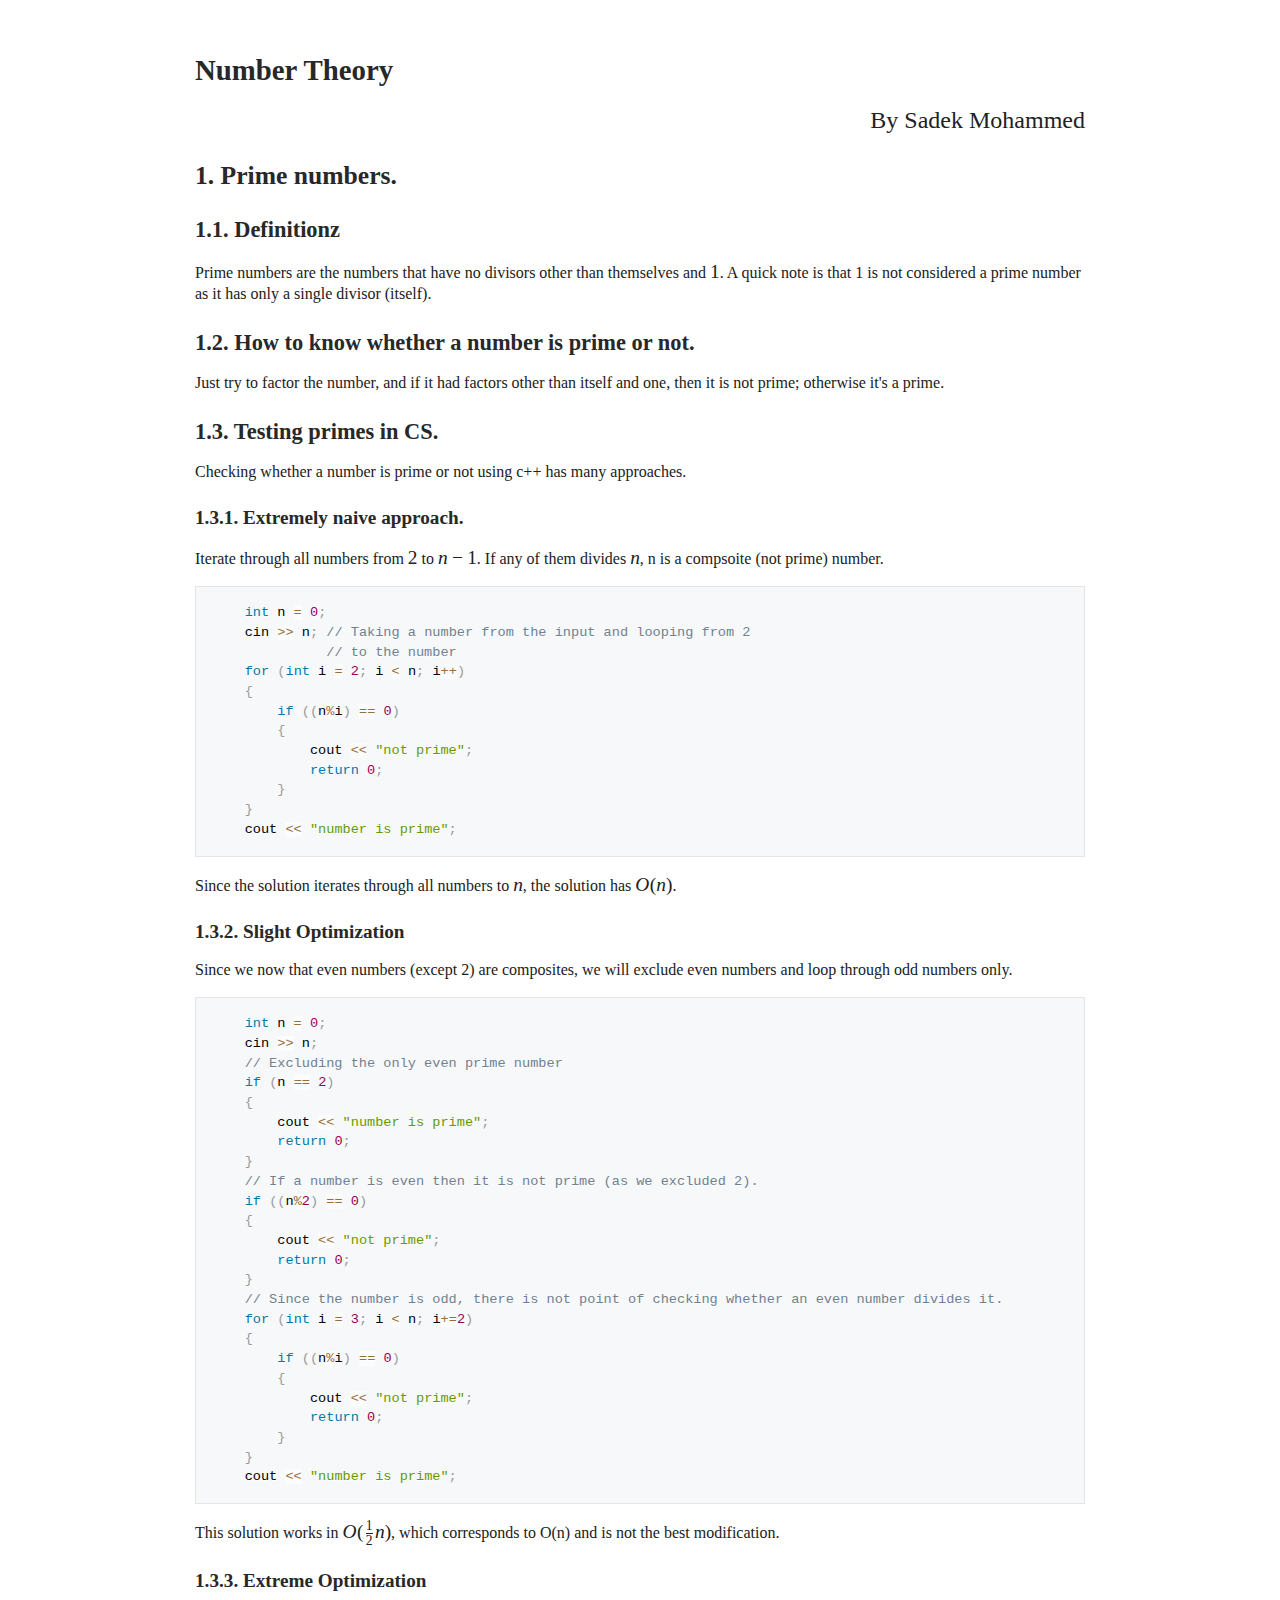
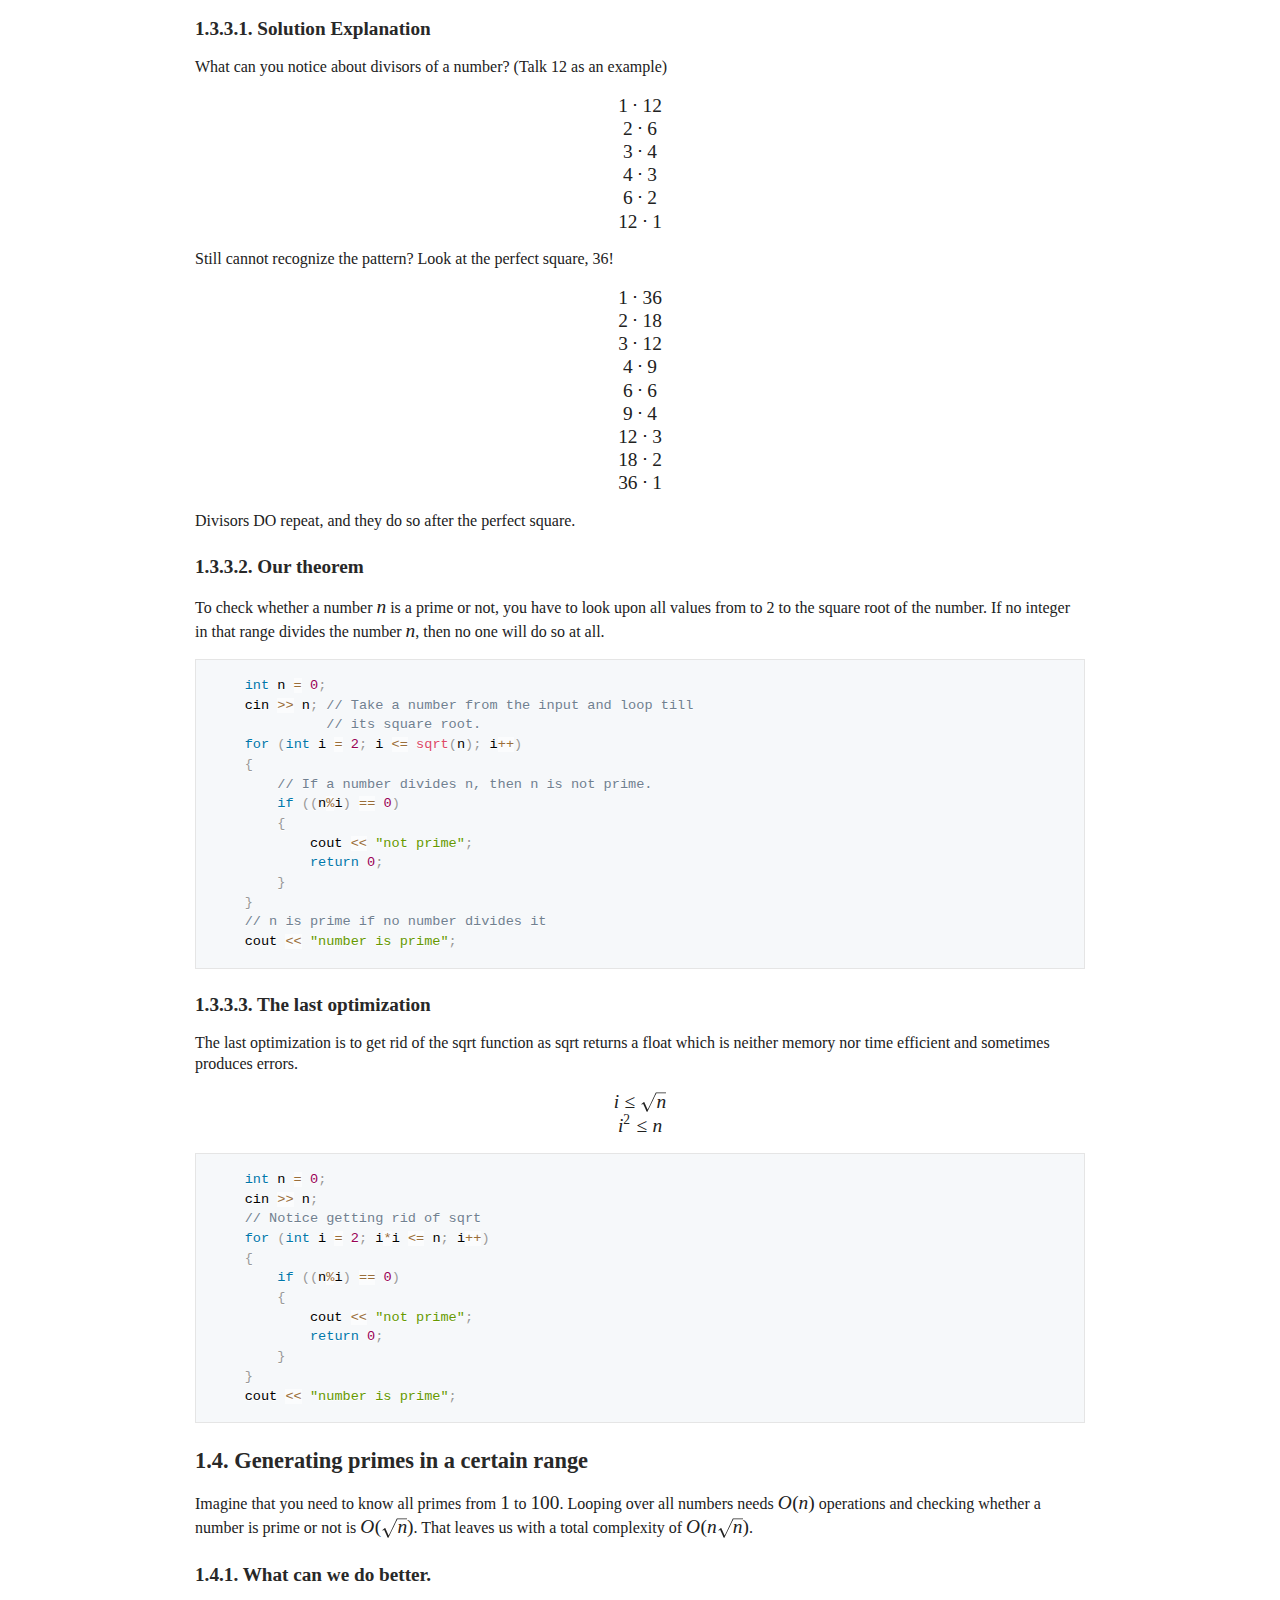
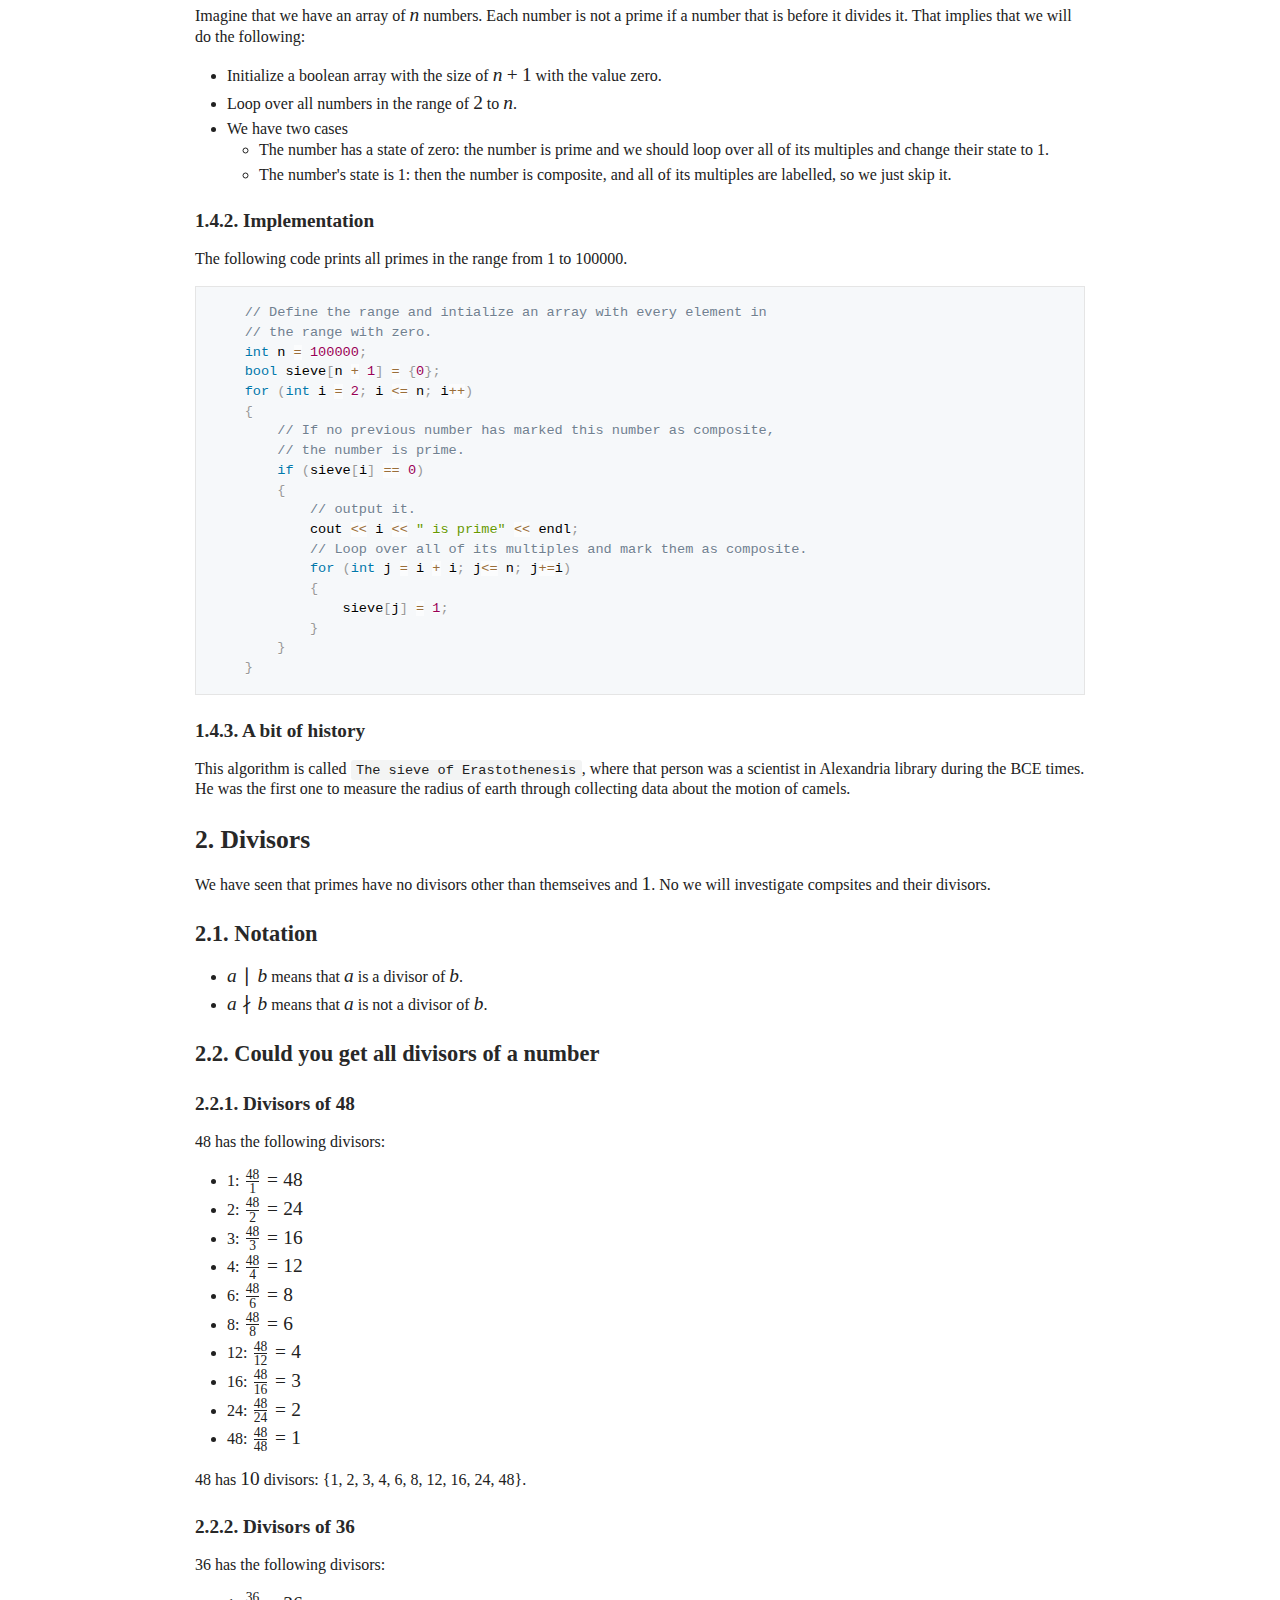
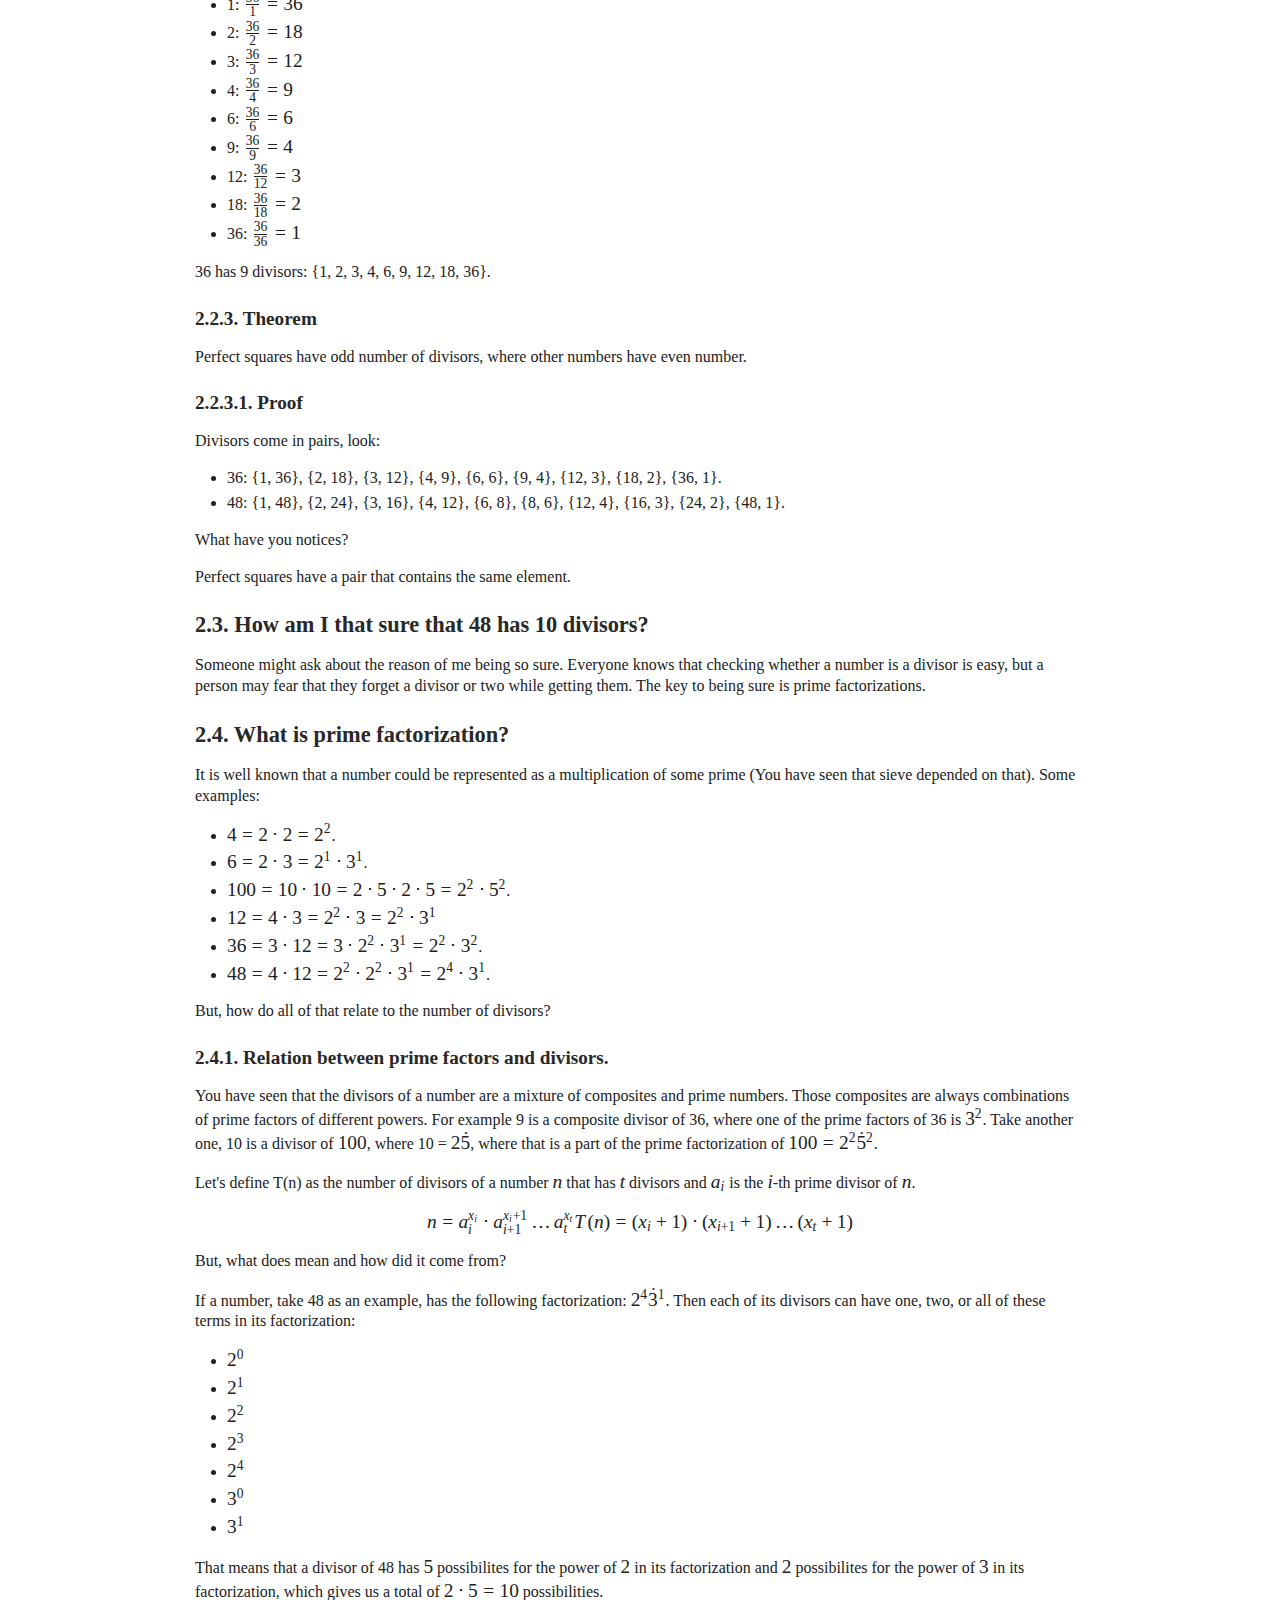
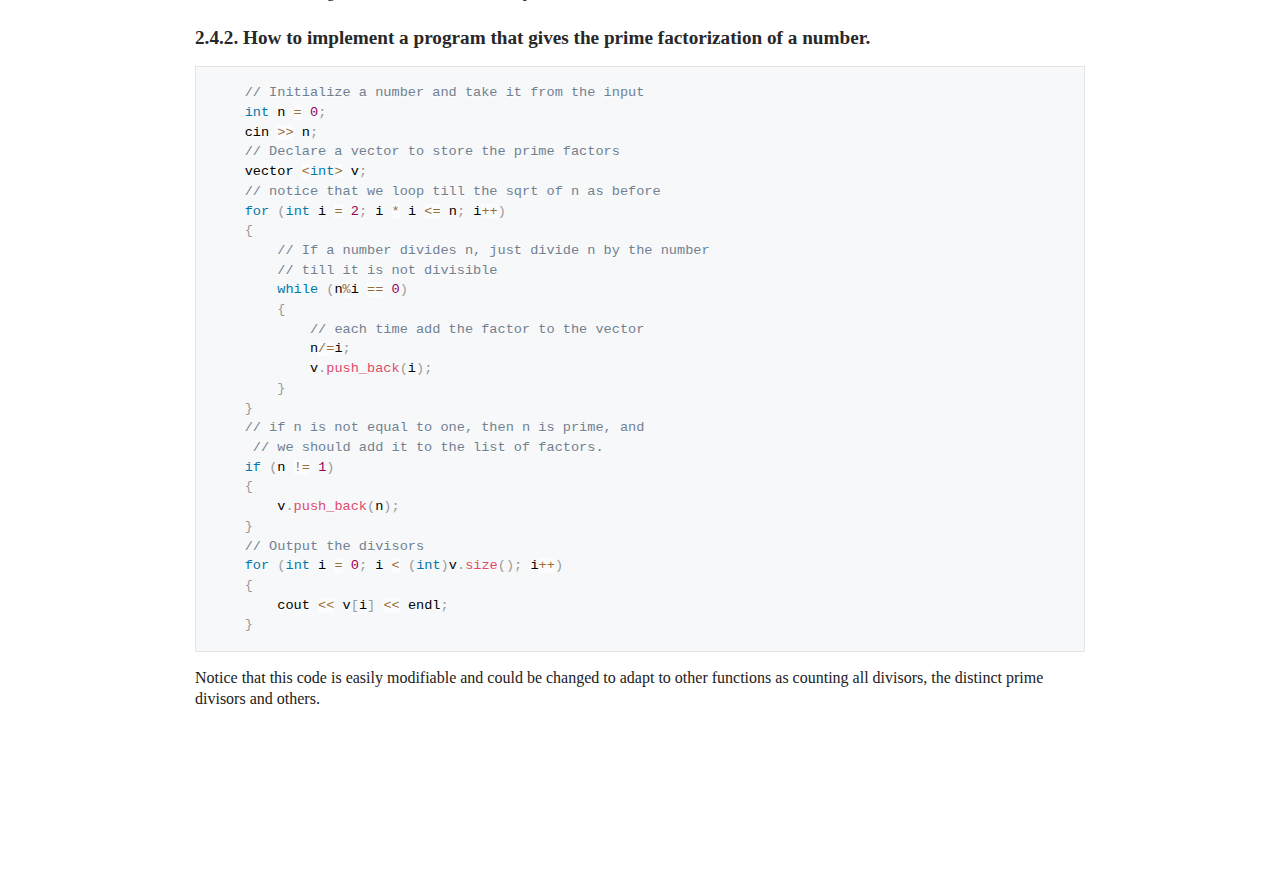
<file: cp/5.html>
<!DOCTYPE html>
<html lang="en">
<head>
  <meta charset="UTF-8">
  <meta name="viewport" content="width=device-width, initial-scale=1">
  <title>Number Theory #1 - Factorization &amp; Divisors</title>
  <style>
  @font-face {
  font-family: octicons-link;
  src: url([data-uri]) format('woff');
}

.markdown-body .octicon {
  display: inline-block;
  fill: currentColor;
  vertical-align: text-bottom;
}

.markdown-body .anchor {
  float: left;
  line-height: 1;
  margin-left: -20px;
  padding-right: 4px;
}

.markdown-body .anchor:focus {
  outline: none;
}

.markdown-body h1 .octicon-link,
.markdown-body h2 .octicon-link,
.markdown-body h3 .octicon-link,
.markdown-body h4 .octicon-link,
.markdown-body h5 .octicon-link,
.markdown-body h6 .octicon-link {
  color: #1b1f23;
  vertical-align: middle;
  visibility: hidden;
}

.markdown-body h1:hover .anchor,
.markdown-body h2:hover .anchor,
.markdown-body h3:hover .anchor,
.markdown-body h4:hover .anchor,
.markdown-body h5:hover .anchor,
.markdown-body h6:hover .anchor {
  text-decoration: none;
}

.markdown-body h1:hover .anchor .octicon-link,
.markdown-body h2:hover .anchor .octicon-link,
.markdown-body h3:hover .anchor .octicon-link,
.markdown-body h4:hover .anchor .octicon-link,
.markdown-body h5:hover .anchor .octicon-link,
.markdown-body h6:hover .anchor .octicon-link {
  visibility: visible;
}

.markdown-body {
  -ms-text-size-adjust: 100%;
  -webkit-text-size-adjust: 100%;
  color: #24292e;
  line-height: 1.5;
  font-family: -apple-system,BlinkMacSystemFont,Segoe UI,Helvetica,Arial,sans-serif,Apple Color Emoji,Segoe UI Emoji,Segoe UI Symbol;
  font-size: 16px;
  line-height: 1.5;
  word-wrap: break-word;
}

.markdown-body .pl-c {
  color: #6a737d;
}

.markdown-body .pl-c1,
.markdown-body .pl-s .pl-v {
  color: #005cc5;
}

.markdown-body .pl-e,
.markdown-body .pl-en {
  color: #6f42c1;
}

.markdown-body .pl-s .pl-s1,
.markdown-body .pl-smi {
  color: #24292e;
}

.markdown-body .pl-ent {
  color: #22863a;
}

.markdown-body .pl-k {
  color: #d73a49;
}

.markdown-body .pl-pds,
.markdown-body .pl-s,
.markdown-body .pl-s .pl-pse .pl-s1,
.markdown-body .pl-sr,
.markdown-body .pl-sr .pl-cce,
.markdown-body .pl-sr .pl-sra,
.markdown-body .pl-sr .pl-sre {
  color: #032f62;
}

.markdown-body .pl-smw,
.markdown-body .pl-v {
  color: #e36209;
}

.markdown-body .pl-bu {
  color: #b31d28;
}

.markdown-body .pl-ii {
  background-color: #b31d28;
  color: #fafbfc;
}

.markdown-body .pl-c2 {
  background-color: #d73a49;
  color: #fafbfc;
}

.markdown-body .pl-c2:before {
  content: "^M";
}

.markdown-body .pl-sr .pl-cce {
  color: #22863a;
  font-weight: 700;
}

.markdown-body .pl-ml {
  color: #735c0f;
}

.markdown-body .pl-mh,
.markdown-body .pl-mh .pl-en,
.markdown-body .pl-ms {
  color: #005cc5;
  font-weight: 700;
}

.markdown-body .pl-mi {
  color: #24292e;
  font-style: italic;
}

.markdown-body .pl-mb {
  color: #24292e;
  font-weight: 700;
}

.markdown-body .pl-md {
  background-color: #ffeef0;
  color: #b31d28;
}

.markdown-body .pl-mi1 {
  background-color: #f0fff4;
  color: #22863a;
}

.markdown-body .pl-mc {
  background-color: #ffebda;
  color: #e36209;
}

.markdown-body .pl-mi2 {
  background-color: #005cc5;
  color: #f6f8fa;
}

.markdown-body .pl-mdr {
  color: #6f42c1;
  font-weight: 700;
}

.markdown-body .pl-ba {
  color: #586069;
}

.markdown-body .pl-sg {
  color: #959da5;
}

.markdown-body .pl-corl {
  color: #032f62;
  text-decoration: underline;
}

.markdown-body details {
  display: block;
}

.markdown-body summary {
  display: list-item;
}

.markdown-body a {
  background-color: transparent;
}

.markdown-body a:active,
.markdown-body a:hover {
  outline-width: 0;
}

.markdown-body strong {
  font-weight: inherit;
  font-weight: bolder;
}

.markdown-body h1 {
  font-size: 2em;
  margin: .67em 0;
}

.markdown-body img {
  border-style: none;
}

.markdown-body code,
.markdown-body kbd,
.markdown-body pre {
  font-family: monospace,monospace;
  font-size: 1em;
}

.markdown-body hr {
  box-sizing: content-box;
  height: 0;
  overflow: visible;
}

.markdown-body input {
  font: inherit;
  margin: 0;
}

.markdown-body input {
  overflow: visible;
}

.markdown-body [type=checkbox] {
  box-sizing: border-box;
  padding: 0;
}

.markdown-body * {
  box-sizing: border-box;
}

.markdown-body input {
  font-family: inherit;
  font-size: inherit;
  line-height: inherit;
}

.markdown-body a {
  color: #0366d6;
  text-decoration: none;
}

.markdown-body a:hover {
  text-decoration: underline;
}

.markdown-body strong {
  font-weight: 600;
}

.markdown-body hr {
  background: transparent;
  border: 0;
  border-bottom: 1px solid #dfe2e5;
  height: 0;
  margin: 15px 0;
  overflow: hidden;
}

.markdown-body hr:before {
  content: "";
  display: table;
}

.markdown-body hr:after {
  clear: both;
  content: "";
  display: table;
}

.markdown-body table {
  border-collapse: collapse;
  border-spacing: 0;
}

.markdown-body td,
.markdown-body th {
  padding: 0;
}

.markdown-body details summary {
  cursor: pointer;
}

.markdown-body h1,
.markdown-body h2,
.markdown-body h3,
.markdown-body h4,
.markdown-body h5,
.markdown-body h6 {
  margin-bottom: 0;
  margin-top: 0;
}

.markdown-body h1 {
  font-size: 32px;
}

.markdown-body h1,
.markdown-body h2 {
  font-weight: 600;
}

.markdown-body h2 {
  font-size: 24px;
}

.markdown-body h3 {
  font-size: 20px;
}

.markdown-body h3,
.markdown-body h4 {
  font-weight: 600;
}

.markdown-body h4 {
  font-size: 16px;
}

.markdown-body h5 {
  font-size: 14px;
}

.markdown-body h5,
.markdown-body h6 {
  font-weight: 600;
}

.markdown-body h6 {
  font-size: 12px;
}

.markdown-body p {
  margin-bottom: 10px;
  margin-top: 0;
}

.markdown-body blockquote {
  margin: 0;
}

.markdown-body ol,
.markdown-body ul {
  margin-bottom: 0;
  margin-top: 0;
  padding-left: 0;
}

.markdown-body ol ol,
.markdown-body ul ol {
  list-style-type: lower-roman;
}

.markdown-body ol ol ol,
.markdown-body ol ul ol,
.markdown-body ul ol ol,
.markdown-body ul ul ol {
  list-style-type: lower-alpha;
}

.markdown-body dd {
  margin-left: 0;
}

.markdown-body code,
.markdown-body pre {
  font-family: SFMono-Regular,Consolas,Liberation Mono,Menlo,Courier,monospace;
  font-size: 12px;
}

.markdown-body pre {
  margin-bottom: 0;
  margin-top: 0;
}

.markdown-body input::-webkit-inner-spin-button,
.markdown-body input::-webkit-outer-spin-button {
  -webkit-appearance: none;
  appearance: none;
  margin: 0;
}

.markdown-body .border {
  border: 1px solid #e1e4e8!important;
}

.markdown-body .border-0 {
  border: 0!important;
}

.markdown-body .border-bottom {
  border-bottom: 1px solid #e1e4e8!important;
}

.markdown-body .rounded-1 {
  border-radius: 3px!important;
}

.markdown-body .bg-white {
  background-color: #fff!important;
}

.markdown-body .bg-gray-light {
  background-color: #fafbfc!important;
}

.markdown-body .text-gray-light {
  color: #6a737d!important;
}

.markdown-body .mb-0 {
  margin-bottom: 0!important;
}

.markdown-body .my-2 {
  margin-bottom: 8px!important;
  margin-top: 8px!important;
}

.markdown-body .pl-0 {
  padding-left: 0!important;
}

.markdown-body .py-0 {
  padding-bottom: 0!important;
  padding-top: 0!important;
}

.markdown-body .pl-1 {
  padding-left: 4px!important;
}

.markdown-body .pl-2 {
  padding-left: 8px!important;
}

.markdown-body .py-2 {
  padding-bottom: 8px!important;
  padding-top: 8px!important;
}

.markdown-body .pl-3,
.markdown-body .px-3 {
  padding-left: 16px!important;
}

.markdown-body .px-3 {
  padding-right: 16px!important;
}

.markdown-body .pl-4 {
  padding-left: 24px!important;
}

.markdown-body .pl-5 {
  padding-left: 32px!important;
}

.markdown-body .pl-6 {
  padding-left: 40px!important;
}

.markdown-body .f6 {
  font-size: 12px!important;
}

.markdown-body .lh-condensed {
  line-height: 1.25!important;
}

.markdown-body .text-bold {
  font-weight: 600!important;
}

.markdown-body:before {
  content: "";
  display: table;
}

.markdown-body:after {
  clear: both;
  content: "";
  display: table;
}

.markdown-body>:first-child {
  margin-top: 0!important;
}

.markdown-body>:last-child {
  margin-bottom: 0!important;
}

.markdown-body a:not([href]) {
  color: inherit;
  text-decoration: none;
}

.markdown-body blockquote,
.markdown-body dl,
.markdown-body ol,
.markdown-body p,
.markdown-body pre,
.markdown-body table,
.markdown-body ul {
  margin-bottom: 16px;
  margin-top: 0;
}

.markdown-body hr {
  background-color: #e1e4e8;
  border: 0;
  height: .25em;
  margin: 24px 0;
  padding: 0;
}

.markdown-body blockquote {
  border-left: .25em solid #dfe2e5;
  color: #6a737d;
  padding: 0 1em;
}

.markdown-body blockquote>:first-child {
  margin-top: 0;
}

.markdown-body blockquote>:last-child {
  margin-bottom: 0;
}

.markdown-body kbd {
  background-color: #fafbfc;
  border: 1px solid #c6cbd1;
  border-bottom-color: #959da5;
  border-radius: 3px;
  box-shadow: inset 0 -1px 0 #959da5;
  color: #444d56;
  display: inline-block;
  font-size: 11px;
  line-height: 10px;
  padding: 3px 5px;
  vertical-align: middle;
}

.markdown-body h1,
.markdown-body h2,
.markdown-body h3,
.markdown-body h4,
.markdown-body h5,
.markdown-body h6 {
  font-weight: 600;
  line-height: 1.25;
  margin-bottom: 16px;
  margin-top: 24px;
}

.markdown-body h1 {
  font-size: 2em;
}

.markdown-body h1,
.markdown-body h2 {
  border-bottom: 1px solid #eaecef;
  padding-bottom: .3em;
}

.markdown-body h2 {
  font-size: 1.5em;
}

.markdown-body h3 {
  font-size: 1.25em;
}

.markdown-body h4 {
  font-size: 1em;
}

.markdown-body h5 {
  font-size: .875em;
}

.markdown-body h6 {
  color: #6a737d;
  font-size: .85em;
}

.markdown-body ol,
.markdown-body ul {
  padding-left: 2em;
}

.markdown-body ol ol,
.markdown-body ol ul,
.markdown-body ul ol,
.markdown-body ul ul {
  margin-bottom: 0;
  margin-top: 0;
}

.markdown-body li {
  word-wrap: break-all;
}

.markdown-body li>p {
  margin-top: 16px;
}

.markdown-body li+li {
  margin-top: .25em;
}

.markdown-body dl {
  padding: 0;
}

.markdown-body dl dt {
  font-size: 1em;
  font-style: italic;
  font-weight: 600;
  margin-top: 16px;
  padding: 0;
}

.markdown-body dl dd {
  margin-bottom: 16px;
  padding: 0 16px;
}

.markdown-body table {
  display: block;
  overflow: auto;
  width: 100%;
}

.markdown-body table th {
  font-weight: 600;
}

.markdown-body table td,
.markdown-body table th {
  border: 1px solid #dfe2e5;
  padding: 6px 13px;
}

.markdown-body table tr {
  background-color: #fff;
  border-top: 1px solid #c6cbd1;
}

.markdown-body table tr:nth-child(2n) {
  background-color: #f6f8fa;
}

.markdown-body img {
  background-color: #fff;
  box-sizing: content-box;
  max-width: 100%;
}

.markdown-body img[align=right] {
  padding-left: 20px;
}

.markdown-body img[align=left] {
  padding-right: 20px;
}

.markdown-body code {
  background-color: rgba(27,31,35,.05);
  border-radius: 3px;
  font-size: 85%;
  margin: 0;
  padding: .2em .4em;
}

.markdown-body pre {
  word-wrap: normal;
}

.markdown-body pre>code {
  background: transparent;
  border: 0;
  font-size: 100%;
  margin: 0;
  padding: 0;
  white-space: pre;
  word-break: normal;
}

.markdown-body .highlight {
  margin-bottom: 16px;
}

.markdown-body .highlight pre {
  margin-bottom: 0;
  word-break: normal;
}

.markdown-body .highlight pre,
.markdown-body pre {
  background-color: #f6f8fa;
  border-radius: 3px;
  font-size: 85%;
  line-height: 1.45;
  overflow: auto;
  padding: 16px;
}

.markdown-body pre code {
  background-color: transparent;
  border: 0;
  display: inline;
  line-height: inherit;
  margin: 0;
  max-width: auto;
  overflow: visible;
  padding: 0;
  word-wrap: normal;
}

.markdown-body .commit-tease-sha {
  color: #444d56;
  display: inline-block;
  font-family: SFMono-Regular,Consolas,Liberation Mono,Menlo,Courier,monospace;
  font-size: 90%;
}

.markdown-body .blob-wrapper {
  border-bottom-left-radius: 3px;
  border-bottom-right-radius: 3px;
  overflow-x: auto;
  overflow-y: hidden;
}

.markdown-body .blob-wrapper-embedded {
  max-height: 240px;
  overflow-y: auto;
}

.markdown-body .blob-num {
  -moz-user-select: none;
  -ms-user-select: none;
  -webkit-user-select: none;
  color: rgba(27,31,35,.3);
  cursor: pointer;
  font-family: SFMono-Regular,Consolas,Liberation Mono,Menlo,Courier,monospace;
  font-size: 12px;
  line-height: 20px;
  min-width: 50px;
  padding-left: 10px;
  padding-right: 10px;
  text-align: right;
  user-select: none;
  vertical-align: top;
  white-space: nowrap;
  width: 1%;
}

.markdown-body .blob-num:hover {
  color: rgba(27,31,35,.6);
}

.markdown-body .blob-num:before {
  content: attr(data-line-number);
}

.markdown-body .blob-code {
  line-height: 20px;
  padding-left: 10px;
  padding-right: 10px;
  position: relative;
  vertical-align: top;
}

.markdown-body .blob-code-inner {
  color: #24292e;
  font-family: SFMono-Regular,Consolas,Liberation Mono,Menlo,Courier,monospace;
  font-size: 12px;
  overflow: visible;
  white-space: pre;
  word-wrap: normal;
}

.markdown-body .pl-token.active,
.markdown-body .pl-token:hover {
  background: #ffea7f;
  cursor: pointer;
}

.markdown-body kbd {
  background-color: #fafbfc;
  border: 1px solid #d1d5da;
  border-bottom-color: #c6cbd1;
  border-radius: 3px;
  box-shadow: inset 0 -1px 0 #c6cbd1;
  color: #444d56;
  display: inline-block;
  font: 11px SFMono-Regular,Consolas,Liberation Mono,Menlo,Courier,monospace;
  line-height: 10px;
  padding: 3px 5px;
  vertical-align: middle;
}

.markdown-body :checked+.radio-label {
  border-color: #0366d6;
  position: relative;
  z-index: 1;
}

.markdown-body .tab-size[data-tab-size="1"] {
  -moz-tab-size: 1;
  tab-size: 1;
}

.markdown-body .tab-size[data-tab-size="2"] {
  -moz-tab-size: 2;
  tab-size: 2;
}

.markdown-body .tab-size[data-tab-size="3"] {
  -moz-tab-size: 3;
  tab-size: 3;
}

.markdown-body .tab-size[data-tab-size="4"] {
  -moz-tab-size: 4;
  tab-size: 4;
}

.markdown-body .tab-size[data-tab-size="5"] {
  -moz-tab-size: 5;
  tab-size: 5;
}

.markdown-body .tab-size[data-tab-size="6"] {
  -moz-tab-size: 6;
  tab-size: 6;
}

.markdown-body .tab-size[data-tab-size="7"] {
  -moz-tab-size: 7;
  tab-size: 7;
}

.markdown-body .tab-size[data-tab-size="8"] {
  -moz-tab-size: 8;
  tab-size: 8;
}

.markdown-body .tab-size[data-tab-size="9"] {
  -moz-tab-size: 9;
  tab-size: 9;
}

.markdown-body .tab-size[data-tab-size="10"] {
  -moz-tab-size: 10;
  tab-size: 10;
}

.markdown-body .tab-size[data-tab-size="11"] {
  -moz-tab-size: 11;
  tab-size: 11;
}

.markdown-body .tab-size[data-tab-size="12"] {
  -moz-tab-size: 12;
  tab-size: 12;
}

.markdown-body .task-list-item {
  list-style-type: none;
}

.markdown-body .task-list-item+.task-list-item {
  margin-top: 3px;
}

.markdown-body .task-list-item input {
  margin: 0 .2em .25em -1.6em;
  vertical-align: middle;
}

.markdown-body hr {
  border-bottom-color: #eee;
}

.markdown-body .pl-0 {
  padding-left: 0!important;
}

.markdown-body .pl-1 {
  padding-left: 4px!important;
}

.markdown-body .pl-2 {
  padding-left: 8px!important;
}

.markdown-body .pl-3 {
  padding-left: 16px!important;
}

.markdown-body .pl-4 {
  padding-left: 24px!important;
}

.markdown-body .pl-5 {
  padding-left: 32px!important;
}

.markdown-body .pl-6 {
  padding-left: 40px!important;
}

.markdown-body .pl-7 {
  padding-left: 48px!important;
}

.markdown-body .pl-8 {
  padding-left: 64px!important;
}

.markdown-body .pl-9 {
  padding-left: 80px!important;
}

.markdown-body .pl-10 {
  padding-left: 96px!important;
}

.markdown-body .pl-11 {
  padding-left: 112px!important;
}

.markdown-body .pl-12 {
  padding-left: 128px!important;
}

/*# sourceURL=webpack://./node_modules/github-markdown-css/github-markdown.css */
/*# sourceMappingURL=[data-uri] */
  </style>
  <style>
  /**
 * prism.js default theme for JavaScript, CSS and HTML
 * Based on dabblet (http://dabblet.com)
 * @author Lea Verou
 */

code[class*="language-"],
pre[class*="language-"] {
	color: black;
	background: none;
	text-shadow: 0 1px white;
	font-family: Consolas, Monaco, 'Andale Mono', 'Ubuntu Mono', monospace;
	font-size: 1em;
	text-align: left;
	white-space: pre;
	word-spacing: normal;
	word-break: normal;
	word-wrap: normal;
	line-height: 1.5;

	-moz-tab-size: 4;
	-o-tab-size: 4;
	tab-size: 4;

	-webkit-hyphens: none;
	-moz-hyphens: none;
	-ms-hyphens: none;
	hyphens: none;
}

pre[class*="language-"]::-moz-selection, pre[class*="language-"] ::-moz-selection,
code[class*="language-"]::-moz-selection, code[class*="language-"] ::-moz-selection {
	text-shadow: none;
	background: #b3d4fc;
}

pre[class*="language-"]::selection, pre[class*="language-"] ::selection,
code[class*="language-"]::selection, code[class*="language-"] ::selection {
	text-shadow: none;
	background: #b3d4fc;
}

@media print {
	code[class*="language-"],
	pre[class*="language-"] {
		text-shadow: none;
	}
}

/* Code blocks */
pre[class*="language-"] {
	padding: 1em;
	margin: .5em 0;
	overflow: auto;
}

:not(pre) > code[class*="language-"],
pre[class*="language-"] {
	background: #f5f2f0;
}

/* Inline code */
:not(pre) > code[class*="language-"] {
	padding: .1em;
	border-radius: .3em;
	white-space: normal;
}

.token.comment,
.token.prolog,
.token.doctype,
.token.cdata {
	color: slategray;
}

.token.punctuation {
	color: #999;
}

.token.namespace {
	opacity: .7;
}

.token.property,
.token.tag,
.token.boolean,
.token.number,
.token.constant,
.token.symbol,
.token.deleted {
	color: #905;
}

.token.selector,
.token.attr-name,
.token.string,
.token.char,
.token.builtin,
.token.inserted {
	color: #690;
}

.token.operator,
.token.entity,
.token.url,
.language-css .token.string,
.style .token.string {
	color: #9a6e3a;
	/* This background color was intended by the author of this theme. */
	background: hsla(0, 0%, 100%, .5);
}

.token.atrule,
.token.attr-value,
.token.keyword {
	color: #07a;
}

.token.function,
.token.class-name {
	color: #DD4A68;
}

.token.regex,
.token.important,
.token.variable {
	color: #e90;
}

.token.important,
.token.bold {
	font-weight: bold;
}
.token.italic {
	font-style: italic;
}

.token.entity {
	cursor: help;
}

/*# sourceURL=webpack://./node_modules/prismjs/themes/prism.css */
/*# sourceMappingURL=[data-uri] */
  </style>
  <style>
  /* stylelint-disable font-family-no-missing-generic-family-keyword */
@font-face {
  font-family: 'KaTeX_AMS';
  src: url(file:///tmp/.mount_marktetAFAns/resources/app.asar/dist/electron/fonts/KaTeX_AMS-Regular.73ea273a.woff2) format('woff2'), url(file:///tmp/.mount_marktetAFAns/resources/app.asar/dist/electron/fonts/KaTeX_AMS-Regular.d562e886.woff) format('woff'), url(file:///tmp/.mount_marktetAFAns/resources/app.asar/dist/electron/fonts/KaTeX_AMS-Regular.853be924.ttf) format('truetype');
  font-weight: normal;
  font-style: normal;
}
@font-face {
  font-family: 'KaTeX_Caligraphic';
  src: url(file:///tmp/.mount_marktetAFAns/resources/app.asar/dist/electron/fonts/KaTeX_Caligraphic-Bold.a1abf90d.woff2) format('woff2'), url(file:///tmp/.mount_marktetAFAns/resources/app.asar/dist/electron/fonts/KaTeX_Caligraphic-Bold.d757c535.woff) format('woff'), url(file:///tmp/.mount_marktetAFAns/resources/app.asar/dist/electron/fonts/KaTeX_Caligraphic-Bold.7489a2fb.ttf) format('truetype');
  font-weight: bold;
  font-style: normal;
}
@font-face {
  font-family: 'KaTeX_Caligraphic';
  src: url(file:///tmp/.mount_marktetAFAns/resources/app.asar/dist/electron/fonts/KaTeX_Caligraphic-Regular.d6484fce.woff2) format('woff2'), url(file:///tmp/.mount_marktetAFAns/resources/app.asar/dist/electron/fonts/KaTeX_Caligraphic-Regular.db074fa2.woff) format('woff'), url(file:///tmp/.mount_marktetAFAns/resources/app.asar/dist/electron/fonts/KaTeX_Caligraphic-Regular.7e873d38.ttf) format('truetype');
  font-weight: normal;
  font-style: normal;
}
@font-face {
  font-family: 'KaTeX_Fraktur';
  src: url(file:///tmp/.mount_marktetAFAns/resources/app.asar/dist/electron/fonts/KaTeX_Fraktur-Bold.931d67ea.woff2) format('woff2'), url(file:///tmp/.mount_marktetAFAns/resources/app.asar/dist/electron/fonts/KaTeX_Fraktur-Bold.354501ba.woff) format('woff'), url(file:///tmp/.mount_marktetAFAns/resources/app.asar/dist/electron/fonts/KaTeX_Fraktur-Bold.4c761b37.ttf) format('truetype');
  font-weight: bold;
  font-style: normal;
}
@font-face {
  font-family: 'KaTeX_Fraktur';
  src: url(file:///tmp/.mount_marktetAFAns/resources/app.asar/dist/electron/fonts/KaTeX_Fraktur-Regular.172d3529.woff2) format('woff2'), url(file:///tmp/.mount_marktetAFAns/resources/app.asar/dist/electron/fonts/KaTeX_Fraktur-Regular.6fdf0ac5.woff) format('woff'), url(file:///tmp/.mount_marktetAFAns/resources/app.asar/dist/electron/fonts/KaTeX_Fraktur-Regular.ed305b54.ttf) format('truetype');
  font-weight: normal;
  font-style: normal;
}
@font-face {
  font-family: 'KaTeX_Main';
  src: url(file:///tmp/.mount_marktetAFAns/resources/app.asar/dist/electron/fonts/KaTeX_Main-Bold.39890742.woff2) format('woff2'), url(file:///tmp/.mount_marktetAFAns/resources/app.asar/dist/electron/fonts/KaTeX_Main-Bold.0c3b8929.woff) format('woff'), url(file:///tmp/.mount_marktetAFAns/resources/app.asar/dist/electron/fonts/KaTeX_Main-Bold.8169508b.ttf) format('truetype');
  font-weight: bold;
  font-style: normal;
}
@font-face {
  font-family: 'KaTeX_Main';
  src: url(file:///tmp/.mount_marktetAFAns/resources/app.asar/dist/electron/fonts/KaTeX_Main-BoldItalic.20f389c4.woff2) format('woff2'), url(file:///tmp/.mount_marktetAFAns/resources/app.asar/dist/electron/fonts/KaTeX_Main-BoldItalic.428978dc.woff) format('woff'), url(file:///tmp/.mount_marktetAFAns/resources/app.asar/dist/electron/fonts/KaTeX_Main-BoldItalic.828abcb2.ttf) format('truetype');
  font-weight: bold;
  font-style: italic;
}
@font-face {
  font-family: 'KaTeX_Main';
  src: url(file:///tmp/.mount_marktetAFAns/resources/app.asar/dist/electron/fonts/KaTeX_Main-Italic.fe2176f7.woff2) format('woff2'), url(file:///tmp/.mount_marktetAFAns/resources/app.asar/dist/electron/fonts/KaTeX_Main-Italic.fd947498.woff) format('woff'), url(file:///tmp/.mount_marktetAFAns/resources/app.asar/dist/electron/fonts/KaTeX_Main-Italic.fa675e5e.ttf) format('truetype');
  font-weight: normal;
  font-style: italic;
}
@font-face {
  font-family: 'KaTeX_Main';
  src: url(file:///tmp/.mount_marktetAFAns/resources/app.asar/dist/electron/fonts/KaTeX_Main-Regular.f650f111.woff2) format('woff2'), url(file:///tmp/.mount_marktetAFAns/resources/app.asar/dist/electron/fonts/KaTeX_Main-Regular.4f35fbcc.woff) format('woff'), url(file:///tmp/.mount_marktetAFAns/resources/app.asar/dist/electron/fonts/KaTeX_Main-Regular.9eba1d77.ttf) format('truetype');
  font-weight: normal;
  font-style: normal;
}
@font-face {
  font-family: 'KaTeX_Math';
  src: url(file:///tmp/.mount_marktetAFAns/resources/app.asar/dist/electron/fonts/KaTeX_Math-BoldItalic.dcbcbd93.woff2) format('woff2'), url(file:///tmp/.mount_marktetAFAns/resources/app.asar/dist/electron/fonts/KaTeX_Math-BoldItalic.3f07ed67.woff) format('woff'), url(file:///tmp/.mount_marktetAFAns/resources/app.asar/dist/electron/fonts/KaTeX_Math-BoldItalic.bf2d440b.ttf) format('truetype');
  font-weight: bold;
  font-style: italic;
}
@font-face {
  font-family: 'KaTeX_Math';
  src: url(file:///tmp/.mount_marktetAFAns/resources/app.asar/dist/electron/fonts/KaTeX_Math-Italic.6d3d25f4.woff2) format('woff2'), url(file:///tmp/.mount_marktetAFAns/resources/app.asar/dist/electron/fonts/KaTeX_Math-Italic.96759856.woff) format('woff'), url(file:///tmp/.mount_marktetAFAns/resources/app.asar/dist/electron/fonts/KaTeX_Math-Italic.8a5f9363.ttf) format('truetype');
  font-weight: normal;
  font-style: italic;
}
@font-face {
  font-family: 'KaTeX_SansSerif';
  src: url(file:///tmp/.mount_marktetAFAns/resources/app.asar/dist/electron/fonts/KaTeX_SansSerif-Bold.95591a92.woff2) format('woff2'), url(file:///tmp/.mount_marktetAFAns/resources/app.asar/dist/electron/fonts/KaTeX_SansSerif-Bold.b9cd458a.woff) format('woff'), url(file:///tmp/.mount_marktetAFAns/resources/app.asar/dist/electron/fonts/KaTeX_SansSerif-Bold.5b49f499.ttf) format('truetype');
  font-weight: bold;
  font-style: normal;
}
@font-face {
  font-family: 'KaTeX_SansSerif';
  src: url(file:///tmp/.mount_marktetAFAns/resources/app.asar/dist/electron/fonts/KaTeX_SansSerif-Italic.7d393d38.woff2) format('woff2'), url(file:///tmp/.mount_marktetAFAns/resources/app.asar/dist/electron/fonts/KaTeX_SansSerif-Italic.8d593cfa.woff) format('woff'), url(file:///tmp/.mount_marktetAFAns/resources/app.asar/dist/electron/fonts/KaTeX_SansSerif-Italic.b257a18c.ttf) format('truetype');
  font-weight: normal;
  font-style: italic;
}
@font-face {
  font-family: 'KaTeX_SansSerif';
  src: url(file:///tmp/.mount_marktetAFAns/resources/app.asar/dist/electron/fonts/KaTeX_SansSerif-Regular.cd5e231e.woff2) format('woff2'), url(file:///tmp/.mount_marktetAFAns/resources/app.asar/dist/electron/fonts/KaTeX_SansSerif-Regular.02271ec5.woff) format('woff'), url(file:///tmp/.mount_marktetAFAns/resources/app.asar/dist/electron/fonts/KaTeX_SansSerif-Regular.2f7bc363.ttf) format('truetype');
  font-weight: normal;
  font-style: normal;
}
@font-face {
  font-family: 'KaTeX_Script';
  src: url(file:///tmp/.mount_marktetAFAns/resources/app.asar/dist/electron/fonts/KaTeX_Script-Regular.c81d1b2a.woff2) format('woff2'), url(file:///tmp/.mount_marktetAFAns/resources/app.asar/dist/electron/fonts/KaTeX_Script-Regular.073b3402.woff) format('woff'), url(file:///tmp/.mount_marktetAFAns/resources/app.asar/dist/electron/fonts/KaTeX_Script-Regular.fc9ba524.ttf) format('truetype');
  font-weight: normal;
  font-style: normal;
}
@font-face {
  font-family: 'KaTeX_Size1';
  src: url(file:///tmp/.mount_marktetAFAns/resources/app.asar/dist/electron/fonts/KaTeX_Size1-Regular.6eec866c.woff2) format('woff2'), url(file:///tmp/.mount_marktetAFAns/resources/app.asar/dist/electron/fonts/KaTeX_Size1-Regular.0108e89c.woff) format('woff'), url(file:///tmp/.mount_marktetAFAns/resources/app.asar/dist/electron/fonts/KaTeX_Size1-Regular.6de7d4b5.ttf) format('truetype');
  font-weight: normal;
  font-style: normal;
}
@font-face {
  font-family: 'KaTeX_Size2';
  src: url(file:///tmp/.mount_marktetAFAns/resources/app.asar/dist/electron/fonts/KaTeX_Size2-Regular.2960900c.woff2) format('woff2'), url(file:///tmp/.mount_marktetAFAns/resources/app.asar/dist/electron/fonts/KaTeX_Size2-Regular.3a99e70a.woff) format('woff'), url(file:///tmp/.mount_marktetAFAns/resources/app.asar/dist/electron/fonts/KaTeX_Size2-Regular.57f5c183.ttf) format('truetype');
  font-weight: normal;
  font-style: normal;
}
@font-face {
  font-family: 'KaTeX_Size3';
  src: url(file:///tmp/.mount_marktetAFAns/resources/app.asar/dist/electron/fonts/KaTeX_Size3-Regular.e1951519.woff2) format('woff2'), url(file:///tmp/.mount_marktetAFAns/resources/app.asar/dist/electron/fonts/KaTeX_Size3-Regular.7947224e.woff) format('woff'), url(file:///tmp/.mount_marktetAFAns/resources/app.asar/dist/electron/fonts/KaTeX_Size3-Regular.8d6b6822.ttf) format('truetype');
  font-weight: normal;
  font-style: normal;
}
@font-face {
  font-family: 'KaTeX_Size4';
  src: url(file:///tmp/.mount_marktetAFAns/resources/app.asar/dist/electron/fonts/KaTeX_Size4-Regular.e418bf25.woff2) format('woff2'), url(file:///tmp/.mount_marktetAFAns/resources/app.asar/dist/electron/fonts/KaTeX_Size4-Regular.aeffd802.woff) format('woff'), url(file:///tmp/.mount_marktetAFAns/resources/app.asar/dist/electron/fonts/KaTeX_Size4-Regular.4ad7c7e8.ttf) format('truetype');
  font-weight: normal;
  font-style: normal;
}
@font-face {
  font-family: 'KaTeX_Typewriter';
  src: url(file:///tmp/.mount_marktetAFAns/resources/app.asar/dist/electron/fonts/KaTeX_Typewriter-Regular.c295e7f7.woff2) format('woff2'), url(file:///tmp/.mount_marktetAFAns/resources/app.asar/dist/electron/fonts/KaTeX_Typewriter-Regular.4c6b94fd.woff) format('woff'), url(file:///tmp/.mount_marktetAFAns/resources/app.asar/dist/electron/fonts/KaTeX_Typewriter-Regular.c5c02d76.ttf) format('truetype');
  font-weight: normal;
  font-style: normal;
}
.katex {
  font: normal 1.21em KaTeX_Main, Times New Roman, serif;
  line-height: 1.2;
  text-indent: 0;
  text-rendering: auto;
}
.katex * {
  -ms-high-contrast-adjust: none !important;
  border-color: currentColor;
}
.katex .katex-version::after {
  content: "0.15.2";
}
.katex .katex-mathml {
  /* Accessibility hack to only show to screen readers
         Found at: http://a11yproject.com/posts/how-to-hide-content/ */
  position: absolute;
  clip: rect(1px, 1px, 1px, 1px);
  padding: 0;
  border: 0;
  height: 1px;
  width: 1px;
  overflow: hidden;
}
.katex .katex-html {
  /* \newline is an empty block at top level, between .base elements */
}
.katex .katex-html > .newline {
  display: block;
}
.katex .base {
  position: relative;
  display: inline-block;
  white-space: nowrap;
  width: -webkit-min-content;
  width: -moz-min-content;
  width: min-content;
}
.katex .strut {
  display: inline-block;
}
.katex .textbf {
  font-weight: bold;
}
.katex .textit {
  font-style: italic;
}
.katex .textrm {
  font-family: KaTeX_Main;
}
.katex .textsf {
  font-family: KaTeX_SansSerif;
}
.katex .texttt {
  font-family: KaTeX_Typewriter;
}
.katex .mathnormal {
  font-family: KaTeX_Math;
  font-style: italic;
}
.katex .mathit {
  font-family: KaTeX_Main;
  font-style: italic;
}
.katex .mathrm {
  font-style: normal;
}
.katex .mathbf {
  font-family: KaTeX_Main;
  font-weight: bold;
}
.katex .boldsymbol {
  font-family: KaTeX_Math;
  font-weight: bold;
  font-style: italic;
}
.katex .amsrm {
  font-family: KaTeX_AMS;
}
.katex .mathbb,
.katex .textbb {
  font-family: KaTeX_AMS;
}
.katex .mathcal {
  font-family: KaTeX_Caligraphic;
}
.katex .mathfrak,
.katex .textfrak {
  font-family: KaTeX_Fraktur;
}
.katex .mathtt {
  font-family: KaTeX_Typewriter;
}
.katex .mathscr,
.katex .textscr {
  font-family: KaTeX_Script;
}
.katex .mathsf,
.katex .textsf {
  font-family: KaTeX_SansSerif;
}
.katex .mathboldsf,
.katex .textboldsf {
  font-family: KaTeX_SansSerif;
  font-weight: bold;
}
.katex .mathitsf,
.katex .textitsf {
  font-family: KaTeX_SansSerif;
  font-style: italic;
}
.katex .mainrm {
  font-family: KaTeX_Main;
  font-style: normal;
}
.katex .vlist-t {
  display: inline-table;
  table-layout: fixed;
  border-collapse: collapse;
}
.katex .vlist-r {
  display: table-row;
}
.katex .vlist {
  display: table-cell;
  vertical-align: bottom;
  position: relative;
}
.katex .vlist > span {
  display: block;
  height: 0;
  position: relative;
}
.katex .vlist > span > span {
  display: inline-block;
}
.katex .vlist > span > .pstrut {
  overflow: hidden;
  width: 0;
}
.katex .vlist-t2 {
  margin-right: -2px;
}
.katex .vlist-s {
  display: table-cell;
  vertical-align: bottom;
  font-size: 1px;
  width: 2px;
  min-width: 2px;
}
.katex .vbox {
  display: inline-flex;
  flex-direction: column;
  align-items: baseline;
}
.katex .hbox {
  display: inline-flex;
  flex-direction: row;
  width: 100%;
}
.katex .thinbox {
  display: inline-flex;
  flex-direction: row;
  width: 0;
  max-width: 0;
}
.katex .msupsub {
  text-align: left;
}
.katex .mfrac > span > span {
  text-align: center;
}
.katex .mfrac .frac-line {
  display: inline-block;
  width: 100%;
  border-bottom-style: solid;
}
.katex .mfrac .frac-line,
.katex .overline .overline-line,
.katex .underline .underline-line,
.katex .hline,
.katex .hdashline,
.katex .rule {
  min-height: 1px;
}
.katex .mspace {
  display: inline-block;
}
.katex .llap,
.katex .rlap,
.katex .clap {
  width: 0;
  position: relative;
}
.katex .llap > .inner,
.katex .rlap > .inner,
.katex .clap > .inner {
  position: absolute;
}
.katex .llap > .fix,
.katex .rlap > .fix,
.katex .clap > .fix {
  display: inline-block;
}
.katex .llap > .inner {
  right: 0;
}
.katex .rlap > .inner,
.katex .clap > .inner {
  left: 0;
}
.katex .clap > .inner > span {
  margin-left: -50%;
  margin-right: 50%;
}
.katex .rule {
  display: inline-block;
  border: solid 0;
  position: relative;
}
.katex .overline .overline-line,
.katex .underline .underline-line,
.katex .hline {
  display: inline-block;
  width: 100%;
  border-bottom-style: solid;
}
.katex .hdashline {
  display: inline-block;
  width: 100%;
  border-bottom-style: dashed;
}
.katex .sqrt > .root {
  /* These values are taken from the definition of `\r@@t`,
             `\mkern 5mu` and `\mkern -10mu`. */
  margin-left: 0.27777778em;
  margin-right: -0.55555556em;
}
.katex .sizing.reset-size1.size1,
.katex .fontsize-ensurer.reset-size1.size1 {
  font-size: 1em;
}
.katex .sizing.reset-size1.size2,
.katex .fontsize-ensurer.reset-size1.size2 {
  font-size: 1.2em;
}
.katex .sizing.reset-size1.size3,
.katex .fontsize-ensurer.reset-size1.size3 {
  font-size: 1.4em;
}
.katex .sizing.reset-size1.size4,
.katex .fontsize-ensurer.reset-size1.size4 {
  font-size: 1.6em;
}
.katex .sizing.reset-size1.size5,
.katex .fontsize-ensurer.reset-size1.size5 {
  font-size: 1.8em;
}
.katex .sizing.reset-size1.size6,
.katex .fontsize-ensurer.reset-size1.size6 {
  font-size: 2em;
}
.katex .sizing.reset-size1.size7,
.katex .fontsize-ensurer.reset-size1.size7 {
  font-size: 2.4em;
}
.katex .sizing.reset-size1.size8,
.katex .fontsize-ensurer.reset-size1.size8 {
  font-size: 2.88em;
}
.katex .sizing.reset-size1.size9,
.katex .fontsize-ensurer.reset-size1.size9 {
  font-size: 3.456em;
}
.katex .sizing.reset-size1.size10,
.katex .fontsize-ensurer.reset-size1.size10 {
  font-size: 4.148em;
}
.katex .sizing.reset-size1.size11,
.katex .fontsize-ensurer.reset-size1.size11 {
  font-size: 4.976em;
}
.katex .sizing.reset-size2.size1,
.katex .fontsize-ensurer.reset-size2.size1 {
  font-size: 0.83333333em;
}
.katex .sizing.reset-size2.size2,
.katex .fontsize-ensurer.reset-size2.size2 {
  font-size: 1em;
}
.katex .sizing.reset-size2.size3,
.katex .fontsize-ensurer.reset-size2.size3 {
  font-size: 1.16666667em;
}
.katex .sizing.reset-size2.size4,
.katex .fontsize-ensurer.reset-size2.size4 {
  font-size: 1.33333333em;
}
.katex .sizing.reset-size2.size5,
.katex .fontsize-ensurer.reset-size2.size5 {
  font-size: 1.5em;
}
.katex .sizing.reset-size2.size6,
.katex .fontsize-ensurer.reset-size2.size6 {
  font-size: 1.66666667em;
}
.katex .sizing.reset-size2.size7,
.katex .fontsize-ensurer.reset-size2.size7 {
  font-size: 2em;
}
.katex .sizing.reset-size2.size8,
.katex .fontsize-ensurer.reset-size2.size8 {
  font-size: 2.4em;
}
.katex .sizing.reset-size2.size9,
.katex .fontsize-ensurer.reset-size2.size9 {
  font-size: 2.88em;
}
.katex .sizing.reset-size2.size10,
.katex .fontsize-ensurer.reset-size2.size10 {
  font-size: 3.45666667em;
}
.katex .sizing.reset-size2.size11,
.katex .fontsize-ensurer.reset-size2.size11 {
  font-size: 4.14666667em;
}
.katex .sizing.reset-size3.size1,
.katex .fontsize-ensurer.reset-size3.size1 {
  font-size: 0.71428571em;
}
.katex .sizing.reset-size3.size2,
.katex .fontsize-ensurer.reset-size3.size2 {
  font-size: 0.85714286em;
}
.katex .sizing.reset-size3.size3,
.katex .fontsize-ensurer.reset-size3.size3 {
  font-size: 1em;
}
.katex .sizing.reset-size3.size4,
.katex .fontsize-ensurer.reset-size3.size4 {
  font-size: 1.14285714em;
}
.katex .sizing.reset-size3.size5,
.katex .fontsize-ensurer.reset-size3.size5 {
  font-size: 1.28571429em;
}
.katex .sizing.reset-size3.size6,
.katex .fontsize-ensurer.reset-size3.size6 {
  font-size: 1.42857143em;
}
.katex .sizing.reset-size3.size7,
.katex .fontsize-ensurer.reset-size3.size7 {
  font-size: 1.71428571em;
}
.katex .sizing.reset-size3.size8,
.katex .fontsize-ensurer.reset-size3.size8 {
  font-size: 2.05714286em;
}
.katex .sizing.reset-size3.size9,
.katex .fontsize-ensurer.reset-size3.size9 {
  font-size: 2.46857143em;
}
.katex .sizing.reset-size3.size10,
.katex .fontsize-ensurer.reset-size3.size10 {
  font-size: 2.96285714em;
}
.katex .sizing.reset-size3.size11,
.katex .fontsize-ensurer.reset-size3.size11 {
  font-size: 3.55428571em;
}
.katex .sizing.reset-size4.size1,
.katex .fontsize-ensurer.reset-size4.size1 {
  font-size: 0.625em;
}
.katex .sizing.reset-size4.size2,
.katex .fontsize-ensurer.reset-size4.size2 {
  font-size: 0.75em;
}
.katex .sizing.reset-size4.size3,
.katex .fontsize-ensurer.reset-size4.size3 {
  font-size: 0.875em;
}
.katex .sizing.reset-size4.size4,
.katex .fontsize-ensurer.reset-size4.size4 {
  font-size: 1em;
}
.katex .sizing.reset-size4.size5,
.katex .fontsize-ensurer.reset-size4.size5 {
  font-size: 1.125em;
}
.katex .sizing.reset-size4.size6,
.katex .fontsize-ensurer.reset-size4.size6 {
  font-size: 1.25em;
}
.katex .sizing.reset-size4.size7,
.katex .fontsize-ensurer.reset-size4.size7 {
  font-size: 1.5em;
}
.katex .sizing.reset-size4.size8,
.katex .fontsize-ensurer.reset-size4.size8 {
  font-size: 1.8em;
}
.katex .sizing.reset-size4.size9,
.katex .fontsize-ensurer.reset-size4.size9 {
  font-size: 2.16em;
}
.katex .sizing.reset-size4.size10,
.katex .fontsize-ensurer.reset-size4.size10 {
  font-size: 2.5925em;
}
.katex .sizing.reset-size4.size11,
.katex .fontsize-ensurer.reset-size4.size11 {
  font-size: 3.11em;
}
.katex .sizing.reset-size5.size1,
.katex .fontsize-ensurer.reset-size5.size1 {
  font-size: 0.55555556em;
}
.katex .sizing.reset-size5.size2,
.katex .fontsize-ensurer.reset-size5.size2 {
  font-size: 0.66666667em;
}
.katex .sizing.reset-size5.size3,
.katex .fontsize-ensurer.reset-size5.size3 {
  font-size: 0.77777778em;
}
.katex .sizing.reset-size5.size4,
.katex .fontsize-ensurer.reset-size5.size4 {
  font-size: 0.88888889em;
}
.katex .sizing.reset-size5.size5,
.katex .fontsize-ensurer.reset-size5.size5 {
  font-size: 1em;
}
.katex .sizing.reset-size5.size6,
.katex .fontsize-ensurer.reset-size5.size6 {
  font-size: 1.11111111em;
}
.katex .sizing.reset-size5.size7,
.katex .fontsize-ensurer.reset-size5.size7 {
  font-size: 1.33333333em;
}
.katex .sizing.reset-size5.size8,
.katex .fontsize-ensurer.reset-size5.size8 {
  font-size: 1.6em;
}
.katex .sizing.reset-size5.size9,
.katex .fontsize-ensurer.reset-size5.size9 {
  font-size: 1.92em;
}
.katex .sizing.reset-size5.size10,
.katex .fontsize-ensurer.reset-size5.size10 {
  font-size: 2.30444444em;
}
.katex .sizing.reset-size5.size11,
.katex .fontsize-ensurer.reset-size5.size11 {
  font-size: 2.76444444em;
}
.katex .sizing.reset-size6.size1,
.katex .fontsize-ensurer.reset-size6.size1 {
  font-size: 0.5em;
}
.katex .sizing.reset-size6.size2,
.katex .fontsize-ensurer.reset-size6.size2 {
  font-size: 0.6em;
}
.katex .sizing.reset-size6.size3,
.katex .fontsize-ensurer.reset-size6.size3 {
  font-size: 0.7em;
}
.katex .sizing.reset-size6.size4,
.katex .fontsize-ensurer.reset-size6.size4 {
  font-size: 0.8em;
}
.katex .sizing.reset-size6.size5,
.katex .fontsize-ensurer.reset-size6.size5 {
  font-size: 0.9em;
}
.katex .sizing.reset-size6.size6,
.katex .fontsize-ensurer.reset-size6.size6 {
  font-size: 1em;
}
.katex .sizing.reset-size6.size7,
.katex .fontsize-ensurer.reset-size6.size7 {
  font-size: 1.2em;
}
.katex .sizing.reset-size6.size8,
.katex .fontsize-ensurer.reset-size6.size8 {
  font-size: 1.44em;
}
.katex .sizing.reset-size6.size9,
.katex .fontsize-ensurer.reset-size6.size9 {
  font-size: 1.728em;
}
.katex .sizing.reset-size6.size10,
.katex .fontsize-ensurer.reset-size6.size10 {
  font-size: 2.074em;
}
.katex .sizing.reset-size6.size11,
.katex .fontsize-ensurer.reset-size6.size11 {
  font-size: 2.488em;
}
.katex .sizing.reset-size7.size1,
.katex .fontsize-ensurer.reset-size7.size1 {
  font-size: 0.41666667em;
}
.katex .sizing.reset-size7.size2,
.katex .fontsize-ensurer.reset-size7.size2 {
  font-size: 0.5em;
}
.katex .sizing.reset-size7.size3,
.katex .fontsize-ensurer.reset-size7.size3 {
  font-size: 0.58333333em;
}
.katex .sizing.reset-size7.size4,
.katex .fontsize-ensurer.reset-size7.size4 {
  font-size: 0.66666667em;
}
.katex .sizing.reset-size7.size5,
.katex .fontsize-ensurer.reset-size7.size5 {
  font-size: 0.75em;
}
.katex .sizing.reset-size7.size6,
.katex .fontsize-ensurer.reset-size7.size6 {
  font-size: 0.83333333em;
}
.katex .sizing.reset-size7.size7,
.katex .fontsize-ensurer.reset-size7.size7 {
  font-size: 1em;
}
.katex .sizing.reset-size7.size8,
.katex .fontsize-ensurer.reset-size7.size8 {
  font-size: 1.2em;
}
.katex .sizing.reset-size7.size9,
.katex .fontsize-ensurer.reset-size7.size9 {
  font-size: 1.44em;
}
.katex .sizing.reset-size7.size10,
.katex .fontsize-ensurer.reset-size7.size10 {
  font-size: 1.72833333em;
}
.katex .sizing.reset-size7.size11,
.katex .fontsize-ensurer.reset-size7.size11 {
  font-size: 2.07333333em;
}
.katex .sizing.reset-size8.size1,
.katex .fontsize-ensurer.reset-size8.size1 {
  font-size: 0.34722222em;
}
.katex .sizing.reset-size8.size2,
.katex .fontsize-ensurer.reset-size8.size2 {
  font-size: 0.41666667em;
}
.katex .sizing.reset-size8.size3,
.katex .fontsize-ensurer.reset-size8.size3 {
  font-size: 0.48611111em;
}
.katex .sizing.reset-size8.size4,
.katex .fontsize-ensurer.reset-size8.size4 {
  font-size: 0.55555556em;
}
.katex .sizing.reset-size8.size5,
.katex .fontsize-ensurer.reset-size8.size5 {
  font-size: 0.625em;
}
.katex .sizing.reset-size8.size6,
.katex .fontsize-ensurer.reset-size8.size6 {
  font-size: 0.69444444em;
}
.katex .sizing.reset-size8.size7,
.katex .fontsize-ensurer.reset-size8.size7 {
  font-size: 0.83333333em;
}
.katex .sizing.reset-size8.size8,
.katex .fontsize-ensurer.reset-size8.size8 {
  font-size: 1em;
}
.katex .sizing.reset-size8.size9,
.katex .fontsize-ensurer.reset-size8.size9 {
  font-size: 1.2em;
}
.katex .sizing.reset-size8.size10,
.katex .fontsize-ensurer.reset-size8.size10 {
  font-size: 1.44027778em;
}
.katex .sizing.reset-size8.size11,
.katex .fontsize-ensurer.reset-size8.size11 {
  font-size: 1.72777778em;
}
.katex .sizing.reset-size9.size1,
.katex .fontsize-ensurer.reset-size9.size1 {
  font-size: 0.28935185em;
}
.katex .sizing.reset-size9.size2,
.katex .fontsize-ensurer.reset-size9.size2 {
  font-size: 0.34722222em;
}
.katex .sizing.reset-size9.size3,
.katex .fontsize-ensurer.reset-size9.size3 {
  font-size: 0.40509259em;
}
.katex .sizing.reset-size9.size4,
.katex .fontsize-ensurer.reset-size9.size4 {
  font-size: 0.46296296em;
}
.katex .sizing.reset-size9.size5,
.katex .fontsize-ensurer.reset-size9.size5 {
  font-size: 0.52083333em;
}
.katex .sizing.reset-size9.size6,
.katex .fontsize-ensurer.reset-size9.size6 {
  font-size: 0.5787037em;
}
.katex .sizing.reset-size9.size7,
.katex .fontsize-ensurer.reset-size9.size7 {
  font-size: 0.69444444em;
}
.katex .sizing.reset-size9.size8,
.katex .fontsize-ensurer.reset-size9.size8 {
  font-size: 0.83333333em;
}
.katex .sizing.reset-size9.size9,
.katex .fontsize-ensurer.reset-size9.size9 {
  font-size: 1em;
}
.katex .sizing.reset-size9.size10,
.katex .fontsize-ensurer.reset-size9.size10 {
  font-size: 1.20023148em;
}
.katex .sizing.reset-size9.size11,
.katex .fontsize-ensurer.reset-size9.size11 {
  font-size: 1.43981481em;
}
.katex .sizing.reset-size10.size1,
.katex .fontsize-ensurer.reset-size10.size1 {
  font-size: 0.24108004em;
}
.katex .sizing.reset-size10.size2,
.katex .fontsize-ensurer.reset-size10.size2 {
  font-size: 0.28929605em;
}
.katex .sizing.reset-size10.size3,
.katex .fontsize-ensurer.reset-size10.size3 {
  font-size: 0.33751205em;
}
.katex .sizing.reset-size10.size4,
.katex .fontsize-ensurer.reset-size10.size4 {
  font-size: 0.38572806em;
}
.katex .sizing.reset-size10.size5,
.katex .fontsize-ensurer.reset-size10.size5 {
  font-size: 0.43394407em;
}
.katex .sizing.reset-size10.size6,
.katex .fontsize-ensurer.reset-size10.size6 {
  font-size: 0.48216008em;
}
.katex .sizing.reset-size10.size7,
.katex .fontsize-ensurer.reset-size10.size7 {
  font-size: 0.57859209em;
}
.katex .sizing.reset-size10.size8,
.katex .fontsize-ensurer.reset-size10.size8 {
  font-size: 0.69431051em;
}
.katex .sizing.reset-size10.size9,
.katex .fontsize-ensurer.reset-size10.size9 {
  font-size: 0.83317261em;
}
.katex .sizing.reset-size10.size10,
.katex .fontsize-ensurer.reset-size10.size10 {
  font-size: 1em;
}
.katex .sizing.reset-size10.size11,
.katex .fontsize-ensurer.reset-size10.size11 {
  font-size: 1.19961427em;
}
.katex .sizing.reset-size11.size1,
.katex .fontsize-ensurer.reset-size11.size1 {
  font-size: 0.20096463em;
}
.katex .sizing.reset-size11.size2,
.katex .fontsize-ensurer.reset-size11.size2 {
  font-size: 0.24115756em;
}
.katex .sizing.reset-size11.size3,
.katex .fontsize-ensurer.reset-size11.size3 {
  font-size: 0.28135048em;
}
.katex .sizing.reset-size11.size4,
.katex .fontsize-ensurer.reset-size11.size4 {
  font-size: 0.32154341em;
}
.katex .sizing.reset-size11.size5,
.katex .fontsize-ensurer.reset-size11.size5 {
  font-size: 0.36173633em;
}
.katex .sizing.reset-size11.size6,
.katex .fontsize-ensurer.reset-size11.size6 {
  font-size: 0.40192926em;
}
.katex .sizing.reset-size11.size7,
.katex .fontsize-ensurer.reset-size11.size7 {
  font-size: 0.48231511em;
}
.katex .sizing.reset-size11.size8,
.katex .fontsize-ensurer.reset-size11.size8 {
  font-size: 0.57877814em;
}
.katex .sizing.reset-size11.size9,
.katex .fontsize-ensurer.reset-size11.size9 {
  font-size: 0.69453376em;
}
.katex .sizing.reset-size11.size10,
.katex .fontsize-ensurer.reset-size11.size10 {
  font-size: 0.83360129em;
}
.katex .sizing.reset-size11.size11,
.katex .fontsize-ensurer.reset-size11.size11 {
  font-size: 1em;
}
.katex .delimsizing.size1 {
  font-family: KaTeX_Size1;
}
.katex .delimsizing.size2 {
  font-family: KaTeX_Size2;
}
.katex .delimsizing.size3 {
  font-family: KaTeX_Size3;
}
.katex .delimsizing.size4 {
  font-family: KaTeX_Size4;
}
.katex .delimsizing.mult .delim-size1 > span {
  font-family: KaTeX_Size1;
}
.katex .delimsizing.mult .delim-size4 > span {
  font-family: KaTeX_Size4;
}
.katex .nulldelimiter {
  display: inline-block;
  width: 0.12em;
}
.katex .delimcenter {
  position: relative;
}
.katex .op-symbol {
  position: relative;
}
.katex .op-symbol.small-op {
  font-family: KaTeX_Size1;
}
.katex .op-symbol.large-op {
  font-family: KaTeX_Size2;
}
.katex .op-limits > .vlist-t {
  text-align: center;
}
.katex .accent > .vlist-t {
  text-align: center;
}
.katex .accent .accent-body {
  position: relative;
}
.katex .accent .accent-body:not(.accent-full) {
  width: 0;
}
.katex .overlay {
  display: block;
}
.katex .mtable .vertical-separator {
  display: inline-block;
  min-width: 1px;
}
.katex .mtable .arraycolsep {
  display: inline-block;
}
.katex .mtable .col-align-c > .vlist-t {
  text-align: center;
}
.katex .mtable .col-align-l > .vlist-t {
  text-align: left;
}
.katex .mtable .col-align-r > .vlist-t {
  text-align: right;
}
.katex .svg-align {
  text-align: left;
}
.katex svg {
  display: block;
  position: absolute;
  width: 100%;
  height: inherit;
  fill: currentColor;
  stroke: currentColor;
  fill-rule: nonzero;
  fill-opacity: 1;
  stroke-width: 1;
  stroke-linecap: butt;
  stroke-linejoin: miter;
  stroke-miterlimit: 4;
  stroke-dasharray: none;
  stroke-dashoffset: 0;
  stroke-opacity: 1;
}
.katex svg path {
  stroke: none;
}
.katex img {
  border-style: none;
  min-width: 0;
  min-height: 0;
  max-width: none;
  max-height: none;
}
.katex .stretchy {
  width: 100%;
  display: block;
  position: relative;
  overflow: hidden;
}
.katex .stretchy::before,
.katex .stretchy::after {
  content: "";
}
.katex .hide-tail {
  width: 100%;
  position: relative;
  overflow: hidden;
}
.katex .halfarrow-left {
  position: absolute;
  left: 0;
  width: 50.2%;
  overflow: hidden;
}
.katex .halfarrow-right {
  position: absolute;
  right: 0;
  width: 50.2%;
  overflow: hidden;
}
.katex .brace-left {
  position: absolute;
  left: 0;
  width: 25.1%;
  overflow: hidden;
}
.katex .brace-center {
  position: absolute;
  left: 25%;
  width: 50%;
  overflow: hidden;
}
.katex .brace-right {
  position: absolute;
  right: 0;
  width: 25.1%;
  overflow: hidden;
}
.katex .x-arrow-pad {
  padding: 0 0.5em;
}
.katex .cd-arrow-pad {
  padding: 0 0.55556em 0 0.27778em;
}
.katex .x-arrow,
.katex .mover,
.katex .munder {
  text-align: center;
}
.katex .boxpad {
  padding: 0 0.3em;
}
.katex .fbox,
.katex .fcolorbox {
  box-sizing: border-box;
  border: 0.04em solid;
}
.katex .cancel-pad {
  padding: 0 0.2em;
}
.katex .cancel-lap {
  margin-left: -0.2em;
  margin-right: -0.2em;
}
.katex .sout {
  border-bottom-style: solid;
  border-bottom-width: 0.08em;
}
.katex .angl {
  box-sizing: border-box;
  border-top: 0.049em solid;
  border-right: 0.049em solid;
  margin-right: 0.03889em;
}
.katex .anglpad {
  padding: 0 0.03889em;
}
.katex .eqn-num::before {
  counter-increment: katexEqnNo;
  content: "(" counter(katexEqnNo) ")";
}
.katex .mml-eqn-num::before {
  counter-increment: mmlEqnNo;
  content: "(" counter(mmlEqnNo) ")";
}
.katex .mtr-glue {
  width: 50%;
}
.katex .cd-vert-arrow {
  display: inline-block;
  position: relative;
}
.katex .cd-label-left {
  display: inline-block;
  position: absolute;
  right: calc(50% + 0.3em);
  text-align: left;
}
.katex .cd-label-right {
  display: inline-block;
  position: absolute;
  left: calc(50% + 0.3em);
  text-align: right;
}
.katex-display {
  display: block;
  margin: 1em 0;
  text-align: center;
}
.katex-display > .katex {
  display: block;
  text-align: center;
  white-space: nowrap;
}
.katex-display > .katex > .katex-html {
  display: block;
  position: relative;
}
.katex-display > .katex > .katex-html > .tag {
  position: absolute;
  right: 0;
}
.katex-display.leqno > .katex > .katex-html > .tag {
  left: 0;
  right: auto;
}
.katex-display.fleqn > .katex {
  text-align: left;
  padding-left: 2em;
}
body {
  counter-reset: katexEqnNo mmlEqnNo;
}


/*# sourceURL=webpack://./node_modules/katex/dist/katex.css */
/*# sourceMappingURL=[data-uri] */
  </style>
  <style>
    .markdown-body {
      font-family: -apple-system,Segoe UI,Helvetica,Arial,sans-serif,Apple Color Emoji,Segoe UI Emoji;
      box-sizing: border-box;
      min-width: 200px;
      max-width: 980px;
      margin: 0 auto;
      padding: 45px;
    }

    @media not print {
      .markdown-body {
        padding: 45px;
      }

      @media (max-width: 767px) {
        .markdown-body {
          padding: 15px;
        }
      }
    }

    .hf-container {
      color: #24292e;
      line-height: 1.3;
    }

    .markdown-body .highlight pre,
    .markdown-body pre {
      white-space: pre-wrap;
    }
    .markdown-body table {
      display: table;
    }
    .markdown-body img[data-align="center"] {
      display: block;
      margin: 0 auto;
    }
    .markdown-body img[data-align="right"] {
      display: block;
      margin: 0 0 0 auto;
    }
    .markdown-body li.task-list-item {
      list-style-type: none;
    }
    .markdown-body li > [type=checkbox] {
      margin: 0 0 0 -1.3em;
    }
    .markdown-body input[type="checkbox"] ~ p {
      margin-top: 0;
      display: inline-block;
    }
    .markdown-body ol ol,
    .markdown-body ul ol {
      list-style-type: decimal;
    }
    .markdown-body ol ol ol,
    .markdown-body ol ul ol,
    .markdown-body ul ol ol,
    .markdown-body ul ul ol {
      list-style-type: decimal;
    }
  </style>
  <style>.markdown-body a.footnote-ref {
  text-decoration: none;
}

.footnotes {
  font-size: .85em;
  opacity: .8;
}

.footnotes li[role="doc-endnote"] {
  position: relative;
}

.footnotes .footnote-back {
  position: absolute;
  font-family: initial;
  top: .2em;
  right: 1em;
  text-decoration: none;
}

.inline-math.invalid,
.multiple-math.invalid {
  color: rgb(255, 105, 105);
}

.toc-container {
  width: 100%;
}

.toc-container .toc-title {
  font-weight: 700;
  font-size: 1.2em;
  margin-bottom: 0;
}

.toc-container li,
.toc-container ul,
.toc-container ul li {
  list-style: none !important;
}

.toc-container > ul {
  padding-left: 0;
}

.toc-container ul li span {
  display : flex;
}

.toc-container ul li span a {
  color: inherit;
  text-decoration: none;
}
.toc-container ul li span a:hover {
  color: inherit;
  text-decoration: none;
}

.toc-container ul li span span.dots {
  flex: 1;
  height: 0.65em;
  margin: 0 10px;
  border-bottom: 2px dotted black;
}

/*# sourceURL=webpack://./src/muya/lib/assets/styles/exportStyle.css */
/*# sourceMappingURL=[data-uri] */</style>
  <style>.markdown-body{}body {counter-reset: h2}
h2 {counter-reset: h3}
h3 {counter-reset: h4}
h4 {counter-reset: h5}
h5 {counter-reset: h6}
h2:before {counter-increment: h2; content: counter(h2) ". "}
h3:before {counter-increment: h3; content: counter(h2) "." counter(h3) ". "}
h4:before {counter-increment: h4; content: counter(h2) "." counter(h3) "." counter(h4) ". "}
h5:before {counter-increment: h5; content: counter(h2) "." counter(h3) "." counter(h4) "." counter(h5) ". "}
h6:before {counter-increment: h6; content: counter(h2) "." counter(h3) "." counter(h4) "." counter(h5) "." counter(h6) ". "}
h2.nocount:before, h3.nocount:before, h4.nocount:before, h5.nocount:before, h6.nocount:before { content: ""; counter-increment: none }pre.front-matter{display:none!important;}/** Academic **/

/* DejaVu Serif should use 11pt */
.hf-container,
.markdown-body {
  font-family: Georgia,Palatino,"Palatino Linotype","Times New Roman","DejaVu Serif",serif,"Apple Color Emoji","Segoe UI Emoji";
  font-size: 12pt;
  line-height: 1.3;
  color: #212121;
}

:root {
  --footerHeaderBorderColor: #1c1c1c;
}
.hf-container {
  font-size: 0.75em;
}
.page-header:not(.simple) .hf-container {
  padding-bottom: 2px;
  border-bottom: 1px solid var(--footerHeaderBorderColor);
}
.page-footer:not(.simple) .hf-container {
  padding-top: 2px;
  border-top: 1px solid var(--footerHeaderBorderColor);
}

.footnotes {
  font-size: 0.75em;
  opacity: 0.9;
}
.footnotes > hr:first-of-type {
  width: 250px;
  height: 1px;
  background: var(--footerHeaderBorderColor);
}
.footnotes > ol > li > p {
  margin-top: 4px;
  margin-bottom: 4px;
}

.markdown-body h1,
.markdown-body h2,
.markdown-body h3,
.markdown-body h4,
.markdown-body h5,
.markdown-body h6 {
  font-weight: 600;
  color: #282828;
}

.markdown-body h1 {
  font-size: 1.8em;
}
.markdown-body h2 {
  font-size: 1.6em;
}
.markdown-body h3 {
  font-size: 1.4em;
}
.markdown-body h4,
.markdown-body h5 {
  font-size: 1.2em;
}
.markdown-body h6 {
  font-size: 1em;
}

.markdown-body h1,
.markdown-body h2 {
  border-bottom: none;
  padding-bottom: 0;
}

.markdown-body a {
  color: #212121;
  text-decoration: underline;
}

.markdown-body hr {
  background-color: #b0b0b0;
  height: 1px;
}

.markdown-body blockquote {
  border: none;
  color: #282828;
  padding: 0 1em;
  margin-left: 20px;
}

.markdown-body .highlight pre,
.markdown-body pre {
  background-color: #f6f8fa;
  border: 1px solid #e5e5e5;
  border-radius: 0;
}

.markdown-body table td,
.markdown-body table th {
  border: 1px solid #1a1a1a;
  padding: 2px 6px;
}
.markdown-body table tr {
  background: none;
  border-top: 1px solid #1a1a1a;
  text-align: left;
}
.markdown-body table tr:nth-child(2n) {
  background: none;
}

/*# sourceURL=webpack://./src/renderer/assets/themes/export/academic.theme.css */
/*# sourceMappingURL=[data-uri] */</style>
</head>
<body>
  <article class="markdown-body"><h1 class="atx" id="number-theory">Number Theory</h1>
 <p align="right"> 
 <font size="5">By Sadek Mohammed</font> 

</p><h2 class="atx" id="prime-numbers">Prime numbers.</h2>
<h3 class="atx" id="definitionz">Definitionz</h3>
<p>Prime numbers are the numbers that have no divisors other than themselves and <span class="katex"><span class="katex-mathml"></span><span aria-hidden="true" class="katex-html"><span class="base"><span style="height:0.6444em;" class="strut"></span><span class="mord">1</span></span></span></span>. A quick note is that 1 is not considered a prime number as it has only a single divisor (itself).</p>
<h3 class="atx" id="how-to-know-whether-a-number-is-prime-or-not">How to know whether a number is prime or not.</h3>
<p>Just try to factor the number, and if it had factors other than itself and one, then it is not prime; otherwise it's a prime.</p>
<h3 class="atx" id="testing-primes-in-cs">Testing primes in CS.</h3>
<p>Checking whether a number is prime or not using c++ has many approaches.</p>
<h4 class="atx" id="extremely-naive-approach">Extremely naive approach.</h4>
<p>Iterate through all numbers from <span class="katex"><span class="katex-mathml"></span><span aria-hidden="true" class="katex-html"><span class="base"><span style="height:0.6444em;" class="strut"></span><span class="mord">2</span></span></span></span> to <span class="katex"><span class="katex-mathml"></span><span aria-hidden="true" class="katex-html"><span class="base"><span style="height:0.6667em;vertical-align:-0.0833em;" class="strut"></span><span class="mord mathnormal">n</span><span style="margin-right:0.2222em;" class="mspace"></span><span class="mbin">−</span><span style="margin-right:0.2222em;" class="mspace"></span></span><span class="base"><span style="height:0.6444em;" class="strut"></span><span class="mord">1</span></span></span></span>. If any of them divides <span class="katex"><span class="katex-mathml"></span><span aria-hidden="true" class="katex-html"><span class="base"><span style="height:0.4306em;" class="strut"></span><span class="mord mathnormal">n</span></span></span></span>, n is a compsoite (not prime) number.</p>
<pre><code class="fenced-code-block language-cpp">    <span class="token keyword">int</span> n <span class="token operator">=</span> <span class="token number">0</span><span class="token punctuation">;</span>
    cin <span class="token operator">&gt;&gt;</span> n<span class="token punctuation">;</span> <span class="token comment">// Taking a number from the input and looping from 2 </span>
              <span class="token comment">// to the number</span>
    <span class="token keyword">for</span> <span class="token punctuation">(</span><span class="token keyword">int</span> i <span class="token operator">=</span> <span class="token number">2</span><span class="token punctuation">;</span> i <span class="token operator">&lt;</span> n<span class="token punctuation">;</span> i<span class="token operator">++</span><span class="token punctuation">)</span>
    <span class="token punctuation">{</span>
        <span class="token keyword">if</span> <span class="token punctuation">(</span><span class="token punctuation">(</span>n<span class="token operator">%</span>i<span class="token punctuation">)</span> <span class="token operator">==</span> <span class="token number">0</span><span class="token punctuation">)</span>
        <span class="token punctuation">{</span>
            cout <span class="token operator">&lt;&lt;</span> <span class="token string">"not prime"</span><span class="token punctuation">;</span>
            <span class="token keyword">return</span> <span class="token number">0</span><span class="token punctuation">;</span>
        <span class="token punctuation">}</span>
    <span class="token punctuation">}</span>
    cout <span class="token operator">&lt;&lt;</span> <span class="token string">"number is prime"</span><span class="token punctuation">;</span></code></pre>
<p>Since the solution iterates through all numbers to <span class="katex"><span class="katex-mathml"></span><span aria-hidden="true" class="katex-html"><span class="base"><span style="height:0.4306em;" class="strut"></span><span class="mord mathnormal">n</span></span></span></span>, the solution has <span class="katex"><span class="katex-mathml"></span><span aria-hidden="true" class="katex-html"><span class="base"><span style="height:1em;vertical-align:-0.25em;" class="strut"></span><span style="margin-right:0.02778em;" class="mord mathnormal">O</span><span class="mopen">(</span><span class="mord mathnormal">n</span><span class="mclose">)</span></span></span></span>.</p>
<h4 class="atx" id="slight-optimization">Slight Optimization</h4>
<p>Since we now that even numbers (except 2) are composites, we will exclude even numbers and loop through odd numbers only.</p>
<pre><code class="fenced-code-block language-cpp">    <span class="token keyword">int</span> n <span class="token operator">=</span> <span class="token number">0</span><span class="token punctuation">;</span>
    cin <span class="token operator">&gt;&gt;</span> n<span class="token punctuation">;</span>
    <span class="token comment">// Excluding the only even prime number</span>
    <span class="token keyword">if</span> <span class="token punctuation">(</span>n <span class="token operator">==</span> <span class="token number">2</span><span class="token punctuation">)</span>
    <span class="token punctuation">{</span>
        cout <span class="token operator">&lt;&lt;</span> <span class="token string">"number is prime"</span><span class="token punctuation">;</span>
        <span class="token keyword">return</span> <span class="token number">0</span><span class="token punctuation">;</span>
    <span class="token punctuation">}</span>
    <span class="token comment">// If a number is even then it is not prime (as we excluded 2).</span>
    <span class="token keyword">if</span> <span class="token punctuation">(</span><span class="token punctuation">(</span>n<span class="token operator">%</span><span class="token number">2</span><span class="token punctuation">)</span> <span class="token operator">==</span> <span class="token number">0</span><span class="token punctuation">)</span>
    <span class="token punctuation">{</span>
        cout <span class="token operator">&lt;&lt;</span> <span class="token string">"not prime"</span><span class="token punctuation">;</span>
        <span class="token keyword">return</span> <span class="token number">0</span><span class="token punctuation">;</span>
    <span class="token punctuation">}</span>
    <span class="token comment">// Since the number is odd, there is not point of checking whether an even number divides it.</span>
    <span class="token keyword">for</span> <span class="token punctuation">(</span><span class="token keyword">int</span> i <span class="token operator">=</span> <span class="token number">3</span><span class="token punctuation">;</span> i <span class="token operator">&lt;</span> n<span class="token punctuation">;</span> i<span class="token operator">+=</span><span class="token number">2</span><span class="token punctuation">)</span>
    <span class="token punctuation">{</span>
        <span class="token keyword">if</span> <span class="token punctuation">(</span><span class="token punctuation">(</span>n<span class="token operator">%</span>i<span class="token punctuation">)</span> <span class="token operator">==</span> <span class="token number">0</span><span class="token punctuation">)</span>
        <span class="token punctuation">{</span>
            cout <span class="token operator">&lt;&lt;</span> <span class="token string">"not prime"</span><span class="token punctuation">;</span>
            <span class="token keyword">return</span> <span class="token number">0</span><span class="token punctuation">;</span>
        <span class="token punctuation">}</span>
    <span class="token punctuation">}</span>
    cout <span class="token operator">&lt;&lt;</span> <span class="token string">"number is prime"</span><span class="token punctuation">;</span></code></pre>
<p>This solution works in <span class="katex"><span class="katex-mathml"></span><span aria-hidden="true" class="katex-html"><span class="base"><span style="height:1.1901em;vertical-align:-0.345em;" class="strut"></span><span style="margin-right:0.02778em;" class="mord mathnormal">O</span><span class="mopen">(</span><span class="mord"><span class="mopen nulldelimiter"></span><span class="mfrac"><span class="vlist-t vlist-t2"><span class="vlist-r"><span style="height:0.8451em;" class="vlist"><span style="top:-2.655em;"><span style="height:3em;" class="pstrut"></span><span class="sizing reset-size6 size3 mtight"><span class="mord mtight"><span class="mord mtight">2</span></span></span></span><span style="top:-3.23em;"><span style="height:3em;" class="pstrut"></span><span style="border-bottom-width:0.04em;" class="frac-line"></span></span><span style="top:-3.394em;"><span style="height:3em;" class="pstrut"></span><span class="sizing reset-size6 size3 mtight"><span class="mord mtight"><span class="mord mtight">1</span></span></span></span></span><span class="vlist-s">​</span></span><span class="vlist-r"><span style="height:0.345em;" class="vlist"><span></span></span></span></span></span><span class="mclose nulldelimiter"></span></span><span class="mord mathnormal">n</span><span class="mclose">)</span></span></span></span>, which corresponds to O(n) and is not the best modification.</p>
<h4 class="atx" id="extreme-optimization">Extreme Optimization</h4>
<h5 class="atx" id="solution-explanation">Solution Explanation</h5>
<p>What can you notice about divisors of a number? (Talk 12 as an example)</p>
<span class="katex-display"><span class="katex"><span class="katex-mathml"></span><span aria-hidden="true" class="katex-html"><span class="base"><span style="height:0.6444em;" class="strut"></span><span class="mord">1</span><span style="margin-right:0.2222em;" class="mspace"></span><span class="mbin">⋅</span><span style="margin-right:0.2222em;" class="mspace"></span></span><span class="base"><span style="height:0.6444em;" class="strut"></span><span class="mord">12</span></span><span class="mspace newline"></span><span class="base"><span style="height:0.6444em;" class="strut"></span><span class="mord">2</span><span style="margin-right:0.2222em;" class="mspace"></span><span class="mbin">⋅</span><span style="margin-right:0.2222em;" class="mspace"></span></span><span class="base"><span style="height:0.6444em;" class="strut"></span><span class="mord">6</span></span><span class="mspace newline"></span><span class="base"><span style="height:0.6444em;" class="strut"></span><span class="mord">3</span><span style="margin-right:0.2222em;" class="mspace"></span><span class="mbin">⋅</span><span style="margin-right:0.2222em;" class="mspace"></span></span><span class="base"><span style="height:0.6444em;" class="strut"></span><span class="mord">4</span></span><span class="mspace newline"></span><span class="base"><span style="height:0.6444em;" class="strut"></span><span class="mord">4</span><span style="margin-right:0.2222em;" class="mspace"></span><span class="mbin">⋅</span><span style="margin-right:0.2222em;" class="mspace"></span></span><span class="base"><span style="height:0.6444em;" class="strut"></span><span class="mord">3</span></span><span class="mspace newline"></span><span class="base"><span style="height:0.6444em;" class="strut"></span><span class="mord">6</span><span style="margin-right:0.2222em;" class="mspace"></span><span class="mbin">⋅</span><span style="margin-right:0.2222em;" class="mspace"></span></span><span class="base"><span style="height:0.6444em;" class="strut"></span><span class="mord">2</span></span><span class="mspace newline"></span><span class="base"><span style="height:0.6444em;" class="strut"></span><span class="mord">12</span><span style="margin-right:0.2222em;" class="mspace"></span><span class="mbin">⋅</span><span style="margin-right:0.2222em;" class="mspace"></span></span><span class="base"><span style="height:0.6444em;" class="strut"></span><span class="mord">1</span></span></span></span></span><p>Still cannot recognize the pattern?
Look at the perfect square, 36! </p>
<span class="katex-display"><span class="katex"><span class="katex-mathml"></span><span aria-hidden="true" class="katex-html"><span class="base"><span style="height:0.6444em;" class="strut"></span><span class="mord">1</span><span style="margin-right:0.2222em;" class="mspace"></span><span class="mbin">⋅</span><span style="margin-right:0.2222em;" class="mspace"></span></span><span class="base"><span style="height:0.6444em;" class="strut"></span><span class="mord">36</span></span><span class="mspace newline"></span><span class="base"><span style="height:0.6444em;" class="strut"></span><span class="mord">2</span><span style="margin-right:0.2222em;" class="mspace"></span><span class="mbin">⋅</span><span style="margin-right:0.2222em;" class="mspace"></span></span><span class="base"><span style="height:0.6444em;" class="strut"></span><span class="mord">18</span></span><span class="mspace newline"></span><span class="base"><span style="height:0.6444em;" class="strut"></span><span class="mord">3</span><span style="margin-right:0.2222em;" class="mspace"></span><span class="mbin">⋅</span><span style="margin-right:0.2222em;" class="mspace"></span></span><span class="base"><span style="height:0.6444em;" class="strut"></span><span class="mord">12</span></span><span class="mspace newline"></span><span class="base"><span style="height:0.6444em;" class="strut"></span><span class="mord">4</span><span style="margin-right:0.2222em;" class="mspace"></span><span class="mbin">⋅</span><span style="margin-right:0.2222em;" class="mspace"></span></span><span class="base"><span style="height:0.6444em;" class="strut"></span><span class="mord">9</span></span><span class="mspace newline"></span><span class="base"><span style="height:0.6444em;" class="strut"></span><span class="mord">6</span><span style="margin-right:0.2222em;" class="mspace"></span><span class="mbin">⋅</span><span style="margin-right:0.2222em;" class="mspace"></span></span><span class="base"><span style="height:0.6444em;" class="strut"></span><span class="mord">6</span></span><span class="mspace newline"></span><span class="base"><span style="height:0.6444em;" class="strut"></span><span class="mord">9</span><span style="margin-right:0.2222em;" class="mspace"></span><span class="mbin">⋅</span><span style="margin-right:0.2222em;" class="mspace"></span></span><span class="base"><span style="height:0.6444em;" class="strut"></span><span class="mord">4</span></span><span class="mspace newline"></span><span class="base"><span style="height:0.6444em;" class="strut"></span><span class="mord">12</span><span style="margin-right:0.2222em;" class="mspace"></span><span class="mbin">⋅</span><span style="margin-right:0.2222em;" class="mspace"></span></span><span class="base"><span style="height:0.6444em;" class="strut"></span><span class="mord">3</span></span><span class="mspace newline"></span><span class="base"><span style="height:0.6444em;" class="strut"></span><span class="mord">18</span><span style="margin-right:0.2222em;" class="mspace"></span><span class="mbin">⋅</span><span style="margin-right:0.2222em;" class="mspace"></span></span><span class="base"><span style="height:0.6444em;" class="strut"></span><span class="mord">2</span></span><span class="mspace newline"></span><span class="base"><span style="height:0.6444em;" class="strut"></span><span class="mord">36</span><span style="margin-right:0.2222em;" class="mspace"></span><span class="mbin">⋅</span><span style="margin-right:0.2222em;" class="mspace"></span></span><span class="base"><span style="height:0.6444em;" class="strut"></span><span class="mord">1</span></span></span></span></span><p>Divisors DO repeat, and they do so after the perfect square.</p>
<h5 class="atx" id="our-theorem">Our theorem</h5>
<p>To check whether a number <span class="katex"><span class="katex-mathml"></span><span aria-hidden="true" class="katex-html"><span class="base"><span style="height:0.4306em;" class="strut"></span><span class="mord mathnormal">n</span></span></span></span> is a prime or not, you have to look upon all values from to 2 to the square root of the number. If no integer in that range divides the number <span class="katex"><span class="katex-mathml"></span><span aria-hidden="true" class="katex-html"><span class="base"><span style="height:0.4306em;" class="strut"></span><span class="mord mathnormal">n</span></span></span></span>, then no one will do so at all.</p>
<pre><code class="fenced-code-block language-cpp">    <span class="token keyword">int</span> n <span class="token operator">=</span> <span class="token number">0</span><span class="token punctuation">;</span>
    cin <span class="token operator">&gt;&gt;</span> n<span class="token punctuation">;</span> <span class="token comment">// Take a number from the input and loop till </span>
              <span class="token comment">// its square root.</span>
    <span class="token keyword">for</span> <span class="token punctuation">(</span><span class="token keyword">int</span> i <span class="token operator">=</span> <span class="token number">2</span><span class="token punctuation">;</span> i <span class="token operator">&lt;=</span> <span class="token function">sqrt</span><span class="token punctuation">(</span>n<span class="token punctuation">)</span><span class="token punctuation">;</span> i<span class="token operator">++</span><span class="token punctuation">)</span>
    <span class="token punctuation">{</span>
        <span class="token comment">// If a number divides n, then n is not prime.</span>
        <span class="token keyword">if</span> <span class="token punctuation">(</span><span class="token punctuation">(</span>n<span class="token operator">%</span>i<span class="token punctuation">)</span> <span class="token operator">==</span> <span class="token number">0</span><span class="token punctuation">)</span>
        <span class="token punctuation">{</span>
            cout <span class="token operator">&lt;&lt;</span> <span class="token string">"not prime"</span><span class="token punctuation">;</span>
            <span class="token keyword">return</span> <span class="token number">0</span><span class="token punctuation">;</span>
        <span class="token punctuation">}</span>
    <span class="token punctuation">}</span>
    <span class="token comment">// n is prime if no number divides it</span>
    cout <span class="token operator">&lt;&lt;</span> <span class="token string">"number is prime"</span><span class="token punctuation">;</span></code></pre>
<h5 class="atx" id="the-last-optimization">The last optimization</h5>
<p>The last optimization is to get rid of the sqrt function as sqrt returns a float which is neither memory nor time efficient and sometimes produces errors.</p>
<span class="katex-display"><span class="katex"><span class="katex-mathml"></span><span aria-hidden="true" class="katex-html"><span class="base"><span style="height:0.7955em;vertical-align:-0.136em;" class="strut"></span><span class="mord mathnormal">i</span><span style="margin-right:0.2778em;" class="mspace"></span><span class="mrel">≤</span><span style="margin-right:0.2778em;" class="mspace"></span></span><span class="base"><span style="height:1.04em;vertical-align:-0.1908em;" class="strut"></span><span class="mord sqrt"><span class="vlist-t vlist-t2"><span class="vlist-r"><span style="height:0.8492em;" class="vlist"><span style="top:-3em;" class="svg-align"><span style="height:3em;" class="pstrut"></span><span style="padding-left:0.833em;" class="mord"><span class="mord mathnormal">n</span></span></span><span style="top:-2.8092em;"><span style="height:3em;" class="pstrut"></span><span style="min-width:0.853em;height:1.08em;" class="hide-tail"><svg preserveAspectRatio="xMinYMin slice" viewBox="0 0 400000 1080" height="1.08em" width="400em" xmlns="http://www.w3.org/2000/svg"><path d="M95,702
c-2.7,0,-7.17,-2.7,-13.5,-8c-5.8,-5.3,-9.5,-10,-9.5,-14
c0,-2,0.3,-3.3,1,-4c1.3,-2.7,23.83,-20.7,67.5,-54
c44.2,-33.3,65.8,-50.3,66.5,-51c1.3,-1.3,3,-2,5,-2c4.7,0,8.7,3.3,12,10
s173,378,173,378c0.7,0,35.3,-71,104,-213c68.7,-142,137.5,-285,206.5,-429
c69,-144,104.5,-217.7,106.5,-221
l0 -0
c5.3,-9.3,12,-14,20,-14
H400000v40H845.2724
s-225.272,467,-225.272,467s-235,486,-235,486c-2.7,4.7,-9,7,-19,7
c-6,0,-10,-1,-12,-3s-194,-422,-194,-422s-65,47,-65,47z
M834 80h400000v40h-400000z"></path></svg></span></span></span><span class="vlist-s">​</span></span><span class="vlist-r"><span style="height:0.1908em;" class="vlist"><span></span></span></span></span></span></span><span class="mspace newline"></span><span class="base"><span style="height:1.0001em;vertical-align:-0.136em;" class="strut"></span><span class="mord"><span class="mord mathnormal">i</span><span class="msupsub"><span class="vlist-t"><span class="vlist-r"><span style="height:0.8641em;" class="vlist"><span style="top:-3.113em;margin-right:0.05em;"><span style="height:2.7em;" class="pstrut"></span><span class="sizing reset-size6 size3 mtight"><span class="mord mtight">2</span></span></span></span></span></span></span></span><span style="margin-right:0.2778em;" class="mspace"></span><span class="mrel">≤</span><span style="margin-right:0.2778em;" class="mspace"></span></span><span class="base"><span style="height:0.4306em;" class="strut"></span><span class="mord mathnormal">n</span></span></span></span></span><pre><code class="fenced-code-block language-cpp">    <span class="token keyword">int</span> n <span class="token operator">=</span> <span class="token number">0</span><span class="token punctuation">;</span>
    cin <span class="token operator">&gt;&gt;</span> n<span class="token punctuation">;</span>
    <span class="token comment">// Notice getting rid of sqrt</span>
    <span class="token keyword">for</span> <span class="token punctuation">(</span><span class="token keyword">int</span> i <span class="token operator">=</span> <span class="token number">2</span><span class="token punctuation">;</span> i<span class="token operator">*</span>i <span class="token operator">&lt;=</span> n<span class="token punctuation">;</span> i<span class="token operator">++</span><span class="token punctuation">)</span>
    <span class="token punctuation">{</span>
        <span class="token keyword">if</span> <span class="token punctuation">(</span><span class="token punctuation">(</span>n<span class="token operator">%</span>i<span class="token punctuation">)</span> <span class="token operator">==</span> <span class="token number">0</span><span class="token punctuation">)</span>
        <span class="token punctuation">{</span>
            cout <span class="token operator">&lt;&lt;</span> <span class="token string">"not prime"</span><span class="token punctuation">;</span>
            <span class="token keyword">return</span> <span class="token number">0</span><span class="token punctuation">;</span>
        <span class="token punctuation">}</span>
    <span class="token punctuation">}</span>
    cout <span class="token operator">&lt;&lt;</span> <span class="token string">"number is prime"</span><span class="token punctuation">;</span></code></pre>
<h3 class="atx" id="generating-primes-in-a-certain-range">Generating primes in a certain range</h3>
<p>Imagine that you need to know all primes from <span class="katex"><span class="katex-mathml"></span><span aria-hidden="true" class="katex-html"><span class="base"><span style="height:0.6444em;" class="strut"></span><span class="mord">1</span></span></span></span> to <span class="katex"><span class="katex-mathml"></span><span aria-hidden="true" class="katex-html"><span class="base"><span style="height:0.6444em;" class="strut"></span><span class="mord">100</span></span></span></span>. Looping over all numbers needs <span class="katex"><span class="katex-mathml"></span><span aria-hidden="true" class="katex-html"><span class="base"><span style="height:1em;vertical-align:-0.25em;" class="strut"></span><span style="margin-right:0.02778em;" class="mord mathnormal">O</span><span class="mopen">(</span><span class="mord mathnormal">n</span><span class="mclose">)</span></span></span></span> operations and checking whether a number is prime or not is <span class="katex"><span class="katex-mathml"></span><span aria-hidden="true" class="katex-html"><span class="base"><span style="height:1.0503em;vertical-align:-0.25em;" class="strut"></span><span style="margin-right:0.02778em;" class="mord mathnormal">O</span><span class="mopen">(</span><span class="mord sqrt"><span class="vlist-t vlist-t2"><span class="vlist-r"><span style="height:0.8003em;" class="vlist"><span style="top:-3em;" class="svg-align"><span style="height:3em;" class="pstrut"></span><span style="padding-left:0.833em;" class="mord mathnormal">n</span></span><span style="top:-2.7603em;"><span style="height:3em;" class="pstrut"></span><span style="min-width:0.853em;height:1.08em;" class="hide-tail"><svg preserveAspectRatio="xMinYMin slice" viewBox="0 0 400000 1080" height="1.08em" width="400em" xmlns="http://www.w3.org/2000/svg"><path d="M95,702
c-2.7,0,-7.17,-2.7,-13.5,-8c-5.8,-5.3,-9.5,-10,-9.5,-14
c0,-2,0.3,-3.3,1,-4c1.3,-2.7,23.83,-20.7,67.5,-54
c44.2,-33.3,65.8,-50.3,66.5,-51c1.3,-1.3,3,-2,5,-2c4.7,0,8.7,3.3,12,10
s173,378,173,378c0.7,0,35.3,-71,104,-213c68.7,-142,137.5,-285,206.5,-429
c69,-144,104.5,-217.7,106.5,-221
l0 -0
c5.3,-9.3,12,-14,20,-14
H400000v40H845.2724
s-225.272,467,-225.272,467s-235,486,-235,486c-2.7,4.7,-9,7,-19,7
c-6,0,-10,-1,-12,-3s-194,-422,-194,-422s-65,47,-65,47z
M834 80h400000v40h-400000z"></path></svg></span></span></span><span class="vlist-s">​</span></span><span class="vlist-r"><span style="height:0.2397em;" class="vlist"><span></span></span></span></span></span><span class="mclose">)</span></span></span></span>. That leaves us with a total complexity of <span class="katex"><span class="katex-mathml"></span><span aria-hidden="true" class="katex-html"><span class="base"><span style="height:1.0503em;vertical-align:-0.25em;" class="strut"></span><span style="margin-right:0.02778em;" class="mord mathnormal">O</span><span class="mopen">(</span><span class="mord mathnormal">n</span><span class="mord sqrt"><span class="vlist-t vlist-t2"><span class="vlist-r"><span style="height:0.8003em;" class="vlist"><span style="top:-3em;" class="svg-align"><span style="height:3em;" class="pstrut"></span><span style="padding-left:0.833em;" class="mord mathnormal">n</span></span><span style="top:-2.7603em;"><span style="height:3em;" class="pstrut"></span><span style="min-width:0.853em;height:1.08em;" class="hide-tail"><svg preserveAspectRatio="xMinYMin slice" viewBox="0 0 400000 1080" height="1.08em" width="400em" xmlns="http://www.w3.org/2000/svg"><path d="M95,702
c-2.7,0,-7.17,-2.7,-13.5,-8c-5.8,-5.3,-9.5,-10,-9.5,-14
c0,-2,0.3,-3.3,1,-4c1.3,-2.7,23.83,-20.7,67.5,-54
c44.2,-33.3,65.8,-50.3,66.5,-51c1.3,-1.3,3,-2,5,-2c4.7,0,8.7,3.3,12,10
s173,378,173,378c0.7,0,35.3,-71,104,-213c68.7,-142,137.5,-285,206.5,-429
c69,-144,104.5,-217.7,106.5,-221
l0 -0
c5.3,-9.3,12,-14,20,-14
H400000v40H845.2724
s-225.272,467,-225.272,467s-235,486,-235,486c-2.7,4.7,-9,7,-19,7
c-6,0,-10,-1,-12,-3s-194,-422,-194,-422s-65,47,-65,47z
M834 80h400000v40h-400000z"></path></svg></span></span></span><span class="vlist-s">​</span></span><span class="vlist-r"><span style="height:0.2397em;" class="vlist"><span></span></span></span></span></span><span class="mclose">)</span></span></span></span>.</p>
<h4 class="atx" id="what-can-we-do-better">What can we do better.</h4>
<p>Imagine that we have an array of <span class="katex"><span class="katex-mathml"></span><span aria-hidden="true" class="katex-html"><span class="base"><span style="height:0.4306em;" class="strut"></span><span class="mord mathnormal">n</span></span></span></span> numbers. Each number is not a prime if a number that is before it divides it. That implies that we will do the following:</p>
<ul>
<li>Initialize a boolean array with the size of <span class="katex"><span class="katex-mathml"></span><span aria-hidden="true" class="katex-html"><span class="base"><span style="height:0.6667em;vertical-align:-0.0833em;" class="strut"></span><span class="mord mathnormal">n</span><span style="margin-right:0.2222em;" class="mspace"></span><span class="mbin">+</span><span style="margin-right:0.2222em;" class="mspace"></span></span><span class="base"><span style="height:0.6444em;" class="strut"></span><span class="mord">1</span></span></span></span> with the value zero. </li>
<li>Loop over all numbers in the range of <span class="katex"><span class="katex-mathml"></span><span aria-hidden="true" class="katex-html"><span class="base"><span style="height:0.6444em;" class="strut"></span><span class="mord">2</span></span></span></span> to <span class="katex"><span class="katex-mathml"></span><span aria-hidden="true" class="katex-html"><span class="base"><span style="height:0.4306em;" class="strut"></span><span class="mord mathnormal">n</span></span></span></span>.</li>
<li>We have two cases<ul>
<li>The number has a state of zero: the number is prime and we should loop over all of its multiples and change their state to 1.</li>
<li>The number's state is 1: then the number is composite, and all of its multiples are labelled, so we just skip it.</li>
</ul>
</li>
</ul>
<h4 class="atx">Implementation</h4>
<p>The following code prints all primes in the range from 1 to 100000.</p>
<pre><code class="fenced-code-block language-cpp">    <span class="token comment">// Define the range and intialize an array with every element in</span>
    <span class="token comment">// the range with zero.</span>
    <span class="token keyword">int</span> n <span class="token operator">=</span> <span class="token number">100000</span><span class="token punctuation">;</span>
    <span class="token keyword">bool</span> sieve<span class="token punctuation">[</span>n <span class="token operator">+</span> <span class="token number">1</span><span class="token punctuation">]</span> <span class="token operator">=</span> <span class="token punctuation">{</span><span class="token number">0</span><span class="token punctuation">}</span><span class="token punctuation">;</span>
    <span class="token keyword">for</span> <span class="token punctuation">(</span><span class="token keyword">int</span> i <span class="token operator">=</span> <span class="token number">2</span><span class="token punctuation">;</span> i <span class="token operator">&lt;=</span> n<span class="token punctuation">;</span> i<span class="token operator">++</span><span class="token punctuation">)</span>
    <span class="token punctuation">{</span>
        <span class="token comment">// If no previous number has marked this number as composite, </span>
        <span class="token comment">// the number is prime.</span>
        <span class="token keyword">if</span> <span class="token punctuation">(</span>sieve<span class="token punctuation">[</span>i<span class="token punctuation">]</span> <span class="token operator">==</span> <span class="token number">0</span><span class="token punctuation">)</span>
        <span class="token punctuation">{</span>
            <span class="token comment">// output it.</span>
            cout <span class="token operator">&lt;&lt;</span> i <span class="token operator">&lt;&lt;</span> <span class="token string">" is prime"</span> <span class="token operator">&lt;&lt;</span> endl<span class="token punctuation">;</span>
            <span class="token comment">// Loop over all of its multiples and mark them as composite.</span>
            <span class="token keyword">for</span> <span class="token punctuation">(</span><span class="token keyword">int</span> j <span class="token operator">=</span> i <span class="token operator">+</span> i<span class="token punctuation">;</span> j<span class="token operator">&lt;=</span> n<span class="token punctuation">;</span> j<span class="token operator">+=</span>i<span class="token punctuation">)</span>
            <span class="token punctuation">{</span>
                sieve<span class="token punctuation">[</span>j<span class="token punctuation">]</span> <span class="token operator">=</span> <span class="token number">1</span><span class="token punctuation">;</span>
            <span class="token punctuation">}</span>
        <span class="token punctuation">}</span>
    <span class="token punctuation">}</span></code></pre>
<h4 class="atx" id="a-bit-of-history">A bit of history</h4>
<p>This algorithm is called <code>The sieve of Erastothenesis</code>, where that person was a scientist in Alexandria library during the BCE times. He was the first one to measure the radius of earth through collecting data about the motion of camels.</p>
<h2 class="atx" id="divisors">Divisors</h2>
<p>We have seen that primes have no divisors other than themseives and <span class="katex"><span class="katex-mathml"></span><span aria-hidden="true" class="katex-html"><span class="base"><span style="height:0.6444em;" class="strut"></span><span class="mord">1</span></span></span></span>. No we will investigate compsites and their divisors.</p>
<h3 class="atx" id="notation">Notation</h3>
<ul>
<li><span class="katex"><span class="katex-mathml"></span><span aria-hidden="true" class="katex-html"><span class="base"><span style="height:1em;vertical-align:-0.25em;" class="strut"></span><span class="mord mathnormal">a</span><span style="margin-right:0.2778em;" class="mspace"></span><span class="mrel">∣</span><span style="margin-right:0.2778em;" class="mspace"></span></span><span class="base"><span style="height:0.6944em;" class="strut"></span><span class="mord mathnormal">b</span></span></span></span> means that <span class="katex"><span class="katex-mathml"></span><span aria-hidden="true" class="katex-html"><span class="base"><span style="height:0.4306em;" class="strut"></span><span class="mord mathnormal">a</span></span></span></span> is a divisor of <span class="katex"><span class="katex-mathml"></span><span aria-hidden="true" class="katex-html"><span class="base"><span style="height:0.6944em;" class="strut"></span><span class="mord mathnormal">b</span></span></span></span>.</li>
<li><span class="katex"><span class="katex-mathml"></span><span aria-hidden="true" class="katex-html"><span class="base"><span style="height:0.9925em;vertical-align:-0.2514em;" class="strut"></span><span class="mord mathnormal">a</span><span style="margin-right:0.2778em;" class="mspace"></span><span class="mrel amsrm">∤</span><span style="margin-right:0.2778em;" class="mspace"></span></span><span class="base"><span style="height:0.6944em;" class="strut"></span><span class="mord mathnormal">b</span></span></span></span> means that <span class="katex"><span class="katex-mathml"></span><span aria-hidden="true" class="katex-html"><span class="base"><span style="height:0.4306em;" class="strut"></span><span class="mord mathnormal">a</span></span></span></span> is not a divisor of <span class="katex"><span class="katex-mathml"></span><span aria-hidden="true" class="katex-html"><span class="base"><span style="height:0.6944em;" class="strut"></span><span class="mord mathnormal">b</span></span></span></span>.</li>
</ul>
<h3 class="atx" id="could-you-get-all-divisors-of-a-number">Could you get all divisors of a number</h3>
<h4 class="atx" id="divisors-of-48">Divisors of 48</h4>
<p>48 has the following divisors: </p>
<ul>
<li>1: <span class="katex"><span class="katex-mathml"></span><span aria-hidden="true" class="katex-html"><span class="base"><span style="height:1.1901em;vertical-align:-0.345em;" class="strut"></span><span class="mord"><span class="mopen nulldelimiter"></span><span class="mfrac"><span class="vlist-t vlist-t2"><span class="vlist-r"><span style="height:0.8451em;" class="vlist"><span style="top:-2.655em;"><span style="height:3em;" class="pstrut"></span><span class="sizing reset-size6 size3 mtight"><span class="mord mtight"><span class="mord mtight">1</span></span></span></span><span style="top:-3.23em;"><span style="height:3em;" class="pstrut"></span><span style="border-bottom-width:0.04em;" class="frac-line"></span></span><span style="top:-3.394em;"><span style="height:3em;" class="pstrut"></span><span class="sizing reset-size6 size3 mtight"><span class="mord mtight"><span class="mord mtight">48</span></span></span></span></span><span class="vlist-s">​</span></span><span class="vlist-r"><span style="height:0.345em;" class="vlist"><span></span></span></span></span></span><span class="mclose nulldelimiter"></span></span><span style="margin-right:0.2778em;" class="mspace"></span><span class="mrel">=</span><span style="margin-right:0.2778em;" class="mspace"></span></span><span class="base"><span style="height:0.6444em;" class="strut"></span><span class="mord">48</span></span></span></span></li>
<li>2: <span class="katex"><span class="katex-mathml"></span><span aria-hidden="true" class="katex-html"><span class="base"><span style="height:1.1901em;vertical-align:-0.345em;" class="strut"></span><span class="mord"><span class="mopen nulldelimiter"></span><span class="mfrac"><span class="vlist-t vlist-t2"><span class="vlist-r"><span style="height:0.8451em;" class="vlist"><span style="top:-2.655em;"><span style="height:3em;" class="pstrut"></span><span class="sizing reset-size6 size3 mtight"><span class="mord mtight"><span class="mord mtight">2</span></span></span></span><span style="top:-3.23em;"><span style="height:3em;" class="pstrut"></span><span style="border-bottom-width:0.04em;" class="frac-line"></span></span><span style="top:-3.394em;"><span style="height:3em;" class="pstrut"></span><span class="sizing reset-size6 size3 mtight"><span class="mord mtight"><span class="mord mtight">48</span></span></span></span></span><span class="vlist-s">​</span></span><span class="vlist-r"><span style="height:0.345em;" class="vlist"><span></span></span></span></span></span><span class="mclose nulldelimiter"></span></span><span style="margin-right:0.2778em;" class="mspace"></span><span class="mrel">=</span><span style="margin-right:0.2778em;" class="mspace"></span></span><span class="base"><span style="height:0.6444em;" class="strut"></span><span class="mord">24</span></span></span></span></li>
<li>3: <span class="katex"><span class="katex-mathml"></span><span aria-hidden="true" class="katex-html"><span class="base"><span style="height:1.1901em;vertical-align:-0.345em;" class="strut"></span><span class="mord"><span class="mopen nulldelimiter"></span><span class="mfrac"><span class="vlist-t vlist-t2"><span class="vlist-r"><span style="height:0.8451em;" class="vlist"><span style="top:-2.655em;"><span style="height:3em;" class="pstrut"></span><span class="sizing reset-size6 size3 mtight"><span class="mord mtight"><span class="mord mtight">3</span></span></span></span><span style="top:-3.23em;"><span style="height:3em;" class="pstrut"></span><span style="border-bottom-width:0.04em;" class="frac-line"></span></span><span style="top:-3.394em;"><span style="height:3em;" class="pstrut"></span><span class="sizing reset-size6 size3 mtight"><span class="mord mtight"><span class="mord mtight">48</span></span></span></span></span><span class="vlist-s">​</span></span><span class="vlist-r"><span style="height:0.345em;" class="vlist"><span></span></span></span></span></span><span class="mclose nulldelimiter"></span></span><span style="margin-right:0.2778em;" class="mspace"></span><span class="mrel">=</span><span style="margin-right:0.2778em;" class="mspace"></span></span><span class="base"><span style="height:0.6444em;" class="strut"></span><span class="mord">16</span></span></span></span></li>
<li>4: <span class="katex"><span class="katex-mathml"></span><span aria-hidden="true" class="katex-html"><span class="base"><span style="height:1.1901em;vertical-align:-0.345em;" class="strut"></span><span class="mord"><span class="mopen nulldelimiter"></span><span class="mfrac"><span class="vlist-t vlist-t2"><span class="vlist-r"><span style="height:0.8451em;" class="vlist"><span style="top:-2.655em;"><span style="height:3em;" class="pstrut"></span><span class="sizing reset-size6 size3 mtight"><span class="mord mtight"><span class="mord mtight">4</span></span></span></span><span style="top:-3.23em;"><span style="height:3em;" class="pstrut"></span><span style="border-bottom-width:0.04em;" class="frac-line"></span></span><span style="top:-3.394em;"><span style="height:3em;" class="pstrut"></span><span class="sizing reset-size6 size3 mtight"><span class="mord mtight"><span class="mord mtight">48</span></span></span></span></span><span class="vlist-s">​</span></span><span class="vlist-r"><span style="height:0.345em;" class="vlist"><span></span></span></span></span></span><span class="mclose nulldelimiter"></span></span><span style="margin-right:0.2778em;" class="mspace"></span><span class="mrel">=</span><span style="margin-right:0.2778em;" class="mspace"></span></span><span class="base"><span style="height:0.6444em;" class="strut"></span><span class="mord">12</span></span></span></span></li>
<li>6: <span class="katex"><span class="katex-mathml"></span><span aria-hidden="true" class="katex-html"><span class="base"><span style="height:1.1901em;vertical-align:-0.345em;" class="strut"></span><span class="mord"><span class="mopen nulldelimiter"></span><span class="mfrac"><span class="vlist-t vlist-t2"><span class="vlist-r"><span style="height:0.8451em;" class="vlist"><span style="top:-2.655em;"><span style="height:3em;" class="pstrut"></span><span class="sizing reset-size6 size3 mtight"><span class="mord mtight"><span class="mord mtight">6</span></span></span></span><span style="top:-3.23em;"><span style="height:3em;" class="pstrut"></span><span style="border-bottom-width:0.04em;" class="frac-line"></span></span><span style="top:-3.394em;"><span style="height:3em;" class="pstrut"></span><span class="sizing reset-size6 size3 mtight"><span class="mord mtight"><span class="mord mtight">48</span></span></span></span></span><span class="vlist-s">​</span></span><span class="vlist-r"><span style="height:0.345em;" class="vlist"><span></span></span></span></span></span><span class="mclose nulldelimiter"></span></span><span style="margin-right:0.2778em;" class="mspace"></span><span class="mrel">=</span><span style="margin-right:0.2778em;" class="mspace"></span></span><span class="base"><span style="height:0.6444em;" class="strut"></span><span class="mord">8</span></span></span></span></li>
<li>8: <span class="katex"><span class="katex-mathml"></span><span aria-hidden="true" class="katex-html"><span class="base"><span style="height:1.1901em;vertical-align:-0.345em;" class="strut"></span><span class="mord"><span class="mopen nulldelimiter"></span><span class="mfrac"><span class="vlist-t vlist-t2"><span class="vlist-r"><span style="height:0.8451em;" class="vlist"><span style="top:-2.655em;"><span style="height:3em;" class="pstrut"></span><span class="sizing reset-size6 size3 mtight"><span class="mord mtight"><span class="mord mtight">8</span></span></span></span><span style="top:-3.23em;"><span style="height:3em;" class="pstrut"></span><span style="border-bottom-width:0.04em;" class="frac-line"></span></span><span style="top:-3.394em;"><span style="height:3em;" class="pstrut"></span><span class="sizing reset-size6 size3 mtight"><span class="mord mtight"><span class="mord mtight">48</span></span></span></span></span><span class="vlist-s">​</span></span><span class="vlist-r"><span style="height:0.345em;" class="vlist"><span></span></span></span></span></span><span class="mclose nulldelimiter"></span></span><span style="margin-right:0.2778em;" class="mspace"></span><span class="mrel">=</span><span style="margin-right:0.2778em;" class="mspace"></span></span><span class="base"><span style="height:0.6444em;" class="strut"></span><span class="mord">6</span></span></span></span></li>
<li>12: <span class="katex"><span class="katex-mathml"></span><span aria-hidden="true" class="katex-html"><span class="base"><span style="height:1.1901em;vertical-align:-0.345em;" class="strut"></span><span class="mord"><span class="mopen nulldelimiter"></span><span class="mfrac"><span class="vlist-t vlist-t2"><span class="vlist-r"><span style="height:0.8451em;" class="vlist"><span style="top:-2.655em;"><span style="height:3em;" class="pstrut"></span><span class="sizing reset-size6 size3 mtight"><span class="mord mtight"><span class="mord mtight">12</span></span></span></span><span style="top:-3.23em;"><span style="height:3em;" class="pstrut"></span><span style="border-bottom-width:0.04em;" class="frac-line"></span></span><span style="top:-3.394em;"><span style="height:3em;" class="pstrut"></span><span class="sizing reset-size6 size3 mtight"><span class="mord mtight"><span class="mord mtight">48</span></span></span></span></span><span class="vlist-s">​</span></span><span class="vlist-r"><span style="height:0.345em;" class="vlist"><span></span></span></span></span></span><span class="mclose nulldelimiter"></span></span><span style="margin-right:0.2778em;" class="mspace"></span><span class="mrel">=</span><span style="margin-right:0.2778em;" class="mspace"></span></span><span class="base"><span style="height:0.6444em;" class="strut"></span><span class="mord">4</span></span></span></span></li>
<li>16: <span class="katex"><span class="katex-mathml"></span><span aria-hidden="true" class="katex-html"><span class="base"><span style="height:1.1901em;vertical-align:-0.345em;" class="strut"></span><span class="mord"><span class="mopen nulldelimiter"></span><span class="mfrac"><span class="vlist-t vlist-t2"><span class="vlist-r"><span style="height:0.8451em;" class="vlist"><span style="top:-2.655em;"><span style="height:3em;" class="pstrut"></span><span class="sizing reset-size6 size3 mtight"><span class="mord mtight"><span class="mord mtight">16</span></span></span></span><span style="top:-3.23em;"><span style="height:3em;" class="pstrut"></span><span style="border-bottom-width:0.04em;" class="frac-line"></span></span><span style="top:-3.394em;"><span style="height:3em;" class="pstrut"></span><span class="sizing reset-size6 size3 mtight"><span class="mord mtight"><span class="mord mtight">48</span></span></span></span></span><span class="vlist-s">​</span></span><span class="vlist-r"><span style="height:0.345em;" class="vlist"><span></span></span></span></span></span><span class="mclose nulldelimiter"></span></span><span style="margin-right:0.2778em;" class="mspace"></span><span class="mrel">=</span><span style="margin-right:0.2778em;" class="mspace"></span></span><span class="base"><span style="height:0.6444em;" class="strut"></span><span class="mord">3</span></span></span></span></li>
<li>24: <span class="katex"><span class="katex-mathml"></span><span aria-hidden="true" class="katex-html"><span class="base"><span style="height:1.1901em;vertical-align:-0.345em;" class="strut"></span><span class="mord"><span class="mopen nulldelimiter"></span><span class="mfrac"><span class="vlist-t vlist-t2"><span class="vlist-r"><span style="height:0.8451em;" class="vlist"><span style="top:-2.655em;"><span style="height:3em;" class="pstrut"></span><span class="sizing reset-size6 size3 mtight"><span class="mord mtight"><span class="mord mtight">24</span></span></span></span><span style="top:-3.23em;"><span style="height:3em;" class="pstrut"></span><span style="border-bottom-width:0.04em;" class="frac-line"></span></span><span style="top:-3.394em;"><span style="height:3em;" class="pstrut"></span><span class="sizing reset-size6 size3 mtight"><span class="mord mtight"><span class="mord mtight">48</span></span></span></span></span><span class="vlist-s">​</span></span><span class="vlist-r"><span style="height:0.345em;" class="vlist"><span></span></span></span></span></span><span class="mclose nulldelimiter"></span></span><span style="margin-right:0.2778em;" class="mspace"></span><span class="mrel">=</span><span style="margin-right:0.2778em;" class="mspace"></span></span><span class="base"><span style="height:0.6444em;" class="strut"></span><span class="mord">2</span></span></span></span></li>
<li>48: <span class="katex"><span class="katex-mathml"></span><span aria-hidden="true" class="katex-html"><span class="base"><span style="height:1.1901em;vertical-align:-0.345em;" class="strut"></span><span class="mord"><span class="mopen nulldelimiter"></span><span class="mfrac"><span class="vlist-t vlist-t2"><span class="vlist-r"><span style="height:0.8451em;" class="vlist"><span style="top:-2.655em;"><span style="height:3em;" class="pstrut"></span><span class="sizing reset-size6 size3 mtight"><span class="mord mtight"><span class="mord mtight">48</span></span></span></span><span style="top:-3.23em;"><span style="height:3em;" class="pstrut"></span><span style="border-bottom-width:0.04em;" class="frac-line"></span></span><span style="top:-3.394em;"><span style="height:3em;" class="pstrut"></span><span class="sizing reset-size6 size3 mtight"><span class="mord mtight"><span class="mord mtight">48</span></span></span></span></span><span class="vlist-s">​</span></span><span class="vlist-r"><span style="height:0.345em;" class="vlist"><span></span></span></span></span></span><span class="mclose nulldelimiter"></span></span><span style="margin-right:0.2778em;" class="mspace"></span><span class="mrel">=</span><span style="margin-right:0.2778em;" class="mspace"></span></span><span class="base"><span style="height:0.6444em;" class="strut"></span><span class="mord">1</span></span></span></span></li>
</ul>
<p>48 has <span class="katex"><span class="katex-mathml"></span><span aria-hidden="true" class="katex-html"><span class="base"><span style="height:0.6444em;" class="strut"></span><span class="mord">10</span></span></span></span> divisors: {1, 2, 3, 4, 6, 8, 12, 16, 24, 48}.</p>
<h4 class="atx" id="divisors-of-36">Divisors of 36</h4>
<p>36 has the following divisors:</p>
<ul>
<li>1: <span class="katex"><span class="katex-mathml"></span><span aria-hidden="true" class="katex-html"><span class="base"><span style="height:1.1901em;vertical-align:-0.345em;" class="strut"></span><span class="mord"><span class="mopen nulldelimiter"></span><span class="mfrac"><span class="vlist-t vlist-t2"><span class="vlist-r"><span style="height:0.8451em;" class="vlist"><span style="top:-2.655em;"><span style="height:3em;" class="pstrut"></span><span class="sizing reset-size6 size3 mtight"><span class="mord mtight"><span class="mord mtight">1</span></span></span></span><span style="top:-3.23em;"><span style="height:3em;" class="pstrut"></span><span style="border-bottom-width:0.04em;" class="frac-line"></span></span><span style="top:-3.394em;"><span style="height:3em;" class="pstrut"></span><span class="sizing reset-size6 size3 mtight"><span class="mord mtight"><span class="mord mtight">36</span></span></span></span></span><span class="vlist-s">​</span></span><span class="vlist-r"><span style="height:0.345em;" class="vlist"><span></span></span></span></span></span><span class="mclose nulldelimiter"></span></span><span style="margin-right:0.2778em;" class="mspace"></span><span class="mrel">=</span><span style="margin-right:0.2778em;" class="mspace"></span></span><span class="base"><span style="height:0.6444em;" class="strut"></span><span class="mord">36</span></span></span></span></li>
<li>2: <span class="katex"><span class="katex-mathml"></span><span aria-hidden="true" class="katex-html"><span class="base"><span style="height:1.1901em;vertical-align:-0.345em;" class="strut"></span><span class="mord"><span class="mopen nulldelimiter"></span><span class="mfrac"><span class="vlist-t vlist-t2"><span class="vlist-r"><span style="height:0.8451em;" class="vlist"><span style="top:-2.655em;"><span style="height:3em;" class="pstrut"></span><span class="sizing reset-size6 size3 mtight"><span class="mord mtight"><span class="mord mtight">2</span></span></span></span><span style="top:-3.23em;"><span style="height:3em;" class="pstrut"></span><span style="border-bottom-width:0.04em;" class="frac-line"></span></span><span style="top:-3.394em;"><span style="height:3em;" class="pstrut"></span><span class="sizing reset-size6 size3 mtight"><span class="mord mtight"><span class="mord mtight">36</span></span></span></span></span><span class="vlist-s">​</span></span><span class="vlist-r"><span style="height:0.345em;" class="vlist"><span></span></span></span></span></span><span class="mclose nulldelimiter"></span></span><span style="margin-right:0.2778em;" class="mspace"></span><span class="mrel">=</span><span style="margin-right:0.2778em;" class="mspace"></span></span><span class="base"><span style="height:0.6444em;" class="strut"></span><span class="mord">18</span></span></span></span></li>
<li>3: <span class="katex"><span class="katex-mathml"></span><span aria-hidden="true" class="katex-html"><span class="base"><span style="height:1.1901em;vertical-align:-0.345em;" class="strut"></span><span class="mord"><span class="mopen nulldelimiter"></span><span class="mfrac"><span class="vlist-t vlist-t2"><span class="vlist-r"><span style="height:0.8451em;" class="vlist"><span style="top:-2.655em;"><span style="height:3em;" class="pstrut"></span><span class="sizing reset-size6 size3 mtight"><span class="mord mtight"><span class="mord mtight">3</span></span></span></span><span style="top:-3.23em;"><span style="height:3em;" class="pstrut"></span><span style="border-bottom-width:0.04em;" class="frac-line"></span></span><span style="top:-3.394em;"><span style="height:3em;" class="pstrut"></span><span class="sizing reset-size6 size3 mtight"><span class="mord mtight"><span class="mord mtight">36</span></span></span></span></span><span class="vlist-s">​</span></span><span class="vlist-r"><span style="height:0.345em;" class="vlist"><span></span></span></span></span></span><span class="mclose nulldelimiter"></span></span><span style="margin-right:0.2778em;" class="mspace"></span><span class="mrel">=</span><span style="margin-right:0.2778em;" class="mspace"></span></span><span class="base"><span style="height:0.6444em;" class="strut"></span><span class="mord">12</span></span></span></span></li>
<li>4: <span class="katex"><span class="katex-mathml"></span><span aria-hidden="true" class="katex-html"><span class="base"><span style="height:1.1901em;vertical-align:-0.345em;" class="strut"></span><span class="mord"><span class="mopen nulldelimiter"></span><span class="mfrac"><span class="vlist-t vlist-t2"><span class="vlist-r"><span style="height:0.8451em;" class="vlist"><span style="top:-2.655em;"><span style="height:3em;" class="pstrut"></span><span class="sizing reset-size6 size3 mtight"><span class="mord mtight"><span class="mord mtight">4</span></span></span></span><span style="top:-3.23em;"><span style="height:3em;" class="pstrut"></span><span style="border-bottom-width:0.04em;" class="frac-line"></span></span><span style="top:-3.394em;"><span style="height:3em;" class="pstrut"></span><span class="sizing reset-size6 size3 mtight"><span class="mord mtight"><span class="mord mtight">36</span></span></span></span></span><span class="vlist-s">​</span></span><span class="vlist-r"><span style="height:0.345em;" class="vlist"><span></span></span></span></span></span><span class="mclose nulldelimiter"></span></span><span style="margin-right:0.2778em;" class="mspace"></span><span class="mrel">=</span><span style="margin-right:0.2778em;" class="mspace"></span></span><span class="base"><span style="height:0.6444em;" class="strut"></span><span class="mord">9</span></span></span></span></li>
<li>6: <span class="katex"><span class="katex-mathml"></span><span aria-hidden="true" class="katex-html"><span class="base"><span style="height:1.1901em;vertical-align:-0.345em;" class="strut"></span><span class="mord"><span class="mopen nulldelimiter"></span><span class="mfrac"><span class="vlist-t vlist-t2"><span class="vlist-r"><span style="height:0.8451em;" class="vlist"><span style="top:-2.655em;"><span style="height:3em;" class="pstrut"></span><span class="sizing reset-size6 size3 mtight"><span class="mord mtight"><span class="mord mtight">6</span></span></span></span><span style="top:-3.23em;"><span style="height:3em;" class="pstrut"></span><span style="border-bottom-width:0.04em;" class="frac-line"></span></span><span style="top:-3.394em;"><span style="height:3em;" class="pstrut"></span><span class="sizing reset-size6 size3 mtight"><span class="mord mtight"><span class="mord mtight">36</span></span></span></span></span><span class="vlist-s">​</span></span><span class="vlist-r"><span style="height:0.345em;" class="vlist"><span></span></span></span></span></span><span class="mclose nulldelimiter"></span></span><span style="margin-right:0.2778em;" class="mspace"></span><span class="mrel">=</span><span style="margin-right:0.2778em;" class="mspace"></span></span><span class="base"><span style="height:0.6444em;" class="strut"></span><span class="mord">6</span></span></span></span></li>
<li>9: <span class="katex"><span class="katex-mathml"></span><span aria-hidden="true" class="katex-html"><span class="base"><span style="height:1.1901em;vertical-align:-0.345em;" class="strut"></span><span class="mord"><span class="mopen nulldelimiter"></span><span class="mfrac"><span class="vlist-t vlist-t2"><span class="vlist-r"><span style="height:0.8451em;" class="vlist"><span style="top:-2.655em;"><span style="height:3em;" class="pstrut"></span><span class="sizing reset-size6 size3 mtight"><span class="mord mtight"><span class="mord mtight">9</span></span></span></span><span style="top:-3.23em;"><span style="height:3em;" class="pstrut"></span><span style="border-bottom-width:0.04em;" class="frac-line"></span></span><span style="top:-3.394em;"><span style="height:3em;" class="pstrut"></span><span class="sizing reset-size6 size3 mtight"><span class="mord mtight"><span class="mord mtight">36</span></span></span></span></span><span class="vlist-s">​</span></span><span class="vlist-r"><span style="height:0.345em;" class="vlist"><span></span></span></span></span></span><span class="mclose nulldelimiter"></span></span><span style="margin-right:0.2778em;" class="mspace"></span><span class="mrel">=</span><span style="margin-right:0.2778em;" class="mspace"></span></span><span class="base"><span style="height:0.6444em;" class="strut"></span><span class="mord">4</span></span></span></span></li>
<li>12: <span class="katex"><span class="katex-mathml"></span><span aria-hidden="true" class="katex-html"><span class="base"><span style="height:1.1901em;vertical-align:-0.345em;" class="strut"></span><span class="mord"><span class="mopen nulldelimiter"></span><span class="mfrac"><span class="vlist-t vlist-t2"><span class="vlist-r"><span style="height:0.8451em;" class="vlist"><span style="top:-2.655em;"><span style="height:3em;" class="pstrut"></span><span class="sizing reset-size6 size3 mtight"><span class="mord mtight"><span class="mord mtight">12</span></span></span></span><span style="top:-3.23em;"><span style="height:3em;" class="pstrut"></span><span style="border-bottom-width:0.04em;" class="frac-line"></span></span><span style="top:-3.394em;"><span style="height:3em;" class="pstrut"></span><span class="sizing reset-size6 size3 mtight"><span class="mord mtight"><span class="mord mtight">36</span></span></span></span></span><span class="vlist-s">​</span></span><span class="vlist-r"><span style="height:0.345em;" class="vlist"><span></span></span></span></span></span><span class="mclose nulldelimiter"></span></span><span style="margin-right:0.2778em;" class="mspace"></span><span class="mrel">=</span><span style="margin-right:0.2778em;" class="mspace"></span></span><span class="base"><span style="height:0.6444em;" class="strut"></span><span class="mord">3</span></span></span></span></li>
<li>18: <span class="katex"><span class="katex-mathml"></span><span aria-hidden="true" class="katex-html"><span class="base"><span style="height:1.1901em;vertical-align:-0.345em;" class="strut"></span><span class="mord"><span class="mopen nulldelimiter"></span><span class="mfrac"><span class="vlist-t vlist-t2"><span class="vlist-r"><span style="height:0.8451em;" class="vlist"><span style="top:-2.655em;"><span style="height:3em;" class="pstrut"></span><span class="sizing reset-size6 size3 mtight"><span class="mord mtight"><span class="mord mtight">18</span></span></span></span><span style="top:-3.23em;"><span style="height:3em;" class="pstrut"></span><span style="border-bottom-width:0.04em;" class="frac-line"></span></span><span style="top:-3.394em;"><span style="height:3em;" class="pstrut"></span><span class="sizing reset-size6 size3 mtight"><span class="mord mtight"><span class="mord mtight">36</span></span></span></span></span><span class="vlist-s">​</span></span><span class="vlist-r"><span style="height:0.345em;" class="vlist"><span></span></span></span></span></span><span class="mclose nulldelimiter"></span></span><span style="margin-right:0.2778em;" class="mspace"></span><span class="mrel">=</span><span style="margin-right:0.2778em;" class="mspace"></span></span><span class="base"><span style="height:0.6444em;" class="strut"></span><span class="mord">2</span></span></span></span></li>
<li>36: <span class="katex"><span class="katex-mathml"></span><span aria-hidden="true" class="katex-html"><span class="base"><span style="height:1.1901em;vertical-align:-0.345em;" class="strut"></span><span class="mord"><span class="mopen nulldelimiter"></span><span class="mfrac"><span class="vlist-t vlist-t2"><span class="vlist-r"><span style="height:0.8451em;" class="vlist"><span style="top:-2.655em;"><span style="height:3em;" class="pstrut"></span><span class="sizing reset-size6 size3 mtight"><span class="mord mtight"><span class="mord mtight">36</span></span></span></span><span style="top:-3.23em;"><span style="height:3em;" class="pstrut"></span><span style="border-bottom-width:0.04em;" class="frac-line"></span></span><span style="top:-3.394em;"><span style="height:3em;" class="pstrut"></span><span class="sizing reset-size6 size3 mtight"><span class="mord mtight"><span class="mord mtight">36</span></span></span></span></span><span class="vlist-s">​</span></span><span class="vlist-r"><span style="height:0.345em;" class="vlist"><span></span></span></span></span></span><span class="mclose nulldelimiter"></span></span><span style="margin-right:0.2778em;" class="mspace"></span><span class="mrel">=</span><span style="margin-right:0.2778em;" class="mspace"></span></span><span class="base"><span style="height:0.6444em;" class="strut"></span><span class="mord">1</span></span></span></span></li>
</ul>
<p>36 has 9 divisors: {1, 2, 3, 4, 6, 9, 12, 18, 36}.</p>
<h4 class="atx" id="theorem">Theorem</h4>
<p>Perfect squares have odd number of divisors, where other numbers have even number.</p>
<h5 class="atx" id="proof">Proof</h5>
<p>Divisors come in pairs, look:</p>
<ul>
<li>36: {1, 36}, {2, 18}, {3, 12}, {4, 9}, {6, 6}, {9, 4}, {12, 3}, {18, 2}, {36, 1}.</li>
<li>48: {1, 48}, {2, 24}, {3, 16}, {4, 12}, {6, 8}, {8, 6}, {12, 4}, {16, 3}, {24, 2}, {48, 1}.</li>
</ul>
<p>What have you notices?</p>
<p>Perfect squares have a pair that contains the same element.</p>
<h3 class="atx" id="how-am-i-that-sure-that-48-has-10-divisors">How am I that sure that 48 has 10 divisors?</h3>
<p>Someone might ask about the reason of me being so sure. Everyone knows that checking whether a number is a divisor is easy, but a person may fear that they forget a divisor or two while getting them. The key to being sure is prime factorizations.</p>
<h3 class="atx" id="what-is-prime-factorization">What is prime factorization?</h3>
<p>It is well known that a number could be represented as a multiplication of some prime (You have seen that sieve depended on that). Some examples:</p>
<ul>
<li><span class="katex"><span class="katex-mathml"></span><span aria-hidden="true" class="katex-html"><span class="base"><span style="height:0.6444em;" class="strut"></span><span class="mord">4</span><span style="margin-right:0.2778em;" class="mspace"></span><span class="mrel">=</span><span style="margin-right:0.2778em;" class="mspace"></span></span><span class="base"><span style="height:0.6444em;" class="strut"></span><span class="mord">2</span><span style="margin-right:0.2222em;" class="mspace"></span><span class="mbin">⋅</span><span style="margin-right:0.2222em;" class="mspace"></span></span><span class="base"><span style="height:0.6444em;" class="strut"></span><span class="mord">2</span><span style="margin-right:0.2778em;" class="mspace"></span><span class="mrel">=</span><span style="margin-right:0.2778em;" class="mspace"></span></span><span class="base"><span style="height:0.8141em;" class="strut"></span><span class="mord"><span class="mord">2</span><span class="msupsub"><span class="vlist-t"><span class="vlist-r"><span style="height:0.8141em;" class="vlist"><span style="top:-3.063em;margin-right:0.05em;"><span style="height:2.7em;" class="pstrut"></span><span class="sizing reset-size6 size3 mtight"><span class="mord mtight">2</span></span></span></span></span></span></span></span></span></span></span>.</li>
<li><span class="katex"><span class="katex-mathml"></span><span aria-hidden="true" class="katex-html"><span class="base"><span style="height:0.6444em;" class="strut"></span><span class="mord">6</span><span style="margin-right:0.2778em;" class="mspace"></span><span class="mrel">=</span><span style="margin-right:0.2778em;" class="mspace"></span></span><span class="base"><span style="height:0.6444em;" class="strut"></span><span class="mord">2</span><span style="margin-right:0.2222em;" class="mspace"></span><span class="mbin">⋅</span><span style="margin-right:0.2222em;" class="mspace"></span></span><span class="base"><span style="height:0.6444em;" class="strut"></span><span class="mord">3</span><span style="margin-right:0.2778em;" class="mspace"></span><span class="mrel">=</span><span style="margin-right:0.2778em;" class="mspace"></span></span><span class="base"><span style="height:0.8141em;" class="strut"></span><span class="mord"><span class="mord">2</span><span class="msupsub"><span class="vlist-t"><span class="vlist-r"><span style="height:0.8141em;" class="vlist"><span style="top:-3.063em;margin-right:0.05em;"><span style="height:2.7em;" class="pstrut"></span><span class="sizing reset-size6 size3 mtight"><span class="mord mtight">1</span></span></span></span></span></span></span></span><span style="margin-right:0.2222em;" class="mspace"></span><span class="mbin">⋅</span><span style="margin-right:0.2222em;" class="mspace"></span></span><span class="base"><span style="height:0.8141em;" class="strut"></span><span class="mord"><span class="mord">3</span><span class="msupsub"><span class="vlist-t"><span class="vlist-r"><span style="height:0.8141em;" class="vlist"><span style="top:-3.063em;margin-right:0.05em;"><span style="height:2.7em;" class="pstrut"></span><span class="sizing reset-size6 size3 mtight"><span class="mord mtight">1</span></span></span></span></span></span></span></span></span></span></span>.</li>
<li><span class="katex"><span class="katex-mathml"></span><span aria-hidden="true" class="katex-html"><span class="base"><span style="height:0.6444em;" class="strut"></span><span class="mord">100</span><span style="margin-right:0.2778em;" class="mspace"></span><span class="mrel">=</span><span style="margin-right:0.2778em;" class="mspace"></span></span><span class="base"><span style="height:0.6444em;" class="strut"></span><span class="mord">10</span><span style="margin-right:0.2222em;" class="mspace"></span><span class="mbin">⋅</span><span style="margin-right:0.2222em;" class="mspace"></span></span><span class="base"><span style="height:0.6444em;" class="strut"></span><span class="mord">10</span><span style="margin-right:0.2778em;" class="mspace"></span><span class="mrel">=</span><span style="margin-right:0.2778em;" class="mspace"></span></span><span class="base"><span style="height:0.6444em;" class="strut"></span><span class="mord">2</span><span style="margin-right:0.2222em;" class="mspace"></span><span class="mbin">⋅</span><span style="margin-right:0.2222em;" class="mspace"></span></span><span class="base"><span style="height:0.6444em;" class="strut"></span><span class="mord">5</span><span style="margin-right:0.2222em;" class="mspace"></span><span class="mbin">⋅</span><span style="margin-right:0.2222em;" class="mspace"></span></span><span class="base"><span style="height:0.6444em;" class="strut"></span><span class="mord">2</span><span style="margin-right:0.2222em;" class="mspace"></span><span class="mbin">⋅</span><span style="margin-right:0.2222em;" class="mspace"></span></span><span class="base"><span style="height:0.6444em;" class="strut"></span><span class="mord">5</span><span style="margin-right:0.2778em;" class="mspace"></span><span class="mrel">=</span><span style="margin-right:0.2778em;" class="mspace"></span></span><span class="base"><span style="height:0.8141em;" class="strut"></span><span class="mord"><span class="mord">2</span><span class="msupsub"><span class="vlist-t"><span class="vlist-r"><span style="height:0.8141em;" class="vlist"><span style="top:-3.063em;margin-right:0.05em;"><span style="height:2.7em;" class="pstrut"></span><span class="sizing reset-size6 size3 mtight"><span class="mord mtight">2</span></span></span></span></span></span></span></span><span style="margin-right:0.2222em;" class="mspace"></span><span class="mbin">⋅</span><span style="margin-right:0.2222em;" class="mspace"></span></span><span class="base"><span style="height:0.8141em;" class="strut"></span><span class="mord"><span class="mord">5</span><span class="msupsub"><span class="vlist-t"><span class="vlist-r"><span style="height:0.8141em;" class="vlist"><span style="top:-3.063em;margin-right:0.05em;"><span style="height:2.7em;" class="pstrut"></span><span class="sizing reset-size6 size3 mtight"><span class="mord mtight">2</span></span></span></span></span></span></span></span></span></span></span>.</li>
<li><span class="katex"><span class="katex-mathml"></span><span aria-hidden="true" class="katex-html"><span class="base"><span style="height:0.6444em;" class="strut"></span><span class="mord">12</span><span style="margin-right:0.2778em;" class="mspace"></span><span class="mrel">=</span><span style="margin-right:0.2778em;" class="mspace"></span></span><span class="base"><span style="height:0.6444em;" class="strut"></span><span class="mord">4</span><span style="margin-right:0.2222em;" class="mspace"></span><span class="mbin">⋅</span><span style="margin-right:0.2222em;" class="mspace"></span></span><span class="base"><span style="height:0.6444em;" class="strut"></span><span class="mord">3</span><span style="margin-right:0.2778em;" class="mspace"></span><span class="mrel">=</span><span style="margin-right:0.2778em;" class="mspace"></span></span><span class="base"><span style="height:0.8141em;" class="strut"></span><span class="mord"><span class="mord">2</span><span class="msupsub"><span class="vlist-t"><span class="vlist-r"><span style="height:0.8141em;" class="vlist"><span style="top:-3.063em;margin-right:0.05em;"><span style="height:2.7em;" class="pstrut"></span><span class="sizing reset-size6 size3 mtight"><span class="mord mtight">2</span></span></span></span></span></span></span></span><span style="margin-right:0.2222em;" class="mspace"></span><span class="mbin">⋅</span><span style="margin-right:0.2222em;" class="mspace"></span></span><span class="base"><span style="height:0.6444em;" class="strut"></span><span class="mord">3</span><span style="margin-right:0.2778em;" class="mspace"></span><span class="mrel">=</span><span style="margin-right:0.2778em;" class="mspace"></span></span><span class="base"><span style="height:0.8141em;" class="strut"></span><span class="mord"><span class="mord">2</span><span class="msupsub"><span class="vlist-t"><span class="vlist-r"><span style="height:0.8141em;" class="vlist"><span style="top:-3.063em;margin-right:0.05em;"><span style="height:2.7em;" class="pstrut"></span><span class="sizing reset-size6 size3 mtight"><span class="mord mtight">2</span></span></span></span></span></span></span></span><span style="margin-right:0.2222em;" class="mspace"></span><span class="mbin">⋅</span><span style="margin-right:0.2222em;" class="mspace"></span></span><span class="base"><span style="height:0.8141em;" class="strut"></span><span class="mord"><span class="mord">3</span><span class="msupsub"><span class="vlist-t"><span class="vlist-r"><span style="height:0.8141em;" class="vlist"><span style="top:-3.063em;margin-right:0.05em;"><span style="height:2.7em;" class="pstrut"></span><span class="sizing reset-size6 size3 mtight"><span class="mord mtight">1</span></span></span></span></span></span></span></span></span></span></span></li>
<li><span class="katex"><span class="katex-mathml"></span><span aria-hidden="true" class="katex-html"><span class="base"><span style="height:0.6444em;" class="strut"></span><span class="mord">36</span><span style="margin-right:0.2778em;" class="mspace"></span><span class="mrel">=</span><span style="margin-right:0.2778em;" class="mspace"></span></span><span class="base"><span style="height:0.6444em;" class="strut"></span><span class="mord">3</span><span style="margin-right:0.2222em;" class="mspace"></span><span class="mbin">⋅</span><span style="margin-right:0.2222em;" class="mspace"></span></span><span class="base"><span style="height:0.6444em;" class="strut"></span><span class="mord">12</span><span style="margin-right:0.2778em;" class="mspace"></span><span class="mrel">=</span><span style="margin-right:0.2778em;" class="mspace"></span></span><span class="base"><span style="height:0.6444em;" class="strut"></span><span class="mord">3</span><span style="margin-right:0.2222em;" class="mspace"></span><span class="mbin">⋅</span><span style="margin-right:0.2222em;" class="mspace"></span></span><span class="base"><span style="height:0.8141em;" class="strut"></span><span class="mord"><span class="mord">2</span><span class="msupsub"><span class="vlist-t"><span class="vlist-r"><span style="height:0.8141em;" class="vlist"><span style="top:-3.063em;margin-right:0.05em;"><span style="height:2.7em;" class="pstrut"></span><span class="sizing reset-size6 size3 mtight"><span class="mord mtight">2</span></span></span></span></span></span></span></span><span style="margin-right:0.2222em;" class="mspace"></span><span class="mbin">⋅</span><span style="margin-right:0.2222em;" class="mspace"></span></span><span class="base"><span style="height:0.8141em;" class="strut"></span><span class="mord"><span class="mord">3</span><span class="msupsub"><span class="vlist-t"><span class="vlist-r"><span style="height:0.8141em;" class="vlist"><span style="top:-3.063em;margin-right:0.05em;"><span style="height:2.7em;" class="pstrut"></span><span class="sizing reset-size6 size3 mtight"><span class="mord mtight">1</span></span></span></span></span></span></span></span><span style="margin-right:0.2778em;" class="mspace"></span><span class="mrel">=</span><span style="margin-right:0.2778em;" class="mspace"></span></span><span class="base"><span style="height:0.8141em;" class="strut"></span><span class="mord"><span class="mord">2</span><span class="msupsub"><span class="vlist-t"><span class="vlist-r"><span style="height:0.8141em;" class="vlist"><span style="top:-3.063em;margin-right:0.05em;"><span style="height:2.7em;" class="pstrut"></span><span class="sizing reset-size6 size3 mtight"><span class="mord mtight">2</span></span></span></span></span></span></span></span><span style="margin-right:0.2222em;" class="mspace"></span><span class="mbin">⋅</span><span style="margin-right:0.2222em;" class="mspace"></span></span><span class="base"><span style="height:0.8141em;" class="strut"></span><span class="mord"><span class="mord">3</span><span class="msupsub"><span class="vlist-t"><span class="vlist-r"><span style="height:0.8141em;" class="vlist"><span style="top:-3.063em;margin-right:0.05em;"><span style="height:2.7em;" class="pstrut"></span><span class="sizing reset-size6 size3 mtight"><span class="mord mtight">2</span></span></span></span></span></span></span></span></span></span></span>.</li>
<li><span class="katex"><span class="katex-mathml"></span><span aria-hidden="true" class="katex-html"><span class="base"><span style="height:0.6444em;" class="strut"></span><span class="mord">48</span><span style="margin-right:0.2778em;" class="mspace"></span><span class="mrel">=</span><span style="margin-right:0.2778em;" class="mspace"></span></span><span class="base"><span style="height:0.6444em;" class="strut"></span><span class="mord">4</span><span style="margin-right:0.2222em;" class="mspace"></span><span class="mbin">⋅</span><span style="margin-right:0.2222em;" class="mspace"></span></span><span class="base"><span style="height:0.6444em;" class="strut"></span><span class="mord">12</span><span style="margin-right:0.2778em;" class="mspace"></span><span class="mrel">=</span><span style="margin-right:0.2778em;" class="mspace"></span></span><span class="base"><span style="height:0.8141em;" class="strut"></span><span class="mord"><span class="mord">2</span><span class="msupsub"><span class="vlist-t"><span class="vlist-r"><span style="height:0.8141em;" class="vlist"><span style="top:-3.063em;margin-right:0.05em;"><span style="height:2.7em;" class="pstrut"></span><span class="sizing reset-size6 size3 mtight"><span class="mord mtight">2</span></span></span></span></span></span></span></span><span style="margin-right:0.2222em;" class="mspace"></span><span class="mbin">⋅</span><span style="margin-right:0.2222em;" class="mspace"></span></span><span class="base"><span style="height:0.8141em;" class="strut"></span><span class="mord"><span class="mord">2</span><span class="msupsub"><span class="vlist-t"><span class="vlist-r"><span style="height:0.8141em;" class="vlist"><span style="top:-3.063em;margin-right:0.05em;"><span style="height:2.7em;" class="pstrut"></span><span class="sizing reset-size6 size3 mtight"><span class="mord mtight">2</span></span></span></span></span></span></span></span><span style="margin-right:0.2222em;" class="mspace"></span><span class="mbin">⋅</span><span style="margin-right:0.2222em;" class="mspace"></span></span><span class="base"><span style="height:0.8141em;" class="strut"></span><span class="mord"><span class="mord">3</span><span class="msupsub"><span class="vlist-t"><span class="vlist-r"><span style="height:0.8141em;" class="vlist"><span style="top:-3.063em;margin-right:0.05em;"><span style="height:2.7em;" class="pstrut"></span><span class="sizing reset-size6 size3 mtight"><span class="mord mtight">1</span></span></span></span></span></span></span></span><span style="margin-right:0.2778em;" class="mspace"></span><span class="mrel">=</span><span style="margin-right:0.2778em;" class="mspace"></span></span><span class="base"><span style="height:0.8141em;" class="strut"></span><span class="mord"><span class="mord">2</span><span class="msupsub"><span class="vlist-t"><span class="vlist-r"><span style="height:0.8141em;" class="vlist"><span style="top:-3.063em;margin-right:0.05em;"><span style="height:2.7em;" class="pstrut"></span><span class="sizing reset-size6 size3 mtight"><span class="mord mtight">4</span></span></span></span></span></span></span></span><span style="margin-right:0.2222em;" class="mspace"></span><span class="mbin">⋅</span><span style="margin-right:0.2222em;" class="mspace"></span></span><span class="base"><span style="height:0.8141em;" class="strut"></span><span class="mord"><span class="mord">3</span><span class="msupsub"><span class="vlist-t"><span class="vlist-r"><span style="height:0.8141em;" class="vlist"><span style="top:-3.063em;margin-right:0.05em;"><span style="height:2.7em;" class="pstrut"></span><span class="sizing reset-size6 size3 mtight"><span class="mord mtight">1</span></span></span></span></span></span></span></span></span></span></span>.</li>
</ul>
<p>But, how do all of that relate to the number of divisors?</p>
<h4 class="atx" id="relation-between-prime-factors-and-divisors">Relation between prime factors and divisors.</h4>
<p>You have seen that the divisors of a number are a mixture of composites and prime numbers. Those composites are always combinations of prime factors of different powers. For example 9 is a composite divisor of 36, where one of the prime factors of 36 is <span class="katex"><span class="katex-mathml"></span><span aria-hidden="true" class="katex-html"><span class="base"><span style="height:0.8141em;" class="strut"></span><span class="mord"><span class="mord">3</span><span class="msupsub"><span class="vlist-t"><span class="vlist-r"><span style="height:0.8141em;" class="vlist"><span style="top:-3.063em;margin-right:0.05em;"><span style="height:2.7em;" class="pstrut"></span><span class="sizing reset-size6 size3 mtight"><span class="mord mtight">2</span></span></span></span></span></span></span></span></span></span></span>. Take another one, 10 is a divisor of <span class="katex"><span class="katex-mathml"></span><span aria-hidden="true" class="katex-html"><span class="base"><span style="height:0.6444em;" class="strut"></span><span class="mord">100</span></span></span></span>, where 10 = <span class="katex"><span class="katex-mathml"></span><span aria-hidden="true" class="katex-html"><span class="base"><span style="height:0.8813em;" class="strut"></span><span class="mord">2</span><span class="mord accent"><span class="vlist-t"><span class="vlist-r"><span style="height:0.8813em;" class="vlist"><span style="top:-3em;"><span style="height:3em;" class="pstrut"></span><span class="mord">5</span></span><span style="top:-3.2134em;"><span style="height:3em;" class="pstrut"></span><span style="left:-0.1389em;" class="accent-body"><span class="mord">˙</span></span></span></span></span></span></span></span></span></span>, where that is a part of the prime factorization of <span class="katex"><span class="katex-mathml"></span><span aria-hidden="true" class="katex-html"><span class="base"><span style="height:0.6444em;" class="strut"></span><span class="mord">100</span><span style="margin-right:0.2778em;" class="mspace"></span><span class="mrel">=</span><span style="margin-right:0.2778em;" class="mspace"></span></span><span class="base"><span style="height:0.8813em;" class="strut"></span><span class="mord"><span class="mord">2</span><span class="msupsub"><span class="vlist-t"><span class="vlist-r"><span style="height:0.8141em;" class="vlist"><span style="top:-3.063em;margin-right:0.05em;"><span style="height:2.7em;" class="pstrut"></span><span class="sizing reset-size6 size3 mtight"><span class="mord mtight">2</span></span></span></span></span></span></span></span><span class="mord"><span class="mord accent"><span class="vlist-t"><span class="vlist-r"><span style="height:0.8813em;" class="vlist"><span style="top:-3em;"><span style="height:3em;" class="pstrut"></span><span class="mord">5</span></span><span style="top:-3.2134em;"><span style="height:3em;" class="pstrut"></span><span style="left:-0.1389em;" class="accent-body"><span class="mord">˙</span></span></span></span></span></span></span><span class="msupsub"><span class="vlist-t"><span class="vlist-r"><span style="height:0.8141em;" class="vlist"><span style="top:-3.063em;margin-right:0.05em;"><span style="height:2.7em;" class="pstrut"></span><span class="sizing reset-size6 size3 mtight"><span class="mord mtight">2</span></span></span></span></span></span></span></span></span></span></span>.</p>
<p>Let's define T(n) as the number of divisors of a number <span class="katex"><span class="katex-mathml"></span><span aria-hidden="true" class="katex-html"><span class="base"><span style="height:0.4306em;" class="strut"></span><span class="mord mathnormal">n</span></span></span></span> that has <span class="katex"><span class="katex-mathml"></span><span aria-hidden="true" class="katex-html"><span class="base"><span style="height:0.6151em;" class="strut"></span><span class="mord mathnormal">t</span></span></span></span> divisors and <span class="katex"><span class="katex-mathml"></span><span aria-hidden="true" class="katex-html"><span class="base"><span style="height:0.5806em;vertical-align:-0.15em;" class="strut"></span><span class="mord"><span class="mord mathnormal">a</span><span class="msupsub"><span class="vlist-t vlist-t2"><span class="vlist-r"><span style="height:0.3117em;" class="vlist"><span style="top:-2.55em;margin-left:0em;margin-right:0.05em;"><span style="height:2.7em;" class="pstrut"></span><span class="sizing reset-size6 size3 mtight"><span class="mord mathnormal mtight">i</span></span></span></span><span class="vlist-s">​</span></span><span class="vlist-r"><span style="height:0.15em;" class="vlist"><span></span></span></span></span></span></span></span></span></span> is the <span class="katex"><span class="katex-mathml"></span><span aria-hidden="true" class="katex-html"><span class="base"><span style="height:0.6595em;" class="strut"></span><span class="mord mathnormal">i</span></span></span></span>-th prime divisor of <span class="katex"><span class="katex-mathml"></span><span aria-hidden="true" class="katex-html"><span class="base"><span style="height:0.4306em;" class="strut"></span><span class="mord mathnormal">n</span></span></span></span>.</p>
<span class="katex-display"><span class="katex"><span class="katex-mathml"></span><span aria-hidden="true" class="katex-html"><span class="base"><span style="height:0.4306em;" class="strut"></span><span class="mord mathnormal">n</span><span style="margin-right:0.2778em;" class="mspace"></span><span class="mrel">=</span><span style="margin-right:0.2778em;" class="mspace"></span></span><span class="base"><span style="height:1.0232em;vertical-align:-0.2769em;" class="strut"></span><span class="mord"><span class="mord mathnormal">a</span><span class="msupsub"><span class="vlist-t vlist-t2"><span class="vlist-r"><span style="height:0.7463em;" class="vlist"><span style="top:-2.4231em;margin-left:0em;margin-right:0.05em;"><span style="height:2.7em;" class="pstrut"></span><span class="sizing reset-size6 size3 mtight"><span class="mord mtight"><span class="mord mathnormal mtight">i</span></span></span></span><span style="top:-3.1449em;margin-right:0.05em;"><span style="height:2.7em;" class="pstrut"></span><span class="sizing reset-size6 size3 mtight"><span class="mord mtight"><span class="mord mtight"><span class="mord mathnormal mtight">x</span><span class="msupsub"><span class="vlist-t vlist-t2"><span class="vlist-r"><span style="height:0.3281em;" class="vlist"><span style="top:-2.357em;margin-left:0em;margin-right:0.0714em;"><span style="height:2.5em;" class="pstrut"></span><span class="sizing reset-size3 size1 mtight"><span class="mord mathnormal mtight">i</span></span></span></span><span class="vlist-s">​</span></span><span class="vlist-r"><span style="height:0.143em;" class="vlist"><span></span></span></span></span></span></span></span></span></span></span><span class="vlist-s">​</span></span><span class="vlist-r"><span style="height:0.2769em;" class="vlist"><span></span></span></span></span></span></span><span style="margin-right:0.2222em;" class="mspace"></span><span class="mbin">⋅</span><span style="margin-right:0.2222em;" class="mspace"></span></span><span class="base"><span style="height:1.2312em;vertical-align:-0.3352em;" class="strut"></span><span class="mord"><span class="mord mathnormal">a</span><span class="msupsub"><span class="vlist-t vlist-t2"><span class="vlist-r"><span style="height:0.896em;" class="vlist"><span style="top:-2.4231em;margin-left:0em;margin-right:0.05em;"><span style="height:2.7em;" class="pstrut"></span><span class="sizing reset-size6 size3 mtight"><span class="mord mtight"><span class="mord mathnormal mtight">i</span><span class="mbin mtight">+</span><span class="mord mtight">1</span></span></span></span><span style="top:-3.1449em;margin-right:0.05em;"><span style="height:2.7em;" class="pstrut"></span><span class="sizing reset-size6 size3 mtight"><span class="mord mtight"><span class="mord mtight"><span class="mord mathnormal mtight">x</span><span class="msupsub"><span class="vlist-t vlist-t2"><span class="vlist-r"><span style="height:0.3281em;" class="vlist"><span style="top:-2.357em;margin-left:0em;margin-right:0.0714em;"><span style="height:2.5em;" class="pstrut"></span><span class="sizing reset-size3 size1 mtight"><span class="mord mathnormal mtight">i</span></span></span></span><span class="vlist-s">​</span></span><span class="vlist-r"><span style="height:0.143em;" class="vlist"><span></span></span></span></span></span></span><span class="mbin mtight">+</span><span class="mord mtight">1</span></span></span></span></span><span class="vlist-s">​</span></span><span class="vlist-r"><span style="height:0.3352em;" class="vlist"><span></span></span></span></span></span></span><span style="margin-right:0.1667em;" class="mspace"></span><span class="minner">…</span><span style="margin-right:0.1667em;" class="mspace"></span><span class="mord"><span class="mord mathnormal">a</span><span class="msupsub"><span class="vlist-t vlist-t2"><span class="vlist-r"><span style="height:0.7463em;" class="vlist"><span style="top:-2.4542em;margin-left:0em;margin-right:0.05em;"><span style="height:2.7em;" class="pstrut"></span><span class="sizing reset-size6 size3 mtight"><span class="mord mtight"><span class="mord mathnormal mtight">t</span></span></span></span><span style="top:-3.1449em;margin-right:0.05em;"><span style="height:2.7em;" class="pstrut"></span><span class="sizing reset-size6 size3 mtight"><span class="mord mtight"><span class="mord mtight"><span class="mord mathnormal mtight">x</span><span class="msupsub"><span class="vlist-t vlist-t2"><span class="vlist-r"><span style="height:0.2963em;" class="vlist"><span style="top:-2.357em;margin-left:0em;margin-right:0.0714em;"><span style="height:2.5em;" class="pstrut"></span><span class="sizing reset-size3 size1 mtight"><span class="mord mathnormal mtight">t</span></span></span></span><span class="vlist-s">​</span></span><span class="vlist-r"><span style="height:0.143em;" class="vlist"><span></span></span></span></span></span></span></span></span></span></span><span class="vlist-s">​</span></span><span class="vlist-r"><span style="height:0.2458em;" class="vlist"><span></span></span></span></span></span></span><span style="margin-right:0.13889em;" class="mord mathnormal">T</span><span class="mopen">(</span><span class="mord mathnormal">n</span><span class="mclose">)</span><span style="margin-right:0.2778em;" class="mspace"></span><span class="mrel">=</span><span style="margin-right:0.2778em;" class="mspace"></span></span><span class="base"><span style="height:1em;vertical-align:-0.25em;" class="strut"></span><span class="mopen">(</span><span class="mord"><span class="mord"><span class="mord mathnormal">x</span><span class="msupsub"><span class="vlist-t vlist-t2"><span class="vlist-r"><span style="height:0.3117em;" class="vlist"><span style="top:-2.55em;margin-left:0em;margin-right:0.05em;"><span style="height:2.7em;" class="pstrut"></span><span class="sizing reset-size6 size3 mtight"><span class="mord mathnormal mtight">i</span></span></span></span><span class="vlist-s">​</span></span><span class="vlist-r"><span style="height:0.15em;" class="vlist"><span></span></span></span></span></span></span></span><span style="margin-right:0.2222em;" class="mspace"></span><span class="mbin">+</span><span style="margin-right:0.2222em;" class="mspace"></span></span><span class="base"><span style="height:1em;vertical-align:-0.25em;" class="strut"></span><span class="mord">1</span><span class="mclose">)</span><span style="margin-right:0.2222em;" class="mspace"></span><span class="mbin">⋅</span><span style="margin-right:0.2222em;" class="mspace"></span></span><span class="base"><span style="height:1em;vertical-align:-0.25em;" class="strut"></span><span class="mopen">(</span><span class="mord"><span class="mord"><span class="mord mathnormal">x</span><span class="msupsub"><span class="vlist-t vlist-t2"><span class="vlist-r"><span style="height:0.3117em;" class="vlist"><span style="top:-2.55em;margin-left:0em;margin-right:0.05em;"><span style="height:2.7em;" class="pstrut"></span><span class="sizing reset-size6 size3 mtight"><span class="mord mtight"><span class="mord mathnormal mtight">i</span><span class="mbin mtight">+</span><span class="mord mtight">1</span></span></span></span></span><span class="vlist-s">​</span></span><span class="vlist-r"><span style="height:0.2083em;" class="vlist"><span></span></span></span></span></span></span></span><span style="margin-right:0.2222em;" class="mspace"></span><span class="mbin">+</span><span style="margin-right:0.2222em;" class="mspace"></span></span><span class="base"><span style="height:1em;vertical-align:-0.25em;" class="strut"></span><span class="mord">1</span><span class="mclose">)</span><span style="margin-right:0.1667em;" class="mspace"></span><span class="minner">…</span><span style="margin-right:0.1667em;" class="mspace"></span><span class="mopen">(</span><span class="mord"><span class="mord"><span class="mord mathnormal">x</span><span class="msupsub"><span class="vlist-t vlist-t2"><span class="vlist-r"><span style="height:0.2806em;" class="vlist"><span style="top:-2.55em;margin-left:0em;margin-right:0.05em;"><span style="height:2.7em;" class="pstrut"></span><span class="sizing reset-size6 size3 mtight"><span class="mord mathnormal mtight">t</span></span></span></span><span class="vlist-s">​</span></span><span class="vlist-r"><span style="height:0.15em;" class="vlist"><span></span></span></span></span></span></span></span><span style="margin-right:0.2222em;" class="mspace"></span><span class="mbin">+</span><span style="margin-right:0.2222em;" class="mspace"></span></span><span class="base"><span style="height:1em;vertical-align:-0.25em;" class="strut"></span><span class="mord">1</span><span class="mclose">)</span></span></span></span></span><p>But, what does mean and how did it come from?</p>
<p>If a number, take 48 as an example, has the following factorization: <span class="katex"><span class="katex-mathml"></span><span aria-hidden="true" class="katex-html"><span class="base"><span style="height:0.8813em;" class="strut"></span><span class="mord"><span class="mord">2</span><span class="msupsub"><span class="vlist-t"><span class="vlist-r"><span style="height:0.8141em;" class="vlist"><span style="top:-3.063em;margin-right:0.05em;"><span style="height:2.7em;" class="pstrut"></span><span class="sizing reset-size6 size3 mtight"><span class="mord mtight">4</span></span></span></span></span></span></span></span><span class="mord"><span class="mord accent"><span class="vlist-t"><span class="vlist-r"><span style="height:0.8813em;" class="vlist"><span style="top:-3em;"><span style="height:3em;" class="pstrut"></span><span class="mord">3</span></span><span style="top:-3.2134em;"><span style="height:3em;" class="pstrut"></span><span style="left:-0.1389em;" class="accent-body"><span class="mord">˙</span></span></span></span></span></span></span><span class="msupsub"><span class="vlist-t"><span class="vlist-r"><span style="height:0.8141em;" class="vlist"><span style="top:-3.063em;margin-right:0.05em;"><span style="height:2.7em;" class="pstrut"></span><span class="sizing reset-size6 size3 mtight"><span class="mord mtight">1</span></span></span></span></span></span></span></span></span></span></span>. Then each of its divisors can have one, two, or all of these terms in its factorization:</p>
<ul>
<li><span class="katex"><span class="katex-mathml"></span><span aria-hidden="true" class="katex-html"><span class="base"><span style="height:0.8141em;" class="strut"></span><span class="mord"><span class="mord">2</span><span class="msupsub"><span class="vlist-t"><span class="vlist-r"><span style="height:0.8141em;" class="vlist"><span style="top:-3.063em;margin-right:0.05em;"><span style="height:2.7em;" class="pstrut"></span><span class="sizing reset-size6 size3 mtight"><span class="mord mtight">0</span></span></span></span></span></span></span></span></span></span></span></li>
<li><span class="katex"><span class="katex-mathml"></span><span aria-hidden="true" class="katex-html"><span class="base"><span style="height:0.8141em;" class="strut"></span><span class="mord"><span class="mord">2</span><span class="msupsub"><span class="vlist-t"><span class="vlist-r"><span style="height:0.8141em;" class="vlist"><span style="top:-3.063em;margin-right:0.05em;"><span style="height:2.7em;" class="pstrut"></span><span class="sizing reset-size6 size3 mtight"><span class="mord mtight">1</span></span></span></span></span></span></span></span></span></span></span></li>
<li><span class="katex"><span class="katex-mathml"></span><span aria-hidden="true" class="katex-html"><span class="base"><span style="height:0.8141em;" class="strut"></span><span class="mord"><span class="mord">2</span><span class="msupsub"><span class="vlist-t"><span class="vlist-r"><span style="height:0.8141em;" class="vlist"><span style="top:-3.063em;margin-right:0.05em;"><span style="height:2.7em;" class="pstrut"></span><span class="sizing reset-size6 size3 mtight"><span class="mord mtight">2</span></span></span></span></span></span></span></span></span></span></span></li>
<li><span class="katex"><span class="katex-mathml"></span><span aria-hidden="true" class="katex-html"><span class="base"><span style="height:0.8141em;" class="strut"></span><span class="mord"><span class="mord">2</span><span class="msupsub"><span class="vlist-t"><span class="vlist-r"><span style="height:0.8141em;" class="vlist"><span style="top:-3.063em;margin-right:0.05em;"><span style="height:2.7em;" class="pstrut"></span><span class="sizing reset-size6 size3 mtight"><span class="mord mtight">3</span></span></span></span></span></span></span></span></span></span></span></li>
<li><span class="katex"><span class="katex-mathml"></span><span aria-hidden="true" class="katex-html"><span class="base"><span style="height:0.8141em;" class="strut"></span><span class="mord"><span class="mord">2</span><span class="msupsub"><span class="vlist-t"><span class="vlist-r"><span style="height:0.8141em;" class="vlist"><span style="top:-3.063em;margin-right:0.05em;"><span style="height:2.7em;" class="pstrut"></span><span class="sizing reset-size6 size3 mtight"><span class="mord mtight">4</span></span></span></span></span></span></span></span></span></span></span></li>
<li><span class="katex"><span class="katex-mathml"></span><span aria-hidden="true" class="katex-html"><span class="base"><span style="height:0.8141em;" class="strut"></span><span class="mord"><span class="mord">3</span><span class="msupsub"><span class="vlist-t"><span class="vlist-r"><span style="height:0.8141em;" class="vlist"><span style="top:-3.063em;margin-right:0.05em;"><span style="height:2.7em;" class="pstrut"></span><span class="sizing reset-size6 size3 mtight"><span class="mord mtight">0</span></span></span></span></span></span></span></span></span></span></span></li>
<li><span class="katex"><span class="katex-mathml"></span><span aria-hidden="true" class="katex-html"><span class="base"><span style="height:0.8141em;" class="strut"></span><span class="mord"><span class="mord">3</span><span class="msupsub"><span class="vlist-t"><span class="vlist-r"><span style="height:0.8141em;" class="vlist"><span style="top:-3.063em;margin-right:0.05em;"><span style="height:2.7em;" class="pstrut"></span><span class="sizing reset-size6 size3 mtight"><span class="mord mtight">1</span></span></span></span></span></span></span></span></span></span></span> </li>
</ul>
<p>That means that a divisor of 48 has <span class="katex"><span class="katex-mathml"></span><span aria-hidden="true" class="katex-html"><span class="base"><span style="height:0.6444em;" class="strut"></span><span class="mord">5</span></span></span></span> possibilites for the power of <span class="katex"><span class="katex-mathml"></span><span aria-hidden="true" class="katex-html"><span class="base"><span style="height:0.6444em;" class="strut"></span><span class="mord">2</span></span></span></span> in its factorization and <span class="katex"><span class="katex-mathml"></span><span aria-hidden="true" class="katex-html"><span class="base"><span style="height:0.6444em;" class="strut"></span><span class="mord">2</span></span></span></span> possibilites for the power of <span class="katex"><span class="katex-mathml"></span><span aria-hidden="true" class="katex-html"><span class="base"><span style="height:0.6444em;" class="strut"></span><span class="mord">3</span></span></span></span> in its factorization, which gives us a total of <span class="katex"><span class="katex-mathml"></span><span aria-hidden="true" class="katex-html"><span class="base"><span style="height:0.6444em;" class="strut"></span><span class="mord">2</span><span style="margin-right:0.2222em;" class="mspace"></span><span class="mbin">⋅</span><span style="margin-right:0.2222em;" class="mspace"></span></span><span class="base"><span style="height:0.6444em;" class="strut"></span><span class="mord">5</span><span style="margin-right:0.2778em;" class="mspace"></span><span class="mrel">=</span><span style="margin-right:0.2778em;" class="mspace"></span></span><span class="base"><span style="height:0.6444em;" class="strut"></span><span class="mord">10</span></span></span></span> possibilities.</p>
<h4 class="atx" id="how-to-implement-a-program-that-gives-the-prime-factorization-of-a-number">How to implement a program that gives the prime factorization of a number.</h4>
<pre><code class="fenced-code-block language-cpp">    <span class="token comment">// Initialize a number and take it from the input</span>
    <span class="token keyword">int</span> n <span class="token operator">=</span> <span class="token number">0</span><span class="token punctuation">;</span>
    cin <span class="token operator">&gt;&gt;</span> n<span class="token punctuation">;</span>
    <span class="token comment">// Declare a vector to store the prime factors</span>
    vector <span class="token operator">&lt;</span><span class="token keyword">int</span><span class="token operator">&gt;</span> v<span class="token punctuation">;</span>
    <span class="token comment">// notice that we loop till the sqrt of n as before</span>
    <span class="token keyword">for</span> <span class="token punctuation">(</span><span class="token keyword">int</span> i <span class="token operator">=</span> <span class="token number">2</span><span class="token punctuation">;</span> i <span class="token operator">*</span> i <span class="token operator">&lt;=</span> n<span class="token punctuation">;</span> i<span class="token operator">++</span><span class="token punctuation">)</span>
    <span class="token punctuation">{</span>
        <span class="token comment">// If a number divides n, just divide n by the number </span>
        <span class="token comment">// till it is not divisible</span>
        <span class="token keyword">while</span> <span class="token punctuation">(</span>n<span class="token operator">%</span>i <span class="token operator">==</span> <span class="token number">0</span><span class="token punctuation">)</span>
        <span class="token punctuation">{</span>
            <span class="token comment">// each time add the factor to the vector </span>
            n<span class="token operator">/=</span>i<span class="token punctuation">;</span>
            v<span class="token punctuation">.</span><span class="token function">push_back</span><span class="token punctuation">(</span>i<span class="token punctuation">)</span><span class="token punctuation">;</span>
        <span class="token punctuation">}</span>
    <span class="token punctuation">}</span>
    <span class="token comment">// if n is not equal to one, then n is prime, and </span>
     <span class="token comment">// we should add it to the list of factors.</span>
    <span class="token keyword">if</span> <span class="token punctuation">(</span>n <span class="token operator">!=</span> <span class="token number">1</span><span class="token punctuation">)</span>
    <span class="token punctuation">{</span>
        v<span class="token punctuation">.</span><span class="token function">push_back</span><span class="token punctuation">(</span>n<span class="token punctuation">)</span><span class="token punctuation">;</span>
    <span class="token punctuation">}</span>
    <span class="token comment">// Output the divisors</span>
    <span class="token keyword">for</span> <span class="token punctuation">(</span><span class="token keyword">int</span> i <span class="token operator">=</span> <span class="token number">0</span><span class="token punctuation">;</span> i <span class="token operator">&lt;</span> <span class="token punctuation">(</span><span class="token keyword">int</span><span class="token punctuation">)</span>v<span class="token punctuation">.</span><span class="token function">size</span><span class="token punctuation">(</span><span class="token punctuation">)</span><span class="token punctuation">;</span> i<span class="token operator">++</span><span class="token punctuation">)</span>
    <span class="token punctuation">{</span>
        cout <span class="token operator">&lt;&lt;</span> v<span class="token punctuation">[</span>i<span class="token punctuation">]</span> <span class="token operator">&lt;&lt;</span> endl<span class="token punctuation">;</span>
    <span class="token punctuation">}</span></code></pre>
<p>Notice that this code is easily modifiable and could be changed to adapt to other functions as counting all divisors, the distinct prime divisors and others.</p>
</article>
</body>
</html>
</file>
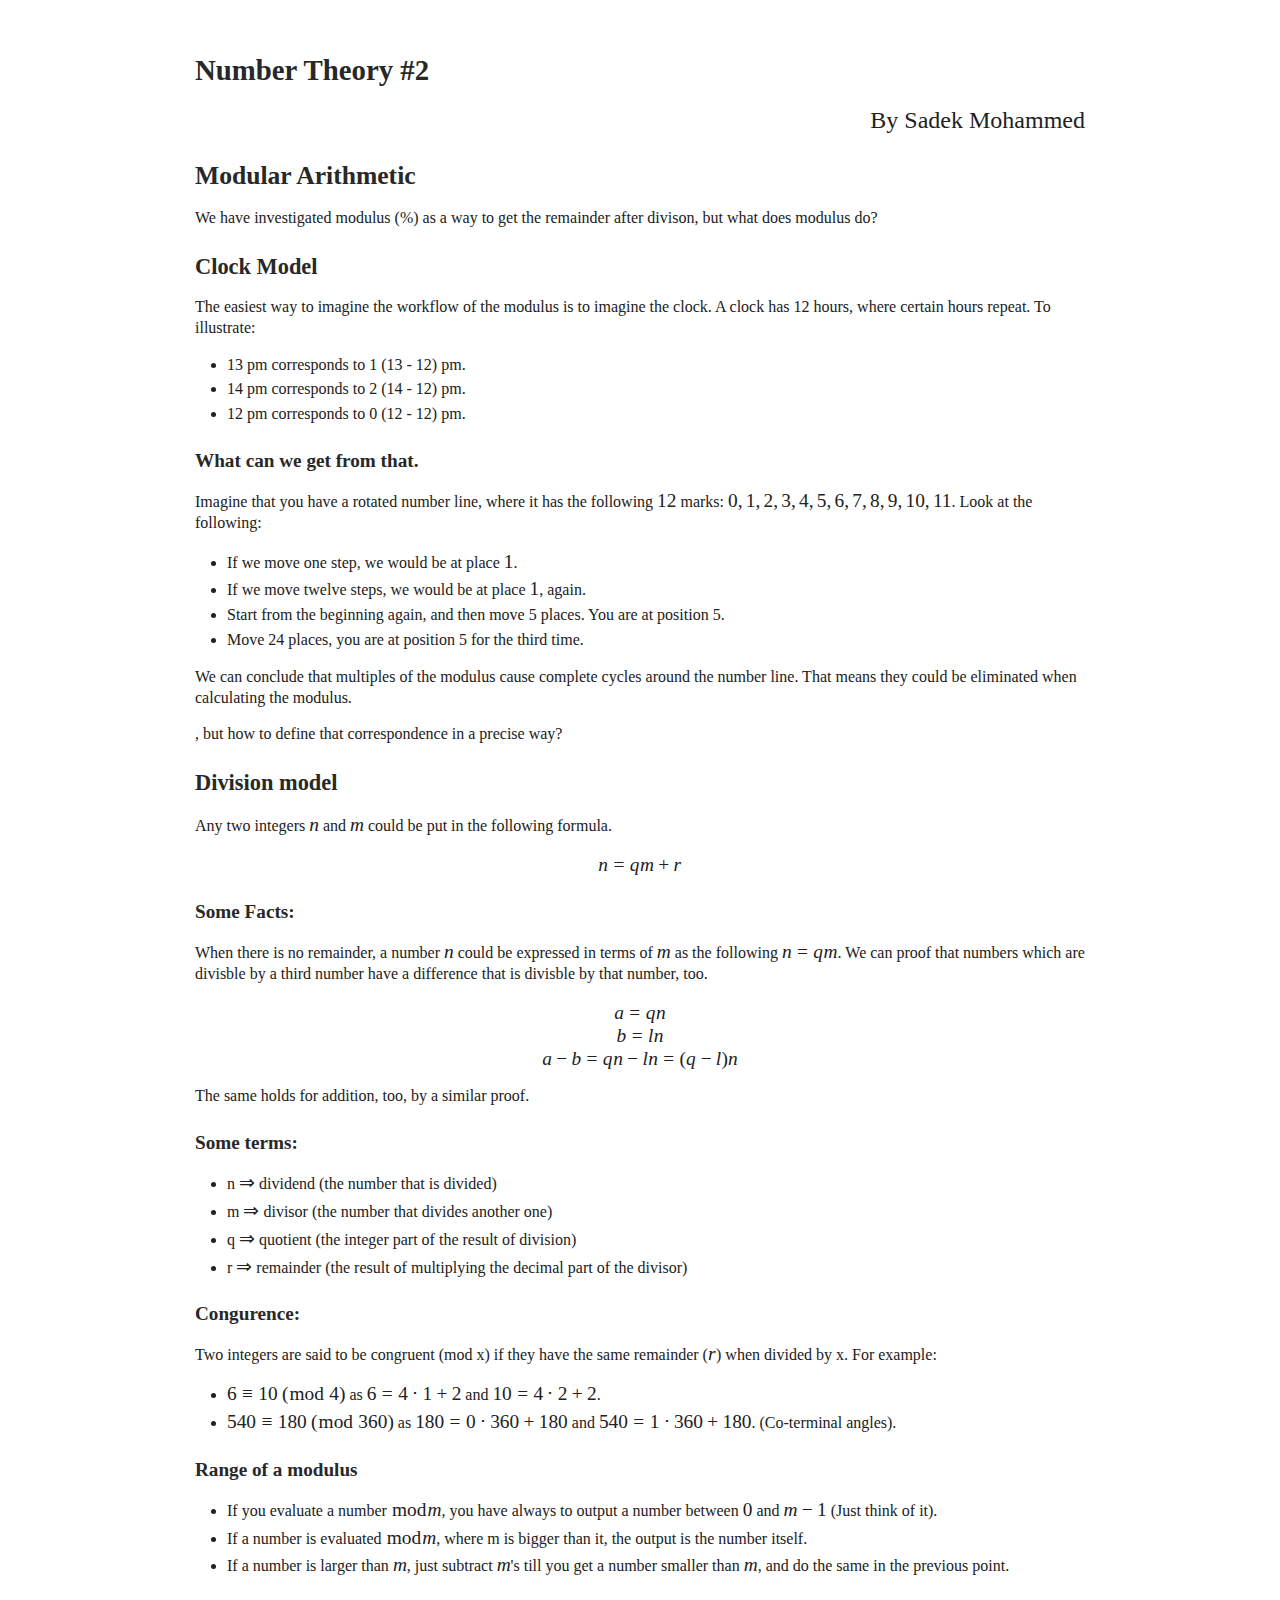
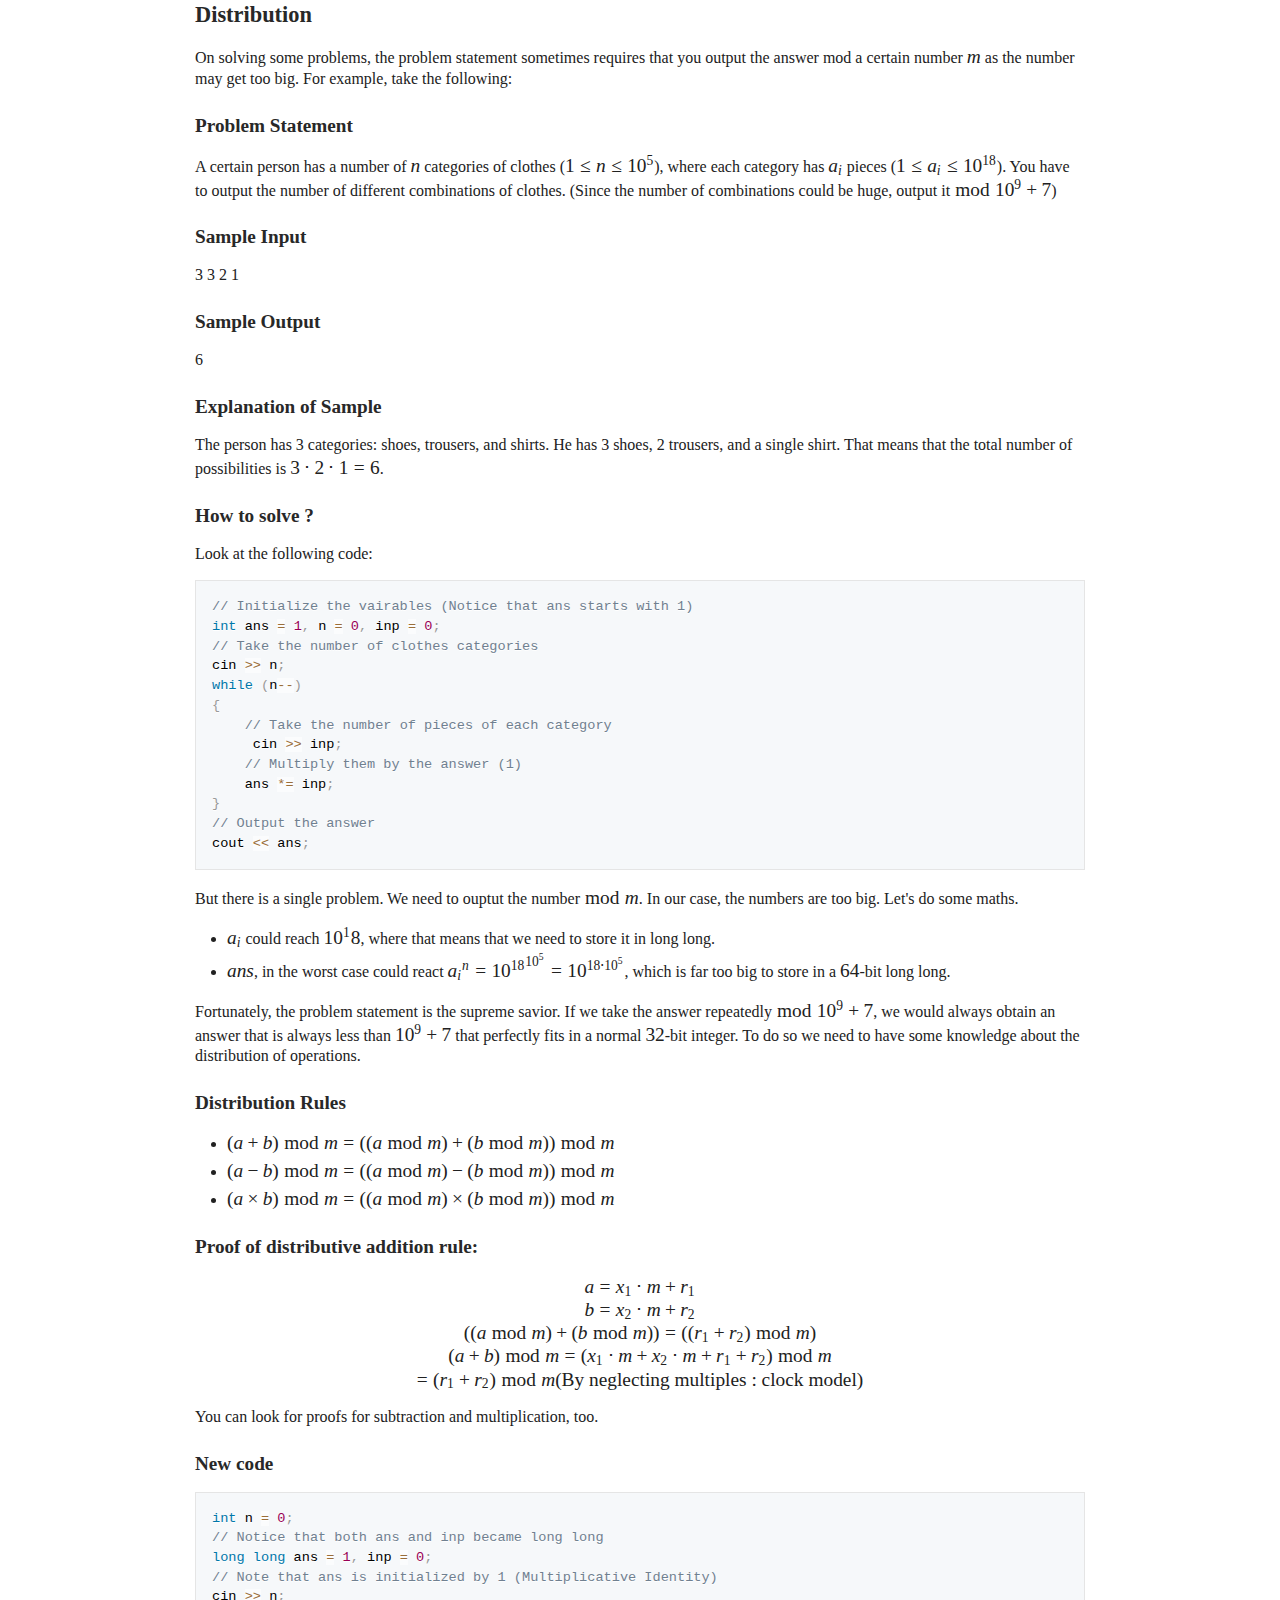
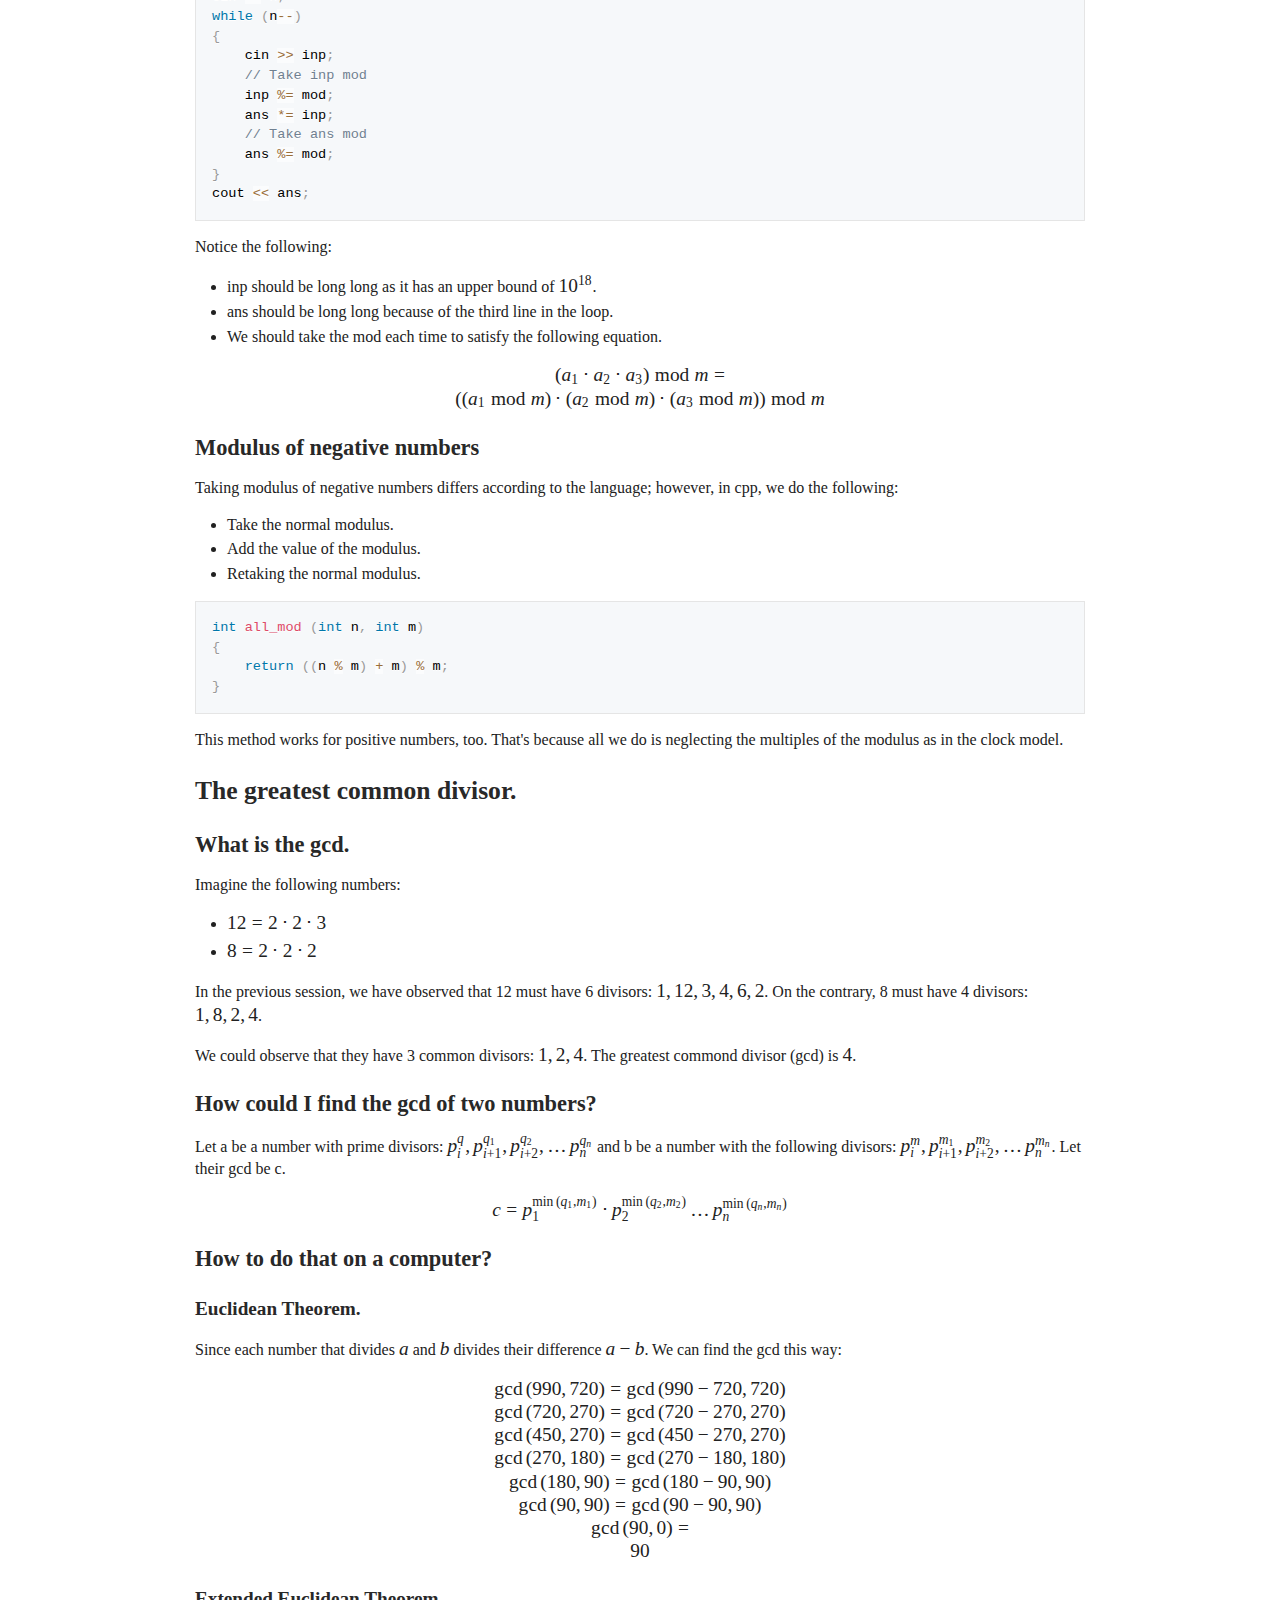
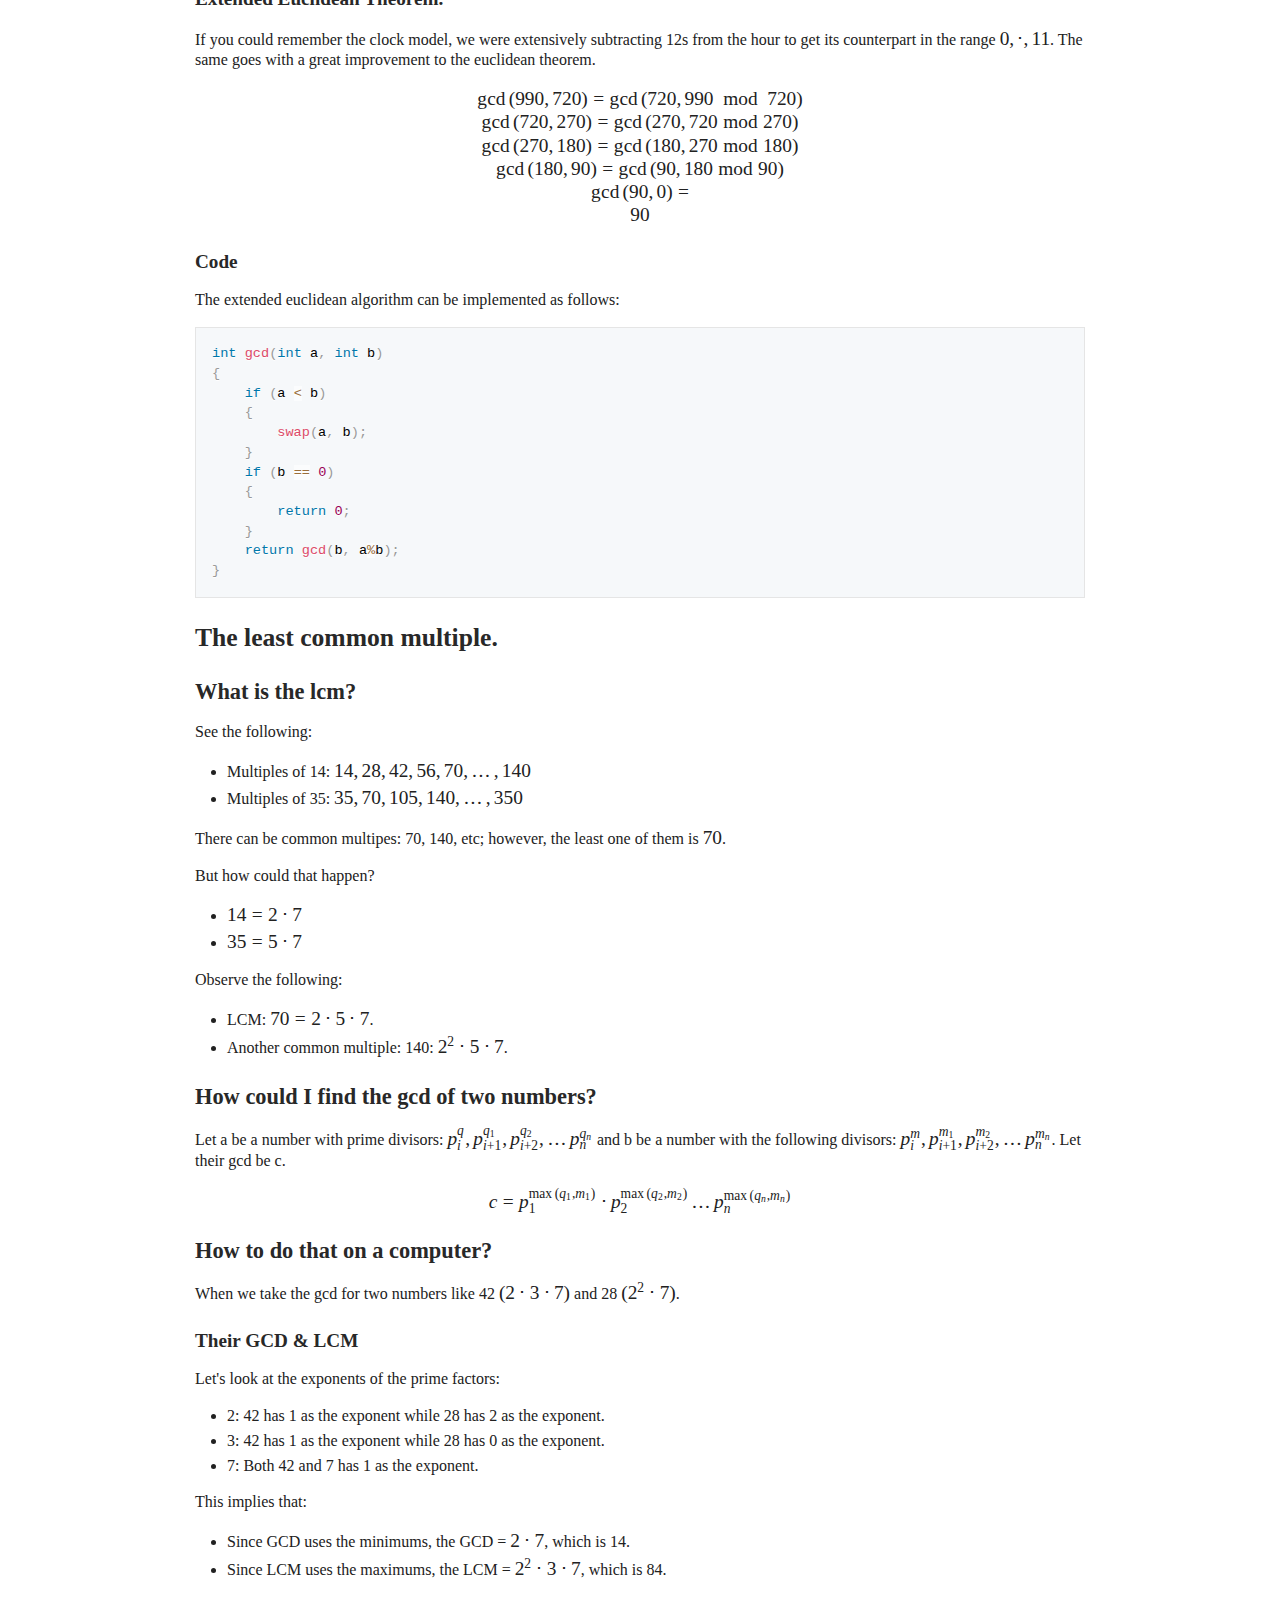
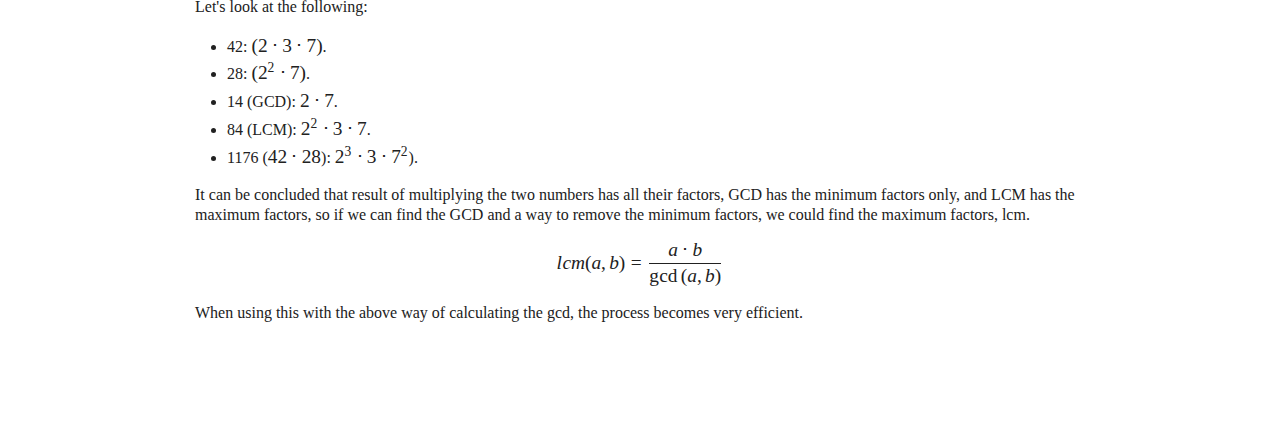
<file: cp/6.html>
<!DOCTYPE html>
<html lang="en">
<head>
  <meta charset="UTF-8">
  <meta name="viewport" content="width=device-width, initial-scale=1">
  <title></title>
  <style>
  @font-face {
  font-family: octicons-link;
  src: url([data-uri]) format('woff');
}

.markdown-body .octicon {
  display: inline-block;
  fill: currentColor;
  vertical-align: text-bottom;
}

.markdown-body .anchor {
  float: left;
  line-height: 1;
  margin-left: -20px;
  padding-right: 4px;
}

.markdown-body .anchor:focus {
  outline: none;
}

.markdown-body h1 .octicon-link,
.markdown-body h2 .octicon-link,
.markdown-body h3 .octicon-link,
.markdown-body h4 .octicon-link,
.markdown-body h5 .octicon-link,
.markdown-body h6 .octicon-link {
  color: #1b1f23;
  vertical-align: middle;
  visibility: hidden;
}

.markdown-body h1:hover .anchor,
.markdown-body h2:hover .anchor,
.markdown-body h3:hover .anchor,
.markdown-body h4:hover .anchor,
.markdown-body h5:hover .anchor,
.markdown-body h6:hover .anchor {
  text-decoration: none;
}

.markdown-body h1:hover .anchor .octicon-link,
.markdown-body h2:hover .anchor .octicon-link,
.markdown-body h3:hover .anchor .octicon-link,
.markdown-body h4:hover .anchor .octicon-link,
.markdown-body h5:hover .anchor .octicon-link,
.markdown-body h6:hover .anchor .octicon-link {
  visibility: visible;
}

.markdown-body {
  -ms-text-size-adjust: 100%;
  -webkit-text-size-adjust: 100%;
  color: #24292e;
  line-height: 1.5;
  font-family: -apple-system,BlinkMacSystemFont,Segoe UI,Helvetica,Arial,sans-serif,Apple Color Emoji,Segoe UI Emoji,Segoe UI Symbol;
  font-size: 16px;
  line-height: 1.5;
  word-wrap: break-word;
}

.markdown-body .pl-c {
  color: #6a737d;
}

.markdown-body .pl-c1,
.markdown-body .pl-s .pl-v {
  color: #005cc5;
}

.markdown-body .pl-e,
.markdown-body .pl-en {
  color: #6f42c1;
}

.markdown-body .pl-s .pl-s1,
.markdown-body .pl-smi {
  color: #24292e;
}

.markdown-body .pl-ent {
  color: #22863a;
}

.markdown-body .pl-k {
  color: #d73a49;
}

.markdown-body .pl-pds,
.markdown-body .pl-s,
.markdown-body .pl-s .pl-pse .pl-s1,
.markdown-body .pl-sr,
.markdown-body .pl-sr .pl-cce,
.markdown-body .pl-sr .pl-sra,
.markdown-body .pl-sr .pl-sre {
  color: #032f62;
}

.markdown-body .pl-smw,
.markdown-body .pl-v {
  color: #e36209;
}

.markdown-body .pl-bu {
  color: #b31d28;
}

.markdown-body .pl-ii {
  background-color: #b31d28;
  color: #fafbfc;
}

.markdown-body .pl-c2 {
  background-color: #d73a49;
  color: #fafbfc;
}

.markdown-body .pl-c2:before {
  content: "^M";
}

.markdown-body .pl-sr .pl-cce {
  color: #22863a;
  font-weight: 700;
}

.markdown-body .pl-ml {
  color: #735c0f;
}

.markdown-body .pl-mh,
.markdown-body .pl-mh .pl-en,
.markdown-body .pl-ms {
  color: #005cc5;
  font-weight: 700;
}

.markdown-body .pl-mi {
  color: #24292e;
  font-style: italic;
}

.markdown-body .pl-mb {
  color: #24292e;
  font-weight: 700;
}

.markdown-body .pl-md {
  background-color: #ffeef0;
  color: #b31d28;
}

.markdown-body .pl-mi1 {
  background-color: #f0fff4;
  color: #22863a;
}

.markdown-body .pl-mc {
  background-color: #ffebda;
  color: #e36209;
}

.markdown-body .pl-mi2 {
  background-color: #005cc5;
  color: #f6f8fa;
}

.markdown-body .pl-mdr {
  color: #6f42c1;
  font-weight: 700;
}

.markdown-body .pl-ba {
  color: #586069;
}

.markdown-body .pl-sg {
  color: #959da5;
}

.markdown-body .pl-corl {
  color: #032f62;
  text-decoration: underline;
}

.markdown-body details {
  display: block;
}

.markdown-body summary {
  display: list-item;
}

.markdown-body a {
  background-color: transparent;
}

.markdown-body a:active,
.markdown-body a:hover {
  outline-width: 0;
}

.markdown-body strong {
  font-weight: inherit;
  font-weight: bolder;
}

.markdown-body h1 {
  font-size: 2em;
  margin: .67em 0;
}

.markdown-body img {
  border-style: none;
}

.markdown-body code,
.markdown-body kbd,
.markdown-body pre {
  font-family: monospace,monospace;
  font-size: 1em;
}

.markdown-body hr {
  box-sizing: content-box;
  height: 0;
  overflow: visible;
}

.markdown-body input {
  font: inherit;
  margin: 0;
}

.markdown-body input {
  overflow: visible;
}

.markdown-body [type=checkbox] {
  box-sizing: border-box;
  padding: 0;
}

.markdown-body * {
  box-sizing: border-box;
}

.markdown-body input {
  font-family: inherit;
  font-size: inherit;
  line-height: inherit;
}

.markdown-body a {
  color: #0366d6;
  text-decoration: none;
}

.markdown-body a:hover {
  text-decoration: underline;
}

.markdown-body strong {
  font-weight: 600;
}

.markdown-body hr {
  background: transparent;
  border: 0;
  border-bottom: 1px solid #dfe2e5;
  height: 0;
  margin: 15px 0;
  overflow: hidden;
}

.markdown-body hr:before {
  content: "";
  display: table;
}

.markdown-body hr:after {
  clear: both;
  content: "";
  display: table;
}

.markdown-body table {
  border-collapse: collapse;
  border-spacing: 0;
}

.markdown-body td,
.markdown-body th {
  padding: 0;
}

.markdown-body details summary {
  cursor: pointer;
}

.markdown-body h1,
.markdown-body h2,
.markdown-body h3,
.markdown-body h4,
.markdown-body h5,
.markdown-body h6 {
  margin-bottom: 0;
  margin-top: 0;
}

.markdown-body h1 {
  font-size: 32px;
}

.markdown-body h1,
.markdown-body h2 {
  font-weight: 600;
}

.markdown-body h2 {
  font-size: 24px;
}

.markdown-body h3 {
  font-size: 20px;
}

.markdown-body h3,
.markdown-body h4 {
  font-weight: 600;
}

.markdown-body h4 {
  font-size: 16px;
}

.markdown-body h5 {
  font-size: 14px;
}

.markdown-body h5,
.markdown-body h6 {
  font-weight: 600;
}

.markdown-body h6 {
  font-size: 12px;
}

.markdown-body p {
  margin-bottom: 10px;
  margin-top: 0;
}

.markdown-body blockquote {
  margin: 0;
}

.markdown-body ol,
.markdown-body ul {
  margin-bottom: 0;
  margin-top: 0;
  padding-left: 0;
}

.markdown-body ol ol,
.markdown-body ul ol {
  list-style-type: lower-roman;
}

.markdown-body ol ol ol,
.markdown-body ol ul ol,
.markdown-body ul ol ol,
.markdown-body ul ul ol {
  list-style-type: lower-alpha;
}

.markdown-body dd {
  margin-left: 0;
}

.markdown-body code,
.markdown-body pre {
  font-family: SFMono-Regular,Consolas,Liberation Mono,Menlo,Courier,monospace;
  font-size: 12px;
}

.markdown-body pre {
  margin-bottom: 0;
  margin-top: 0;
}

.markdown-body input::-webkit-inner-spin-button,
.markdown-body input::-webkit-outer-spin-button {
  -webkit-appearance: none;
  appearance: none;
  margin: 0;
}

.markdown-body .border {
  border: 1px solid #e1e4e8!important;
}

.markdown-body .border-0 {
  border: 0!important;
}

.markdown-body .border-bottom {
  border-bottom: 1px solid #e1e4e8!important;
}

.markdown-body .rounded-1 {
  border-radius: 3px!important;
}

.markdown-body .bg-white {
  background-color: #fff!important;
}

.markdown-body .bg-gray-light {
  background-color: #fafbfc!important;
}

.markdown-body .text-gray-light {
  color: #6a737d!important;
}

.markdown-body .mb-0 {
  margin-bottom: 0!important;
}

.markdown-body .my-2 {
  margin-bottom: 8px!important;
  margin-top: 8px!important;
}

.markdown-body .pl-0 {
  padding-left: 0!important;
}

.markdown-body .py-0 {
  padding-bottom: 0!important;
  padding-top: 0!important;
}

.markdown-body .pl-1 {
  padding-left: 4px!important;
}

.markdown-body .pl-2 {
  padding-left: 8px!important;
}

.markdown-body .py-2 {
  padding-bottom: 8px!important;
  padding-top: 8px!important;
}

.markdown-body .pl-3,
.markdown-body .px-3 {
  padding-left: 16px!important;
}

.markdown-body .px-3 {
  padding-right: 16px!important;
}

.markdown-body .pl-4 {
  padding-left: 24px!important;
}

.markdown-body .pl-5 {
  padding-left: 32px!important;
}

.markdown-body .pl-6 {
  padding-left: 40px!important;
}

.markdown-body .f6 {
  font-size: 12px!important;
}

.markdown-body .lh-condensed {
  line-height: 1.25!important;
}

.markdown-body .text-bold {
  font-weight: 600!important;
}

.markdown-body:before {
  content: "";
  display: table;
}

.markdown-body:after {
  clear: both;
  content: "";
  display: table;
}

.markdown-body>:first-child {
  margin-top: 0!important;
}

.markdown-body>:last-child {
  margin-bottom: 0!important;
}

.markdown-body a:not([href]) {
  color: inherit;
  text-decoration: none;
}

.markdown-body blockquote,
.markdown-body dl,
.markdown-body ol,
.markdown-body p,
.markdown-body pre,
.markdown-body table,
.markdown-body ul {
  margin-bottom: 16px;
  margin-top: 0;
}

.markdown-body hr {
  background-color: #e1e4e8;
  border: 0;
  height: .25em;
  margin: 24px 0;
  padding: 0;
}

.markdown-body blockquote {
  border-left: .25em solid #dfe2e5;
  color: #6a737d;
  padding: 0 1em;
}

.markdown-body blockquote>:first-child {
  margin-top: 0;
}

.markdown-body blockquote>:last-child {
  margin-bottom: 0;
}

.markdown-body kbd {
  background-color: #fafbfc;
  border: 1px solid #c6cbd1;
  border-bottom-color: #959da5;
  border-radius: 3px;
  box-shadow: inset 0 -1px 0 #959da5;
  color: #444d56;
  display: inline-block;
  font-size: 11px;
  line-height: 10px;
  padding: 3px 5px;
  vertical-align: middle;
}

.markdown-body h1,
.markdown-body h2,
.markdown-body h3,
.markdown-body h4,
.markdown-body h5,
.markdown-body h6 {
  font-weight: 600;
  line-height: 1.25;
  margin-bottom: 16px;
  margin-top: 24px;
}

.markdown-body h1 {
  font-size: 2em;
}

.markdown-body h1,
.markdown-body h2 {
  border-bottom: 1px solid #eaecef;
  padding-bottom: .3em;
}

.markdown-body h2 {
  font-size: 1.5em;
}

.markdown-body h3 {
  font-size: 1.25em;
}

.markdown-body h4 {
  font-size: 1em;
}

.markdown-body h5 {
  font-size: .875em;
}

.markdown-body h6 {
  color: #6a737d;
  font-size: .85em;
}

.markdown-body ol,
.markdown-body ul {
  padding-left: 2em;
}

.markdown-body ol ol,
.markdown-body ol ul,
.markdown-body ul ol,
.markdown-body ul ul {
  margin-bottom: 0;
  margin-top: 0;
}

.markdown-body li {
  word-wrap: break-all;
}

.markdown-body li>p {
  margin-top: 16px;
}

.markdown-body li+li {
  margin-top: .25em;
}

.markdown-body dl {
  padding: 0;
}

.markdown-body dl dt {
  font-size: 1em;
  font-style: italic;
  font-weight: 600;
  margin-top: 16px;
  padding: 0;
}

.markdown-body dl dd {
  margin-bottom: 16px;
  padding: 0 16px;
}

.markdown-body table {
  display: block;
  overflow: auto;
  width: 100%;
}

.markdown-body table th {
  font-weight: 600;
}

.markdown-body table td,
.markdown-body table th {
  border: 1px solid #dfe2e5;
  padding: 6px 13px;
}

.markdown-body table tr {
  background-color: #fff;
  border-top: 1px solid #c6cbd1;
}

.markdown-body table tr:nth-child(2n) {
  background-color: #f6f8fa;
}

.markdown-body img {
  background-color: #fff;
  box-sizing: content-box;
  max-width: 100%;
}

.markdown-body img[align=right] {
  padding-left: 20px;
}

.markdown-body img[align=left] {
  padding-right: 20px;
}

.markdown-body code {
  background-color: rgba(27,31,35,.05);
  border-radius: 3px;
  font-size: 85%;
  margin: 0;
  padding: .2em .4em;
}

.markdown-body pre {
  word-wrap: normal;
}

.markdown-body pre>code {
  background: transparent;
  border: 0;
  font-size: 100%;
  margin: 0;
  padding: 0;
  white-space: pre;
  word-break: normal;
}

.markdown-body .highlight {
  margin-bottom: 16px;
}

.markdown-body .highlight pre {
  margin-bottom: 0;
  word-break: normal;
}

.markdown-body .highlight pre,
.markdown-body pre {
  background-color: #f6f8fa;
  border-radius: 3px;
  font-size: 85%;
  line-height: 1.45;
  overflow: auto;
  padding: 16px;
}

.markdown-body pre code {
  background-color: transparent;
  border: 0;
  display: inline;
  line-height: inherit;
  margin: 0;
  max-width: auto;
  overflow: visible;
  padding: 0;
  word-wrap: normal;
}

.markdown-body .commit-tease-sha {
  color: #444d56;
  display: inline-block;
  font-family: SFMono-Regular,Consolas,Liberation Mono,Menlo,Courier,monospace;
  font-size: 90%;
}

.markdown-body .blob-wrapper {
  border-bottom-left-radius: 3px;
  border-bottom-right-radius: 3px;
  overflow-x: auto;
  overflow-y: hidden;
}

.markdown-body .blob-wrapper-embedded {
  max-height: 240px;
  overflow-y: auto;
}

.markdown-body .blob-num {
  -moz-user-select: none;
  -ms-user-select: none;
  -webkit-user-select: none;
  color: rgba(27,31,35,.3);
  cursor: pointer;
  font-family: SFMono-Regular,Consolas,Liberation Mono,Menlo,Courier,monospace;
  font-size: 12px;
  line-height: 20px;
  min-width: 50px;
  padding-left: 10px;
  padding-right: 10px;
  text-align: right;
  user-select: none;
  vertical-align: top;
  white-space: nowrap;
  width: 1%;
}

.markdown-body .blob-num:hover {
  color: rgba(27,31,35,.6);
}

.markdown-body .blob-num:before {
  content: attr(data-line-number);
}

.markdown-body .blob-code {
  line-height: 20px;
  padding-left: 10px;
  padding-right: 10px;
  position: relative;
  vertical-align: top;
}

.markdown-body .blob-code-inner {
  color: #24292e;
  font-family: SFMono-Regular,Consolas,Liberation Mono,Menlo,Courier,monospace;
  font-size: 12px;
  overflow: visible;
  white-space: pre;
  word-wrap: normal;
}

.markdown-body .pl-token.active,
.markdown-body .pl-token:hover {
  background: #ffea7f;
  cursor: pointer;
}

.markdown-body kbd {
  background-color: #fafbfc;
  border: 1px solid #d1d5da;
  border-bottom-color: #c6cbd1;
  border-radius: 3px;
  box-shadow: inset 0 -1px 0 #c6cbd1;
  color: #444d56;
  display: inline-block;
  font: 11px SFMono-Regular,Consolas,Liberation Mono,Menlo,Courier,monospace;
  line-height: 10px;
  padding: 3px 5px;
  vertical-align: middle;
}

.markdown-body :checked+.radio-label {
  border-color: #0366d6;
  position: relative;
  z-index: 1;
}

.markdown-body .tab-size[data-tab-size="1"] {
  -moz-tab-size: 1;
  tab-size: 1;
}

.markdown-body .tab-size[data-tab-size="2"] {
  -moz-tab-size: 2;
  tab-size: 2;
}

.markdown-body .tab-size[data-tab-size="3"] {
  -moz-tab-size: 3;
  tab-size: 3;
}

.markdown-body .tab-size[data-tab-size="4"] {
  -moz-tab-size: 4;
  tab-size: 4;
}

.markdown-body .tab-size[data-tab-size="5"] {
  -moz-tab-size: 5;
  tab-size: 5;
}

.markdown-body .tab-size[data-tab-size="6"] {
  -moz-tab-size: 6;
  tab-size: 6;
}

.markdown-body .tab-size[data-tab-size="7"] {
  -moz-tab-size: 7;
  tab-size: 7;
}

.markdown-body .tab-size[data-tab-size="8"] {
  -moz-tab-size: 8;
  tab-size: 8;
}

.markdown-body .tab-size[data-tab-size="9"] {
  -moz-tab-size: 9;
  tab-size: 9;
}

.markdown-body .tab-size[data-tab-size="10"] {
  -moz-tab-size: 10;
  tab-size: 10;
}

.markdown-body .tab-size[data-tab-size="11"] {
  -moz-tab-size: 11;
  tab-size: 11;
}

.markdown-body .tab-size[data-tab-size="12"] {
  -moz-tab-size: 12;
  tab-size: 12;
}

.markdown-body .task-list-item {
  list-style-type: none;
}

.markdown-body .task-list-item+.task-list-item {
  margin-top: 3px;
}

.markdown-body .task-list-item input {
  margin: 0 .2em .25em -1.6em;
  vertical-align: middle;
}

.markdown-body hr {
  border-bottom-color: #eee;
}

.markdown-body .pl-0 {
  padding-left: 0!important;
}

.markdown-body .pl-1 {
  padding-left: 4px!important;
}

.markdown-body .pl-2 {
  padding-left: 8px!important;
}

.markdown-body .pl-3 {
  padding-left: 16px!important;
}

.markdown-body .pl-4 {
  padding-left: 24px!important;
}

.markdown-body .pl-5 {
  padding-left: 32px!important;
}

.markdown-body .pl-6 {
  padding-left: 40px!important;
}

.markdown-body .pl-7 {
  padding-left: 48px!important;
}

.markdown-body .pl-8 {
  padding-left: 64px!important;
}

.markdown-body .pl-9 {
  padding-left: 80px!important;
}

.markdown-body .pl-10 {
  padding-left: 96px!important;
}

.markdown-body .pl-11 {
  padding-left: 112px!important;
}

.markdown-body .pl-12 {
  padding-left: 128px!important;
}

/*# sourceURL=webpack://./node_modules/github-markdown-css/github-markdown.css */
/*# sourceMappingURL=[data-uri] */
  </style>
  <style>
  /**
 * prism.js default theme for JavaScript, CSS and HTML
 * Based on dabblet (http://dabblet.com)
 * @author Lea Verou
 */

code[class*="language-"],
pre[class*="language-"] {
	color: black;
	background: none;
	text-shadow: 0 1px white;
	font-family: Consolas, Monaco, 'Andale Mono', 'Ubuntu Mono', monospace;
	font-size: 1em;
	text-align: left;
	white-space: pre;
	word-spacing: normal;
	word-break: normal;
	word-wrap: normal;
	line-height: 1.5;

	-moz-tab-size: 4;
	-o-tab-size: 4;
	tab-size: 4;

	-webkit-hyphens: none;
	-moz-hyphens: none;
	-ms-hyphens: none;
	hyphens: none;
}

pre[class*="language-"]::-moz-selection, pre[class*="language-"] ::-moz-selection,
code[class*="language-"]::-moz-selection, code[class*="language-"] ::-moz-selection {
	text-shadow: none;
	background: #b3d4fc;
}

pre[class*="language-"]::selection, pre[class*="language-"] ::selection,
code[class*="language-"]::selection, code[class*="language-"] ::selection {
	text-shadow: none;
	background: #b3d4fc;
}

@media print {
	code[class*="language-"],
	pre[class*="language-"] {
		text-shadow: none;
	}
}

/* Code blocks */
pre[class*="language-"] {
	padding: 1em;
	margin: .5em 0;
	overflow: auto;
}

:not(pre) > code[class*="language-"],
pre[class*="language-"] {
	background: #f5f2f0;
}

/* Inline code */
:not(pre) > code[class*="language-"] {
	padding: .1em;
	border-radius: .3em;
	white-space: normal;
}

.token.comment,
.token.prolog,
.token.doctype,
.token.cdata {
	color: slategray;
}

.token.punctuation {
	color: #999;
}

.token.namespace {
	opacity: .7;
}

.token.property,
.token.tag,
.token.boolean,
.token.number,
.token.constant,
.token.symbol,
.token.deleted {
	color: #905;
}

.token.selector,
.token.attr-name,
.token.string,
.token.char,
.token.builtin,
.token.inserted {
	color: #690;
}

.token.operator,
.token.entity,
.token.url,
.language-css .token.string,
.style .token.string {
	color: #9a6e3a;
	/* This background color was intended by the author of this theme. */
	background: hsla(0, 0%, 100%, .5);
}

.token.atrule,
.token.attr-value,
.token.keyword {
	color: #07a;
}

.token.function,
.token.class-name {
	color: #DD4A68;
}

.token.regex,
.token.important,
.token.variable {
	color: #e90;
}

.token.important,
.token.bold {
	font-weight: bold;
}
.token.italic {
	font-style: italic;
}

.token.entity {
	cursor: help;
}

/*# sourceURL=webpack://./node_modules/prismjs/themes/prism.css */
/*# sourceMappingURL=[data-uri] */
  </style>
  <style>
  /* stylelint-disable font-family-no-missing-generic-family-keyword */
@font-face {
  font-family: 'KaTeX_AMS';
  src: url(file:///tmp/.mount_markteGLqiuJ/resources/app.asar/dist/electron/fonts/KaTeX_AMS-Regular.73ea273a.woff2) format('woff2'), url(file:///tmp/.mount_markteGLqiuJ/resources/app.asar/dist/electron/fonts/KaTeX_AMS-Regular.d562e886.woff) format('woff'), url(file:///tmp/.mount_markteGLqiuJ/resources/app.asar/dist/electron/fonts/KaTeX_AMS-Regular.853be924.ttf) format('truetype');
  font-weight: normal;
  font-style: normal;
}
@font-face {
  font-family: 'KaTeX_Caligraphic';
  src: url(file:///tmp/.mount_markteGLqiuJ/resources/app.asar/dist/electron/fonts/KaTeX_Caligraphic-Bold.a1abf90d.woff2) format('woff2'), url(file:///tmp/.mount_markteGLqiuJ/resources/app.asar/dist/electron/fonts/KaTeX_Caligraphic-Bold.d757c535.woff) format('woff'), url(file:///tmp/.mount_markteGLqiuJ/resources/app.asar/dist/electron/fonts/KaTeX_Caligraphic-Bold.7489a2fb.ttf) format('truetype');
  font-weight: bold;
  font-style: normal;
}
@font-face {
  font-family: 'KaTeX_Caligraphic';
  src: url(file:///tmp/.mount_markteGLqiuJ/resources/app.asar/dist/electron/fonts/KaTeX_Caligraphic-Regular.d6484fce.woff2) format('woff2'), url(file:///tmp/.mount_markteGLqiuJ/resources/app.asar/dist/electron/fonts/KaTeX_Caligraphic-Regular.db074fa2.woff) format('woff'), url(file:///tmp/.mount_markteGLqiuJ/resources/app.asar/dist/electron/fonts/KaTeX_Caligraphic-Regular.7e873d38.ttf) format('truetype');
  font-weight: normal;
  font-style: normal;
}
@font-face {
  font-family: 'KaTeX_Fraktur';
  src: url(file:///tmp/.mount_markteGLqiuJ/resources/app.asar/dist/electron/fonts/KaTeX_Fraktur-Bold.931d67ea.woff2) format('woff2'), url(file:///tmp/.mount_markteGLqiuJ/resources/app.asar/dist/electron/fonts/KaTeX_Fraktur-Bold.354501ba.woff) format('woff'), url(file:///tmp/.mount_markteGLqiuJ/resources/app.asar/dist/electron/fonts/KaTeX_Fraktur-Bold.4c761b37.ttf) format('truetype');
  font-weight: bold;
  font-style: normal;
}
@font-face {
  font-family: 'KaTeX_Fraktur';
  src: url(file:///tmp/.mount_markteGLqiuJ/resources/app.asar/dist/electron/fonts/KaTeX_Fraktur-Regular.172d3529.woff2) format('woff2'), url(file:///tmp/.mount_markteGLqiuJ/resources/app.asar/dist/electron/fonts/KaTeX_Fraktur-Regular.6fdf0ac5.woff) format('woff'), url(file:///tmp/.mount_markteGLqiuJ/resources/app.asar/dist/electron/fonts/KaTeX_Fraktur-Regular.ed305b54.ttf) format('truetype');
  font-weight: normal;
  font-style: normal;
}
@font-face {
  font-family: 'KaTeX_Main';
  src: url(file:///tmp/.mount_markteGLqiuJ/resources/app.asar/dist/electron/fonts/KaTeX_Main-Bold.39890742.woff2) format('woff2'), url(file:///tmp/.mount_markteGLqiuJ/resources/app.asar/dist/electron/fonts/KaTeX_Main-Bold.0c3b8929.woff) format('woff'), url(file:///tmp/.mount_markteGLqiuJ/resources/app.asar/dist/electron/fonts/KaTeX_Main-Bold.8169508b.ttf) format('truetype');
  font-weight: bold;
  font-style: normal;
}
@font-face {
  font-family: 'KaTeX_Main';
  src: url(file:///tmp/.mount_markteGLqiuJ/resources/app.asar/dist/electron/fonts/KaTeX_Main-BoldItalic.20f389c4.woff2) format('woff2'), url(file:///tmp/.mount_markteGLqiuJ/resources/app.asar/dist/electron/fonts/KaTeX_Main-BoldItalic.428978dc.woff) format('woff'), url(file:///tmp/.mount_markteGLqiuJ/resources/app.asar/dist/electron/fonts/KaTeX_Main-BoldItalic.828abcb2.ttf) format('truetype');
  font-weight: bold;
  font-style: italic;
}
@font-face {
  font-family: 'KaTeX_Main';
  src: url(file:///tmp/.mount_markteGLqiuJ/resources/app.asar/dist/electron/fonts/KaTeX_Main-Italic.fe2176f7.woff2) format('woff2'), url(file:///tmp/.mount_markteGLqiuJ/resources/app.asar/dist/electron/fonts/KaTeX_Main-Italic.fd947498.woff) format('woff'), url(file:///tmp/.mount_markteGLqiuJ/resources/app.asar/dist/electron/fonts/KaTeX_Main-Italic.fa675e5e.ttf) format('truetype');
  font-weight: normal;
  font-style: italic;
}
@font-face {
  font-family: 'KaTeX_Main';
  src: url(file:///tmp/.mount_markteGLqiuJ/resources/app.asar/dist/electron/fonts/KaTeX_Main-Regular.f650f111.woff2) format('woff2'), url(file:///tmp/.mount_markteGLqiuJ/resources/app.asar/dist/electron/fonts/KaTeX_Main-Regular.4f35fbcc.woff) format('woff'), url(file:///tmp/.mount_markteGLqiuJ/resources/app.asar/dist/electron/fonts/KaTeX_Main-Regular.9eba1d77.ttf) format('truetype');
  font-weight: normal;
  font-style: normal;
}
@font-face {
  font-family: 'KaTeX_Math';
  src: url(file:///tmp/.mount_markteGLqiuJ/resources/app.asar/dist/electron/fonts/KaTeX_Math-BoldItalic.dcbcbd93.woff2) format('woff2'), url(file:///tmp/.mount_markteGLqiuJ/resources/app.asar/dist/electron/fonts/KaTeX_Math-BoldItalic.3f07ed67.woff) format('woff'), url(file:///tmp/.mount_markteGLqiuJ/resources/app.asar/dist/electron/fonts/KaTeX_Math-BoldItalic.bf2d440b.ttf) format('truetype');
  font-weight: bold;
  font-style: italic;
}
@font-face {
  font-family: 'KaTeX_Math';
  src: url(file:///tmp/.mount_markteGLqiuJ/resources/app.asar/dist/electron/fonts/KaTeX_Math-Italic.6d3d25f4.woff2) format('woff2'), url(file:///tmp/.mount_markteGLqiuJ/resources/app.asar/dist/electron/fonts/KaTeX_Math-Italic.96759856.woff) format('woff'), url(file:///tmp/.mount_markteGLqiuJ/resources/app.asar/dist/electron/fonts/KaTeX_Math-Italic.8a5f9363.ttf) format('truetype');
  font-weight: normal;
  font-style: italic;
}
@font-face {
  font-family: 'KaTeX_SansSerif';
  src: url(file:///tmp/.mount_markteGLqiuJ/resources/app.asar/dist/electron/fonts/KaTeX_SansSerif-Bold.95591a92.woff2) format('woff2'), url(file:///tmp/.mount_markteGLqiuJ/resources/app.asar/dist/electron/fonts/KaTeX_SansSerif-Bold.b9cd458a.woff) format('woff'), url(file:///tmp/.mount_markteGLqiuJ/resources/app.asar/dist/electron/fonts/KaTeX_SansSerif-Bold.5b49f499.ttf) format('truetype');
  font-weight: bold;
  font-style: normal;
}
@font-face {
  font-family: 'KaTeX_SansSerif';
  src: url(file:///tmp/.mount_markteGLqiuJ/resources/app.asar/dist/electron/fonts/KaTeX_SansSerif-Italic.7d393d38.woff2) format('woff2'), url(file:///tmp/.mount_markteGLqiuJ/resources/app.asar/dist/electron/fonts/KaTeX_SansSerif-Italic.8d593cfa.woff) format('woff'), url(file:///tmp/.mount_markteGLqiuJ/resources/app.asar/dist/electron/fonts/KaTeX_SansSerif-Italic.b257a18c.ttf) format('truetype');
  font-weight: normal;
  font-style: italic;
}
@font-face {
  font-family: 'KaTeX_SansSerif';
  src: url(file:///tmp/.mount_markteGLqiuJ/resources/app.asar/dist/electron/fonts/KaTeX_SansSerif-Regular.cd5e231e.woff2) format('woff2'), url(file:///tmp/.mount_markteGLqiuJ/resources/app.asar/dist/electron/fonts/KaTeX_SansSerif-Regular.02271ec5.woff) format('woff'), url(file:///tmp/.mount_markteGLqiuJ/resources/app.asar/dist/electron/fonts/KaTeX_SansSerif-Regular.2f7bc363.ttf) format('truetype');
  font-weight: normal;
  font-style: normal;
}
@font-face {
  font-family: 'KaTeX_Script';
  src: url(file:///tmp/.mount_markteGLqiuJ/resources/app.asar/dist/electron/fonts/KaTeX_Script-Regular.c81d1b2a.woff2) format('woff2'), url(file:///tmp/.mount_markteGLqiuJ/resources/app.asar/dist/electron/fonts/KaTeX_Script-Regular.073b3402.woff) format('woff'), url(file:///tmp/.mount_markteGLqiuJ/resources/app.asar/dist/electron/fonts/KaTeX_Script-Regular.fc9ba524.ttf) format('truetype');
  font-weight: normal;
  font-style: normal;
}
@font-face {
  font-family: 'KaTeX_Size1';
  src: url(file:///tmp/.mount_markteGLqiuJ/resources/app.asar/dist/electron/fonts/KaTeX_Size1-Regular.6eec866c.woff2) format('woff2'), url(file:///tmp/.mount_markteGLqiuJ/resources/app.asar/dist/electron/fonts/KaTeX_Size1-Regular.0108e89c.woff) format('woff'), url(file:///tmp/.mount_markteGLqiuJ/resources/app.asar/dist/electron/fonts/KaTeX_Size1-Regular.6de7d4b5.ttf) format('truetype');
  font-weight: normal;
  font-style: normal;
}
@font-face {
  font-family: 'KaTeX_Size2';
  src: url(file:///tmp/.mount_markteGLqiuJ/resources/app.asar/dist/electron/fonts/KaTeX_Size2-Regular.2960900c.woff2) format('woff2'), url(file:///tmp/.mount_markteGLqiuJ/resources/app.asar/dist/electron/fonts/KaTeX_Size2-Regular.3a99e70a.woff) format('woff'), url(file:///tmp/.mount_markteGLqiuJ/resources/app.asar/dist/electron/fonts/KaTeX_Size2-Regular.57f5c183.ttf) format('truetype');
  font-weight: normal;
  font-style: normal;
}
@font-face {
  font-family: 'KaTeX_Size3';
  src: url(file:///tmp/.mount_markteGLqiuJ/resources/app.asar/dist/electron/fonts/KaTeX_Size3-Regular.e1951519.woff2) format('woff2'), url(file:///tmp/.mount_markteGLqiuJ/resources/app.asar/dist/electron/fonts/KaTeX_Size3-Regular.7947224e.woff) format('woff'), url(file:///tmp/.mount_markteGLqiuJ/resources/app.asar/dist/electron/fonts/KaTeX_Size3-Regular.8d6b6822.ttf) format('truetype');
  font-weight: normal;
  font-style: normal;
}
@font-face {
  font-family: 'KaTeX_Size4';
  src: url(file:///tmp/.mount_markteGLqiuJ/resources/app.asar/dist/electron/fonts/KaTeX_Size4-Regular.e418bf25.woff2) format('woff2'), url(file:///tmp/.mount_markteGLqiuJ/resources/app.asar/dist/electron/fonts/KaTeX_Size4-Regular.aeffd802.woff) format('woff'), url(file:///tmp/.mount_markteGLqiuJ/resources/app.asar/dist/electron/fonts/KaTeX_Size4-Regular.4ad7c7e8.ttf) format('truetype');
  font-weight: normal;
  font-style: normal;
}
@font-face {
  font-family: 'KaTeX_Typewriter';
  src: url(file:///tmp/.mount_markteGLqiuJ/resources/app.asar/dist/electron/fonts/KaTeX_Typewriter-Regular.c295e7f7.woff2) format('woff2'), url(file:///tmp/.mount_markteGLqiuJ/resources/app.asar/dist/electron/fonts/KaTeX_Typewriter-Regular.4c6b94fd.woff) format('woff'), url(file:///tmp/.mount_markteGLqiuJ/resources/app.asar/dist/electron/fonts/KaTeX_Typewriter-Regular.c5c02d76.ttf) format('truetype');
  font-weight: normal;
  font-style: normal;
}
.katex {
  font: normal 1.21em KaTeX_Main, Times New Roman, serif;
  line-height: 1.2;
  text-indent: 0;
  text-rendering: auto;
}
.katex * {
  -ms-high-contrast-adjust: none !important;
  border-color: currentColor;
}
.katex .katex-version::after {
  content: "0.15.2";
}
.katex .katex-mathml {
  /* Accessibility hack to only show to screen readers
         Found at: http://a11yproject.com/posts/how-to-hide-content/ */
  position: absolute;
  clip: rect(1px, 1px, 1px, 1px);
  padding: 0;
  border: 0;
  height: 1px;
  width: 1px;
  overflow: hidden;
}
.katex .katex-html {
  /* \newline is an empty block at top level, between .base elements */
}
.katex .katex-html > .newline {
  display: block;
}
.katex .base {
  position: relative;
  display: inline-block;
  white-space: nowrap;
  width: -webkit-min-content;
  width: -moz-min-content;
  width: min-content;
}
.katex .strut {
  display: inline-block;
}
.katex .textbf {
  font-weight: bold;
}
.katex .textit {
  font-style: italic;
}
.katex .textrm {
  font-family: KaTeX_Main;
}
.katex .textsf {
  font-family: KaTeX_SansSerif;
}
.katex .texttt {
  font-family: KaTeX_Typewriter;
}
.katex .mathnormal {
  font-family: KaTeX_Math;
  font-style: italic;
}
.katex .mathit {
  font-family: KaTeX_Main;
  font-style: italic;
}
.katex .mathrm {
  font-style: normal;
}
.katex .mathbf {
  font-family: KaTeX_Main;
  font-weight: bold;
}
.katex .boldsymbol {
  font-family: KaTeX_Math;
  font-weight: bold;
  font-style: italic;
}
.katex .amsrm {
  font-family: KaTeX_AMS;
}
.katex .mathbb,
.katex .textbb {
  font-family: KaTeX_AMS;
}
.katex .mathcal {
  font-family: KaTeX_Caligraphic;
}
.katex .mathfrak,
.katex .textfrak {
  font-family: KaTeX_Fraktur;
}
.katex .mathtt {
  font-family: KaTeX_Typewriter;
}
.katex .mathscr,
.katex .textscr {
  font-family: KaTeX_Script;
}
.katex .mathsf,
.katex .textsf {
  font-family: KaTeX_SansSerif;
}
.katex .mathboldsf,
.katex .textboldsf {
  font-family: KaTeX_SansSerif;
  font-weight: bold;
}
.katex .mathitsf,
.katex .textitsf {
  font-family: KaTeX_SansSerif;
  font-style: italic;
}
.katex .mainrm {
  font-family: KaTeX_Main;
  font-style: normal;
}
.katex .vlist-t {
  display: inline-table;
  table-layout: fixed;
  border-collapse: collapse;
}
.katex .vlist-r {
  display: table-row;
}
.katex .vlist {
  display: table-cell;
  vertical-align: bottom;
  position: relative;
}
.katex .vlist > span {
  display: block;
  height: 0;
  position: relative;
}
.katex .vlist > span > span {
  display: inline-block;
}
.katex .vlist > span > .pstrut {
  overflow: hidden;
  width: 0;
}
.katex .vlist-t2 {
  margin-right: -2px;
}
.katex .vlist-s {
  display: table-cell;
  vertical-align: bottom;
  font-size: 1px;
  width: 2px;
  min-width: 2px;
}
.katex .vbox {
  display: inline-flex;
  flex-direction: column;
  align-items: baseline;
}
.katex .hbox {
  display: inline-flex;
  flex-direction: row;
  width: 100%;
}
.katex .thinbox {
  display: inline-flex;
  flex-direction: row;
  width: 0;
  max-width: 0;
}
.katex .msupsub {
  text-align: left;
}
.katex .mfrac > span > span {
  text-align: center;
}
.katex .mfrac .frac-line {
  display: inline-block;
  width: 100%;
  border-bottom-style: solid;
}
.katex .mfrac .frac-line,
.katex .overline .overline-line,
.katex .underline .underline-line,
.katex .hline,
.katex .hdashline,
.katex .rule {
  min-height: 1px;
}
.katex .mspace {
  display: inline-block;
}
.katex .llap,
.katex .rlap,
.katex .clap {
  width: 0;
  position: relative;
}
.katex .llap > .inner,
.katex .rlap > .inner,
.katex .clap > .inner {
  position: absolute;
}
.katex .llap > .fix,
.katex .rlap > .fix,
.katex .clap > .fix {
  display: inline-block;
}
.katex .llap > .inner {
  right: 0;
}
.katex .rlap > .inner,
.katex .clap > .inner {
  left: 0;
}
.katex .clap > .inner > span {
  margin-left: -50%;
  margin-right: 50%;
}
.katex .rule {
  display: inline-block;
  border: solid 0;
  position: relative;
}
.katex .overline .overline-line,
.katex .underline .underline-line,
.katex .hline {
  display: inline-block;
  width: 100%;
  border-bottom-style: solid;
}
.katex .hdashline {
  display: inline-block;
  width: 100%;
  border-bottom-style: dashed;
}
.katex .sqrt > .root {
  /* These values are taken from the definition of `\r@@t`,
             `\mkern 5mu` and `\mkern -10mu`. */
  margin-left: 0.27777778em;
  margin-right: -0.55555556em;
}
.katex .sizing.reset-size1.size1,
.katex .fontsize-ensurer.reset-size1.size1 {
  font-size: 1em;
}
.katex .sizing.reset-size1.size2,
.katex .fontsize-ensurer.reset-size1.size2 {
  font-size: 1.2em;
}
.katex .sizing.reset-size1.size3,
.katex .fontsize-ensurer.reset-size1.size3 {
  font-size: 1.4em;
}
.katex .sizing.reset-size1.size4,
.katex .fontsize-ensurer.reset-size1.size4 {
  font-size: 1.6em;
}
.katex .sizing.reset-size1.size5,
.katex .fontsize-ensurer.reset-size1.size5 {
  font-size: 1.8em;
}
.katex .sizing.reset-size1.size6,
.katex .fontsize-ensurer.reset-size1.size6 {
  font-size: 2em;
}
.katex .sizing.reset-size1.size7,
.katex .fontsize-ensurer.reset-size1.size7 {
  font-size: 2.4em;
}
.katex .sizing.reset-size1.size8,
.katex .fontsize-ensurer.reset-size1.size8 {
  font-size: 2.88em;
}
.katex .sizing.reset-size1.size9,
.katex .fontsize-ensurer.reset-size1.size9 {
  font-size: 3.456em;
}
.katex .sizing.reset-size1.size10,
.katex .fontsize-ensurer.reset-size1.size10 {
  font-size: 4.148em;
}
.katex .sizing.reset-size1.size11,
.katex .fontsize-ensurer.reset-size1.size11 {
  font-size: 4.976em;
}
.katex .sizing.reset-size2.size1,
.katex .fontsize-ensurer.reset-size2.size1 {
  font-size: 0.83333333em;
}
.katex .sizing.reset-size2.size2,
.katex .fontsize-ensurer.reset-size2.size2 {
  font-size: 1em;
}
.katex .sizing.reset-size2.size3,
.katex .fontsize-ensurer.reset-size2.size3 {
  font-size: 1.16666667em;
}
.katex .sizing.reset-size2.size4,
.katex .fontsize-ensurer.reset-size2.size4 {
  font-size: 1.33333333em;
}
.katex .sizing.reset-size2.size5,
.katex .fontsize-ensurer.reset-size2.size5 {
  font-size: 1.5em;
}
.katex .sizing.reset-size2.size6,
.katex .fontsize-ensurer.reset-size2.size6 {
  font-size: 1.66666667em;
}
.katex .sizing.reset-size2.size7,
.katex .fontsize-ensurer.reset-size2.size7 {
  font-size: 2em;
}
.katex .sizing.reset-size2.size8,
.katex .fontsize-ensurer.reset-size2.size8 {
  font-size: 2.4em;
}
.katex .sizing.reset-size2.size9,
.katex .fontsize-ensurer.reset-size2.size9 {
  font-size: 2.88em;
}
.katex .sizing.reset-size2.size10,
.katex .fontsize-ensurer.reset-size2.size10 {
  font-size: 3.45666667em;
}
.katex .sizing.reset-size2.size11,
.katex .fontsize-ensurer.reset-size2.size11 {
  font-size: 4.14666667em;
}
.katex .sizing.reset-size3.size1,
.katex .fontsize-ensurer.reset-size3.size1 {
  font-size: 0.71428571em;
}
.katex .sizing.reset-size3.size2,
.katex .fontsize-ensurer.reset-size3.size2 {
  font-size: 0.85714286em;
}
.katex .sizing.reset-size3.size3,
.katex .fontsize-ensurer.reset-size3.size3 {
  font-size: 1em;
}
.katex .sizing.reset-size3.size4,
.katex .fontsize-ensurer.reset-size3.size4 {
  font-size: 1.14285714em;
}
.katex .sizing.reset-size3.size5,
.katex .fontsize-ensurer.reset-size3.size5 {
  font-size: 1.28571429em;
}
.katex .sizing.reset-size3.size6,
.katex .fontsize-ensurer.reset-size3.size6 {
  font-size: 1.42857143em;
}
.katex .sizing.reset-size3.size7,
.katex .fontsize-ensurer.reset-size3.size7 {
  font-size: 1.71428571em;
}
.katex .sizing.reset-size3.size8,
.katex .fontsize-ensurer.reset-size3.size8 {
  font-size: 2.05714286em;
}
.katex .sizing.reset-size3.size9,
.katex .fontsize-ensurer.reset-size3.size9 {
  font-size: 2.46857143em;
}
.katex .sizing.reset-size3.size10,
.katex .fontsize-ensurer.reset-size3.size10 {
  font-size: 2.96285714em;
}
.katex .sizing.reset-size3.size11,
.katex .fontsize-ensurer.reset-size3.size11 {
  font-size: 3.55428571em;
}
.katex .sizing.reset-size4.size1,
.katex .fontsize-ensurer.reset-size4.size1 {
  font-size: 0.625em;
}
.katex .sizing.reset-size4.size2,
.katex .fontsize-ensurer.reset-size4.size2 {
  font-size: 0.75em;
}
.katex .sizing.reset-size4.size3,
.katex .fontsize-ensurer.reset-size4.size3 {
  font-size: 0.875em;
}
.katex .sizing.reset-size4.size4,
.katex .fontsize-ensurer.reset-size4.size4 {
  font-size: 1em;
}
.katex .sizing.reset-size4.size5,
.katex .fontsize-ensurer.reset-size4.size5 {
  font-size: 1.125em;
}
.katex .sizing.reset-size4.size6,
.katex .fontsize-ensurer.reset-size4.size6 {
  font-size: 1.25em;
}
.katex .sizing.reset-size4.size7,
.katex .fontsize-ensurer.reset-size4.size7 {
  font-size: 1.5em;
}
.katex .sizing.reset-size4.size8,
.katex .fontsize-ensurer.reset-size4.size8 {
  font-size: 1.8em;
}
.katex .sizing.reset-size4.size9,
.katex .fontsize-ensurer.reset-size4.size9 {
  font-size: 2.16em;
}
.katex .sizing.reset-size4.size10,
.katex .fontsize-ensurer.reset-size4.size10 {
  font-size: 2.5925em;
}
.katex .sizing.reset-size4.size11,
.katex .fontsize-ensurer.reset-size4.size11 {
  font-size: 3.11em;
}
.katex .sizing.reset-size5.size1,
.katex .fontsize-ensurer.reset-size5.size1 {
  font-size: 0.55555556em;
}
.katex .sizing.reset-size5.size2,
.katex .fontsize-ensurer.reset-size5.size2 {
  font-size: 0.66666667em;
}
.katex .sizing.reset-size5.size3,
.katex .fontsize-ensurer.reset-size5.size3 {
  font-size: 0.77777778em;
}
.katex .sizing.reset-size5.size4,
.katex .fontsize-ensurer.reset-size5.size4 {
  font-size: 0.88888889em;
}
.katex .sizing.reset-size5.size5,
.katex .fontsize-ensurer.reset-size5.size5 {
  font-size: 1em;
}
.katex .sizing.reset-size5.size6,
.katex .fontsize-ensurer.reset-size5.size6 {
  font-size: 1.11111111em;
}
.katex .sizing.reset-size5.size7,
.katex .fontsize-ensurer.reset-size5.size7 {
  font-size: 1.33333333em;
}
.katex .sizing.reset-size5.size8,
.katex .fontsize-ensurer.reset-size5.size8 {
  font-size: 1.6em;
}
.katex .sizing.reset-size5.size9,
.katex .fontsize-ensurer.reset-size5.size9 {
  font-size: 1.92em;
}
.katex .sizing.reset-size5.size10,
.katex .fontsize-ensurer.reset-size5.size10 {
  font-size: 2.30444444em;
}
.katex .sizing.reset-size5.size11,
.katex .fontsize-ensurer.reset-size5.size11 {
  font-size: 2.76444444em;
}
.katex .sizing.reset-size6.size1,
.katex .fontsize-ensurer.reset-size6.size1 {
  font-size: 0.5em;
}
.katex .sizing.reset-size6.size2,
.katex .fontsize-ensurer.reset-size6.size2 {
  font-size: 0.6em;
}
.katex .sizing.reset-size6.size3,
.katex .fontsize-ensurer.reset-size6.size3 {
  font-size: 0.7em;
}
.katex .sizing.reset-size6.size4,
.katex .fontsize-ensurer.reset-size6.size4 {
  font-size: 0.8em;
}
.katex .sizing.reset-size6.size5,
.katex .fontsize-ensurer.reset-size6.size5 {
  font-size: 0.9em;
}
.katex .sizing.reset-size6.size6,
.katex .fontsize-ensurer.reset-size6.size6 {
  font-size: 1em;
}
.katex .sizing.reset-size6.size7,
.katex .fontsize-ensurer.reset-size6.size7 {
  font-size: 1.2em;
}
.katex .sizing.reset-size6.size8,
.katex .fontsize-ensurer.reset-size6.size8 {
  font-size: 1.44em;
}
.katex .sizing.reset-size6.size9,
.katex .fontsize-ensurer.reset-size6.size9 {
  font-size: 1.728em;
}
.katex .sizing.reset-size6.size10,
.katex .fontsize-ensurer.reset-size6.size10 {
  font-size: 2.074em;
}
.katex .sizing.reset-size6.size11,
.katex .fontsize-ensurer.reset-size6.size11 {
  font-size: 2.488em;
}
.katex .sizing.reset-size7.size1,
.katex .fontsize-ensurer.reset-size7.size1 {
  font-size: 0.41666667em;
}
.katex .sizing.reset-size7.size2,
.katex .fontsize-ensurer.reset-size7.size2 {
  font-size: 0.5em;
}
.katex .sizing.reset-size7.size3,
.katex .fontsize-ensurer.reset-size7.size3 {
  font-size: 0.58333333em;
}
.katex .sizing.reset-size7.size4,
.katex .fontsize-ensurer.reset-size7.size4 {
  font-size: 0.66666667em;
}
.katex .sizing.reset-size7.size5,
.katex .fontsize-ensurer.reset-size7.size5 {
  font-size: 0.75em;
}
.katex .sizing.reset-size7.size6,
.katex .fontsize-ensurer.reset-size7.size6 {
  font-size: 0.83333333em;
}
.katex .sizing.reset-size7.size7,
.katex .fontsize-ensurer.reset-size7.size7 {
  font-size: 1em;
}
.katex .sizing.reset-size7.size8,
.katex .fontsize-ensurer.reset-size7.size8 {
  font-size: 1.2em;
}
.katex .sizing.reset-size7.size9,
.katex .fontsize-ensurer.reset-size7.size9 {
  font-size: 1.44em;
}
.katex .sizing.reset-size7.size10,
.katex .fontsize-ensurer.reset-size7.size10 {
  font-size: 1.72833333em;
}
.katex .sizing.reset-size7.size11,
.katex .fontsize-ensurer.reset-size7.size11 {
  font-size: 2.07333333em;
}
.katex .sizing.reset-size8.size1,
.katex .fontsize-ensurer.reset-size8.size1 {
  font-size: 0.34722222em;
}
.katex .sizing.reset-size8.size2,
.katex .fontsize-ensurer.reset-size8.size2 {
  font-size: 0.41666667em;
}
.katex .sizing.reset-size8.size3,
.katex .fontsize-ensurer.reset-size8.size3 {
  font-size: 0.48611111em;
}
.katex .sizing.reset-size8.size4,
.katex .fontsize-ensurer.reset-size8.size4 {
  font-size: 0.55555556em;
}
.katex .sizing.reset-size8.size5,
.katex .fontsize-ensurer.reset-size8.size5 {
  font-size: 0.625em;
}
.katex .sizing.reset-size8.size6,
.katex .fontsize-ensurer.reset-size8.size6 {
  font-size: 0.69444444em;
}
.katex .sizing.reset-size8.size7,
.katex .fontsize-ensurer.reset-size8.size7 {
  font-size: 0.83333333em;
}
.katex .sizing.reset-size8.size8,
.katex .fontsize-ensurer.reset-size8.size8 {
  font-size: 1em;
}
.katex .sizing.reset-size8.size9,
.katex .fontsize-ensurer.reset-size8.size9 {
  font-size: 1.2em;
}
.katex .sizing.reset-size8.size10,
.katex .fontsize-ensurer.reset-size8.size10 {
  font-size: 1.44027778em;
}
.katex .sizing.reset-size8.size11,
.katex .fontsize-ensurer.reset-size8.size11 {
  font-size: 1.72777778em;
}
.katex .sizing.reset-size9.size1,
.katex .fontsize-ensurer.reset-size9.size1 {
  font-size: 0.28935185em;
}
.katex .sizing.reset-size9.size2,
.katex .fontsize-ensurer.reset-size9.size2 {
  font-size: 0.34722222em;
}
.katex .sizing.reset-size9.size3,
.katex .fontsize-ensurer.reset-size9.size3 {
  font-size: 0.40509259em;
}
.katex .sizing.reset-size9.size4,
.katex .fontsize-ensurer.reset-size9.size4 {
  font-size: 0.46296296em;
}
.katex .sizing.reset-size9.size5,
.katex .fontsize-ensurer.reset-size9.size5 {
  font-size: 0.52083333em;
}
.katex .sizing.reset-size9.size6,
.katex .fontsize-ensurer.reset-size9.size6 {
  font-size: 0.5787037em;
}
.katex .sizing.reset-size9.size7,
.katex .fontsize-ensurer.reset-size9.size7 {
  font-size: 0.69444444em;
}
.katex .sizing.reset-size9.size8,
.katex .fontsize-ensurer.reset-size9.size8 {
  font-size: 0.83333333em;
}
.katex .sizing.reset-size9.size9,
.katex .fontsize-ensurer.reset-size9.size9 {
  font-size: 1em;
}
.katex .sizing.reset-size9.size10,
.katex .fontsize-ensurer.reset-size9.size10 {
  font-size: 1.20023148em;
}
.katex .sizing.reset-size9.size11,
.katex .fontsize-ensurer.reset-size9.size11 {
  font-size: 1.43981481em;
}
.katex .sizing.reset-size10.size1,
.katex .fontsize-ensurer.reset-size10.size1 {
  font-size: 0.24108004em;
}
.katex .sizing.reset-size10.size2,
.katex .fontsize-ensurer.reset-size10.size2 {
  font-size: 0.28929605em;
}
.katex .sizing.reset-size10.size3,
.katex .fontsize-ensurer.reset-size10.size3 {
  font-size: 0.33751205em;
}
.katex .sizing.reset-size10.size4,
.katex .fontsize-ensurer.reset-size10.size4 {
  font-size: 0.38572806em;
}
.katex .sizing.reset-size10.size5,
.katex .fontsize-ensurer.reset-size10.size5 {
  font-size: 0.43394407em;
}
.katex .sizing.reset-size10.size6,
.katex .fontsize-ensurer.reset-size10.size6 {
  font-size: 0.48216008em;
}
.katex .sizing.reset-size10.size7,
.katex .fontsize-ensurer.reset-size10.size7 {
  font-size: 0.57859209em;
}
.katex .sizing.reset-size10.size8,
.katex .fontsize-ensurer.reset-size10.size8 {
  font-size: 0.69431051em;
}
.katex .sizing.reset-size10.size9,
.katex .fontsize-ensurer.reset-size10.size9 {
  font-size: 0.83317261em;
}
.katex .sizing.reset-size10.size10,
.katex .fontsize-ensurer.reset-size10.size10 {
  font-size: 1em;
}
.katex .sizing.reset-size10.size11,
.katex .fontsize-ensurer.reset-size10.size11 {
  font-size: 1.19961427em;
}
.katex .sizing.reset-size11.size1,
.katex .fontsize-ensurer.reset-size11.size1 {
  font-size: 0.20096463em;
}
.katex .sizing.reset-size11.size2,
.katex .fontsize-ensurer.reset-size11.size2 {
  font-size: 0.24115756em;
}
.katex .sizing.reset-size11.size3,
.katex .fontsize-ensurer.reset-size11.size3 {
  font-size: 0.28135048em;
}
.katex .sizing.reset-size11.size4,
.katex .fontsize-ensurer.reset-size11.size4 {
  font-size: 0.32154341em;
}
.katex .sizing.reset-size11.size5,
.katex .fontsize-ensurer.reset-size11.size5 {
  font-size: 0.36173633em;
}
.katex .sizing.reset-size11.size6,
.katex .fontsize-ensurer.reset-size11.size6 {
  font-size: 0.40192926em;
}
.katex .sizing.reset-size11.size7,
.katex .fontsize-ensurer.reset-size11.size7 {
  font-size: 0.48231511em;
}
.katex .sizing.reset-size11.size8,
.katex .fontsize-ensurer.reset-size11.size8 {
  font-size: 0.57877814em;
}
.katex .sizing.reset-size11.size9,
.katex .fontsize-ensurer.reset-size11.size9 {
  font-size: 0.69453376em;
}
.katex .sizing.reset-size11.size10,
.katex .fontsize-ensurer.reset-size11.size10 {
  font-size: 0.83360129em;
}
.katex .sizing.reset-size11.size11,
.katex .fontsize-ensurer.reset-size11.size11 {
  font-size: 1em;
}
.katex .delimsizing.size1 {
  font-family: KaTeX_Size1;
}
.katex .delimsizing.size2 {
  font-family: KaTeX_Size2;
}
.katex .delimsizing.size3 {
  font-family: KaTeX_Size3;
}
.katex .delimsizing.size4 {
  font-family: KaTeX_Size4;
}
.katex .delimsizing.mult .delim-size1 > span {
  font-family: KaTeX_Size1;
}
.katex .delimsizing.mult .delim-size4 > span {
  font-family: KaTeX_Size4;
}
.katex .nulldelimiter {
  display: inline-block;
  width: 0.12em;
}
.katex .delimcenter {
  position: relative;
}
.katex .op-symbol {
  position: relative;
}
.katex .op-symbol.small-op {
  font-family: KaTeX_Size1;
}
.katex .op-symbol.large-op {
  font-family: KaTeX_Size2;
}
.katex .op-limits > .vlist-t {
  text-align: center;
}
.katex .accent > .vlist-t {
  text-align: center;
}
.katex .accent .accent-body {
  position: relative;
}
.katex .accent .accent-body:not(.accent-full) {
  width: 0;
}
.katex .overlay {
  display: block;
}
.katex .mtable .vertical-separator {
  display: inline-block;
  min-width: 1px;
}
.katex .mtable .arraycolsep {
  display: inline-block;
}
.katex .mtable .col-align-c > .vlist-t {
  text-align: center;
}
.katex .mtable .col-align-l > .vlist-t {
  text-align: left;
}
.katex .mtable .col-align-r > .vlist-t {
  text-align: right;
}
.katex .svg-align {
  text-align: left;
}
.katex svg {
  display: block;
  position: absolute;
  width: 100%;
  height: inherit;
  fill: currentColor;
  stroke: currentColor;
  fill-rule: nonzero;
  fill-opacity: 1;
  stroke-width: 1;
  stroke-linecap: butt;
  stroke-linejoin: miter;
  stroke-miterlimit: 4;
  stroke-dasharray: none;
  stroke-dashoffset: 0;
  stroke-opacity: 1;
}
.katex svg path {
  stroke: none;
}
.katex img {
  border-style: none;
  min-width: 0;
  min-height: 0;
  max-width: none;
  max-height: none;
}
.katex .stretchy {
  width: 100%;
  display: block;
  position: relative;
  overflow: hidden;
}
.katex .stretchy::before,
.katex .stretchy::after {
  content: "";
}
.katex .hide-tail {
  width: 100%;
  position: relative;
  overflow: hidden;
}
.katex .halfarrow-left {
  position: absolute;
  left: 0;
  width: 50.2%;
  overflow: hidden;
}
.katex .halfarrow-right {
  position: absolute;
  right: 0;
  width: 50.2%;
  overflow: hidden;
}
.katex .brace-left {
  position: absolute;
  left: 0;
  width: 25.1%;
  overflow: hidden;
}
.katex .brace-center {
  position: absolute;
  left: 25%;
  width: 50%;
  overflow: hidden;
}
.katex .brace-right {
  position: absolute;
  right: 0;
  width: 25.1%;
  overflow: hidden;
}
.katex .x-arrow-pad {
  padding: 0 0.5em;
}
.katex .cd-arrow-pad {
  padding: 0 0.55556em 0 0.27778em;
}
.katex .x-arrow,
.katex .mover,
.katex .munder {
  text-align: center;
}
.katex .boxpad {
  padding: 0 0.3em;
}
.katex .fbox,
.katex .fcolorbox {
  box-sizing: border-box;
  border: 0.04em solid;
}
.katex .cancel-pad {
  padding: 0 0.2em;
}
.katex .cancel-lap {
  margin-left: -0.2em;
  margin-right: -0.2em;
}
.katex .sout {
  border-bottom-style: solid;
  border-bottom-width: 0.08em;
}
.katex .angl {
  box-sizing: border-box;
  border-top: 0.049em solid;
  border-right: 0.049em solid;
  margin-right: 0.03889em;
}
.katex .anglpad {
  padding: 0 0.03889em;
}
.katex .eqn-num::before {
  counter-increment: katexEqnNo;
  content: "(" counter(katexEqnNo) ")";
}
.katex .mml-eqn-num::before {
  counter-increment: mmlEqnNo;
  content: "(" counter(mmlEqnNo) ")";
}
.katex .mtr-glue {
  width: 50%;
}
.katex .cd-vert-arrow {
  display: inline-block;
  position: relative;
}
.katex .cd-label-left {
  display: inline-block;
  position: absolute;
  right: calc(50% + 0.3em);
  text-align: left;
}
.katex .cd-label-right {
  display: inline-block;
  position: absolute;
  left: calc(50% + 0.3em);
  text-align: right;
}
.katex-display {
  display: block;
  margin: 1em 0;
  text-align: center;
}
.katex-display > .katex {
  display: block;
  text-align: center;
  white-space: nowrap;
}
.katex-display > .katex > .katex-html {
  display: block;
  position: relative;
}
.katex-display > .katex > .katex-html > .tag {
  position: absolute;
  right: 0;
}
.katex-display.leqno > .katex > .katex-html > .tag {
  left: 0;
  right: auto;
}
.katex-display.fleqn > .katex {
  text-align: left;
  padding-left: 2em;
}
body {
  counter-reset: katexEqnNo mmlEqnNo;
}


/*# sourceURL=webpack://./node_modules/katex/dist/katex.css */
/*# sourceMappingURL=[data-uri] */
  </style>
  <style>
    .markdown-body {
      font-family: -apple-system,Segoe UI,Helvetica,Arial,sans-serif,Apple Color Emoji,Segoe UI Emoji;
      box-sizing: border-box;
      min-width: 200px;
      max-width: 980px;
      margin: 0 auto;
      padding: 45px;
    }

    @media not print {
      .markdown-body {
        padding: 45px;
      }

      @media (max-width: 767px) {
        .markdown-body {
          padding: 15px;
        }
      }
    }

    .hf-container {
      color: #24292e;
      line-height: 1.3;
    }

    .markdown-body .highlight pre,
    .markdown-body pre {
      white-space: pre-wrap;
    }
    .markdown-body table {
      display: table;
    }
    .markdown-body img[data-align="center"] {
      display: block;
      margin: 0 auto;
    }
    .markdown-body img[data-align="right"] {
      display: block;
      margin: 0 0 0 auto;
    }
    .markdown-body li.task-list-item {
      list-style-type: none;
    }
    .markdown-body li > [type=checkbox] {
      margin: 0 0 0 -1.3em;
    }
    .markdown-body input[type="checkbox"] ~ p {
      margin-top: 0;
      display: inline-block;
    }
    .markdown-body ol ol,
    .markdown-body ul ol {
      list-style-type: decimal;
    }
    .markdown-body ol ol ol,
    .markdown-body ol ul ol,
    .markdown-body ul ol ol,
    .markdown-body ul ul ol {
      list-style-type: decimal;
    }
  </style>
  <style>.markdown-body a.footnote-ref {
  text-decoration: none;
}

.footnotes {
  font-size: .85em;
  opacity: .8;
}

.footnotes li[role="doc-endnote"] {
  position: relative;
}

.footnotes .footnote-back {
  position: absolute;
  font-family: initial;
  top: .2em;
  right: 1em;
  text-decoration: none;
}

.inline-math.invalid,
.multiple-math.invalid {
  color: rgb(255, 105, 105);
}

.toc-container {
  width: 100%;
}

.toc-container .toc-title {
  font-weight: 700;
  font-size: 1.2em;
  margin-bottom: 0;
}

.toc-container li,
.toc-container ul,
.toc-container ul li {
  list-style: none !important;
}

.toc-container > ul {
  padding-left: 0;
}

.toc-container ul li span {
  display : flex;
}

.toc-container ul li span a {
  color: inherit;
  text-decoration: none;
}
.toc-container ul li span a:hover {
  color: inherit;
  text-decoration: none;
}

.toc-container ul li span span.dots {
  flex: 1;
  height: 0.65em;
  margin: 0 10px;
  border-bottom: 2px dotted black;
}

/*# sourceURL=webpack://./src/muya/lib/assets/styles/exportStyle.css */
/*# sourceMappingURL=[data-uri] */</style>
  <style>.markdown-body{}pre.front-matter{display:none!important;}/** Academic **/

/* DejaVu Serif should use 11pt */
.hf-container,
.markdown-body {
  font-family: Georgia,Palatino,"Palatino Linotype","Times New Roman","DejaVu Serif",serif,"Apple Color Emoji","Segoe UI Emoji";
  font-size: 12pt;
  line-height: 1.3;
  color: #212121;
}

:root {
  --footerHeaderBorderColor: #1c1c1c;
}
.hf-container {
  font-size: 0.75em;
}
.page-header:not(.simple) .hf-container {
  padding-bottom: 2px;
  border-bottom: 1px solid var(--footerHeaderBorderColor);
}
.page-footer:not(.simple) .hf-container {
  padding-top: 2px;
  border-top: 1px solid var(--footerHeaderBorderColor);
}

.footnotes {
  font-size: 0.75em;
  opacity: 0.9;
}
.footnotes > hr:first-of-type {
  width: 250px;
  height: 1px;
  background: var(--footerHeaderBorderColor);
}
.footnotes > ol > li > p {
  margin-top: 4px;
  margin-bottom: 4px;
}

.markdown-body h1,
.markdown-body h2,
.markdown-body h3,
.markdown-body h4,
.markdown-body h5,
.markdown-body h6 {
  font-weight: 600;
  color: #282828;
}

.markdown-body h1 {
  font-size: 1.8em;
}
.markdown-body h2 {
  font-size: 1.6em;
}
.markdown-body h3 {
  font-size: 1.4em;
}
.markdown-body h4,
.markdown-body h5 {
  font-size: 1.2em;
}
.markdown-body h6 {
  font-size: 1em;
}

.markdown-body h1,
.markdown-body h2 {
  border-bottom: none;
  padding-bottom: 0;
}

.markdown-body a {
  color: #212121;
  text-decoration: underline;
}

.markdown-body hr {
  background-color: #b0b0b0;
  height: 1px;
}

.markdown-body blockquote {
  border: none;
  color: #282828;
  padding: 0 1em;
  margin-left: 20px;
}

.markdown-body .highlight pre,
.markdown-body pre {
  background-color: #f6f8fa;
  border: 1px solid #e5e5e5;
  border-radius: 0;
}

.markdown-body table td,
.markdown-body table th {
  border: 1px solid #1a1a1a;
  padding: 2px 6px;
}
.markdown-body table tr {
  background: none;
  border-top: 1px solid #1a1a1a;
  text-align: left;
}
.markdown-body table tr:nth-child(2n) {
  background: none;
}

/*# sourceURL=webpack://./src/renderer/assets/themes/export/academic.theme.css */
/*# sourceMappingURL=[data-uri] */</style>
</head>
<body>
  <article class="markdown-body"><h1 class="atx" id="number-theory-2">Number Theory #2</h1>
<p align="right"> 
 <font size="5">By Sadek Mohammed</font> 

</p><h2 class="atx" id="modular-arithmetic">Modular Arithmetic</h2>
<p>We have investigated modulus (%) as a way to get the remainder after divison, but what does modulus do?</p>
<h3 class="atx" id="clock-model">Clock Model</h3>
<p>The easiest way to imagine the workflow of the modulus is to imagine the clock. A clock has 12 hours, where certain hours repeat. To illustrate:</p>
<ul>
<li>13 pm corresponds to 1 (13 - 12) pm.</li>
<li>14 pm corresponds to 2 (14 - 12) pm.</li>
<li>12 pm corresponds to 0 (12 - 12) pm.</li>
</ul>
<h4 class="atx" id="what-can-we-get-from-that">What can we get from that.</h4>
<p>Imagine that you have a rotated number line, where it has the following <span class="katex"><span class="katex-mathml"></span><span aria-hidden="true" class="katex-html"><span class="base"><span style="height:0.6444em;" class="strut"></span><span class="mord">12</span></span></span></span> marks: <span class="katex"><span class="katex-mathml"></span><span aria-hidden="true" class="katex-html"><span class="base"><span style="height:0.8389em;vertical-align:-0.1944em;" class="strut"></span><span class="mord">0</span><span class="mpunct">,</span><span style="margin-right:0.1667em;" class="mspace"></span><span class="mord">1</span><span class="mpunct">,</span><span style="margin-right:0.1667em;" class="mspace"></span><span class="mord">2</span><span class="mpunct">,</span><span style="margin-right:0.1667em;" class="mspace"></span><span class="mord">3</span><span class="mpunct">,</span><span style="margin-right:0.1667em;" class="mspace"></span><span class="mord">4</span><span class="mpunct">,</span><span style="margin-right:0.1667em;" class="mspace"></span><span class="mord">5</span><span class="mpunct">,</span><span style="margin-right:0.1667em;" class="mspace"></span><span class="mord">6</span><span class="mpunct">,</span><span style="margin-right:0.1667em;" class="mspace"></span><span class="mord">7</span><span class="mpunct">,</span><span style="margin-right:0.1667em;" class="mspace"></span><span class="mord">8</span><span class="mpunct">,</span><span style="margin-right:0.1667em;" class="mspace"></span><span class="mord">9</span><span class="mpunct">,</span><span style="margin-right:0.1667em;" class="mspace"></span><span class="mord">10</span><span class="mpunct">,</span><span style="margin-right:0.1667em;" class="mspace"></span><span class="mord">11</span></span></span></span>. Look at the following:</p>
<ul>
<li>If we move one step, we would be at place <span class="katex"><span class="katex-mathml"></span><span aria-hidden="true" class="katex-html"><span class="base"><span style="height:0.6444em;" class="strut"></span><span class="mord">1</span></span></span></span>. </li>
<li>If we move twelve steps, we would be at place <span class="katex"><span class="katex-mathml"></span><span aria-hidden="true" class="katex-html"><span class="base"><span style="height:0.6444em;" class="strut"></span><span class="mord">1</span></span></span></span>, again.</li>
<li>Start from the beginning again, and then move 5 places. You are at position 5.</li>
<li>Move 24 places, you are at position 5 for the third time. </li>
</ul>
<p>We can conclude that multiples of the modulus cause complete cycles around the number line. That means they could be eliminated when calculating the modulus. </p>
<p>, but how to define that correspondence in a precise way?</p>
<h3 class="atx" id="division-model">Division model</h3>
<p>Any two integers <span class="katex"><span class="katex-mathml"></span><span aria-hidden="true" class="katex-html"><span class="base"><span style="height:0.4306em;" class="strut"></span><span class="mord mathnormal">n</span></span></span></span> and <span class="katex"><span class="katex-mathml"></span><span aria-hidden="true" class="katex-html"><span class="base"><span style="height:0.4306em;" class="strut"></span><span class="mord mathnormal">m</span></span></span></span> could be put in the following formula.</p>
<span class="katex-display"><span class="katex"><span class="katex-mathml"></span><span aria-hidden="true" class="katex-html"><span class="base"><span style="height:0.4306em;" class="strut"></span><span class="mord mathnormal">n</span><span style="margin-right:0.2778em;" class="mspace"></span><span class="mrel">=</span><span style="margin-right:0.2778em;" class="mspace"></span></span><span class="base"><span style="height:0.7778em;vertical-align:-0.1944em;" class="strut"></span><span style="margin-right:0.03588em;" class="mord mathnormal">q</span><span class="mord mathnormal">m</span><span style="margin-right:0.2222em;" class="mspace"></span><span class="mbin">+</span><span style="margin-right:0.2222em;" class="mspace"></span></span><span class="base"><span style="height:0.4306em;" class="strut"></span><span style="margin-right:0.02778em;" class="mord mathnormal">r</span></span></span></span></span><h4 class="atx" id="some-facts">Some Facts:</h4>
<p>When there is no remainder, a number <span class="katex"><span class="katex-mathml"></span><span aria-hidden="true" class="katex-html"><span class="base"><span style="height:0.4306em;" class="strut"></span><span class="mord mathnormal">n</span></span></span></span> could be expressed in terms of <span class="katex"><span class="katex-mathml"></span><span aria-hidden="true" class="katex-html"><span class="base"><span style="height:0.4306em;" class="strut"></span><span class="mord mathnormal">m</span></span></span></span> as the following <span class="katex"><span class="katex-mathml"></span><span aria-hidden="true" class="katex-html"><span class="base"><span style="height:0.4306em;" class="strut"></span><span class="mord mathnormal">n</span><span style="margin-right:0.2778em;" class="mspace"></span><span class="mrel">=</span><span style="margin-right:0.2778em;" class="mspace"></span></span><span class="base"><span style="height:0.625em;vertical-align:-0.1944em;" class="strut"></span><span style="margin-right:0.03588em;" class="mord mathnormal">q</span><span class="mord mathnormal">m</span></span></span></span>. We can proof that numbers which are divisble by a third number have a difference that is divisble by that number, too. </p>
<span class="katex-display"><span class="katex"><span class="katex-mathml"></span><span aria-hidden="true" class="katex-html"><span class="base"><span style="height:0.4306em;" class="strut"></span><span class="mord mathnormal">a</span><span style="margin-right:0.2778em;" class="mspace"></span><span class="mrel">=</span><span style="margin-right:0.2778em;" class="mspace"></span></span><span class="base"><span style="height:0.625em;vertical-align:-0.1944em;" class="strut"></span><span style="margin-right:0.03588em;" class="mord mathnormal">q</span><span class="mord mathnormal">n</span></span><span class="mspace newline"></span><span class="base"><span style="height:0.6944em;" class="strut"></span><span class="mord mathnormal">b</span><span style="margin-right:0.2778em;" class="mspace"></span><span class="mrel">=</span><span style="margin-right:0.2778em;" class="mspace"></span></span><span class="base"><span style="height:0.6944em;" class="strut"></span><span style="margin-right:0.01968em;" class="mord mathnormal">l</span><span class="mord mathnormal">n</span></span><span class="mspace newline"></span><span class="base"><span style="height:0.6667em;vertical-align:-0.0833em;" class="strut"></span><span class="mord mathnormal">a</span><span style="margin-right:0.2222em;" class="mspace"></span><span class="mbin">−</span><span style="margin-right:0.2222em;" class="mspace"></span></span><span class="base"><span style="height:0.6944em;" class="strut"></span><span class="mord mathnormal">b</span><span style="margin-right:0.2778em;" class="mspace"></span><span class="mrel">=</span><span style="margin-right:0.2778em;" class="mspace"></span></span><span class="base"><span style="height:0.7778em;vertical-align:-0.1944em;" class="strut"></span><span style="margin-right:0.03588em;" class="mord mathnormal">q</span><span class="mord mathnormal">n</span><span style="margin-right:0.2222em;" class="mspace"></span><span class="mbin">−</span><span style="margin-right:0.2222em;" class="mspace"></span></span><span class="base"><span style="height:0.6944em;" class="strut"></span><span style="margin-right:0.01968em;" class="mord mathnormal">l</span><span class="mord mathnormal">n</span><span style="margin-right:0.2778em;" class="mspace"></span><span class="mrel">=</span><span style="margin-right:0.2778em;" class="mspace"></span></span><span class="base"><span style="height:1em;vertical-align:-0.25em;" class="strut"></span><span class="mopen">(</span><span style="margin-right:0.03588em;" class="mord mathnormal">q</span><span style="margin-right:0.2222em;" class="mspace"></span><span class="mbin">−</span><span style="margin-right:0.2222em;" class="mspace"></span></span><span class="base"><span style="height:1em;vertical-align:-0.25em;" class="strut"></span><span style="margin-right:0.01968em;" class="mord mathnormal">l</span><span class="mclose">)</span><span class="mord mathnormal">n</span></span></span></span></span><p>The same holds for addition, too, by a similar proof.</p>
<h4 class="atx" id="some-terms">Some terms:</h4>
<ul>
<li>n <span class="katex"><span class="katex-mathml"></span><span aria-hidden="true" class="katex-html"><span class="base"><span style="height:0.3669em;" class="strut"></span><span class="mrel">⇒</span></span></span></span> dividend (the number that is divided)</li>
<li>m <span class="katex"><span class="katex-mathml"></span><span aria-hidden="true" class="katex-html"><span class="base"><span style="height:0.3669em;" class="strut"></span><span class="mrel">⇒</span></span></span></span> divisor (the number that divides another one)</li>
<li>q <span class="katex"><span class="katex-mathml"></span><span aria-hidden="true" class="katex-html"><span class="base"><span style="height:0.3669em;" class="strut"></span><span class="mrel">⇒</span></span></span></span> quotient (the integer part of the result of division)</li>
<li>r <span class="katex"><span class="katex-mathml"></span><span aria-hidden="true" class="katex-html"><span class="base"><span style="height:0.3669em;" class="strut"></span><span class="mrel">⇒</span></span></span></span> remainder (the result of multiplying the decimal part of the divisor)</li>
</ul>
<h4 class="atx" id="congurence">Congurence:</h4>
<p>Two integers are said to be congruent (mod x) if they have the same remainder (<span class="katex"><span class="katex-mathml"></span><span aria-hidden="true" class="katex-html"><span class="base"><span style="height:0.4306em;" class="strut"></span><span style="margin-right:0.02778em;" class="mord mathnormal">r</span></span></span></span>) when divided by x. For example: </p>
<ul>
<li><span class="katex"><span class="katex-mathml"></span><span aria-hidden="true" class="katex-html"><span class="base"><span style="height:0.6444em;" class="strut"></span><span class="mord">6</span><span style="margin-right:0.2778em;" class="mspace"></span><span class="mrel">≡</span><span style="margin-right:0.2778em;" class="mspace"></span></span><span class="base"><span style="height:1em;vertical-align:-0.25em;" class="strut"></span><span class="mord">10</span><span style="margin-right:0.2222em;" class="mspace"></span><span class="mopen">(</span><span style="margin-right:0.0556em;" class="mspace"></span><span class="mord"><span class="mord"><span class="mord mathrm">mod</span></span></span><span style="margin-right:0.0556em;" class="mspace"></span><span style="margin-right:0.2222em;" class="mspace"></span><span class="mord">4</span><span class="mclose">)</span></span></span></span> as <span class="katex"><span class="katex-mathml"></span><span aria-hidden="true" class="katex-html"><span class="base"><span style="height:0.6444em;" class="strut"></span><span class="mord">6</span><span style="margin-right:0.2778em;" class="mspace"></span><span class="mrel">=</span><span style="margin-right:0.2778em;" class="mspace"></span></span><span class="base"><span style="height:0.6444em;" class="strut"></span><span class="mord">4</span><span style="margin-right:0.2222em;" class="mspace"></span><span class="mbin">⋅</span><span style="margin-right:0.2222em;" class="mspace"></span></span><span class="base"><span style="height:0.7278em;vertical-align:-0.0833em;" class="strut"></span><span class="mord">1</span><span style="margin-right:0.2222em;" class="mspace"></span><span class="mbin">+</span><span style="margin-right:0.2222em;" class="mspace"></span></span><span class="base"><span style="height:0.6444em;" class="strut"></span><span class="mord">2</span></span></span></span> and <span class="katex"><span class="katex-mathml"></span><span aria-hidden="true" class="katex-html"><span class="base"><span style="height:0.6444em;" class="strut"></span><span class="mord">10</span><span style="margin-right:0.2778em;" class="mspace"></span><span class="mrel">=</span><span style="margin-right:0.2778em;" class="mspace"></span></span><span class="base"><span style="height:0.6444em;" class="strut"></span><span class="mord">4</span><span style="margin-right:0.2222em;" class="mspace"></span><span class="mbin">⋅</span><span style="margin-right:0.2222em;" class="mspace"></span></span><span class="base"><span style="height:0.7278em;vertical-align:-0.0833em;" class="strut"></span><span class="mord">2</span><span style="margin-right:0.2222em;" class="mspace"></span><span class="mbin">+</span><span style="margin-right:0.2222em;" class="mspace"></span></span><span class="base"><span style="height:0.6444em;" class="strut"></span><span class="mord">2</span></span></span></span>.</li>
<li><span class="katex"><span class="katex-mathml"></span><span aria-hidden="true" class="katex-html"><span class="base"><span style="height:0.6444em;" class="strut"></span><span class="mord">540</span><span style="margin-right:0.2778em;" class="mspace"></span><span class="mrel">≡</span><span style="margin-right:0.2778em;" class="mspace"></span></span><span class="base"><span style="height:1em;vertical-align:-0.25em;" class="strut"></span><span class="mord">180</span><span style="margin-right:0.2222em;" class="mspace"></span><span class="mopen">(</span><span style="margin-right:0.0556em;" class="mspace"></span><span class="mord"><span class="mord"><span class="mord mathrm">mod</span></span></span><span style="margin-right:0.0556em;" class="mspace"></span><span style="margin-right:0.2222em;" class="mspace"></span><span class="mord">360</span><span class="mclose">)</span></span></span></span> as <span class="katex"><span class="katex-mathml"></span><span aria-hidden="true" class="katex-html"><span class="base"><span style="height:0.6444em;" class="strut"></span><span class="mord">180</span><span style="margin-right:0.2778em;" class="mspace"></span><span class="mrel">=</span><span style="margin-right:0.2778em;" class="mspace"></span></span><span class="base"><span style="height:0.6444em;" class="strut"></span><span class="mord">0</span><span style="margin-right:0.2222em;" class="mspace"></span><span class="mbin">⋅</span><span style="margin-right:0.2222em;" class="mspace"></span></span><span class="base"><span style="height:0.7278em;vertical-align:-0.0833em;" class="strut"></span><span class="mord">360</span><span style="margin-right:0.2222em;" class="mspace"></span><span class="mbin">+</span><span style="margin-right:0.2222em;" class="mspace"></span></span><span class="base"><span style="height:0.6444em;" class="strut"></span><span class="mord">180</span></span></span></span> and <span class="katex"><span class="katex-mathml"></span><span aria-hidden="true" class="katex-html"><span class="base"><span style="height:0.6444em;" class="strut"></span><span class="mord">540</span><span style="margin-right:0.2778em;" class="mspace"></span><span class="mrel">=</span><span style="margin-right:0.2778em;" class="mspace"></span></span><span class="base"><span style="height:0.6444em;" class="strut"></span><span class="mord">1</span><span style="margin-right:0.2222em;" class="mspace"></span><span class="mbin">⋅</span><span style="margin-right:0.2222em;" class="mspace"></span></span><span class="base"><span style="height:0.7278em;vertical-align:-0.0833em;" class="strut"></span><span class="mord">360</span><span style="margin-right:0.2222em;" class="mspace"></span><span class="mbin">+</span><span style="margin-right:0.2222em;" class="mspace"></span></span><span class="base"><span style="height:0.6444em;" class="strut"></span><span class="mord">180</span></span></span></span>. (Co-terminal angles).</li>
</ul>
<h4 class="atx" id="range-of-a-modulus">Range of a modulus</h4>
<ul>
<li>If you evaluate a number <span class="katex"><span class="katex-mathml"></span><span aria-hidden="true" class="katex-html"><span class="base"><span style="height:0.6944em;" class="strut"></span><span style="margin-right:0.0556em;" class="mspace"></span><span class="mord"><span class="mord"><span class="mord mathrm">mod</span></span></span><span style="margin-right:0.0556em;" class="mspace"></span><span class="mord mathnormal">m</span></span></span></span>, you have always to output a number between <span class="katex"><span class="katex-mathml"></span><span aria-hidden="true" class="katex-html"><span class="base"><span style="height:0.6444em;" class="strut"></span><span class="mord">0</span></span></span></span> and <span class="katex"><span class="katex-mathml"></span><span aria-hidden="true" class="katex-html"><span class="base"><span style="height:0.6667em;vertical-align:-0.0833em;" class="strut"></span><span class="mord mathnormal">m</span><span style="margin-right:0.2222em;" class="mspace"></span><span class="mbin">−</span><span style="margin-right:0.2222em;" class="mspace"></span></span><span class="base"><span style="height:0.6444em;" class="strut"></span><span class="mord">1</span></span></span></span> (Just think of it).</li>
<li>If a number is evaluated <span class="katex"><span class="katex-mathml"></span><span aria-hidden="true" class="katex-html"><span class="base"><span style="height:0.6944em;" class="strut"></span><span style="margin-right:0.0556em;" class="mspace"></span><span class="mord"><span class="mord"><span class="mord mathrm">mod</span></span></span><span style="margin-right:0.0556em;" class="mspace"></span><span class="mord mathnormal">m</span></span></span></span>, where m is bigger than it, the output is the number itself.</li>
<li>If a number is larger than <span class="katex"><span class="katex-mathml"></span><span aria-hidden="true" class="katex-html"><span class="base"><span style="height:0.4306em;" class="strut"></span><span class="mord mathnormal">m</span></span></span></span>, just subtract <span class="katex"><span class="katex-mathml"></span><span aria-hidden="true" class="katex-html"><span class="base"><span style="height:0.4306em;" class="strut"></span><span class="mord mathnormal">m</span></span></span></span>'s till you get a number smaller than <span class="katex"><span class="katex-mathml"></span><span aria-hidden="true" class="katex-html"><span class="base"><span style="height:0.4306em;" class="strut"></span><span class="mord mathnormal">m</span></span></span></span>, and do the same in the previous point. </li>
</ul>
<h3 class="atx" id="distribution">Distribution</h3>
<p>On solving some problems, the problem statement sometimes requires that you output the answer mod a certain number <span class="katex"><span class="katex-mathml"></span><span aria-hidden="true" class="katex-html"><span class="base"><span style="height:0.4306em;" class="strut"></span><span class="mord mathnormal">m</span></span></span></span> as the number may get too big. For example, take the following: </p>
<h4 class="atx" id="problem-statement">Problem Statement</h4>
<p>A certain person has a number of <span class="katex"><span class="katex-mathml"></span><span aria-hidden="true" class="katex-html"><span class="base"><span style="height:0.4306em;" class="strut"></span><span class="mord mathnormal">n</span></span></span></span> categories of clothes (<span class="katex"><span class="katex-mathml"></span><span aria-hidden="true" class="katex-html"><span class="base"><span style="height:0.7804em;vertical-align:-0.136em;" class="strut"></span><span class="mord">1</span><span style="margin-right:0.2778em;" class="mspace"></span><span class="mrel">≤</span><span style="margin-right:0.2778em;" class="mspace"></span></span><span class="base"><span style="height:0.7719em;vertical-align:-0.136em;" class="strut"></span><span class="mord mathnormal">n</span><span style="margin-right:0.2778em;" class="mspace"></span><span class="mrel">≤</span><span style="margin-right:0.2778em;" class="mspace"></span></span><span class="base"><span style="height:0.8141em;" class="strut"></span><span class="mord">1</span><span class="mord"><span class="mord">0</span><span class="msupsub"><span class="vlist-t"><span class="vlist-r"><span style="height:0.8141em;" class="vlist"><span style="top:-3.063em;margin-right:0.05em;"><span style="height:2.7em;" class="pstrut"></span><span class="sizing reset-size6 size3 mtight"><span class="mord mtight">5</span></span></span></span></span></span></span></span></span></span></span>), where each category has <span class="katex"><span class="katex-mathml"></span><span aria-hidden="true" class="katex-html"><span class="base"><span style="height:0.5806em;vertical-align:-0.15em;" class="strut"></span><span class="mord"><span class="mord mathnormal">a</span><span class="msupsub"><span class="vlist-t vlist-t2"><span class="vlist-r"><span style="height:0.3117em;" class="vlist"><span style="top:-2.55em;margin-left:0em;margin-right:0.05em;"><span style="height:2.7em;" class="pstrut"></span><span class="sizing reset-size6 size3 mtight"><span class="mord mathnormal mtight">i</span></span></span></span><span class="vlist-s">​</span></span><span class="vlist-r"><span style="height:0.15em;" class="vlist"><span></span></span></span></span></span></span></span></span></span> pieces (<span class="katex"><span class="katex-mathml"></span><span aria-hidden="true" class="katex-html"><span class="base"><span style="height:0.7804em;vertical-align:-0.136em;" class="strut"></span><span class="mord">1</span><span style="margin-right:0.2778em;" class="mspace"></span><span class="mrel">≤</span><span style="margin-right:0.2778em;" class="mspace"></span></span><span class="base"><span style="height:0.786em;vertical-align:-0.15em;" class="strut"></span><span class="mord"><span class="mord mathnormal">a</span><span class="msupsub"><span class="vlist-t vlist-t2"><span class="vlist-r"><span style="height:0.3117em;" class="vlist"><span style="top:-2.55em;margin-left:0em;margin-right:0.05em;"><span style="height:2.7em;" class="pstrut"></span><span class="sizing reset-size6 size3 mtight"><span class="mord mathnormal mtight">i</span></span></span></span><span class="vlist-s">​</span></span><span class="vlist-r"><span style="height:0.15em;" class="vlist"><span></span></span></span></span></span></span><span style="margin-right:0.2778em;" class="mspace"></span><span class="mrel">≤</span><span style="margin-right:0.2778em;" class="mspace"></span></span><span class="base"><span style="height:0.8141em;" class="strut"></span><span class="mord">1</span><span class="mord"><span class="mord">0</span><span class="msupsub"><span class="vlist-t"><span class="vlist-r"><span style="height:0.8141em;" class="vlist"><span style="top:-3.063em;margin-right:0.05em;"><span style="height:2.7em;" class="pstrut"></span><span class="sizing reset-size6 size3 mtight"><span class="mord mtight"><span class="mord mtight">18</span></span></span></span></span></span></span></span></span></span></span></span>). You have to output the number of different combinations of clothes. (Since the number of combinations could be huge, output it <span class="katex"><span class="katex-mathml"></span><span aria-hidden="true" class="katex-html"><span class="base"><span style="height:0.8974em;vertical-align:-0.0833em;" class="strut"></span><span style="margin-right:0.0556em;" class="mspace"></span><span class="mord"><span class="mord"><span class="mord mathrm">mod</span></span></span><span style="margin-right:0.0556em;" class="mspace"></span><span style="margin-right:0.2222em;" class="mspace"></span><span class="mord">1</span><span class="mord"><span class="mord">0</span><span class="msupsub"><span class="vlist-t"><span class="vlist-r"><span style="height:0.8141em;" class="vlist"><span style="top:-3.063em;margin-right:0.05em;"><span style="height:2.7em;" class="pstrut"></span><span class="sizing reset-size6 size3 mtight"><span class="mord mtight">9</span></span></span></span></span></span></span></span><span style="margin-right:0.2222em;" class="mspace"></span><span class="mbin">+</span><span style="margin-right:0.2222em;" class="mspace"></span></span><span class="base"><span style="height:0.6444em;" class="strut"></span><span class="mord">7</span></span></span></span>)</p>
<h4 class="atx" id="sample-input">Sample Input</h4>
<p>3 3 2 1</p>
<h4 class="atx" id="sample-output">Sample Output</h4>
<p>6</p>
<h4 class="atx" id="explanation-of-sample">Explanation of Sample</h4>
<p>The person has 3 categories: shoes, trousers, and shirts. He has 3 shoes, 2 trousers, and a single shirt. That means that the total number of possibilities is <span class="katex"><span class="katex-mathml"></span><span aria-hidden="true" class="katex-html"><span class="base"><span style="height:0.6444em;" class="strut"></span><span class="mord">3</span><span style="margin-right:0.2222em;" class="mspace"></span><span class="mbin">⋅</span><span style="margin-right:0.2222em;" class="mspace"></span></span><span class="base"><span style="height:0.6444em;" class="strut"></span><span class="mord">2</span><span style="margin-right:0.2222em;" class="mspace"></span><span class="mbin">⋅</span><span style="margin-right:0.2222em;" class="mspace"></span></span><span class="base"><span style="height:0.6444em;" class="strut"></span><span class="mord">1</span><span style="margin-right:0.2778em;" class="mspace"></span><span class="mrel">=</span><span style="margin-right:0.2778em;" class="mspace"></span></span><span class="base"><span style="height:0.6444em;" class="strut"></span><span class="mord">6</span></span></span></span>. </p>
<h4 class="atx" id="how-to-solve-">How to solve ?</h4>
<p>Look at the following code: </p>
<pre><code class="fenced-code-block language-cpp"><span class="token comment">// Initialize the vairables (Notice that ans starts with 1)</span>
<span class="token keyword">int</span> ans <span class="token operator">=</span> <span class="token number">1</span><span class="token punctuation">,</span> n <span class="token operator">=</span> <span class="token number">0</span><span class="token punctuation">,</span> inp <span class="token operator">=</span> <span class="token number">0</span><span class="token punctuation">;</span>
<span class="token comment">// Take the number of clothes categories</span>
cin <span class="token operator">&gt;&gt;</span> n<span class="token punctuation">;</span>
<span class="token keyword">while</span> <span class="token punctuation">(</span>n<span class="token operator">--</span><span class="token punctuation">)</span>
<span class="token punctuation">{</span>
    <span class="token comment">// Take the number of pieces of each category</span>
     cin <span class="token operator">&gt;&gt;</span> inp<span class="token punctuation">;</span>
    <span class="token comment">// Multiply them by the answer (1)</span>
    ans <span class="token operator">*=</span> inp<span class="token punctuation">;</span>
<span class="token punctuation">}</span>
<span class="token comment">// Output the answer</span>
cout <span class="token operator">&lt;&lt;</span> ans<span class="token punctuation">;</span></code></pre>
<p>But there is a single problem. We need to ouptut the number <span class="katex"><span class="katex-mathml"></span><span aria-hidden="true" class="katex-html"><span class="base"><span style="height:0.6944em;" class="strut"></span><span style="margin-right:0.0556em;" class="mspace"></span><span class="mord"><span class="mord"><span class="mord mathrm">mod</span></span></span><span style="margin-right:0.0556em;" class="mspace"></span><span style="margin-right:0.2222em;" class="mspace"></span><span class="mord mathnormal">m</span></span></span></span>. In our case, the numbers are too big. Let's do some maths. </p>
<ul>
<li><span class="katex"><span class="katex-mathml"></span><span aria-hidden="true" class="katex-html"><span class="base"><span style="height:0.5806em;vertical-align:-0.15em;" class="strut"></span><span class="mord"><span class="mord mathnormal">a</span><span class="msupsub"><span class="vlist-t vlist-t2"><span class="vlist-r"><span style="height:0.3117em;" class="vlist"><span style="top:-2.55em;margin-left:0em;margin-right:0.05em;"><span style="height:2.7em;" class="pstrut"></span><span class="sizing reset-size6 size3 mtight"><span class="mord mathnormal mtight">i</span></span></span></span><span class="vlist-s">​</span></span><span class="vlist-r"><span style="height:0.15em;" class="vlist"><span></span></span></span></span></span></span></span></span></span> could reach <span class="katex"><span class="katex-mathml"></span><span aria-hidden="true" class="katex-html"><span class="base"><span style="height:0.8141em;" class="strut"></span><span class="mord">1</span><span class="mord"><span class="mord">0</span><span class="msupsub"><span class="vlist-t"><span class="vlist-r"><span style="height:0.8141em;" class="vlist"><span style="top:-3.063em;margin-right:0.05em;"><span style="height:2.7em;" class="pstrut"></span><span class="sizing reset-size6 size3 mtight"><span class="mord mtight">1</span></span></span></span></span></span></span></span><span class="mord">8</span></span></span></span>, where that means that we need to store it in long long.</li>
<li><span class="katex"><span class="katex-mathml"></span><span aria-hidden="true" class="katex-html"><span class="base"><span style="height:0.4306em;" class="strut"></span><span class="mord mathnormal">an</span><span class="mord mathnormal">s</span></span></span></span>, in the worst case could react <span class="katex"><span class="katex-mathml"></span><span aria-hidden="true" class="katex-html"><span class="base"><span style="height:0.8144em;vertical-align:-0.15em;" class="strut"></span><span class="mord"><span class="mord"><span class="mord"><span class="mord mathnormal">a</span><span class="msupsub"><span class="vlist-t vlist-t2"><span class="vlist-r"><span style="height:0.3117em;" class="vlist"><span style="top:-2.55em;margin-left:0em;margin-right:0.05em;"><span style="height:2.7em;" class="pstrut"></span><span class="sizing reset-size6 size3 mtight"><span class="mord mathnormal mtight">i</span></span></span></span><span class="vlist-s">​</span></span><span class="vlist-r"><span style="height:0.15em;" class="vlist"><span></span></span></span></span></span></span></span><span class="msupsub"><span class="vlist-t"><span class="vlist-r"><span style="height:0.6644em;" class="vlist"><span style="top:-3.063em;margin-right:0.05em;"><span style="height:2.7em;" class="pstrut"></span><span class="sizing reset-size6 size3 mtight"><span class="mord mtight"><span class="mord mathnormal mtight">n</span></span></span></span></span></span></span></span></span><span style="margin-right:0.2778em;" class="mspace"></span><span class="mrel">=</span><span style="margin-right:0.2778em;" class="mspace"></span></span><span class="base"><span style="height:1.1909em;" class="strut"></span><span class="mord"><span class="mord"><span class="mord">1</span><span class="mord"><span class="mord">0</span><span class="msupsub"><span class="vlist-t"><span class="vlist-r"><span style="height:0.8141em;" class="vlist"><span style="top:-3.063em;margin-right:0.05em;"><span style="height:2.7em;" class="pstrut"></span><span class="sizing reset-size6 size3 mtight"><span class="mord mtight"><span class="mord mtight">18</span></span></span></span></span></span></span></span></span></span><span class="msupsub"><span class="vlist-t"><span class="vlist-r"><span style="height:1.1909em;" class="vlist"><span style="top:-3.267em;margin-right:0.05em;"><span style="height:2.7em;" class="pstrut"></span><span class="sizing reset-size6 size3 mtight"><span class="mord mtight"><span class="mord mtight">1</span><span class="mord mtight"><span class="mord mtight">0</span><span class="msupsub"><span class="vlist-t"><span class="vlist-r"><span style="height:0.8913em;" class="vlist"><span style="top:-2.931em;margin-right:0.0714em;"><span style="height:2.5em;" class="pstrut"></span><span class="sizing reset-size3 size1 mtight"><span class="mord mtight">5</span></span></span></span></span></span></span></span></span></span></span></span></span></span></span></span><span style="margin-right:0.2778em;" class="mspace"></span><span class="mrel">=</span><span style="margin-right:0.2778em;" class="mspace"></span></span><span class="base"><span style="height:0.9869em;" class="strut"></span><span class="mord">1</span><span class="mord"><span class="mord">0</span><span class="msupsub"><span class="vlist-t"><span class="vlist-r"><span style="height:0.9869em;" class="vlist"><span style="top:-3.063em;margin-right:0.05em;"><span style="height:2.7em;" class="pstrut"></span><span class="sizing reset-size6 size3 mtight"><span class="mord mtight"><span class="mord mtight">18</span><span class="mbin mtight">⋅</span><span class="mord mtight">1</span><span class="mord mtight"><span class="mord mtight">0</span><span class="msupsub"><span class="vlist-t"><span class="vlist-r"><span style="height:0.8913em;" class="vlist"><span style="top:-2.931em;margin-right:0.0714em;"><span style="height:2.5em;" class="pstrut"></span><span class="sizing reset-size3 size1 mtight"><span class="mord mtight">5</span></span></span></span></span></span></span></span></span></span></span></span></span></span></span></span></span></span></span>, which is far too big to store in a <span class="katex"><span class="katex-mathml"></span><span aria-hidden="true" class="katex-html"><span class="base"><span style="height:0.6444em;" class="strut"></span><span class="mord">64</span></span></span></span>-bit long long.</li>
</ul>
<p>Fortunately, the problem statement is the supreme savior. If we take the answer repeatedly <span class="katex"><span class="katex-mathml"></span><span aria-hidden="true" class="katex-html"><span class="base"><span style="height:0.8974em;vertical-align:-0.0833em;" class="strut"></span><span style="margin-right:0.0556em;" class="mspace"></span><span class="mord"><span class="mord"><span class="mord mathrm">mod</span></span></span><span style="margin-right:0.0556em;" class="mspace"></span><span style="margin-right:0.2222em;" class="mspace"></span><span class="mord">1</span><span class="mord"><span class="mord">0</span><span class="msupsub"><span class="vlist-t"><span class="vlist-r"><span style="height:0.8141em;" class="vlist"><span style="top:-3.063em;margin-right:0.05em;"><span style="height:2.7em;" class="pstrut"></span><span class="sizing reset-size6 size3 mtight"><span class="mord mtight">9</span></span></span></span></span></span></span></span><span style="margin-right:0.2222em;" class="mspace"></span><span class="mbin">+</span><span style="margin-right:0.2222em;" class="mspace"></span></span><span class="base"><span style="height:0.6444em;" class="strut"></span><span class="mord">7</span></span></span></span>, we would always obtain an answer that is always less than <span class="katex"><span class="katex-mathml"></span><span aria-hidden="true" class="katex-html"><span class="base"><span style="height:0.8974em;vertical-align:-0.0833em;" class="strut"></span><span class="mord">1</span><span class="mord"><span class="mord">0</span><span class="msupsub"><span class="vlist-t"><span class="vlist-r"><span style="height:0.8141em;" class="vlist"><span style="top:-3.063em;margin-right:0.05em;"><span style="height:2.7em;" class="pstrut"></span><span class="sizing reset-size6 size3 mtight"><span class="mord mtight">9</span></span></span></span></span></span></span></span><span style="margin-right:0.2222em;" class="mspace"></span><span class="mbin">+</span><span style="margin-right:0.2222em;" class="mspace"></span></span><span class="base"><span style="height:0.6444em;" class="strut"></span><span class="mord">7</span></span></span></span> that perfectly fits in a normal <span class="katex"><span class="katex-mathml"></span><span aria-hidden="true" class="katex-html"><span class="base"><span style="height:0.6444em;" class="strut"></span><span class="mord">32</span></span></span></span>-bit integer. To do so we need to have some knowledge about the distribution of operations. </p>
<h4 class="atx" id="distribution-rules">Distribution Rules</h4>
<ul>
<li><span class="katex"><span class="katex-mathml"></span><span aria-hidden="true" class="katex-html"><span class="base"><span style="height:1em;vertical-align:-0.25em;" class="strut"></span><span class="mopen">(</span><span class="mord mathnormal">a</span><span style="margin-right:0.2222em;" class="mspace"></span><span class="mbin">+</span><span style="margin-right:0.2222em;" class="mspace"></span></span><span class="base"><span style="height:1em;vertical-align:-0.25em;" class="strut"></span><span class="mord mathnormal">b</span><span class="mclose">)</span><span style="margin-right:0.0556em;" class="mspace"></span><span style="margin-right:0.2222em;" class="mspace"></span><span class="mbin"><span class="mord"><span class="mord mathrm">mod</span></span></span><span style="margin-right:0.0556em;" class="mspace"></span><span style="margin-right:0.2222em;" class="mspace"></span></span><span class="base"><span style="height:0.4306em;" class="strut"></span><span class="mord mathnormal">m</span><span style="margin-right:0.2778em;" class="mspace"></span><span class="mrel">=</span><span style="margin-right:0.2778em;" class="mspace"></span></span><span class="base"><span style="height:1em;vertical-align:-0.25em;" class="strut"></span><span class="mopen">((</span><span class="mord mathnormal">a</span><span style="margin-right:0.0556em;" class="mspace"></span><span style="margin-right:0.2222em;" class="mspace"></span><span class="mbin"><span class="mord"><span class="mord mathrm">mod</span></span></span><span style="margin-right:0.0556em;" class="mspace"></span><span style="margin-right:0.2222em;" class="mspace"></span></span><span class="base"><span style="height:1em;vertical-align:-0.25em;" class="strut"></span><span class="mord mathnormal">m</span><span class="mclose">)</span><span style="margin-right:0.2222em;" class="mspace"></span><span class="mbin">+</span><span style="margin-right:0.2222em;" class="mspace"></span></span><span class="base"><span style="height:1em;vertical-align:-0.25em;" class="strut"></span><span class="mopen">(</span><span class="mord mathnormal">b</span><span style="margin-right:0.0556em;" class="mspace"></span><span style="margin-right:0.2222em;" class="mspace"></span><span class="mbin"><span class="mord"><span class="mord mathrm">mod</span></span></span><span style="margin-right:0.0556em;" class="mspace"></span><span style="margin-right:0.2222em;" class="mspace"></span></span><span class="base"><span style="height:1em;vertical-align:-0.25em;" class="strut"></span><span class="mord mathnormal">m</span><span class="mclose">))</span><span style="margin-right:0.0556em;" class="mspace"></span><span style="margin-right:0.2222em;" class="mspace"></span><span class="mbin"><span class="mord"><span class="mord mathrm">mod</span></span></span><span style="margin-right:0.0556em;" class="mspace"></span><span style="margin-right:0.2222em;" class="mspace"></span></span><span class="base"><span style="height:0.4306em;" class="strut"></span><span class="mord mathnormal">m</span></span></span></span></li>
<li><span class="katex"><span class="katex-mathml"></span><span aria-hidden="true" class="katex-html"><span class="base"><span style="height:1em;vertical-align:-0.25em;" class="strut"></span><span class="mopen">(</span><span class="mord mathnormal">a</span><span style="margin-right:0.2222em;" class="mspace"></span><span class="mbin">−</span><span style="margin-right:0.2222em;" class="mspace"></span></span><span class="base"><span style="height:1em;vertical-align:-0.25em;" class="strut"></span><span class="mord mathnormal">b</span><span class="mclose">)</span><span style="margin-right:0.0556em;" class="mspace"></span><span style="margin-right:0.2222em;" class="mspace"></span><span class="mbin"><span class="mord"><span class="mord mathrm">mod</span></span></span><span style="margin-right:0.0556em;" class="mspace"></span><span style="margin-right:0.2222em;" class="mspace"></span></span><span class="base"><span style="height:0.4306em;" class="strut"></span><span class="mord mathnormal">m</span><span style="margin-right:0.2778em;" class="mspace"></span><span class="mrel">=</span><span style="margin-right:0.2778em;" class="mspace"></span></span><span class="base"><span style="height:1em;vertical-align:-0.25em;" class="strut"></span><span class="mopen">((</span><span class="mord mathnormal">a</span><span style="margin-right:0.0556em;" class="mspace"></span><span style="margin-right:0.2222em;" class="mspace"></span><span class="mbin"><span class="mord"><span class="mord mathrm">mod</span></span></span><span style="margin-right:0.0556em;" class="mspace"></span><span style="margin-right:0.2222em;" class="mspace"></span></span><span class="base"><span style="height:1em;vertical-align:-0.25em;" class="strut"></span><span class="mord mathnormal">m</span><span class="mclose">)</span><span style="margin-right:0.2222em;" class="mspace"></span><span class="mbin">−</span><span style="margin-right:0.2222em;" class="mspace"></span></span><span class="base"><span style="height:1em;vertical-align:-0.25em;" class="strut"></span><span class="mopen">(</span><span class="mord mathnormal">b</span><span style="margin-right:0.0556em;" class="mspace"></span><span style="margin-right:0.2222em;" class="mspace"></span><span class="mbin"><span class="mord"><span class="mord mathrm">mod</span></span></span><span style="margin-right:0.0556em;" class="mspace"></span><span style="margin-right:0.2222em;" class="mspace"></span></span><span class="base"><span style="height:1em;vertical-align:-0.25em;" class="strut"></span><span class="mord mathnormal">m</span><span class="mclose">))</span><span style="margin-right:0.0556em;" class="mspace"></span><span style="margin-right:0.2222em;" class="mspace"></span><span class="mbin"><span class="mord"><span class="mord mathrm">mod</span></span></span><span style="margin-right:0.0556em;" class="mspace"></span><span style="margin-right:0.2222em;" class="mspace"></span></span><span class="base"><span style="height:0.4306em;" class="strut"></span><span class="mord mathnormal">m</span></span></span></span></li>
<li><span class="katex"><span class="katex-mathml"></span><span aria-hidden="true" class="katex-html"><span class="base"><span style="height:1em;vertical-align:-0.25em;" class="strut"></span><span class="mopen">(</span><span class="mord mathnormal">a</span><span style="margin-right:0.2222em;" class="mspace"></span><span class="mbin">×</span><span style="margin-right:0.2222em;" class="mspace"></span></span><span class="base"><span style="height:1em;vertical-align:-0.25em;" class="strut"></span><span class="mord mathnormal">b</span><span class="mclose">)</span><span style="margin-right:0.0556em;" class="mspace"></span><span style="margin-right:0.2222em;" class="mspace"></span><span class="mbin"><span class="mord"><span class="mord mathrm">mod</span></span></span><span style="margin-right:0.0556em;" class="mspace"></span><span style="margin-right:0.2222em;" class="mspace"></span></span><span class="base"><span style="height:0.4306em;" class="strut"></span><span class="mord mathnormal">m</span><span style="margin-right:0.2778em;" class="mspace"></span><span class="mrel">=</span><span style="margin-right:0.2778em;" class="mspace"></span></span><span class="base"><span style="height:1em;vertical-align:-0.25em;" class="strut"></span><span class="mopen">((</span><span class="mord mathnormal">a</span><span style="margin-right:0.0556em;" class="mspace"></span><span style="margin-right:0.2222em;" class="mspace"></span><span class="mbin"><span class="mord"><span class="mord mathrm">mod</span></span></span><span style="margin-right:0.0556em;" class="mspace"></span><span style="margin-right:0.2222em;" class="mspace"></span></span><span class="base"><span style="height:1em;vertical-align:-0.25em;" class="strut"></span><span class="mord mathnormal">m</span><span class="mclose">)</span><span style="margin-right:0.2222em;" class="mspace"></span><span class="mbin">×</span><span style="margin-right:0.2222em;" class="mspace"></span></span><span class="base"><span style="height:1em;vertical-align:-0.25em;" class="strut"></span><span class="mopen">(</span><span class="mord mathnormal">b</span><span style="margin-right:0.0556em;" class="mspace"></span><span style="margin-right:0.2222em;" class="mspace"></span><span class="mbin"><span class="mord"><span class="mord mathrm">mod</span></span></span><span style="margin-right:0.0556em;" class="mspace"></span><span style="margin-right:0.2222em;" class="mspace"></span></span><span class="base"><span style="height:1em;vertical-align:-0.25em;" class="strut"></span><span class="mord mathnormal">m</span><span class="mclose">))</span><span style="margin-right:0.0556em;" class="mspace"></span><span style="margin-right:0.2222em;" class="mspace"></span><span class="mbin"><span class="mord"><span class="mord mathrm">mod</span></span></span><span style="margin-right:0.0556em;" class="mspace"></span><span style="margin-right:0.2222em;" class="mspace"></span></span><span class="base"><span style="height:0.4306em;" class="strut"></span><span class="mord mathnormal">m</span></span></span></span></li>
</ul>
<h4 class="atx" id="proof-of-distributive-addition-rule">Proof of distributive addition rule:</h4>
<span class="katex-display"><span class="katex"><span class="katex-mathml"></span><span aria-hidden="true" class="katex-html"><span class="base"><span style="height:0.4306em;" class="strut"></span><span class="mord mathnormal">a</span><span style="margin-right:0.2778em;" class="mspace"></span><span class="mrel">=</span><span style="margin-right:0.2778em;" class="mspace"></span></span><span class="base"><span style="height:0.5945em;vertical-align:-0.15em;" class="strut"></span><span class="mord"><span class="mord mathnormal">x</span><span class="msupsub"><span class="vlist-t vlist-t2"><span class="vlist-r"><span style="height:0.3011em;" class="vlist"><span style="top:-2.55em;margin-left:0em;margin-right:0.05em;"><span style="height:2.7em;" class="pstrut"></span><span class="sizing reset-size6 size3 mtight"><span class="mord mtight">1</span></span></span></span><span class="vlist-s">​</span></span><span class="vlist-r"><span style="height:0.15em;" class="vlist"><span></span></span></span></span></span></span><span style="margin-right:0.2222em;" class="mspace"></span><span class="mbin">⋅</span><span style="margin-right:0.2222em;" class="mspace"></span></span><span class="base"><span style="height:0.6667em;vertical-align:-0.0833em;" class="strut"></span><span class="mord mathnormal">m</span><span style="margin-right:0.2222em;" class="mspace"></span><span class="mbin">+</span><span style="margin-right:0.2222em;" class="mspace"></span></span><span class="base"><span style="height:0.5806em;vertical-align:-0.15em;" class="strut"></span><span class="mord"><span style="margin-right:0.02778em;" class="mord mathnormal">r</span><span class="msupsub"><span class="vlist-t vlist-t2"><span class="vlist-r"><span style="height:0.3011em;" class="vlist"><span style="top:-2.55em;margin-left:-0.0278em;margin-right:0.05em;"><span style="height:2.7em;" class="pstrut"></span><span class="sizing reset-size6 size3 mtight"><span class="mord mtight">1</span></span></span></span><span class="vlist-s">​</span></span><span class="vlist-r"><span style="height:0.15em;" class="vlist"><span></span></span></span></span></span></span></span><span class="mspace newline"></span><span class="base"><span style="height:0.6944em;" class="strut"></span><span class="mord mathnormal">b</span><span style="margin-right:0.2778em;" class="mspace"></span><span class="mrel">=</span><span style="margin-right:0.2778em;" class="mspace"></span></span><span class="base"><span style="height:0.5945em;vertical-align:-0.15em;" class="strut"></span><span class="mord"><span class="mord mathnormal">x</span><span class="msupsub"><span class="vlist-t vlist-t2"><span class="vlist-r"><span style="height:0.3011em;" class="vlist"><span style="top:-2.55em;margin-left:0em;margin-right:0.05em;"><span style="height:2.7em;" class="pstrut"></span><span class="sizing reset-size6 size3 mtight"><span class="mord mtight">2</span></span></span></span><span class="vlist-s">​</span></span><span class="vlist-r"><span style="height:0.15em;" class="vlist"><span></span></span></span></span></span></span><span style="margin-right:0.2222em;" class="mspace"></span><span class="mbin">⋅</span><span style="margin-right:0.2222em;" class="mspace"></span></span><span class="base"><span style="height:0.6667em;vertical-align:-0.0833em;" class="strut"></span><span class="mord mathnormal">m</span><span style="margin-right:0.2222em;" class="mspace"></span><span class="mbin">+</span><span style="margin-right:0.2222em;" class="mspace"></span></span><span class="base"><span style="height:0.5806em;vertical-align:-0.15em;" class="strut"></span><span class="mord"><span style="margin-right:0.02778em;" class="mord mathnormal">r</span><span class="msupsub"><span class="vlist-t vlist-t2"><span class="vlist-r"><span style="height:0.3011em;" class="vlist"><span style="top:-2.55em;margin-left:-0.0278em;margin-right:0.05em;"><span style="height:2.7em;" class="pstrut"></span><span class="sizing reset-size6 size3 mtight"><span class="mord mtight">2</span></span></span></span><span class="vlist-s">​</span></span><span class="vlist-r"><span style="height:0.15em;" class="vlist"><span></span></span></span></span></span></span></span><span class="mspace newline"></span><span class="base"><span style="height:1em;vertical-align:-0.25em;" class="strut"></span><span class="mopen">((</span><span class="mord mathnormal">a</span><span style="margin-right:0.0556em;" class="mspace"></span><span style="margin-right:0.2222em;" class="mspace"></span><span class="mbin"><span class="mord"><span class="mord mathrm">mod</span></span></span><span style="margin-right:0.0556em;" class="mspace"></span><span style="margin-right:0.2222em;" class="mspace"></span></span><span class="base"><span style="height:1em;vertical-align:-0.25em;" class="strut"></span><span class="mord mathnormal">m</span><span class="mclose">)</span><span style="margin-right:0.2222em;" class="mspace"></span><span class="mbin">+</span><span style="margin-right:0.2222em;" class="mspace"></span></span><span class="base"><span style="height:1em;vertical-align:-0.25em;" class="strut"></span><span class="mopen">(</span><span class="mord mathnormal">b</span><span style="margin-right:0.0556em;" class="mspace"></span><span style="margin-right:0.2222em;" class="mspace"></span><span class="mbin"><span class="mord"><span class="mord mathrm">mod</span></span></span><span style="margin-right:0.0556em;" class="mspace"></span><span style="margin-right:0.2222em;" class="mspace"></span></span><span class="base"><span style="height:1em;vertical-align:-0.25em;" class="strut"></span><span class="mord mathnormal">m</span><span class="mclose">))</span><span style="margin-right:0.2778em;" class="mspace"></span><span class="mrel">=</span><span style="margin-right:0.2778em;" class="mspace"></span></span><span class="base"><span style="height:1em;vertical-align:-0.25em;" class="strut"></span><span class="mopen">((</span><span class="mord"><span style="margin-right:0.02778em;" class="mord mathnormal">r</span><span class="msupsub"><span class="vlist-t vlist-t2"><span class="vlist-r"><span style="height:0.3011em;" class="vlist"><span style="top:-2.55em;margin-left:-0.0278em;margin-right:0.05em;"><span style="height:2.7em;" class="pstrut"></span><span class="sizing reset-size6 size3 mtight"><span class="mord mtight">1</span></span></span></span><span class="vlist-s">​</span></span><span class="vlist-r"><span style="height:0.15em;" class="vlist"><span></span></span></span></span></span></span><span style="margin-right:0.2222em;" class="mspace"></span><span class="mbin">+</span><span style="margin-right:0.2222em;" class="mspace"></span></span><span class="base"><span style="height:1em;vertical-align:-0.25em;" class="strut"></span><span class="mord"><span style="margin-right:0.02778em;" class="mord mathnormal">r</span><span class="msupsub"><span class="vlist-t vlist-t2"><span class="vlist-r"><span style="height:0.3011em;" class="vlist"><span style="top:-2.55em;margin-left:-0.0278em;margin-right:0.05em;"><span style="height:2.7em;" class="pstrut"></span><span class="sizing reset-size6 size3 mtight"><span class="mord mtight">2</span></span></span></span><span class="vlist-s">​</span></span><span class="vlist-r"><span style="height:0.15em;" class="vlist"><span></span></span></span></span></span></span><span class="mclose">)</span><span style="margin-right:0.0556em;" class="mspace"></span><span style="margin-right:0.2222em;" class="mspace"></span><span class="mbin"><span class="mord"><span class="mord mathrm">mod</span></span></span><span style="margin-right:0.0556em;" class="mspace"></span><span style="margin-right:0.2222em;" class="mspace"></span></span><span class="base"><span style="height:1em;vertical-align:-0.25em;" class="strut"></span><span class="mord mathnormal">m</span><span class="mclose">)</span></span><span class="mspace newline"></span><span class="base"><span style="height:1em;vertical-align:-0.25em;" class="strut"></span><span class="mopen">(</span><span class="mord mathnormal">a</span><span style="margin-right:0.2222em;" class="mspace"></span><span class="mbin">+</span><span style="margin-right:0.2222em;" class="mspace"></span></span><span class="base"><span style="height:1em;vertical-align:-0.25em;" class="strut"></span><span class="mord mathnormal">b</span><span class="mclose">)</span><span style="margin-right:0.0556em;" class="mspace"></span><span style="margin-right:0.2222em;" class="mspace"></span><span class="mbin"><span class="mord"><span class="mord mathrm">mod</span></span></span><span style="margin-right:0.0556em;" class="mspace"></span><span style="margin-right:0.2222em;" class="mspace"></span></span><span class="base"><span style="height:0.4306em;" class="strut"></span><span class="mord mathnormal">m</span><span style="margin-right:0.2778em;" class="mspace"></span><span class="mrel">=</span><span style="margin-right:0.2778em;" class="mspace"></span></span><span class="base"><span style="height:1em;vertical-align:-0.25em;" class="strut"></span><span class="mopen">(</span><span class="mord"><span class="mord mathnormal">x</span><span class="msupsub"><span class="vlist-t vlist-t2"><span class="vlist-r"><span style="height:0.3011em;" class="vlist"><span style="top:-2.55em;margin-left:0em;margin-right:0.05em;"><span style="height:2.7em;" class="pstrut"></span><span class="sizing reset-size6 size3 mtight"><span class="mord mtight">1</span></span></span></span><span class="vlist-s">​</span></span><span class="vlist-r"><span style="height:0.15em;" class="vlist"><span></span></span></span></span></span></span><span style="margin-right:0.2222em;" class="mspace"></span><span class="mbin">⋅</span><span style="margin-right:0.2222em;" class="mspace"></span></span><span class="base"><span style="height:0.6667em;vertical-align:-0.0833em;" class="strut"></span><span class="mord mathnormal">m</span><span style="margin-right:0.2222em;" class="mspace"></span><span class="mbin">+</span><span style="margin-right:0.2222em;" class="mspace"></span></span><span class="base"><span style="height:0.5945em;vertical-align:-0.15em;" class="strut"></span><span class="mord"><span class="mord mathnormal">x</span><span class="msupsub"><span class="vlist-t vlist-t2"><span class="vlist-r"><span style="height:0.3011em;" class="vlist"><span style="top:-2.55em;margin-left:0em;margin-right:0.05em;"><span style="height:2.7em;" class="pstrut"></span><span class="sizing reset-size6 size3 mtight"><span class="mord mtight">2</span></span></span></span><span class="vlist-s">​</span></span><span class="vlist-r"><span style="height:0.15em;" class="vlist"><span></span></span></span></span></span></span><span style="margin-right:0.2222em;" class="mspace"></span><span class="mbin">⋅</span><span style="margin-right:0.2222em;" class="mspace"></span></span><span class="base"><span style="height:0.6667em;vertical-align:-0.0833em;" class="strut"></span><span class="mord mathnormal">m</span><span style="margin-right:0.2222em;" class="mspace"></span><span class="mbin">+</span><span style="margin-right:0.2222em;" class="mspace"></span></span><span class="base"><span style="height:0.7333em;vertical-align:-0.15em;" class="strut"></span><span class="mord"><span style="margin-right:0.02778em;" class="mord mathnormal">r</span><span class="msupsub"><span class="vlist-t vlist-t2"><span class="vlist-r"><span style="height:0.3011em;" class="vlist"><span style="top:-2.55em;margin-left:-0.0278em;margin-right:0.05em;"><span style="height:2.7em;" class="pstrut"></span><span class="sizing reset-size6 size3 mtight"><span class="mord mtight">1</span></span></span></span><span class="vlist-s">​</span></span><span class="vlist-r"><span style="height:0.15em;" class="vlist"><span></span></span></span></span></span></span><span style="margin-right:0.2222em;" class="mspace"></span><span class="mbin">+</span><span style="margin-right:0.2222em;" class="mspace"></span></span><span class="base"><span style="height:1em;vertical-align:-0.25em;" class="strut"></span><span class="mord"><span style="margin-right:0.02778em;" class="mord mathnormal">r</span><span class="msupsub"><span class="vlist-t vlist-t2"><span class="vlist-r"><span style="height:0.3011em;" class="vlist"><span style="top:-2.55em;margin-left:-0.0278em;margin-right:0.05em;"><span style="height:2.7em;" class="pstrut"></span><span class="sizing reset-size6 size3 mtight"><span class="mord mtight">2</span></span></span></span><span class="vlist-s">​</span></span><span class="vlist-r"><span style="height:0.15em;" class="vlist"><span></span></span></span></span></span></span><span class="mclose">)</span><span style="margin-right:0.0556em;" class="mspace"></span><span style="margin-right:0.2222em;" class="mspace"></span><span class="mbin"><span class="mord"><span class="mord mathrm">mod</span></span></span><span style="margin-right:0.0556em;" class="mspace"></span><span style="margin-right:0.2222em;" class="mspace"></span></span><span class="base"><span style="height:0.4306em;" class="strut"></span><span class="mord mathnormal">m</span></span><span class="mspace newline"></span><span class="base"><span style="height:0.3669em;" class="strut"></span><span class="mrel">=</span><span style="margin-right:0.2778em;" class="mspace"></span></span><span class="base"><span style="height:1em;vertical-align:-0.25em;" class="strut"></span><span class="mopen">(</span><span class="mord"><span style="margin-right:0.02778em;" class="mord mathnormal">r</span><span class="msupsub"><span class="vlist-t vlist-t2"><span class="vlist-r"><span style="height:0.3011em;" class="vlist"><span style="top:-2.55em;margin-left:-0.0278em;margin-right:0.05em;"><span style="height:2.7em;" class="pstrut"></span><span class="sizing reset-size6 size3 mtight"><span class="mord mtight">1</span></span></span></span><span class="vlist-s">​</span></span><span class="vlist-r"><span style="height:0.15em;" class="vlist"><span></span></span></span></span></span></span><span style="margin-right:0.2222em;" class="mspace"></span><span class="mbin">+</span><span style="margin-right:0.2222em;" class="mspace"></span></span><span class="base"><span style="height:1em;vertical-align:-0.25em;" class="strut"></span><span class="mord"><span style="margin-right:0.02778em;" class="mord mathnormal">r</span><span class="msupsub"><span class="vlist-t vlist-t2"><span class="vlist-r"><span style="height:0.3011em;" class="vlist"><span style="top:-2.55em;margin-left:-0.0278em;margin-right:0.05em;"><span style="height:2.7em;" class="pstrut"></span><span class="sizing reset-size6 size3 mtight"><span class="mord mtight">2</span></span></span></span><span class="vlist-s">​</span></span><span class="vlist-r"><span style="height:0.15em;" class="vlist"><span></span></span></span></span></span></span><span class="mclose">)</span><span style="margin-right:0.0556em;" class="mspace"></span><span style="margin-right:0.2222em;" class="mspace"></span><span class="mbin"><span class="mord"><span class="mord mathrm">mod</span></span></span><span style="margin-right:0.0556em;" class="mspace"></span><span style="margin-right:0.2222em;" class="mspace"></span></span><span class="base"><span style="height:1em;vertical-align:-0.25em;" class="strut"></span><span class="mord mathnormal">m</span><span class="mord text"><span class="mord">(By&nbsp;neglecting&nbsp;multiples&nbsp;:&nbsp;clock&nbsp;model)</span></span></span></span></span></span><p>You can look for proofs for subtraction and multiplication, too. </p>
<h4 class="atx" id="new-code">New code</h4>
<pre><code class="fenced-code-block language-cpp"><span class="token keyword">int</span> n <span class="token operator">=</span> <span class="token number">0</span><span class="token punctuation">;</span>
<span class="token comment">// Notice that both ans and inp became long long </span>
<span class="token keyword">long</span> <span class="token keyword">long</span> ans <span class="token operator">=</span> <span class="token number">1</span><span class="token punctuation">,</span> inp <span class="token operator">=</span> <span class="token number">0</span><span class="token punctuation">;</span>
<span class="token comment">// Note that ans is initialized by 1 (Multiplicative Identity)</span>
cin <span class="token operator">&gt;&gt;</span> n<span class="token punctuation">;</span>
<span class="token keyword">while</span> <span class="token punctuation">(</span>n<span class="token operator">--</span><span class="token punctuation">)</span>
<span class="token punctuation">{</span>
    cin <span class="token operator">&gt;&gt;</span> inp<span class="token punctuation">;</span>
    <span class="token comment">// Take inp mod </span>
    inp <span class="token operator">%=</span> mod<span class="token punctuation">;</span> 
    ans <span class="token operator">*=</span> inp<span class="token punctuation">;</span>
    <span class="token comment">// Take ans mod</span>
    ans <span class="token operator">%=</span> mod<span class="token punctuation">;</span> 
<span class="token punctuation">}</span>
cout <span class="token operator">&lt;&lt;</span> ans<span class="token punctuation">;</span></code></pre>
<p>Notice the following:</p>
<ul>
<li>inp should be long long as it has an upper bound of <span class="katex"><span class="katex-mathml"></span><span aria-hidden="true" class="katex-html"><span class="base"><span style="height:0.8141em;" class="strut"></span><span class="mord">1</span><span class="mord"><span class="mord">0</span><span class="msupsub"><span class="vlist-t"><span class="vlist-r"><span style="height:0.8141em;" class="vlist"><span style="top:-3.063em;margin-right:0.05em;"><span style="height:2.7em;" class="pstrut"></span><span class="sizing reset-size6 size3 mtight"><span class="mord mtight"><span class="mord mtight">18</span></span></span></span></span></span></span></span></span></span></span></span>.</li>
<li>ans should be long long because of the third line in the loop.</li>
<li>We should take the mod each time to satisfy the following equation.</li>
</ul>
<span class="katex-display"><span class="katex"><span class="katex-mathml"></span><span aria-hidden="true" class="katex-html"><span class="base"><span style="height:1em;vertical-align:-0.25em;" class="strut"></span><span class="mopen">(</span><span class="mord"><span class="mord mathnormal">a</span><span class="msupsub"><span class="vlist-t vlist-t2"><span class="vlist-r"><span style="height:0.3011em;" class="vlist"><span style="top:-2.55em;margin-left:0em;margin-right:0.05em;"><span style="height:2.7em;" class="pstrut"></span><span class="sizing reset-size6 size3 mtight"><span class="mord mtight">1</span></span></span></span><span class="vlist-s">​</span></span><span class="vlist-r"><span style="height:0.15em;" class="vlist"><span></span></span></span></span></span></span><span style="margin-right:0.2222em;" class="mspace"></span><span class="mbin">⋅</span><span style="margin-right:0.2222em;" class="mspace"></span></span><span class="base"><span style="height:0.5945em;vertical-align:-0.15em;" class="strut"></span><span class="mord"><span class="mord mathnormal">a</span><span class="msupsub"><span class="vlist-t vlist-t2"><span class="vlist-r"><span style="height:0.3011em;" class="vlist"><span style="top:-2.55em;margin-left:0em;margin-right:0.05em;"><span style="height:2.7em;" class="pstrut"></span><span class="sizing reset-size6 size3 mtight"><span class="mord mtight">2</span></span></span></span><span class="vlist-s">​</span></span><span class="vlist-r"><span style="height:0.15em;" class="vlist"><span></span></span></span></span></span></span><span style="margin-right:0.2222em;" class="mspace"></span><span class="mbin">⋅</span><span style="margin-right:0.2222em;" class="mspace"></span></span><span class="base"><span style="height:1em;vertical-align:-0.25em;" class="strut"></span><span class="mord"><span class="mord mathnormal">a</span><span class="msupsub"><span class="vlist-t vlist-t2"><span class="vlist-r"><span style="height:0.3011em;" class="vlist"><span style="top:-2.55em;margin-left:0em;margin-right:0.05em;"><span style="height:2.7em;" class="pstrut"></span><span class="sizing reset-size6 size3 mtight"><span class="mord mtight">3</span></span></span></span><span class="vlist-s">​</span></span><span class="vlist-r"><span style="height:0.15em;" class="vlist"><span></span></span></span></span></span></span><span class="mclose">)</span><span style="margin-right:0.0556em;" class="mspace"></span><span style="margin-right:0.2222em;" class="mspace"></span><span class="mbin"><span class="mord"><span class="mord mathrm">mod</span></span></span><span style="margin-right:0.0556em;" class="mspace"></span><span style="margin-right:0.2222em;" class="mspace"></span></span><span class="base"><span style="height:0.4306em;" class="strut"></span><span class="mord mathnormal">m</span><span style="margin-right:0.2778em;" class="mspace"></span><span class="mrel">=</span></span><span class="mspace newline"></span><span class="base"><span style="height:1em;vertical-align:-0.25em;" class="strut"></span><span class="mopen">((</span><span class="mord"><span class="mord mathnormal">a</span><span class="msupsub"><span class="vlist-t vlist-t2"><span class="vlist-r"><span style="height:0.3011em;" class="vlist"><span style="top:-2.55em;margin-left:0em;margin-right:0.05em;"><span style="height:2.7em;" class="pstrut"></span><span class="sizing reset-size6 size3 mtight"><span class="mord mtight">1</span></span></span></span><span class="vlist-s">​</span></span><span class="vlist-r"><span style="height:0.15em;" class="vlist"><span></span></span></span></span></span></span><span style="margin-right:0.0556em;" class="mspace"></span><span style="margin-right:0.2222em;" class="mspace"></span><span class="mbin"><span class="mord"><span class="mord mathrm">mod</span></span></span><span style="margin-right:0.0556em;" class="mspace"></span><span style="margin-right:0.2222em;" class="mspace"></span></span><span class="base"><span style="height:1em;vertical-align:-0.25em;" class="strut"></span><span class="mord mathnormal">m</span><span class="mclose">)</span><span style="margin-right:0.2222em;" class="mspace"></span><span class="mbin">⋅</span><span style="margin-right:0.2222em;" class="mspace"></span></span><span class="base"><span style="height:1em;vertical-align:-0.25em;" class="strut"></span><span class="mopen">(</span><span class="mord"><span class="mord mathnormal">a</span><span class="msupsub"><span class="vlist-t vlist-t2"><span class="vlist-r"><span style="height:0.3011em;" class="vlist"><span style="top:-2.55em;margin-left:0em;margin-right:0.05em;"><span style="height:2.7em;" class="pstrut"></span><span class="sizing reset-size6 size3 mtight"><span class="mord mtight">2</span></span></span></span><span class="vlist-s">​</span></span><span class="vlist-r"><span style="height:0.15em;" class="vlist"><span></span></span></span></span></span></span><span style="margin-right:0.0556em;" class="mspace"></span><span style="margin-right:0.2222em;" class="mspace"></span><span class="mbin"><span class="mord"><span class="mord mathrm">mod</span></span></span><span style="margin-right:0.0556em;" class="mspace"></span><span style="margin-right:0.2222em;" class="mspace"></span></span><span class="base"><span style="height:1em;vertical-align:-0.25em;" class="strut"></span><span class="mord mathnormal">m</span><span class="mclose">)</span><span style="margin-right:0.2222em;" class="mspace"></span><span class="mbin">⋅</span><span style="margin-right:0.2222em;" class="mspace"></span></span><span class="base"><span style="height:1em;vertical-align:-0.25em;" class="strut"></span><span class="mopen">(</span><span class="mord"><span class="mord mathnormal">a</span><span class="msupsub"><span class="vlist-t vlist-t2"><span class="vlist-r"><span style="height:0.3011em;" class="vlist"><span style="top:-2.55em;margin-left:0em;margin-right:0.05em;"><span style="height:2.7em;" class="pstrut"></span><span class="sizing reset-size6 size3 mtight"><span class="mord mtight">3</span></span></span></span><span class="vlist-s">​</span></span><span class="vlist-r"><span style="height:0.15em;" class="vlist"><span></span></span></span></span></span></span><span style="margin-right:0.0556em;" class="mspace"></span><span style="margin-right:0.2222em;" class="mspace"></span><span class="mbin"><span class="mord"><span class="mord mathrm">mod</span></span></span><span style="margin-right:0.0556em;" class="mspace"></span><span style="margin-right:0.2222em;" class="mspace"></span></span><span class="base"><span style="height:1em;vertical-align:-0.25em;" class="strut"></span><span class="mord mathnormal">m</span><span class="mclose">))</span><span style="margin-right:0.0556em;" class="mspace"></span><span style="margin-right:0.2222em;" class="mspace"></span><span class="mbin"><span class="mord"><span class="mord mathrm">mod</span></span></span><span style="margin-right:0.0556em;" class="mspace"></span><span style="margin-right:0.2222em;" class="mspace"></span></span><span class="base"><span style="height:0.4306em;" class="strut"></span><span class="mord mathnormal">m</span></span></span></span></span><h3 class="atx" id="modulus-of-negative-numbers">Modulus of negative numbers</h3>
<p>Taking modulus of negative numbers differs according to the language; however, in cpp, we do the following:</p>
<ul>
<li>Take the normal modulus.</li>
<li>Add the value of the modulus.</li>
<li>Retaking the normal modulus.</li>
</ul>
<pre><code class="fenced-code-block language-cpp"><span class="token keyword">int</span> <span class="token function">all_mod</span> <span class="token punctuation">(</span><span class="token keyword">int</span> n<span class="token punctuation">,</span> <span class="token keyword">int</span> m<span class="token punctuation">)</span>
<span class="token punctuation">{</span>
    <span class="token keyword">return</span> <span class="token punctuation">(</span><span class="token punctuation">(</span>n <span class="token operator">%</span> m<span class="token punctuation">)</span> <span class="token operator">+</span> m<span class="token punctuation">)</span> <span class="token operator">%</span> m<span class="token punctuation">;</span>
<span class="token punctuation">}</span></code></pre>
<p>This method works for positive numbers, too. That's because all we do is neglecting the multiples of the modulus as in the clock model. </p>
<h2 class="atx" id="the-greatest-common-divisor">The greatest common divisor.</h2>
<h3 class="atx" id="what-is-the-gcd">What is the gcd.</h3>
<p>Imagine the following numbers: </p>
<ul>
<li><span class="katex"><span class="katex-mathml"></span><span aria-hidden="true" class="katex-html"><span class="base"><span style="height:0.6444em;" class="strut"></span><span class="mord">12</span><span style="margin-right:0.2778em;" class="mspace"></span><span class="mrel">=</span><span style="margin-right:0.2778em;" class="mspace"></span></span><span class="base"><span style="height:0.6444em;" class="strut"></span><span class="mord">2</span><span style="margin-right:0.2222em;" class="mspace"></span><span class="mbin">⋅</span><span style="margin-right:0.2222em;" class="mspace"></span></span><span class="base"><span style="height:0.6444em;" class="strut"></span><span class="mord">2</span><span style="margin-right:0.2222em;" class="mspace"></span><span class="mbin">⋅</span><span style="margin-right:0.2222em;" class="mspace"></span></span><span class="base"><span style="height:0.6444em;" class="strut"></span><span class="mord">3</span></span></span></span></li>
<li><span class="katex"><span class="katex-mathml"></span><span aria-hidden="true" class="katex-html"><span class="base"><span style="height:0.6444em;" class="strut"></span><span class="mord">8</span><span style="margin-right:0.2778em;" class="mspace"></span><span class="mrel">=</span><span style="margin-right:0.2778em;" class="mspace"></span></span><span class="base"><span style="height:0.6444em;" class="strut"></span><span class="mord">2</span><span style="margin-right:0.2222em;" class="mspace"></span><span class="mbin">⋅</span><span style="margin-right:0.2222em;" class="mspace"></span></span><span class="base"><span style="height:0.6444em;" class="strut"></span><span class="mord">2</span><span style="margin-right:0.2222em;" class="mspace"></span><span class="mbin">⋅</span><span style="margin-right:0.2222em;" class="mspace"></span></span><span class="base"><span style="height:0.6444em;" class="strut"></span><span class="mord">2</span></span></span></span></li>
</ul>
<p>In the previous session, we have observed that 12 must have 6 divisors: <span class="katex"><span class="katex-mathml"></span><span aria-hidden="true" class="katex-html"><span class="base"><span style="height:0.8389em;vertical-align:-0.1944em;" class="strut"></span><span class="mord">1</span><span class="mpunct">,</span><span style="margin-right:0.1667em;" class="mspace"></span><span class="mord">12</span><span class="mpunct">,</span><span style="margin-right:0.1667em;" class="mspace"></span><span class="mord">3</span><span class="mpunct">,</span><span style="margin-right:0.1667em;" class="mspace"></span><span class="mord">4</span><span class="mpunct">,</span><span style="margin-right:0.1667em;" class="mspace"></span><span class="mord">6</span><span class="mpunct">,</span><span style="margin-right:0.1667em;" class="mspace"></span><span class="mord">2</span></span></span></span>. On the contrary, 8 must have 4 divisors: <span class="katex"><span class="katex-mathml"></span><span aria-hidden="true" class="katex-html"><span class="base"><span style="height:0.8389em;vertical-align:-0.1944em;" class="strut"></span><span class="mord">1</span><span class="mpunct">,</span><span style="margin-right:0.1667em;" class="mspace"></span><span class="mord">8</span><span class="mpunct">,</span><span style="margin-right:0.1667em;" class="mspace"></span><span class="mord">2</span><span class="mpunct">,</span><span style="margin-right:0.1667em;" class="mspace"></span><span class="mord">4</span></span></span></span>.</p>
<p>We could observe that they have 3 common divisors: <span class="katex"><span class="katex-mathml"></span><span aria-hidden="true" class="katex-html"><span class="base"><span style="height:0.8389em;vertical-align:-0.1944em;" class="strut"></span><span class="mord">1</span><span class="mpunct">,</span><span style="margin-right:0.1667em;" class="mspace"></span><span class="mord">2</span><span class="mpunct">,</span><span style="margin-right:0.1667em;" class="mspace"></span><span class="mord">4</span></span></span></span>. The greatest commond divisor (gcd) is <span class="katex"><span class="katex-mathml"></span><span aria-hidden="true" class="katex-html"><span class="base"><span style="height:0.6444em;" class="strut"></span><span class="mord">4</span></span></span></span>.</p>
<h3 class="atx" id="how-could-i-find-the-gcd-of-two-numbers">How could I find the gcd of two numbers?</h3>
<p>Let a be a number with prime divisors: <span class="katex"><span class="katex-mathml"></span><span aria-hidden="true" class="katex-html"><span class="base"><span style="height:1.1175em;vertical-align:-0.3352em;" class="strut"></span><span class="mord"><span class="mord mathnormal">p</span><span class="msupsub"><span class="vlist-t vlist-t2"><span class="vlist-r"><span style="height:0.7823em;" class="vlist"><span style="top:-2.4231em;margin-left:0em;margin-right:0.05em;"><span style="height:2.7em;" class="pstrut"></span><span class="sizing reset-size6 size3 mtight"><span class="mord mathnormal mtight">i</span></span></span><span style="top:-3.1809em;margin-right:0.05em;"><span style="height:2.7em;" class="pstrut"></span><span class="sizing reset-size6 size3 mtight"><span style="margin-right:0.03588em;" class="mord mathnormal mtight">q</span></span></span></span><span class="vlist-s">​</span></span><span class="vlist-r"><span style="height:0.2769em;" class="vlist"><span></span></span></span></span></span></span><span class="mpunct">,</span><span style="margin-right:0.1667em;" class="mspace"></span><span class="mord"><span class="mord mathnormal">p</span><span class="msupsub"><span class="vlist-t vlist-t2"><span class="vlist-r"><span style="height:0.7823em;" class="vlist"><span style="top:-2.4231em;margin-left:0em;margin-right:0.05em;"><span style="height:2.7em;" class="pstrut"></span><span class="sizing reset-size6 size3 mtight"><span class="mord mtight"><span class="mord mathnormal mtight">i</span><span class="mbin mtight">+</span><span class="mord mtight">1</span></span></span></span><span style="top:-3.1809em;margin-right:0.05em;"><span style="height:2.7em;" class="pstrut"></span><span class="sizing reset-size6 size3 mtight"><span class="mord mtight"><span class="mord mtight"><span style="margin-right:0.03588em;" class="mord mathnormal mtight">q</span><span class="msupsub"><span class="vlist-t vlist-t2"><span class="vlist-r"><span style="height:0.3173em;" class="vlist"><span style="top:-2.357em;margin-left:-0.0359em;margin-right:0.0714em;"><span style="height:2.5em;" class="pstrut"></span><span class="sizing reset-size3 size1 mtight"><span class="mord mtight">1</span></span></span></span><span class="vlist-s">​</span></span><span class="vlist-r"><span style="height:0.143em;" class="vlist"><span></span></span></span></span></span></span></span></span></span></span><span class="vlist-s">​</span></span><span class="vlist-r"><span style="height:0.3352em;" class="vlist"><span></span></span></span></span></span></span><span class="mpunct">,</span><span style="margin-right:0.1667em;" class="mspace"></span><span class="mord"><span class="mord mathnormal">p</span><span class="msupsub"><span class="vlist-t vlist-t2"><span class="vlist-r"><span style="height:0.7823em;" class="vlist"><span style="top:-2.4231em;margin-left:0em;margin-right:0.05em;"><span style="height:2.7em;" class="pstrut"></span><span class="sizing reset-size6 size3 mtight"><span class="mord mtight"><span class="mord mathnormal mtight">i</span><span class="mbin mtight">+</span><span class="mord mtight">2</span></span></span></span><span style="top:-3.1809em;margin-right:0.05em;"><span style="height:2.7em;" class="pstrut"></span><span class="sizing reset-size6 size3 mtight"><span class="mord mtight"><span class="mord mtight"><span style="margin-right:0.03588em;" class="mord mathnormal mtight">q</span><span class="msupsub"><span class="vlist-t vlist-t2"><span class="vlist-r"><span style="height:0.3173em;" class="vlist"><span style="top:-2.357em;margin-left:-0.0359em;margin-right:0.0714em;"><span style="height:2.5em;" class="pstrut"></span><span class="sizing reset-size3 size1 mtight"><span class="mord mtight">2</span></span></span></span><span class="vlist-s">​</span></span><span class="vlist-r"><span style="height:0.143em;" class="vlist"><span></span></span></span></span></span></span></span></span></span></span><span class="vlist-s">​</span></span><span class="vlist-r"><span style="height:0.3352em;" class="vlist"><span></span></span></span></span></span></span><span class="mpunct">,</span><span style="margin-right:0.1667em;" class="mspace"></span><span class="minner">…</span><span style="margin-right:0.1667em;" class="mspace"></span><span class="mord"><span class="mord mathnormal">p</span><span class="msupsub"><span class="vlist-t vlist-t2"><span class="vlist-r"><span style="height:0.6644em;" class="vlist"><span style="top:-2.453em;margin-left:0em;margin-right:0.05em;"><span style="height:2.7em;" class="pstrut"></span><span class="sizing reset-size6 size3 mtight"><span class="mord mtight"><span class="mord mathnormal mtight">n</span></span></span></span><span style="top:-3.063em;margin-right:0.05em;"><span style="height:2.7em;" class="pstrut"></span><span class="sizing reset-size6 size3 mtight"><span class="mord mtight"><span class="mord mtight"><span style="margin-right:0.03588em;" class="mord mathnormal mtight">q</span><span class="msupsub"><span class="vlist-t vlist-t2"><span class="vlist-r"><span style="height:0.1645em;" class="vlist"><span style="top:-2.357em;margin-left:-0.0359em;margin-right:0.0714em;"><span style="height:2.5em;" class="pstrut"></span><span class="sizing reset-size3 size1 mtight"><span class="mord mathnormal mtight">n</span></span></span></span><span class="vlist-s">​</span></span><span class="vlist-r"><span style="height:0.143em;" class="vlist"><span></span></span></span></span></span></span></span></span></span></span><span class="vlist-s">​</span></span><span class="vlist-r"><span style="height:0.247em;" class="vlist"><span></span></span></span></span></span></span></span></span></span> and b be a number with the following divisors: <span class="katex"><span class="katex-mathml"></span><span aria-hidden="true" class="katex-html"><span class="base"><span style="height:1.0815em;vertical-align:-0.3352em;" class="strut"></span><span class="mord"><span class="mord mathnormal">p</span><span class="msupsub"><span class="vlist-t vlist-t2"><span class="vlist-r"><span style="height:0.6644em;" class="vlist"><span style="top:-2.4413em;margin-left:0em;margin-right:0.05em;"><span style="height:2.7em;" class="pstrut"></span><span class="sizing reset-size6 size3 mtight"><span class="mord mathnormal mtight">i</span></span></span><span style="top:-3.063em;margin-right:0.05em;"><span style="height:2.7em;" class="pstrut"></span><span class="sizing reset-size6 size3 mtight"><span class="mord mathnormal mtight">m</span></span></span></span><span class="vlist-s">​</span></span><span class="vlist-r"><span style="height:0.2587em;" class="vlist"><span></span></span></span></span></span></span><span class="mpunct">,</span><span style="margin-right:0.1667em;" class="mspace"></span><span class="mord"><span class="mord mathnormal">p</span><span class="msupsub"><span class="vlist-t vlist-t2"><span class="vlist-r"><span style="height:0.7463em;" class="vlist"><span style="top:-2.4231em;margin-left:0em;margin-right:0.05em;"><span style="height:2.7em;" class="pstrut"></span><span class="sizing reset-size6 size3 mtight"><span class="mord mtight"><span class="mord mathnormal mtight">i</span><span class="mbin mtight">+</span><span class="mord mtight">1</span></span></span></span><span style="top:-3.1449em;margin-right:0.05em;"><span style="height:2.7em;" class="pstrut"></span><span class="sizing reset-size6 size3 mtight"><span class="mord mtight"><span class="mord mtight"><span class="mord mathnormal mtight">m</span><span class="msupsub"><span class="vlist-t vlist-t2"><span class="vlist-r"><span style="height:0.3173em;" class="vlist"><span style="top:-2.357em;margin-left:0em;margin-right:0.0714em;"><span style="height:2.5em;" class="pstrut"></span><span class="sizing reset-size3 size1 mtight"><span class="mord mtight">1</span></span></span></span><span class="vlist-s">​</span></span><span class="vlist-r"><span style="height:0.143em;" class="vlist"><span></span></span></span></span></span></span></span></span></span></span><span class="vlist-s">​</span></span><span class="vlist-r"><span style="height:0.3352em;" class="vlist"><span></span></span></span></span></span></span><span class="mpunct">,</span><span style="margin-right:0.1667em;" class="mspace"></span><span class="mord"><span class="mord mathnormal">p</span><span class="msupsub"><span class="vlist-t vlist-t2"><span class="vlist-r"><span style="height:0.7463em;" class="vlist"><span style="top:-2.4231em;margin-left:0em;margin-right:0.05em;"><span style="height:2.7em;" class="pstrut"></span><span class="sizing reset-size6 size3 mtight"><span class="mord mtight"><span class="mord mathnormal mtight">i</span><span class="mbin mtight">+</span><span class="mord mtight">2</span></span></span></span><span style="top:-3.1449em;margin-right:0.05em;"><span style="height:2.7em;" class="pstrut"></span><span class="sizing reset-size6 size3 mtight"><span class="mord mtight"><span class="mord mtight"><span class="mord mathnormal mtight">m</span><span class="msupsub"><span class="vlist-t vlist-t2"><span class="vlist-r"><span style="height:0.3173em;" class="vlist"><span style="top:-2.357em;margin-left:0em;margin-right:0.0714em;"><span style="height:2.5em;" class="pstrut"></span><span class="sizing reset-size3 size1 mtight"><span class="mord mtight">2</span></span></span></span><span class="vlist-s">​</span></span><span class="vlist-r"><span style="height:0.143em;" class="vlist"><span></span></span></span></span></span></span></span></span></span></span><span class="vlist-s">​</span></span><span class="vlist-r"><span style="height:0.3352em;" class="vlist"><span></span></span></span></span></span></span><span class="mpunct">,</span><span style="margin-right:0.1667em;" class="mspace"></span><span class="minner">…</span><span style="margin-right:0.1667em;" class="mspace"></span><span class="mord"><span class="mord mathnormal">p</span><span class="msupsub"><span class="vlist-t vlist-t2"><span class="vlist-r"><span style="height:0.6644em;" class="vlist"><span style="top:-2.453em;margin-left:0em;margin-right:0.05em;"><span style="height:2.7em;" class="pstrut"></span><span class="sizing reset-size6 size3 mtight"><span class="mord mtight"><span class="mord mathnormal mtight">n</span></span></span></span><span style="top:-3.063em;margin-right:0.05em;"><span style="height:2.7em;" class="pstrut"></span><span class="sizing reset-size6 size3 mtight"><span class="mord mtight"><span class="mord mtight"><span class="mord mathnormal mtight">m</span><span class="msupsub"><span class="vlist-t vlist-t2"><span class="vlist-r"><span style="height:0.1645em;" class="vlist"><span style="top:-2.357em;margin-left:0em;margin-right:0.0714em;"><span style="height:2.5em;" class="pstrut"></span><span class="sizing reset-size3 size1 mtight"><span class="mord mathnormal mtight">n</span></span></span></span><span class="vlist-s">​</span></span><span class="vlist-r"><span style="height:0.143em;" class="vlist"><span></span></span></span></span></span></span></span></span></span></span><span class="vlist-s">​</span></span><span class="vlist-r"><span style="height:0.247em;" class="vlist"><span></span></span></span></span></span></span></span></span></span>. Let their gcd be c.</p>
<span class="katex-display"><span class="katex"><span class="katex-mathml"></span><span aria-hidden="true" class="katex-html"><span class="base"><span style="height:0.4306em;" class="strut"></span><span class="mord mathnormal">c</span><span style="margin-right:0.2778em;" class="mspace"></span><span class="mrel">=</span><span style="margin-right:0.2778em;" class="mspace"></span></span><span class="base"><span style="height:1.3111em;vertical-align:-0.2663em;" class="strut"></span><span class="mord"><span class="mord mathnormal">p</span><span class="msupsub"><span class="vlist-t vlist-t2"><span class="vlist-r"><span style="height:1.0448em;" class="vlist"><span style="top:-2.4337em;margin-left:0em;margin-right:0.05em;"><span style="height:2.7em;" class="pstrut"></span><span class="sizing reset-size6 size3 mtight"><span class="mord mtight">1</span></span></span><span style="top:-3.2198em;margin-right:0.05em;"><span style="height:2.7em;" class="pstrut"></span><span class="sizing reset-size6 size3 mtight"><span class="mord mtight"><span class="mop mtight"><span class="mtight">m</span><span class="mtight">i</span><span class="mtight">n</span></span><span style="margin-right:0.1952em;" class="mspace mtight"></span><span class="mord mtight"><span class="mopen mtight">(</span><span class="mord mtight"><span style="margin-right:0.03588em;" class="mord mathnormal mtight">q</span><span class="msupsub"><span class="vlist-t vlist-t2"><span class="vlist-r"><span style="height:0.3173em;" class="vlist"><span style="top:-2.357em;margin-left:-0.0359em;margin-right:0.0714em;"><span style="height:2.5em;" class="pstrut"></span><span class="sizing reset-size3 size1 mtight"><span class="mord mtight">1</span></span></span></span><span class="vlist-s">​</span></span><span class="vlist-r"><span style="height:0.143em;" class="vlist"><span></span></span></span></span></span></span><span class="mpunct mtight">,</span><span class="mord mtight"><span class="mord mathnormal mtight">m</span><span class="msupsub"><span class="vlist-t vlist-t2"><span class="vlist-r"><span style="height:0.3173em;" class="vlist"><span style="top:-2.357em;margin-left:0em;margin-right:0.0714em;"><span style="height:2.5em;" class="pstrut"></span><span class="sizing reset-size3 size1 mtight"><span class="mord mtight">1</span></span></span></span><span class="vlist-s">​</span></span><span class="vlist-r"><span style="height:0.143em;" class="vlist"><span></span></span></span></span></span></span><span class="mclose mtight">)</span></span></span></span></span></span><span class="vlist-s">​</span></span><span class="vlist-r"><span style="height:0.2663em;" class="vlist"><span></span></span></span></span></span></span><span style="margin-right:0.2222em;" class="mspace"></span><span class="mbin">⋅</span><span style="margin-right:0.2222em;" class="mspace"></span></span><span class="base"><span style="height:1.3111em;vertical-align:-0.2663em;" class="strut"></span><span class="mord"><span class="mord mathnormal">p</span><span class="msupsub"><span class="vlist-t vlist-t2"><span class="vlist-r"><span style="height:1.0448em;" class="vlist"><span style="top:-2.4337em;margin-left:0em;margin-right:0.05em;"><span style="height:2.7em;" class="pstrut"></span><span class="sizing reset-size6 size3 mtight"><span class="mord mtight">2</span></span></span><span style="top:-3.2198em;margin-right:0.05em;"><span style="height:2.7em;" class="pstrut"></span><span class="sizing reset-size6 size3 mtight"><span class="mord mtight"><span class="mop mtight"><span class="mtight">m</span><span class="mtight">i</span><span class="mtight">n</span></span><span style="margin-right:0.1952em;" class="mspace mtight"></span><span class="mord mtight"><span class="mopen mtight">(</span><span class="mord mtight"><span style="margin-right:0.03588em;" class="mord mathnormal mtight">q</span><span class="msupsub"><span class="vlist-t vlist-t2"><span class="vlist-r"><span style="height:0.3173em;" class="vlist"><span style="top:-2.357em;margin-left:-0.0359em;margin-right:0.0714em;"><span style="height:2.5em;" class="pstrut"></span><span class="sizing reset-size3 size1 mtight"><span class="mord mtight">2</span></span></span></span><span class="vlist-s">​</span></span><span class="vlist-r"><span style="height:0.143em;" class="vlist"><span></span></span></span></span></span></span><span class="mpunct mtight">,</span><span class="mord mtight"><span class="mord mathnormal mtight">m</span><span class="msupsub"><span class="vlist-t vlist-t2"><span class="vlist-r"><span style="height:0.3173em;" class="vlist"><span style="top:-2.357em;margin-left:0em;margin-right:0.0714em;"><span style="height:2.5em;" class="pstrut"></span><span class="sizing reset-size3 size1 mtight"><span class="mord mtight">2</span></span></span></span><span class="vlist-s">​</span></span><span class="vlist-r"><span style="height:0.143em;" class="vlist"><span></span></span></span></span></span></span><span class="mclose mtight">)</span></span></span></span></span></span><span class="vlist-s">​</span></span><span class="vlist-r"><span style="height:0.2663em;" class="vlist"><span></span></span></span></span></span></span><span style="margin-right:0.1667em;" class="mspace"></span><span class="minner">…</span><span style="margin-right:0.1667em;" class="mspace"></span><span class="mord"><span class="mord mathnormal">p</span><span class="msupsub"><span class="vlist-t vlist-t2"><span class="vlist-r"><span style="height:0.938em;" class="vlist"><span style="top:-2.453em;margin-left:0em;margin-right:0.05em;"><span style="height:2.7em;" class="pstrut"></span><span class="sizing reset-size6 size3 mtight"><span class="mord mathnormal mtight">n</span></span></span><span style="top:-3.113em;margin-right:0.05em;"><span style="height:2.7em;" class="pstrut"></span><span class="sizing reset-size6 size3 mtight"><span class="mord mtight"><span class="mop mtight"><span class="mtight">m</span><span class="mtight">i</span><span class="mtight">n</span></span><span style="margin-right:0.1952em;" class="mspace mtight"></span><span class="mord mtight"><span class="mopen mtight">(</span><span class="mord mtight"><span style="margin-right:0.03588em;" class="mord mathnormal mtight">q</span><span class="msupsub"><span class="vlist-t vlist-t2"><span class="vlist-r"><span style="height:0.1645em;" class="vlist"><span style="top:-2.357em;margin-left:-0.0359em;margin-right:0.0714em;"><span style="height:2.5em;" class="pstrut"></span><span class="sizing reset-size3 size1 mtight"><span class="mord mathnormal mtight">n</span></span></span></span><span class="vlist-s">​</span></span><span class="vlist-r"><span style="height:0.143em;" class="vlist"><span></span></span></span></span></span></span><span class="mpunct mtight">,</span><span class="mord mtight"><span class="mord mathnormal mtight">m</span><span class="msupsub"><span class="vlist-t vlist-t2"><span class="vlist-r"><span style="height:0.1645em;" class="vlist"><span style="top:-2.357em;margin-left:0em;margin-right:0.0714em;"><span style="height:2.5em;" class="pstrut"></span><span class="sizing reset-size3 size1 mtight"><span class="mord mathnormal mtight">n</span></span></span></span><span class="vlist-s">​</span></span><span class="vlist-r"><span style="height:0.143em;" class="vlist"><span></span></span></span></span></span></span><span class="mclose mtight">)</span></span></span></span></span></span><span class="vlist-s">​</span></span><span class="vlist-r"><span style="height:0.247em;" class="vlist"><span></span></span></span></span></span></span></span></span></span></span><h3 class="atx" id="how-to-do-that-on-a-computer">How to do that on a computer?</h3>
<h4 class="atx" id="euclidean-theorem">Euclidean Theorem.</h4>
<p>Since each number that divides <span class="katex"><span class="katex-mathml"></span><span aria-hidden="true" class="katex-html"><span class="base"><span style="height:0.4306em;" class="strut"></span><span class="mord mathnormal">a</span></span></span></span> and <span class="katex"><span class="katex-mathml"></span><span aria-hidden="true" class="katex-html"><span class="base"><span style="height:0.6944em;" class="strut"></span><span class="mord mathnormal">b</span></span></span></span> divides their difference <span class="katex"><span class="katex-mathml"></span><span aria-hidden="true" class="katex-html"><span class="base"><span style="height:0.6667em;vertical-align:-0.0833em;" class="strut"></span><span class="mord mathnormal">a</span><span style="margin-right:0.2222em;" class="mspace"></span><span class="mbin">−</span><span style="margin-right:0.2222em;" class="mspace"></span></span><span class="base"><span style="height:0.6944em;" class="strut"></span><span class="mord mathnormal">b</span></span></span></span>. We can find the gcd this way: </p>
<span class="katex-display"><span class="katex"><span class="katex-mathml"></span><span aria-hidden="true" class="katex-html"><span class="base"><span style="height:1em;vertical-align:-0.25em;" class="strut"></span><span class="mop"><span style="margin-right:0.01389em;">g</span>cd</span><span style="margin-right:0.1667em;" class="mspace"></span><span class="mord"><span class="mopen">(</span><span class="mord">990</span><span class="mpunct">,</span><span style="margin-right:0.1667em;" class="mspace"></span><span class="mord">720</span><span class="mclose">)</span></span><span style="margin-right:0.2778em;" class="mspace"></span><span class="mrel">=</span><span style="margin-right:0.2778em;" class="mspace"></span></span><span class="base"><span style="height:1em;vertical-align:-0.25em;" class="strut"></span><span class="mop"><span style="margin-right:0.01389em;">g</span>cd</span><span style="margin-right:0.1667em;" class="mspace"></span><span class="mord"><span class="mopen">(</span><span class="mord">990</span><span style="margin-right:0.2222em;" class="mspace"></span><span class="mbin">−</span><span style="margin-right:0.2222em;" class="mspace"></span><span class="mord">720</span><span class="mpunct">,</span><span style="margin-right:0.1667em;" class="mspace"></span><span class="mord">720</span><span class="mclose">)</span></span></span><span class="mspace newline"></span><span class="base"><span style="height:1em;vertical-align:-0.25em;" class="strut"></span><span class="mop"><span style="margin-right:0.01389em;">g</span>cd</span><span style="margin-right:0.1667em;" class="mspace"></span><span class="mord"><span class="mopen">(</span><span class="mord">720</span><span class="mpunct">,</span><span style="margin-right:0.1667em;" class="mspace"></span><span class="mord">270</span><span class="mclose">)</span></span><span style="margin-right:0.2778em;" class="mspace"></span><span class="mrel">=</span><span style="margin-right:0.2778em;" class="mspace"></span></span><span class="base"><span style="height:1em;vertical-align:-0.25em;" class="strut"></span><span class="mop"><span style="margin-right:0.01389em;">g</span>cd</span><span style="margin-right:0.1667em;" class="mspace"></span><span class="mord"><span class="mopen">(</span><span class="mord">720</span><span style="margin-right:0.2222em;" class="mspace"></span><span class="mbin">−</span><span style="margin-right:0.2222em;" class="mspace"></span><span class="mord">270</span><span class="mpunct">,</span><span style="margin-right:0.1667em;" class="mspace"></span><span class="mord">270</span><span class="mclose">)</span></span></span><span class="mspace newline"></span><span class="base"><span style="height:1em;vertical-align:-0.25em;" class="strut"></span><span class="mop"><span style="margin-right:0.01389em;">g</span>cd</span><span style="margin-right:0.1667em;" class="mspace"></span><span class="mord"><span class="mopen">(</span><span class="mord">450</span><span class="mpunct">,</span><span style="margin-right:0.1667em;" class="mspace"></span><span class="mord">270</span><span class="mclose">)</span></span><span style="margin-right:0.2778em;" class="mspace"></span><span class="mrel">=</span><span style="margin-right:0.2778em;" class="mspace"></span></span><span class="base"><span style="height:1em;vertical-align:-0.25em;" class="strut"></span><span class="mop"><span style="margin-right:0.01389em;">g</span>cd</span><span style="margin-right:0.1667em;" class="mspace"></span><span class="mord"><span class="mopen">(</span><span class="mord">450</span><span style="margin-right:0.2222em;" class="mspace"></span><span class="mbin">−</span><span style="margin-right:0.2222em;" class="mspace"></span><span class="mord">270</span><span class="mpunct">,</span><span style="margin-right:0.1667em;" class="mspace"></span><span class="mord">270</span><span class="mclose">)</span></span></span><span class="mspace newline"></span><span class="base"><span style="height:1em;vertical-align:-0.25em;" class="strut"></span><span class="mop"><span style="margin-right:0.01389em;">g</span>cd</span><span style="margin-right:0.1667em;" class="mspace"></span><span class="mord"><span class="mopen">(</span><span class="mord">270</span><span class="mpunct">,</span><span style="margin-right:0.1667em;" class="mspace"></span><span class="mord">180</span><span class="mclose">)</span></span><span style="margin-right:0.2778em;" class="mspace"></span><span class="mrel">=</span><span style="margin-right:0.2778em;" class="mspace"></span></span><span class="base"><span style="height:1em;vertical-align:-0.25em;" class="strut"></span><span class="mop"><span style="margin-right:0.01389em;">g</span>cd</span><span style="margin-right:0.1667em;" class="mspace"></span><span class="mord"><span class="mopen">(</span><span class="mord">270</span><span style="margin-right:0.2222em;" class="mspace"></span><span class="mbin">−</span><span style="margin-right:0.2222em;" class="mspace"></span><span class="mord">180</span><span class="mpunct">,</span><span style="margin-right:0.1667em;" class="mspace"></span><span class="mord">180</span><span class="mclose">)</span></span></span><span class="mspace newline"></span><span class="base"><span style="height:1em;vertical-align:-0.25em;" class="strut"></span><span class="mop"><span style="margin-right:0.01389em;">g</span>cd</span><span style="margin-right:0.1667em;" class="mspace"></span><span class="mord"><span class="mopen">(</span><span class="mord">180</span><span class="mpunct">,</span><span style="margin-right:0.1667em;" class="mspace"></span><span class="mord">90</span><span class="mclose">)</span></span><span style="margin-right:0.2778em;" class="mspace"></span><span class="mrel">=</span><span style="margin-right:0.2778em;" class="mspace"></span></span><span class="base"><span style="height:1em;vertical-align:-0.25em;" class="strut"></span><span class="mop"><span style="margin-right:0.01389em;">g</span>cd</span><span style="margin-right:0.1667em;" class="mspace"></span><span class="mord"><span class="mopen">(</span><span class="mord">180</span><span style="margin-right:0.2222em;" class="mspace"></span><span class="mbin">−</span><span style="margin-right:0.2222em;" class="mspace"></span><span class="mord">90</span><span class="mpunct">,</span><span style="margin-right:0.1667em;" class="mspace"></span><span class="mord">90</span><span class="mclose">)</span></span></span><span class="mspace newline"></span><span class="base"><span style="height:1em;vertical-align:-0.25em;" class="strut"></span><span class="mop"><span style="margin-right:0.01389em;">g</span>cd</span><span style="margin-right:0.1667em;" class="mspace"></span><span class="mord"><span class="mopen">(</span><span class="mord">90</span><span class="mpunct">,</span><span style="margin-right:0.1667em;" class="mspace"></span><span class="mord">90</span><span class="mclose">)</span></span><span style="margin-right:0.2778em;" class="mspace"></span><span class="mrel">=</span><span style="margin-right:0.2778em;" class="mspace"></span></span><span class="base"><span style="height:1em;vertical-align:-0.25em;" class="strut"></span><span class="mop"><span style="margin-right:0.01389em;">g</span>cd</span><span style="margin-right:0.1667em;" class="mspace"></span><span class="mord"><span class="mopen">(</span><span class="mord">90</span><span style="margin-right:0.2222em;" class="mspace"></span><span class="mbin">−</span><span style="margin-right:0.2222em;" class="mspace"></span><span class="mord">90</span><span class="mpunct">,</span><span style="margin-right:0.1667em;" class="mspace"></span><span class="mord">90</span><span class="mclose">)</span></span></span><span class="mspace newline"></span><span class="base"><span style="height:1em;vertical-align:-0.25em;" class="strut"></span><span class="mop"><span style="margin-right:0.01389em;">g</span>cd</span><span style="margin-right:0.1667em;" class="mspace"></span><span class="mord"><span class="mopen">(</span><span class="mord">90</span><span class="mpunct">,</span><span style="margin-right:0.1667em;" class="mspace"></span><span class="mord">0</span><span class="mclose">)</span></span><span style="margin-right:0.2778em;" class="mspace"></span><span class="mrel">=</span></span><span class="mspace newline"></span><span class="base"><span style="height:0.6444em;" class="strut"></span><span class="mord">90</span></span></span></span></span><h4 class="atx" id="extended-euclidean-theorem">Extended Euclidean Theorem.</h4>
<p>If you could remember the clock model, we were extensively subtracting 12s from the hour to get its counterpart in the range <span class="katex"><span class="katex-mathml"></span><span aria-hidden="true" class="katex-html"><span class="base"><span style="height:0.8389em;vertical-align:-0.1944em;" class="strut"></span><span class="mord">0</span><span class="mpunct">,</span><span style="margin-right:0.1667em;" class="mspace"></span><span class="mord">⋅</span><span class="mpunct">,</span><span style="margin-right:0.1667em;" class="mspace"></span><span class="mord">11</span></span></span></span>. The same goes with a great improvement to the euclidean theorem. </p>
<span class="katex-display"><span class="katex"><span class="katex-mathml"></span><span aria-hidden="true" class="katex-html"><span class="base"><span style="height:1em;vertical-align:-0.25em;" class="strut"></span><span class="mop"><span style="margin-right:0.01389em;">g</span>cd</span><span style="margin-right:0.1667em;" class="mspace"></span><span class="mord"><span class="mopen">(</span><span class="mord">990</span><span class="mpunct">,</span><span style="margin-right:0.1667em;" class="mspace"></span><span class="mord">720</span><span class="mclose">)</span></span><span style="margin-right:0.2778em;" class="mspace"></span><span class="mrel">=</span><span style="margin-right:0.2778em;" class="mspace"></span></span><span class="base"><span style="height:1em;vertical-align:-0.25em;" class="strut"></span><span class="mop"><span style="margin-right:0.01389em;">g</span>cd</span><span style="margin-right:0.1667em;" class="mspace"></span><span class="mord"><span class="mopen">(</span><span class="mord">720</span><span class="mpunct">,</span><span style="margin-right:0.1667em;" class="mspace"></span><span class="mord">990</span><span style="margin-right:0.2222em;" class="mspace"></span><span style="margin-right:0.0556em;" class="mspace"></span><span style="margin-right:0.2222em;" class="mspace"></span><span class="mbin"><span class="mord"><span class="mord mathrm">mod</span></span></span><span style="margin-right:0.0556em;" class="mspace"></span><span style="margin-right:0.2222em;" class="mspace"></span><span style="margin-right:0.2222em;" class="mspace"></span><span class="mord">720</span><span class="mclose">)</span></span></span><span class="mspace newline"></span><span class="base"><span style="height:1em;vertical-align:-0.25em;" class="strut"></span><span class="mop"><span style="margin-right:0.01389em;">g</span>cd</span><span style="margin-right:0.1667em;" class="mspace"></span><span class="mord"><span class="mopen">(</span><span class="mord">720</span><span class="mpunct">,</span><span style="margin-right:0.1667em;" class="mspace"></span><span class="mord">270</span><span class="mclose">)</span></span><span style="margin-right:0.2778em;" class="mspace"></span><span class="mrel">=</span><span style="margin-right:0.2778em;" class="mspace"></span></span><span class="base"><span style="height:1em;vertical-align:-0.25em;" class="strut"></span><span class="mop"><span style="margin-right:0.01389em;">g</span>cd</span><span style="margin-right:0.1667em;" class="mspace"></span><span class="mord"><span class="mopen">(</span><span class="mord">270</span><span class="mpunct">,</span><span style="margin-right:0.1667em;" class="mspace"></span><span class="mord">720</span><span style="margin-right:0.0556em;" class="mspace"></span><span style="margin-right:0.2222em;" class="mspace"></span><span class="mbin"><span class="mord"><span class="mord mathrm">mod</span></span></span><span style="margin-right:0.0556em;" class="mspace"></span><span style="margin-right:0.2222em;" class="mspace"></span><span class="mord">270</span><span class="mclose">)</span></span></span><span class="mspace newline"></span><span class="base"><span style="height:1em;vertical-align:-0.25em;" class="strut"></span><span class="mop"><span style="margin-right:0.01389em;">g</span>cd</span><span style="margin-right:0.1667em;" class="mspace"></span><span class="mord"><span class="mopen">(</span><span class="mord">270</span><span class="mpunct">,</span><span style="margin-right:0.1667em;" class="mspace"></span><span class="mord">180</span><span class="mclose">)</span></span><span style="margin-right:0.2778em;" class="mspace"></span><span class="mrel">=</span><span style="margin-right:0.2778em;" class="mspace"></span></span><span class="base"><span style="height:1em;vertical-align:-0.25em;" class="strut"></span><span class="mop"><span style="margin-right:0.01389em;">g</span>cd</span><span style="margin-right:0.1667em;" class="mspace"></span><span class="mord"><span class="mopen">(</span><span class="mord">180</span><span class="mpunct">,</span><span style="margin-right:0.1667em;" class="mspace"></span><span class="mord">270</span><span style="margin-right:0.0556em;" class="mspace"></span><span style="margin-right:0.2222em;" class="mspace"></span><span class="mbin"><span class="mord"><span class="mord mathrm">mod</span></span></span><span style="margin-right:0.0556em;" class="mspace"></span><span style="margin-right:0.2222em;" class="mspace"></span><span class="mord">180</span><span class="mclose">)</span></span></span><span class="mspace newline"></span><span class="base"><span style="height:1em;vertical-align:-0.25em;" class="strut"></span><span class="mop"><span style="margin-right:0.01389em;">g</span>cd</span><span style="margin-right:0.1667em;" class="mspace"></span><span class="mord"><span class="mopen">(</span><span class="mord">180</span><span class="mpunct">,</span><span style="margin-right:0.1667em;" class="mspace"></span><span class="mord">90</span><span class="mclose">)</span></span><span style="margin-right:0.2778em;" class="mspace"></span><span class="mrel">=</span><span style="margin-right:0.2778em;" class="mspace"></span></span><span class="base"><span style="height:1em;vertical-align:-0.25em;" class="strut"></span><span class="mop"><span style="margin-right:0.01389em;">g</span>cd</span><span style="margin-right:0.1667em;" class="mspace"></span><span class="mord"><span class="mopen">(</span><span class="mord">90</span><span class="mpunct">,</span><span style="margin-right:0.1667em;" class="mspace"></span><span class="mord">180</span><span style="margin-right:0.0556em;" class="mspace"></span><span style="margin-right:0.2222em;" class="mspace"></span><span class="mbin"><span class="mord"><span class="mord mathrm">mod</span></span></span><span style="margin-right:0.0556em;" class="mspace"></span><span style="margin-right:0.2222em;" class="mspace"></span><span class="mord">90</span><span class="mclose">)</span></span></span><span class="mspace newline"></span><span class="base"><span style="height:1em;vertical-align:-0.25em;" class="strut"></span><span class="mop"><span style="margin-right:0.01389em;">g</span>cd</span><span style="margin-right:0.1667em;" class="mspace"></span><span class="mord"><span class="mopen">(</span><span class="mord">90</span><span class="mpunct">,</span><span style="margin-right:0.1667em;" class="mspace"></span><span class="mord">0</span><span class="mclose">)</span></span><span style="margin-right:0.2778em;" class="mspace"></span><span class="mrel">=</span></span><span class="mspace newline"></span><span class="base"><span style="height:0.6444em;" class="strut"></span><span class="mord">90</span></span></span></span></span><h4 class="atx" id="code">Code</h4>
<p>The extended euclidean algorithm can be implemented as follows: </p>
<pre><code class="fenced-code-block language-cpp"><span class="token keyword">int</span> <span class="token function">gcd</span><span class="token punctuation">(</span><span class="token keyword">int</span> a<span class="token punctuation">,</span> <span class="token keyword">int</span> b<span class="token punctuation">)</span>
<span class="token punctuation">{</span>
    <span class="token keyword">if</span> <span class="token punctuation">(</span>a <span class="token operator">&lt;</span> b<span class="token punctuation">)</span>
    <span class="token punctuation">{</span>
        <span class="token function">swap</span><span class="token punctuation">(</span>a<span class="token punctuation">,</span> b<span class="token punctuation">)</span><span class="token punctuation">;</span>
    <span class="token punctuation">}</span>
    <span class="token keyword">if</span> <span class="token punctuation">(</span>b <span class="token operator">==</span> <span class="token number">0</span><span class="token punctuation">)</span>
    <span class="token punctuation">{</span>
        <span class="token keyword">return</span> <span class="token number">0</span><span class="token punctuation">;</span>
    <span class="token punctuation">}</span>
    <span class="token keyword">return</span> <span class="token function">gcd</span><span class="token punctuation">(</span>b<span class="token punctuation">,</span> a<span class="token operator">%</span>b<span class="token punctuation">)</span><span class="token punctuation">;</span>
<span class="token punctuation">}</span></code></pre>
<h2 class="atx" id="the-least-common-multiple">The least common multiple.</h2>
<h3 class="atx" id="what-is-the-lcm">What is the lcm?</h3>
<p>See the following: </p>
<ul>
<li>Multiples of 14: <span class="katex"><span class="katex-mathml"></span><span aria-hidden="true" class="katex-html"><span class="base"><span style="height:0.8389em;vertical-align:-0.1944em;" class="strut"></span><span class="mord">14</span><span class="mpunct">,</span><span style="margin-right:0.1667em;" class="mspace"></span><span class="mord">28</span><span class="mpunct">,</span><span style="margin-right:0.1667em;" class="mspace"></span><span class="mord">42</span><span class="mpunct">,</span><span style="margin-right:0.1667em;" class="mspace"></span><span class="mord">56</span><span class="mpunct">,</span><span style="margin-right:0.1667em;" class="mspace"></span><span class="mord">70</span><span class="mpunct">,</span><span style="margin-right:0.1667em;" class="mspace"></span><span class="minner">…</span><span style="margin-right:0.1667em;" class="mspace"></span><span class="mpunct">,</span><span style="margin-right:0.1667em;" class="mspace"></span><span class="mord">140</span></span></span></span></li>
<li>Multiples of 35: <span class="katex"><span class="katex-mathml"></span><span aria-hidden="true" class="katex-html"><span class="base"><span style="height:0.8389em;vertical-align:-0.1944em;" class="strut"></span><span class="mord">35</span><span class="mpunct">,</span><span style="margin-right:0.1667em;" class="mspace"></span><span class="mord">70</span><span class="mpunct">,</span><span style="margin-right:0.1667em;" class="mspace"></span><span class="mord">105</span><span class="mpunct">,</span><span style="margin-right:0.1667em;" class="mspace"></span><span class="mord">140</span><span class="mpunct">,</span><span style="margin-right:0.1667em;" class="mspace"></span><span class="minner">…</span><span style="margin-right:0.1667em;" class="mspace"></span><span class="mpunct">,</span><span style="margin-right:0.1667em;" class="mspace"></span><span class="mord">350</span></span></span></span></li>
</ul>
<p>There can be common multipes: 70, 140, etc; however, the least one of them is <span class="katex"><span class="katex-mathml"></span><span aria-hidden="true" class="katex-html"><span class="base"><span style="height:0.6444em;" class="strut"></span><span class="mord">70</span></span></span></span>.</p>
<p>But how could that happen?</p>
<ul>
<li><span class="katex"><span class="katex-mathml"></span><span aria-hidden="true" class="katex-html"><span class="base"><span style="height:0.6444em;" class="strut"></span><span class="mord">14</span><span style="margin-right:0.2778em;" class="mspace"></span><span class="mrel">=</span><span style="margin-right:0.2778em;" class="mspace"></span></span><span class="base"><span style="height:0.6444em;" class="strut"></span><span class="mord">2</span><span style="margin-right:0.2222em;" class="mspace"></span><span class="mbin">⋅</span><span style="margin-right:0.2222em;" class="mspace"></span></span><span class="base"><span style="height:0.6444em;" class="strut"></span><span class="mord">7</span></span></span></span></li>
<li><span class="katex"><span class="katex-mathml"></span><span aria-hidden="true" class="katex-html"><span class="base"><span style="height:0.6444em;" class="strut"></span><span class="mord">35</span><span style="margin-right:0.2778em;" class="mspace"></span><span class="mrel">=</span><span style="margin-right:0.2778em;" class="mspace"></span></span><span class="base"><span style="height:0.6444em;" class="strut"></span><span class="mord">5</span><span style="margin-right:0.2222em;" class="mspace"></span><span class="mbin">⋅</span><span style="margin-right:0.2222em;" class="mspace"></span></span><span class="base"><span style="height:0.6444em;" class="strut"></span><span class="mord">7</span></span></span></span></li>
</ul>
<p>Observe the following: </p>
<ul>
<li>LCM: <span class="katex"><span class="katex-mathml"></span><span aria-hidden="true" class="katex-html"><span class="base"><span style="height:0.6444em;" class="strut"></span><span class="mord">70</span><span style="margin-right:0.2778em;" class="mspace"></span><span class="mrel">=</span><span style="margin-right:0.2778em;" class="mspace"></span></span><span class="base"><span style="height:0.6444em;" class="strut"></span><span class="mord">2</span><span style="margin-right:0.2222em;" class="mspace"></span><span class="mbin">⋅</span><span style="margin-right:0.2222em;" class="mspace"></span></span><span class="base"><span style="height:0.6444em;" class="strut"></span><span class="mord">5</span><span style="margin-right:0.2222em;" class="mspace"></span><span class="mbin">⋅</span><span style="margin-right:0.2222em;" class="mspace"></span></span><span class="base"><span style="height:0.6444em;" class="strut"></span><span class="mord">7</span></span></span></span>.</li>
<li>Another common multiple: 140: <span class="katex"><span class="katex-mathml"></span><span aria-hidden="true" class="katex-html"><span class="base"><span style="height:0.8141em;" class="strut"></span><span class="mord"><span class="mord">2</span><span class="msupsub"><span class="vlist-t"><span class="vlist-r"><span style="height:0.8141em;" class="vlist"><span style="top:-3.063em;margin-right:0.05em;"><span style="height:2.7em;" class="pstrut"></span><span class="sizing reset-size6 size3 mtight"><span class="mord mtight">2</span></span></span></span></span></span></span></span><span style="margin-right:0.2222em;" class="mspace"></span><span class="mbin">⋅</span><span style="margin-right:0.2222em;" class="mspace"></span></span><span class="base"><span style="height:0.6444em;" class="strut"></span><span class="mord">5</span><span style="margin-right:0.2222em;" class="mspace"></span><span class="mbin">⋅</span><span style="margin-right:0.2222em;" class="mspace"></span></span><span class="base"><span style="height:0.6444em;" class="strut"></span><span class="mord">7</span></span></span></span>.</li>
</ul>
<h3 class="atx" id="how-could-i-find-the-gcd-of-two-numbers-1">How could I find the gcd of two numbers?</h3>
<p>Let a be a number with prime divisors: <span class="katex"><span class="katex-mathml"></span><span aria-hidden="true" class="katex-html"><span class="base"><span style="height:1.1175em;vertical-align:-0.3352em;" class="strut"></span><span class="mord"><span class="mord mathnormal">p</span><span class="msupsub"><span class="vlist-t vlist-t2"><span class="vlist-r"><span style="height:0.7823em;" class="vlist"><span style="top:-2.4231em;margin-left:0em;margin-right:0.05em;"><span style="height:2.7em;" class="pstrut"></span><span class="sizing reset-size6 size3 mtight"><span class="mord mathnormal mtight">i</span></span></span><span style="top:-3.1809em;margin-right:0.05em;"><span style="height:2.7em;" class="pstrut"></span><span class="sizing reset-size6 size3 mtight"><span style="margin-right:0.03588em;" class="mord mathnormal mtight">q</span></span></span></span><span class="vlist-s">​</span></span><span class="vlist-r"><span style="height:0.2769em;" class="vlist"><span></span></span></span></span></span></span><span class="mpunct">,</span><span style="margin-right:0.1667em;" class="mspace"></span><span class="mord"><span class="mord mathnormal">p</span><span class="msupsub"><span class="vlist-t vlist-t2"><span class="vlist-r"><span style="height:0.7823em;" class="vlist"><span style="top:-2.4231em;margin-left:0em;margin-right:0.05em;"><span style="height:2.7em;" class="pstrut"></span><span class="sizing reset-size6 size3 mtight"><span class="mord mtight"><span class="mord mathnormal mtight">i</span><span class="mbin mtight">+</span><span class="mord mtight">1</span></span></span></span><span style="top:-3.1809em;margin-right:0.05em;"><span style="height:2.7em;" class="pstrut"></span><span class="sizing reset-size6 size3 mtight"><span class="mord mtight"><span class="mord mtight"><span style="margin-right:0.03588em;" class="mord mathnormal mtight">q</span><span class="msupsub"><span class="vlist-t vlist-t2"><span class="vlist-r"><span style="height:0.3173em;" class="vlist"><span style="top:-2.357em;margin-left:-0.0359em;margin-right:0.0714em;"><span style="height:2.5em;" class="pstrut"></span><span class="sizing reset-size3 size1 mtight"><span class="mord mtight">1</span></span></span></span><span class="vlist-s">​</span></span><span class="vlist-r"><span style="height:0.143em;" class="vlist"><span></span></span></span></span></span></span></span></span></span></span><span class="vlist-s">​</span></span><span class="vlist-r"><span style="height:0.3352em;" class="vlist"><span></span></span></span></span></span></span><span class="mpunct">,</span><span style="margin-right:0.1667em;" class="mspace"></span><span class="mord"><span class="mord mathnormal">p</span><span class="msupsub"><span class="vlist-t vlist-t2"><span class="vlist-r"><span style="height:0.7823em;" class="vlist"><span style="top:-2.4231em;margin-left:0em;margin-right:0.05em;"><span style="height:2.7em;" class="pstrut"></span><span class="sizing reset-size6 size3 mtight"><span class="mord mtight"><span class="mord mathnormal mtight">i</span><span class="mbin mtight">+</span><span class="mord mtight">2</span></span></span></span><span style="top:-3.1809em;margin-right:0.05em;"><span style="height:2.7em;" class="pstrut"></span><span class="sizing reset-size6 size3 mtight"><span class="mord mtight"><span class="mord mtight"><span style="margin-right:0.03588em;" class="mord mathnormal mtight">q</span><span class="msupsub"><span class="vlist-t vlist-t2"><span class="vlist-r"><span style="height:0.3173em;" class="vlist"><span style="top:-2.357em;margin-left:-0.0359em;margin-right:0.0714em;"><span style="height:2.5em;" class="pstrut"></span><span class="sizing reset-size3 size1 mtight"><span class="mord mtight">2</span></span></span></span><span class="vlist-s">​</span></span><span class="vlist-r"><span style="height:0.143em;" class="vlist"><span></span></span></span></span></span></span></span></span></span></span><span class="vlist-s">​</span></span><span class="vlist-r"><span style="height:0.3352em;" class="vlist"><span></span></span></span></span></span></span><span class="mpunct">,</span><span style="margin-right:0.1667em;" class="mspace"></span><span class="minner">…</span><span style="margin-right:0.1667em;" class="mspace"></span><span class="mord"><span class="mord mathnormal">p</span><span class="msupsub"><span class="vlist-t vlist-t2"><span class="vlist-r"><span style="height:0.6644em;" class="vlist"><span style="top:-2.453em;margin-left:0em;margin-right:0.05em;"><span style="height:2.7em;" class="pstrut"></span><span class="sizing reset-size6 size3 mtight"><span class="mord mtight"><span class="mord mathnormal mtight">n</span></span></span></span><span style="top:-3.063em;margin-right:0.05em;"><span style="height:2.7em;" class="pstrut"></span><span class="sizing reset-size6 size3 mtight"><span class="mord mtight"><span class="mord mtight"><span style="margin-right:0.03588em;" class="mord mathnormal mtight">q</span><span class="msupsub"><span class="vlist-t vlist-t2"><span class="vlist-r"><span style="height:0.1645em;" class="vlist"><span style="top:-2.357em;margin-left:-0.0359em;margin-right:0.0714em;"><span style="height:2.5em;" class="pstrut"></span><span class="sizing reset-size3 size1 mtight"><span class="mord mathnormal mtight">n</span></span></span></span><span class="vlist-s">​</span></span><span class="vlist-r"><span style="height:0.143em;" class="vlist"><span></span></span></span></span></span></span></span></span></span></span><span class="vlist-s">​</span></span><span class="vlist-r"><span style="height:0.247em;" class="vlist"><span></span></span></span></span></span></span></span></span></span> and b be a number with the following divisors: <span class="katex"><span class="katex-mathml"></span><span aria-hidden="true" class="katex-html"><span class="base"><span style="height:1.0815em;vertical-align:-0.3352em;" class="strut"></span><span class="mord"><span class="mord mathnormal">p</span><span class="msupsub"><span class="vlist-t vlist-t2"><span class="vlist-r"><span style="height:0.6644em;" class="vlist"><span style="top:-2.4413em;margin-left:0em;margin-right:0.05em;"><span style="height:2.7em;" class="pstrut"></span><span class="sizing reset-size6 size3 mtight"><span class="mord mathnormal mtight">i</span></span></span><span style="top:-3.063em;margin-right:0.05em;"><span style="height:2.7em;" class="pstrut"></span><span class="sizing reset-size6 size3 mtight"><span class="mord mathnormal mtight">m</span></span></span></span><span class="vlist-s">​</span></span><span class="vlist-r"><span style="height:0.2587em;" class="vlist"><span></span></span></span></span></span></span><span class="mpunct">,</span><span style="margin-right:0.1667em;" class="mspace"></span><span class="mord"><span class="mord mathnormal">p</span><span class="msupsub"><span class="vlist-t vlist-t2"><span class="vlist-r"><span style="height:0.7463em;" class="vlist"><span style="top:-2.4231em;margin-left:0em;margin-right:0.05em;"><span style="height:2.7em;" class="pstrut"></span><span class="sizing reset-size6 size3 mtight"><span class="mord mtight"><span class="mord mathnormal mtight">i</span><span class="mbin mtight">+</span><span class="mord mtight">1</span></span></span></span><span style="top:-3.1449em;margin-right:0.05em;"><span style="height:2.7em;" class="pstrut"></span><span class="sizing reset-size6 size3 mtight"><span class="mord mtight"><span class="mord mtight"><span class="mord mathnormal mtight">m</span><span class="msupsub"><span class="vlist-t vlist-t2"><span class="vlist-r"><span style="height:0.3173em;" class="vlist"><span style="top:-2.357em;margin-left:0em;margin-right:0.0714em;"><span style="height:2.5em;" class="pstrut"></span><span class="sizing reset-size3 size1 mtight"><span class="mord mtight">1</span></span></span></span><span class="vlist-s">​</span></span><span class="vlist-r"><span style="height:0.143em;" class="vlist"><span></span></span></span></span></span></span></span></span></span></span><span class="vlist-s">​</span></span><span class="vlist-r"><span style="height:0.3352em;" class="vlist"><span></span></span></span></span></span></span><span class="mpunct">,</span><span style="margin-right:0.1667em;" class="mspace"></span><span class="mord"><span class="mord mathnormal">p</span><span class="msupsub"><span class="vlist-t vlist-t2"><span class="vlist-r"><span style="height:0.7463em;" class="vlist"><span style="top:-2.4231em;margin-left:0em;margin-right:0.05em;"><span style="height:2.7em;" class="pstrut"></span><span class="sizing reset-size6 size3 mtight"><span class="mord mtight"><span class="mord mathnormal mtight">i</span><span class="mbin mtight">+</span><span class="mord mtight">2</span></span></span></span><span style="top:-3.1449em;margin-right:0.05em;"><span style="height:2.7em;" class="pstrut"></span><span class="sizing reset-size6 size3 mtight"><span class="mord mtight"><span class="mord mtight"><span class="mord mathnormal mtight">m</span><span class="msupsub"><span class="vlist-t vlist-t2"><span class="vlist-r"><span style="height:0.3173em;" class="vlist"><span style="top:-2.357em;margin-left:0em;margin-right:0.0714em;"><span style="height:2.5em;" class="pstrut"></span><span class="sizing reset-size3 size1 mtight"><span class="mord mtight">2</span></span></span></span><span class="vlist-s">​</span></span><span class="vlist-r"><span style="height:0.143em;" class="vlist"><span></span></span></span></span></span></span></span></span></span></span><span class="vlist-s">​</span></span><span class="vlist-r"><span style="height:0.3352em;" class="vlist"><span></span></span></span></span></span></span><span class="mpunct">,</span><span style="margin-right:0.1667em;" class="mspace"></span><span class="minner">…</span><span style="margin-right:0.1667em;" class="mspace"></span><span class="mord"><span class="mord mathnormal">p</span><span class="msupsub"><span class="vlist-t vlist-t2"><span class="vlist-r"><span style="height:0.6644em;" class="vlist"><span style="top:-2.453em;margin-left:0em;margin-right:0.05em;"><span style="height:2.7em;" class="pstrut"></span><span class="sizing reset-size6 size3 mtight"><span class="mord mtight"><span class="mord mathnormal mtight">n</span></span></span></span><span style="top:-3.063em;margin-right:0.05em;"><span style="height:2.7em;" class="pstrut"></span><span class="sizing reset-size6 size3 mtight"><span class="mord mtight"><span class="mord mtight"><span class="mord mathnormal mtight">m</span><span class="msupsub"><span class="vlist-t vlist-t2"><span class="vlist-r"><span style="height:0.1645em;" class="vlist"><span style="top:-2.357em;margin-left:0em;margin-right:0.0714em;"><span style="height:2.5em;" class="pstrut"></span><span class="sizing reset-size3 size1 mtight"><span class="mord mathnormal mtight">n</span></span></span></span><span class="vlist-s">​</span></span><span class="vlist-r"><span style="height:0.143em;" class="vlist"><span></span></span></span></span></span></span></span></span></span></span><span class="vlist-s">​</span></span><span class="vlist-r"><span style="height:0.247em;" class="vlist"><span></span></span></span></span></span></span></span></span></span>. Let their gcd be c.</p>
<span class="katex-display"><span class="katex"><span class="katex-mathml"></span><span aria-hidden="true" class="katex-html"><span class="base"><span style="height:0.4306em;" class="strut"></span><span class="mord mathnormal">c</span><span style="margin-right:0.2778em;" class="mspace"></span><span class="mrel">=</span><span style="margin-right:0.2778em;" class="mspace"></span></span><span class="base"><span style="height:1.3111em;vertical-align:-0.2663em;" class="strut"></span><span class="mord"><span class="mord mathnormal">p</span><span class="msupsub"><span class="vlist-t vlist-t2"><span class="vlist-r"><span style="height:1.0448em;" class="vlist"><span style="top:-2.4337em;margin-left:0em;margin-right:0.05em;"><span style="height:2.7em;" class="pstrut"></span><span class="sizing reset-size6 size3 mtight"><span class="mord mtight">1</span></span></span><span style="top:-3.2198em;margin-right:0.05em;"><span style="height:2.7em;" class="pstrut"></span><span class="sizing reset-size6 size3 mtight"><span class="mord mtight"><span class="mop mtight"><span class="mtight">m</span><span class="mtight">a</span><span class="mtight">x</span></span><span style="margin-right:0.1952em;" class="mspace mtight"></span><span class="mord mtight"><span class="mopen mtight">(</span><span class="mord mtight"><span style="margin-right:0.03588em;" class="mord mathnormal mtight">q</span><span class="msupsub"><span class="vlist-t vlist-t2"><span class="vlist-r"><span style="height:0.3173em;" class="vlist"><span style="top:-2.357em;margin-left:-0.0359em;margin-right:0.0714em;"><span style="height:2.5em;" class="pstrut"></span><span class="sizing reset-size3 size1 mtight"><span class="mord mtight">1</span></span></span></span><span class="vlist-s">​</span></span><span class="vlist-r"><span style="height:0.143em;" class="vlist"><span></span></span></span></span></span></span><span class="mpunct mtight">,</span><span class="mord mtight"><span class="mord mathnormal mtight">m</span><span class="msupsub"><span class="vlist-t vlist-t2"><span class="vlist-r"><span style="height:0.3173em;" class="vlist"><span style="top:-2.357em;margin-left:0em;margin-right:0.0714em;"><span style="height:2.5em;" class="pstrut"></span><span class="sizing reset-size3 size1 mtight"><span class="mord mtight">1</span></span></span></span><span class="vlist-s">​</span></span><span class="vlist-r"><span style="height:0.143em;" class="vlist"><span></span></span></span></span></span></span><span class="mclose mtight">)</span></span></span></span></span></span><span class="vlist-s">​</span></span><span class="vlist-r"><span style="height:0.2663em;" class="vlist"><span></span></span></span></span></span></span><span style="margin-right:0.2222em;" class="mspace"></span><span class="mbin">⋅</span><span style="margin-right:0.2222em;" class="mspace"></span></span><span class="base"><span style="height:1.3111em;vertical-align:-0.2663em;" class="strut"></span><span class="mord"><span class="mord mathnormal">p</span><span class="msupsub"><span class="vlist-t vlist-t2"><span class="vlist-r"><span style="height:1.0448em;" class="vlist"><span style="top:-2.4337em;margin-left:0em;margin-right:0.05em;"><span style="height:2.7em;" class="pstrut"></span><span class="sizing reset-size6 size3 mtight"><span class="mord mtight">2</span></span></span><span style="top:-3.2198em;margin-right:0.05em;"><span style="height:2.7em;" class="pstrut"></span><span class="sizing reset-size6 size3 mtight"><span class="mord mtight"><span class="mop mtight"><span class="mtight">m</span><span class="mtight">a</span><span class="mtight">x</span></span><span style="margin-right:0.1952em;" class="mspace mtight"></span><span class="mord mtight"><span class="mopen mtight">(</span><span class="mord mtight"><span style="margin-right:0.03588em;" class="mord mathnormal mtight">q</span><span class="msupsub"><span class="vlist-t vlist-t2"><span class="vlist-r"><span style="height:0.3173em;" class="vlist"><span style="top:-2.357em;margin-left:-0.0359em;margin-right:0.0714em;"><span style="height:2.5em;" class="pstrut"></span><span class="sizing reset-size3 size1 mtight"><span class="mord mtight">2</span></span></span></span><span class="vlist-s">​</span></span><span class="vlist-r"><span style="height:0.143em;" class="vlist"><span></span></span></span></span></span></span><span class="mpunct mtight">,</span><span class="mord mtight"><span class="mord mathnormal mtight">m</span><span class="msupsub"><span class="vlist-t vlist-t2"><span class="vlist-r"><span style="height:0.3173em;" class="vlist"><span style="top:-2.357em;margin-left:0em;margin-right:0.0714em;"><span style="height:2.5em;" class="pstrut"></span><span class="sizing reset-size3 size1 mtight"><span class="mord mtight">2</span></span></span></span><span class="vlist-s">​</span></span><span class="vlist-r"><span style="height:0.143em;" class="vlist"><span></span></span></span></span></span></span><span class="mclose mtight">)</span></span></span></span></span></span><span class="vlist-s">​</span></span><span class="vlist-r"><span style="height:0.2663em;" class="vlist"><span></span></span></span></span></span></span><span style="margin-right:0.1667em;" class="mspace"></span><span class="minner">…</span><span style="margin-right:0.1667em;" class="mspace"></span><span class="mord"><span class="mord mathnormal">p</span><span class="msupsub"><span class="vlist-t vlist-t2"><span class="vlist-r"><span style="height:0.938em;" class="vlist"><span style="top:-2.453em;margin-left:0em;margin-right:0.05em;"><span style="height:2.7em;" class="pstrut"></span><span class="sizing reset-size6 size3 mtight"><span class="mord mathnormal mtight">n</span></span></span><span style="top:-3.113em;margin-right:0.05em;"><span style="height:2.7em;" class="pstrut"></span><span class="sizing reset-size6 size3 mtight"><span class="mord mtight"><span class="mop mtight"><span class="mtight">m</span><span class="mtight">a</span><span class="mtight">x</span></span><span style="margin-right:0.1952em;" class="mspace mtight"></span><span class="mord mtight"><span class="mopen mtight">(</span><span class="mord mtight"><span style="margin-right:0.03588em;" class="mord mathnormal mtight">q</span><span class="msupsub"><span class="vlist-t vlist-t2"><span class="vlist-r"><span style="height:0.1645em;" class="vlist"><span style="top:-2.357em;margin-left:-0.0359em;margin-right:0.0714em;"><span style="height:2.5em;" class="pstrut"></span><span class="sizing reset-size3 size1 mtight"><span class="mord mathnormal mtight">n</span></span></span></span><span class="vlist-s">​</span></span><span class="vlist-r"><span style="height:0.143em;" class="vlist"><span></span></span></span></span></span></span><span class="mpunct mtight">,</span><span class="mord mtight"><span class="mord mathnormal mtight">m</span><span class="msupsub"><span class="vlist-t vlist-t2"><span class="vlist-r"><span style="height:0.1645em;" class="vlist"><span style="top:-2.357em;margin-left:0em;margin-right:0.0714em;"><span style="height:2.5em;" class="pstrut"></span><span class="sizing reset-size3 size1 mtight"><span class="mord mathnormal mtight">n</span></span></span></span><span class="vlist-s">​</span></span><span class="vlist-r"><span style="height:0.143em;" class="vlist"><span></span></span></span></span></span></span><span class="mclose mtight">)</span></span></span></span></span></span><span class="vlist-s">​</span></span><span class="vlist-r"><span style="height:0.247em;" class="vlist"><span></span></span></span></span></span></span></span></span></span></span><h3 class="atx" id="how-to-do-that-on-a-computer-1">How to do that on a computer?</h3>
<p>When we take the gcd for two numbers like 42 <span class="katex"><span class="katex-mathml"></span><span aria-hidden="true" class="katex-html"><span class="base"><span style="height:1em;vertical-align:-0.25em;" class="strut"></span><span class="mopen">(</span><span class="mord">2</span><span style="margin-right:0.2222em;" class="mspace"></span><span class="mbin">⋅</span><span style="margin-right:0.2222em;" class="mspace"></span></span><span class="base"><span style="height:0.6444em;" class="strut"></span><span class="mord">3</span><span style="margin-right:0.2222em;" class="mspace"></span><span class="mbin">⋅</span><span style="margin-right:0.2222em;" class="mspace"></span></span><span class="base"><span style="height:1em;vertical-align:-0.25em;" class="strut"></span><span class="mord">7</span><span class="mclose">)</span></span></span></span> and 28 <span class="katex"><span class="katex-mathml"></span><span aria-hidden="true" class="katex-html"><span class="base"><span style="height:1.0641em;vertical-align:-0.25em;" class="strut"></span><span class="mopen">(</span><span class="mord"><span class="mord">2</span><span class="msupsub"><span class="vlist-t"><span class="vlist-r"><span style="height:0.8141em;" class="vlist"><span style="top:-3.063em;margin-right:0.05em;"><span style="height:2.7em;" class="pstrut"></span><span class="sizing reset-size6 size3 mtight"><span class="mord mtight">2</span></span></span></span></span></span></span></span><span style="margin-right:0.2222em;" class="mspace"></span><span class="mbin">⋅</span><span style="margin-right:0.2222em;" class="mspace"></span></span><span class="base"><span style="height:1em;vertical-align:-0.25em;" class="strut"></span><span class="mord">7</span><span class="mclose">)</span></span></span></span>.</p>
<h4 class="atx" id="their-gcd-andamp-lcm">Their GCD &amp; LCM</h4>
<p>Let's look at the exponents of the prime factors: </p>
<ul>
<li>2: 42 has 1 as the exponent while 28 has 2 as the exponent.</li>
<li>3: 42 has 1 as the exponent while 28 has 0 as the exponent.</li>
<li>7: Both 42 and 7 has 1 as the exponent.</li>
</ul>
<p>This implies that: </p>
<ul>
<li>Since GCD uses the minimums, the GCD = <span class="katex"><span class="katex-mathml"></span><span aria-hidden="true" class="katex-html"><span class="base"><span style="height:0.6444em;" class="strut"></span><span class="mord">2</span><span style="margin-right:0.2222em;" class="mspace"></span><span class="mbin">⋅</span><span style="margin-right:0.2222em;" class="mspace"></span></span><span class="base"><span style="height:0.6444em;" class="strut"></span><span class="mord">7</span></span></span></span>, which is 14.</li>
<li>Since LCM uses the maximums, the LCM = <span class="katex"><span class="katex-mathml"></span><span aria-hidden="true" class="katex-html"><span class="base"><span style="height:0.8141em;" class="strut"></span><span class="mord"><span class="mord">2</span><span class="msupsub"><span class="vlist-t"><span class="vlist-r"><span style="height:0.8141em;" class="vlist"><span style="top:-3.063em;margin-right:0.05em;"><span style="height:2.7em;" class="pstrut"></span><span class="sizing reset-size6 size3 mtight"><span class="mord mtight">2</span></span></span></span></span></span></span></span><span style="margin-right:0.2222em;" class="mspace"></span><span class="mbin">⋅</span><span style="margin-right:0.2222em;" class="mspace"></span></span><span class="base"><span style="height:0.6444em;" class="strut"></span><span class="mord">3</span><span style="margin-right:0.2222em;" class="mspace"></span><span class="mbin">⋅</span><span style="margin-right:0.2222em;" class="mspace"></span></span><span class="base"><span style="height:0.6444em;" class="strut"></span><span class="mord">7</span></span></span></span>, which is 84.</li>
</ul>
<p>Let's look at the following: </p>
<ul>
<li>42: <span class="katex"><span class="katex-mathml"></span><span aria-hidden="true" class="katex-html"><span class="base"><span style="height:1em;vertical-align:-0.25em;" class="strut"></span><span class="mopen">(</span><span class="mord">2</span><span style="margin-right:0.2222em;" class="mspace"></span><span class="mbin">⋅</span><span style="margin-right:0.2222em;" class="mspace"></span></span><span class="base"><span style="height:0.6444em;" class="strut"></span><span class="mord">3</span><span style="margin-right:0.2222em;" class="mspace"></span><span class="mbin">⋅</span><span style="margin-right:0.2222em;" class="mspace"></span></span><span class="base"><span style="height:1em;vertical-align:-0.25em;" class="strut"></span><span class="mord">7</span><span class="mclose">)</span></span></span></span>.</li>
<li>28: <span class="katex"><span class="katex-mathml"></span><span aria-hidden="true" class="katex-html"><span class="base"><span style="height:1.0641em;vertical-align:-0.25em;" class="strut"></span><span class="mopen">(</span><span class="mord"><span class="mord">2</span><span class="msupsub"><span class="vlist-t"><span class="vlist-r"><span style="height:0.8141em;" class="vlist"><span style="top:-3.063em;margin-right:0.05em;"><span style="height:2.7em;" class="pstrut"></span><span class="sizing reset-size6 size3 mtight"><span class="mord mtight">2</span></span></span></span></span></span></span></span><span style="margin-right:0.2222em;" class="mspace"></span><span class="mbin">⋅</span><span style="margin-right:0.2222em;" class="mspace"></span></span><span class="base"><span style="height:1em;vertical-align:-0.25em;" class="strut"></span><span class="mord">7</span><span class="mclose">)</span></span></span></span>.</li>
<li>14 (GCD): <span class="katex"><span class="katex-mathml"></span><span aria-hidden="true" class="katex-html"><span class="base"><span style="height:0.6444em;" class="strut"></span><span class="mord">2</span><span style="margin-right:0.2222em;" class="mspace"></span><span class="mbin">⋅</span><span style="margin-right:0.2222em;" class="mspace"></span></span><span class="base"><span style="height:0.6444em;" class="strut"></span><span class="mord">7</span></span></span></span>.</li>
<li>84 (LCM): <span class="katex"><span class="katex-mathml"></span><span aria-hidden="true" class="katex-html"><span class="base"><span style="height:0.8141em;" class="strut"></span><span class="mord"><span class="mord">2</span><span class="msupsub"><span class="vlist-t"><span class="vlist-r"><span style="height:0.8141em;" class="vlist"><span style="top:-3.063em;margin-right:0.05em;"><span style="height:2.7em;" class="pstrut"></span><span class="sizing reset-size6 size3 mtight"><span class="mord mtight">2</span></span></span></span></span></span></span></span><span style="margin-right:0.2222em;" class="mspace"></span><span class="mbin">⋅</span><span style="margin-right:0.2222em;" class="mspace"></span></span><span class="base"><span style="height:0.6444em;" class="strut"></span><span class="mord">3</span><span style="margin-right:0.2222em;" class="mspace"></span><span class="mbin">⋅</span><span style="margin-right:0.2222em;" class="mspace"></span></span><span class="base"><span style="height:0.6444em;" class="strut"></span><span class="mord">7</span></span></span></span>.</li>
<li>1176 (<span class="katex"><span class="katex-mathml"></span><span aria-hidden="true" class="katex-html"><span class="base"><span style="height:0.6444em;" class="strut"></span><span class="mord">42</span><span style="margin-right:0.2222em;" class="mspace"></span><span class="mbin">⋅</span><span style="margin-right:0.2222em;" class="mspace"></span></span><span class="base"><span style="height:0.6444em;" class="strut"></span><span class="mord">28</span></span></span></span>): <span class="katex"><span class="katex-mathml"></span><span aria-hidden="true" class="katex-html"><span class="base"><span style="height:0.8141em;" class="strut"></span><span class="mord"><span class="mord">2</span><span class="msupsub"><span class="vlist-t"><span class="vlist-r"><span style="height:0.8141em;" class="vlist"><span style="top:-3.063em;margin-right:0.05em;"><span style="height:2.7em;" class="pstrut"></span><span class="sizing reset-size6 size3 mtight"><span class="mord mtight">3</span></span></span></span></span></span></span></span><span style="margin-right:0.2222em;" class="mspace"></span><span class="mbin">⋅</span><span style="margin-right:0.2222em;" class="mspace"></span></span><span class="base"><span style="height:0.6444em;" class="strut"></span><span class="mord">3</span><span style="margin-right:0.2222em;" class="mspace"></span><span class="mbin">⋅</span><span style="margin-right:0.2222em;" class="mspace"></span></span><span class="base"><span style="height:0.8141em;" class="strut"></span><span class="mord"><span class="mord">7</span><span class="msupsub"><span class="vlist-t"><span class="vlist-r"><span style="height:0.8141em;" class="vlist"><span style="top:-3.063em;margin-right:0.05em;"><span style="height:2.7em;" class="pstrut"></span><span class="sizing reset-size6 size3 mtight"><span class="mord mtight">2</span></span></span></span></span></span></span></span></span></span></span>).</li>
</ul>
<p>It can be concluded that result of multiplying the two numbers has all their factors, GCD has the minimum factors only, and LCM has the maximum factors, so if we can find the GCD and a way to remove the minimum factors, we could find the maximum factors, lcm.</p>
<span class="katex-display"><span class="katex"><span class="katex-mathml"></span><span aria-hidden="true" class="katex-html"><span class="base"><span style="height:1em;vertical-align:-0.25em;" class="strut"></span><span style="margin-right:0.01968em;" class="mord mathnormal">l</span><span class="mord mathnormal">c</span><span class="mord mathnormal">m</span><span class="mord"><span class="mopen">(</span><span class="mord mathnormal">a</span><span class="mpunct">,</span><span style="margin-right:0.1667em;" class="mspace"></span><span class="mord mathnormal">b</span><span class="mclose">)</span></span><span style="margin-right:0.2778em;" class="mspace"></span><span class="mrel">=</span><span style="margin-right:0.2778em;" class="mspace"></span></span><span class="base"><span style="height:2.3074em;vertical-align:-0.936em;" class="strut"></span><span class="mord"><span class="mopen nulldelimiter"></span><span class="mfrac"><span class="vlist-t vlist-t2"><span class="vlist-r"><span style="height:1.3714em;" class="vlist"><span style="top:-2.314em;"><span style="height:3em;" class="pstrut"></span><span class="mord"><span class="mop"><span style="margin-right:0.01389em;">g</span>cd</span><span style="margin-right:0.1667em;" class="mspace"></span><span class="mord"><span class="mopen">(</span><span class="mord mathnormal">a</span><span class="mpunct">,</span><span style="margin-right:0.1667em;" class="mspace"></span><span class="mord mathnormal">b</span><span class="mclose">)</span></span></span></span><span style="top:-3.23em;"><span style="height:3em;" class="pstrut"></span><span style="border-bottom-width:0.04em;" class="frac-line"></span></span><span style="top:-3.677em;"><span style="height:3em;" class="pstrut"></span><span class="mord"><span class="mord mathnormal">a</span><span style="margin-right:0.2222em;" class="mspace"></span><span class="mbin">⋅</span><span style="margin-right:0.2222em;" class="mspace"></span><span class="mord mathnormal">b</span></span></span></span><span class="vlist-s">​</span></span><span class="vlist-r"><span style="height:0.936em;" class="vlist"><span></span></span></span></span></span><span class="mclose nulldelimiter"></span></span></span></span></span></span><p>When using this with the above way of calculating the gcd, the process becomes very efficient.</p>
</article>
</body>
</html>
</file>
<file: style.css>
@import url("https://fonts.googleapis.com/css2?family=Bellota+Text&family=Manrope:wght@800&family=Space+Mono&display=swap");

* {
  margin: 0;
  padding: 0;
}

html,
body {
  font-family: "Bellota Text", sans-serif;
  height: 100%;
  color: #fafafa;
}

body:not(.home-body) {
  background: #0b0e14;
}

.cardImgs {
  width: 100%;
  height: auto;
}

#particles {
  height: 100vh;
}

.button {
  background-color: #4caf50;
  border: none;
  color: white;
  padding: 15px 32px;
  text-align: center;
  text-decoration: none;
  display: inline-block;
  font-size: 16px;
  font-weight: 150000;
}

.top-background {
  text-align: center;
  background-position: center;
  background-attachment: fixed;
  right: 50%;
  bottom: 0;
  min-width: 100%;
  min-height: 100%;
  width: auto;
  height: 100vh;
  z-index: -100;
  margin: 0;
  background: hsl(10deg 98% 63%);
  background: linear-gradient(150deg, hsl(10deg 98% 63%) 0%, hsl(280deg 100% 20%) 100%);
  -webkit-background-size: cover;
  -moz-background-size: cover;
  -o-background-size: cover;
  background-size: cover;
}

#form {
  color: #fafafa;
}

.subwelcome {
  font-family: "Syncopate", sans-serif;
  text-shadow: 1px 1px 1px #92dce5;
  color: firebrick;
  font-size: 1.25em;
}

.titletext {
  margin: 0;
  position: absolute;
  top: 50%;
  left: 50%;
  -ms-transform: translate(-50%, -50%);
  transform: translate(-50%, -50%);
  text-align: center;
  width: max-content;
  max-width: 90%;
}

.titletext h1 {
  font-family: "Manrope", sans-serif;
  font-size: 4em;
  font-weight: 800;
  text-shadow: 0 2px 10px rgba(0, 0, 0, 0.2);
  margin-bottom: 0.4em;
}

.titletext a {
  text-decoration: none;
  border: 1px solid white;
  padding: 0.5em 1em;
  transition: 0.2s;
  position: relative;
  border-radius: 5px;
  font-family: "Space Mono", monospace;
  text-overflow: ellipsis;
  width: max-content;
  max-width: 70vw;
  display: block;
  margin: auto;
  overflow: hidden;
  white-space: nowrap;
}

.titletext a::before {
  left: 0;
  top: 0;
  height: 100%;
  width: 100%;
  content: " ";
  background: rgba(255, 255, 255, 0.781);
  position: absolute;
  transform: scaleY(0);
  transform-origin: center bottom;
  transition: 0.2s;
  z-index: -1;
}

.titletext a:hover::before {
  transition: 0.2s;
  transform: scaleY(1);
}

.titletext a:hover {
  transform: translateY(-5px);
  transition: 0.1s;
  box-shadow: 0 4px 10px rgba(0, 0, 0, 0.3);
}

.titletext a:hover,
a:hover #form {
  color: black;
  transition: 0.15s;
}

.content {
  font-family: "Bellota Text", sans-serif;
  /* margin-right: 20%;
  margin-left: 20%; */
  display: inline-block;
  overflow: hidden;
  vertical-align: top;
}

.content.join {
  margin-top: 3.5em;
  margin-right: 10% !important;
  margin-left: 10% !important;
}

.content.contact {
  margin-top: 4.2em;
}

.content p {
  font-size: 1.2em;
  line-height: 1.5em;
}

p a:not(.fa):after {
  content: "\f0a9";
  font-family: FontAwesome;
  font-size: 0;
  transition: 0.2s;
  padding-left: 0.3em;
  text-decoration: none;
  display: inline-block;
  line-height: 1.5em;
  font-style: normal;
  transform: translateY(-1px);
}

p a:hover::after {
  font-size: 0.7em;
  transition: 0.2s;
}

.navbar {
  font-family: "Syncopate", sans-serif;
  overflow-y: hidden;
  overflow-x: auto;
  background: rgba(0, 0, 0, 0.2);
  backdrop-filter: blur(20px);
  -webkit-backdrop-filter: blur(20px);
  position: fixed;
  top: 0;
  z-index: 1;
  width: 100%;
  display: flex;
  white-space: nowrap;
}

.navbar a {
  float: left;
  display: block;
  color: #ffffff;
  text-align: center;
  padding: 14px 16px;
  text-decoration: none;
  font-size: 17px;
  font-family: "Bellota Text", sans-serif;
  transition: 0.12s;
}

/* .navbar a:hover {
  background: #ddd;
  color: #020202;
} */

.welcome {
  font-family: "Space Mono", sans-serif;
  text-shadow: 0px 2px 3px rgba(1, 166, 37, 0.4);
  color: #02a726;
  font-size: 2.3em;
  word-spacing: -0.3em;
}

.welcome::after {
  content: "_";
  animation: blink 1s infinite;
}

.welcome:nth-of-type(2)::after {
  animation-delay: 0.2s;
}

.welcome:nth-of-type(3)::after {
  animation-delay: 0.7s;
}

.welcome:nth-of-type(4)::after {
  animation-delay: 0.3s;
}

a {
  color: #fafafa;
}

.fa {
  padding: 20px;
  font-size: 30px;
  width: 10px;
  text-align: left;
  text-decoration: none;
  margin: 5px 2px;
  border-radius: 50%;
  transition: 0.2s;
}

.fa:hover {
  opacity: 0.7;
  transform: scale(0.9);
}

.fa:first-of-type {
  margin-left: 0;
  padding-left: 0.5em;
}

.email,
.phone {
  padding: 0.5rem;
}

@keyframes blink {
  0% {
    opacity: 0;
  }

  45% {
    opacity: 1;
  }

  50% {
    opacity: 1;
  }

  100% {
    opacity: 0;
  }
}

iframe {
  margin-top: 0.75em;
  height: calc(60vw / 1.8) !important;
  margin-bottom: 0.5em;
}

@media (max-width: 480px) {
  .content {
    margin-right: 2.5em;
    margin-left: 2.5em;
  }

  .content p {
    font-size: 1em;
  }

  .cardImgs {
    width: 100%;
    height: auto;
  }

  .top-background {
    height: 100%;
    background-position: center;
    background-attachment: fixed;
    right: 50%;
    bottom: 0;
    min-width: 100%;
    min-height: 100%;
    width: auto;
    height: auto;
    z-index: -100;
    margin: 0;
    -webkit-background-size: cover;
    -moz-background-size: cover;
    -o-background-size: cover;
    background-size: cover;
  }

  .titletext {
    margin: 0;
    position: absolute;
    top: 50%;
    left: 50%;
    -ms-transform: translate(-50%, -50%);
    transform: translate(-50%, -50%);
  }

  .titletext h1 {
    font-size: 3em;
  }

  .welcome {
    font-family: "Space Mono", sans-serif;
    text-shadow: 0px 2px 3px rgb(14, 163, 9);
    font-size: 1.5em;
  }

  .fa {
    padding: 10px;
  }

  iframe {
    margin-top: 0.75em;
    height: calc(60vw / 1.3) !important;
    margin-bottom: 0.5em;
  }
}

.card-grid {
  display: grid;
  grid-template-columns: 1fr 1fr 1fr;
}

.card {
  margin: 1em;
  background: #11151f;
  padding: 0.75em;
  border-radius: 0.2em;
  box-shadow: 0 3px 8px rgba(0, 0, 0, 0.3);
  position: relative;
  padding-bottom: 2.2em;
}

.card-title {
  font-size: 1.5em;
  font-family: "Space Mono";
  font-weight: 400;
  line-height: 1.2em;
  padding-bottom: 0.3em;
}

.card img {
  height: 20vh;
  width: 100%;
  object-fit: cover;
  border-radius: 0.2em;
}

.card p {
  font-size: 0.9em;
  text-align: left;
  color: #6476a1;
}

.content-introduction {
  margin: 1.5em;
}

@media (max-width: 1150px) {
  .card-grid {
    grid-template-columns: 1fr 1fr;
  }
}

@media (max-width: 675px) {
  .card-grid {
    grid-template-columns: auto;
  }
}

button {
  background: #0b0e14;
  color: #fafafa;
}
.light-mode #main1 {
  background-color: #fafafa;
  color: #0b0e14;
}

.light-mode .card {
  background-color: #fafafa;
  color: #0b0e14;
}

.light-mode button {
  background-color: #fafafa;
  color: #0b0e14;
}

.light-mode #main {
  background-color: #fafafa;
  color: #0b0e14;
}

.light-mode a {
  color: #0b0e14;
}

.light-mode h3 {
  background-color: #fafafa;
  color: #0b0e14;
}

.light-mode h2 {
  background-color: #fafafa;
  color: #0b0e14;
}

.light-mode .fa {
  background-color: #fafafa;
  color: #0b0e14;
}

.light-mode .top-background {
  height: 100%;
  background-position: center;
  background-attachment: fixed;
  right: 50%;
  bottom: 0;
  min-width: 100%;
  min-height: 100%;
  width: auto;
  height: auto;
  z-index: -100;
  margin: 0;
  -webkit-background-size: cover;
  -moz-background-size: cover;
  -o-background-size: cover;
  background-size: cover;
  background: hsl(179deg 100% 50%);
  background: linear-gradient(10deg, hsl(179deg 100% 50%) 0%, hsl(179deg 100% 50%) 100%);
}

/* =============================================== */

nav.navbar {
  padding-top: 0;
  padding-bottom: 0;
}

nav.navbar .navbar-brand {
  padding-top: 0;
  padding-bottom: 0;
}

nav.navbar .navbar-brand img {
  height: 55px;
}

nav .navbar-nav .nav-link {
  margin-inline: 0.5rem;
}

nav .navbar-nav .nav-link:hover {
  background: #ddd;
  color: #020202;
}

nav .navbar-nav .nav-link.active {
  color: #fff;
  border-bottom: #fff 2px solid;
}

nav .navbar-nav .nav-link.active:hover {
  color: black;
}

.section-container {
  padding-top: 2rem;
  padding-bottom: 1rem;
}

.section-container .welcome {
  margin-bottom: 1rem;
}

.club-goals svg {
  width: 25%;
  fill: #fff;
}

.club-goals .card {
  transition: 0.2s;
}

.club-goals .card:hover {
  transform: scale(1.05);
}

.what-is-a-hacker p {
  text-align: justify;
}

.my-bg {
  margin-top: 5rem;
  background-color: #0b0e14;
}

.home-body {
  background: url("assets/imgs/hacker.jpg");
  background-attachment: fixed;
}

.footer-container {
  background: #0b0e14 url("assets/imgs/pattern.svg");
}

footer ul li {
  margin-bottom: 0.5rem;
}

footer ul a {
  text-decoration: none;
}

footer ul a:hover {
  color: white;
}

footer div a svg {
  fill: white;
  transition: 0.1s;
}

footer div a:hover svg {
  fill: white;
  transform: scale(1.1);
}

/* @media (max-width: 991.98px) {
} */
</file>
<file: tags.css>
.tags {
  position: absolute;
  bottom: 10px;
  right: 10px;
}

.tag {
  padding: 0.2em 0.7em;
  border-radius: 1em;
  font-size: 0.7em;
  user-select: none;
}

.tag.tag-game {
  background: #64db64;
  color: #000000;
}

.tag.tag-collab {
  background: #64c3db;
  color: #000000;
}

.tag.tag-extension {
  background: #b33e3a;
  color: #ffffff;
}

.tag.tag-hackathon {
  background: #881bb3;
  color: #ffffff;
}

.tag.tag-cs {
  background: #d1ce11;
  color: #000000;
}

.tag.tag-ml {
  background: #ff8888;
  color: #000000;
}

.tag.tag-lowlevel {
  background: #18b997;
  color: #000000;
}

.tag.tag-website {
  background: #f09d20;
  color: #000000;
}

.tag.tag-engineering {
  background: #5018b9;
  color: #ffffff;
}

.tag.tag-3d {
  background: #c91f96;
  color: #ffffff;
}

.tag.tag-app {
  background: #2aa9fd;
  color: #ffffff;
}
</file>
<file: assets/css/howtojoin.css>
@font-face {
  font-family: "Phantom Sans";
  src: url("https://assets.hackclub.com/fonts/Phantom_Sans_0.7/Regular.woff") format("woff"), url("https://assets.hackclub.com/fonts/Phantom_Sans_0.7/Regular.woff2") format("woff2");
  font-weight: normal;
  font-style: normal;
  font-display: swap;
}
@font-face {
  font-family: "Phantom Sans";
  src: url("https://assets.hackclub.com/fonts/Phantom_Sans_0.7/Italic.woff") format("woff"), url("https://assets.hackclub.com/fonts/Phantom_Sans_0.7/Italic.woff2") format("woff2");
  font-weight: normal;
  font-style: italic;
  font-display: swap;
}
@font-face {
  font-family: "Phantom Sans";
  src: url("https://assets.hackclub.com/fonts/Phantom_Sans_0.7/Bold.woff") format("woff"), url("https://assets.hackclub.com/fonts/Phantom_Sans_0.7/Bold.woff2") format("woff2");
  font-weight: bold;
  font-style: normal;
  font-display: swap;
}

.hero {
  height: 85vh;
  background-image: linear-gradient(32deg, rgb(207, 45, 228) 0%, rgb(228, 45, 66) 64%, rgb(206, 41, 60) 100%);
  -webkit-clip-path: polygon(0% 0%, 100% 0, 100% 100%, 0% 90%);
  clip-path: polygon(0% 0%, 100% 0, 100% 100%, 0% 90%);
  position: relative;
  font-family: "Phantom Sans";
}

.hero .myquote {
  font-weight: bold;
  text-transform: uppercase;
  margin-left: 10rem;
  font-size: 6rem;
  line-height: 1.2;
}

.hero .myquote span {
  display: block;
}

.hero .myquote span:nth-child(1) {
  margin-left: -10rem;
}
.hero .myquote span:nth-child(2) {
  margin-left: -5rem;
}
.hero .myquote span:nth-child(3) {
  margin-left: 0rem;
}
.hero .myquote span:nth-child(4) {
  margin-left: 20rem;
  position: relative;
}

.hero .myquote span:nth-child(4)::before {
  content: "";
  position: absolute;
  -webkit-clip-path: polygon(8% 0%, 100% 0%, 92% 100%, 0% 100%);
  clip-path: polygon(8% 0%, 100% 0%, 92% 100%, 0% 100%);
  background-color: rgba(252, 252, 252, 0.625);
  mix-blend-mode: overlay;
  right: -0.5rem;
  width: 21.85rem;
  height: 5.75rem;
}

.hero .title {
  position: absolute;
  background-color: #0b0e14;
  bottom: -4rem;
  left: 10rem;
  color: white;
  /* mix-blend-mode: screen; */
  width: 12rem;
  height: 12rem;
  border-radius: 50%;
  text-align: center;
  transform: rotate(3deg);
}

.hero .title h1 {
  font-size: 0.9rem !important;
  padding-top: 2rem;
}

.hero .title span {
  font-size: 1.2rem !important;
}
</file>
